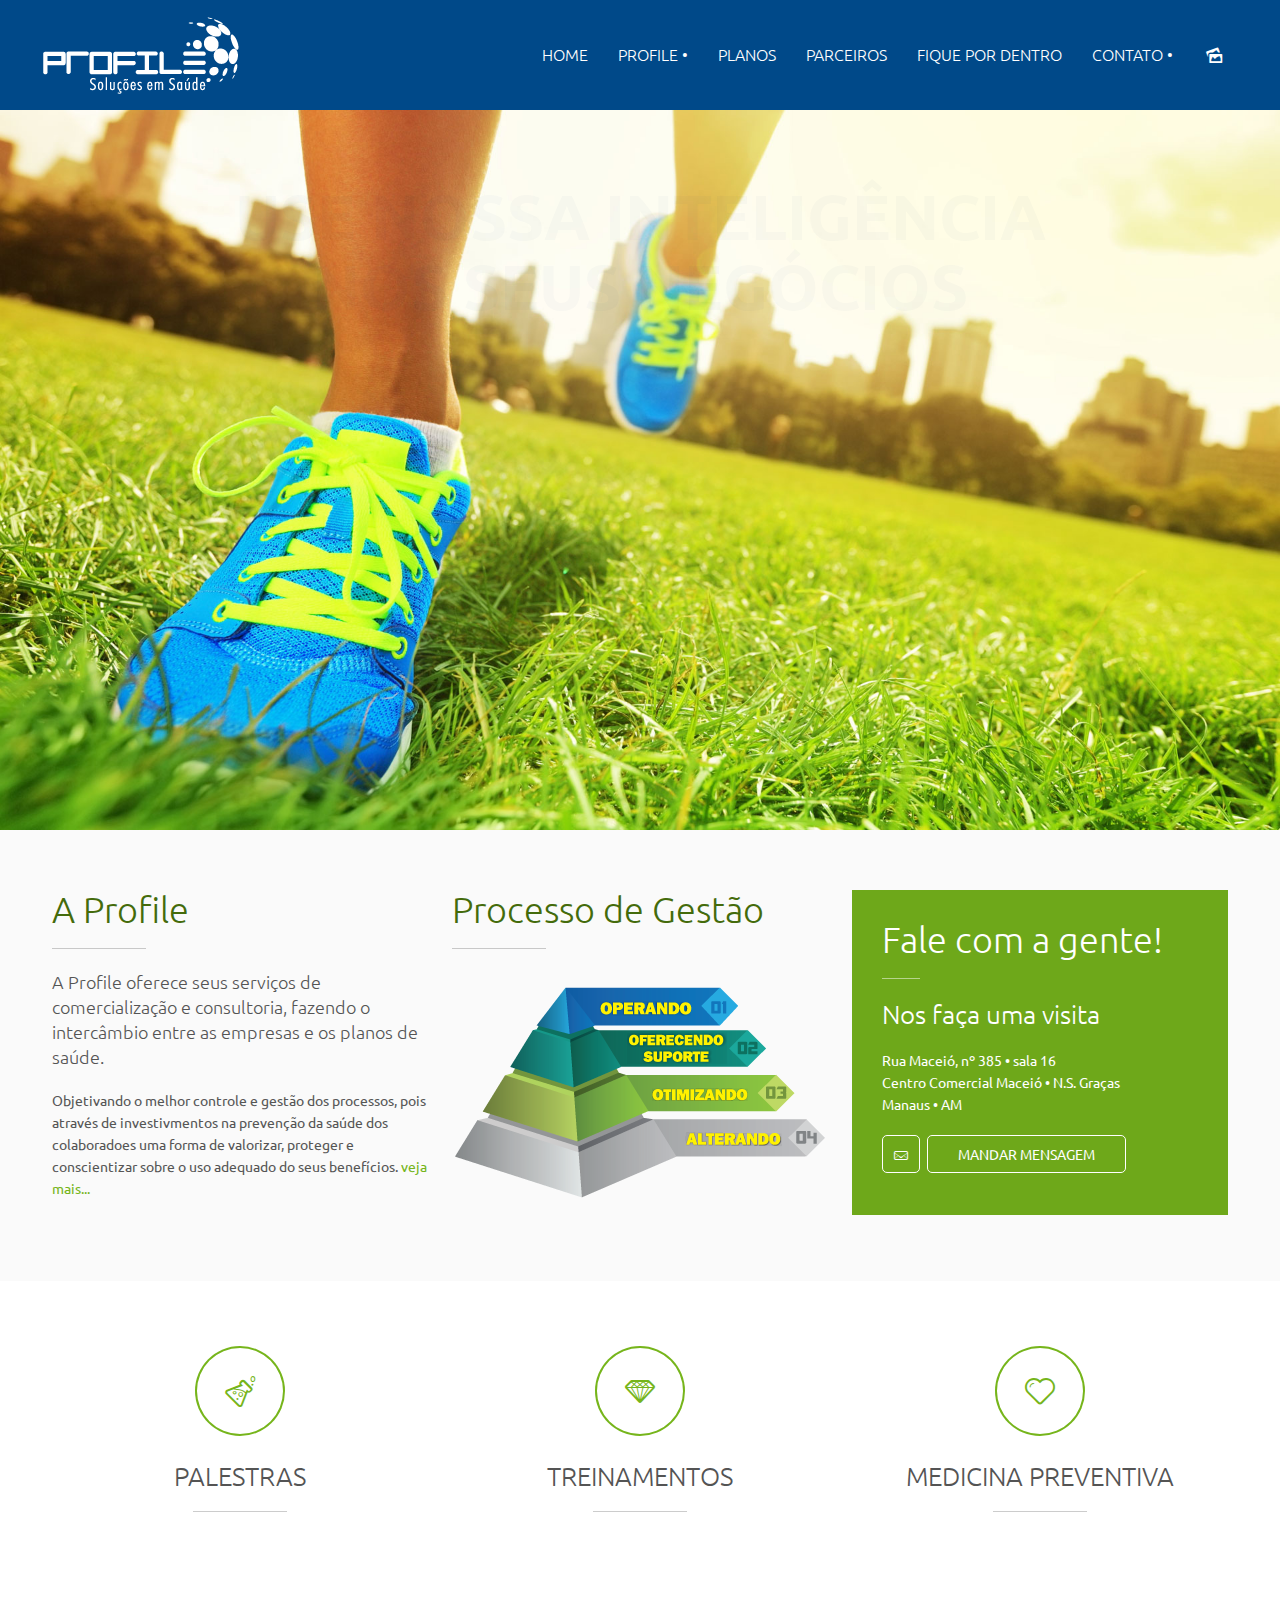
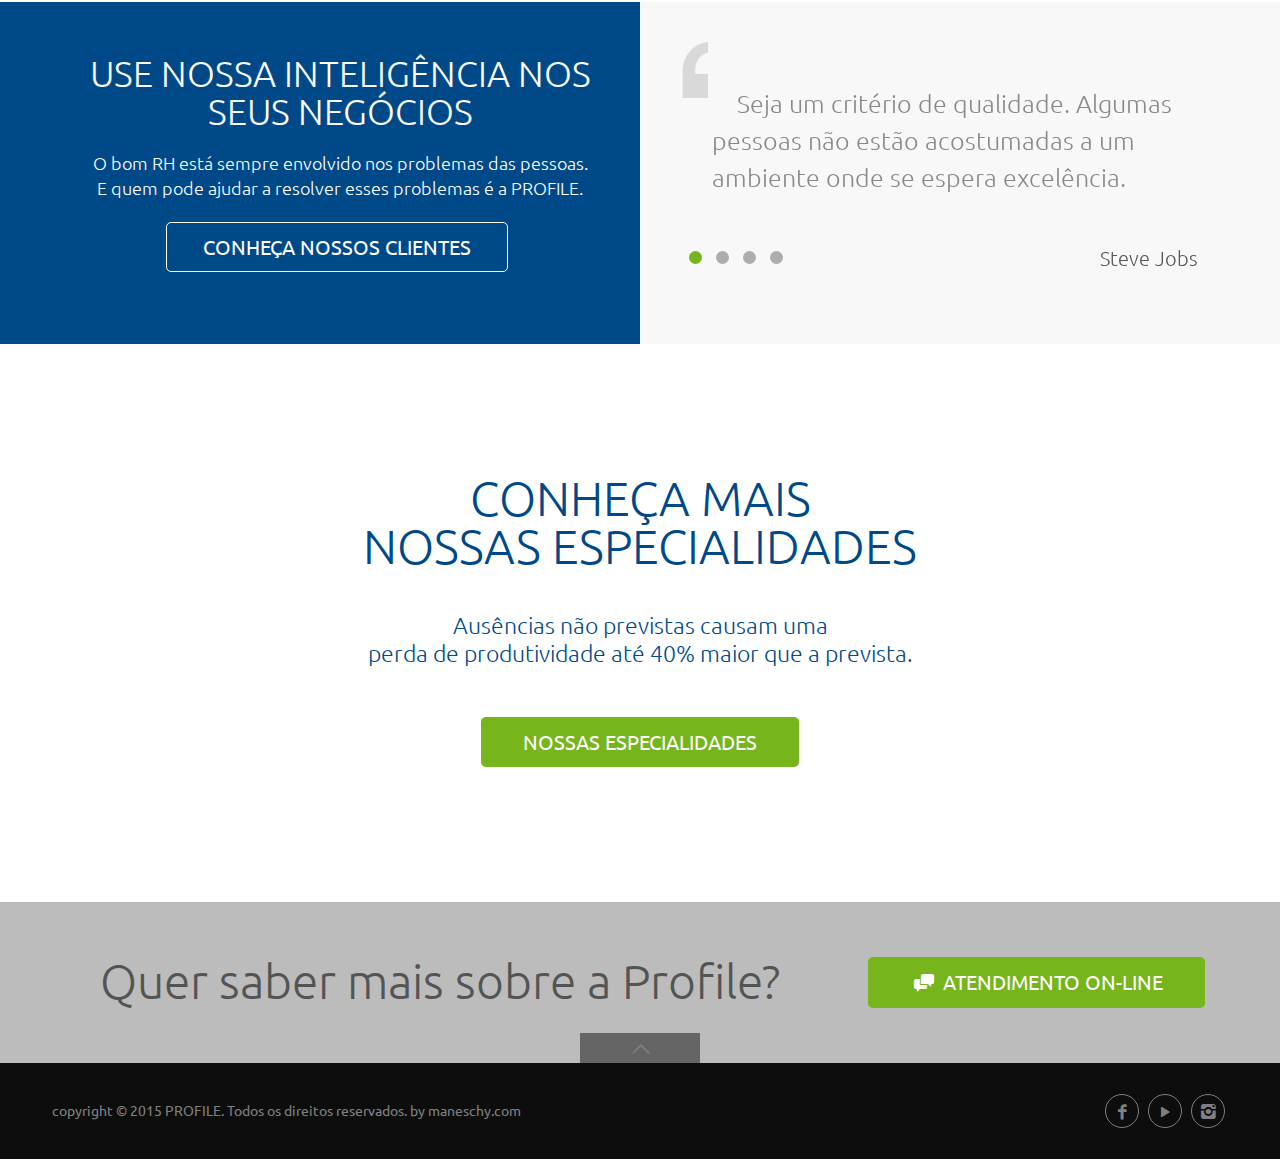
<file: index.html>
<!DOCTYPE html>
<!--[if lt IE 7 ]><html class="ie ie6" lang="en"> <![endif]-->
<!--[if IE 7 ]><html class="ie ie7" lang="en"> <![endif]-->
<!--[if IE 8 ]><html class="ie ie8" lang="en"> <![endif]-->
<!--[if (gte IE 9)|!(IE)]><!-->
<html lang="en-US"> <!--<![endif]-->
<head>
<!-- head -->

<!-- meta -->
<meta http-equiv="content-type" content="text/html;charset=UTF-8" />
<meta charset="UTF-8" />
<meta name="viewport" content="width=device-width, initial-scale=1, maximum-scale=1">
<title>PROFILE • Soluções em Saúde</title>


<link rel="shortcut icon" href="images/favicon.jpg" type="image/x-icon" />	

<link rel='stylesheet' id='contact-form-7-css'  href='css/cform.css' type='text/css' media='all' />
<link rel='stylesheet' id='tp_twitter_plugin_css-css'  href='css/tp_twitter_plugin.css' type='text/css' media='screen' />
<link rel='stylesheet' id='rs-plugin-settings-css'  href='rs-plugin/css/settings.css' type='text/css' media='all' />

<link rel='stylesheet' id='select2-css'  href='css/select.css' type='text/css' media='all' />
<link rel='stylesheet' id='woocommerce-layout-css'  href='css/woocommerce-layout.css' type='text/css' media='all' />
<link rel='stylesheet' id='woocommerce-smallscreen-css'  href='css/woocommerce-smallscreen.css' type='text/css' media='only screen and (max-width: 768px)' />
<link rel='stylesheet' id='woocommerce-general-css'  href='css/woocommerce.css' type='text/css' media='all' />
<link rel='stylesheet' id='style-css'  href='css/style.css' type='text/css' media='all' />
<link rel='stylesheet' id='prettyPhoto-css'  href='css/prettyPhoto.css' type='text/css' media='all' />
<link rel='stylesheet' id='owl-carousel-css'  href='js/owl-carousel/owl.carousel.css' type='text/css' media='all' />
<link rel='stylesheet' id='owl-theme-css'  href='js/owl-carousel/owl.theme.css' type='text/css' media='all' />
<link rel='stylesheet' id='jplayer-css'  href='css/blue.monday/jplayer.blue.monday.css' type='text/css' media='all' />
<link rel='stylesheet' id='jquery-ui-css'  href='css/ui/jquery.ui.all.css' type='text/css' media='all' />
<link rel='stylesheet' id='responsive-css'  href='css/responsive.css' type='text/css' media='all' />
<link rel='stylesheet' id='images-green-css'  href='css/skins/green/images.css' type='text/css' media='all' />
<link rel='stylesheet' id='style-colors-php-css'  href='css/style-colors.css' type='text/css' media='all' />
<link rel='stylesheet' id='style-php-css'  href='css/style-2.css' type='text/css' media='all' />
<link rel='stylesheet' id='mfn-woo-css'  href='css/woocommerce.css' type='text/css' media='all' />
<link rel="stylesheet" href="css/fonts/mfn-icons.css" media="all" />
<link rel="stylesheet" href="css/custom.css" media="all" />

<link rel='stylesheet' id='Ubuntu-css'  href='http://fonts.googleapis.com/css?family=Ubuntu%3A100%2C300%2C400%2C400italic%2C700&amp;ver=4.2' type='text/css' media='all' />



<!--[if lt IE 9]>
<script src="http://html5shiv.googlecode.com/svn/trunk/html5.js"></script>
<![endif]-->


</head>

<!-- body -->
<body class="home page page-id-4311 page-parent page-template-default template-slider color-custom layout-full-width header-dark header-alpha sticky-header">
<!-- #Wrapper -->
<div id="Wrapper">
	<!-- #Action_bar -->
	<!--<div id="Action_bar">
		<ul id="menu-action-menu" class="top-bar-menu">
			<li class="menu-item  current-menu-item page_item current_page_item "><a href="#">home</a></li>
			<li class="menu-item  "><a href="#">Help Center</a></li>
			<li class="menu-item  "><a href="#">About us</a></li>
			<li class="menu-item  "><a href="#">Contact</a></li>
			<li class="menu-item  menu-item-10792"><a href="#">Buy it</a></li>
		</ul>
		<div class="contact_info">
			<p class="phone">
				<i class="icon-phone"></i><a href="#">+61 (0) 3 8376 6284</a>
			</p>
			<p class="mail">
				<i class="icon-mail-line"></i><a href="#">thiago@maneschy.com</a>
			</p>
		</div>
	</div>
	 #Header -->
	<header id="Header">
	<!-- .header_placeholder 4sticky  -->
	<div class="header_placeholder">
	</div>
	<div id="Top_bar">
		<div class="container">
			<div class="column one">
				<!-- .logo -->
				<div class="logo">
					<h1><a id="logo" href="#" title="Profile"><img class="scale-with-grid" src="images/profile-logo.png" alt="Profile"/></a></h1>
				</div>
				<!-- .menu_wrapper -->
				<div class="menu_wrapper">
					<!-- #searchform -->
					<!--<form method="get" id="searchform" action="#">
						<a class="icon_search icon" href="#"><i class="icon-search-line"></i></a>
						<a class="icon_close icon" href="#"><i class="icon-cancel"></i></a>
						<input type="text" class="field" name="s"  placeholder="Enter your search"/>
						<input type="submit" class="submit" value="" />
					</form>-->

					<!-- #menu -->
					<nav id="menu" class="menu-main-menu-container">
					<ul id="menu-main-menu" class="menu">
					
						<li class="menu-item  current-menu-item page_item page-item-4311 current_page_item current-menu-ancestor current-menu-parent current_page_parent current_page_ancestor menu-item-has-children"><a href="#"><span style="text-transform: uppercase;">Home</span></a></li>
						
						<li class="menu-item  menu-item-has-children"><a href="#"><span style="text-transform: uppercase;">PROFILE •</span></a>
						<ul class="sub-menu ">
							<li class="menu-item "><a href="#"><span>missão • visão</span></a></li>
						</ul>
						</li>
						
						<li class="menu-item  menu-item-has-children"><a href="#"><span style="text-transform: uppercase;">PLANOS</span></a></li>
						<li class="menu-item  menu-item-has-children"><a href="#"><span style="text-transform: uppercase;">PARCEIROS</span></a></li>
						<li class="menu-item  menu-item-has-children"><a href="#"><span style="text-transform: uppercase;">FIQUE POR DENTRO</span></a></li>
						<li class="menu-item  menu-item-has-children"><a href="#"><span style="text-transform: uppercase;">CONTATO •</span></a>
						<ul class="sub-menu ">
							<li class="menu-item "><a href="#"><span>cadastre-se</span></a></li>
						</ul></li>
						<li class="menu-item "><a href="#"><span><i class="icon-picture"></i></span></a></li>
					</ul>
					</nav>
					<a class="responsive-menu-toggle" href="#"><i class='icon-menu'></i></a>
				</div>
			</div>
		</div>
	</div>

	<div id="mfn-rev-slider">
		<div id="rev_slider_1_1_wrapper" class="rev_slider_wrapper fullwidthbanner-container">
			<!-- START REVOLUTION SLIDER 4.6.9 fullwidth mode -->
			<div id="rev_slider_1_1" class="rev_slider fullwidthabanner">
			
				<ul>
				
					<!-- SLIDE  -->
					<li data-transition="fade" data-slotamount="7" data-masterspeed="100" data-saveperformance="on">
					<!-- MAIN IMAGE -->
					<img src="images/banner-profile02.jpg" alt="banner1" data-bgposition="center top" data-bgfit="cover" data-bgrepeat="no-repeat">
					<!-- LAYERS -->
					<!-- LAYER NR. 2 -->
					<div style="color:#004989;" class="tp-caption large_light sft tp-resizeme" data-x="center" data-hoffset="0" data-y="120" data-speed="900" data-start="500" data-easing="Power3.easeInOut" data-splitin="none" data-splitout="none" data-elementdelay="0.1" data-endelementdelay="0.1" data-endspeed="900" >
						USE NOSSA INTELIGÊNCIA<br/> NOS SEUS NEGÓCIOS
					</div>
					
					</li>
					
					<!-- SLIDE  -->
					<li data-transition="slide" data-slotamount="7" data-masterspeed="100" data-saveperformance="on">
					<!-- MAIN IMAGE -->
					<img src="images/banner-profile01.jpg" alt="banner2" data-bgposition="center top" data-bgfit="cover" data-bgrepeat="no-repeat">
					<!-- LAYERS -->
					<!-- LAYER NR. 2 -->
					<div style="color:#004989;" class="tp-caption large_light sft tp-resizeme" data-x="center" data-hoffset="0" data-y="120" data-speed="900" data-start="500" data-easing="Power3.easeInOut" data-splitin="none" data-splitout="none" data-elementdelay="0.1" data-endelementdelay="0.1" data-endspeed="900" >
						SUA EMPRESA MERECE<br/>ESTE INVESTIMENTO
					</div>
                    
					</li>
					
					
					<!-- SLIDE  -->
					<li data-transition="slide" data-slotamount="7" data-masterspeed="100" data-saveperformance="on">
					<!-- MAIN IMAGE -->
					<img src="images/banner-profile03.jpg" alt="banner3" data-bgposition="center top" data-bgfit="cover" data-bgrepeat="no-repeat">
					<!-- LAYERS -->
					<!-- LAYER NR. 1 -->
					<div class="tp-caption tp-fade fullscreenvideo tp-videolayer" data-x="0" data-y="0" data-speed="300" data-start="1000" data-easing="Power3.easeInOut" data-elementdelay="0.1" data-endelementdelay="0.1"  data-endspeed="300" data-nextslideatend="true">
					</div>
					<!-- LAYER NR. 3 -->
					<div style="color:#004989;" class="tp-caption large_light skewfromleft tp-resizeme" data-x="166" data-y="154" data-speed="800" data-start="800" data-easing="Power4.easeInOut" data-splitin="none" data-splitout="none" data-elementdelay="0.1" data-endelementdelay="0.1" data-endspeed="600">
						INOVAÇÃO NA RELAÇÃO <br/>CLIENTE/OPERADORA
					</div>
					</li>
					
					
				</ul>
				<div class="tp-bannertimer tp-bottom">
				</div>
			</div>
		</div>
		<!-- END REVOLUTION SLIDER -->
	</div>
	</header>


	<!-- #Content -->
	<div id="Content">
		<div class="content_wrapper clearfix">
			<!-- .sections_group -->
			<div class="sections_group">
			
			
				<!-- About, latest, contact -->
				<div class="section aboutcorporate">
					<div class="section_wrapper clearfix">
						<div class="items_group clearfix">
                        
							<div class="column one-third column_column">
								<h3>A Profile</h3>
								<hr class="hr_left">
								<h6>A Profile oferece seus serviços de comercialização e consultoria, fazendo o intercâmbio entre as empresas e os planos de saúde.</h6>
								<p>
									Objetivando o melhor controle e gestão dos processos, pois através de investivmentos na prevenção da saúde dos colaboradoes uma forma de valorizar, proteger e conscientizar sobre o uso adequado do seus benefícios.
								<a href="#">veja mais...</a>
							</div>
                            
							<div class="column one-third column_column">
								<h3>Processo de Gestão</h3>
								<hr class="hr_left">
								<a href="#"><img class="scale-with-grid" src="images/piramide.png" alt=""/></a>
							</div>
                            
                            
							<div class="column one-third column_contact_box">
								<div class="contact_box contact_box_modern dark">
									<div class="contact_box_wrapper">
										<h3>Fale com a gente!</h3>
										<hr class="hr_narrow hr_left">
										<div class="inside">
											<h4>Nos faça uma visita</h4>
											 Rua Maceió, nº 385 • sala 16<br>
											 Centro Comercial Maceió • N.S. Graças<br>
											 Manaus • AM
										</div>
										<div class="options">
											<a href="#" class="button button_icon"><i class="icon-mail-line"></i></a><a href="#" class="button">mandar mensagem</a>
										</div>
									</div>
								</div>
							</div>
						</div>
					</div>
				</div>
				
			

				<div class="section homeservices">
					<div class="section_wrapper clearfix">
						<div class="items_group clearfix">
							<div class="column one-third column_icon_box">
								<div class="icon_box icon_position_top">
									<a href="#">
									<div class="icon_wrapper">
										<i class="icon-beaker-line"></i>
									</div>
									<div class="desc_wrapper">
										<h4 class="title">PALESTRAS</h4>
										<hr/>
										<!-- <div class="desc">
											O bom RH está sempre envolvido nos problemas das pessoas. <br/> E quem pode ajudar a resolver esses problemas é a PROFILE.
										</div>-->
									</div>
									</a>
								</div>
							</div>
							<div class="column one-third column_icon_box">
								<div class="icon_box icon_position_top">
									<div class="icon_wrapper">
										<i class="icon-diamond-line"></i>
									</div>
									<div class="desc_wrapper">
										<h4 class="title">TREINAMENTOS</h4>
										<hr/>
										<!-- <div class="desc">
											O bom RH está sempre envolvido nos problemas das pessoas. <br/> E quem pode ajudar a resolver esses problemas é a PROFILE.
										</div>-->
									</div>
								</div>
							</div>
							<div class="column one-third column_icon_box">
								<div class="icon_box icon_position_top">
									<a href="#">
									<div class="icon_wrapper">
										<i class="icon-heart-line"></i>
									</div>
									<div class="desc_wrapper">
										<h4 class="title">MEDICINA PREVENTIVA</h4>
										<hr/>
										<!-- <div class="desc">
											O bom RH está sempre envolvido nos problemas das pessoas. <br/> E quem pode ajudar a resolver esses problemas é a PROFILE.
										</div>-->
									</div>
									</a>
								</div>
							</div>
						</div>
					</div>
				</div>

				

				<!-- Video Section -->
				<div class="section highlight-left homevideosection">
					<div class="section_wrapper clearfix">
						<div class="items_group clearfix">
							<div class="column one-second column_video_box">
								<div class="video_box">
									<div class="desc_wrapper">
										<h3>USE NOSSA INTELIGÊNCIA NOS SEUS NEGÓCIOS</h3>
										<h6>O bom RH está sempre envolvido nos problemas das pessoas. <br/> E quem pode ajudar a resolver esses problemas é a PROFILE.</h6><br/>
                                        
									<a class="button button_large" href="#" target="_blank">CONHEÇA NOSSOS CLIENTES</a>
									</div>
								</div>
							</div>

							<div class="column one-second column_testimonials">
								<div class="testimonials">
									<ul class="testimonials-slider">
										<li>
										<blockquote>
											Seja um critério de qualidade. Algumas pessoas não estão acostumadas a um ambiente onde se espera excelência.
										</blockquote>
										<div class="author">
											<a target="_blank" href="http://en.wikipedia.org/wiki/Steve_Jobs">Steve Jobs</a>
										</div>
										</li>
										<li>
										<blockquote>
											Somente duas coisas são infinitas, o universo ea estupidez humana, e eu não estou certo sobre o primeiro.
										</blockquote>
										<div class="author">
											<a target="_blank" href="http://en.wikipedia.org/wiki/Albert_Einstein">Albert Einstein</a>
										</div>
										</li>
										<li>
										<blockquote>
											Obstáculos são aquelas coisas assustadoras que você vê quando tira os olhos de seu objetivo.
										</blockquote>
										<div class="author">
											Henry Ford
										</div>
										</li>
										<li>
										<blockquote>
											Cada problema que eu resolvi se tornou uma regra que serviu mais tarde para resolver outros problemas.
										</blockquote>
										<div class="author">
											Rene Descartes
										</div>
										</li>
									</ul>
								</div>
							</div>
						</div>
					</div>
				</div>
				<!-- End Video Section -->

				
				
				<!-- Parallax -->
				<div class="section dark homeparallaxsection" data-stellar-background-ratio="0.5">
					<div class="section_wrapper clearfix">
						<div class="items_group clearfix">
							<div class="column one column_column">
								<div class="textcenter">
									<h2 style="color:#004989;">CONHEÇA MAIS<br/>NOSSAS ESPECIALIDADES</h2>
									<hr class="hr_narrow"/>
									<h5 class="mb50" style="color:#004989;">Ausências não previstas causam uma <br/>perda de produtividade até 40% maior que a prevista.</h5>
									<a class="button button_large button_filled" href="#">nossas especialidades</a>
								</div>
							</div>
						</div>
					</div>
				</div>

				<!-- buy it -->
				<div class="section center buyit">
					<div class="section_wrapper clearfix">
						<div class="items_group clearfix">
							<div class="column two-third column_column">
								<h2 class="mb0">Quer saber mais sobre a Profile?</h2>
							</div>
							<div class="column one-third column_column">
								<a href="#" class="button button_large button_filled"><i class="icon-chat"></i> ATENDIMENTO ON-LINE</a>
							</div>
						</div>
					</div>
				</div>
				
				
			</div>
			<!-- .four-columns - sidebar -->
		</div>
	</div>

	<!-- #Footer -->
	<footer id="Footer" class="clearfix">

	
	

	<div class="footer_copy">
		<div class="container">
			<div class="column one">
				<a id="back_to_top" href="#"><i class="icon-up-open-big"></i></a>
				<!-- Copyrights -->
				<div class="copyright">
					copyright &copy; 2015 PROFILE. Todos os direitos reservados. by <a target="_blank" rel="nofollow" href="#">maneschy.com</a>
				</div>
				<!-- Social -->
				<div class="social">
					<ul>
						<li class="facebook"><a target="_blank" href="#" title="Facebook"><i class="icon-facebook"></i></a></li>
						<li class="youtube"><a target="_blank" href="#" title="YouTube"><i class="icon-play"></i></a></li>
						<li class="pinterest"><a target="_blank" href="#" title="Pinterest"><i class="icon-instagram"></i></a></li>
					</ul>
				</div>
			</div>
		</div>
	</div>
	</footer>
</div>





<script type='text/javascript' src='js/jquery/jquery.js'></script>
<script type='text/javascript' src='js/jquery/jquery-migrate.min.js'></script>
<script type='text/javascript' src='rs-plugin/js/jquery.themepunch.tools.min.js'></script>
<script type='text/javascript' src='rs-plugin/js/jquery.themepunch.revolution.min.js'></script>

<script>
//<![CDATA[
jQuery(window).load(function(){
var retina = window.devicePixelRatio > 1 ? true : false;if(retina){var retinaEl = jQuery("#logo img");var retinaLogoW = retinaEl.width();var retinaLogoH = retinaEl.height();retinaEl.attr("src","upload/logo_retina.png").width(retinaLogoW).height(retinaLogoH)}});
//]]>
</script>
	



<script type="text/javascript">

	/******************************************
		-	PREPARE PLACEHOLDER FOR SLIDER	-
	******************************************/
	

	var setREVStartSize = function() {
		var	tpopt = new Object();
			tpopt.startwidth = 1200;
			tpopt.startheight = 720;
			tpopt.container = jQuery('#rev_slider_1_1');
			tpopt.fullScreen = "off";
			tpopt.forceFullWidth="off";

		tpopt.container.closest(".rev_slider_wrapper").css({height:tpopt.container.height()});tpopt.width=parseInt(tpopt.container.width(),0);tpopt.height=parseInt(tpopt.container.height(),0);tpopt.bw=tpopt.width/tpopt.startwidth;tpopt.bh=tpopt.height/tpopt.startheight;if(tpopt.bh>tpopt.bw)tpopt.bh=tpopt.bw;if(tpopt.bh<tpopt.bw)tpopt.bw=tpopt.bh;if(tpopt.bw<tpopt.bh)tpopt.bh=tpopt.bw;if(tpopt.bh>1){tpopt.bw=1;tpopt.bh=1}if(tpopt.bw>1){tpopt.bw=1;tpopt.bh=1}tpopt.height=Math.round(tpopt.startheight*(tpopt.width/tpopt.startwidth));if(tpopt.height>tpopt.startheight&&tpopt.autoHeight!="on")tpopt.height=tpopt.startheight;if(tpopt.fullScreen=="on"){tpopt.height=tpopt.bw*tpopt.startheight;var cow=tpopt.container.parent().width();var coh=jQuery(window).height();if(tpopt.fullScreenOffsetContainer!=undefined){try{var offcontainers=tpopt.fullScreenOffsetContainer.split(",");jQuery.each(offcontainers,function(e,t){coh=coh-jQuery(t).outerHeight(true);if(coh<tpopt.minFullScreenHeight)coh=tpopt.minFullScreenHeight})}catch(e){}}tpopt.container.parent().height(coh);tpopt.container.height(coh);tpopt.container.closest(".rev_slider_wrapper").height(coh);tpopt.container.closest(".forcefullwidth_wrapper_tp_banner").find(".tp-fullwidth-forcer").height(coh);tpopt.container.css({height:"100%"});tpopt.height=coh;}else{tpopt.container.height(tpopt.height);tpopt.container.closest(".rev_slider_wrapper").height(tpopt.height);tpopt.container.closest(".forcefullwidth_wrapper_tp_banner").find(".tp-fullwidth-forcer").height(tpopt.height);}
	};

	/* CALL PLACEHOLDER */
	setREVStartSize();


	var tpj=jQuery;
	tpj.noConflict();
	var revapi1;

	tpj(document).ready(function() {

	if(tpj('#rev_slider_1_1').revolution == undefined){
		revslider_showDoubleJqueryError('#rev_slider_1_1');
	}else{
	   revapi1 = tpj('#rev_slider_1_1').show().revolution(
		{	
									dottedOverlay:"none",
			delay:6000,
			startwidth:1200,
			startheight:720,
			hideThumbs:200,

			thumbWidth:100,
			thumbHeight:50,
			thumbAmount:3,
			
									
			simplifyAll:"off",

			navigationType:"none",
			navigationArrows:"solo",
			navigationStyle:"round",

			touchenabled:"on",
			onHoverStop:"on",
			nextSlideOnWindowFocus:"off",

			swipe_threshold: 0.7,
			swipe_min_touches: 1,
			drag_block_vertical: false,
			
									
									
			keyboardNavigation:"off",

			navigationHAlign:"center",
			navigationVAlign:"bottom",
			navigationHOffset:0,
			navigationVOffset:20,

			soloArrowLeftHalign:"left",
			soloArrowLeftValign:"center",
			soloArrowLeftHOffset:40,
			soloArrowLeftVOffset:0,

			soloArrowRightHalign:"right",
			soloArrowRightValign:"center",
			soloArrowRightHOffset:40,
			soloArrowRightVOffset:0,

			shadow:0,
			fullWidth:"on",
			fullScreen:"off",

									spinner:"spinner0",
									
			stopLoop:"off",
			stopAfterLoops:-1,
			stopAtSlide:-1,

			shuffle:"off",

			autoHeight:"off",
			forceFullWidth:"off",
			
			
			hideTimerBar:"on",
			hideThumbsOnMobile:"off",
			hideNavDelayOnMobile:1500,
			hideBulletsOnMobile:"off",
			hideArrowsOnMobile:"on",
			hideThumbsUnderResolution:0,

									hideSliderAtLimit:0,
			hideCaptionAtLimit:0,
			hideAllCaptionAtLilmit:0,
			startWithSlide:0					});



						}
	});	/*ready*/

</script>

<script type='text/javascript' src='js/jquery.form.min.js'></script>

<script type='text/javascript' src='js/frontend/add-to-cart.min.js'></script>
<script type='text/javascript' src='js/select2/select2.min.js'></script>
<script type='text/javascript' src='js/jquery-blockui/jquery.blockUI.min.js'></script>
<script type='text/javascript' src='js/frontend/woocommerce.min.js'></script>
<script type='text/javascript' src='js/jquery-cookie/jquery.cookie.min.js'></script>

<script type='text/javascript' src='js/frontend/cart-fragments.min.js'></script>
<script type='text/javascript' src='js/jquery/ui/core.min.js'></script>
<script type='text/javascript' src='js/jquery/ui/widget.min.js'></script>
<script type='text/javascript' src='js/jquery/ui/mouse.min.js'></script>
<script type='text/javascript' src='js/jquery/ui/sortable.min.js'></script>
<script type='text/javascript' src='js/jquery/ui/tabs.min.js'></script>
<script type='text/javascript' src='js/jquery/ui/accordion.min.js'></script>
<script type='text/javascript' src='js/owl-carousel/owl.carousel.min.js'></script>
<script type='text/javascript' src='js/jquery.jplayer.min.js'></script>
<script type='text/javascript' src='js/jquery.plugins.js'></script>
<script type='text/javascript' src='js/mfn.menu.js'></script>
<script type='text/javascript' src='js/scripts.js'></script>



</body>
</html>
</file>
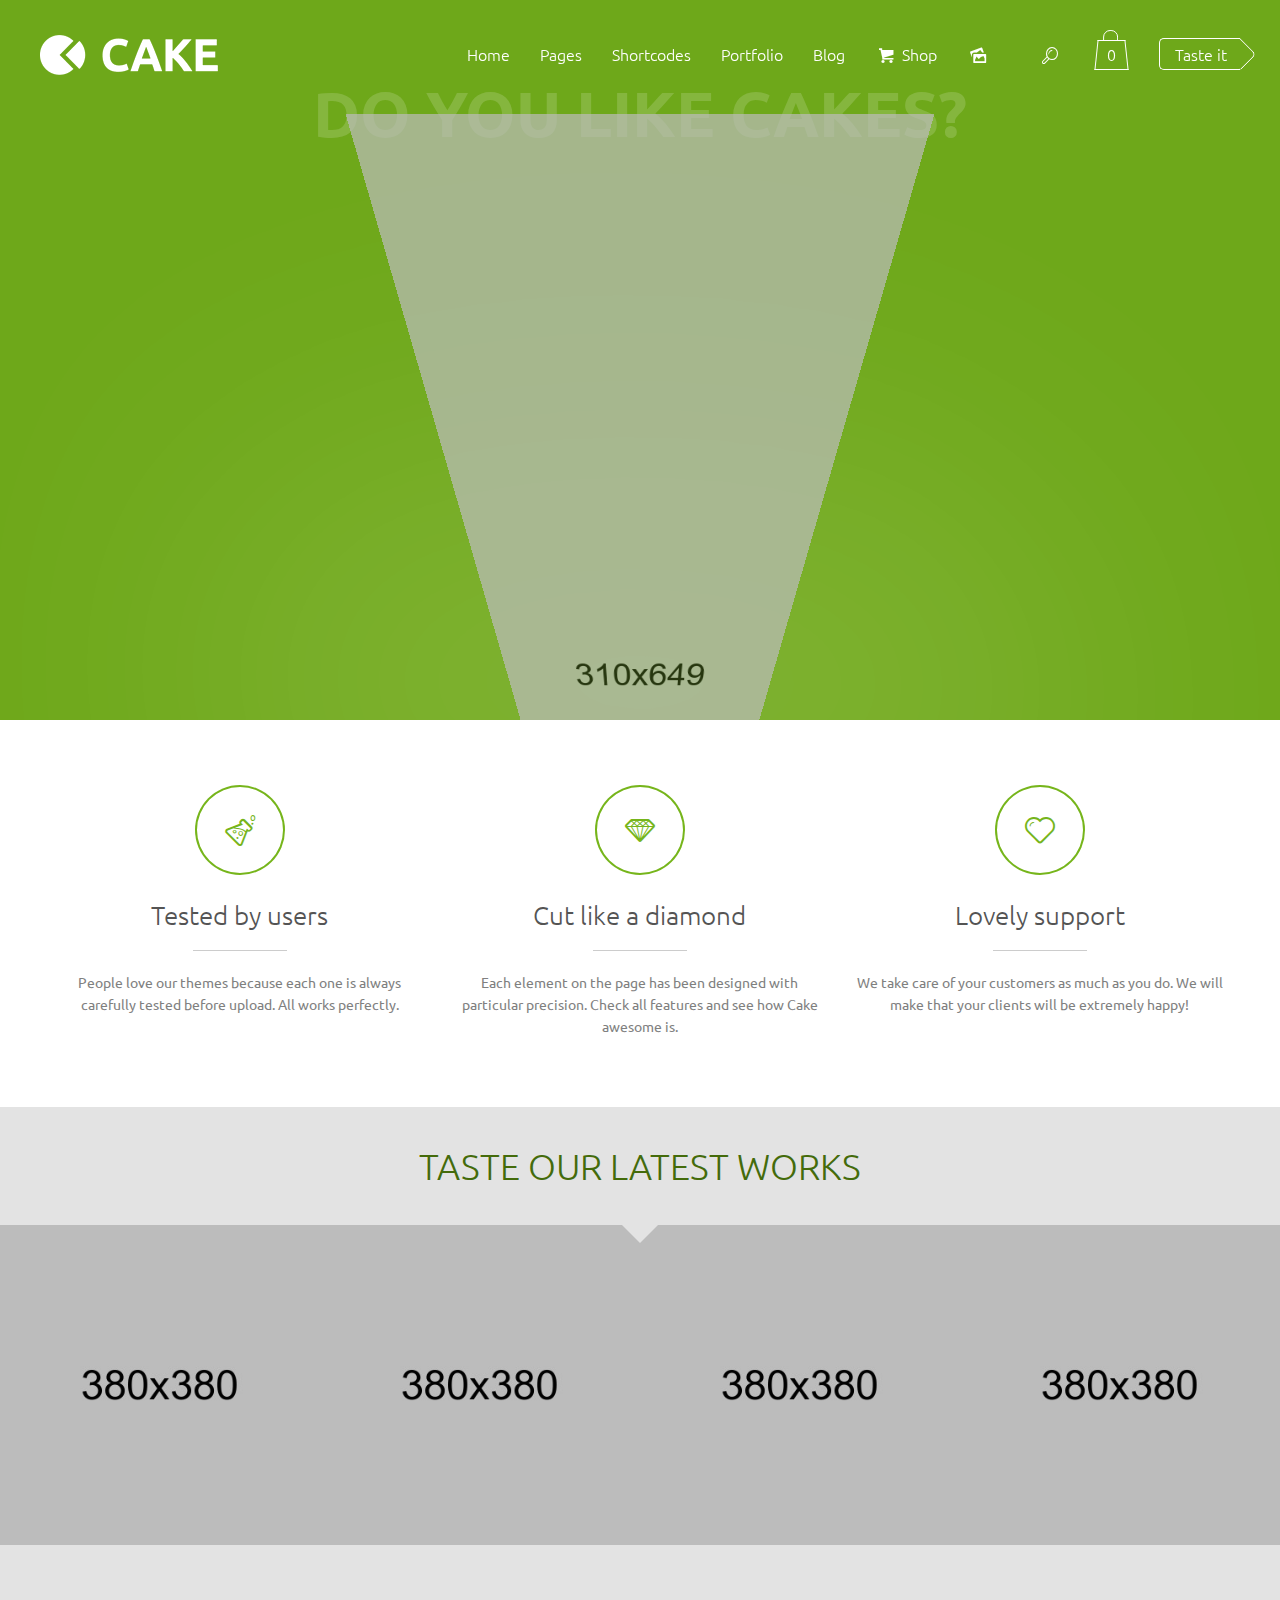
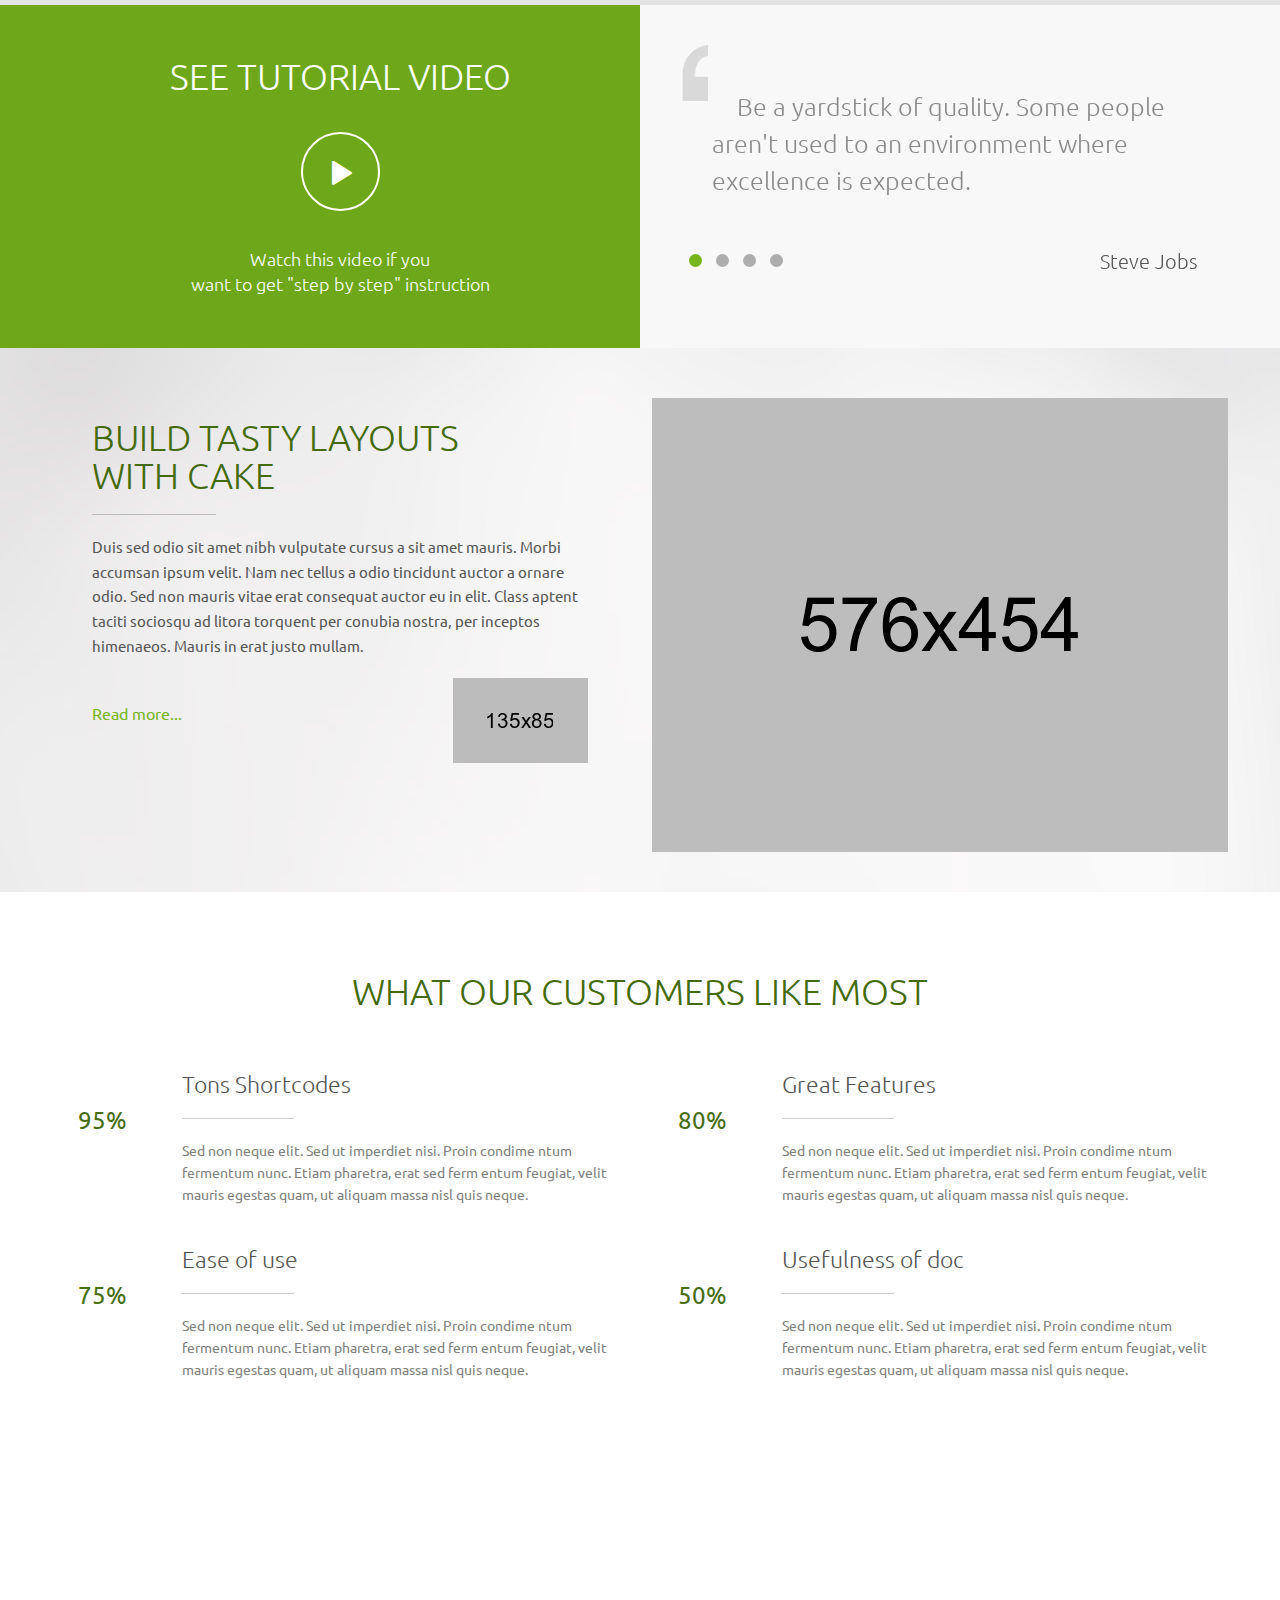
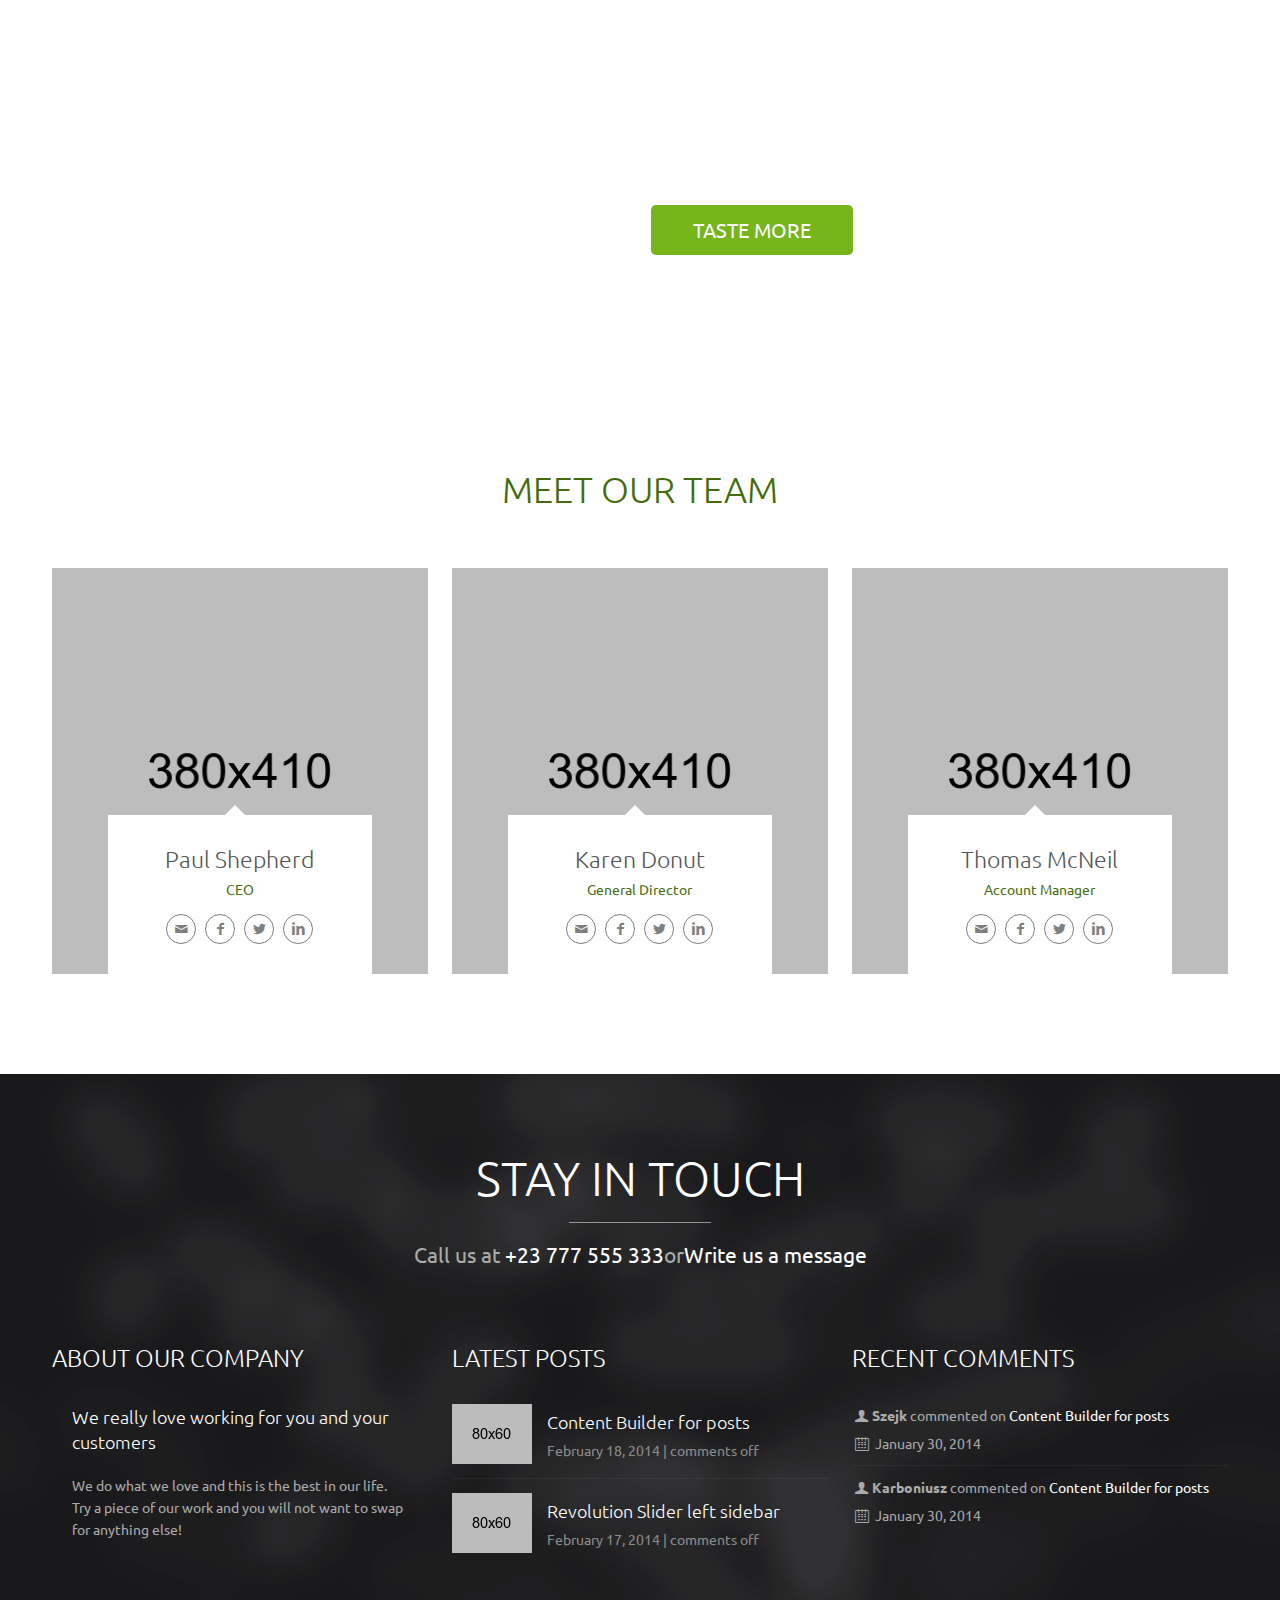
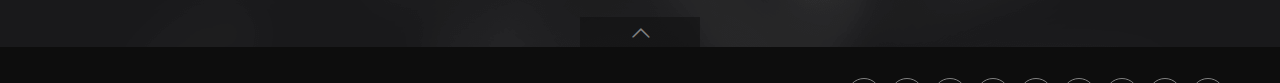
<file: themeforest-11616816-cake-responsive-multipurpose-html-theme/cake/index.html>
<!DOCTYPE html>
<!--[if lt IE 7 ]><html class="ie ie6" lang="en"> <![endif]-->
<!--[if IE 7 ]><html class="ie ie7" lang="en"> <![endif]-->
<!--[if IE 8 ]><html class="ie ie8" lang="en"> <![endif]-->
<!--[if (gte IE 9)|!(IE)]><!-->
<html lang="en-US"> <!--<![endif]-->
<head>
<!-- head -->

<!-- meta -->
<meta http-equiv="content-type" content="text/html;charset=UTF-8" />
<meta charset="UTF-8" />
<meta name="viewport" content="width=device-width, initial-scale=1, maximum-scale=1">
<title>Cake</title>


<link rel="shortcut icon" href="images/favicon.ico" type="image/x-icon" />	

<link rel='stylesheet' id='contact-form-7-css'  href='css/cform.css' type='text/css' media='all' />
<link rel='stylesheet' id='tp_twitter_plugin_css-css'  href='css/tp_twitter_plugin.css' type='text/css' media='screen' />
<link rel='stylesheet' id='rs-plugin-settings-css'  href='rs-plugin/css/settings.css' type='text/css' media='all' />

<link rel='stylesheet' id='select2-css'  href='css/select.css' type='text/css' media='all' />
<link rel='stylesheet' id='woocommerce-layout-css'  href='css/woocommerce-layout.css' type='text/css' media='all' />
<link rel='stylesheet' id='woocommerce-smallscreen-css'  href='css/woocommerce-smallscreen.css' type='text/css' media='only screen and (max-width: 768px)' />
<link rel='stylesheet' id='woocommerce-general-css'  href='css/woocommerce.css' type='text/css' media='all' />
<link rel='stylesheet' id='style-css'  href='css/style.css' type='text/css' media='all' />
<link rel='stylesheet' id='prettyPhoto-css'  href='css/prettyPhoto.css' type='text/css' media='all' />
<link rel='stylesheet' id='owl-carousel-css'  href='js/owl-carousel/owl.carousel.css' type='text/css' media='all' />
<link rel='stylesheet' id='owl-theme-css'  href='js/owl-carousel/owl.theme.css' type='text/css' media='all' />
<link rel='stylesheet' id='jplayer-css'  href='css/blue.monday/jplayer.blue.monday.css' type='text/css' media='all' />
<link rel='stylesheet' id='jquery-ui-css'  href='css/ui/jquery.ui.all.css' type='text/css' media='all' />
<link rel='stylesheet' id='responsive-css'  href='css/responsive.css' type='text/css' media='all' />
<link rel='stylesheet' id='images-green-css'  href='css/skins/green/images.css' type='text/css' media='all' />
<link rel='stylesheet' id='style-colors-php-css'  href='css/style-colors.css' type='text/css' media='all' />
<link rel='stylesheet' id='style-php-css'  href='css/style-2.css' type='text/css' media='all' />
<link rel='stylesheet' id='mfn-woo-css'  href='css/woocommerce.css' type='text/css' media='all' />
<link rel="stylesheet" href="css/fonts/mfn-icons.css" media="all" />
<link rel="stylesheet" href="css/custom.css" media="all" />

<link rel='stylesheet' id='Ubuntu-css'  href='http://fonts.googleapis.com/css?family=Ubuntu%3A100%2C300%2C400%2C400italic%2C700&amp;ver=4.2' type='text/css' media='all' />



<!--[if lt IE 9]>
<script src="http://html5shiv.googlecode.com/svn/trunk/html5.js"></script>
<![endif]-->


</head>

<!-- body -->
<body class="home page page-id-4311 page-parent page-template-default template-slider color-custom layout-full-width header-dark header-alpha sticky-header">
<!-- #Wrapper -->
<div id="Wrapper">
	<!-- #Action_bar -->
	<div id="Action_bar">
		<ul id="menu-action-menu" class="top-bar-menu">
			<li class="menu-item  current-menu-item page_item current_page_item "><a href="index.html">Home</a></li>
			<li class="menu-item  "><a href="help.html">Help Center</a></li>
			<li class="menu-item  "><a href="about-us.html">About us</a></li>
			<li class="menu-item  "><a href="contact.html">Contact</a></li>
			<li class="menu-item  menu-item-10792"><a href="#">Buy it</a></li>
		</ul>
		<div class="contact_info">
			<p class="phone">
				<i class="icon-phone"></i><a href="#">+61 (0) 3 8376 6284</a>
			</p>
			<p class="mail">
				<i class="icon-mail-line"></i><a href="#">noreply@envato.com</a>
			</p>
		</div>
	</div>
	<!-- #Header -->
	<header id="Header">
	<!-- .header_placeholder 4sticky  -->
	<div class="header_placeholder">
	</div>
	<div id="Top_bar">
		<div class="container">
			<div class="column one">
				<!-- .logo -->
				<div class="logo">
					<h1><a id="logo" href="index.html" title="Cake"><img class="scale-with-grid" src="upload/logo.png" alt="Cake"/></a></h1>
				</div>
				<!-- .menu_wrapper -->
				<div class="menu_wrapper">
					<!-- .header_action_button -->
					<a id="header_action_button" href="#">Taste it</a>
					<!-- .header_cart -->
					<a id="header_cart" href="#"><span>0</span><em></em></a>
					<!-- #searchform -->
					<form method="get" id="searchform" action="#">
						<a class="icon_search icon" href="#"><i class="icon-search-line"></i></a>
						<a class="icon_close icon" href="#"><i class="icon-cancel"></i></a>
						<input type="text" class="field" name="s"  placeholder="Enter your search"/>
						<input type="submit" class="submit" value="" />
					</form>

					<!-- #menu -->
					<nav id="menu" class="menu-main-menu-container">
					<ul id="menu-main-menu" class="menu">
						<li class="menu-item  current-menu-item page_item page-item-4311 current_page_item current-menu-ancestor current-menu-parent current_page_parent current_page_ancestor menu-item-has-children"><a href="index.html"><span>Home</span></a>
						<ul class="sub-menu ">
							<li class="menu-item  current-menu-item page_item current_page_item"><a href="index.html"><span>Home &#8211; Default</span></a></li>
							<li class="menu-item  menu-item-has-children"><a href="home-parallax.html"><span>Home &#8211; Parallax</span></a>
								<ul class="sub-menu ">
									<li class="scroll menu-item "><a href="home-parallax.html?#boxes"><span>Boxes</span></a></li>
									<li class="scroll menu-item "><a href="home-parallax.html?#video"><span>Video</span></a></li>
									<li class="scroll menu-item "><a href="home-parallax.html?#customizable"><span>Customizable</span></a></li>
									<li class="scroll menu-item "><a href="home-parallax.html?#awesome"><span>Awesome</span></a></li>
									<li class="scroll menu-item "><a href="home-parallax.html?#gallery"><span>Gallery</span></a></li>
									<li class="scroll menu-item "><a href="home-parallax.html?#clients"><span>Clients</span></a></li>
								</ul>
							</li>
							<li class="menu-item "><a href="home-corporate.html"><span>Home &#8211; Corporate</span></a></li>
							<li class="menu-item "><a href="home-business.html"><span>Home &#8211; Business</span></a></li>
							<li class="menu-item "><a href="home-blog.html"><span>Home &#8211; Blog</span></a></li>
							<li class="menu-item "><a href="home-portfolio.html"><span>Home &#8211; Portfolio</span></a></li>
							<li class="menu-item "><a href="home-hd-video.html"><span>Home &#8211; HD Video</span></a></li>
						</ul>
						</li>
						<li class="menu-item  menu-item-has-children"><a href="about-us.html"><span>Pages</span></a>
						<ul class="sub-menu ">
							<li class="menu-item "><a href="contact.html"><span><i class="icon-quote"></i> Contact</span></a></li>
							<li class="menu-item "><a href="about-us.html"><span><i class="icon-users"></i> About us</span></a></li>
							<li class="menu-item "><a href="help.html"><span><i class="icon-info"></i> Help Center</span></a></li>
							<li class="menu-item  menu-item-has-children"><a href="left-sidebar.html"><span><i class="icon-list-add"></i> Sidebars</span></a>
								<ul class="sub-menu ">
									<li class="menu-item "><a href="left-sidebar.html"><span><i class="icon-left"></i> Left sidebar</span></a></li>
									<li class="menu-item "><a href="right-sidebar.html"><span><i class="icon-right"></i> Right sidebar</span></a></li>
								</ul>
							</li>
							<li class="menu-item "><a href="gallery.html"><span><i class="icon-picture"></i> Gallery</span></a></li>
							<li class="menu-item "><a href="error.html"><span><i class="icon-flag"></i> Error 404</span></a></li>
						</ul>
						</li>
						<li class="menu-item  menu-item-has-children"><a href="accordion.html"><span>Shortcodes</span></a>
						<ul class="sub-menu mfn-megamenu mfn-megamenu-5">
							<li class="menu-item  menu-item-has-children mfn-megamenu-cols-5"><a class="mfn-megamenu-title" href="#"><span>&#8211;</span></a>
							<ul class="sub-menu mfn-megamenu mfn-megamenu-5">
								<li class="menu-item "><a href="accordion.html"><span>Accordion &#038; FAQ</span></a></li>
								<li class="menu-item "><a href="article-box.html"><span>Article box</span></a></li>
								<li class="menu-item "><a href="blockquote.html"><span>Blockquote</span></a></li>
								<li class="menu-item "><a href="blog.html"><span>Blog</span></a></li>
								<li class="menu-item "><a href="buttons.html"><span>Buttons</span></a></li>
								<li class="menu-item "><a href="chart.html"><span>Chart</span></a></li>
								<li class="menu-item "><a href="clients.html"><span>Clients</span></a></li>
							</ul>
							</li>
							<li class="menu-item  menu-item-has-children mfn-megamenu-cols-5"><a class="mfn-megamenu-title" href="#"><span>&#8211;</span></a>
							<ul class="sub-menu mfn-megamenu mfn-megamenu-5">
								<li class="menu-item "><a href="full-width.html"><span>Columns full width</span></a></li>
								<li class="menu-item "><a href="with-sidebar.html"><span>Columns with sidebar</span></a></li>
								<li class="menu-item "><a href="contact-box.html"><span>Contact box</span></a></li>
								<li class="menu-item "><a href="contact-form.html"><span>Contact form</span></a></li>
								<li class="menu-item "><a href="counter.html"><span>Counter</span></a></li>
								<li class="menu-item "><a href="dropcap.html"><span>Dropcap <i class="icon-star"></i></span></a></li>
								<li class="menu-item "><a href="fancy-heading.html"><span>Fancy heading</span></a></li>
							</ul>
							</li>
							<li class="menu-item  menu-item-has-children mfn-megamenu-cols-5"><a class="mfn-megamenu-title" href="#"><span>&#8211;</span></a>
							<ul class="sub-menu mfn-megamenu mfn-megamenu-5">
								<li class="menu-item "><a href="google-maps.html"><span>Google Maps</span></a></li>
								<li class="menu-item "><a href="headings.html"><span>Headings</span></a></li>
								<li class="menu-item "><a href="highlight.html"><span>Highlight</span></a></li>
								<li class="menu-item "><a href="icon-box.html"><span>Icon box</span></a></li>
								<li class="menu-item "><a href="icons.html"><span>Icons</span></a></li>
								<li class="menu-item "><a href="image-frames.html"><span>Images frames</span></a></li>
								<li class="menu-item "><a href="lists.html"><span>Lists</span></a></li>
							</ul>
							</li>
							<li class="menu-item  menu-item-has-children mfn-megamenu-cols-5"><a class="mfn-megamenu-title" href="#"><span>&#8211;</span></a>
							<ul class="sub-menu mfn-megamenu mfn-megamenu-5">
								<li class="menu-item "><a href="our-team.html"><span>Our team</span></a></li>
								<li class="menu-item "><a href="pricing-table.html"><span>Pricing table</span></a></li>
								<li class="menu-item "><a href="progress-bars.html"><span>Progress bars</span></a></li>
								<li class="menu-item "><a href="progress-box.html"><span>Progress box</span></a></li>
								<li class="menu-item "><a href="singleprod.html"><span>Single Product</span></a></li>
								<li class="menu-item "><a href="table.html"><span>Table</span></a></li>
								<li class="menu-item "><a href="tabs.html"><span>Tabs</span></a></li>
							</ul>
							</li>
							<li class="menu-item  menu-item-has-children mfn-megamenu-cols-5"><a class="mfn-megamenu-title" href="#"><span>&#8211;</span></a>
							<ul class="sub-menu mfn-megamenu mfn-megamenu-5">
								<li class="menu-item "><a href="testimonials.html"><span>Testimonials</span></a></li>
								<li class="menu-item "><a href="timeline.html"><span>Timeline</span></a></li>
								<li class="menu-item "><a href="tooltip.html"><span>Tooltip <i class="icon-star"></i></span></a></li>
								<li class="menu-item "><a href="video.html"><span>Video</span></a></li>
								<li class="menu-item "><a href="video-box.html"><span>Video box</span></a></li>
								<li class="menu-item "><a href="media.html"><span>Media</span></a></li>
							</ul>
							</li>
						</ul>
						</li>
						<li class="menu-item  menu-item-has-children"><a href="portfolio.html"><span>Portfolio</span></a>
						<ul class="sub-menu ">
							<li class="menu-item "><a href="portfolio-list.html"><span>List</span></a></li>
							<li class="menu-item "><a href="portfolio-twocolumn.html"><span>Two columns</span></a></li>
							<li class="menu-item "><a href="portfolio-threcolumn.html"><span>Three columns</span></a></li>
							<li class="menu-item "><a href="portfolio-fourcolumn.html"><span>Four columns</span></a></li>
							<li class="menu-item "><a href="portfolio-filter.html"><span>jQuery filtering</span></a></li>
							<li class="menu-item "><a href="portfolio-full-width.html"><span>Full width</span></a></li>
							<li class="menu-item  menu-item-has-children"><a href="portfolio-sidebar.html"><span>With Sidebar</span></a>
								<ul class="sub-menu ">
									<li class="menu-item "><a href="portfoliofull-list.html"><span>List</span></a></li>
									<li class="menu-item "><a href="portfoliofull-two.html"><span>Two columns</span></a></li>
									<li class="menu-item "><a href="portfoliofull-three.html"><span>Three columns</span></a></li>
									<li class="menu-item "><a href="portfoliofull-four.html"><span>Four columns</span></a></li>
									<li class="menu-item "><a href="portfoliofull-filter.html"><span>jQuery filtering</span></a></li>
								</ul>
							</li>
							<li class="menu-item  menu-item-has-children"><a href="content-builder.html"><span>Single Item</span></a>
							<ul class="sub-menu ">
								<li class="menu-item menu-item-object-portfolio"><a href="content-builder.html"><span>Content Builder for portfolio</span></a></li>
								<li class="menu-item menu-item-object-portfolio"><a href="revolution-slider.html"><span>Revolution slider right sidebar</span></a></li>
								<li class="menu-item menu-item-object-portfolio"><a href="video-with-left-sidebar.html"><span>Video with left sidebar</span></a></li>
							</ul>
							</li>
						</ul>
						</li>
						<li class="menu-item  menu-item-has-children"><a href="blog.html"><span>Blog</span></a>
						<ul class="sub-menu ">
							<li class="menu-item "><a href="blog-classic.html"><span>Classic</span></a></li>
							<li class="menu-item "><a href="blog-modern.html"><span>Modern</span></a></li>
							<li class="menu-item "><a href="blog-masonry.html"><span>Masonry</span></a></li>
							<li class="menu-item  menu-item-has-children"><a href="blogfullwidth.html"><span>Full Width</span></a>
							<ul class="sub-menu ">
								<li class="menu-item "><a href="blogfull-classic.html"><span>Classic</span></a></li>
								<li class="menu-item "><a href="blogfull-modern.html"><span>Modern</span></a></li>
								<li class="menu-item "><a href="blogfull-masonry.html"><span>Masonry</span></a></li>
							</ul>
							</li>
							<li class="menu-item  menu-item-has-children"><a href="single-post.html"><span>Single Post</span></a>
							<ul class="sub-menu ">
								<li class="menu-item menu-item-object-post"><a href="blogcontent-builder.html"><span>Content Builder for posts</span></a></li>
								<li class="menu-item menu-item-object-post"><a href="post-with-right-sidebar.html"><span>Vimeo with right sidebar</span></a></li>
								<li class="menu-item menu-item-object-post"><a href="blogrevolution-slider.html"><span>Revolution Slider left sidebar</span></a></li>
								<li class="menu-item menu-item-object-post"><a href="vimeo-youtube.html"><span>Vimeo &#038; YouTube video post</span></a></li>
							</ul>
							</li>
						</ul>
						</li>
						<li class="menu-item "><a href="shop.html"><span><i class="icon-basket"></i> Shop</span></a></li>
						<li class="menu-item "><a href="showcase.html"><span><i class="icon-picture"></i></span></a></li>
					</ul>
					</nav>
					<a class="responsive-menu-toggle" href="#"><i class='icon-menu'></i></a>
				</div>
			</div>
		</div>
	</div>

	<div id="mfn-rev-slider">
		<div id="rev_slider_1_1_wrapper" class="rev_slider_wrapper fullwidthbanner-container">
			<!-- START REVOLUTION SLIDER 4.6.9 fullwidth mode -->
			<div id="rev_slider_1_1" class="rev_slider fullwidthabanner">
				<ul>
					<!-- SLIDE  -->
					<li data-transition="notransition" data-slotamount="7" data-masterspeed="100" data-delay="6000" data-saveperformance="off">
					<!-- MAIN IMAGE -->
					<img src="images/transparent.png" alt="home_slide_1" data-bgposition="center top" data-bgfit="cover" data-bgrepeat="no-repeat">
					<!-- LAYERS -->
					<!-- LAYER NR. 1 -->
					<div class="tp-caption tp-fade fadeout" data-x="center" data-hoffset="0" data-y="bottom" data-voffset="800" data-speed="1500" data-start="1100" data-easing="Power3.easeInOut" data-elementdelay="0.1" data-endelementdelay="0.1" data-endspeed="600" data-endeasing="Power3.easeInOut">
						<img src="upload/revslider/slider1/light_glow.png" alt="">
					</div>
					<!-- LAYER NR. 2 -->
					<div class="tp-caption large_light sft tp-resizeme" data-x="center" data-hoffset="0" data-y="120" data-speed="900" data-start="500" data-easing="Power3.easeInOut" data-splitin="none" data-splitout="none" data-elementdelay="0.1" data-endelementdelay="0.1" data-endspeed="900" >
						DO YOU LIKE CAKES?
					</div>
					<!-- LAYER NR. 3 -->
					<div class="tp-caption medium_light tp-fade tp-resizeme" data-x="center" data-hoffset="0" data-y="210" data-speed="800" data-start="800" data-easing="Power3.easeInOut" data-splitin="none" data-splitout="none" data-elementdelay="0.1" data-endelementdelay="0.1" data-endspeed="800">
						....If yes, we designed a delicious theme<br/>especially for you. Have a bite and bon appetit!
					</div>
					<!-- LAYER NR. 4 -->
					<div class="tp-caption customin stb" data-x="center" data-hoffset="0" data-y="320" data-customin="x:0;y:100;z:0;rotationX:-50;rotationY:0;rotationZ:0;scaleX:0.5;scaleY:0.5;skewX:0;skewY:0;opacity:0;transformPerspective:-500;transformOrigin:50% 50%;" data-speed="1500" data-start="0" data-easing="Power3.easeInOut" data-elementdelay="0.1" data-endelementdelay="0.1" data-endspeed="1000" data-endeasing="Power3.easeInOut">
						<img src="upload/revslider/slider1/phone.gif" alt="">
					</div>
					</li>
					<!-- SLIDE  -->
					<li data-transition="notransition" data-slotamount="7" data-masterspeed="100" data-delay="5000" data-saveperformance="off">
					<!-- MAIN IMAGE -->
					<img src="upload/revslider/slider1/unlimited-possibilities_bgd.jpg" alt="unlimited-possibilities_bgd" data-bgposition="center center" data-bgfit="cover" data-bgrepeat="no-repeat">
					<!-- LAYERS -->
					<!-- LAYER NR. 1 -->
					<div class="tp-caption large_light lft tp-resizeme" data-x="center" data-hoffset="0" data-y="120" data-speed="1000" data-start="500" data-easing="Power3.easeInOut" data-splitin="none" data-splitout="none" data-elementdelay="0" data-endelementdelay="0" data-end="4700" data-endspeed="300" >
						ONE THEME<br/>
						UNLIMITED POSSIBILITIES
					</div>
					<!-- LAYER NR. 2 -->
					<div class="tp-caption sfb" data-x="center" data-hoffset="0" data-y="310" data-speed="1000" data-start="100" data-easing="Power3.easeInOut" data-elementdelay="0" data-endelementdelay="0" data-end="5700" data-endspeed="300">
						<img src="upload/revslider/slider1/unlimited-possibilities.png" alt="">
					</div>
					</li>
					<!-- SLIDE  -->
					<li data-transition="notransition" data-slotamount="7" data-masterspeed="100" data-saveperformance="off">
					<!-- MAIN IMAGE -->
					<img src="images/transparent.png" alt="wp-content" data-bgposition="center top" data-bgfit="cover" data-bgrepeat="no-repeat">
					<!-- LAYERS -->
					<!-- LAYER NR. 1 -->
					<div class="tp-caption tp-fade fullscreenvideo tp-videolayer" data-x="0" data-y="0" data-speed="300" data-start="1000" data-easing="Power3.easeInOut" data-elementdelay="0.1" data-endelementdelay="0.1" data-videowidth="100%" data-videoheight="100%" data-videocontrols="none" data-videomp4="upload/Sequence-01_1.mp4" data-videopreload="auto" data-videoloop="none" data-dottedoverlay="twoxtwo" data-forcecover="1" data-aspectratio="16:9" data-endspeed="300" data-autoplay="true" data-autoplayonlyfirsttime="false" data-nextslideatend="true" data-volume="mute">
					</div>
					<!-- LAYER NR. 2 -->
					<div class="tp-caption tp-fade" data-x="center" data-hoffset="180" data-y="center" data-voffset="330" data-speed="2000" data-start="800" data-easing="Power3.easeInOut" data-elementdelay="0.1" data-endelementdelay="0.1" data-endspeed="2000">
						<img src="upload/revslider/slider1/light_glow.png" alt="">
					</div>
					<!-- LAYER NR. 3 -->
					<div class="tp-caption large_light skewfromleft tp-resizeme" data-x="166" data-y="154" data-speed="800" data-start="800" data-easing="Power4.easeInOut" data-splitin="none" data-splitout="none" data-elementdelay="0.1" data-endelementdelay="0.1" data-endspeed="600">
						WHAT ABOUT <br>
						 BACKGROUND <br>
						 VIDEOS?
					</div>
					<!-- LAYER NR. 4 -->
					<div class="tp-caption sfb" data-x="right" data-hoffset="-95" data-y="125" data-speed="1000" data-start="800" data-easing="Power3.easeInOut" data-elementdelay="0.1" data-endelementdelay="0.1" data-endspeed="1200">
						<img src="upload/revslider/slider1/iphone_with_hand.png" alt="">
					</div>
					</li>
				</ul>
				<div class="tp-bannertimer tp-bottom">
				</div>
			</div>
		</div>
		<!-- END REVOLUTION SLIDER -->
	</div>
	</header>


	<!-- #Content -->
	<div id="Content">
		<div class="content_wrapper clearfix">
			<!-- .sections_group -->
			<div class="sections_group">

				<div class="section homeservices">
					<div class="section_wrapper clearfix">
						<div class="items_group clearfix">
							<div class="column one-third column_icon_box">
								<div class="icon_box icon_position_top">
									<a href="#">
									<div class="icon_wrapper">
										<i class="icon-beaker-line"></i>
									</div>
									<div class="desc_wrapper">
										<h4 class="title">Tested by users</h4>
										<hr/>
										<div class="desc">
											People love our themes because each one is always carefully tested before upload. All works perfectly.
										</div>
									</div>
									</a>
								</div>
							</div>
							<div class="column one-third column_icon_box">
								<div class="icon_box icon_position_top">
									<div class="icon_wrapper">
										<i class="icon-diamond-line"></i>
									</div>
									<div class="desc_wrapper">
										<h4 class="title">Cut like a diamond</h4>
										<hr/>
										<div class="desc">
											Each element on the page has been designed with particular precision. Check all features and see how Cake awesome is.
										</div>
									</div>
								</div>
							</div>
							<div class="column one-third column_icon_box">
								<div class="icon_box icon_position_top">
									<a href="#">
									<div class="icon_wrapper">
										<i class="icon-heart-line"></i>
									</div>
									<div class="desc_wrapper">
										<h4 class="title">Lovely support</h4>
										<hr/>
										<div class="desc">
											We take care of your customers as much as you do. We will make that your clients will be extremely happy!
										</div>
									</div>
									</a>
								</div>
							</div>
						</div>
					</div>
				</div>

				<!-- Portfolio -->
				<div class="section full-width homeportfolio">
					<div class="section_wrapper clearfix">
						<div class="items_group clearfix">
							<div class="column one column_fancy_heading">
								<div class="fancy_heading fancy_heading_color no_icon">
									<h3>TASTE OUR LATEST WORKS</h3>
								</div>
							</div>
							<div class="column one column_portfolio_slider">
								<div class="portfolio_slider">
									<ul class="portfolio_slider_ul">
										<li><a class="photo-wrapper" href="#"><img width="380" height="380" src="upload/1-380x380.jpg" class="scale-with-grid wp-post-image" alt="1"/></a>
										<div class="hover-box">
											<h5>Content Builder for portfolio</h5>
											<a class="hover-button zoom prettyphoto" href="upload/1.jpg"><i class="icon-search"></i></a><a class="hover-button link" href="#"><i class="icon-link"></i></a>
										</div>
										</li>
										<li><a class="photo-wrapper" href="#"><img width="380" height="380" src="upload/2-380x380.jpg" class="scale-with-grid wp-post-image" alt="2"/></a>
										<div class="hover-box">
											<h5>Revolution slider right sidebar</h5>
											<a class="hover-button zoom prettyphoto" href="upload/2.jpg"><i class="icon-search"></i></a><a class="hover-button link" href="#"><i class="icon-link"></i></a>
										</div>
										</li>
										<li><a class="photo-wrapper" href="#"><img width="380" height="380" src="upload/3-380x380.jpg" class="scale-with-grid wp-post-image" alt="3"/></a>
										<div class="hover-box">
											<h5>Video with left sidebar</h5>
											<a class="hover-button zoom prettyphoto" href="upload/3.jpg"><i class="icon-search"></i></a><a class="hover-button link" href="#"><i class="icon-link"></i></a>
										</div>
										</li>
										<li><a class="photo-wrapper" href="#"><img width="380" height="380" src="upload/4-380x380.jpg" class="scale-with-grid wp-post-image" alt="4"/></a>
										<div class="hover-box">
											<h5>Mattis consectetur</h5>
											<a class="hover-button zoom prettyphoto" href="upload/4.jpg"><i class="icon-search"></i></a><a class="hover-button link" href="#"><i class="icon-link"></i></a>
										</div>
										</li>
										<li><a class="photo-wrapper" href="#"><img width="380" height="380" src="upload/8-380x380.jpg" class="scale-with-grid wp-post-image" alt="8"/></a>
										<div class="hover-box">
											<h5>Faucibus orci luctus</h5>
											<a class="hover-button zoom prettyphoto" href="upload/8.jpg"><i class="icon-search"></i></a><a class="hover-button link" href="#"><i class="icon-link"></i></a>
										</div>
										</li>
										<li><a class="photo-wrapper" href="#"><img width="380" height="380" src="upload/6-380x380.jpg" class="scale-with-grid wp-post-image" alt="6"/></a>
										<div class="hover-box">
											<h5>Aenean accumsan</h5>
											<a class="hover-button zoom prettyphoto" href="upload/6.jpg"><i class="icon-search"></i></a><a class="hover-button link" href="#"><i class="icon-link"></i></a>
										</div>
										</li>
										<li><a class="photo-wrapper" href="#"><img width="380" height="380" src="upload/7-380x380.jpg" class="scale-with-grid wp-post-image" alt="7"/></a>
										<div class="hover-box">
											<h5>Vestibulum ante ipsum</h5>
											<a class="hover-button zoom prettyphoto" href="upload/7.jpg"><i class="icon-search"></i></a><a class="hover-button link" href="#"><i class="icon-link"></i></a>
										</div>
										</li>
										<li><a class="photo-wrapper" href="#"><img width="380" height="380" src="upload/5-380x380.jpg" class="scale-with-grid wp-post-image" alt="5"/></a>
										<div class="hover-box">
											<h5>Maecenas tempus</h5>
											<a class="hover-button zoom prettyphoto" href="upload/5.jpg"><i class="icon-search"></i></a><a class="hover-button link" href="#"><i class="icon-link"></i></a>
										</div>
										</li>
									</ul>
								</div>
							</div>
						</div>
					</div>
				</div>
				<!-- End Portfolio -->

				<!-- Video Section -->
				<div class="section highlight-left homevideosection">
					<div class="section_wrapper clearfix">
						<div class="items_group clearfix">
							<div class="column one-second column_video_box">
								<div class="video_box">
									<div class="desc_wrapper">
										<h3>SEE TUTORIAL VIDEO</h3>
										<a href="#" class="icon"><i class="icon-play"></i></a>
										<h6>Watch this video if you<br/>
										want to get "step by step" instruction</h6>
									</div>
									<div class="player_wrapper">
										<div id="jp_container_264" class="jp-video mfn-jcontainer">
											<div class="jp-type-single">
												<div id="jquery_jplayer_264" class="jp-jplayer mfn-jplayer" data-m4v="upload/Sequence-01_1.mp4" data-img="" data-swf="#">
												</div>
												<div class="jp-gui">
													<div class="jp-video-play">
														<a href="javascript:;" class="jp-video-play-icon" tabindex="1">play</a>
													</div>
													<div class="jp-interface">
														<div class="jp-progress">
															<div class="jp-seek-bar">
																<div class="jp-play-bar">
																</div>
															</div>
														</div>
														<div class="jp-current-time">
														</div>
														<div class="jp-duration">
														</div>
														<div class="jp-controls-holder">
															<ul class="jp-controls">
																<li><a href="javascript:;" class="jp-play" tabindex="1">play</a></li>
																<li><a href="javascript:;" class="jp-pause" tabindex="1">pause</a></li>
																<li><a href="javascript:;" class="jp-stop" tabindex="1">stop</a></li>
																<li><a href="javascript:;" class="jp-mute" tabindex="1" title="mute">mute</a></li>
																<li><a href="javascript:;" class="jp-unmute" tabindex="1" title="unmute">unmute</a></li>
																<li><a href="javascript:;" class="jp-volume-max" tabindex="1" title="max volume">max volume</a></li>
															</ul>
															<div class="jp-volume-bar">
																<div class="jp-volume-bar-value">
																</div>
															</div>
															<ul class="jp-toggles">
																<li><a href="javascript:;" class="jp-full-screen" tabindex="1" title="full screen">full screen</a></li>
																<li><a href="javascript:;" class="jp-restore-screen" tabindex="1" title="restore screen">restore screen</a></li>
																<li><a href="javascript:;" class="jp-repeat" tabindex="1" title="repeat">repeat</a></li>
																<li><a href="javascript:;" class="jp-repeat-off" tabindex="1" title="repeat off">repeat off</a></li>
															</ul>
														</div>
														<div class="jp-title">
															<ul>
																<li>jPlayer Video Title</li>
															</ul>
														</div>
													</div>
												</div>
												<div class="jp-no-solution">
													<span>Update Required</span>To play the media you will need to either update your browser to a recent version or update your <a href="http://get.adobe.com/flashplayer/" target="_blank">Flash plugin</a>
												</div>
											</div>
										</div>
									</div>
								</div>
							</div>

							<div class="column one-second column_testimonials">
								<div class="testimonials">
									<ul class="testimonials-slider">
										<li>
										<blockquote>
											Be a yardstick of quality. Some people aren't used to an environment where excellence is expected.
										</blockquote>
										<div class="author">
											<a target="_blank" href="http://en.wikipedia.org/wiki/Steve_Jobs">Steve Jobs</a>
										</div>
										</li>
										<li>
										<blockquote>
											Only two things are infinite, the universe and human stupidity, and I'm not sure about the former.
										</blockquote>
										<div class="author">
											<a target="_blank" href="http://en.wikipedia.org/wiki/Albert_Einstein">Albert Einstein</a>
										</div>
										</li>
										<li>
										<blockquote>
											Obstacles are those frightful things you see when you take your eyes off your goal.
										</blockquote>
										<div class="author">
											Henry Ford
										</div>
										</li>
										<li>
										<blockquote>
											Each problem that I solved became a rule which served afterwards to solve other problems.
										</blockquote>
										<div class="author">
											Rene Descartes
										</div>
										</li>
									</ul>
								</div>
							</div>
						</div>
					</div>
				</div>
				<!-- End Video Section -->

				<div class="section homebuild">
					<div class="section_wrapper clearfix">
						<div class="items_group clearfix">
							<div class="column one-second column_column">
								<div class="pad20">
									<h3>BUILD TASTY LAYOUTS<br/>WITH CAKE</h3>
									<hr class="hr_left"/>
									<p>
										Duis sed odio sit amet nibh vulputate cursus a sit amet mauris. Morbi accumsan ipsum velit. Nam nec tellus a odio tincidunt auctor a ornare odio. Sed non mauris vitae erat consequat auctor eu in elit. Class aptent taciti sociosqu ad litora torquent per conubia nostra, per inceptos himenaeos. Mauris in erat justo mullam.
									</p>
									<div>
										<a href="#">Read more...</a>
										<img class="fright" src="upload/signature.gif" alt=""/>
									</div>
								</div>
							</div>
							<div class="column one-second column_image">
								<div class="scale-with-grid aligncenter wp-caption no-hover">
									<div class="photo">
										<img class="scale-with-grid" src="upload/build_themes.png" alt=""/>
									</div>
								</div>
							</div>
						</div>
					</div>
				</div>

				<!--  Features -->
				<div class="section homefeatures">
					<div class="section_wrapper clearfix">
						<div class="items_group clearfix">
							<div class="column one column_column">
								<h3 class="textcenter">WHAT OUR CUSTOMERS LIKE MOST</h3>
							</div>
							<div class="column one-second column_chart">
								<div class="chart_box chart_position_left">
									<div class="chart" data-percent="95">
										<span class="num">95%</span>
									</div>
									<div class="desc_wrapper">
										<h5>Tons Shortcodes</h5>
										<hr class="hr_left">
										<div class="desc">
											Sed non neque elit. Sed ut imperdiet nisi. Proin condime ntum fermentum nunc. Etiam pharetra, erat sed ferm entum feugiat, velit mauris egestas quam, ut aliquam massa nisl quis neque.
										</div>
									</div>
								</div>
							</div>
							<div class="column one-second column_chart">
								<div class="chart_box chart_position_left">
									<div class="chart" data-percent="80">
										<span class="num">80%</span>
									</div>
									<div class="desc_wrapper">
										<h5>Great Features</h5>
										<hr class="hr_left">
										<div class="desc">
											Sed non neque elit. Sed ut imperdiet nisi. Proin condime ntum fermentum nunc. Etiam pharetra, erat sed ferm entum feugiat, velit mauris egestas quam, ut aliquam massa nisl quis neque.
										</div>
									</div>
								</div>
							</div>
							<div class="column one-second column_chart">
								<div class="chart_box chart_position_left">
									<div class="chart" data-percent="75">
										<span class="num">75%</span>
									</div>
									<div class="desc_wrapper">
										<h5>Ease of use</h5>
										<hr class="hr_left">
										<div class="desc">
											Sed non neque elit. Sed ut imperdiet nisi. Proin condime ntum fermentum nunc. Etiam pharetra, erat sed ferm entum feugiat, velit mauris egestas quam, ut aliquam massa nisl quis neque.
										</div>
									</div>
								</div>
							</div>
							<div class="column one-second column_chart">
								<div class="chart_box chart_position_left">
									<div class="chart" data-percent="50">
										<span class="num">50%</span>
									</div>
									<div class="desc_wrapper">
										<h5>Usefulness of doc</h5>
										<hr class="hr_left">
										<div class="desc">
											Sed non neque elit. Sed ut imperdiet nisi. Proin condime ntum fermentum nunc. Etiam pharetra, erat sed ferm entum feugiat, velit mauris egestas quam, ut aliquam massa nisl quis neque.
										</div>
									</div>
								</div>
							</div>
						</div>
					</div>
				</div>

				<!-- Parallax -->
				<div class="section dark homeparallaxsection" data-stellar-background-ratio="0.5">
					<div class="section_wrapper clearfix">
						<div class="items_group clearfix">
							<div class="column one column_column">
								<div class="textcenter">
									<h2>HAVE YOU FALL IN LOVE?</h2>
									<hr class="hr_narrow"/>
									<h5 class="mb50">We hope you do. We also give you best framework, lifetime updates,<br/>...and many features that you have never seen before.</h5>
									<a class="button button_large" href="#" target="_blank">Bite it now</a>
									<a class="button button_large button_filled" href="#">Taste more</a>
								</div>
							</div>
						</div>
					</div>
				</div>

				<!-- Team -->
				<div class="section homefeatures">
					<div class="section_wrapper clearfix">
						<div class="items_group clearfix">
							<div class="column one column_column">
								<h3 class="textcenter">MEET OUR TEAM</h3>
							</div>
							<div class="column one-third column_our_team">
								<div class="team team_style_modern">
									<div class="photo">
										<img class="scale-with-grid" src="upload/our_team_1.png" alt="Paul Shepherd"/>
									</div>
									<div class="desc">
										<div class="inside">
											<h5>Paul Shepherd</h5>
											<p class="subtitle">
												CEO
											</p>
											<div class="links">
												<a class="link" href="mailto:noreply@envato.com"><i class="icon-mail"></i></a>
												<a target="_blank" class="link" href="https://www.facebook.com/"><i class="icon-facebook"></i></a>
												<a target="_blank" class="link" href="https://twitter.com/"><i class="icon-twitter"></i></a>
												<a target="_blank" class="link" href="https://www.linkedin.com/"><i class="icon-linkedin"></i></a>
											</div>
										</div>
									</div>
								</div>
							</div>
							<div class="column one-third column_our_team">
								<div class="team team_style_modern">
									<div class="photo">
										<img class="scale-with-grid" src="upload/our_team_2.png" alt="Karen Donut"/>
									</div>
									<div class="desc">
										<div class="inside">
											<h5>Karen Donut</h5>
											<p class="subtitle">
												General Director
											</p>
											<div class="links">
												<a class="link" href="mailto:noreply@envato.com"><i class="icon-mail"></i></a>
												<a target="_blank" class="link" href="https://www.facebook.com/"><i class="icon-facebook"></i></a>
												<a target="_blank" class="link" href="https://twitter.com/"><i class="icon-twitter"></i></a>
												<a target="_blank" class="link" href="https://www.linkedin.com/"><i class="icon-linkedin"></i></a>
											</div>
										</div>
									</div>
								</div>
							</div>
							<div class="column one-third column_our_team">
								<div class="team team_style_modern">
									<div class="photo">
										<img class="scale-with-grid" src="upload/our_team_3.png" alt="Thomas McNeil"/>
									</div>
									<div class="desc">
										<div class="inside">
											<h5>Thomas McNeil</h5>
											<p class="subtitle">
												Account Manager
											</p>
											<div class="links">
												<a class="link" href="mailto:noreply@envato.com"><i class="icon-mail"></i></a>
												<a target="_blank" class="link" href="https://www.facebook.com/"><i class="icon-facebook"></i></a>
												<a target="_blank" class="link" href="https://twitter.com/"><i class="icon-twitter"></i></a>
												<a target="_blank" class="link" href="https://www.linkedin.com/"><i class="icon-linkedin"></i></a>
											</div>
										</div>
									</div>
								</div>
							</div>
						</div>
					</div>
				</div>
			</div>
			<!-- .four-columns - sidebar -->
		</div>
	</div>

	<!-- #Footer -->
	<footer id="Footer" class="clearfix">

	<div class="footer_action">
		<div class="container">
			<div class="column one column_column">
				<aside id="text-2" class="widget widget_text">
				<h2>STAY IN TOUCH</h2>
				<hr class="hr_narrow">
				<div class="textwidget">
					Call us at <a href="#">+23 777 555 333</a><span>or</span><a href="contact.html">Write us a message</a>
				</div>
				</aside>
			</div>
		</div>
	</div>

	<div class="widgets_wrapper">
		<div class="container">

			<div class="one-third column">
				<aside id="text-5" class="widget widget_text">
				<h4>About our company</h4>
				<div class="textwidget">
					<h6>We really love working for you and your customers</h6>
					<p>
						We do what we love and this is the best in our life. Try a piece of our work and you will not want to swap for anything else!
					</p>
				</div>
				</aside>
			</div>

			<div class="one-third column">
				<aside id="widget_mfn_recent_posts-2" class="widget widget_mfn_recent_posts">
				<h4>Latest posts</h4>
				<div class="Recent_posts">
					<ul>
						<li class="post-519 post type-post status-publish format-standard has-post-thumbnail hentry category-motion tag-css3 tag-framework tag-wordpress">
						<div class="photo">
							<img width="80" height="60" src="upload/1-80x60.jpg" class="scale-with-grid wp-post-image" alt="1"/>
						</div>
						<div class="desc ">
							<h6><a class="title" href="#">Content Builder for posts</a></h6>
							<p>
								<span class="date">February 18, 2014</span> | <span class="comments">comments off</span>
							</p>
						</div>
						</li>
						<li class="post-507 post type-post status-publish format-standard has-post-thumbnail hentry category-jquery tag-themeforest">
						<div class="photo">
							<img width="80" height="60" src="upload/3-80x60.jpg" class="scale-with-grid wp-post-image" alt="3"/>
						</div>
						<div class="desc ">
							<h6><a class="title" href="#">Revolution Slider left sidebar</a></h6>
							<p>
								<span class="date">February 17, 2014</span> | <span class="comments">comments off</span>
							</p>
						</div>
						</li>
					</ul>
				</div>
				</aside>
			</div>

			<div class="one-third column">
				<aside id="widget_mfn_recent_comments-2" class="widget widget_mfn_recent_comments">
				<h4>Recent comments</h4>
				<div class="Recent_comments">
					<ul>
						<li>
						<p>
							<i class="icon-user"></i><strong>Szejk</strong> commented on <a href="#" title="Szejk | Content Builder for posts">Content Builder for posts</a>
						</p>
						<span class="date"><i class="icon-calendar-line"></i> January 30, 2014</span></li>
						<li>
						<p>
							<i class="icon-user"></i><strong>Karboniusz</strong> commented on <a href="#" title="Karboniusz | Content Builder for posts">Content Builder for posts</a>
						</p>
						<span class="date"><i class="icon-calendar-line"></i> January 30, 2014</span></li>
					</ul>
				</div>
				</aside>
			</div>
		</div>
	</div>

	<div class="footer_copy">
		<div class="container">
			<div class="column one">
				<a id="back_to_top" href="#"><i class="icon-up-open-big"></i></a>
				<!-- Copyrights -->
				<div class="copyright">
					 &copy; 2015 Cake. All Rights Reserved. <a target="_blank" rel="nofollow" href="#">Max Themes</a>
				</div>
				<!-- Social -->
				<div class="social">
					<ul>
						<li class="facebook"><a target="_blank" href="#" title="Facebook"><i class="icon-facebook"></i></a></li>
						<li class="googleplus"><a target="_blank" href="#" title="Google+"><i class="icon-gplus"></i></a></li>
						<li class="twitter"><a target="_blank" href="#" title="Twitter"><i class="icon-twitter"></i></a></li>
						<li class="vimeo"><a target="_blank" href="#" title="Vimeo"><i class="icon-vimeo"></i></a></li>
						<li class="youtube"><a target="_blank" href="#" title="YouTube"><i class="icon-play"></i></a></li>
						<li class="flickr"><a target="_blank" href="#" title="Flickr"><i class="icon-flickr"></i></a></li>
						<li class="linked_in"><a target="_blank" href="#" title="LinkedIn"><i class="icon-linkedin"></i></a></li>
						<li class="pinterest"><a target="_blank" href="#" title="Pinterest"><i class="icon-pinterest"></i></a></li>
						<li class="dribbble"><a target="_blank" href="#" title="Dribbble"><i class="icon-dribbble"></i></a></li>
					</ul>
				</div>
			</div>
		</div>
	</div>
	</footer>
</div>





<script type='text/javascript' src='js/jquery/jquery.js'></script>
<script type='text/javascript' src='js/jquery/jquery-migrate.min.js'></script>
<script type='text/javascript' src='rs-plugin/js/jquery.themepunch.tools.min.js'></script>
<script type='text/javascript' src='rs-plugin/js/jquery.themepunch.revolution.min.js'></script>

<script>
//<![CDATA[
jQuery(window).load(function(){
var retina = window.devicePixelRatio > 1 ? true : false;if(retina){var retinaEl = jQuery("#logo img");var retinaLogoW = retinaEl.width();var retinaLogoH = retinaEl.height();retinaEl.attr("src","upload/logo_retina.png").width(retinaLogoW).height(retinaLogoH)}});
//]]>
</script>
	



<script type="text/javascript">

	/******************************************
		-	PREPARE PLACEHOLDER FOR SLIDER	-
	******************************************/
	

	var setREVStartSize = function() {
		var	tpopt = new Object();
			tpopt.startwidth = 1200;
			tpopt.startheight = 720;
			tpopt.container = jQuery('#rev_slider_1_1');
			tpopt.fullScreen = "off";
			tpopt.forceFullWidth="off";

		tpopt.container.closest(".rev_slider_wrapper").css({height:tpopt.container.height()});tpopt.width=parseInt(tpopt.container.width(),0);tpopt.height=parseInt(tpopt.container.height(),0);tpopt.bw=tpopt.width/tpopt.startwidth;tpopt.bh=tpopt.height/tpopt.startheight;if(tpopt.bh>tpopt.bw)tpopt.bh=tpopt.bw;if(tpopt.bh<tpopt.bw)tpopt.bw=tpopt.bh;if(tpopt.bw<tpopt.bh)tpopt.bh=tpopt.bw;if(tpopt.bh>1){tpopt.bw=1;tpopt.bh=1}if(tpopt.bw>1){tpopt.bw=1;tpopt.bh=1}tpopt.height=Math.round(tpopt.startheight*(tpopt.width/tpopt.startwidth));if(tpopt.height>tpopt.startheight&&tpopt.autoHeight!="on")tpopt.height=tpopt.startheight;if(tpopt.fullScreen=="on"){tpopt.height=tpopt.bw*tpopt.startheight;var cow=tpopt.container.parent().width();var coh=jQuery(window).height();if(tpopt.fullScreenOffsetContainer!=undefined){try{var offcontainers=tpopt.fullScreenOffsetContainer.split(",");jQuery.each(offcontainers,function(e,t){coh=coh-jQuery(t).outerHeight(true);if(coh<tpopt.minFullScreenHeight)coh=tpopt.minFullScreenHeight})}catch(e){}}tpopt.container.parent().height(coh);tpopt.container.height(coh);tpopt.container.closest(".rev_slider_wrapper").height(coh);tpopt.container.closest(".forcefullwidth_wrapper_tp_banner").find(".tp-fullwidth-forcer").height(coh);tpopt.container.css({height:"100%"});tpopt.height=coh;}else{tpopt.container.height(tpopt.height);tpopt.container.closest(".rev_slider_wrapper").height(tpopt.height);tpopt.container.closest(".forcefullwidth_wrapper_tp_banner").find(".tp-fullwidth-forcer").height(tpopt.height);}
	};

	/* CALL PLACEHOLDER */
	setREVStartSize();


	var tpj=jQuery;
	tpj.noConflict();
	var revapi1;

	tpj(document).ready(function() {

	if(tpj('#rev_slider_1_1').revolution == undefined){
		revslider_showDoubleJqueryError('#rev_slider_1_1');
	}else{
	   revapi1 = tpj('#rev_slider_1_1').show().revolution(
		{	
									dottedOverlay:"none",
			delay:6000,
			startwidth:1200,
			startheight:720,
			hideThumbs:200,

			thumbWidth:100,
			thumbHeight:50,
			thumbAmount:3,
			
									
			simplifyAll:"off",

			navigationType:"none",
			navigationArrows:"solo",
			navigationStyle:"round",

			touchenabled:"on",
			onHoverStop:"on",
			nextSlideOnWindowFocus:"off",

			swipe_threshold: 0.7,
			swipe_min_touches: 1,
			drag_block_vertical: false,
			
									
									
			keyboardNavigation:"off",

			navigationHAlign:"center",
			navigationVAlign:"bottom",
			navigationHOffset:0,
			navigationVOffset:20,

			soloArrowLeftHalign:"left",
			soloArrowLeftValign:"center",
			soloArrowLeftHOffset:40,
			soloArrowLeftVOffset:0,

			soloArrowRightHalign:"right",
			soloArrowRightValign:"center",
			soloArrowRightHOffset:40,
			soloArrowRightVOffset:0,

			shadow:0,
			fullWidth:"on",
			fullScreen:"off",

									spinner:"spinner0",
									
			stopLoop:"off",
			stopAfterLoops:-1,
			stopAtSlide:-1,

			shuffle:"off",

			autoHeight:"off",
			forceFullWidth:"off",
			
			
			hideTimerBar:"on",
			hideThumbsOnMobile:"off",
			hideNavDelayOnMobile:1500,
			hideBulletsOnMobile:"off",
			hideArrowsOnMobile:"on",
			hideThumbsUnderResolution:0,

									hideSliderAtLimit:0,
			hideCaptionAtLimit:0,
			hideAllCaptionAtLilmit:0,
			startWithSlide:0					});



						}
	});	/*ready*/

</script>

<script type='text/javascript' src='js/jquery.form.min.js'></script>

<script type='text/javascript' src='js/frontend/add-to-cart.min.js'></script>
<script type='text/javascript' src='js/select2/select2.min.js'></script>
<script type='text/javascript' src='js/jquery-blockui/jquery.blockUI.min.js'></script>
<script type='text/javascript' src='js/frontend/woocommerce.min.js'></script>
<script type='text/javascript' src='js/jquery-cookie/jquery.cookie.min.js'></script>

<script type='text/javascript' src='js/frontend/cart-fragments.min.js'></script>
<script type='text/javascript' src='js/jquery/ui/core.min.js'></script>
<script type='text/javascript' src='js/jquery/ui/widget.min.js'></script>
<script type='text/javascript' src='js/jquery/ui/mouse.min.js'></script>
<script type='text/javascript' src='js/jquery/ui/sortable.min.js'></script>
<script type='text/javascript' src='js/jquery/ui/tabs.min.js'></script>
<script type='text/javascript' src='js/jquery/ui/accordion.min.js'></script>
<script type='text/javascript' src='js/owl-carousel/owl.carousel.min.js'></script>
<script type='text/javascript' src='js/jquery.jplayer.min.js'></script>
<script type='text/javascript' src='js/jquery.plugins.js'></script>
<script type='text/javascript' src='js/mfn.menu.js'></script>
<script type='text/javascript' src='js/scripts.js'></script>



</body>
</html>
</file>
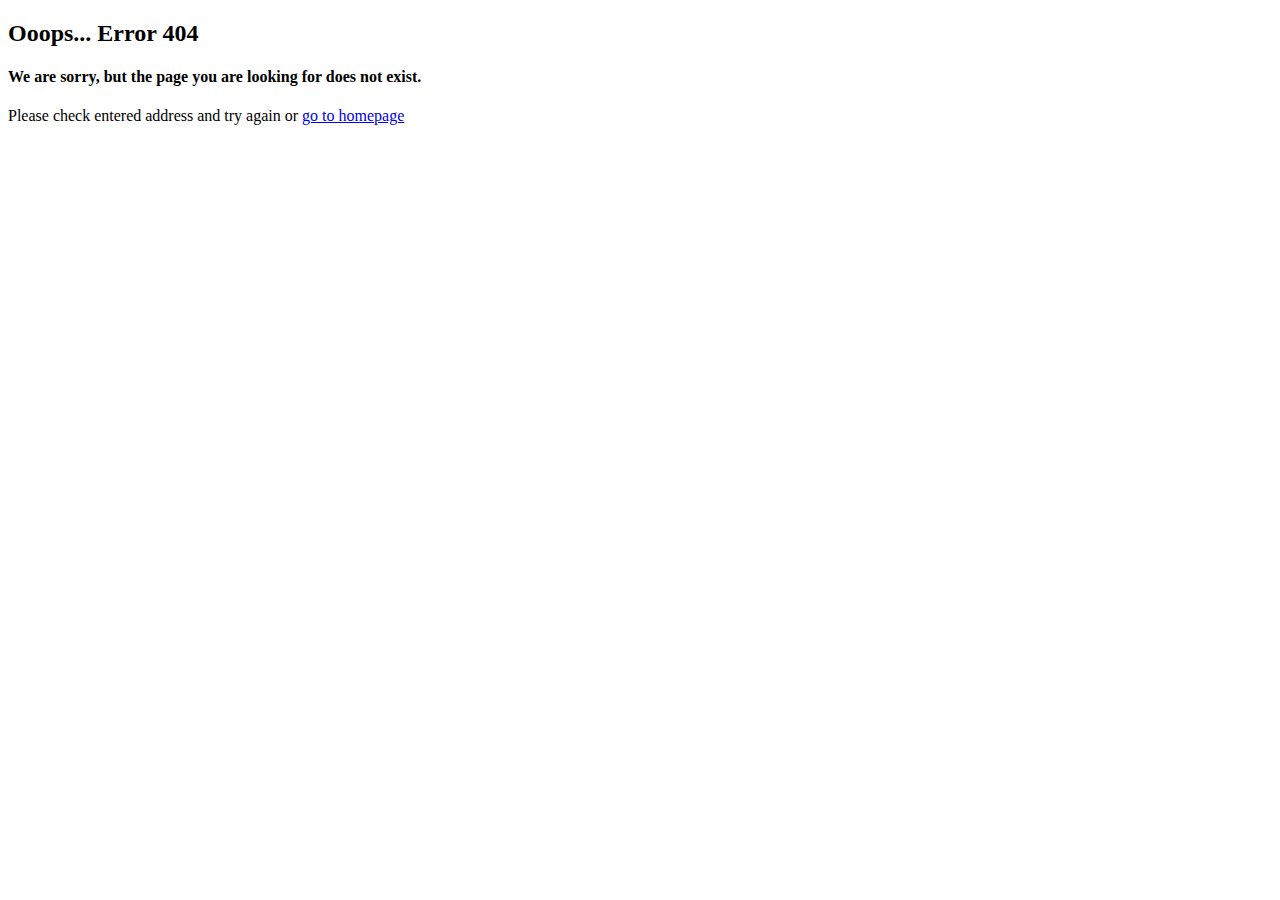
<file: images/arrow_bottom@2x.html>
<!DOCTYPE html>
<!--[if lt IE 7 ]><html class="ie ie6" lang="en"> <![endif]-->
<!--[if IE 7 ]><html class="ie ie7" lang="en"> <![endif]-->
<!--[if IE 8 ]><html class="ie ie8" lang="en"> <![endif]-->
<!--[if (gte IE 9)|!(IE)]><!--><html lang="en-US"> <!--<![endif]-->

<!-- head -->
<head>

<!-- meta -->
<meta charset="UTF-8" />
<meta http-equiv="X-UA-Compatible" content="IE=9" />
<meta name="viewport" content="width=device-width, initial-scale=1, maximum-scale=1">
<title>Page not found | Cake</title>

<script type="text/javascript">

var _gaq = _gaq || [];
_gaq.push(['_setAccount', 'UA-31305350-1']);
_gaq.push(['_setDomainName', 'muffingroup.com']);
_gaq.push(['_trackPageview']);

(function() {
var ga = document.createElement('script'); ga.type = 'text/javascript'; ga.async = true;
ga.src = ('https:' == document.location.protocol ? 'https://ssl' : 'http://www') + '.google-analytics.com/ga.js';
var s = document.getElementsByTagName('script')[0]; s.parentNode.insertBefore(ga, s);
})();

</script>
<link rel="shortcut icon" href="http://themes.muffingroup.com/cake/wp-content/themes/cake/images/favicon.ico" type="image/x-icon" />	

<!-- wp_head() -->
<script>
//<![CDATA[
window.mfn_ajax = "http://themes.muffingroup.com/cake/wp-admin/admin-ajax.php"
//]]>
</script>
<script>
//<![CDATA[
window.mfn_slider_vertical	= { autoplay:0 	};
window.mfn_slider_portfolio 	= { autoPlay:0 };
//]]>
</script>
<link rel="alternate" type="application/rss+xml" title="Cake &raquo; Feed" href="http://themes.muffingroup.com/cake/feed" />
<link rel="alternate" type="application/rss+xml" title="Cake &raquo; Comments Feed" href="http://themes.muffingroup.com/cake/comments/feed" />
		<script type="text/javascript">
			window._wpemojiSettings = {"baseUrl":"http:\/\/s.w.org\/images\/core\/emoji\/72x72\/","ext":".png","source":{"concatemoji":"http:\/\/themes.muffingroup.com\/cake\/wp-includes\/js\/wp-emoji-release.min.js?ver=4.2"}};
			!function(a,b,c){function d(a){var c=b.createElement("canvas"),d=c.getContext&&c.getContext("2d");return d&&d.fillText?(d.textBaseline="top",d.font="600 32px Arial","flag"===a?(d.fillText(String.fromCharCode(55356,56812,55356,56807),0,0),c.toDataURL().length>3e3):(d.fillText(String.fromCharCode(55357,56835),0,0),0!==d.getImageData(16,16,1,1).data[0])):!1}function e(a){var c=b.createElement("script");c.src=a,c.type="text/javascript",b.getElementsByTagName("head")[0].appendChild(c)}var f;c.supports={simple:d("simple"),flag:d("flag")},c.supports.simple&&c.supports.flag||(f=c.source||{},f.concatemoji?e(f.concatemoji):f.wpemoji&&f.twemoji&&(e(f.twemoji),e(f.wpemoji)))}(window,document,window._wpemojiSettings);
		</script>
		<style type="text/css">
img.wp-smiley,
img.emoji {
	display: inline !important;
	border: none !important;
	box-shadow: none !important;
	height: 1em !important;
	width: 1em !important;
	margin: 0 .07em !important;
	vertical-align: -0.1em !important;
	background: none !important;
	padding: 0 !important;
}
</style>
<link rel='stylesheet' id='contact-form-7-css'  href='http://themes.muffingroup.com/cake/wp-content/plugins/contact-form-7/includes/css/styles.css?ver=4.1.2' type='text/css' media='all' />
<link rel='stylesheet' id='tp_twitter_plugin_css-css'  href='http://themes.muffingroup.com/cake/wp-content/plugins/recent-tweets-widget/tp_twitter_plugin.css?ver=1.0' type='text/css' media='screen' />
<link rel='stylesheet' id='rs-plugin-settings-css'  href='http://themes.muffingroup.com/cake/wp-content/plugins/revslider/rs-plugin/css/settings.css?ver=4.6.9' type='text/css' media='all' />
<style id='rs-plugin-settings-inline-css' type='text/css'>
@import url(http://fonts.googleapis.com/css?family=Open+Sans:400,800,300,700);.tp-caption a{-webkit-transition:all 0.2s ease-out;-moz-transition:all 0.2s ease-out;-o-transition:all 0.2s ease-out;-ms-transition:all 0.2s ease-out}
</style>
<link rel='stylesheet' id='woocommerce-layout-css'  href='//themes.muffingroup.com/cake/wp-content/plugins/woocommerce/assets/css/woocommerce-layout.css?ver=2.3.8' type='text/css' media='all' />
<link rel='stylesheet' id='woocommerce-smallscreen-css'  href='//themes.muffingroup.com/cake/wp-content/plugins/woocommerce/assets/css/woocommerce-smallscreen.css?ver=2.3.8' type='text/css' media='only screen and (max-width: 768px)' />
<link rel='stylesheet' id='woocommerce-general-css'  href='//themes.muffingroup.com/cake/wp-content/plugins/woocommerce/assets/css/woocommerce.css?ver=2.3.8' type='text/css' media='all' />
<link rel='stylesheet' id='style-css'  href='http://themes.muffingroup.com/cake/wp-content/themes/cake/style.css?ver=1.3.4' type='text/css' media='all' />
<link rel='stylesheet' id='prettyPhoto-css'  href='http://themes.muffingroup.com/cake/wp-content/themes/cake/css/prettyPhoto.css?ver=1.3.4' type='text/css' media='all' />
<link rel='stylesheet' id='owl-carousel-css'  href='http://themes.muffingroup.com/cake/wp-content/themes/cake/js/owl-carousel/owl.carousel.css?ver=1.3.4' type='text/css' media='all' />
<link rel='stylesheet' id='owl-theme-css'  href='http://themes.muffingroup.com/cake/wp-content/themes/cake/js/owl-carousel/owl.theme.css?ver=1.3.4' type='text/css' media='all' />
<link rel='stylesheet' id='jplayer-css'  href='http://themes.muffingroup.com/cake/wp-content/themes/cake/css/blue.monday/jplayer.blue.monday.css?ver=1.3.4' type='text/css' media='all' />
<link rel='stylesheet' id='jquery-ui-css'  href='http://themes.muffingroup.com/cake/wp-content/themes/cake/css/ui/jquery.ui.all.css?ver=1.3.4' type='text/css' media='all' />
<link rel='stylesheet' id='responsive-css'  href='http://themes.muffingroup.com/cake/wp-content/themes/cake/css/responsive.css?ver=1.3.4' type='text/css' media='all' />
<link rel='stylesheet' id='images-green-css'  href='http://themes.muffingroup.com/cake/wp-content/themes/cake/css/skins/green/images.css?ver=1.3.4' type='text/css' media='all' />
<link rel='stylesheet' id='style-colors-php-css'  href='http://themes.muffingroup.com/cake/wp-content/themes/cake/style-colors.php?ver=1.3.4' type='text/css' media='all' />
<link rel='stylesheet' id='style-php-css'  href='http://themes.muffingroup.com/cake/wp-content/themes/cake/style.php?ver=1.3.4' type='text/css' media='all' />
<link rel='stylesheet' id='Ubuntu-css'  href='http://fonts.googleapis.com/css?family=Ubuntu%3A100%2C300%2C400%2C400italic%2C700&#038;ver=4.2' type='text/css' media='all' />
<link rel='stylesheet' id='mfn-woo-css'  href='http://themes.muffingroup.com/cake/wp-content/themes/cake/css/woocommerce.css?ver=1.3.4' type='text/css' media='all' />
<script type='text/javascript' src='http://themes.muffingroup.com/cake/wp-includes/js/jquery/jquery.js?ver=1.11.2'></script>
<script type='text/javascript' src='http://themes.muffingroup.com/cake/wp-includes/js/jquery/jquery-migrate.min.js?ver=1.2.1'></script>
<script type='text/javascript' src='http://themes.muffingroup.com/cake/wp-content/plugins/revslider/rs-plugin/js/jquery.themepunch.tools.min.js?ver=4.6.9'></script>
<script type='text/javascript' src='http://themes.muffingroup.com/cake/wp-content/plugins/revslider/rs-plugin/js/jquery.themepunch.revolution.min.js?ver=4.6.9'></script>
<link rel="EditURI" type="application/rsd+xml" title="RSD" href="http://themes.muffingroup.com/cake/xmlrpc.php?rsd" />
<link rel="wlwmanifest" type="application/wlwmanifest+xml" href="http://themes.muffingroup.com/cake/wp-includes/wlwmanifest.xml" /> 
<meta name="generator" content="WordPress 4.2" />
<meta name="generator" content="WooCommerce 2.3.8" />
		<script type="text/javascript">
			jQuery(document).ready(function() {
				// CUSTOM AJAX CONTENT LOADING FUNCTION
				var ajaxRevslider = function(obj) {
				
					// obj.type : Post Type
					// obj.id : ID of Content to Load
					// obj.aspectratio : The Aspect Ratio of the Container / Media
					// obj.selector : The Container Selector where the Content of Ajax will be injected. It is done via the Essential Grid on Return of Content
					
					var content = "";

					data = {};
					
					data.action = 'revslider_ajax_call_front';
					data.client_action = 'get_slider_html';
					data.token = '72c2122e4d';
					data.type = obj.type;
					data.id = obj.id;
					data.aspectratio = obj.aspectratio;
					
					// SYNC AJAX REQUEST
					jQuery.ajax({
						type:"post",
						url:"http://themes.muffingroup.com/cake/wp-admin/admin-ajax.php",
						dataType: 'json',
						data:data,
						async:false,
						success: function(ret, textStatus, XMLHttpRequest) {
							if(ret.success == true)
								content = ret.data;								
						},
						error: function(e) {
							console.log(e);
						}
					});
					
					 // FIRST RETURN THE CONTENT WHEN IT IS LOADED !!
					 return content;						 
				};
				
				// CUSTOM AJAX FUNCTION TO REMOVE THE SLIDER
				var ajaxRemoveRevslider = function(obj) {
					return jQuery(obj.selector+" .rev_slider").revkill();
				};

				// EXTEND THE AJAX CONTENT LOADING TYPES WITH TYPE AND FUNCTION
				var extendessential = setInterval(function() {
					if (jQuery.fn.tpessential != undefined) {
						clearInterval(extendessential);
						if(typeof(jQuery.fn.tpessential.defaults) !== 'undefined') {
							jQuery.fn.tpessential.defaults.ajaxTypes.push({type:"revslider",func:ajaxRevslider,killfunc:ajaxRemoveRevslider,openAnimationSpeed:0.3});   
							// type:  Name of the Post to load via Ajax into the Essential Grid Ajax Container
							// func: the Function Name which is Called once the Item with the Post Type has been clicked
							// killfunc: function to kill in case the Ajax Window going to be removed (before Remove function !
							// openAnimationSpeed: how quick the Ajax Content window should be animated (default is 0.3)
						}
					}
				},30);
			});
		</script>
		<link rel="stylesheet" href="http://themes.muffingroup.com/cake/wp-content/themes/cake/css/custom.css?ver=1.3.4" media="all" />
<style>
.page-id-3716 h2 { word-wrap: break-word; }
.page-id-4311 .icon_box .desc_wrapper .desc { padding: 0 40px; }
.page-id-10459 .icon_box h4.title { word-wrap: break-word; }
.page-id-10756 #Footer { display:none;}
.page-id-10772 #Content { padding-top:0 !important;}
#Top_bar.is-sticky #logo img { max-height:40px; width:auto !important;}
</style>

<!--[if lt IE 9]>
<script src="http://html5shiv.googlecode.com/svn/trunk/html5.js"></script>
<![endif]-->
<script>
//<![CDATA[
jQuery(window).load(function(){
var retina = window.devicePixelRatio > 1 ? true : false;if(retina){var retinaEl = jQuery("#logo img");var retinaLogoW = retinaEl.width();var retinaLogoH = retinaEl.height();retinaEl.attr("src","http://themes.muffingroup.com/cake/wp-content/uploads/2014/02/logo_dark_retina.png").width(retinaLogoW).height(retinaLogoH)}});
//]]>
</script>
</head>

<!-- body -->
<body class="error404  color-custom layout-full-width header-white header-bg sticky-header">
	
	<div id="Error_404">
		<div class="container">
			<div class="column one">
				<div class="error_pic">
					<i class="icon-traffic-cone"></i>
				</div>
				<div class="error_desk">
					<h2>Ooops... Error 404</h2>
					<h4>We are sorry, but the page you are looking for does not exist.</h4>
					<p><span class="check">Please check entered address and try again or</span> <a class="button button_filled" href="http://themes.muffingroup.com/cake">go to homepage</a></p>
				</div>				
			</div>
		</div>
	</div>

	<!-- wp_footer() -->
	<script type='text/javascript' src='http://themes.muffingroup.com/cake/wp-content/plugins/contact-form-7/includes/js/jquery.form.min.js?ver=3.51.0-2014.06.20'></script>
<script type='text/javascript'>
/* <![CDATA[ */
var _wpcf7 = {"loaderUrl":"http:\/\/themes.muffingroup.com\/cake\/wp-content\/plugins\/contact-form-7\/images\/ajax-loader.gif","sending":"Sending ...","cached":"1"};
/* ]]> */
</script>
<script type='text/javascript' src='http://themes.muffingroup.com/cake/wp-content/plugins/contact-form-7/includes/js/scripts.js?ver=4.1.2'></script>
<script type='text/javascript'>
/* <![CDATA[ */
var wc_add_to_cart_params = {"ajax_url":"\/cake\/wp-admin\/admin-ajax.php","i18n_view_cart":"View Cart","cart_url":"http:\/\/themes.muffingroup.com\/cake\/cart","is_cart":"","cart_redirect_after_add":"no"};
/* ]]> */
</script>
<script type='text/javascript' src='//themes.muffingroup.com/cake/wp-content/plugins/woocommerce/assets/js/frontend/add-to-cart.min.js?ver=2.3.8'></script>
<script type='text/javascript' src='//themes.muffingroup.com/cake/wp-content/plugins/woocommerce/assets/js/jquery-blockui/jquery.blockUI.min.js?ver=2.60'></script>
<script type='text/javascript'>
/* <![CDATA[ */
var woocommerce_params = {"ajax_url":"\/cake\/wp-admin\/admin-ajax.php"};
/* ]]> */
</script>
<script type='text/javascript' src='//themes.muffingroup.com/cake/wp-content/plugins/woocommerce/assets/js/frontend/woocommerce.min.js?ver=2.3.8'></script>
<script type='text/javascript' src='//themes.muffingroup.com/cake/wp-content/plugins/woocommerce/assets/js/jquery-cookie/jquery.cookie.min.js?ver=1.4.1'></script>
<script type='text/javascript'>
/* <![CDATA[ */
var wc_cart_fragments_params = {"ajax_url":"\/cake\/wp-admin\/admin-ajax.php","fragment_name":"wc_fragments"};
/* ]]> */
</script>
<script type='text/javascript' src='//themes.muffingroup.com/cake/wp-content/plugins/woocommerce/assets/js/frontend/cart-fragments.min.js?ver=2.3.8'></script>
<script type='text/javascript' src='http://themes.muffingroup.com/cake/wp-includes/js/jquery/ui/core.min.js?ver=1.11.4'></script>
<script type='text/javascript' src='http://themes.muffingroup.com/cake/wp-includes/js/jquery/ui/widget.min.js?ver=1.11.4'></script>
<script type='text/javascript' src='http://themes.muffingroup.com/cake/wp-includes/js/jquery/ui/mouse.min.js?ver=1.11.4'></script>
<script type='text/javascript' src='http://themes.muffingroup.com/cake/wp-includes/js/jquery/ui/sortable.min.js?ver=1.11.4'></script>
<script type='text/javascript' src='http://themes.muffingroup.com/cake/wp-includes/js/jquery/ui/tabs.min.js?ver=1.11.4'></script>
<script type='text/javascript' src='http://themes.muffingroup.com/cake/wp-includes/js/jquery/ui/accordion.min.js?ver=1.11.4'></script>
<script type='text/javascript' src='http://themes.muffingroup.com/cake/wp-content/themes/cake/js/owl-carousel/owl.carousel.min.js?ver=1.3.4'></script>
<script type='text/javascript' src='http://themes.muffingroup.com/cake/wp-content/themes/cake/js/jquery.jplayer.min.js?ver=1.3.4'></script>
<script type='text/javascript' src='http://themes.muffingroup.com/cake/wp-content/themes/cake/js/jquery.plugins.js?ver=1.3.4'></script>
<script type='text/javascript' src='http://themes.muffingroup.com/cake/wp-content/themes/cake/js/mfn.menu.js?ver=1.3.4'></script>
<script type='text/javascript' src='http://themes.muffingroup.com/cake/wp-content/themes/cake/js/scripts.js?ver=1.3.4'></script>

</body>
</html>
<!-- Performance optimized by W3 Total Cache. Learn more: http://www.w3-edge.com/wordpress-plugins/

Minified using disk
Page Caching using disk: enhanced
Database Caching 6/10 queries in 0.003 seconds using disk
Object Caching 440/444 objects using disk

 Served from: themes.muffingroup.com @ 2015-05-05 09:10:49 by W3 Total Cache -->
</file>
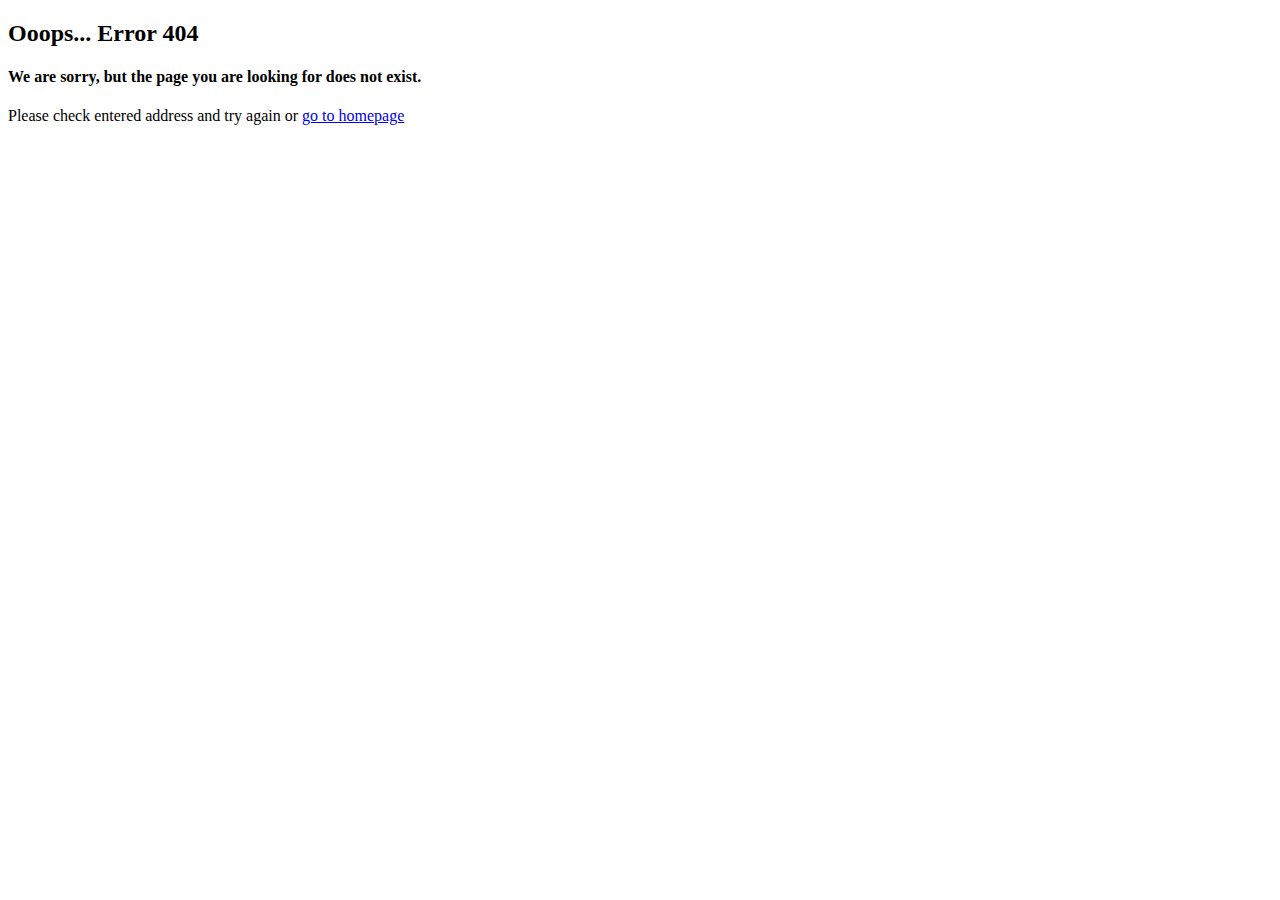
<file: images/pattern_slashes_6.html>
<!DOCTYPE html>
<!--[if lt IE 7 ]><html class="ie ie6" lang="en"> <![endif]-->
<!--[if IE 7 ]><html class="ie ie7" lang="en"> <![endif]-->
<!--[if IE 8 ]><html class="ie ie8" lang="en"> <![endif]-->
<!--[if (gte IE 9)|!(IE)]><!--><html lang="en-US"> <!--<![endif]-->

<!-- head -->
<head>

<!-- meta -->
<meta charset="UTF-8" />
<meta http-equiv="X-UA-Compatible" content="IE=9" />
<meta name="viewport" content="width=device-width, initial-scale=1, maximum-scale=1">
<title>Page not found | Cake</title>

<script type="text/javascript">

var _gaq = _gaq || [];
_gaq.push(['_setAccount', 'UA-31305350-1']);
_gaq.push(['_setDomainName', 'muffingroup.com']);
_gaq.push(['_trackPageview']);

(function() {
var ga = document.createElement('script'); ga.type = 'text/javascript'; ga.async = true;
ga.src = ('https:' == document.location.protocol ? 'https://ssl' : 'http://www') + '.google-analytics.com/ga.js';
var s = document.getElementsByTagName('script')[0]; s.parentNode.insertBefore(ga, s);
})();

</script>
<link rel="shortcut icon" href="http://themes.muffingroup.com/cake/wp-content/themes/cake/images/favicon.ico" type="image/x-icon" />	

<!-- wp_head() -->
<script>
//<![CDATA[
window.mfn_ajax = "http://themes.muffingroup.com/cake/wp-admin/admin-ajax.php"
//]]>
</script>
<script>
//<![CDATA[
window.mfn_slider_vertical	= { autoplay:0 	};
window.mfn_slider_portfolio 	= { autoPlay:0 };
//]]>
</script>
<link rel="alternate" type="application/rss+xml" title="Cake &raquo; Feed" href="http://themes.muffingroup.com/cake/feed" />
<link rel="alternate" type="application/rss+xml" title="Cake &raquo; Comments Feed" href="http://themes.muffingroup.com/cake/comments/feed" />
		<script type="text/javascript">
			window._wpemojiSettings = {"baseUrl":"http:\/\/s.w.org\/images\/core\/emoji\/72x72\/","ext":".png","source":{"concatemoji":"http:\/\/themes.muffingroup.com\/cake\/wp-includes\/js\/wp-emoji-release.min.js?ver=4.2"}};
			!function(a,b,c){function d(a){var c=b.createElement("canvas"),d=c.getContext&&c.getContext("2d");return d&&d.fillText?(d.textBaseline="top",d.font="600 32px Arial","flag"===a?(d.fillText(String.fromCharCode(55356,56812,55356,56807),0,0),c.toDataURL().length>3e3):(d.fillText(String.fromCharCode(55357,56835),0,0),0!==d.getImageData(16,16,1,1).data[0])):!1}function e(a){var c=b.createElement("script");c.src=a,c.type="text/javascript",b.getElementsByTagName("head")[0].appendChild(c)}var f;c.supports={simple:d("simple"),flag:d("flag")},c.supports.simple&&c.supports.flag||(f=c.source||{},f.concatemoji?e(f.concatemoji):f.wpemoji&&f.twemoji&&(e(f.twemoji),e(f.wpemoji)))}(window,document,window._wpemojiSettings);
		</script>
		<style type="text/css">
img.wp-smiley,
img.emoji {
	display: inline !important;
	border: none !important;
	box-shadow: none !important;
	height: 1em !important;
	width: 1em !important;
	margin: 0 .07em !important;
	vertical-align: -0.1em !important;
	background: none !important;
	padding: 0 !important;
}
</style>
<link rel='stylesheet' id='contact-form-7-css'  href='http://themes.muffingroup.com/cake/wp-content/plugins/contact-form-7/includes/css/styles.css?ver=4.1.2' type='text/css' media='all' />
<link rel='stylesheet' id='tp_twitter_plugin_css-css'  href='http://themes.muffingroup.com/cake/wp-content/plugins/recent-tweets-widget/tp_twitter_plugin.css?ver=1.0' type='text/css' media='screen' />
<link rel='stylesheet' id='rs-plugin-settings-css'  href='http://themes.muffingroup.com/cake/wp-content/plugins/revslider/rs-plugin/css/settings.css?ver=4.6.9' type='text/css' media='all' />
<style id='rs-plugin-settings-inline-css' type='text/css'>
@import url(http://fonts.googleapis.com/css?family=Open+Sans:400,800,300,700);.tp-caption a{-webkit-transition:all 0.2s ease-out;-moz-transition:all 0.2s ease-out;-o-transition:all 0.2s ease-out;-ms-transition:all 0.2s ease-out}
</style>
<link rel='stylesheet' id='woocommerce-layout-css'  href='//themes.muffingroup.com/cake/wp-content/plugins/woocommerce/assets/css/woocommerce-layout.css?ver=2.3.8' type='text/css' media='all' />
<link rel='stylesheet' id='woocommerce-smallscreen-css'  href='//themes.muffingroup.com/cake/wp-content/plugins/woocommerce/assets/css/woocommerce-smallscreen.css?ver=2.3.8' type='text/css' media='only screen and (max-width: 768px)' />
<link rel='stylesheet' id='woocommerce-general-css'  href='//themes.muffingroup.com/cake/wp-content/plugins/woocommerce/assets/css/woocommerce.css?ver=2.3.8' type='text/css' media='all' />
<link rel='stylesheet' id='style-css'  href='http://themes.muffingroup.com/cake/wp-content/themes/cake/style.css?ver=1.3.4' type='text/css' media='all' />
<link rel='stylesheet' id='prettyPhoto-css'  href='http://themes.muffingroup.com/cake/wp-content/themes/cake/css/prettyPhoto.css?ver=1.3.4' type='text/css' media='all' />
<link rel='stylesheet' id='owl-carousel-css'  href='http://themes.muffingroup.com/cake/wp-content/themes/cake/js/owl-carousel/owl.carousel.css?ver=1.3.4' type='text/css' media='all' />
<link rel='stylesheet' id='owl-theme-css'  href='http://themes.muffingroup.com/cake/wp-content/themes/cake/js/owl-carousel/owl.theme.css?ver=1.3.4' type='text/css' media='all' />
<link rel='stylesheet' id='jplayer-css'  href='http://themes.muffingroup.com/cake/wp-content/themes/cake/css/blue.monday/jplayer.blue.monday.css?ver=1.3.4' type='text/css' media='all' />
<link rel='stylesheet' id='jquery-ui-css'  href='http://themes.muffingroup.com/cake/wp-content/themes/cake/css/ui/jquery.ui.all.css?ver=1.3.4' type='text/css' media='all' />
<link rel='stylesheet' id='responsive-css'  href='http://themes.muffingroup.com/cake/wp-content/themes/cake/css/responsive.css?ver=1.3.4' type='text/css' media='all' />
<link rel='stylesheet' id='images-green-css'  href='http://themes.muffingroup.com/cake/wp-content/themes/cake/css/skins/green/images.css?ver=1.3.4' type='text/css' media='all' />
<link rel='stylesheet' id='style-colors-php-css'  href='http://themes.muffingroup.com/cake/wp-content/themes/cake/style-colors.php?ver=1.3.4' type='text/css' media='all' />
<link rel='stylesheet' id='style-php-css'  href='http://themes.muffingroup.com/cake/wp-content/themes/cake/style.php?ver=1.3.4' type='text/css' media='all' />
<link rel='stylesheet' id='Ubuntu-css'  href='http://fonts.googleapis.com/css?family=Ubuntu%3A100%2C300%2C400%2C400italic%2C700&#038;ver=4.2' type='text/css' media='all' />
<link rel='stylesheet' id='mfn-woo-css'  href='http://themes.muffingroup.com/cake/wp-content/themes/cake/css/woocommerce.css?ver=1.3.4' type='text/css' media='all' />
<script type='text/javascript' src='http://themes.muffingroup.com/cake/wp-includes/js/jquery/jquery.js?ver=1.11.2'></script>
<script type='text/javascript' src='http://themes.muffingroup.com/cake/wp-includes/js/jquery/jquery-migrate.min.js?ver=1.2.1'></script>
<script type='text/javascript' src='http://themes.muffingroup.com/cake/wp-content/plugins/revslider/rs-plugin/js/jquery.themepunch.tools.min.js?ver=4.6.9'></script>
<script type='text/javascript' src='http://themes.muffingroup.com/cake/wp-content/plugins/revslider/rs-plugin/js/jquery.themepunch.revolution.min.js?ver=4.6.9'></script>
<link rel="EditURI" type="application/rsd+xml" title="RSD" href="http://themes.muffingroup.com/cake/xmlrpc.php?rsd" />
<link rel="wlwmanifest" type="application/wlwmanifest+xml" href="http://themes.muffingroup.com/cake/wp-includes/wlwmanifest.xml" /> 
<meta name="generator" content="WordPress 4.2" />
<meta name="generator" content="WooCommerce 2.3.8" />
		<script type="text/javascript">
			jQuery(document).ready(function() {
				// CUSTOM AJAX CONTENT LOADING FUNCTION
				var ajaxRevslider = function(obj) {
				
					// obj.type : Post Type
					// obj.id : ID of Content to Load
					// obj.aspectratio : The Aspect Ratio of the Container / Media
					// obj.selector : The Container Selector where the Content of Ajax will be injected. It is done via the Essential Grid on Return of Content
					
					var content = "";

					data = {};
					
					data.action = 'revslider_ajax_call_front';
					data.client_action = 'get_slider_html';
					data.token = '72c2122e4d';
					data.type = obj.type;
					data.id = obj.id;
					data.aspectratio = obj.aspectratio;
					
					// SYNC AJAX REQUEST
					jQuery.ajax({
						type:"post",
						url:"http://themes.muffingroup.com/cake/wp-admin/admin-ajax.php",
						dataType: 'json',
						data:data,
						async:false,
						success: function(ret, textStatus, XMLHttpRequest) {
							if(ret.success == true)
								content = ret.data;								
						},
						error: function(e) {
							console.log(e);
						}
					});
					
					 // FIRST RETURN THE CONTENT WHEN IT IS LOADED !!
					 return content;						 
				};
				
				// CUSTOM AJAX FUNCTION TO REMOVE THE SLIDER
				var ajaxRemoveRevslider = function(obj) {
					return jQuery(obj.selector+" .rev_slider").revkill();
				};

				// EXTEND THE AJAX CONTENT LOADING TYPES WITH TYPE AND FUNCTION
				var extendessential = setInterval(function() {
					if (jQuery.fn.tpessential != undefined) {
						clearInterval(extendessential);
						if(typeof(jQuery.fn.tpessential.defaults) !== 'undefined') {
							jQuery.fn.tpessential.defaults.ajaxTypes.push({type:"revslider",func:ajaxRevslider,killfunc:ajaxRemoveRevslider,openAnimationSpeed:0.3});   
							// type:  Name of the Post to load via Ajax into the Essential Grid Ajax Container
							// func: the Function Name which is Called once the Item with the Post Type has been clicked
							// killfunc: function to kill in case the Ajax Window going to be removed (before Remove function !
							// openAnimationSpeed: how quick the Ajax Content window should be animated (default is 0.3)
						}
					}
				},30);
			});
		</script>
		<link rel="stylesheet" href="http://themes.muffingroup.com/cake/wp-content/themes/cake/css/custom.css?ver=1.3.4" media="all" />
<style>
.page-id-3716 h2 { word-wrap: break-word; }
.page-id-4311 .icon_box .desc_wrapper .desc { padding: 0 40px; }
.page-id-10459 .icon_box h4.title { word-wrap: break-word; }
.page-id-10756 #Footer { display:none;}
.page-id-10772 #Content { padding-top:0 !important;}
#Top_bar.is-sticky #logo img { max-height:40px; width:auto !important;}
</style>

<!--[if lt IE 9]>
<script src="http://html5shiv.googlecode.com/svn/trunk/html5.js"></script>
<![endif]-->
<script>
//<![CDATA[
jQuery(window).load(function(){
var retina = window.devicePixelRatio > 1 ? true : false;if(retina){var retinaEl = jQuery("#logo img");var retinaLogoW = retinaEl.width();var retinaLogoH = retinaEl.height();retinaEl.attr("src","http://themes.muffingroup.com/cake/wp-content/uploads/2014/02/logo_dark_retina.png").width(retinaLogoW).height(retinaLogoH)}});
//]]>
</script>
</head>

<!-- body -->
<body class="error404  color-custom layout-full-width header-white header-bg sticky-header">
	
	<div id="Error_404">
		<div class="container">
			<div class="column one">
				<div class="error_pic">
					<i class="icon-traffic-cone"></i>
				</div>
				<div class="error_desk">
					<h2>Ooops... Error 404</h2>
					<h4>We are sorry, but the page you are looking for does not exist.</h4>
					<p><span class="check">Please check entered address and try again or</span> <a class="button button_filled" href="http://themes.muffingroup.com/cake">go to homepage</a></p>
				</div>				
			</div>
		</div>
	</div>

	<!-- wp_footer() -->
	<script type='text/javascript' src='http://themes.muffingroup.com/cake/wp-content/plugins/contact-form-7/includes/js/jquery.form.min.js?ver=3.51.0-2014.06.20'></script>
<script type='text/javascript'>
/* <![CDATA[ */
var _wpcf7 = {"loaderUrl":"http:\/\/themes.muffingroup.com\/cake\/wp-content\/plugins\/contact-form-7\/images\/ajax-loader.gif","sending":"Sending ...","cached":"1"};
/* ]]> */
</script>
<script type='text/javascript' src='http://themes.muffingroup.com/cake/wp-content/plugins/contact-form-7/includes/js/scripts.js?ver=4.1.2'></script>
<script type='text/javascript'>
/* <![CDATA[ */
var wc_add_to_cart_params = {"ajax_url":"\/cake\/wp-admin\/admin-ajax.php","i18n_view_cart":"View Cart","cart_url":"http:\/\/themes.muffingroup.com\/cake\/cart","is_cart":"","cart_redirect_after_add":"no"};
/* ]]> */
</script>
<script type='text/javascript' src='//themes.muffingroup.com/cake/wp-content/plugins/woocommerce/assets/js/frontend/add-to-cart.min.js?ver=2.3.8'></script>
<script type='text/javascript' src='//themes.muffingroup.com/cake/wp-content/plugins/woocommerce/assets/js/jquery-blockui/jquery.blockUI.min.js?ver=2.60'></script>
<script type='text/javascript'>
/* <![CDATA[ */
var woocommerce_params = {"ajax_url":"\/cake\/wp-admin\/admin-ajax.php"};
/* ]]> */
</script>
<script type='text/javascript' src='//themes.muffingroup.com/cake/wp-content/plugins/woocommerce/assets/js/frontend/woocommerce.min.js?ver=2.3.8'></script>
<script type='text/javascript' src='//themes.muffingroup.com/cake/wp-content/plugins/woocommerce/assets/js/jquery-cookie/jquery.cookie.min.js?ver=1.4.1'></script>
<script type='text/javascript'>
/* <![CDATA[ */
var wc_cart_fragments_params = {"ajax_url":"\/cake\/wp-admin\/admin-ajax.php","fragment_name":"wc_fragments"};
/* ]]> */
</script>
<script type='text/javascript' src='//themes.muffingroup.com/cake/wp-content/plugins/woocommerce/assets/js/frontend/cart-fragments.min.js?ver=2.3.8'></script>
<script type='text/javascript' src='http://themes.muffingroup.com/cake/wp-includes/js/jquery/ui/core.min.js?ver=1.11.4'></script>
<script type='text/javascript' src='http://themes.muffingroup.com/cake/wp-includes/js/jquery/ui/widget.min.js?ver=1.11.4'></script>
<script type='text/javascript' src='http://themes.muffingroup.com/cake/wp-includes/js/jquery/ui/mouse.min.js?ver=1.11.4'></script>
<script type='text/javascript' src='http://themes.muffingroup.com/cake/wp-includes/js/jquery/ui/sortable.min.js?ver=1.11.4'></script>
<script type='text/javascript' src='http://themes.muffingroup.com/cake/wp-includes/js/jquery/ui/tabs.min.js?ver=1.11.4'></script>
<script type='text/javascript' src='http://themes.muffingroup.com/cake/wp-includes/js/jquery/ui/accordion.min.js?ver=1.11.4'></script>
<script type='text/javascript' src='http://themes.muffingroup.com/cake/wp-content/themes/cake/js/owl-carousel/owl.carousel.min.js?ver=1.3.4'></script>
<script type='text/javascript' src='http://themes.muffingroup.com/cake/wp-content/themes/cake/js/jquery.jplayer.min.js?ver=1.3.4'></script>
<script type='text/javascript' src='http://themes.muffingroup.com/cake/wp-content/themes/cake/js/jquery.plugins.js?ver=1.3.4'></script>
<script type='text/javascript' src='http://themes.muffingroup.com/cake/wp-content/themes/cake/js/mfn.menu.js?ver=1.3.4'></script>
<script type='text/javascript' src='http://themes.muffingroup.com/cake/wp-content/themes/cake/js/scripts.js?ver=1.3.4'></script>

</body>
</html>
<!-- Performance optimized by W3 Total Cache. Learn more: http://www.w3-edge.com/wordpress-plugins/

Minified using disk
Page Caching using disk: enhanced
Database Caching 6/10 queries in 0.003 seconds using disk
Object Caching 440/444 objects using disk

 Served from: themes.muffingroup.com @ 2015-05-05 09:10:50 by W3 Total Cache -->
</file>
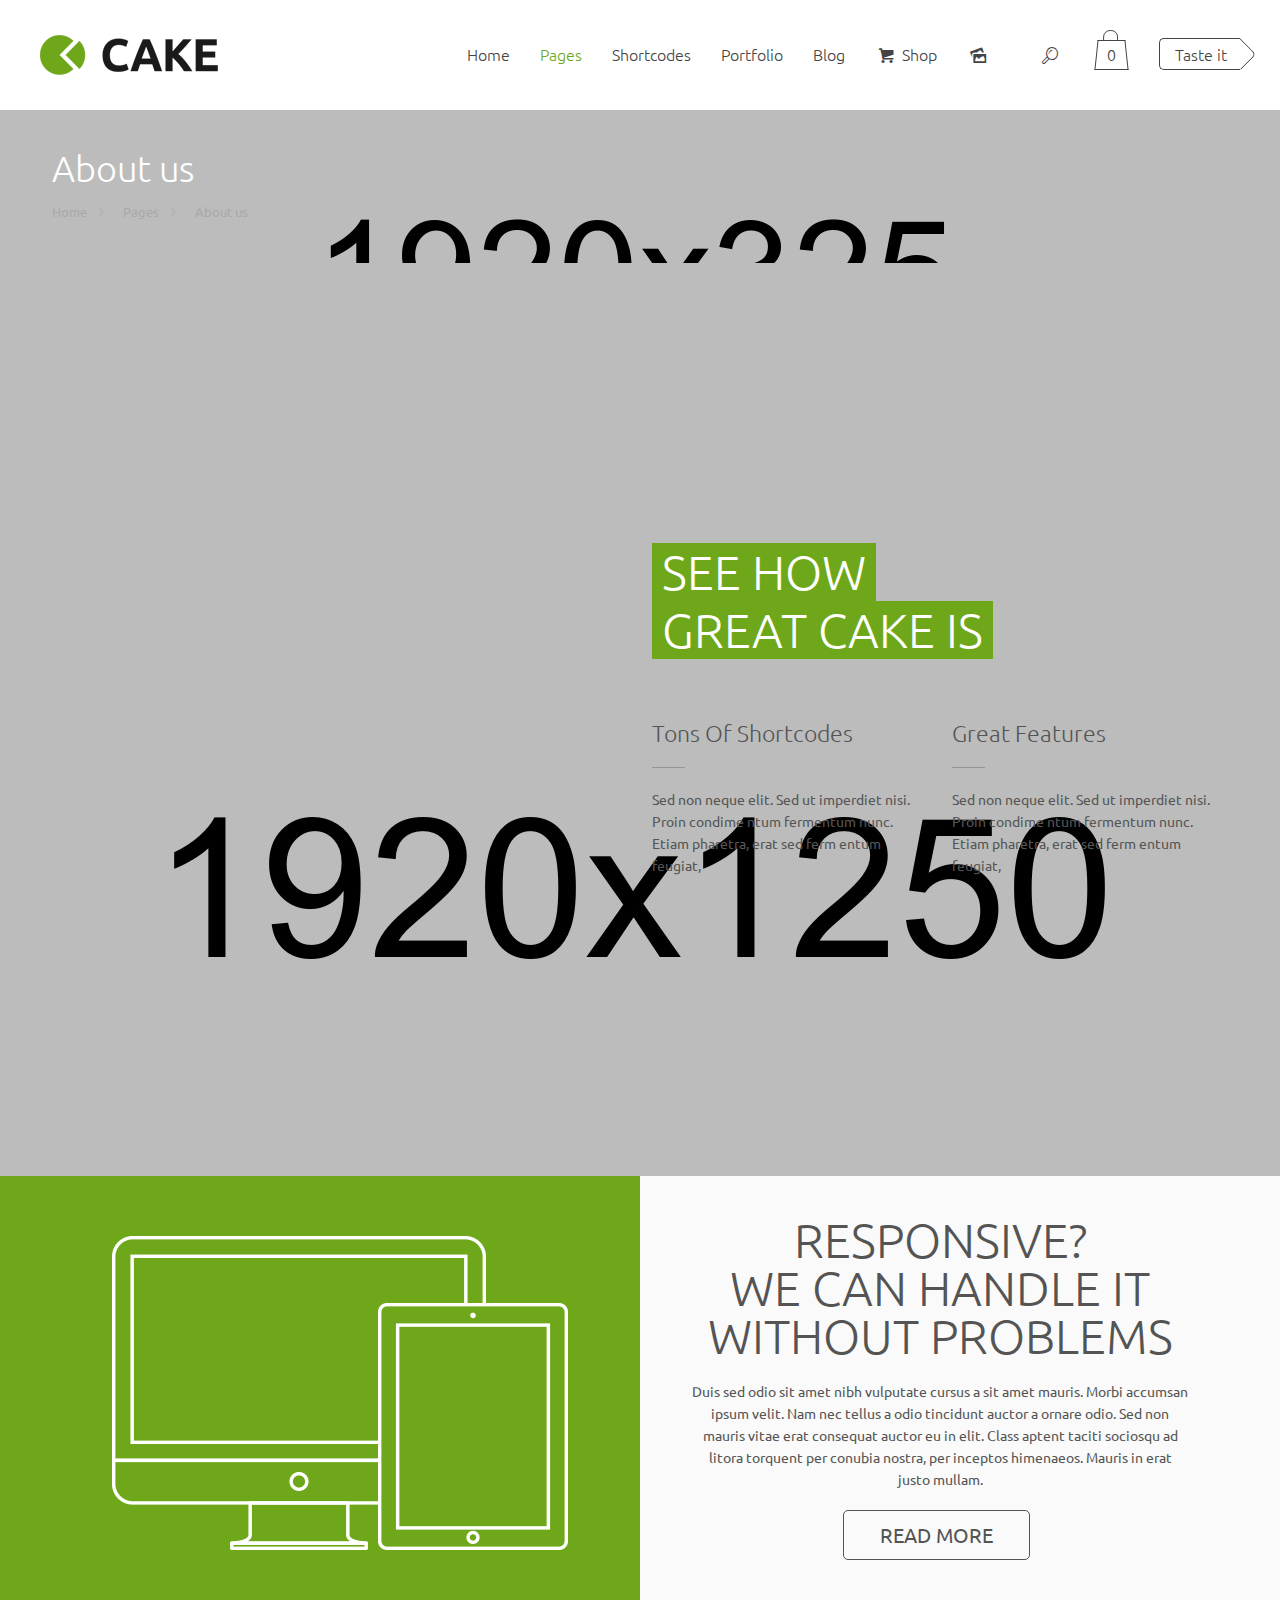
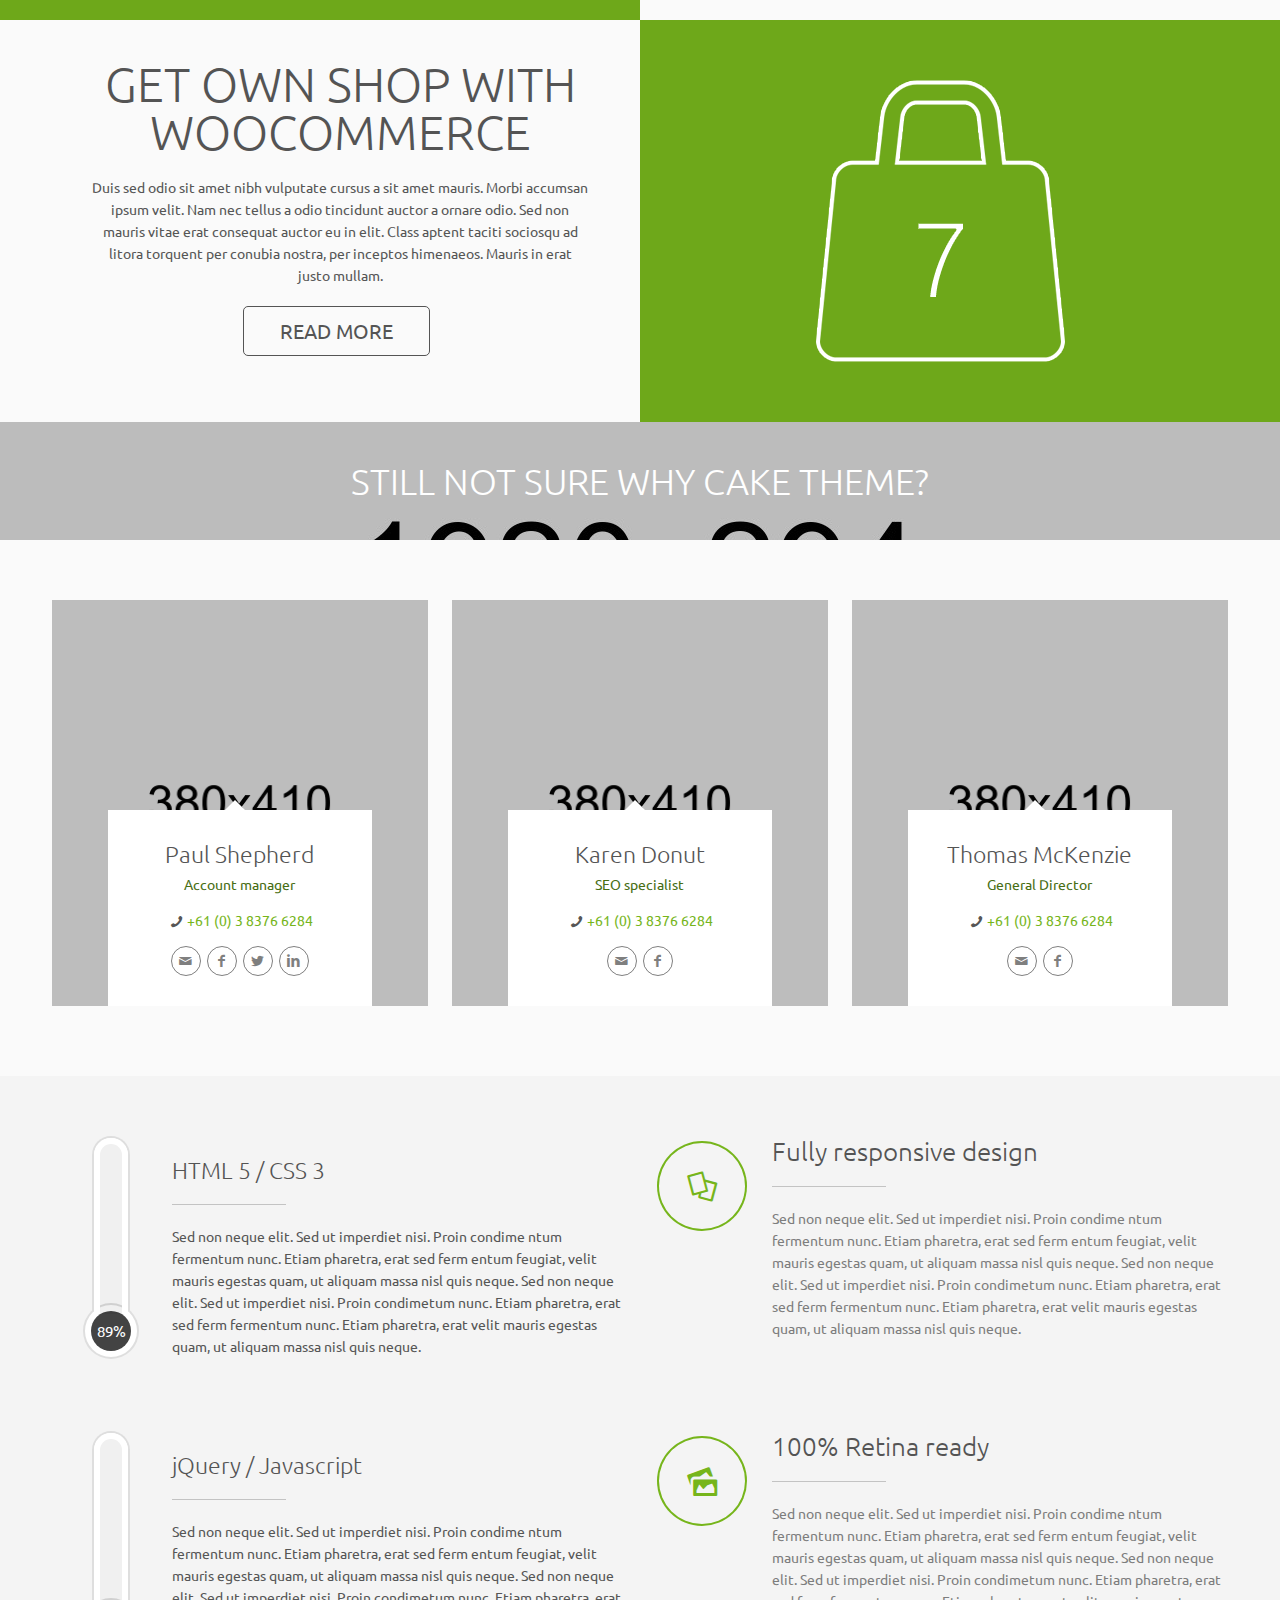
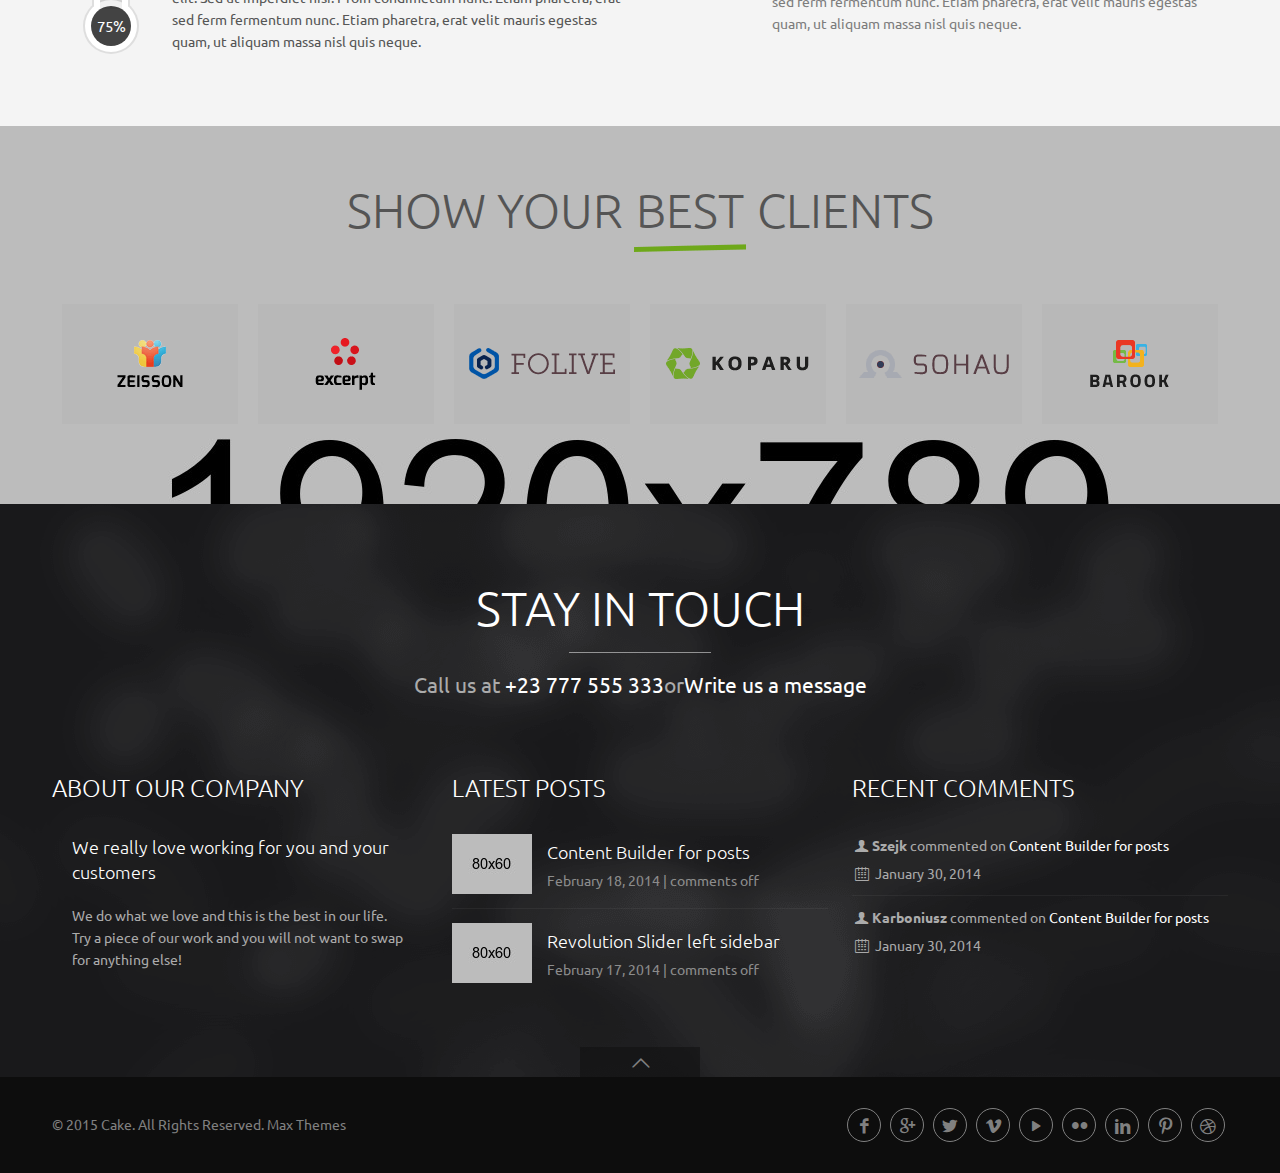
<file: themeforest-11616816-cake-responsive-multipurpose-html-theme/cake/about-us.html>
<!DOCTYPE html>
<!--[if lt IE 7 ]><html class="ie ie6" lang="en"> <![endif]-->
<!--[if IE 7 ]><html class="ie ie7" lang="en"> <![endif]-->
<!--[if IE 8 ]><html class="ie ie8" lang="en"> <![endif]-->
<!--[if (gte IE 9)|!(IE)]><!--><html lang="en-US"> <!--<![endif]-->

<!-- head --><head>
<meta http-equiv="content-type" content="text/html;charset=UTF-8" />

<!-- meta -->
<meta charset="UTF-8" />
<meta name="viewport" content="width=device-width, initial-scale=1, maximum-scale=1">
<title>Cake</title>

<meta name="description" content="Cake works with every business. No matter if you are cooker, blogger, designer or an astronaut - this wordpress theme is for everyone!" />
<meta name="keywords" content="cake, wordpress, muffingroup, muffin builder, muffin options, page builder, theme, template, parallax, contact form 7, mega menu" />

<link rel="shortcut icon" href="images/favicon.ico" type="image/x-icon" />	


<script>
//<![CDATA[
window.mfn_slider_vertical	= { autoplay:0 	};
window.mfn_slider_portfolio 	= { autoPlay:0 };
//]]>
</script>


<link rel='stylesheet' id='contact-form-7-css'  href='css/cform.css' type='text/css' media='all' />
<link rel='stylesheet' id='tp_twitter_plugin_css-css'  href='css/tp_twitter_plugin.css' type='text/css' media='screen' />
<link rel='stylesheet' id='rs-plugin-settings-css'  href='rs-plugin/css/settings.css' type='text/css' media='all' />

<link rel='stylesheet' id='select2-css'  href='css/select.css' type='text/css' media='all' />
<link rel='stylesheet' id='woocommerce-layout-css'  href='css/woocommerce-layout.css' type='text/css' media='all' />
<link rel='stylesheet' id='woocommerce-smallscreen-css'  href='css/woocommerce-smallscreen.css' type='text/css' media='only screen and (max-width: 768px)' />
<link rel='stylesheet' id='woocommerce-general-css'  href='css/woocommerce.css' type='text/css' media='all' />
<link rel='stylesheet' id='style-css'  href='css/style.css' type='text/css' media='all' />
<link rel='stylesheet' id='prettyPhoto-css'  href='css/prettyPhoto.css' type='text/css' media='all' />
<link rel='stylesheet' id='owl-carousel-css'  href='js/owl-carousel/owl.carousel.css' type='text/css' media='all' />
<link rel='stylesheet' id='owl-theme-css'  href='js/owl-carousel/owl.theme.css' type='text/css' media='all' />
<link rel='stylesheet' id='jplayer-css'  href='css/blue.monday/jplayer.blue.monday.css' type='text/css' media='all' />
<link rel='stylesheet' id='jquery-ui-css'  href='css/ui/jquery.ui.all.css' type='text/css' media='all' />
<link rel='stylesheet' id='responsive-css'  href='css/responsive.css' type='text/css' media='all' />
<link rel='stylesheet' id='images-green-css'  href='css/skins/green/images.css' type='text/css' media='all' />
<link rel='stylesheet' id='style-colors-php-css'  href='css/style-colors.css' type='text/css' media='all' />
<link rel='stylesheet' id='style-php-css'  href='css/style-2.css' type='text/css' media='all' />
<link rel='stylesheet' id='mfn-woo-css'  href='css/woocommerce.css' type='text/css' media='all' />
<link rel="stylesheet" href="css/fonts/mfn-icons.css" media="all" />
<link rel="stylesheet" href="css/custom.css" media="all" />

<link rel='stylesheet' id='Ubuntu-css'  href='http://fonts.googleapis.com/css?family=Ubuntu%3A100%2C300%2C400%2C400italic%2C700&amp;ver=4.2' type='text/css' media='all' />


	
<style>
.page-id-3716 h2 { word-wrap: break-word; }
.page-id-4311 .icon_box .desc_wrapper .desc { padding: 0 40px; }
.page-id-10459 .icon_box h4.title { word-wrap: break-word; }
.page-id-10756 #Footer { display:none;}
.page-id-10772 #Content { padding-top:0 !important;}
#Top_bar.is-sticky #logo img { max-height:40px; width:auto !important;}
</style>

<!--[if lt IE 9]>
<script src="http://html5shiv.googlecode.com/svn/trunk/html5.js"></script>
<![endif]-->


</head>

<!-- body -->
<body class="page page-id-3716 page-child parent-pageid-131 page-template-default  color-custom layout-full-width header-white header-bg sticky-header">

<!-- #Wrapper -->
<div id="Wrapper">
	<!-- #Action_bar -->
	<div id="Action_bar">
		<ul id="menu-action-menu" class="top-bar-menu">
			<li class="menu-item  current-menu-item page_item current_page_item "><a href="index.html">Home</a></li>
			<li class="menu-item  "><a href="help.html">Help Center</a></li>
			<li class="menu-item  "><a href="about-us.html">About us</a></li>
			<li class="menu-item  "><a href="contact.html">Contact</a></li>
			<li class="menu-item  menu-item-10792"><a href="#">Buy it</a></li>
		</ul>
		<div class="contact_info">
			<p class="phone">
				<i class="icon-phone"></i><a href="#">+61 (0) 3 8376 6284</a>
			</p>
			<p class="mail">
				<i class="icon-mail-line"></i><a href="#">noreply@envato.com</a>
			</p>
		</div>
	</div>
	<!-- #Header -->
	<header id="Header">
	<!-- .header_placeholder 4sticky  -->
	<div class="header_placeholder">
	</div>
	<div id="Top_bar">
		<div class="container">
			<div class="column one">
				<!-- .logo -->
				<div class="logo">
					<h1><a id="logo" href="index.html" title="Cake"><img class="scale-with-grid" src="upload/logo_dark.png" alt="Cake"/></a></h1>
				</div>
				<!-- .menu_wrapper -->
				<div class="menu_wrapper">
					<!-- .header_action_button -->
					<a id="header_action_button" href="#">Taste it</a>
					<!-- .header_cart -->
					<a id="header_cart" href="#"><span>0</span><em></em></a>
					<!-- #searchform -->
					<form method="get" id="searchform" action="#">
						<a class="icon_search icon" href="#"><i class="icon-search-line"></i></a>
						<a class="icon_close icon" href="#"><i class="icon-cancel"></i></a>
						<input type="text" class="field" name="s"  placeholder="Enter your search"/>
						<input type="submit" class="submit" value="" />
					</form>

					<!-- #menu -->
					<nav id="menu" class="menu-main-menu-container">
					<ul id="menu-main-menu" class="menu">
						<li class="menu-item  menu-item-has-children"><a href="index.html"><span>Home</span></a>
						<ul class="sub-menu ">
							<li class="menu-item  current-menu-item page_item current_page_item"><a href="index.html"><span>Home &#8211; Default</span></a></li>
							<li class="menu-item  menu-item-has-children"><a href="home-parallax.html"><span>Home &#8211; Parallax</span></a>
								<ul class="sub-menu ">
									<li class="scroll menu-item "><a href="home-parallax.html?#boxes"><span>Boxes</span></a></li>
									<li class="scroll menu-item "><a href="home-parallax.html?#video"><span>Video</span></a></li>
									<li class="scroll menu-item "><a href="home-parallax.html?#customizable"><span>Customizable</span></a></li>
									<li class="scroll menu-item "><a href="home-parallax.html?#awesome"><span>Awesome</span></a></li>
									<li class="scroll menu-item "><a href="home-parallax.html?#gallery"><span>Gallery</span></a></li>
									<li class="scroll menu-item "><a href="home-parallax.html?#clients"><span>Clients</span></a></li>
								</ul>
							</li>
							<li class="menu-item "><a href="home-corporate.html"><span>Home &#8211; Corporate</span></a></li>
							<li class="menu-item "><a href="home-business.html"><span>Home &#8211; Business</span></a></li>
							<li class="menu-item "><a href="home-blog.html"><span>Home &#8211; Blog</span></a></li>
							<li class="menu-item "><a href="home-portfolio.html"><span>Home &#8211; Portfolio</span></a></li>
							<li class="menu-item "><a href="home-hd-video.html"><span>Home &#8211; HD Video</span></a></li>
						</ul>
						</li>
						<li class="menu-item  current-menu-item current_page_item current-menu-ancestor current-menu-parent current_page_parent current_page_ancestor menu-item-has-children"><a href="about-us.html"><span>Pages</span></a>
						<ul class="sub-menu ">
							<li class="menu-item "><a href="contact.html"><span><i class="icon-quote"></i> Contact</span></a></li>
							<li class="menu-item "><a href="about-us.html"><span><i class="icon-users"></i> About us</span></a></li>
							<li class="menu-item "><a href="help.html"><span><i class="icon-info"></i> Help Center</span></a></li>
							<li class="menu-item  menu-item-has-children"><a href="left-sidebar.html"><span><i class="icon-list-add"></i> Sidebars</span></a>
								<ul class="sub-menu ">
									<li class="menu-item "><a href="left-sidebar.html"><span><i class="icon-left"></i> Left sidebar</span></a></li>
									<li class="menu-item "><a href="right-sidebar.html"><span><i class="icon-right"></i> Right sidebar</span></a></li>
								</ul>
							</li>
							<li class="menu-item "><a href="gallery.html"><span><i class="icon-picture"></i> Gallery</span></a></li>
							<li class="menu-item "><a href="error.html"><span><i class="icon-flag"></i> Error 404</span></a></li>
						</ul>
						</li>
						<li class="menu-item  menu-item-has-children"><a href="accordion.html"><span>Shortcodes</span></a>
						<ul class="sub-menu mfn-megamenu mfn-megamenu-5">
							<li class="menu-item  menu-item-has-children mfn-megamenu-cols-5"><a class="mfn-megamenu-title" href="#"><span>&#8211;</span></a>
							<ul class="sub-menu mfn-megamenu mfn-megamenu-5">
								<li class="menu-item "><a href="accordion.html"><span>Accordion &#038; FAQ</span></a></li>
								<li class="menu-item "><a href="article-box.html"><span>Article box</span></a></li>
								<li class="menu-item "><a href="blockquote.html"><span>Blockquote</span></a></li>
								<li class="menu-item "><a href="blog.html"><span>Blog</span></a></li>
								<li class="menu-item "><a href="buttons.html"><span>Buttons</span></a></li>
								<li class="menu-item "><a href="chart.html"><span>Chart</span></a></li>
								<li class="menu-item "><a href="clients.html"><span>Clients</span></a></li>
							</ul>
							</li>
							<li class="menu-item  menu-item-has-children mfn-megamenu-cols-5"><a class="mfn-megamenu-title" href="#"><span>&#8211;</span></a>
							<ul class="sub-menu mfn-megamenu mfn-megamenu-5">
								<li class="menu-item "><a href="full-width.html"><span>Columns full width</span></a></li>
								<li class="menu-item "><a href="with-sidebar.html"><span>Columns with sidebar</span></a></li>
								<li class="menu-item "><a href="contact-box.html"><span>Contact box</span></a></li>
								<li class="menu-item "><a href="contact-form.html"><span>Contact form</span></a></li>
								<li class="menu-item "><a href="counter.html"><span>Counter</span></a></li>
								<li class="menu-item "><a href="dropcap.html"><span>Dropcap <i class="icon-star"></i></span></a></li>
								<li class="menu-item "><a href="fancy-heading.html"><span>Fancy heading</span></a></li>
							</ul>
							</li>
							<li class="menu-item  menu-item-has-children mfn-megamenu-cols-5"><a class="mfn-megamenu-title" href="#"><span>&#8211;</span></a>
							<ul class="sub-menu mfn-megamenu mfn-megamenu-5">
								<li class="menu-item "><a href="google-maps.html"><span>Google Maps</span></a></li>
								<li class="menu-item "><a href="headings.html"><span>Headings</span></a></li>
								<li class="menu-item "><a href="highlight.html"><span>Highlight</span></a></li>
								<li class="menu-item "><a href="icon-box.html"><span>Icon box</span></a></li>
								<li class="menu-item "><a href="icons.html"><span>Icons</span></a></li>
								<li class="menu-item "><a href="image-frames.html"><span>Images frames</span></a></li>
								<li class="menu-item "><a href="lists.html"><span>Lists</span></a></li>
							</ul>
							</li>
							<li class="menu-item  menu-item-has-children mfn-megamenu-cols-5"><a class="mfn-megamenu-title" href="#"><span>&#8211;</span></a>
							<ul class="sub-menu mfn-megamenu mfn-megamenu-5">
								<li class="menu-item "><a href="our-team.html"><span>Our team</span></a></li>
								<li class="menu-item "><a href="pricing-table.html"><span>Pricing table</span></a></li>
								<li class="menu-item "><a href="progress-bars.html"><span>Progress bars</span></a></li>
								<li class="menu-item "><a href="progress-box.html"><span>Progress box</span></a></li>
								<li class="menu-item "><a href="singleprod.html"><span>Single Product</span></a></li>
								<li class="menu-item "><a href="table.html"><span>Table</span></a></li>
								<li class="menu-item "><a href="tabs.html"><span>Tabs</span></a></li>
							</ul>
							</li>
							<li class="menu-item  menu-item-has-children mfn-megamenu-cols-5"><a class="mfn-megamenu-title" href="#"><span>&#8211;</span></a>
							<ul class="sub-menu mfn-megamenu mfn-megamenu-5">
								<li class="menu-item "><a href="testimonials.html"><span>Testimonials</span></a></li>
								<li class="menu-item "><a href="timeline.html"><span>Timeline</span></a></li>
								<li class="menu-item "><a href="tooltip.html"><span>Tooltip <i class="icon-star"></i></span></a></li>
								<li class="menu-item "><a href="video.html"><span>Video</span></a></li>
								<li class="menu-item "><a href="video-box.html"><span>Video box</span></a></li>
								<li class="menu-item "><a href="media.html"><span>Media</span></a></li>
							</ul>
							</li>
						</ul>
						</li>
						<li class="menu-item  menu-item-has-children"><a href="portfolio.html"><span>Portfolio</span></a>
						<ul class="sub-menu ">
							<li class="menu-item "><a href="portfolio-list.html"><span>List</span></a></li>
							<li class="menu-item "><a href="portfolio-twocolumn.html"><span>Two columns</span></a></li>
							<li class="menu-item "><a href="portfolio-threcolumn.html"><span>Three columns</span></a></li>
							<li class="menu-item "><a href="portfolio-fourcolumn.html"><span>Four columns</span></a></li>
							<li class="menu-item "><a href="portfolio-filter.html"><span>jQuery filtering</span></a></li>
							<li class="menu-item "><a href="portfolio-full-width.html"><span>Full width</span></a></li>
							<li class="menu-item  menu-item-has-children"><a href="portfolio-sidebar.html"><span>With Sidebar</span></a>
								<ul class="sub-menu ">
									<li class="menu-item "><a href="portfoliofull-list.html"><span>List</span></a></li>
									<li class="menu-item "><a href="portfoliofull-two.html"><span>Two columns</span></a></li>
									<li class="menu-item "><a href="portfoliofull-three.html"><span>Three columns</span></a></li>
									<li class="menu-item "><a href="portfoliofull-four.html"><span>Four columns</span></a></li>
									<li class="menu-item "><a href="portfoliofull-filter.html"><span>jQuery filtering</span></a></li>
								</ul>
							</li>
							<li class="menu-item  menu-item-has-children"><a href="content-builder.html"><span>Single Item</span></a>
							<ul class="sub-menu ">
								<li class="menu-item menu-item-object-portfolio"><a href="content-builder.html"><span>Content Builder for portfolio</span></a></li>
								<li class="menu-item menu-item-object-portfolio"><a href="revolution-slider.html"><span>Revolution slider right sidebar</span></a></li>
								<li class="menu-item menu-item-object-portfolio"><a href="video-with-left-sidebar.html"><span>Video with left sidebar</span></a></li>
							</ul>
							</li>
						</ul>
						</li>
						<li class="menu-item  menu-item-has-children"><a href="blog.html"><span>Blog</span></a>
						<ul class="sub-menu ">
							<li class="menu-item "><a href="blog-classic.html"><span>Classic</span></a></li>
							<li class="menu-item "><a href="blog-modern.html"><span>Modern</span></a></li>
							<li class="menu-item "><a href="blog-masonry.html"><span>Masonry</span></a></li>
							<li class="menu-item  menu-item-has-children"><a href="blogfullwidth.html"><span>Full Width</span></a>
							<ul class="sub-menu ">
								<li class="menu-item "><a href="blogfull-classic.html"><span>Classic</span></a></li>
								<li class="menu-item "><a href="blogfull-modern.html"><span>Modern</span></a></li>
								<li class="menu-item "><a href="blogfull-masonry.html"><span>Masonry</span></a></li>
							</ul>
							</li>
							<li class="menu-item  menu-item-has-children"><a href="single-post.html"><span>Single Post</span></a>
							<ul class="sub-menu ">
								<li class="menu-item menu-item-object-post"><a href="blogcontent-builder.html"><span>Content Builder for posts</span></a></li>
								<li class="menu-item menu-item-object-post"><a href="post-with-right-sidebar.html"><span>Vimeo with right sidebar</span></a></li>
								<li class="menu-item menu-item-object-post"><a href="blogrevolution-slider.html"><span>Revolution Slider left sidebar</span></a></li>
								<li class="menu-item menu-item-object-post"><a href="vimeo-youtube.html"><span>Vimeo &#038; YouTube video post</span></a></li>
							</ul>
							</li>
						</ul>
						</li>
						<li class="menu-item "><a href="shop.html"><span><i class="icon-basket"></i> Shop</span></a></li>
						<li class="menu-item "><a href="showcase.html"><span><i class="icon-picture"></i></span></a></li>
					</ul>
					</nav><a class="responsive-menu-toggle" href="#"><i class='icon-menu'></i></a>
				</div>
			</div>
		</div>
	</div>

	<div id="Subheader" class="aboutbreadcrumb">
		<div class="container">
			<div class="column one">
				<h1 class="title">About us</h1>
				<ul class="breadcrumbs">
					<li class="home"><a href="index.html">Home</a><span><i class="icon-right-open"></i></span></li>
					<li><a href="#">Pages</a><span><i class="icon-right-open"></i></span></li>
					<li><a href="about-us.html">About us</a></li>
				</ul>
			</div>
		</div>
	</div>

	</header>

	<!-- #Content -->
	<div id="Content">
		<div class="content_wrapper clearfix">
			<!-- .sections_group -->
			<div class="sections_group">

				<div class="section aboutsections" >
					<div class="section_wrapper clearfix">
						<div class="items_group clearfix">
							<div class="column one-second column_column">
							</div>
							<div class="column one-second column_column">
								<h2 style="background: #6ea81a; color: #fff; margin: 0; padding: 5px 10px; display: inline-block;">SEE HOW</h2>
								<br/>
								<h2 style="background: #6ea81a; color: #fff; padding: 5px 10px; display: inline-block;">GREAT CAKE IS</h2>
							</div>
							<div class="column one-second column_column">
							</div>
							<div class="column one-fourth column_column">
								<h5>Tons Of Shortcodes</h5>
								<hr class="hr_left hr_narrow"/>
								<p>
									Sed non neque elit. Sed ut imperdiet nisi. Proin condime ntum fermentum nunc. Etiam pharetra, erat sed ferm entum feugiat,
								</p>
							</div>
							<div class="column one-fourth column_column">
								<h5>Great Features</h5>
								<hr class="hr_left hr_narrow"/>
								<p>
									Sed non neque elit. Sed ut imperdiet nisi. Proin condime ntum fermentum nunc. Etiam pharetra, erat sed ferm entum feugiat,
								</p>
							</div>
						</div>
					</div>
				</div>

				<div class="section highlight-left center pad40">
					<div class="section_wrapper clearfix">
						<div class="items_group clearfix">
							<div class="column one-second column_image">
								<div class="scale-with-grid aligncenter wp-caption no-hover">
									<div class="photo">
										<img class="scale-with-grid" src="upload/apple_icon.png" alt=""/>
									</div>
								</div>
							</div>
							<div class="column one-second column_column">
								<div style="padding: 0 40px;">
									<h2>RESPONSIVE?<br/>WE CAN HANDLE IT WITHOUT PROBLEMS</h2>
									<p>
										Duis sed odio sit amet nibh vulputate cursus a sit amet mauris. Morbi accumsan ipsum velit. Nam nec tellus a odio tincidunt auctor a ornare odio. Sed non mauris vitae erat consequat auctor eu in elit. Class aptent taciti sociosqu ad litora torquent per conubia nostra, per inceptos himenaeos. Mauris in erat justo mullam.
									</p>
									<a href="#" class="button button_large">Read more</a>
								</div>
							</div>
						</div>
					</div>
				</div>

				<div class="section highlight-right center pad40">
					<div class="section_wrapper clearfix">
						<div class="items_group clearfix">
							<div class="column one-second column_column">
								<div style="padding: 0 40px;">
									<h2>GET OWN SHOP WITH WOOCOMMERCE</h2>
									<p>
										Duis sed odio sit amet nibh vulputate cursus a sit amet mauris. Morbi accumsan ipsum velit. Nam nec tellus a odio tincidunt auctor a ornare odio. Sed non mauris vitae erat consequat auctor eu in elit. Class aptent taciti sociosqu ad litora torquent per conubia nostra, per inceptos himenaeos. Mauris in erat justo mullam.
									</p>
									<a href="#" class="button button_large">Read more</a>
								</div>
							</div>
							<div class="column one-second column_image">
								<div class="scale-with-grid aligncenter wp-caption no-hover">
									<div class="photo">
										<img class="scale-with-grid" src="upload/basket_icon.png" alt=""/>
									</div>
								</div>
							</div>
						</div>
					</div>
				</div>

				<div class="section full-width pad0" >
					<div class="section_wrapper clearfix">
						<div class="items_group clearfix">
							<div class="column one column_fancy_heading">
								<div class="fancy_heading fancy_heading_image dark no_icon">
									<h3>STILL NOT SURE WHY CAKE THEME?</h3>
								</div>
							</div>
						</div>
					</div>
				</div>

				<div class="section pad60">
					<div class="section_wrapper clearfix">
						<div class="items_group clearfix">
							<div class="column one-third column_our_team">
								<div class="team team_style_modern">
									<div class="photo">
										<img class="scale-with-grid" src="upload/our_team_1.png" alt="Paul Shepherd"/>
									</div>
									<div class="desc">
										<div class="inside">
											<h5>Paul Shepherd</h5>
											<p class="subtitle">
												Account manager
											</p>
											<p class="phone">
												<i class="icon-phone"></i><a href="#">+61 (0) 3 8376 6284</a>
											</p>
											<div class="links">
												<a class="link" href="mailto:noreply@envato.com"><i class="icon-mail"></i></a><a target="_blank" class="link" href="http://facebook.com/"><i class="icon-facebook"></i></a><a target="_blank" class="link" href="http://twitter.com/"><i class="icon-twitter"></i></a><a target="_blank" class="link" href="http://www.linkedin.com/"><i class="icon-linkedin"></i></a>
											</div>
										</div>
									</div>
								</div>
							</div>
							<div class="column one-third column_our_team">
								<div class="team team_style_modern">
									<div class="photo">
										<img class="scale-with-grid" src="upload/our_team_2.png" alt="Karen Donut"/>
									</div>
									<div class="desc">
										<div class="inside">
											<h5>Karen Donut</h5>
											<p class="subtitle">
												SEO specialist
											</p>
											<p class="phone">
												<i class="icon-phone"></i><a href="#">+61 (0) 3 8376 6284</a>
											</p>
											<div class="links">
												<a class="link" href="mailto:noreply@envato.com"><i class="icon-mail"></i></a><a target="_blank" class="link" href="http://facebook.com/"><i class="icon-facebook"></i></a>
											</div>
										</div>
									</div>
								</div>
							</div>
							<div class="column one-third column_our_team">
								<div class="team team_style_modern">
									<div class="photo">
										<img class="scale-with-grid" src="upload/our_team_3.png" alt="Thomas McKenzie"/>
									</div>
									<div class="desc">
										<div class="inside">
											<h5>Thomas McKenzie</h5>
											<p class="subtitle">
												General Director
											</p>
											<p class="phone">
												<i class="icon-phone"></i><a href="#">+61 (0) 3 8376 6284</a>
											</p>
											<div class="links">
												<a class="link" href="mailto:noreply@envato.com"><i class="icon-mail"></i></a><a target="_blank" class="link" href="http://facebook.com/"><i class="icon-facebook"></i></a>
											</div>
										</div>
									</div>
								</div>
							</div>
						</div>
					</div>
				</div>

				<div class="section pad60" style="background-color:#f4f4f4">
					<div class="section_wrapper clearfix">
						<div class="items_group clearfix">
							<div class="column one-second column_progress_box">
								<div class="progress_box">
									<div class="bar_wrapper">
										<div class="bar">
											<span style="height:89%;" class="progress"></span>
										</div>
										<div class="label_wrapper">
											<span class="label">89%</span>
										</div>
									</div>
									<div class="desc_wrapper">
										<h5>HTML 5 / CSS 3</h5>
										<hr class="hr_left"/>
										<div class="desc">
											Sed non neque elit. Sed ut imperdiet nisi. Proin condime ntum fermentum nunc. Etiam pharetra, erat sed ferm entum feugiat, velit mauris egestas quam, ut aliquam massa nisl quis neque. Sed non neque elit. Sed ut imperdiet nisi. Proin condimetum nunc. Etiam pharetra, erat sed ferm fermentum nunc. Etiam pharetra, erat velit mauris egestas quam, ut aliquam massa nisl quis neque.
										</div>
									</div>
								</div>
							</div>
							<div class="column one-second column_icon_box">
								<div class="icon_box icon_position_left">
									<div class="icon_wrapper">
										<i class="icon-docs"></i>
									</div>
									<div class="desc_wrapper">
										<h4 class="title">Fully responsive design</h4>
										<hr/>
										<div class="desc">
											Sed non neque elit. Sed ut imperdiet nisi. Proin condime ntum fermentum nunc. Etiam pharetra, erat sed ferm entum feugiat, velit mauris egestas quam, ut aliquam massa nisl quis neque. Sed non neque elit. Sed ut imperdiet nisi. Proin condimetum nunc. Etiam pharetra, erat sed ferm fermentum nunc. Etiam pharetra, erat velit mauris egestas quam, ut aliquam massa nisl quis neque.
										</div>
									</div>
								</div>
							</div>
							<div class="column one column_divider">
								<hr />
							</div>
							<div class="column one-second column_progress_box">
								<div class="progress_box">
									<div class="bar_wrapper">
										<div class="bar">
											<span style="height:75%;" class="progress"></span>
										</div>
										<div class="label_wrapper">
											<span class="label">75%</span>
										</div>
									</div>
									<div class="desc_wrapper">
										<h5>jQuery / Javascript</h5>
										<hr class="hr_left"/>
										<div class="desc">
											Sed non neque elit. Sed ut imperdiet nisi. Proin condime ntum fermentum nunc. Etiam pharetra, erat sed ferm entum feugiat, velit mauris egestas quam, ut aliquam massa nisl quis neque. Sed non neque elit. Sed ut imperdiet nisi. Proin condimetum nunc. Etiam pharetra, erat sed ferm fermentum nunc. Etiam pharetra, erat velit mauris egestas quam, ut aliquam massa nisl quis neque.
										</div>
									</div>
								</div>
							</div>
							<div class="column one-second column_icon_box">
								<div class="icon_box icon_position_left">
									<div class="icon_wrapper">
										<i class="icon-picture"></i>
									</div>
									<div class="desc_wrapper">
										<h4 class="title">100% Retina ready</h4>
										<hr/>
										<div class="desc">
											Sed non neque elit. Sed ut imperdiet nisi. Proin condime ntum fermentum nunc. Etiam pharetra, erat sed ferm entum feugiat, velit mauris egestas quam, ut aliquam massa nisl quis neque. Sed non neque elit. Sed ut imperdiet nisi. Proin condimetum nunc. Etiam pharetra, erat sed ferm fermentum nunc. Etiam pharetra, erat velit mauris egestas quam, ut aliquam massa nisl quis neque.
										</div>
									</div>
								</div>
							</div>
						</div>
					</div>
				</div>
				
				<div class="section center aboutclients">
					<div class="section_wrapper clearfix">
						<div class="items_group clearfix">
							<div class="column one column_column">
								<h2>SHOW YOUR <span class="highlight highlight_image">BEST</span> CLIENTS</h2>
							</div>
							<div class="column one column_clients">
								<div class="clients">
									<ul>
										<li class=" last_row">
										<div class="client_wrapper">
											<a target="_blank" href="#" title="Client 1"><img width="155" height="80" src="upload/client_1.png" class="scale-with-grid wp-post-image" alt="client_1"/></a>
										</div>
										</li>
										<li class=" last_row">
										<div class="client_wrapper">
											<img width="155" height="80" src="upload/client_2.png" class="scale-with-grid wp-post-image" alt="client_2"/>
										</div>
										</li>
										<li class=" last_row">
										<div class="client_wrapper">
											<a target="_blank" href="#" title="Client 3"><img width="155" height="80" src="upload/client_3.png" class="scale-with-grid wp-post-image" alt="client_3"/></a>
										</div>
										</li>
										<li class=" last_row">
										<div class="client_wrapper">
											<a target="_blank" href="#" title="Client 4"><img width="155" height="80" src="upload/client_4.png" class="scale-with-grid wp-post-image" alt="client_4"/></a>
										</div>
										</li>
										<li class=" last_row last_row_mobile">
										<div class="client_wrapper">
											<a target="_blank" href="#" title="Client 5"><img width="155" height="80" src="upload/client_5.png" class="scale-with-grid wp-post-image" alt="client_5"/></a>
										</div>
										</li>
										<li class="last_in_row last_row last_row_mobile">
										<div class="client_wrapper">
											<a target="_blank" href="#" title="Client 6"><img width="155" height="80" src="upload/client_6.png" class="scale-with-grid wp-post-image" alt="client_6"/></a>
										</div>
										</li>
									</ul>
								</div>
							</div>
						</div>
					</div>
				</div>
				<div class="section the_content">
					<div class="section_wrapper">
						<div class="the_content_wrapper">
						</div>
					</div>
				</div>
			</div>
			<!-- .four-columns - sidebar -->
		</div>
	</div>


	<!-- #Footer -->
	<footer id="Footer" class="clearfix">

	<div class="footer_action">
		<div class="container">
			<div class="column one column_column">
				<aside id="text-2" class="widget widget_text">
				<h2>STAY IN TOUCH</h2>
				<hr class="hr_narrow">
				<div class="textwidget">
					Call us at <a href="#">+23 777 555 333</a><span>or</span><a href="contact.html">Write us a message</a>
				</div>
				</aside>
			</div>
		</div>
	</div>

	<div class="widgets_wrapper">
		<div class="container">

			<div class="one-third column">
				<aside id="text-5" class="widget widget_text">
				<h4>About our company</h4>
				<div class="textwidget">
					<h6>We really love working for you and your customers</h6>
					<p>
						We do what we love and this is the best in our life. Try a piece of our work and you will not want to swap for anything else!
					</p>
				</div>
				</aside>
			</div>

			<div class="one-third column">
				<aside id="widget_mfn_recent_posts-2" class="widget widget_mfn_recent_posts">
				<h4>Latest posts</h4>
				<div class="Recent_posts">
					<ul>
						<li class="post-519 post type-post status-publish format-standard has-post-thumbnail hentry category-motion tag-css3 tag-framework tag-wordpress">
						<div class="photo">
							<img width="80" height="60" src="upload/1-80x60.jpg" class="scale-with-grid wp-post-image" alt="1"/>
						</div>
						<div class="desc ">
							<h6><a class="title" href="#">Content Builder for posts</a></h6>
							<p>
								<span class="date">February 18, 2014</span> | <span class="comments">comments off</span>
							</p>
						</div>
						</li>
						<li class="post-507 post type-post status-publish format-standard has-post-thumbnail hentry category-jquery tag-themeforest">
						<div class="photo">
							<img width="80" height="60" src="upload/3-80x60.jpg" class="scale-with-grid wp-post-image" alt="3"/>
						</div>
						<div class="desc ">
							<h6><a class="title" href="#">Revolution Slider left sidebar</a></h6>
							<p>
								<span class="date">February 17, 2014</span> | <span class="comments">comments off</span>
							</p>
						</div>
						</li>
					</ul>
				</div>
				</aside>
			</div>

			<div class="one-third column">
				<aside id="widget_mfn_recent_comments-2" class="widget widget_mfn_recent_comments">
				<h4>Recent comments</h4>
				<div class="Recent_comments">
					<ul>
						<li>
						<p>
							<i class="icon-user"></i><strong>Szejk</strong> commented on <a href="#" title="Szejk | Content Builder for posts">Content Builder for posts</a>
						</p>
						<span class="date"><i class="icon-calendar-line"></i> January 30, 2014</span></li>
						<li>
						<p>
							<i class="icon-user"></i><strong>Karboniusz</strong> commented on <a href="#" title="Karboniusz | Content Builder for posts">Content Builder for posts</a>
						</p>
						<span class="date"><i class="icon-calendar-line"></i> January 30, 2014</span></li>
					</ul>
				</div>
				</aside>
			</div>
		</div>
	</div>

	<div class="footer_copy">
		<div class="container">
			<div class="column one">
				<a id="back_to_top" href="#"><i class="icon-up-open-big"></i></a>
				<!-- Copyrights -->
				<div class="copyright">
					 &copy; 2015 Cake. All Rights Reserved. <a target="_blank" rel="nofollow" href="#">Max Themes</a>
				</div>
				<!-- Social -->
				<div class="social">
					<ul>
						<li class="facebook"><a target="_blank" href="#" title="Facebook"><i class="icon-facebook"></i></a></li>
						<li class="googleplus"><a target="_blank" href="#" title="Google+"><i class="icon-gplus"></i></a></li>
						<li class="twitter"><a target="_blank" href="#" title="Twitter"><i class="icon-twitter"></i></a></li>
						<li class="vimeo"><a target="_blank" href="#" title="Vimeo"><i class="icon-vimeo"></i></a></li>
						<li class="youtube"><a target="_blank" href="#" title="YouTube"><i class="icon-play"></i></a></li>
						<li class="flickr"><a target="_blank" href="#" title="Flickr"><i class="icon-flickr"></i></a></li>
						<li class="linked_in"><a target="_blank" href="#" title="LinkedIn"><i class="icon-linkedin"></i></a></li>
						<li class="pinterest"><a target="_blank" href="#" title="Pinterest"><i class="icon-pinterest"></i></a></li>
						<li class="dribbble"><a target="_blank" href="#" title="Dribbble"><i class="icon-dribbble"></i></a></li>
					</ul>
				</div>
			</div>
		</div>
	</div>
	</footer>
</div>




<script type='text/javascript' src='js/jquery/jquery.js'></script>
<script type='text/javascript' src='js/jquery/jquery-migrate.min.js'></script>
<script type='text/javascript' src='rs-plugin/js/jquery.themepunch.tools.min.js'></script>
<script type='text/javascript' src='rs-plugin/js/jquery.themepunch.revolution.min.js'></script>


<script type='text/javascript' src='js/jquery.form.min.js'></script>

<script type='text/javascript' src='js/frontend/add-to-cart.min.js'></script>
<script type='text/javascript' src='js/select2/select2.min.js'></script>
<script type='text/javascript' src='js/jquery-blockui/jquery.blockUI.min.js'></script>
<script type='text/javascript' src='js/frontend/woocommerce.min.js'></script>
<script type='text/javascript' src='js/jquery-cookie/jquery.cookie.min.js'></script>

<script type='text/javascript' src='js/frontend/cart-fragments.min.js'></script>
<script type='text/javascript' src='js/jquery/ui/core.min.js'></script>
<script type='text/javascript' src='js/jquery/ui/widget.min.js'></script>
<script type='text/javascript' src='js/jquery/ui/mouse.min.js'></script>
<script type='text/javascript' src='js/jquery/ui/sortable.min.js'></script>
<script type='text/javascript' src='js/jquery/ui/tabs.min.js'></script>
<script type='text/javascript' src='js/jquery/ui/accordion.min.js'></script>
<script type='text/javascript' src='js/owl-carousel/owl.carousel.min.js'></script>
<script type='text/javascript' src='js/jquery.jplayer.min.js'></script>
<script type='text/javascript' src='js/jquery.plugins.js'></script>
<script type='text/javascript' src='js/mfn.menu.js'></script>
<script type='text/javascript' src='js/scripts.js'></script>

<script>
//<![CDATA[
jQuery(window).load(function(){
var retina = window.devicePixelRatio > 1 ? true : false;if(retina){var retinaEl = jQuery("#logo img");var retinaLogoW = retinaEl.width();var retinaLogoH = retinaEl.height();retinaEl.attr("src","upload/logo_retina.png").width(retinaLogoW).height(retinaLogoH)}});
//]]>
</script>




</body>
</html>
</file>
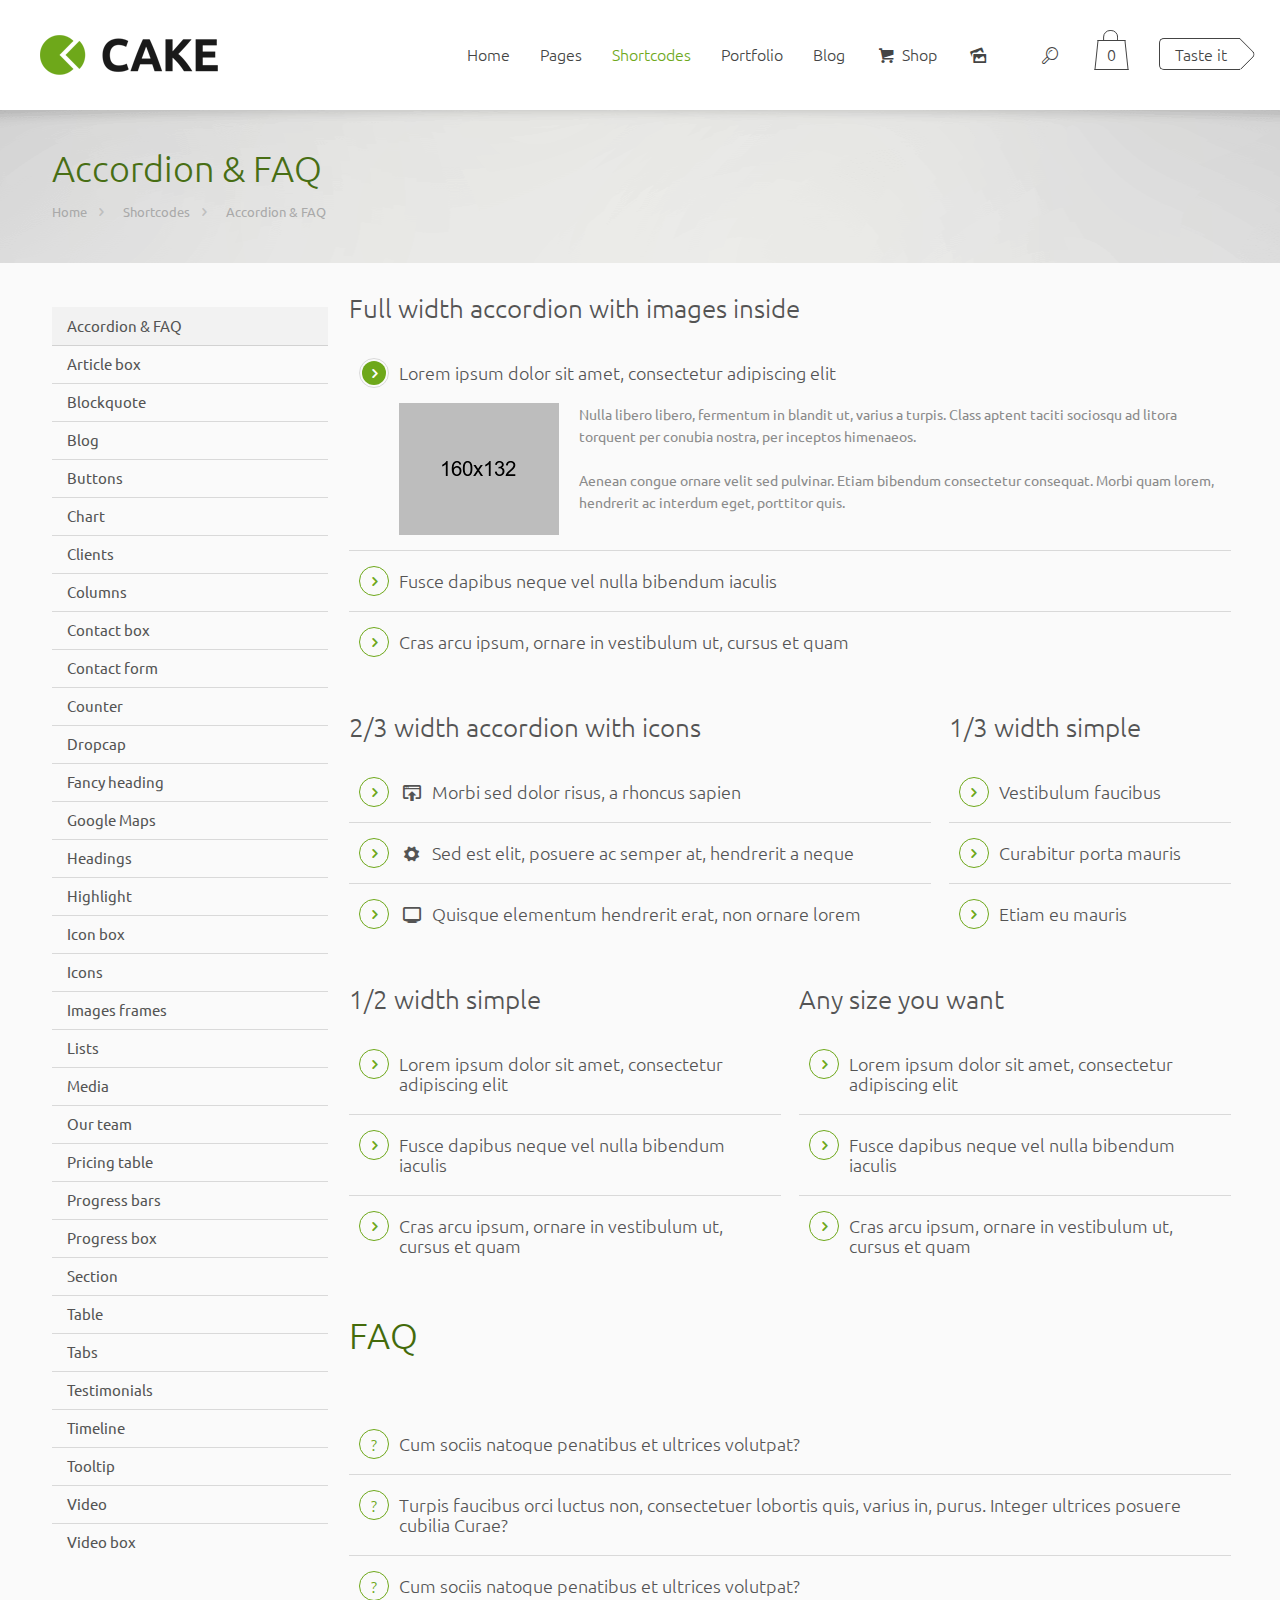
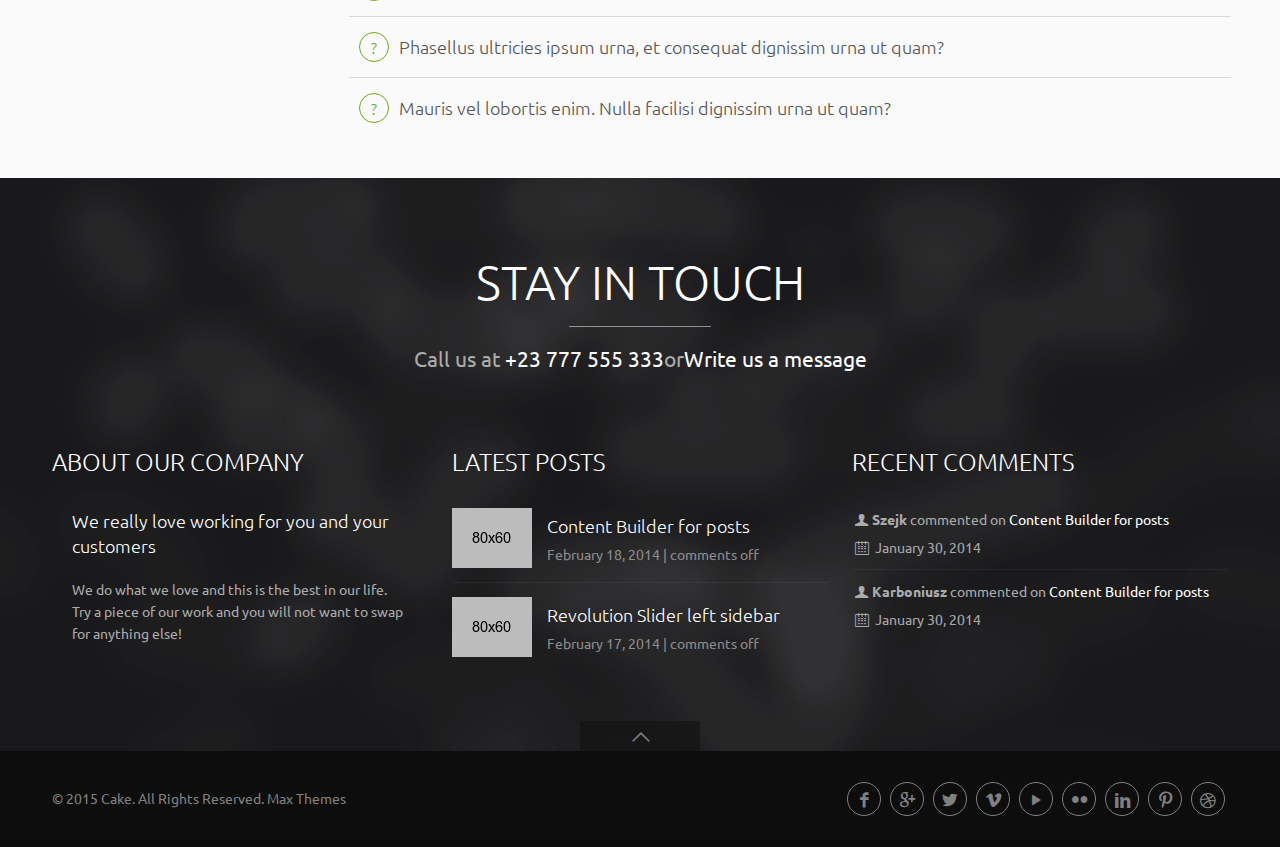
<file: themeforest-11616816-cake-responsive-multipurpose-html-theme/cake/accordion.html>
<!DOCTYPE html>
<!--[if lt IE 7 ]><html class="ie ie6" lang="en"> <![endif]-->
<!--[if IE 7 ]><html class="ie ie7" lang="en"> <![endif]-->
<!--[if IE 8 ]><html class="ie ie8" lang="en"> <![endif]-->
<!--[if (gte IE 9)|!(IE)]><!--><html lang="en-US"> <!--<![endif]-->

<!-- head --><head>
<meta http-equiv="content-type" content="text/html;charset=UTF-8" />

<!-- meta -->
<meta charset="UTF-8" />
<meta name="viewport" content="width=device-width, initial-scale=1, maximum-scale=1">
<title>Cake</title>

<meta name="description" content="Cake works with every business. No matter if you are cooker, blogger, designer or an astronaut - this wordpress theme is for everyone!" />
<meta name="keywords" content="cake, wordpress, muffingroup, muffin builder, muffin options, page builder, theme, template, parallax, contact form 7, mega menu" />

<link rel="shortcut icon" href="images/favicon.ico" type="image/x-icon" />	


<link rel='stylesheet' id='contact-form-7-css'  href='css/cform.css' type='text/css' media='all' />
<link rel='stylesheet' id='tp_twitter_plugin_css-css'  href='css/tp_twitter_plugin.css' type='text/css' media='screen' />
<link rel='stylesheet' id='rs-plugin-settings-css'  href='rs-plugin/css/settings.css' type='text/css' media='all' />

<link rel='stylesheet' id='select2-css'  href='css/select.css' type='text/css' media='all' />
<link rel='stylesheet' id='woocommerce-layout-css'  href='css/woocommerce-layout.css' type='text/css' media='all' />
<link rel='stylesheet' id='woocommerce-smallscreen-css'  href='css/woocommerce-smallscreen.css' type='text/css' media='only screen and (max-width: 768px)' />
<link rel='stylesheet' id='woocommerce-general-css'  href='css/woocommerce.css' type='text/css' media='all' />
<link rel='stylesheet' id='style-css'  href='css/style.css' type='text/css' media='all' />
<link rel='stylesheet' id='prettyPhoto-css'  href='css/prettyPhoto.css' type='text/css' media='all' />
<link rel='stylesheet' id='owl-carousel-css'  href='js/owl-carousel/owl.carousel.css' type='text/css' media='all' />
<link rel='stylesheet' id='owl-theme-css'  href='js/owl-carousel/owl.theme.css' type='text/css' media='all' />
<link rel='stylesheet' id='jplayer-css'  href='css/blue.monday/jplayer.blue.monday.css' type='text/css' media='all' />
<link rel='stylesheet' id='jquery-ui-css'  href='css/ui/jquery.ui.all.css' type='text/css' media='all' />
<link rel='stylesheet' id='responsive-css'  href='css/responsive.css' type='text/css' media='all' />
<link rel='stylesheet' id='images-green-css'  href='css/skins/green/images.css' type='text/css' media='all' />
<link rel='stylesheet' id='style-colors-php-css'  href='css/style-colors.css' type='text/css' media='all' />
<link rel='stylesheet' id='style-php-css'  href='css/style-2.css' type='text/css' media='all' />
<link rel='stylesheet' id='mfn-woo-css'  href='css/woocommerce.css' type='text/css' media='all' />
<link rel="stylesheet" href="css/fonts/mfn-icons.css" media="all" />
<link rel="stylesheet" href="css/custom.css" media="all" />

<link rel='stylesheet' id='Ubuntu-css'  href='http://fonts.googleapis.com/css?family=Ubuntu%3A100%2C300%2C400%2C400italic%2C700&amp;ver=4.2' type='text/css' media='all' />


<!--[if lt IE 9]>
<script src="http://html5shiv.googlecode.com/svn/trunk/html5.js"></script>
<![endif]-->


</head>

<!-- body -->
<body class="page page-id-289 page-child parent-pageid-131 page-template-default  with_aside aside_left color-custom layout-full-width header-white header-bg sticky-header">

<!-- #Wrapper -->
<div id="Wrapper">
	<!-- #Action_bar -->
	<div id="Action_bar">
		<ul id="menu-action-menu" class="top-bar-menu">
			<li class="menu-item  current-menu-item page_item current_page_item "><a href="index.html">Home</a></li>
			<li class="menu-item  "><a href="help.html">Help Center</a></li>
			<li class="menu-item  "><a href="about-us.html">About us</a></li>
			<li class="menu-item  "><a href="contact.html">Contact</a></li>
			<li class="menu-item  menu-item-10792"><a href="#">Buy it</a></li>
		</ul>
		<div class="contact_info">
			<p class="phone">
				<i class="icon-phone"></i><a href="#">+61 (0) 3 8376 6284</a>
			</p>
			<p class="mail">
				<i class="icon-mail-line"></i><a href="#">noreply@envato.com</a>
			</p>
		</div>
	</div>
	<!-- #Header -->
	<header id="Header">
	<!-- .header_placeholder 4sticky  -->
	<div class="header_placeholder">
	</div>
	<div id="Top_bar">
		<div class="container">
			<div class="column one">
				<!-- .logo -->
				<div class="logo">
					<h1><a id="logo" href="index.html" title="Cake"><img class="scale-with-grid" src="upload/logo_dark.png" alt="Cake"/></a></h1>
				</div>
				<!-- .menu_wrapper -->
				<div class="menu_wrapper">
					<!-- .header_action_button -->
					<a id="header_action_button" href="#">Taste it</a>
					<!-- .header_cart -->
					<a id="header_cart" href="#"><span>0</span><em></em></a>
					<!-- #searchform -->
					<form method="get" id="searchform" action="#">
						<a class="icon_search icon" href="#"><i class="icon-search-line"></i></a>
						<a class="icon_close icon" href="#"><i class="icon-cancel"></i></a>
						<input type="text" class="field" name="s"  placeholder="Enter your search"/>
						<input type="submit" class="submit" value="" />
					</form>

					<!-- #menu -->
					<nav id="menu" class="menu-main-menu-container">
					<ul id="menu-main-menu" class="menu">
						<li class="menu-item  menu-item-has-children"><a href="index.html"><span>Home</span></a>
						<ul class="sub-menu ">
							<li class="menu-item  current-menu-item page_item current_page_item"><a href="index.html"><span>Home &#8211; Default</span></a></li>
							<li class="menu-item  menu-item-has-children"><a href="home-parallax.html"><span>Home &#8211; Parallax</span></a>
								<ul class="sub-menu ">
									<li class="scroll menu-item "><a href="home-parallax.html?#boxes"><span>Boxes</span></a></li>
									<li class="scroll menu-item "><a href="home-parallax.html?#video"><span>Video</span></a></li>
									<li class="scroll menu-item "><a href="home-parallax.html?#customizable"><span>Customizable</span></a></li>
									<li class="scroll menu-item "><a href="home-parallax.html?#awesome"><span>Awesome</span></a></li>
									<li class="scroll menu-item "><a href="home-parallax.html?#gallery"><span>Gallery</span></a></li>
									<li class="scroll menu-item "><a href="home-parallax.html?#clients"><span>Clients</span></a></li>
								</ul>
							</li>
							<li class="menu-item "><a href="home-corporate.html"><span>Home &#8211; Corporate</span></a></li>
							<li class="menu-item "><a href="home-business.html"><span>Home &#8211; Business</span></a></li>
							<li class="menu-item "><a href="home-blog.html"><span>Home &#8211; Blog</span></a></li>
							<li class="menu-item "><a href="home-portfolio.html"><span>Home &#8211; Portfolio</span></a></li>
							<li class="menu-item "><a href="home-hd-video.html"><span>Home &#8211; HD Video</span></a></li>
						</ul>
						</li>
						<li class="menu-item  menu-item-has-children"><a href="about-us.html"><span>Pages</span></a>
						<ul class="sub-menu ">
							<li class="menu-item "><a href="contact.html"><span><i class="icon-quote"></i> Contact</span></a></li>
							<li class="menu-item "><a href="about-us.html"><span><i class="icon-users"></i> About us</span></a></li>
							<li class="menu-item "><a href="help.html"><span><i class="icon-info"></i> Help Center</span></a></li>
							<li class="menu-item  menu-item-has-children"><a href="left-sidebar.html"><span><i class="icon-list-add"></i> Sidebars</span></a>
								<ul class="sub-menu ">
									<li class="menu-item "><a href="left-sidebar.html"><span><i class="icon-left"></i> Left sidebar</span></a></li>
									<li class="menu-item "><a href="right-sidebar.html"><span><i class="icon-right"></i> Right sidebar</span></a></li>
								</ul>
							</li>
							<li class="menu-item "><a href="gallery.html"><span><i class="icon-picture"></i> Gallery</span></a></li>
							<li class="menu-item "><a href="error.html"><span><i class="icon-flag"></i> Error 404</span></a></li>
						</ul>
						</li>
						<li class="menu-item  current-menu-item current_page_item current-menu-ancestor current-menu-parent current_page_parent current_page_ancestor menu-item-has-children"><a href="accordion.html"><span>Shortcodes</span></a>
						<ul class="sub-menu mfn-megamenu mfn-megamenu-5">
							<li class="menu-item  menu-item-has-children mfn-megamenu-cols-5"><a class="mfn-megamenu-title" href="#"><span>&#8211;</span></a>
							<ul class="sub-menu mfn-megamenu mfn-megamenu-5">
								<li class="menu-item "><a href="accordion.html"><span>Accordion &#038; FAQ</span></a></li>
								<li class="menu-item "><a href="article-box.html"><span>Article box</span></a></li>
								<li class="menu-item "><a href="blockquote.html"><span>Blockquote</span></a></li>
								<li class="menu-item "><a href="blog.html"><span>Blog</span></a></li>
								<li class="menu-item "><a href="buttons.html"><span>Buttons</span></a></li>
								<li class="menu-item "><a href="chart.html"><span>Chart</span></a></li>
								<li class="menu-item "><a href="clients.html"><span>Clients</span></a></li>
							</ul>
							</li>
							<li class="menu-item  menu-item-has-children mfn-megamenu-cols-5"><a class="mfn-megamenu-title" href="#"><span>&#8211;</span></a>
							<ul class="sub-menu mfn-megamenu mfn-megamenu-5">
								<li class="menu-item "><a href="full-width.html"><span>Columns full width</span></a></li>
								<li class="menu-item "><a href="with-sidebar.html"><span>Columns with sidebar</span></a></li>
								<li class="menu-item "><a href="contact-box.html"><span>Contact box</span></a></li>
								<li class="menu-item "><a href="contact-form.html"><span>Contact form</span></a></li>
								<li class="menu-item "><a href="counter.html"><span>Counter</span></a></li>
								<li class="menu-item "><a href="dropcap.html"><span>Dropcap <i class="icon-star"></i></span></a></li>
								<li class="menu-item "><a href="fancy-heading.html"><span>Fancy heading</span></a></li>
							</ul>
							</li>
							<li class="menu-item  menu-item-has-children mfn-megamenu-cols-5"><a class="mfn-megamenu-title" href="#"><span>&#8211;</span></a>
							<ul class="sub-menu mfn-megamenu mfn-megamenu-5">
								<li class="menu-item "><a href="google-maps.html"><span>Google Maps</span></a></li>
								<li class="menu-item "><a href="headings.html"><span>Headings</span></a></li>
								<li class="menu-item "><a href="highlight.html"><span>Highlight</span></a></li>
								<li class="menu-item "><a href="icon-box.html"><span>Icon box</span></a></li>
								<li class="menu-item "><a href="icons.html"><span>Icons</span></a></li>
								<li class="menu-item "><a href="image-frames.html"><span>Images frames</span></a></li>
								<li class="menu-item "><a href="lists.html"><span>Lists</span></a></li>
							</ul>
							</li>
							<li class="menu-item  menu-item-has-children mfn-megamenu-cols-5"><a class="mfn-megamenu-title" href="#"><span>&#8211;</span></a>
							<ul class="sub-menu mfn-megamenu mfn-megamenu-5">
								<li class="menu-item "><a href="our-team.html"><span>Our team</span></a></li>
								<li class="menu-item "><a href="pricing-table.html"><span>Pricing table</span></a></li>
								<li class="menu-item "><a href="progress-bars.html"><span>Progress bars</span></a></li>
								<li class="menu-item "><a href="progress-box.html"><span>Progress box</span></a></li>
								<li class="menu-item "><a href="singleprod.html"><span>Single Product</span></a></li>
								<li class="menu-item "><a href="table.html"><span>Table</span></a></li>
								<li class="menu-item "><a href="tabs.html"><span>Tabs</span></a></li>
							</ul>
							</li>
							<li class="menu-item  menu-item-has-children mfn-megamenu-cols-5"><a class="mfn-megamenu-title" href="#"><span>&#8211;</span></a>
							<ul class="sub-menu mfn-megamenu mfn-megamenu-5">
								<li class="menu-item "><a href="testimonials.html"><span>Testimonials</span></a></li>
								<li class="menu-item "><a href="timeline.html"><span>Timeline</span></a></li>
								<li class="menu-item "><a href="tooltip.html"><span>Tooltip <i class="icon-star"></i></span></a></li>
								<li class="menu-item "><a href="video.html"><span>Video</span></a></li>
								<li class="menu-item "><a href="video-box.html"><span>Video box</span></a></li>
								<li class="menu-item "><a href="media.html"><span>Media</span></a></li>
							</ul>
							</li>
						</ul>
						</li>
						<li class="menu-item  menu-item-has-children"><a href="portfolio.html"><span>Portfolio</span></a>
						<ul class="sub-menu ">
							<li class="menu-item "><a href="portfolio-list.html"><span>List</span></a></li>
							<li class="menu-item "><a href="portfolio-twocolumn.html"><span>Two columns</span></a></li>
							<li class="menu-item "><a href="portfolio-threcolumn.html"><span>Three columns</span></a></li>
							<li class="menu-item "><a href="portfolio-fourcolumn.html"><span>Four columns</span></a></li>
							<li class="menu-item "><a href="portfolio-filter.html"><span>jQuery filtering</span></a></li>
							<li class="menu-item "><a href="portfolio-full-width.html"><span>Full width</span></a></li>
							<li class="menu-item  menu-item-has-children"><a href="portfolio-sidebar.html"><span>With Sidebar</span></a>
								<ul class="sub-menu ">
									<li class="menu-item "><a href="portfoliofull-list.html"><span>List</span></a></li>
									<li class="menu-item "><a href="portfoliofull-two.html"><span>Two columns</span></a></li>
									<li class="menu-item "><a href="portfoliofull-three.html"><span>Three columns</span></a></li>
									<li class="menu-item "><a href="portfoliofull-four.html"><span>Four columns</span></a></li>
									<li class="menu-item "><a href="portfoliofull-filter.html"><span>jQuery filtering</span></a></li>
								</ul>
							</li>
							<li class="menu-item  menu-item-has-children"><a href="content-builder.html"><span>Single Item</span></a>
							<ul class="sub-menu ">
								<li class="menu-item menu-item-object-portfolio"><a href="content-builder.html"><span>Content Builder for portfolio</span></a></li>
								<li class="menu-item menu-item-object-portfolio"><a href="revolution-slider.html"><span>Revolution slider right sidebar</span></a></li>
								<li class="menu-item menu-item-object-portfolio"><a href="video-with-left-sidebar.html"><span>Video with left sidebar</span></a></li>
							</ul>
							</li>
						</ul>
						</li>
						<li class="menu-item  menu-item-has-children"><a href="blog.html"><span>Blog</span></a>
						<ul class="sub-menu ">
							<li class="menu-item "><a href="blog-classic.html"><span>Classic</span></a></li>
							<li class="menu-item "><a href="blog-modern.html"><span>Modern</span></a></li>
							<li class="menu-item "><a href="blog-masonry.html"><span>Masonry</span></a></li>
							<li class="menu-item  menu-item-has-children"><a href="blogfullwidth.html"><span>Full Width</span></a>
							<ul class="sub-menu ">
								<li class="menu-item "><a href="blogfull-classic.html"><span>Classic</span></a></li>
								<li class="menu-item "><a href="blogfull-modern.html"><span>Modern</span></a></li>
								<li class="menu-item "><a href="blogfull-masonry.html"><span>Masonry</span></a></li>
							</ul>
							</li>
							<li class="menu-item  menu-item-has-children"><a href="single-post.html"><span>Single Post</span></a>
							<ul class="sub-menu ">
								<li class="menu-item menu-item-object-post"><a href="blogcontent-builder.html"><span>Content Builder for posts</span></a></li>
								<li class="menu-item menu-item-object-post"><a href="post-with-right-sidebar.html"><span>Vimeo with right sidebar</span></a></li>
								<li class="menu-item menu-item-object-post"><a href="blogrevolution-slider.html"><span>Revolution Slider left sidebar</span></a></li>
								<li class="menu-item menu-item-object-post"><a href="vimeo-youtube.html"><span>Vimeo &#038; YouTube video post</span></a></li>
							</ul>
							</li>
						</ul>
						</li>
						<li class="menu-item "><a href="shop.html"><span><i class="icon-basket"></i> Shop</span></a></li>
						<li class="menu-item "><a href="showcase.html"><span><i class="icon-picture"></i></span></a></li>
					</ul>
					</nav><a class="responsive-menu-toggle" href="#"><i class='icon-menu'></i></a>
				</div>
			</div>
		</div>
	</div>

	<div id="Subheader">
		<div class="container">
			<div class="column one">
				<h1 class="title">Accordion & FAQ</h1>
				<ul class="breadcrumbs">
					<li class="home"><a href="index.html">Home</a><span><i class="icon-right-open"></i></span></li>
					<li><a href="#">Shortcodes</a><span><i class="icon-right-open"></i></span></li>
					<li><a href="#">Accordion &#038; FAQ</a></li>
				</ul>
			</div>
		</div>
	</div>

	</header>

	<!-- #Content -->
	<div id="Content">
		<div class="content_wrapper clearfix">
			<!-- .sections_group -->
			<div class="sections_group">

				<div class="section pad0" >
					<div class="section_wrapper clearfix">
						<div class="items_group clearfix">
							<div class="column one column_accordion">
								<div class="accordion">
									<h4 class="title">Full width accordion with images inside</h4>
									<div class="mfn-acc accordion_wrapper open1st">
										<div class="question">
											<h5><span class="icon"><i class="icon-right-open"></i></span>Lorem ipsum dolor sit amet, consectetur adipiscing elit</h5>
											<div class="answer">
												<img src="upload/pic_about_cake_small.png" alt="">
												Nulla libero libero, fermentum in blandit ut, varius a turpis. Class aptent taciti sociosqu ad litora torquent per conubia nostra, per inceptos himenaeos. <br/><br/>
												Aenean congue ornare velit sed pulvinar. Etiam bibendum consectetur consequat. Morbi quam lorem, hendrerit ac interdum eget, porttitor quis.
											</div>
										</div>
										<div class="question">
											<h5><span class="icon"><i class="icon-right-open"></i></span>Fusce dapibus neque vel nulla bibendum iaculis</h5>
											<div class="answer">
												Fusce lacus tellus, accumsan at vehicula et, vulputate non quam. Pellentesque egestas, velit a tristique tristique, ligula mi viverra enim, sagittis accumsan sapien odio vel arcu. <br/><br/>
												Mauris adipiscing massa eget mauris accumsan non posuere dolor semper. In hac habitasse platea dictumst. In interdum placerat iaculis. Mauris arcu ligula, convallis non semper sed, imperdiet non est.
											</div>
										</div>
										<div class="question">
											<h5><span class="icon"><i class="icon-right-open"></i></span>Cras arcu ipsum, ornare in vestibulum ut, cursus et quam</h5>
											<div class="answer">
												Cras arcu ipsum, ornare in vestibulum ut, cursus et quam. Nulla hendrerit fringilla mattis. Lorem ipsum dolor sit amet, consectetur adipiscing elit. Vivamus non risus leo, at vestibulum ante. <br/><br/>
												Suspendisse euismod convallis mi, vitae scelerisque tortor porttitor fermentum. Nam aliquet aliquet elit ut elementum. Nam posuere, nunc vitae placerat tristique, orci dui volutpat lacus, ac aliquam enim est gravida urna.
											</div>
										</div>
									</div>
								</div>
							</div>
						</div>
					</div>
				</div>

				<div class="section pad0" >
					<div class="section_wrapper clearfix">
						<div class="items_group clearfix">
							<div class="column two-third column_accordion">
								<div class="accordion">
									<h4 class="title">2/3 width accordion with icons</h4>
									<div class="mfn-acc accordion_wrapper ">
										<div class="question">
											<h5><span class="icon"><i class="icon-right-open"></i></span><i class="icon-publish"></i>&nbsp;&nbsp;Morbi sed dolor risus, a rhoncus sapien</h5>
											<div class="answer">
												<h6>Nulla libero libero, fermentum in blandit ut, varius a turpis. Mauris elementum elementum nunc eu fermentum.</h6>
												<p>
													Aenean congue ornare velit sed pulvinar. Etiam bibendum consectetur consequat. Morbi quam lorem, hendrerit ac interdum eget, porttitor quis erat. Mauris elementum elementum nunc eu fermentum. Ut eu sapien odio, sit amet accumsan odio.
												</p>
											</div>
										</div>
										<div class="question">
											<h5><span class="icon"><i class="icon-right-open"></i></span><i class=" icon-cog"></i>&nbsp;&nbsp;Sed est elit, posuere ac semper at, hendrerit a neque</h5>
											<div class="answer">
												<p>
													Morbi sed dolor risus, a rhoncus sapien. Sed est elit, posuere ac semper at, hendrerit a neque. Quisque elementum hendrerit erat, non ornare lorem venenatis eu. Nulla eros dui, eleifend et porttitor nec, tempor sed turpis. Donec ultrices risus ac lectus sodales egestas. Sed tincidunt sapien in leo tincidunt sodales.
												</p>
											</div>
										</div>
										<div class="question">
											<h5><span class="icon"><i class="icon-right-open"></i></span><i class="icon-monitor"></i>&nbsp;&nbsp;Quisque elementum hendrerit erat, non ornare lorem</h5>
											<div class="answer">
												Nulla libero libero, fermentum in blandit ut, varius a turpis. Class aptent taciti sociosqu ad litora torquent per conubia nostra, per inceptos himenaeos. <br/><br/>
												Aenean congue ornare velit sed pulvinar. Etiam bibendum consectetur consequat. Morbi quam lorem, hendrerit ac interdum eget, porttitor quis erat. Mauris elementum elementum nunc eu fermentum. Ut eu sapien odio, sit amet accumsan odio.
											</div>
										</div>
									</div>
								</div>
							</div>
							<div class="column one-third column_accordion">
								<div class="accordion">
									<h4 class="title">1/3 width simple</h4>
									<div class="mfn-acc accordion_wrapper ">
										<div class="question">
											<h5><span class="icon"><i class="icon-right-open"></i></span>Vestibulum faucibus</h5>
											<div class="answer">
												Vestibulum accumsan suscipit leo, sed aliquam dui suscipit non. Mauris porta ultricies risus consectetur egestas. Pellentesque elementum massa in tellus laoreet feugiat. Pellentesque euismod ante ut eros posuere congue.
											</div>
										</div>
										<div class="question">
											<h5><span class="icon"><i class="icon-right-open"></i></span>Curabitur porta mauris</h5>
											<div class="answer">
												Curabitur porta mauris tempus quam sollicitudin quis viverra dolor facilisis. Nullam semper nisl eget nisi imperdiet quis accumsan dui pharetra. Etiam a nulla nec mauris sodales dapibus.
											</div>
										</div>
										<div class="question">
											<h5><span class="icon"><i class="icon-right-open"></i></span>Etiam eu mauris</h5>
											<div class="answer">
												Curabitur eget elit at ante facilisis consequat non vel justo. Phasellus lorem erat, condimentum a sagittis lobortis, tristique eget felis. Cras ultricies nunc vitae libero sodales imperdiet posuere ac risus.
											</div>
										</div>
									</div>
								</div>
							</div>
						</div>
					</div>
				</div>

				<div class="section pad0" >
					<div class="section_wrapper clearfix">
						<div class="items_group clearfix">
							<div class="column one-second column_accordion">
								<div class="accordion">
									<h4 class="title">1/2 width simple</h4>
									<div class="mfn-acc accordion_wrapper ">
										<div class="question">
											<h5><span class="icon"><i class="icon-right-open"></i></span>Lorem ipsum dolor sit amet, consectetur adipiscing elit</h5>
											<div class="answer">
												Nulla libero libero, fermentum in blandit ut, varius a turpis. Class aptent taciti sociosqu ad litora torquent per conubia nostra, per inceptos. <br/><br/>
												Aenean congue ornare velit sed pulvinar. Etiam bibendum consectetur consequat. Morbi quam lorem, hendrerit ac interdum eget, porttitor quis.
											</div>
										</div>
										<div class="question">
											<h5><span class="icon"><i class="icon-right-open"></i></span>Fusce dapibus neque vel nulla bibendum iaculis</h5>
											<div class="answer">
												Fusce lacus tellus, accumsan at vehicula et, vulputate non quam. Pellentesque egestas, velit a tristique tristique, ligula mi viverra enim, sagittis accumsan sapien odio vel arcu. <br/><br/>
												Mauris adipiscing massa eget mauris accumsan non posuere dolor semper. In hac habitasse platea dictumst. In interdum placerat iaculis. Mauris arcu ligula, convallis non semper sed, imperdiet non est.
											</div>
										</div>
										<div class="question">
											<h5><span class="icon"><i class="icon-right-open"></i></span>Cras arcu ipsum, ornare in vestibulum ut, cursus et quam</h5>
											<div class="answer">
												Cras arcu ipsum, ornare in vestibulum ut, cursus et quam. Nulla hendrerit fringilla mattis. Lorem ipsum dolor sit amet, consectetur adipiscing elit. Vivamus non risus leo, at vestibulum ante. <br/><br/>
												Suspendisse euismod convallis mi, vitae scelerisque tortor porttitor fermentum. Nam aliquet aliquet elit ut elementum. Nam posuere, nunc vitae placerat tristique, orci dui volutpat lacus, ac aliquam enim est gravida urna.
											</div>
										</div>
									</div>
								</div>
							</div>
							<div class="column one-second column_accordion">
								<div class="accordion">
									<h4 class="title">Any size you want</h4>
									<div class="mfn-acc accordion_wrapper ">
										<div class="question">
											<h5><span class="icon"><i class="icon-right-open"></i></span>Lorem ipsum dolor sit amet, consectetur adipiscing elit</h5>
											<div class="answer">
												Nulla libero libero, fermentum in blandit ut, varius a turpis. Class aptent taciti sociosqu ad litora torquent per conubia nostra, per inceptos himenaeos. <br/><br/>
												Aenean congue ornare velit sed pulvinar. Etiam bibendum consectetur consequat. Morbi quam lorem, hendrerit ac interdum eget, porttitor quis.
											</div>
										</div>
										<div class="question">
											<h5><span class="icon"><i class="icon-right-open"></i></span>Fusce dapibus neque vel nulla bibendum iaculis</h5>
											<div class="answer">
												Fusce lacus tellus, accumsan at vehicula et, vulputate non quam. Pellentesque egestas, velit a tristique tristique, ligula mi viverra enim, sagittis accumsan sapien odio vel arcu. <br/><br/>
												Mauris adipiscing massa eget mauris accumsan non posuere dolor semper. In hac habitasse platea dictumst. In interdum placerat iaculis. Mauris arcu ligula, convallis non semper sed, imperdiet non est.
											</div>
										</div>
										<div class="question">
											<h5><span class="icon"><i class="icon-right-open"></i></span>Cras arcu ipsum, ornare in vestibulum ut, cursus et quam</h5>
											<div class="answer">
												Cras arcu ipsum, ornare in vestibulum ut, cursus et quam. Nulla hendrerit fringilla mattis. Lorem ipsum dolor sit amet, consectetur adipiscing elit. Vivamus non risus leo, at vestibulum ante. <br/><br/>
												Suspendisse euismod convallis mi, vitae scelerisque tortor porttitor fermentum. Nam aliquet aliquet elit ut elementum. Nam posuere, nunc vitae placerat tristique, orci dui volutpat lacus, ac aliquam enim est gravida urna.
											</div>
										</div>
									</div>
								</div>
							</div>
						</div>
					</div>
				</div>

				<div class="section pad0" >
					<div class="section_wrapper clearfix">
						<div class="items_group clearfix">
							<div class="column one column_column">
								<h3 class="m0">FAQ</h3>
							</div>
							<div class="column one column_faq">
								<div class="faq">
									<div class="mfn-acc faq_wrapper ">
										<div class="question">
											<h5><span class="icon">?</span>Cum sociis natoque penatibus et ultrices volutpat?</h5>
											<div class="answer">
												 Quisque lorem tortor fringilla sed, vestibulum id, eleifend justo vel bibendum sapien massa ac turpis faucibus orci luctus non, consectetuer lobortis quis, varius in, purus.
											</div>
										</div>
										<div class="question">
											<h5><span class="icon">?</span>Turpis faucibus orci luctus non, consectetuer lobortis quis, varius in, purus. Integer ultrices posuere cubilia Curae?</h5>
											<div class="answer">
												Integer aliquam purus. Quisque lorem tortor fringilla sed, vestibulum id, eleifend justo vel bibendum sapien massa ac turpis faucibus orci luctus non, consectetuer lobortis quis, varius in, purus.
											</div>
										</div>
										<div class="question">
											<h5><span class="icon">?</span>Cum sociis natoque penatibus et ultrices volutpat?</h5>
											<div class="answer">
												Quisque ac ipsum et orci accumsan dignissim. Cras dignissim urna ut quam facilisis iaculis. Nullam a lacinia sem. Praesent eu viverra mauris. Nullam ut lectus posuere, egestas lorem eget, commodo purus. Vivamus vitae sollicitudin quam. Mauris vel lobortis enim. Nulla facilisi.
											</div>
										</div>
										<div class="question">
											<h5><span class="icon">?</span>Phasellus ultricies ipsum urna, et consequat dignissim urna ut quam?</h5>
											<div class="answer">
												Quisque ac ipsum et orci accumsan dignissim. Cras dignissim urna ut quam facilisis iaculis. Nullam a lacinia sem. Praesent eu viverra mauris. Nullam ut lectus posuere, egestas lorem eget, commodo purus. Vivamus vitae sollicitudin quam. Mauris vel lobortis enim. Nulla facilisi.
											</div>
										</div>
										<div class="question">
											<h5><span class="icon">?</span>Mauris vel lobortis enim. Nulla facilisi dignissim urna ut quam?</h5>
											<div class="answer">
												Ut vestibulum bibendum magna eget varius. Phasellus et urna in justo vestibulum fermentum in non enim. Vestibulum ante ipsum primis in faucibus orci luctus et ultrices posuere cubilia Curae; Proin a felis pharetra, aliquam purus vitae, tristique mauris. Ut consectetur nibh posuere dolor sagittis,
											</div>
										</div>
									</div>
								</div>
							</div>
						</div>
					</div>
				</div>
				<div class="section the_content">
					<div class="section_wrapper">
						<div class="the_content_wrapper">
						</div>
					</div>
				</div>
			</div>
			<!-- .four-columns - sidebar -->
			
			<div class="four columns">
				<div class="widget-area clearfix">
					<aside id="widget_mfn_menu-2" class="widget widget_mfn_menu">
					<ul class="menu">
						<li class="page_item page-item-116 current_page_item"><a href="accordion.html">Accordion &#038; FAQ</a></li>
						<li class="page_item page-item-10453"><a href="article-box.html">Article box</a></li>
						<li class="page_item page-item-38"><a href="blockquote.html">Blockquote</a></li>
						<li class="page_item page-item-10456"><a href="blog.html">Blog</a></li>
						<li class="page_item page-item-73"><a href="buttons.html">Buttons</a></li>
						<li class="page_item page-item-10467"><a href="chart.html">Chart</a></li>
						<li class="page_item page-item-10470"><a href="clients.html">Clients</a></li>
						<li class="page_item page-item-722 page_item_has_children"><a href="columns-2.html">Columns</a></li>
						<li class="page_item page-item-5680"><a href="contact-box.html">Contact box</a></li>
						<li class="page_item page-item-5721"><a href="contact-form.html">Contact form</a></li>
						<li class="page_item page-item-10482"><a href="counter.html">Counter</a></li>
						<li class="page_item page-item-10779"><a href="dropcap.html">Dropcap</a></li>
						<li class="page_item page-item-9508"><a href="fancy-heading.html">Fancy heading</a></li>
						<li class="page_item page-item-4998"><a href="google-maps.html">Google Maps</a></li>
						<li class="page_item page-item-34"><a href="headings.html">Headings</a></li>
						<li class="page_item page-item-8487"><a href="highlight.html">Highlight</a></li>
						<li class="page_item page-item-10491"><a href="icon-box.html">Icon box</a></li>
						<li class="page_item page-item-3445"><a href="icons.html">Icons</a></li>
						<li class="page_item page-item-87"><a href="image-frames.html">Images frames</a></li>
						<li class="page_item page-item-93"><a href="lists.html">Lists</a></li>
						<li class="page_item page-item-6555"><a href="media.html">Media</a></li>
						<li class="page_item page-item-5175"><a href="our-team.html">Our team</a></li>
						<li class="page_item page-item-121"><a href="pricing-table.html">Pricing table</a></li>
						<li class="page_item page-item-9400"><a href="progress-bars.html">Progress bars</a></li>
						<li class="page_item page-item-10503"><a href="progress-box.html">Progress box</a></li>
						<li class="page_item page-item-9511"><a href="section.html">Section</a></li>
						<li class="page_item page-item-8448"><a href="table.html">Table</a></li>
						<li class="page_item page-item-95"><a href="tabs.html">Tabs</a></li>
						<li class="page_item page-item-7006"><a href="testimonials.html">Testimonials</a></li>
						<li class="page_item page-item-9228"><a href="timeline.html">Timeline</a></li>
						<li class="page_item page-item-10781"><a href="tooltip.html">Tooltip</a></li>
						<li class="page_item page-item-99"><a href="video.html">Video</a></li>
						<li class="page_item page-item-10507"><a href="video-box.html">Video box</a></li>
					</ul>
					</aside>
				</div>
			</div>
		</div>
	</div>

	<!-- #Footer -->
	<footer id="Footer" class="clearfix">

	<div class="footer_action">
		<div class="container">
			<div class="column one column_column">
				<aside id="text-2" class="widget widget_text">
				<h2>STAY IN TOUCH</h2>
				<hr class="hr_narrow">
				<div class="textwidget">
					Call us at <a href="#">+23 777 555 333</a><span>or</span><a href="contact.html">Write us a message</a>
				</div>
				</aside>
			</div>
		</div>
	</div>

	<div class="widgets_wrapper">
		<div class="container">

			<div class="one-third column">
				<aside id="text-5" class="widget widget_text">
				<h4>About our company</h4>
				<div class="textwidget">
					<h6>We really love working for you and your customers</h6>
					<p>
						We do what we love and this is the best in our life. Try a piece of our work and you will not want to swap for anything else!
					</p>
				</div>
				</aside>
			</div>

			<div class="one-third column">
				<aside id="widget_mfn_recent_posts-2" class="widget widget_mfn_recent_posts">
				<h4>Latest posts</h4>
				<div class="Recent_posts">
					<ul>
						<li class="post-519 post type-post status-publish format-standard has-post-thumbnail hentry category-motion tag-css3 tag-framework tag-wordpress">
						<div class="photo">
							<img width="80" height="60" src="upload/1-80x60.jpg" class="scale-with-grid wp-post-image" alt="1"/>
						</div>
						<div class="desc ">
							<h6><a class="title" href="#">Content Builder for posts</a></h6>
							<p>
								<span class="date">February 18, 2014</span> | <span class="comments">comments off</span>
							</p>
						</div>
						</li>
						<li class="post-507 post type-post status-publish format-standard has-post-thumbnail hentry category-jquery tag-themeforest">
						<div class="photo">
							<img width="80" height="60" src="upload/3-80x60.jpg" class="scale-with-grid wp-post-image" alt="3"/>
						</div>
						<div class="desc ">
							<h6><a class="title" href="#">Revolution Slider left sidebar</a></h6>
							<p>
								<span class="date">February 17, 2014</span> | <span class="comments">comments off</span>
							</p>
						</div>
						</li>
					</ul>
				</div>
				</aside>
			</div>

			<div class="one-third column">
				<aside id="widget_mfn_recent_comments-2" class="widget widget_mfn_recent_comments">
				<h4>Recent comments</h4>
				<div class="Recent_comments">
					<ul>
						<li>
						<p>
							<i class="icon-user"></i><strong>Szejk</strong> commented on <a href="#" title="Szejk | Content Builder for posts">Content Builder for posts</a>
						</p>
						<span class="date"><i class="icon-calendar-line"></i> January 30, 2014</span></li>
						<li>
						<p>
							<i class="icon-user"></i><strong>Karboniusz</strong> commented on <a href="#" title="Karboniusz | Content Builder for posts">Content Builder for posts</a>
						</p>
						<span class="date"><i class="icon-calendar-line"></i> January 30, 2014</span></li>
					</ul>
				</div>
				</aside>
			</div>
		</div>
	</div>

	<div class="footer_copy">
		<div class="container">
			<div class="column one">
				<a id="back_to_top" href="#"><i class="icon-up-open-big"></i></a>
				<!-- Copyrights -->
				<div class="copyright">
					 &copy; 2015 Cake. All Rights Reserved. <a target="_blank" rel="nofollow" href="#">Max Themes</a>
				</div>
				<!-- Social -->
				<div class="social">
					<ul>
						<li class="facebook"><a target="_blank" href="#" title="Facebook"><i class="icon-facebook"></i></a></li>
						<li class="googleplus"><a target="_blank" href="#" title="Google+"><i class="icon-gplus"></i></a></li>
						<li class="twitter"><a target="_blank" href="#" title="Twitter"><i class="icon-twitter"></i></a></li>
						<li class="vimeo"><a target="_blank" href="#" title="Vimeo"><i class="icon-vimeo"></i></a></li>
						<li class="youtube"><a target="_blank" href="#" title="YouTube"><i class="icon-play"></i></a></li>
						<li class="flickr"><a target="_blank" href="#" title="Flickr"><i class="icon-flickr"></i></a></li>
						<li class="linked_in"><a target="_blank" href="#" title="LinkedIn"><i class="icon-linkedin"></i></a></li>
						<li class="pinterest"><a target="_blank" href="#" title="Pinterest"><i class="icon-pinterest"></i></a></li>
						<li class="dribbble"><a target="_blank" href="#" title="Dribbble"><i class="icon-dribbble"></i></a></li>
					</ul>
				</div>
			</div>
		</div>
	</div>
	</footer>
</div>




<script type='text/javascript' src='js/jquery/jquery.js'></script>
<script type='text/javascript' src='js/jquery/jquery-migrate.min.js'></script>
<script type='text/javascript' src='rs-plugin/js/jquery.themepunch.tools.min.js'></script>
<script type='text/javascript' src='rs-plugin/js/jquery.themepunch.revolution.min.js'></script>


<script type='text/javascript' src='js/jquery.form.min.js'></script>

<script type='text/javascript' src='js/frontend/add-to-cart.min.js'></script>
<script type='text/javascript' src='js/select2/select2.min.js'></script>
<script type='text/javascript' src='js/jquery-blockui/jquery.blockUI.min.js'></script>
<script type='text/javascript' src='js/frontend/woocommerce.min.js'></script>
<script type='text/javascript' src='js/jquery-cookie/jquery.cookie.min.js'></script>
<script type='text/javascript' src='http://maps.google.com/maps/api/js?sensor=false&amp;ver=1.3.4'></script>

<script type='text/javascript' src='js/frontend/cart-fragments.min.js'></script>
<script type='text/javascript' src='js/jquery/ui/core.min.js'></script>
<script type='text/javascript' src='js/jquery/ui/widget.min.js'></script>
<script type='text/javascript' src='js/jquery/ui/mouse.min.js'></script>
<script type='text/javascript' src='js/jquery/ui/sortable.min.js'></script>
<script type='text/javascript' src='js/jquery/ui/tabs.min.js'></script>
<script type='text/javascript' src='js/jquery/ui/accordion.min.js'></script>
<script type='text/javascript' src='js/owl-carousel/owl.carousel.min.js'></script>
<script type='text/javascript' src='js/jquery.jplayer.min.js'></script>
<script type='text/javascript' src='js/jquery.plugins.js'></script>
<script type='text/javascript' src='js/mfn.menu.js'></script>
<script type='text/javascript' src='js/scripts.js'></script>

<script>
//<![CDATA[
jQuery(window).load(function(){
var retina = window.devicePixelRatio > 1 ? true : false;if(retina){var retinaEl = jQuery("#logo img");var retinaLogoW = retinaEl.width();var retinaLogoH = retinaEl.height();retinaEl.attr("src","upload/logo_retina.png").width(retinaLogoW).height(retinaLogoH)}});
//]]>
</script>




</body>
</html>
</file>
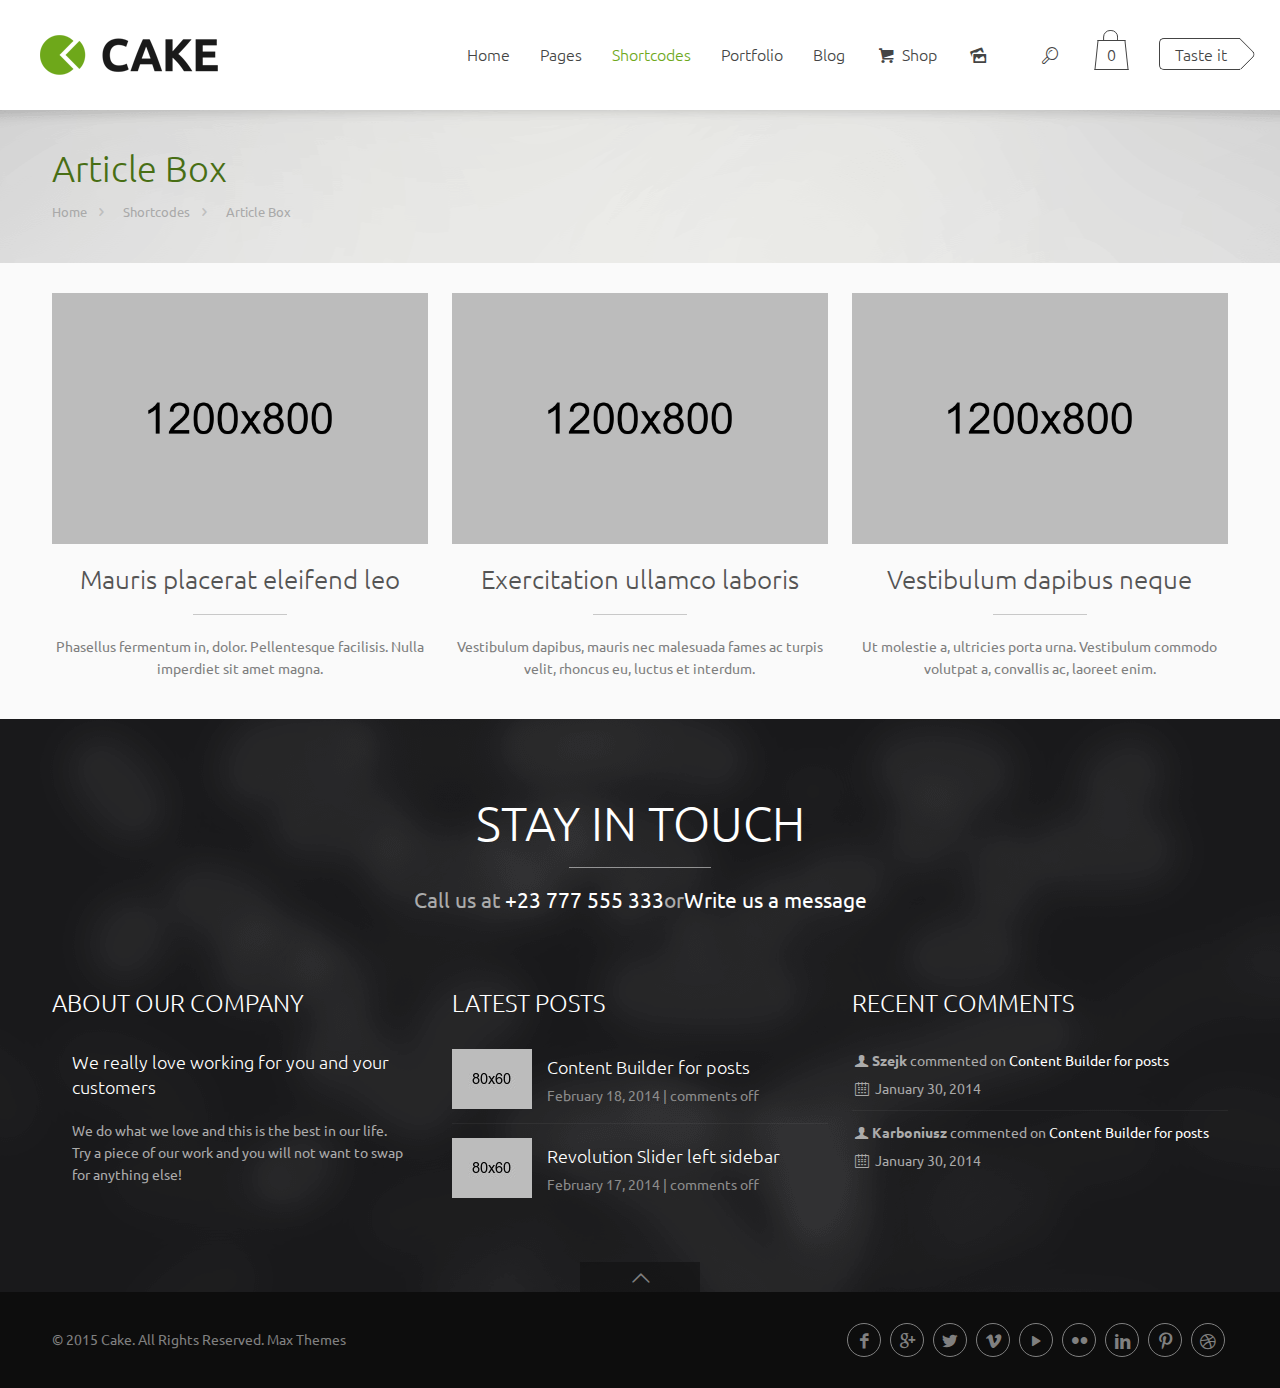
<file: themeforest-11616816-cake-responsive-multipurpose-html-theme/cake/article-box.html>
<!DOCTYPE html>
<!--[if lt IE 7 ]><html class="ie ie6" lang="en"> <![endif]-->
<!--[if IE 7 ]><html class="ie ie7" lang="en"> <![endif]-->
<!--[if IE 8 ]><html class="ie ie8" lang="en"> <![endif]-->
<!--[if (gte IE 9)|!(IE)]><!--> <!--<![endif]-->
<html lang="en-US"> 

<!-- head -->
<head>
<meta http-equiv="content-type" content="text/html;charset=UTF-8" />

<!-- meta -->
<meta charset="UTF-8" />
<meta name="viewport" content="width=device-width, initial-scale=1, maximum-scale=1">
<title>Cake</title>


<link rel="shortcut icon" href="images/favicon.ico" type="image/x-icon" />	


<link rel='stylesheet' id='contact-form-7-css'  href='css/cform.css' type='text/css' media='all' />
<link rel='stylesheet' id='tp_twitter_plugin_css-css'  href='css/tp_twitter_plugin.css' type='text/css' media='screen' />
<link rel='stylesheet' id='rs-plugin-settings-css'  href='rs-plugin/css/settings.css' type='text/css' media='all' />

<link rel='stylesheet' id='select2-css'  href='css/select.css' type='text/css' media='all' />
<link rel='stylesheet' id='woocommerce-layout-css'  href='css/woocommerce-layout.css' type='text/css' media='all' />
<link rel='stylesheet' id='woocommerce-smallscreen-css'  href='css/woocommerce-smallscreen.css' type='text/css' media='only screen and (max-width: 768px)' />
<link rel='stylesheet' id='woocommerce-general-css'  href='css/woocommerce.css' type='text/css' media='all' />
<link rel='stylesheet' id='style-css'  href='css/style.css' type='text/css' media='all' />
<link rel='stylesheet' id='prettyPhoto-css'  href='css/prettyPhoto.css' type='text/css' media='all' />
<link rel='stylesheet' id='owl-carousel-css'  href='js/owl-carousel/owl.carousel.css' type='text/css' media='all' />
<link rel='stylesheet' id='owl-theme-css'  href='js/owl-carousel/owl.theme.css' type='text/css' media='all' />
<link rel='stylesheet' id='jplayer-css'  href='css/blue.monday/jplayer.blue.monday.css' type='text/css' media='all' />
<link rel='stylesheet' id='jquery-ui-css'  href='css/ui/jquery.ui.all.css' type='text/css' media='all' />
<link rel='stylesheet' id='responsive-css'  href='css/responsive.css' type='text/css' media='all' />
<link rel='stylesheet' id='images-green-css'  href='css/skins/green/images.css' type='text/css' media='all' />
<link rel='stylesheet' id='style-colors-php-css'  href='css/style-colors.css' type='text/css' media='all' />
<link rel='stylesheet' id='style-php-css'  href='css/style-2.css' type='text/css' media='all' />
<link rel='stylesheet' id='mfn-woo-css'  href='css/woocommerce.css' type='text/css' media='all' />
<link rel="stylesheet" href="css/fonts/mfn-icons.css" media="all" />
<link rel="stylesheet" href="css/custom.css" media="all" />

<link rel='stylesheet' id='Ubuntu-css'  href='http://fonts.googleapis.com/css?family=Ubuntu%3A100%2C300%2C400%2C400italic%2C700&amp;ver=4.2' type='text/css' media='all' />


<!--[if lt IE 9]>
<script src="http://html5shiv.googlecode.com/svn/trunk/html5.js"></script>
<![endif]-->


</head>

<!-- body -->
<body class="page page-child page-template-default color-custom layout-full-width header-white header-bg sticky-header">

<!-- #Wrapper -->
<div id="Wrapper">
	<!-- #Action_bar -->
	<div id="Action_bar">
		<ul id="menu-action-menu" class="top-bar-menu">
			<li class="menu-item  current-menu-item page_item current_page_item "><a href="index.html">Home</a></li>
			<li class="menu-item  "><a href="help.html">Help Center</a></li>
			<li class="menu-item  "><a href="about-us.html">About us</a></li>
			<li class="menu-item  "><a href="contact.html">Contact</a></li>
			<li class="menu-item  menu-item-10792"><a href="#">Buy it</a></li>
		</ul>
		<div class="contact_info">
			<p class="phone">
				<i class="icon-phone"></i><a href="#">+61 (0) 3 8376 6284</a>
			</p>
			<p class="mail">
				<i class="icon-mail-line"></i><a href="#">noreply@envato.com</a>
			</p>
		</div>
	</div>
	<!-- #Header -->
	<header id="Header">
	<!-- .header_placeholder 4sticky  -->
	<div class="header_placeholder">
	</div>
	<div id="Top_bar">
		<div class="container">
			<div class="column one">
				<!-- .logo -->
				<div class="logo">
					<h1><a id="logo" href="index.html" title="Cake"><img class="scale-with-grid" src="upload/logo_dark.png" alt="Cake"/></a></h1>
				</div>
				<!-- .menu_wrapper -->
				<div class="menu_wrapper">
					<!-- .header_action_button -->
					<a id="header_action_button" href="#">Taste it</a>
					<!-- .header_cart -->
					<a id="header_cart" href="#"><span>0</span><em></em></a>
					<!-- #searchform -->
					<form method="get" id="searchform" action="#">
						<a class="icon_search icon" href="#"><i class="icon-search-line"></i></a>
						<a class="icon_close icon" href="#"><i class="icon-cancel"></i></a>
						<input type="text" class="field" name="s"  placeholder="Enter your search"/>
						<input type="submit" class="submit" value="" />
					</form>

					<!-- #menu -->
					<nav id="menu" class="menu-main-menu-container">
					<ul id="menu-main-menu" class="menu">
						<li class="menu-item  menu-item-has-children"><a href="index.html"><span>Home</span></a>
						<ul class="sub-menu ">
							<li class="menu-item  current-menu-item page_item current_page_item"><a href="index.html"><span>Home &#8211; Default</span></a></li>
							<li class="menu-item  menu-item-has-children"><a href="home-parallax.html"><span>Home &#8211; Parallax</span></a>
								<ul class="sub-menu ">
									<li class="scroll menu-item "><a href="home-parallax.html?#boxes"><span>Boxes</span></a></li>
									<li class="scroll menu-item "><a href="home-parallax.html?#video"><span>Video</span></a></li>
									<li class="scroll menu-item "><a href="home-parallax.html?#customizable"><span>Customizable</span></a></li>
									<li class="scroll menu-item "><a href="home-parallax.html?#awesome"><span>Awesome</span></a></li>
									<li class="scroll menu-item "><a href="home-parallax.html?#gallery"><span>Gallery</span></a></li>
									<li class="scroll menu-item "><a href="home-parallax.html?#clients"><span>Clients</span></a></li>
								</ul>
							</li>
							<li class="menu-item "><a href="home-corporate.html"><span>Home &#8211; Corporate</span></a></li>
							<li class="menu-item "><a href="home-business.html"><span>Home &#8211; Business</span></a></li>
							<li class="menu-item "><a href="home-blog.html"><span>Home &#8211; Blog</span></a></li>
							<li class="menu-item "><a href="home-portfolio.html"><span>Home &#8211; Portfolio</span></a></li>
							<li class="menu-item "><a href="home-hd-video.html"><span>Home &#8211; HD Video</span></a></li>
						</ul>
						</li>
						<li class="menu-item  menu-item-has-children"><a href="about-us.html"><span>Pages</span></a>
						<ul class="sub-menu ">
							<li class="menu-item "><a href="contact.html"><span><i class="icon-quote"></i> Contact</span></a></li>
							<li class="menu-item "><a href="about-us.html"><span><i class="icon-users"></i> About us</span></a></li>
							<li class="menu-item "><a href="help.html"><span><i class="icon-info"></i> Help Center</span></a></li>
							<li class="menu-item  menu-item-has-children"><a href="left-sidebar.html"><span><i class="icon-list-add"></i> Sidebars</span></a>
								<ul class="sub-menu ">
									<li class="menu-item "><a href="left-sidebar.html"><span><i class="icon-left"></i> Left sidebar</span></a></li>
									<li class="menu-item "><a href="right-sidebar.html"><span><i class="icon-right"></i> Right sidebar</span></a></li>
								</ul>
							</li>
							<li class="menu-item "><a href="gallery.html"><span><i class="icon-picture"></i> Gallery</span></a></li>
							<li class="menu-item "><a href="error.html"><span><i class="icon-flag"></i> Error 404</span></a></li>
						</ul>
						</li>
						<li class="menu-item  current-menu-item current_page_item current-menu-ancestor current-menu-parent current_page_parent current_page_ancestor menu-item-has-children"><a href="accordion.html"><span>Shortcodes</span></a>
						<ul class="sub-menu mfn-megamenu mfn-megamenu-5">
							<li class="menu-item  menu-item-has-children mfn-megamenu-cols-5"><a class="mfn-megamenu-title" href="#"><span>&#8211;</span></a>
							<ul class="sub-menu mfn-megamenu mfn-megamenu-5">
								<li class="menu-item "><a href="accordion.html"><span>Accordion &#038; FAQ</span></a></li>
								<li class="menu-item "><a href="article-box.html"><span>Article box</span></a></li>
								<li class="menu-item "><a href="blockquote.html"><span>Blockquote</span></a></li>
								<li class="menu-item "><a href="blog.html"><span>Blog</span></a></li>
								<li class="menu-item "><a href="buttons.html"><span>Buttons</span></a></li>
								<li class="menu-item "><a href="chart.html"><span>Chart</span></a></li>
								<li class="menu-item "><a href="clients.html"><span>Clients</span></a></li>
							</ul>
							</li>
							<li class="menu-item  menu-item-has-children mfn-megamenu-cols-5"><a class="mfn-megamenu-title" href="#"><span>&#8211;</span></a>
							<ul class="sub-menu mfn-megamenu mfn-megamenu-5">
								<li class="menu-item "><a href="full-width.html"><span>Columns full width</span></a></li>
								<li class="menu-item "><a href="with-sidebar.html"><span>Columns with sidebar</span></a></li>
								<li class="menu-item "><a href="contact-box.html"><span>Contact box</span></a></li>
								<li class="menu-item "><a href="contact-form.html"><span>Contact form</span></a></li>
								<li class="menu-item "><a href="counter.html"><span>Counter</span></a></li>
								<li class="menu-item "><a href="dropcap.html"><span>Dropcap <i class="icon-star"></i></span></a></li>
								<li class="menu-item "><a href="fancy-heading.html"><span>Fancy heading</span></a></li>
							</ul>
							</li>
							<li class="menu-item  menu-item-has-children mfn-megamenu-cols-5"><a class="mfn-megamenu-title" href="#"><span>&#8211;</span></a>
							<ul class="sub-menu mfn-megamenu mfn-megamenu-5">
								<li class="menu-item "><a href="google-maps.html"><span>Google Maps</span></a></li>
								<li class="menu-item "><a href="headings.html"><span>Headings</span></a></li>
								<li class="menu-item "><a href="highlight.html"><span>Highlight</span></a></li>
								<li class="menu-item "><a href="icon-box.html"><span>Icon box</span></a></li>
								<li class="menu-item "><a href="icons.html"><span>Icons</span></a></li>
								<li class="menu-item "><a href="image-frames.html"><span>Images frames</span></a></li>
								<li class="menu-item "><a href="lists.html"><span>Lists</span></a></li>
							</ul>
							</li>
							<li class="menu-item  menu-item-has-children mfn-megamenu-cols-5"><a class="mfn-megamenu-title" href="#"><span>&#8211;</span></a>
							<ul class="sub-menu mfn-megamenu mfn-megamenu-5">
								<li class="menu-item "><a href="our-team.html"><span>Our team</span></a></li>
								<li class="menu-item "><a href="pricing-table.html"><span>Pricing table</span></a></li>
								<li class="menu-item "><a href="progress-bars.html"><span>Progress bars</span></a></li>
								<li class="menu-item "><a href="progress-box.html"><span>Progress box</span></a></li>
								<li class="menu-item "><a href="singleprod.html"><span>Single Product</span></a></li>
								<li class="menu-item "><a href="table.html"><span>Table</span></a></li>
								<li class="menu-item "><a href="tabs.html"><span>Tabs</span></a></li>
							</ul>
							</li>
							<li class="menu-item  menu-item-has-children mfn-megamenu-cols-5"><a class="mfn-megamenu-title" href="#"><span>&#8211;</span></a>
							<ul class="sub-menu mfn-megamenu mfn-megamenu-5">
								<li class="menu-item "><a href="testimonials.html"><span>Testimonials</span></a></li>
								<li class="menu-item "><a href="timeline.html"><span>Timeline</span></a></li>
								<li class="menu-item "><a href="tooltip.html"><span>Tooltip <i class="icon-star"></i></span></a></li>
								<li class="menu-item "><a href="video.html"><span>Video</span></a></li>
								<li class="menu-item "><a href="video-box.html"><span>Video box</span></a></li>
								<li class="menu-item "><a href="media.html"><span>Media</span></a></li>
							</ul>
							</li>
						</ul>
						</li>
						<li class="menu-item  menu-item-has-children"><a href="portfolio.html"><span>Portfolio</span></a>
						<ul class="sub-menu ">
							<li class="menu-item "><a href="portfolio-list.html"><span>List</span></a></li>
							<li class="menu-item "><a href="portfolio-twocolumn.html"><span>Two columns</span></a></li>
							<li class="menu-item "><a href="portfolio-threcolumn.html"><span>Three columns</span></a></li>
							<li class="menu-item "><a href="portfolio-fourcolumn.html"><span>Four columns</span></a></li>
							<li class="menu-item "><a href="portfolio-filter.html"><span>jQuery filtering</span></a></li>
							<li class="menu-item "><a href="portfolio-full-width.html"><span>Full width</span></a></li>
							<li class="menu-item  menu-item-has-children"><a href="portfolio-sidebar.html"><span>With Sidebar</span></a>
								<ul class="sub-menu ">
									<li class="menu-item "><a href="portfoliofull-list.html"><span>List</span></a></li>
									<li class="menu-item "><a href="portfoliofull-two.html"><span>Two columns</span></a></li>
									<li class="menu-item "><a href="portfoliofull-three.html"><span>Three columns</span></a></li>
									<li class="menu-item "><a href="portfoliofull-four.html"><span>Four columns</span></a></li>
									<li class="menu-item "><a href="portfoliofull-filter.html"><span>jQuery filtering</span></a></li>
								</ul>
							</li>
							<li class="menu-item  menu-item-has-children"><a href="content-builder.html"><span>Single Item</span></a>
							<ul class="sub-menu ">
								<li class="menu-item menu-item-object-portfolio"><a href="content-builder.html"><span>Content Builder for portfolio</span></a></li>
								<li class="menu-item menu-item-object-portfolio"><a href="revolution-slider.html"><span>Revolution slider right sidebar</span></a></li>
								<li class="menu-item menu-item-object-portfolio"><a href="video-with-left-sidebar.html"><span>Video with left sidebar</span></a></li>
							</ul>
							</li>
						</ul>
						</li>
						<li class="menu-item  menu-item-has-children"><a href="blog.html"><span>Blog</span></a>
						<ul class="sub-menu ">
							<li class="menu-item "><a href="blog-classic.html"><span>Classic</span></a></li>
							<li class="menu-item "><a href="blog-modern.html"><span>Modern</span></a></li>
							<li class="menu-item "><a href="blog-masonry.html"><span>Masonry</span></a></li>
							<li class="menu-item  menu-item-has-children"><a href="blogfullwidth.html"><span>Full Width</span></a>
							<ul class="sub-menu ">
								<li class="menu-item "><a href="blogfull-classic.html"><span>Classic</span></a></li>
								<li class="menu-item "><a href="blogfull-modern.html"><span>Modern</span></a></li>
								<li class="menu-item "><a href="blogfull-masonry.html"><span>Masonry</span></a></li>
							</ul>
							</li>
							<li class="menu-item  menu-item-has-children"><a href="single-post.html"><span>Single Post</span></a>
							<ul class="sub-menu ">
								<li class="menu-item menu-item-object-post"><a href="blogcontent-builder.html"><span>Content Builder for posts</span></a></li>
								<li class="menu-item menu-item-object-post"><a href="post-with-right-sidebar.html"><span>Vimeo with right sidebar</span></a></li>
								<li class="menu-item menu-item-object-post"><a href="blogrevolution-slider.html"><span>Revolution Slider left sidebar</span></a></li>
								<li class="menu-item menu-item-object-post"><a href="vimeo-youtube.html"><span>Vimeo &#038; YouTube video post</span></a></li>
							</ul>
							</li>
						</ul>
						</li>
						<li class="menu-item "><a href="shop.html"><span><i class="icon-basket"></i> Shop</span></a></li>
						<li class="menu-item "><a href="showcase.html"><span><i class="icon-picture"></i></span></a></li>
					</ul>
					</nav><a class="responsive-menu-toggle" href="#"><i class='icon-menu'></i></a>
				</div>
			</div>
		</div>
	</div>

	<div id="Subheader">
		<div class="container">
			<div class="column one">
				<h1 class="title">Article Box</h1>
				<ul class="breadcrumbs">
					<li class="home"><a href="index.html">Home</a><span><i class="icon-right-open"></i></span></li>
					<li><a href="#">Shortcodes</a><span><i class="icon-right-open"></i></span></li>
					<li><a href="#">Article Box</a></li>
				</ul>
			</div>
		</div>
	</div>

	</header>

	<!-- #Content -->
	<div id="Content">
		<div class="content_wrapper clearfix">
			<!-- .sections_group -->
			<div class="sections_group">
				<div class="section pad0" >
					<div class="section_wrapper clearfix">
						<div class="items_group clearfix">
							<div class="column one-third column_article_box">
								<div class="article_box">
									<a class="has_hover" href="#">
									<div class="photo_mask">
										<img class="scale-with-grid" src="upload/9.jpg" alt="Mauris placerat eleifend leo"/>
										<div class="mask">
										</div>
										<span class="button_image more"><i class="icon-link"></i></span>
									</div>
									<div class="desc_wrapper">
										<h4 class="title">Mauris placerat eleifend leo</h4>
										<hr>
										<div class="desc">
											Phasellus fermentum in, dolor. Pellentesque facilisis. Nulla imperdiet sit amet magna.
										</div>
									</div>
									</a>
								</div>
							</div>
							<div class="column one-third column_article_box">
								<div class="article_box">
									<a class="has_hover" href="#">
									<div class="photo_mask">
										<img class="scale-with-grid" src="upload/6.jpg" alt="Exercitation ullamco laboris"/>
										<div class="mask">
										</div>
										<span class="button_image more"><i class="icon-link"></i></span>
									</div>
									<div class="desc_wrapper">
										<h4 class="title">Exercitation ullamco laboris</h4>
										<hr>
										<div class="desc">
											Vestibulum dapibus, mauris nec malesuada fames ac turpis velit, rhoncus eu, luctus et interdum.
										</div>
									</div>
									</a>
								</div>
							</div>
							<div class="column one-third column_article_box">
								<div class="article_box">
									<a class="has_hover" href="#">
									<div class="photo_mask">
										<img class="scale-with-grid" src="upload/7.jpg" alt="Vestibulum dapibus neque"/>
										<div class="mask">
										</div>
										<span class="button_image more"><i class="icon-link"></i></span>
									</div>
									<div class="desc_wrapper">
										<h4 class="title">Vestibulum dapibus neque</h4>
										<hr>
										<div class="desc">
											Ut molestie a, ultricies porta urna. Vestibulum commodo volutpat a, convallis ac, laoreet enim.
										</div>
									</div>
									</a>
								</div>
							</div>
						</div>
					</div>
				</div>
				<div class="section the_content">
					<div class="section_wrapper">
						<div class="the_content_wrapper">
						</div>
					</div>
				</div>
			</div>
			<!-- .four-columns - sidebar -->
		</div>
	</div>

	<!-- #Footer -->
	<footer id="Footer" class="clearfix">

	<div class="footer_action">
		<div class="container">
			<div class="column one column_column">
				<aside id="text-2" class="widget widget_text">
				<h2>STAY IN TOUCH</h2>
				<hr class="hr_narrow">
				<div class="textwidget">
					Call us at <a href="#">+23 777 555 333</a><span>or</span><a href="contact.html">Write us a message</a>
				</div>
				</aside>
			</div>
		</div>
	</div>

	<div class="widgets_wrapper">
		<div class="container">

			<div class="one-third column">
				<aside id="text-5" class="widget widget_text">
				<h4>About our company</h4>
				<div class="textwidget">
					<h6>We really love working for you and your customers</h6>
					<p>
						We do what we love and this is the best in our life. Try a piece of our work and you will not want to swap for anything else!
					</p>
				</div>
				</aside>
			</div>

			<div class="one-third column">
				<aside id="widget_mfn_recent_posts-2" class="widget widget_mfn_recent_posts">
				<h4>Latest posts</h4>
				<div class="Recent_posts">
					<ul>
						<li class="post-519 post type-post status-publish format-standard has-post-thumbnail hentry category-motion tag-css3 tag-framework tag-wordpress">
						<div class="photo">
							<img width="80" height="60" src="upload/1-80x60.jpg" class="scale-with-grid wp-post-image" alt="1"/>
						</div>
						<div class="desc ">
							<h6><a class="title" href="#">Content Builder for posts</a></h6>
							<p>
								<span class="date">February 18, 2014</span> | <span class="comments">comments off</span>
							</p>
						</div>
						</li>
						<li class="post-507 post type-post status-publish format-standard has-post-thumbnail hentry category-jquery tag-themeforest">
						<div class="photo">
							<img width="80" height="60" src="upload/3-80x60.jpg" class="scale-with-grid wp-post-image" alt="3"/>
						</div>
						<div class="desc ">
							<h6><a class="title" href="#">Revolution Slider left sidebar</a></h6>
							<p>
								<span class="date">February 17, 2014</span> | <span class="comments">comments off</span>
							</p>
						</div>
						</li>
					</ul>
				</div>
				</aside>
			</div>

			<div class="one-third column">
				<aside id="widget_mfn_recent_comments-2" class="widget widget_mfn_recent_comments">
				<h4>Recent comments</h4>
				<div class="Recent_comments">
					<ul>
						<li>
						<p>
							<i class="icon-user"></i><strong>Szejk</strong> commented on <a href="#" title="Szejk | Content Builder for posts">Content Builder for posts</a>
						</p>
						<span class="date"><i class="icon-calendar-line"></i> January 30, 2014</span></li>
						<li>
						<p>
							<i class="icon-user"></i><strong>Karboniusz</strong> commented on <a href="#" title="Karboniusz | Content Builder for posts">Content Builder for posts</a>
						</p>
						<span class="date"><i class="icon-calendar-line"></i> January 30, 2014</span></li>
					</ul>
				</div>
				</aside>
			</div>
		</div>
	</div>

	<div class="footer_copy">
		<div class="container">
			<div class="column one">
				<a id="back_to_top" href="#"><i class="icon-up-open-big"></i></a>
				<!-- Copyrights -->
				<div class="copyright">
					 &copy; 2015 Cake. All Rights Reserved. <a target="_blank" rel="nofollow" href="#">Max Themes</a>
				</div>
				<!-- Social -->
				<div class="social">
					<ul>
						<li class="facebook"><a target="_blank" href="#" title="Facebook"><i class="icon-facebook"></i></a></li>
						<li class="googleplus"><a target="_blank" href="#" title="Google+"><i class="icon-gplus"></i></a></li>
						<li class="twitter"><a target="_blank" href="#" title="Twitter"><i class="icon-twitter"></i></a></li>
						<li class="vimeo"><a target="_blank" href="#" title="Vimeo"><i class="icon-vimeo"></i></a></li>
						<li class="youtube"><a target="_blank" href="#" title="YouTube"><i class="icon-play"></i></a></li>
						<li class="flickr"><a target="_blank" href="#" title="Flickr"><i class="icon-flickr"></i></a></li>
						<li class="linked_in"><a target="_blank" href="#" title="LinkedIn"><i class="icon-linkedin"></i></a></li>
						<li class="pinterest"><a target="_blank" href="#" title="Pinterest"><i class="icon-pinterest"></i></a></li>
						<li class="dribbble"><a target="_blank" href="#" title="Dribbble"><i class="icon-dribbble"></i></a></li>
					</ul>
				</div>
			</div>
		</div>
	</div>
	</footer>
</div>




<script type='text/javascript' src='js/jquery/jquery.js'></script>
<script type='text/javascript' src='js/jquery/jquery-migrate.min.js'></script>
<script type='text/javascript' src='rs-plugin/js/jquery.themepunch.tools.min.js'></script>
<script type='text/javascript' src='rs-plugin/js/jquery.themepunch.revolution.min.js'></script>


<script type='text/javascript' src='js/jquery.form.min.js'></script>

<script type='text/javascript' src='js/frontend/add-to-cart.min.js'></script>
<script type='text/javascript' src='js/select2/select2.min.js'></script>
<script type='text/javascript' src='js/jquery-blockui/jquery.blockUI.min.js'></script>
<script type='text/javascript' src='js/frontend/woocommerce.min.js'></script>
<script type='text/javascript' src='js/jquery-cookie/jquery.cookie.min.js'></script>
<script type='text/javascript' src='http://maps.google.com/maps/api/js?sensor=false&amp;ver=1.3.4'></script>

<script type='text/javascript' src='js/frontend/cart-fragments.min.js'></script>
<script type='text/javascript' src='js/jquery/ui/core.min.js'></script>
<script type='text/javascript' src='js/jquery/ui/widget.min.js'></script>
<script type='text/javascript' src='js/jquery/ui/mouse.min.js'></script>
<script type='text/javascript' src='js/jquery/ui/sortable.min.js'></script>
<script type='text/javascript' src='js/jquery/ui/tabs.min.js'></script>
<script type='text/javascript' src='js/jquery/ui/accordion.min.js'></script>
<script type='text/javascript' src='js/owl-carousel/owl.carousel.min.js'></script>
<script type='text/javascript' src='js/jquery.jplayer.min.js'></script>
<script type='text/javascript' src='js/jquery.plugins.js'></script>
<script type='text/javascript' src='js/mfn.menu.js'></script>
<script type='text/javascript' src='js/scripts.js'></script>

<script>
//<![CDATA[
jQuery(window).load(function(){
var retina = window.devicePixelRatio > 1 ? true : false;if(retina){var retinaEl = jQuery("#logo img");var retinaLogoW = retinaEl.width();var retinaLogoH = retinaEl.height();retinaEl.attr("src","upload/logo_retina.png").width(retinaLogoW).height(retinaLogoH)}});
//]]>
</script>




</body>
</html>
</file>
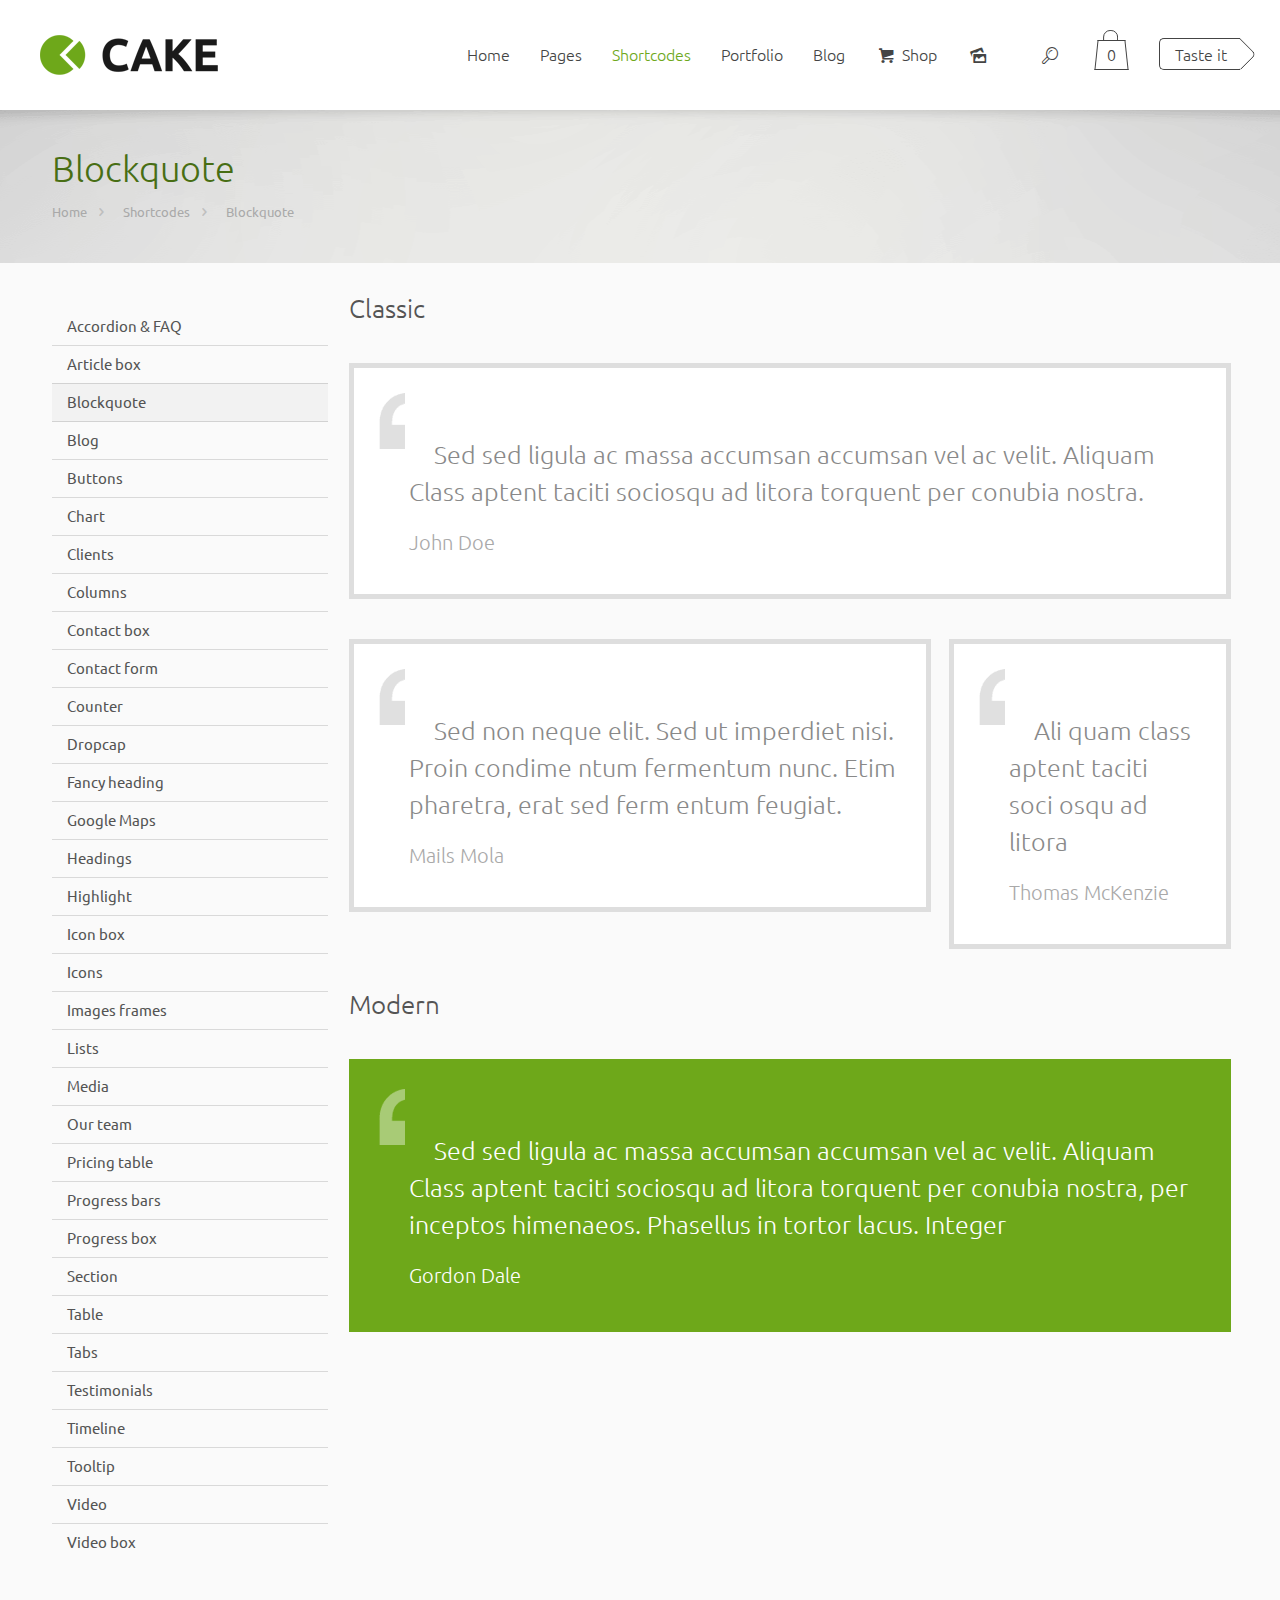
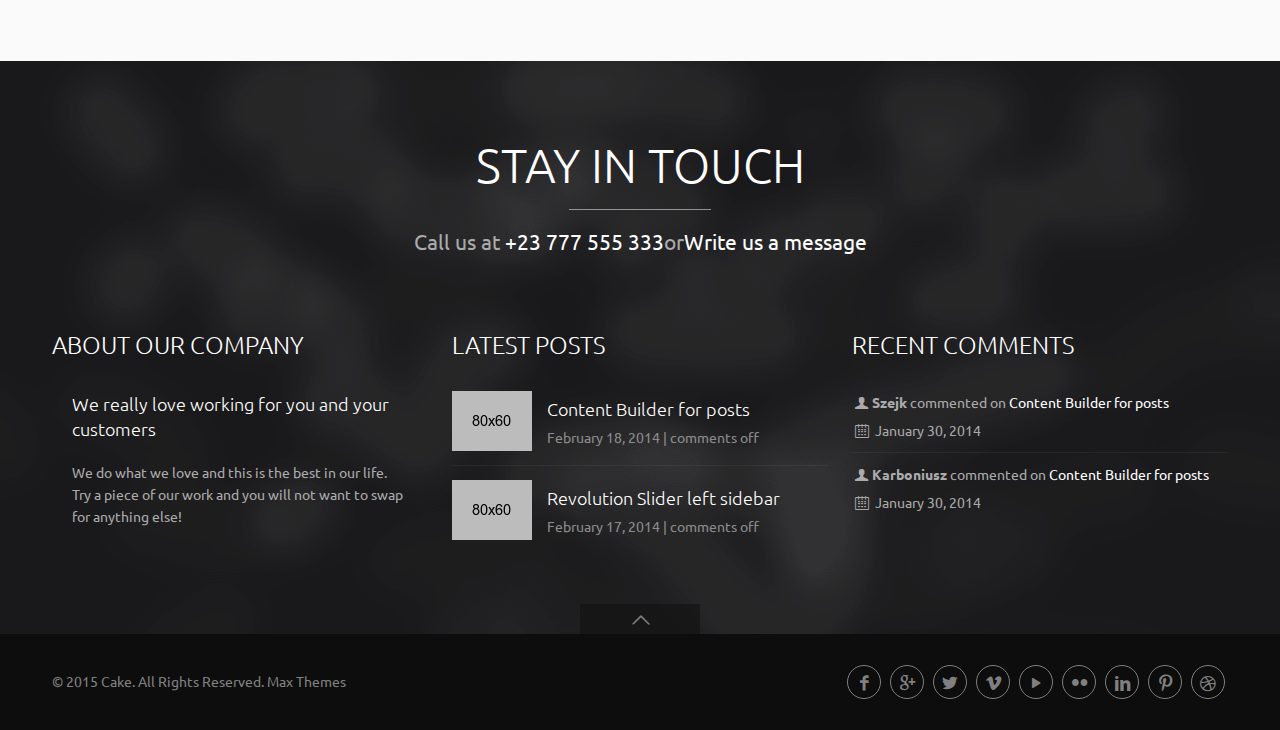
<file: themeforest-11616816-cake-responsive-multipurpose-html-theme/cake/blockquote.html>
<!DOCTYPE html>
<!--[if lt IE 7 ]><html class="ie ie6" lang="en"> <![endif]-->
<!--[if IE 7 ]><html class="ie ie7" lang="en"> <![endif]-->
<!--[if IE 8 ]><html class="ie ie8" lang="en"> <![endif]-->
<!--[if (gte IE 9)|!(IE)]><!-->

<html lang="en-US"> <!--<![endif]-->

<!-- head -->
<head>
<meta http-equiv="content-type" content="text/html;charset=UTF-8" />

<!-- meta -->
<meta charset="UTF-8" />
<meta name="viewport" content="width=device-width, initial-scale=1, maximum-scale=1">
<title>Cake</title>


<link rel="shortcut icon" href="images/favicon.ico" type="image/x-icon" />	


<link rel='stylesheet' id='contact-form-7-css'  href='css/cform.css' type='text/css' media='all' />
<link rel='stylesheet' id='tp_twitter_plugin_css-css'  href='css/tp_twitter_plugin.css' type='text/css' media='screen' />
<link rel='stylesheet' id='rs-plugin-settings-css'  href='rs-plugin/css/settings.css' type='text/css' media='all' />

<link rel='stylesheet' id='select2-css'  href='css/select.css' type='text/css' media='all' />
<link rel='stylesheet' id='woocommerce-layout-css'  href='css/woocommerce-layout.css' type='text/css' media='all' />
<link rel='stylesheet' id='woocommerce-smallscreen-css'  href='css/woocommerce-smallscreen.css' type='text/css' media='only screen and (max-width: 768px)' />
<link rel='stylesheet' id='woocommerce-general-css'  href='css/woocommerce.css' type='text/css' media='all' />
<link rel='stylesheet' id='style-css'  href='css/style.css' type='text/css' media='all' />
<link rel='stylesheet' id='prettyPhoto-css'  href='css/prettyPhoto.css' type='text/css' media='all' />
<link rel='stylesheet' id='owl-carousel-css'  href='js/owl-carousel/owl.carousel.css' type='text/css' media='all' />
<link rel='stylesheet' id='owl-theme-css'  href='js/owl-carousel/owl.theme.css' type='text/css' media='all' />
<link rel='stylesheet' id='jplayer-css'  href='css/blue.monday/jplayer.blue.monday.css' type='text/css' media='all' />
<link rel='stylesheet' id='jquery-ui-css'  href='css/ui/jquery.ui.all.css' type='text/css' media='all' />
<link rel='stylesheet' id='responsive-css'  href='css/responsive.css' type='text/css' media='all' />
<link rel='stylesheet' id='images-green-css'  href='css/skins/green/images.css' type='text/css' media='all' />
<link rel='stylesheet' id='style-colors-php-css'  href='css/style-colors.css' type='text/css' media='all' />
<link rel='stylesheet' id='style-php-css'  href='css/style-2.css' type='text/css' media='all' />
<link rel='stylesheet' id='mfn-woo-css'  href='css/woocommerce.css' type='text/css' media='all' />
<link rel="stylesheet" href="css/fonts/mfn-icons.css" media="all" />
<link rel="stylesheet" href="css/custom.css" media="all" />

<link rel='stylesheet' id='Ubuntu-css'  href='http://fonts.googleapis.com/css?family=Ubuntu%3A100%2C300%2C400%2C400italic%2C700&amp;ver=4.2' type='text/css' media='all' />


<!--[if lt IE 9]>
<script src="http://html5shiv.googlecode.com/svn/trunk/html5.js"></script>
<![endif]-->


</head>

<!-- body -->
<body class="page page-child page-template-default color-custom with_aside aside_left layout-full-width header-white header-bg sticky-header">

<!-- #Wrapper -->
<div id="Wrapper">
	<!-- #Action_bar -->
	<div id="Action_bar">
		<ul id="menu-action-menu" class="top-bar-menu">
			<li class="menu-item  current-menu-item page_item current_page_item "><a href="index.html">Home</a></li>
			<li class="menu-item  "><a href="help.html">Help Center</a></li>
			<li class="menu-item  "><a href="about-us.html">About us</a></li>
			<li class="menu-item  "><a href="contact.html">Contact</a></li>
			<li class="menu-item  menu-item-10792"><a href="#">Buy it</a></li>
		</ul>
		<div class="contact_info">
			<p class="phone">
				<i class="icon-phone"></i><a href="#">+61 (0) 3 8376 6284</a>
			</p>
			<p class="mail">
				<i class="icon-mail-line"></i><a href="#">noreply@envato.com</a>
			</p>
		</div>
	</div>
	<!-- #Header -->
	<header id="Header">
	<!-- .header_placeholder 4sticky  -->
	<div class="header_placeholder">
	</div>
	<div id="Top_bar">
		<div class="container">
			<div class="column one">
				<!-- .logo -->
				<div class="logo">
					<h1><a id="logo" href="index.html" title="Cake"><img class="scale-with-grid" src="upload/logo_dark.png" alt="Cake"/></a></h1>
				</div>
				<!-- .menu_wrapper -->
				<div class="menu_wrapper">
					<!-- .header_action_button -->
					<a id="header_action_button" href="#">Taste it</a>
					<!-- .header_cart -->
					<a id="header_cart" href="#"><span>0</span><em></em></a>
					<!-- #searchform -->
					<form method="get" id="searchform" action="#">
						<a class="icon_search icon" href="#"><i class="icon-search-line"></i></a>
						<a class="icon_close icon" href="#"><i class="icon-cancel"></i></a>
						<input type="text" class="field" name="s"  placeholder="Enter your search"/>
						<input type="submit" class="submit" value="" />
					</form>

					<!-- #menu -->
					<nav id="menu" class="menu-main-menu-container">
					<ul id="menu-main-menu" class="menu">
						<li class="menu-item  menu-item-has-children"><a href="index.html"><span>Home</span></a>
						<ul class="sub-menu ">
							<li class="menu-item  current-menu-item page_item current_page_item"><a href="index.html"><span>Home &#8211; Default</span></a></li>
							<li class="menu-item  menu-item-has-children"><a href="home-parallax.html"><span>Home &#8211; Parallax</span></a>
								<ul class="sub-menu ">
									<li class="scroll menu-item "><a href="home-parallax.html?#boxes"><span>Boxes</span></a></li>
									<li class="scroll menu-item "><a href="home-parallax.html?#video"><span>Video</span></a></li>
									<li class="scroll menu-item "><a href="home-parallax.html?#customizable"><span>Customizable</span></a></li>
									<li class="scroll menu-item "><a href="home-parallax.html?#awesome"><span>Awesome</span></a></li>
									<li class="scroll menu-item "><a href="home-parallax.html?#gallery"><span>Gallery</span></a></li>
									<li class="scroll menu-item "><a href="home-parallax.html?#clients"><span>Clients</span></a></li>
								</ul>
							</li>
							<li class="menu-item "><a href="home-corporate.html"><span>Home &#8211; Corporate</span></a></li>
							<li class="menu-item "><a href="home-business.html"><span>Home &#8211; Business</span></a></li>
							<li class="menu-item "><a href="home-blog.html"><span>Home &#8211; Blog</span></a></li>
							<li class="menu-item "><a href="home-portfolio.html"><span>Home &#8211; Portfolio</span></a></li>
							<li class="menu-item "><a href="home-hd-video.html"><span>Home &#8211; HD Video</span></a></li>
						</ul>
						</li>
						<li class="menu-item  menu-item-has-children"><a href="about-us.html"><span>Pages</span></a>
						<ul class="sub-menu ">
							<li class="menu-item "><a href="contact.html"><span><i class="icon-quote"></i> Contact</span></a></li>
							<li class="menu-item "><a href="about-us.html"><span><i class="icon-users"></i> About us</span></a></li>
							<li class="menu-item "><a href="help.html"><span><i class="icon-info"></i> Help Center</span></a></li>
							<li class="menu-item  menu-item-has-children"><a href="left-sidebar.html"><span><i class="icon-list-add"></i> Sidebars</span></a>
								<ul class="sub-menu ">
									<li class="menu-item "><a href="left-sidebar.html"><span><i class="icon-left"></i> Left sidebar</span></a></li>
									<li class="menu-item "><a href="right-sidebar.html"><span><i class="icon-right"></i> Right sidebar</span></a></li>
								</ul>
							</li>
							<li class="menu-item "><a href="gallery.html"><span><i class="icon-picture"></i> Gallery</span></a></li>
							<li class="menu-item "><a href="error.html"><span><i class="icon-flag"></i> Error 404</span></a></li>
						</ul>
						</li>
						<li class="menu-item  current-menu-item current_page_item current-menu-ancestor current-menu-parent current_page_parent current_page_ancestor menu-item-has-children"><a href="accordion.html"><span>Shortcodes</span></a>
						<ul class="sub-menu mfn-megamenu mfn-megamenu-5">
							<li class="menu-item  menu-item-has-children mfn-megamenu-cols-5"><a class="mfn-megamenu-title" href="#"><span>&#8211;</span></a>
							<ul class="sub-menu mfn-megamenu mfn-megamenu-5">
								<li class="menu-item "><a href="accordion.html"><span>Accordion &#038; FAQ</span></a></li>
								<li class="menu-item "><a href="article-box.html"><span>Article box</span></a></li>
								<li class="menu-item "><a href="blockquote.html"><span>Blockquote</span></a></li>
								<li class="menu-item "><a href="blog.html"><span>Blog</span></a></li>
								<li class="menu-item "><a href="buttons.html"><span>Buttons</span></a></li>
								<li class="menu-item "><a href="chart.html"><span>Chart</span></a></li>
								<li class="menu-item "><a href="clients.html"><span>Clients</span></a></li>
							</ul>
							</li>
							<li class="menu-item  menu-item-has-children mfn-megamenu-cols-5"><a class="mfn-megamenu-title" href="#"><span>&#8211;</span></a>
							<ul class="sub-menu mfn-megamenu mfn-megamenu-5">
								<li class="menu-item "><a href="full-width.html"><span>Columns full width</span></a></li>
								<li class="menu-item "><a href="with-sidebar.html"><span>Columns with sidebar</span></a></li>
								<li class="menu-item "><a href="contact-box.html"><span>Contact box</span></a></li>
								<li class="menu-item "><a href="contact-form.html"><span>Contact form</span></a></li>
								<li class="menu-item "><a href="counter.html"><span>Counter</span></a></li>
								<li class="menu-item "><a href="dropcap.html"><span>Dropcap <i class="icon-star"></i></span></a></li>
								<li class="menu-item "><a href="fancy-heading.html"><span>Fancy heading</span></a></li>
							</ul>
							</li>
							<li class="menu-item  menu-item-has-children mfn-megamenu-cols-5"><a class="mfn-megamenu-title" href="#"><span>&#8211;</span></a>
							<ul class="sub-menu mfn-megamenu mfn-megamenu-5">
								<li class="menu-item "><a href="google-maps.html"><span>Google Maps</span></a></li>
								<li class="menu-item "><a href="headings.html"><span>Headings</span></a></li>
								<li class="menu-item "><a href="highlight.html"><span>Highlight</span></a></li>
								<li class="menu-item "><a href="icon-box.html"><span>Icon box</span></a></li>
								<li class="menu-item "><a href="icons.html"><span>Icons</span></a></li>
								<li class="menu-item "><a href="image-frames.html"><span>Images frames</span></a></li>
								<li class="menu-item "><a href="lists.html"><span>Lists</span></a></li>
							</ul>
							</li>
							<li class="menu-item  menu-item-has-children mfn-megamenu-cols-5"><a class="mfn-megamenu-title" href="#"><span>&#8211;</span></a>
							<ul class="sub-menu mfn-megamenu mfn-megamenu-5">
								<li class="menu-item "><a href="our-team.html"><span>Our team</span></a></li>
								<li class="menu-item "><a href="pricing-table.html"><span>Pricing table</span></a></li>
								<li class="menu-item "><a href="progress-bars.html"><span>Progress bars</span></a></li>
								<li class="menu-item "><a href="progress-box.html"><span>Progress box</span></a></li>
								<li class="menu-item "><a href="singleprod.html"><span>Single Product</span></a></li>
								<li class="menu-item "><a href="table.html"><span>Table</span></a></li>
								<li class="menu-item "><a href="tabs.html"><span>Tabs</span></a></li>
							</ul>
							</li>
							<li class="menu-item  menu-item-has-children mfn-megamenu-cols-5"><a class="mfn-megamenu-title" href="#"><span>&#8211;</span></a>
							<ul class="sub-menu mfn-megamenu mfn-megamenu-5">
								<li class="menu-item "><a href="testimonials.html"><span>Testimonials</span></a></li>
								<li class="menu-item "><a href="timeline.html"><span>Timeline</span></a></li>
								<li class="menu-item "><a href="tooltip.html"><span>Tooltip <i class="icon-star"></i></span></a></li>
								<li class="menu-item "><a href="video.html"><span>Video</span></a></li>
								<li class="menu-item "><a href="video-box.html"><span>Video box</span></a></li>
								<li class="menu-item "><a href="media.html"><span>Media</span></a></li>
							</ul>
							</li>
						</ul>
						</li>
						<li class="menu-item  menu-item-has-children"><a href="portfolio.html"><span>Portfolio</span></a>
						<ul class="sub-menu ">
							<li class="menu-item "><a href="portfolio-list.html"><span>List</span></a></li>
							<li class="menu-item "><a href="portfolio-twocolumn.html"><span>Two columns</span></a></li>
							<li class="menu-item "><a href="portfolio-threcolumn.html"><span>Three columns</span></a></li>
							<li class="menu-item "><a href="portfolio-fourcolumn.html"><span>Four columns</span></a></li>
							<li class="menu-item "><a href="portfolio-filter.html"><span>jQuery filtering</span></a></li>
							<li class="menu-item "><a href="portfolio-full-width.html"><span>Full width</span></a></li>
							<li class="menu-item  menu-item-has-children"><a href="portfolio-sidebar.html"><span>With Sidebar</span></a>
								<ul class="sub-menu ">
									<li class="menu-item "><a href="portfoliofull-list.html"><span>List</span></a></li>
									<li class="menu-item "><a href="portfoliofull-two.html"><span>Two columns</span></a></li>
									<li class="menu-item "><a href="portfoliofull-three.html"><span>Three columns</span></a></li>
									<li class="menu-item "><a href="portfoliofull-four.html"><span>Four columns</span></a></li>
									<li class="menu-item "><a href="portfoliofull-filter.html"><span>jQuery filtering</span></a></li>
								</ul>
							</li>
							<li class="menu-item  menu-item-has-children"><a href="content-builder.html"><span>Single Item</span></a>
							<ul class="sub-menu ">
								<li class="menu-item menu-item-object-portfolio"><a href="content-builder.html"><span>Content Builder for portfolio</span></a></li>
								<li class="menu-item menu-item-object-portfolio"><a href="revolution-slider.html"><span>Revolution slider right sidebar</span></a></li>
								<li class="menu-item menu-item-object-portfolio"><a href="video-with-left-sidebar.html"><span>Video with left sidebar</span></a></li>
							</ul>
							</li>
						</ul>
						</li>
						<li class="menu-item  menu-item-has-children"><a href="blog.html"><span>Blog</span></a>
						<ul class="sub-menu ">
							<li class="menu-item "><a href="blog-classic.html"><span>Classic</span></a></li>
							<li class="menu-item "><a href="blog-modern.html"><span>Modern</span></a></li>
							<li class="menu-item "><a href="blog-masonry.html"><span>Masonry</span></a></li>
							<li class="menu-item  menu-item-has-children"><a href="blogfullwidth.html"><span>Full Width</span></a>
							<ul class="sub-menu ">
								<li class="menu-item "><a href="blogfull-classic.html"><span>Classic</span></a></li>
								<li class="menu-item "><a href="blogfull-modern.html"><span>Modern</span></a></li>
								<li class="menu-item "><a href="blogfull-masonry.html"><span>Masonry</span></a></li>
							</ul>
							</li>
							<li class="menu-item  menu-item-has-children"><a href="single-post.html"><span>Single Post</span></a>
							<ul class="sub-menu ">
								<li class="menu-item menu-item-object-post"><a href="blogcontent-builder.html"><span>Content Builder for posts</span></a></li>
								<li class="menu-item menu-item-object-post"><a href="post-with-right-sidebar.html"><span>Vimeo with right sidebar</span></a></li>
								<li class="menu-item menu-item-object-post"><a href="blogrevolution-slider.html"><span>Revolution Slider left sidebar</span></a></li>
								<li class="menu-item menu-item-object-post"><a href="vimeo-youtube.html"><span>Vimeo &#038; YouTube video post</span></a></li>
							</ul>
							</li>
						</ul>
						</li>
						<li class="menu-item "><a href="shop.html"><span><i class="icon-basket"></i> Shop</span></a></li>
						<li class="menu-item "><a href="showcase.html"><span><i class="icon-picture"></i></span></a></li>
					</ul>
					</nav><a class="responsive-menu-toggle" href="#"><i class='icon-menu'></i></a>
				</div>
			</div>
		</div>
	</div>

	<div id="Subheader">
		<div class="container">
			<div class="column one">
				<h1 class="title">Blockquote</h1>
				<ul class="breadcrumbs">
					<li class="home"><a href="index.html">Home</a><span><i class="icon-right-open"></i></span></li>
					<li><a href="#">Shortcodes</a><span><i class="icon-right-open"></i></span></li>
					<li><a href="#">Blockquote</a></li>
				</ul>
			</div>
		</div>
	</div>

	</header>


	<!-- #Content -->
	<div id="Content">
		<div class="content_wrapper clearfix">
			<!-- .sections_group -->
			<div class="sections_group">
				<div class="section pad0" >
					<div class="section_wrapper clearfix">
						<div class="items_group clearfix">
							<div class="column one column_column">
								<h4 style="margin-bottom: 0;">Classic</h4>
							</div>
							<div class="column one column_blockquote">
								<div class="blockquote blockquote_classic">
									<div class="blockquote_wrapper">
										<blockquote>
											Sed sed ligula ac massa accumsan accumsan vel ac velit. Aliquam Class aptent taciti sociosqu ad litora torquent per conubia nostra.
										</blockquote>
										<div class="author">
											<a href="#">John Doe</a>
										</div>
									</div>
								</div>
							</div>
							<div class="column two-third column_blockquote">
								<div class="blockquote blockquote_classic">
									<div class="blockquote_wrapper">
										<blockquote>
											Sed non neque elit. Sed ut imperdiet nisi. Proin condime ntum fermentum nunc. Etim pharetra, erat sed ferm entum feugiat.
										</blockquote>
										<div class="author">
											<a href="#">Mails Mola</a>
										</div>
									</div>
								</div>
							</div>
							<div class="column one-third column_blockquote">
								<div class="blockquote blockquote_classic">
									<div class="blockquote_wrapper">
										<blockquote>
											 Ali quam class aptent taciti soci osqu ad litora
										</blockquote>
										<div class="author">
											<a href="#">Thomas McKenzie</a>
										</div>
									</div>
								</div>
							</div>
							<div class="column one column_column">
								<h4 style="margin-bottom: 0;">Modern</h4>
							</div>
							<div class="column one column_blockquote">
								<div class="blockquote blockquote_modern">
									<div class="blockquote_wrapper">
										<blockquote>
											Sed sed ligula ac massa accumsan accumsan vel ac velit. Aliquam Class aptent taciti sociosqu ad litora torquent per conubia nostra, per inceptos himenaeos. Phasellus in tortor lacus. Integer
										</blockquote>
										<div class="author">
											<a href="#">Gordon Dale</a>
										</div>
									</div>
								</div>
							</div>
						</div>
					</div>
				</div>
				<div class="section the_content">
					<div class="section_wrapper">
						<div class="the_content_wrapper">
						</div>
					</div>
				</div>
			</div>
			<!-- .four-columns - sidebar -->
			<div class="four columns">
				<div class="widget-area clearfix">
					<aside id="widget_mfn_menu-2" class="widget widget_mfn_menu">
					<ul class="menu">
						<li class="page_item page-item-116"><a href="accordion.html">Accordion &#038; FAQ</a></li>
						<li class="page_item page-item-10453"><a href="article-box.html">Article box</a></li>
						<li class="page_item page-item-38 current_page_item"><a href="blockquote.html">Blockquote</a></li>
						<li class="page_item page-item-10456"><a href="blog.html">Blog</a></li>
						<li class="page_item page-item-73"><a href="buttons.html">Buttons</a></li>
						<li class="page_item page-item-10467"><a href="chart.html">Chart</a></li>
						<li class="page_item page-item-10470"><a href="clients.html">Clients</a></li>
						<li class="page_item page-item-722 page_item_has_children"><a href="columns-2.html">Columns</a></li>
						<li class="page_item page-item-5680"><a href="contact-box.html">Contact box</a></li>
						<li class="page_item page-item-5721"><a href="contact-form.html">Contact form</a></li>
						<li class="page_item page-item-10482"><a href="counter.html">Counter</a></li>
						<li class="page_item page-item-10779"><a href="dropcap.html">Dropcap</a></li>
						<li class="page_item page-item-9508"><a href="fancy-heading.html">Fancy heading</a></li>
						<li class="page_item page-item-4998"><a href="google-maps.html">Google Maps</a></li>
						<li class="page_item page-item-34"><a href="headings.html">Headings</a></li>
						<li class="page_item page-item-8487"><a href="highlight.html">Highlight</a></li>
						<li class="page_item page-item-10491"><a href="icon-box.html">Icon box</a></li>
						<li class="page_item page-item-3445"><a href="icons.html">Icons</a></li>
						<li class="page_item page-item-87"><a href="image-frames.html">Images frames</a></li>
						<li class="page_item page-item-93"><a href="lists.html">Lists</a></li>
						<li class="page_item page-item-6555"><a href="media.html">Media</a></li>
						<li class="page_item page-item-5175"><a href="our-team.html">Our team</a></li>
						<li class="page_item page-item-121"><a href="pricing-table.html">Pricing table</a></li>
						<li class="page_item page-item-9400"><a href="progress-bars.html">Progress bars</a></li>
						<li class="page_item page-item-10503"><a href="progress-box.html">Progress box</a></li>
						<li class="page_item page-item-9511"><a href="section.html">Section</a></li>
						<li class="page_item page-item-8448"><a href="table.html">Table</a></li>
						<li class="page_item page-item-95"><a href="tabs.html">Tabs</a></li>
						<li class="page_item page-item-7006"><a href="testimonials.html">Testimonials</a></li>
						<li class="page_item page-item-9228"><a href="timeline.html">Timeline</a></li>
						<li class="page_item page-item-10781"><a href="tooltip.html">Tooltip</a></li>
						<li class="page_item page-item-99"><a href="video.html">Video</a></li>
						<li class="page_item page-item-10507"><a href="video-box.html">Video box</a></li>
					</ul>
					</aside>
				</div>
			</div>
		</div>
	</div>

	<!-- #Footer -->
	<footer id="Footer" class="clearfix">

	<div class="footer_action">
		<div class="container">
			<div class="column one column_column">
				<aside id="text-2" class="widget widget_text">
				<h2>STAY IN TOUCH</h2>
				<hr class="hr_narrow">
				<div class="textwidget">
					Call us at <a href="#">+23 777 555 333</a><span>or</span><a href="contact.html">Write us a message</a>
				</div>
				</aside>
			</div>
		</div>
	</div>

	<div class="widgets_wrapper">
		<div class="container">

			<div class="one-third column">
				<aside id="text-5" class="widget widget_text">
				<h4>About our company</h4>
				<div class="textwidget">
					<h6>We really love working for you and your customers</h6>
					<p>
						We do what we love and this is the best in our life. Try a piece of our work and you will not want to swap for anything else!
					</p>
				</div>
				</aside>
			</div>

			<div class="one-third column">
				<aside id="widget_mfn_recent_posts-2" class="widget widget_mfn_recent_posts">
				<h4>Latest posts</h4>
				<div class="Recent_posts">
					<ul>
						<li class="post-519 post type-post status-publish format-standard has-post-thumbnail hentry category-motion tag-css3 tag-framework tag-wordpress">
						<div class="photo">
							<img width="80" height="60" src="upload/1-80x60.jpg" class="scale-with-grid wp-post-image" alt="1"/>
						</div>
						<div class="desc ">
							<h6><a class="title" href="#">Content Builder for posts</a></h6>
							<p>
								<span class="date">February 18, 2014</span> | <span class="comments">comments off</span>
							</p>
						</div>
						</li>
						<li class="post-507 post type-post status-publish format-standard has-post-thumbnail hentry category-jquery tag-themeforest">
						<div class="photo">
							<img width="80" height="60" src="upload/3-80x60.jpg" class="scale-with-grid wp-post-image" alt="3"/>
						</div>
						<div class="desc ">
							<h6><a class="title" href="#">Revolution Slider left sidebar</a></h6>
							<p>
								<span class="date">February 17, 2014</span> | <span class="comments">comments off</span>
							</p>
						</div>
						</li>
					</ul>
				</div>
				</aside>
			</div>

			<div class="one-third column">
				<aside id="widget_mfn_recent_comments-2" class="widget widget_mfn_recent_comments">
				<h4>Recent comments</h4>
				<div class="Recent_comments">
					<ul>
						<li>
						<p>
							<i class="icon-user"></i><strong>Szejk</strong> commented on <a href="#" title="Szejk | Content Builder for posts">Content Builder for posts</a>
						</p>
						<span class="date"><i class="icon-calendar-line"></i> January 30, 2014</span></li>
						<li>
						<p>
							<i class="icon-user"></i><strong>Karboniusz</strong> commented on <a href="#" title="Karboniusz | Content Builder for posts">Content Builder for posts</a>
						</p>
						<span class="date"><i class="icon-calendar-line"></i> January 30, 2014</span></li>
					</ul>
				</div>
				</aside>
			</div>
		</div>
	</div>

	<div class="footer_copy">
		<div class="container">
			<div class="column one">
				<a id="back_to_top" href="#"><i class="icon-up-open-big"></i></a>
				<!-- Copyrights -->
				<div class="copyright">
					 &copy; 2015 Cake. All Rights Reserved. <a target="_blank" rel="nofollow" href="#">Max Themes</a>
				</div>
				<!-- Social -->
				<div class="social">
					<ul>
						<li class="facebook"><a target="_blank" href="#" title="Facebook"><i class="icon-facebook"></i></a></li>
						<li class="googleplus"><a target="_blank" href="#" title="Google+"><i class="icon-gplus"></i></a></li>
						<li class="twitter"><a target="_blank" href="#" title="Twitter"><i class="icon-twitter"></i></a></li>
						<li class="vimeo"><a target="_blank" href="#" title="Vimeo"><i class="icon-vimeo"></i></a></li>
						<li class="youtube"><a target="_blank" href="#" title="YouTube"><i class="icon-play"></i></a></li>
						<li class="flickr"><a target="_blank" href="#" title="Flickr"><i class="icon-flickr"></i></a></li>
						<li class="linked_in"><a target="_blank" href="#" title="LinkedIn"><i class="icon-linkedin"></i></a></li>
						<li class="pinterest"><a target="_blank" href="#" title="Pinterest"><i class="icon-pinterest"></i></a></li>
						<li class="dribbble"><a target="_blank" href="#" title="Dribbble"><i class="icon-dribbble"></i></a></li>
					</ul>
				</div>
			</div>
		</div>
	</div>
	</footer>
</div>




<script type='text/javascript' src='js/jquery/jquery.js'></script>
<script type='text/javascript' src='js/jquery/jquery-migrate.min.js'></script>
<script type='text/javascript' src='rs-plugin/js/jquery.themepunch.tools.min.js'></script>
<script type='text/javascript' src='rs-plugin/js/jquery.themepunch.revolution.min.js'></script>


<script type='text/javascript' src='js/jquery.form.min.js'></script>

<script type='text/javascript' src='js/frontend/add-to-cart.min.js'></script>
<script type='text/javascript' src='js/select2/select2.min.js'></script>
<script type='text/javascript' src='js/jquery-blockui/jquery.blockUI.min.js'></script>
<script type='text/javascript' src='js/frontend/woocommerce.min.js'></script>
<script type='text/javascript' src='js/jquery-cookie/jquery.cookie.min.js'></script>
<script type='text/javascript' src='http://maps.google.com/maps/api/js?sensor=false&amp;ver=1.3.4'></script>

<script type='text/javascript' src='js/frontend/cart-fragments.min.js'></script>
<script type='text/javascript' src='js/jquery/ui/core.min.js'></script>
<script type='text/javascript' src='js/jquery/ui/widget.min.js'></script>
<script type='text/javascript' src='js/jquery/ui/mouse.min.js'></script>
<script type='text/javascript' src='js/jquery/ui/sortable.min.js'></script>
<script type='text/javascript' src='js/jquery/ui/tabs.min.js'></script>
<script type='text/javascript' src='js/jquery/ui/accordion.min.js'></script>
<script type='text/javascript' src='js/owl-carousel/owl.carousel.min.js'></script>
<script type='text/javascript' src='js/jquery.jplayer.min.js'></script>
<script type='text/javascript' src='js/jquery.plugins.js'></script>
<script type='text/javascript' src='js/mfn.menu.js'></script>
<script type='text/javascript' src='js/scripts.js'></script>

<script>
//<![CDATA[
jQuery(window).load(function(){
var retina = window.devicePixelRatio > 1 ? true : false;if(retina){var retinaEl = jQuery("#logo img");var retinaLogoW = retinaEl.width();var retinaLogoH = retinaEl.height();retinaEl.attr("src","upload/logo_retina.png").width(retinaLogoW).height(retinaLogoH)}});
//]]>
</script>




</body>
</html>
</file>
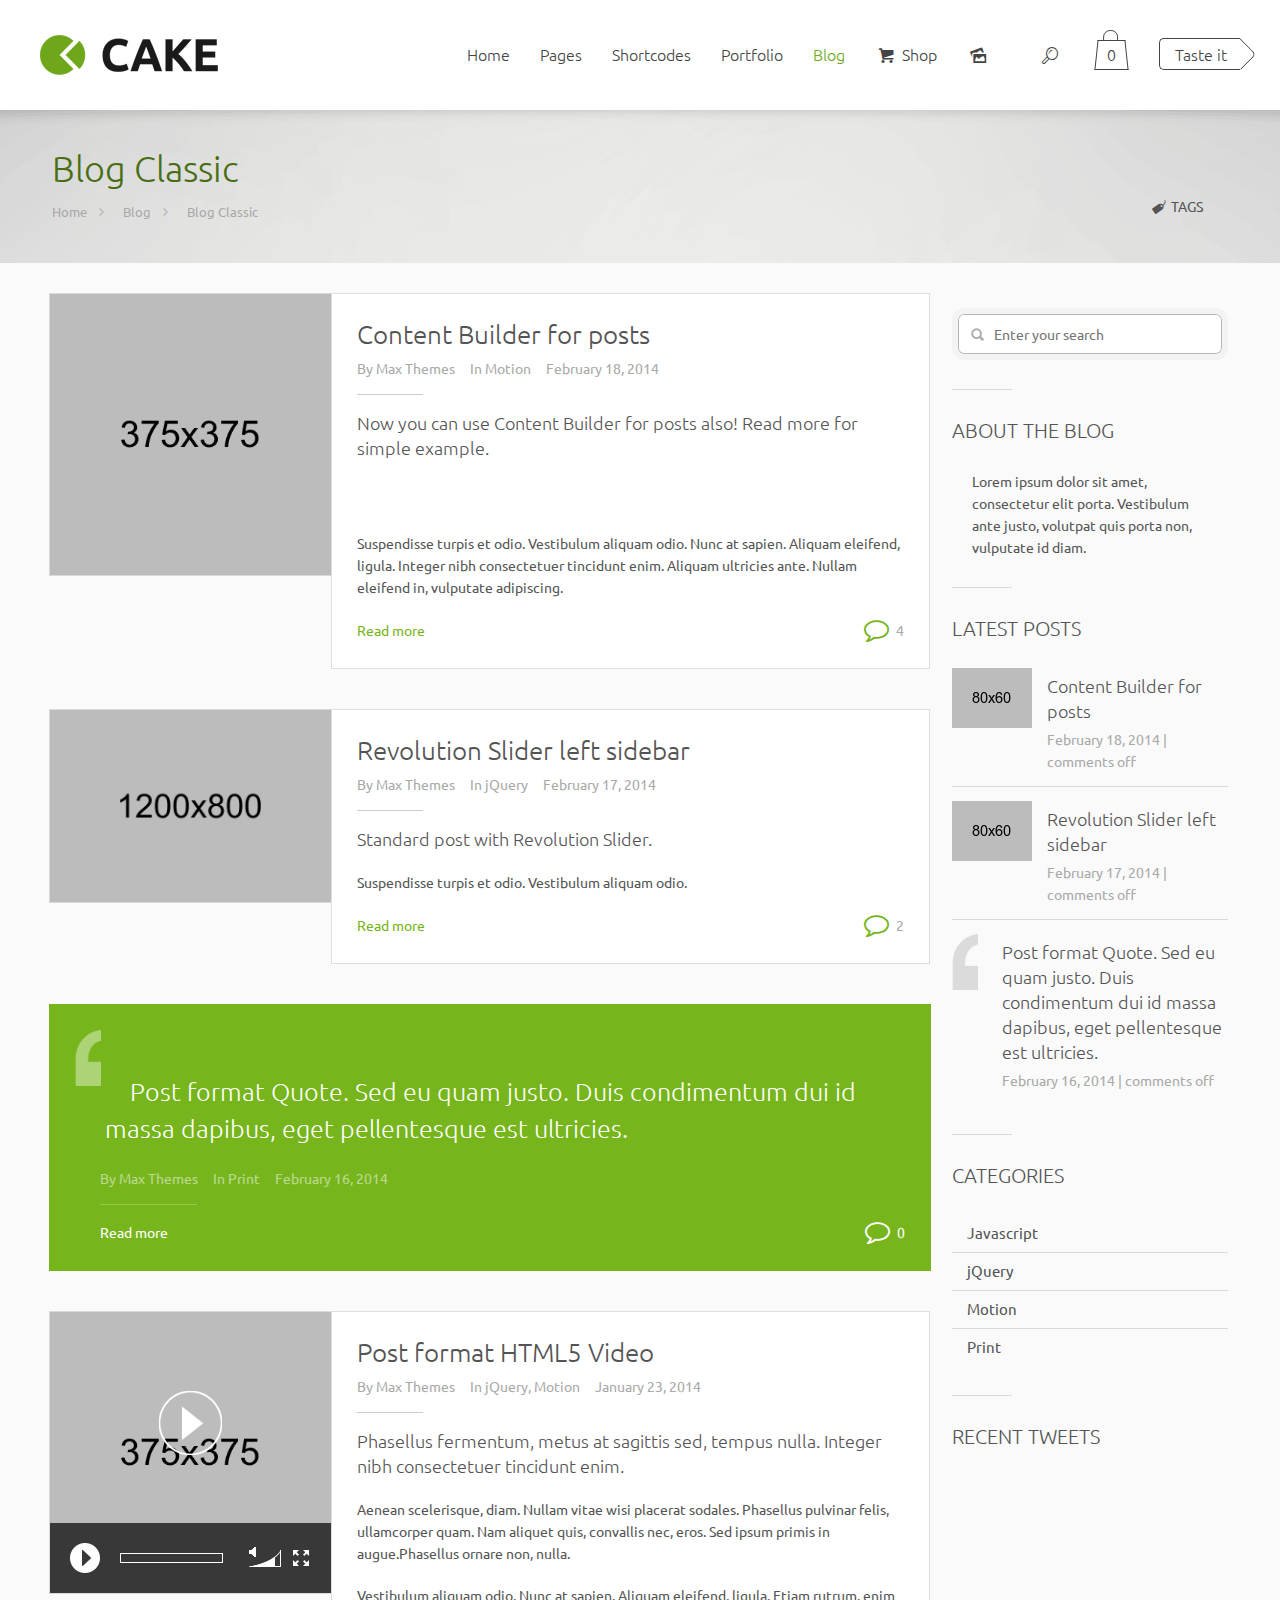
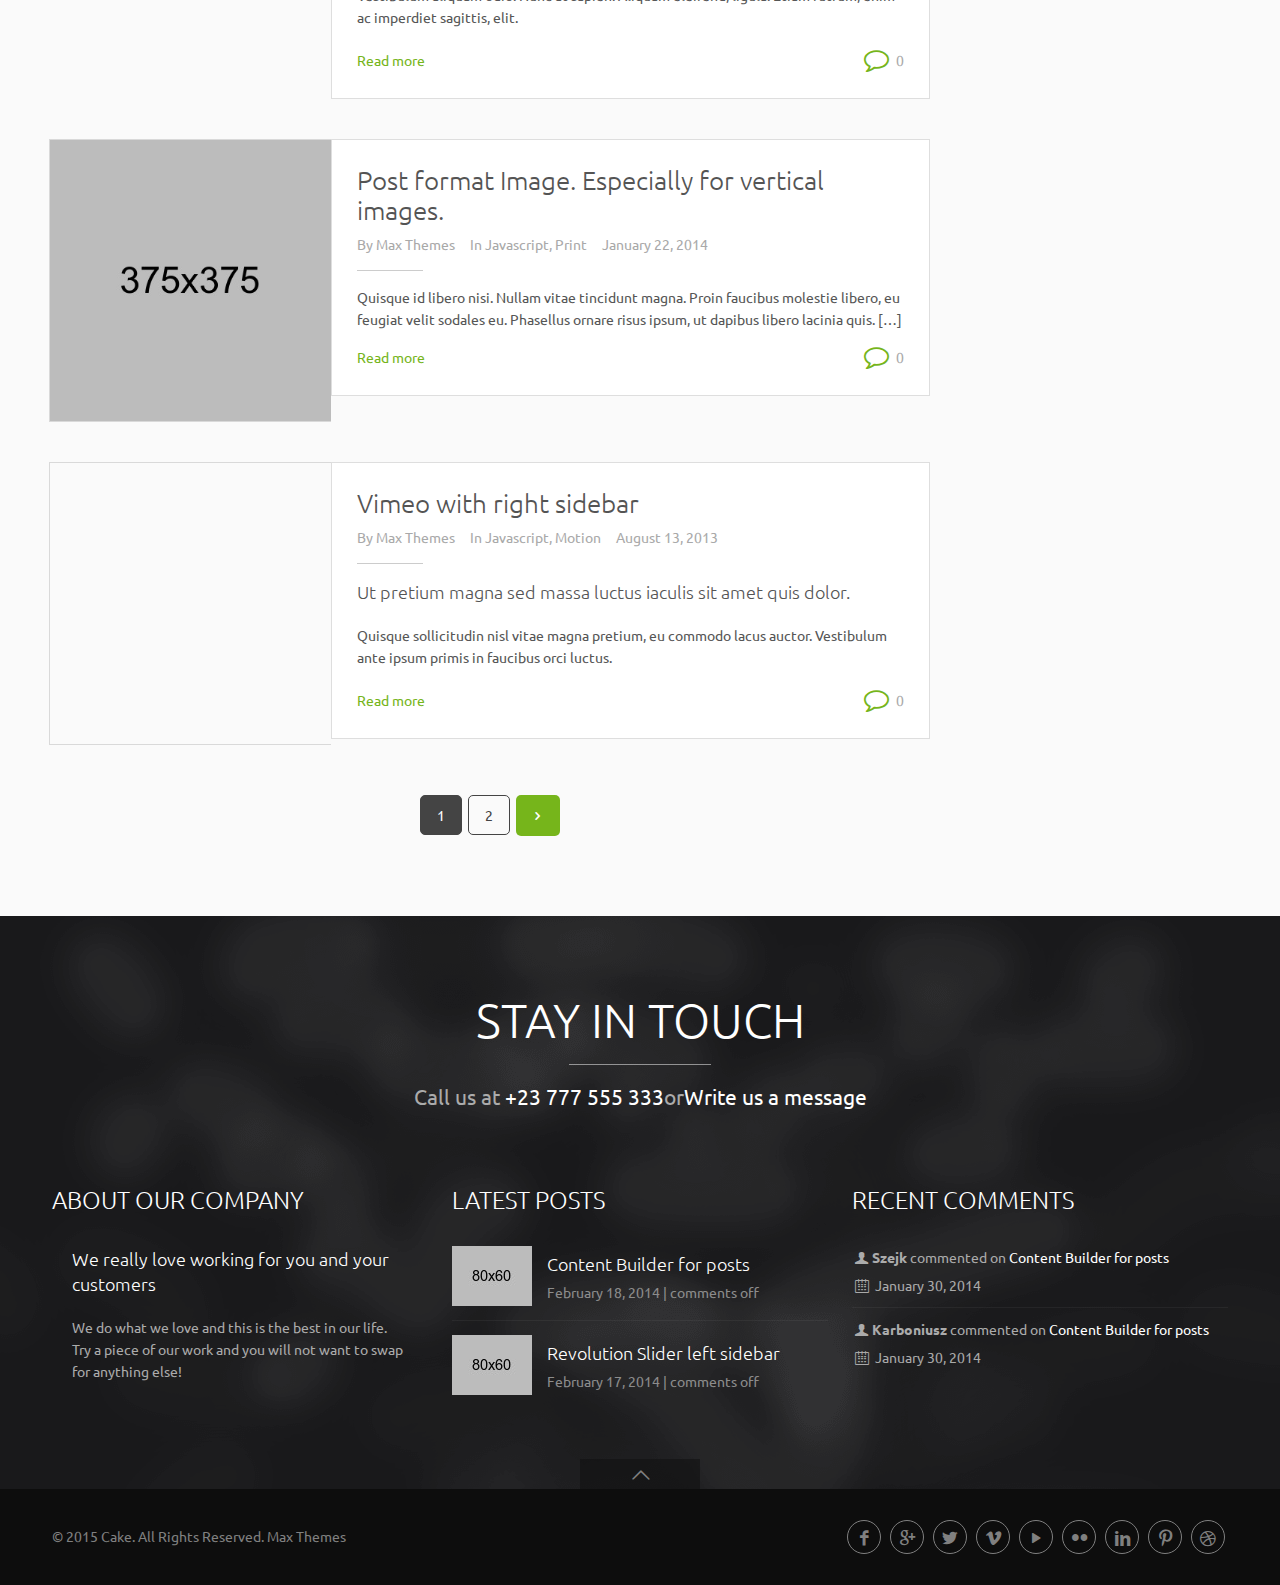
<file: themeforest-11616816-cake-responsive-multipurpose-html-theme/cake/blog-classic.html>
<!DOCTYPE html>
<!--[if lt IE 7 ]><html class="ie ie6" lang="en"> <![endif]-->
<!--[if IE 7 ]><html class="ie ie7" lang="en"> <![endif]-->
<!--[if IE 8 ]><html class="ie ie8" lang="en"> <![endif]-->
<!--[if (gte IE 9)|!(IE)]><!-->
<html lang="en-US"> <!--<![endif]-->

<!-- head -->
<head>
<meta http-equiv="content-type" content="text/html;charset=UTF-8" />

<!-- meta -->
<meta charset="UTF-8" />
<meta name="viewport" content="width=device-width, initial-scale=1, maximum-scale=1">
<title>Cake</title>


<link rel="shortcut icon" href="images/favicon.ico" type="image/x-icon" />	


<link rel='stylesheet' id='contact-form-7-css'  href='css/cform.css' type='text/css' media='all' />
<link rel='stylesheet' id='tp_twitter_plugin_css-css'  href='css/tp_twitter_plugin.css' type='text/css' media='screen' />
<link rel='stylesheet' id='rs-plugin-settings-css'  href='rs-plugin/css/settings.css' type='text/css' media='all' />

<link rel='stylesheet' id='select2-css'  href='css/select.css' type='text/css' media='all' />
<link rel='stylesheet' id='woocommerce-layout-css'  href='css/woocommerce-layout.css' type='text/css' media='all' />
<link rel='stylesheet' id='woocommerce-smallscreen-css'  href='css/woocommerce-smallscreen.css' type='text/css' media='only screen and (max-width: 768px)' />
<link rel='stylesheet' id='woocommerce-general-css'  href='css/woocommerce.css' type='text/css' media='all' />
<link rel='stylesheet' id='style-css'  href='css/style.css' type='text/css' media='all' />
<link rel='stylesheet' id='prettyPhoto-css'  href='css/prettyPhoto.css' type='text/css' media='all' />
<link rel='stylesheet' id='owl-carousel-css'  href='js/owl-carousel/owl.carousel.css' type='text/css' media='all' />
<link rel='stylesheet' id='owl-theme-css'  href='js/owl-carousel/owl.theme.css' type='text/css' media='all' />
<link rel='stylesheet' id='jplayer-css'  href='css/blue.monday/jplayer.blue.monday.css' type='text/css' media='all' />
<link rel='stylesheet' id='jquery-ui-css'  href='css/ui/jquery.ui.all.css' type='text/css' media='all' />
<link rel='stylesheet' id='responsive-css'  href='css/responsive.css' type='text/css' media='all' />
<link rel='stylesheet' id='images-green-css'  href='css/skins/green/images.css' type='text/css' media='all' />
<link rel='stylesheet' id='mediaelement-css'  href='js/mediaelement/mediaelementplayer.min.css' type='text/css' media='all' />
<link rel='stylesheet' id='wp-mediaelement-css'  href='js/mediaelement/wp-mediaelement.css' type='text/css' media='all' />
<link rel='stylesheet' id='style-colors-php-css'  href='css/style-colors.css' type='text/css' media='all' />
<link rel='stylesheet' id='style-php-css'  href='css/style-2.css' type='text/css' media='all' />
<link rel='stylesheet' id='mfn-woo-css'  href='css/woocommerce.css' type='text/css' media='all' />
<link rel="stylesheet" href="css/fonts/mfn-icons.css" media="all" />
<link rel="stylesheet" href="css/custom.css" media="all" />

<link rel='stylesheet' id='Ubuntu-css'  href='http://fonts.googleapis.com/css?family=Ubuntu%3A100%2C300%2C400%2C400italic%2C700&amp;ver=4.2' type='text/css' media='all' />


<!--[if lt IE 9]>
<script src="http://html5shiv.googlecode.com/svn/trunk/html5.js"></script>
<![endif]-->


</head>

<!-- body -->
<body class="page page-child page-template-default color-custom layout-full-width header-white header-bg sticky-header  with_aside aside_right">

<!-- #Wrapper -->
<div id="Wrapper">
	<!-- #Action_bar -->
	<div id="Action_bar">
		<ul id="menu-action-menu" class="top-bar-menu">
			<li class="menu-item  current-menu-item page_item current_page_item "><a href="index.html">Home</a></li>
			<li class="menu-item  "><a href="help.html">Help Center</a></li>
			<li class="menu-item  "><a href="about-us.html">About us</a></li>
			<li class="menu-item  "><a href="contact.html">Contact</a></li>
			<li class="menu-item  menu-item-10792"><a href="#">Buy it</a></li>
		</ul>
		<div class="contact_info">
			<p class="phone">
				<i class="icon-phone"></i><a href="#">+61 (0) 3 8376 6284</a>
			</p>
			<p class="mail">
				<i class="icon-mail-line"></i><a href="#">noreply@envato.com</a>
			</p>
		</div>
	</div>
	<!-- #Header -->
	<header id="Header">
	<!-- .header_placeholder 4sticky  -->
	<div class="header_placeholder">
	</div>
	<div id="Top_bar">
		<div class="container">
			<div class="column one">
				<!-- .logo -->
				<div class="logo">
					<h1><a id="logo" href="index.html" title="Cake"><img class="scale-with-grid" src="upload/logo_dark.png" alt="Cake"/></a></h1>
				</div>
				<!-- .menu_wrapper -->
				<div class="menu_wrapper">
					<!-- .header_action_button -->
					<a id="header_action_button" href="#">Taste it</a>
					<!-- .header_cart -->
					<a id="header_cart" href="#"><span>0</span><em></em></a>
					<!-- #searchform -->
					<form method="get" id="searchform" action="#">
						<a class="icon_search icon" href="#"><i class="icon-search-line"></i></a>
						<a class="icon_close icon" href="#"><i class="icon-cancel"></i></a>
						<input type="text" class="field" name="s"  placeholder="Enter your search"/>
						<input type="submit" class="submit" value="" />
					</form>

					<!-- #menu -->
					<nav id="menu" class="menu-main-menu-container">
					<ul id="menu-main-menu" class="menu">
						<li class="menu-item  menu-item-has-children"><a href="index.html"><span>Home</span></a>
						<ul class="sub-menu ">
							<li class="menu-item  current-menu-item page_item current_page_item"><a href="index.html"><span>Home &#8211; Default</span></a></li>
							<li class="menu-item  menu-item-has-children"><a href="home-parallax.html"><span>Home &#8211; Parallax</span></a>
								<ul class="sub-menu ">
									<li class="scroll menu-item "><a href="home-parallax.html?#boxes"><span>Boxes</span></a></li>
									<li class="scroll menu-item "><a href="home-parallax.html?#video"><span>Video</span></a></li>
									<li class="scroll menu-item "><a href="home-parallax.html?#customizable"><span>Customizable</span></a></li>
									<li class="scroll menu-item "><a href="home-parallax.html?#awesome"><span>Awesome</span></a></li>
									<li class="scroll menu-item "><a href="home-parallax.html?#gallery"><span>Gallery</span></a></li>
									<li class="scroll menu-item "><a href="home-parallax.html?#clients"><span>Clients</span></a></li>
								</ul>
							</li>
							<li class="menu-item "><a href="home-corporate.html"><span>Home &#8211; Corporate</span></a></li>
							<li class="menu-item "><a href="home-business.html"><span>Home &#8211; Business</span></a></li>
							<li class="menu-item "><a href="home-blog.html"><span>Home &#8211; Blog</span></a></li>
							<li class="menu-item "><a href="home-portfolio.html"><span>Home &#8211; Portfolio</span></a></li>
							<li class="menu-item "><a href="home-hd-video.html"><span>Home &#8211; HD Video</span></a></li>
						</ul>
						</li>
						<li class="menu-item  menu-item-has-children"><a href="about-us.html"><span>Pages</span></a>
						<ul class="sub-menu ">
							<li class="menu-item "><a href="contact.html"><span><i class="icon-quote"></i> Contact</span></a></li>
							<li class="menu-item "><a href="about-us.html"><span><i class="icon-users"></i> About us</span></a></li>
							<li class="menu-item "><a href="help.html"><span><i class="icon-info"></i> Help Center</span></a></li>
							<li class="menu-item  menu-item-has-children"><a href="left-sidebar.html"><span><i class="icon-list-add"></i> Sidebars</span></a>
								<ul class="sub-menu ">
									<li class="menu-item "><a href="left-sidebar.html"><span><i class="icon-left"></i> Left sidebar</span></a></li>
									<li class="menu-item "><a href="right-sidebar.html"><span><i class="icon-right"></i> Right sidebar</span></a></li>
								</ul>
							</li>
							<li class="menu-item "><a href="gallery.html"><span><i class="icon-picture"></i> Gallery</span></a></li>
							<li class="menu-item "><a href="error.html"><span><i class="icon-flag"></i> Error 404</span></a></li>
						</ul>
						</li>
						<li class="menu-item  menu-item-has-children"><a href="accordion.html"><span>Shortcodes</span></a>
						<ul class="sub-menu mfn-megamenu mfn-megamenu-5">
							<li class="menu-item  menu-item-has-children mfn-megamenu-cols-5"><a class="mfn-megamenu-title" href="#"><span>&#8211;</span></a>
							<ul class="sub-menu mfn-megamenu mfn-megamenu-5">
								<li class="menu-item "><a href="accordion.html"><span>Accordion &#038; FAQ</span></a></li>
								<li class="menu-item "><a href="article-box.html"><span>Article box</span></a></li>
								<li class="menu-item "><a href="blockquote.html"><span>Blockquote</span></a></li>
								<li class="menu-item "><a href="blog.html"><span>Blog</span></a></li>
								<li class="menu-item "><a href="buttons.html"><span>Buttons</span></a></li>
								<li class="menu-item "><a href="chart.html"><span>Chart</span></a></li>
								<li class="menu-item "><a href="clients.html"><span>Clients</span></a></li>
							</ul>
							</li>
							<li class="menu-item  menu-item-has-children mfn-megamenu-cols-5"><a class="mfn-megamenu-title" href="#"><span>&#8211;</span></a>
							<ul class="sub-menu mfn-megamenu mfn-megamenu-5">
								<li class="menu-item "><a href="full-width.html"><span>Columns full width</span></a></li>
								<li class="menu-item "><a href="with-sidebar.html"><span>Columns with sidebar</span></a></li>
								<li class="menu-item "><a href="contact-box.html"><span>Contact box</span></a></li>
								<li class="menu-item "><a href="contact-form.html"><span>Contact form</span></a></li>
								<li class="menu-item "><a href="counter.html"><span>Counter</span></a></li>
								<li class="menu-item "><a href="dropcap.html"><span>Dropcap <i class="icon-star"></i></span></a></li>
								<li class="menu-item "><a href="fancy-heading.html"><span>Fancy heading</span></a></li>
							</ul>
							</li>
							<li class="menu-item  menu-item-has-children mfn-megamenu-cols-5"><a class="mfn-megamenu-title" href="#"><span>&#8211;</span></a>
							<ul class="sub-menu mfn-megamenu mfn-megamenu-5">
								<li class="menu-item "><a href="google-maps.html"><span>Google Maps</span></a></li>
								<li class="menu-item "><a href="headings.html"><span>Headings</span></a></li>
								<li class="menu-item "><a href="highlight.html"><span>Highlight</span></a></li>
								<li class="menu-item "><a href="icon-box.html"><span>Icon box</span></a></li>
								<li class="menu-item "><a href="icons.html"><span>Icons</span></a></li>
								<li class="menu-item "><a href="image-frames.html"><span>Images frames</span></a></li>
								<li class="menu-item "><a href="lists.html"><span>Lists</span></a></li>
							</ul>
							</li>
							<li class="menu-item  menu-item-has-children mfn-megamenu-cols-5"><a class="mfn-megamenu-title" href="#"><span>&#8211;</span></a>
							<ul class="sub-menu mfn-megamenu mfn-megamenu-5">
								<li class="menu-item "><a href="our-team.html"><span>Our team</span></a></li>
								<li class="menu-item "><a href="pricing-table.html"><span>Pricing table</span></a></li>
								<li class="menu-item "><a href="progress-bars.html"><span>Progress bars</span></a></li>
								<li class="menu-item "><a href="progress-box.html"><span>Progress box</span></a></li>
								<li class="menu-item "><a href="singleprod.html"><span>Single Product</span></a></li>
								<li class="menu-item "><a href="table.html"><span>Table</span></a></li>
								<li class="menu-item "><a href="tabs.html"><span>Tabs</span></a></li>
							</ul>
							</li>
							<li class="menu-item  menu-item-has-children mfn-megamenu-cols-5"><a class="mfn-megamenu-title" href="#"><span>&#8211;</span></a>
							<ul class="sub-menu mfn-megamenu mfn-megamenu-5">
								<li class="menu-item "><a href="testimonials.html"><span>Testimonials</span></a></li>
								<li class="menu-item "><a href="timeline.html"><span>Timeline</span></a></li>
								<li class="menu-item "><a href="tooltip.html"><span>Tooltip <i class="icon-star"></i></span></a></li>
								<li class="menu-item "><a href="video.html"><span>Video</span></a></li>
								<li class="menu-item "><a href="video-box.html"><span>Video box</span></a></li>
								<li class="menu-item "><a href="media.html"><span>Media</span></a></li>
							</ul>
							</li>
						</ul>
						</li>
						<li class="menu-item  menu-item-has-children"><a href="portfolio.html"><span>Portfolio</span></a>
						<ul class="sub-menu ">
							<li class="menu-item "><a href="portfolio-list.html"><span>List</span></a></li>
							<li class="menu-item "><a href="portfolio-twocolumn.html"><span>Two columns</span></a></li>
							<li class="menu-item "><a href="portfolio-threcolumn.html"><span>Three columns</span></a></li>
							<li class="menu-item "><a href="portfolio-fourcolumn.html"><span>Four columns</span></a></li>
							<li class="menu-item "><a href="portfolio-filter.html"><span>jQuery filtering</span></a></li>
							<li class="menu-item "><a href="portfolio-full-width.html"><span>Full width</span></a></li>
							<li class="menu-item  menu-item-has-children"><a href="portfolio-sidebar.html"><span>With Sidebar</span></a>
								<ul class="sub-menu ">
									<li class="menu-item "><a href="portfoliofull-list.html"><span>List</span></a></li>
									<li class="menu-item "><a href="portfoliofull-two.html"><span>Two columns</span></a></li>
									<li class="menu-item "><a href="portfoliofull-three.html"><span>Three columns</span></a></li>
									<li class="menu-item "><a href="portfoliofull-four.html"><span>Four columns</span></a></li>
									<li class="menu-item "><a href="portfoliofull-filter.html"><span>jQuery filtering</span></a></li>
								</ul>
							</li>
							<li class="menu-item  menu-item-has-children"><a href="content-builder.html"><span>Single Item</span></a>
							<ul class="sub-menu ">
								<li class="menu-item menu-item-object-portfolio"><a href="content-builder.html"><span>Content Builder for portfolio</span></a></li>
								<li class="menu-item menu-item-object-portfolio"><a href="revolution-slider.html"><span>Revolution slider right sidebar</span></a></li>
								<li class="menu-item menu-item-object-portfolio"><a href="video-with-left-sidebar.html"><span>Video with left sidebar</span></a></li>
							</ul>
							</li>
						</ul>
						</li>
						<li class="menu-item  current-menu-item current_page_item current-menu-ancestor current-menu-parent current_page_parent current_page_ancestor menu-item-has-children"><a href="blog.html"><span>Blog</span></a>
						<ul class="sub-menu ">
							<li class="menu-item "><a href="blog-classic.html"><span>Classic</span></a></li>
							<li class="menu-item "><a href="blog-modern.html"><span>Modern</span></a></li>
							<li class="menu-item "><a href="blog-masonry.html"><span>Masonry</span></a></li>
							<li class="menu-item  menu-item-has-children"><a href="blogfullwidth.html"><span>Full Width</span></a>
							<ul class="sub-menu ">
								<li class="menu-item "><a href="blogfull-classic.html"><span>Classic</span></a></li>
								<li class="menu-item "><a href="blogfull-modern.html"><span>Modern</span></a></li>
								<li class="menu-item "><a href="blogfull-masonry.html"><span>Masonry</span></a></li>
							</ul>
							</li>
							<li class="menu-item  menu-item-has-children"><a href="single-post.html"><span>Single Post</span></a>
							<ul class="sub-menu ">
								<li class="menu-item menu-item-object-post"><a href="blogcontent-builder.html"><span>Content Builder for posts</span></a></li>
								<li class="menu-item menu-item-object-post"><a href="post-with-right-sidebar.html"><span>Vimeo with right sidebar</span></a></li>
								<li class="menu-item menu-item-object-post"><a href="blogrevolution-slider.html"><span>Revolution Slider left sidebar</span></a></li>
								<li class="menu-item menu-item-object-post"><a href="vimeo-youtube.html"><span>Vimeo &#038; YouTube video post</span></a></li>
							</ul>
							</li>
						</ul>
						</li>
						<li class="menu-item "><a href="shop.html"><span><i class="icon-basket"></i> Shop</span></a></li>
						<li class="menu-item "><a href="showcase.html"><span><i class="icon-picture"></i></span></a></li>
					</ul>
					</nav><a class="responsive-menu-toggle" href="#"><i class='icon-menu'></i></a>
				</div>
			</div>
		</div>
	</div>

	<div id="Subheader">
		<div class="container">
			<div class="column one">
				<h1 class="title">Blog Classic</h1>
				<ul class="breadcrumbs">
					<li class="home"><a href="index.html">Home</a><span><i class="icon-right-open"></i></span></li>
					<li><a href="#">Blog</a><span><i class="icon-right-open"></i></span></li>
					<li><a href="#">Blog Classic</a></li>
				</ul>
			</div>
		</div>
	</div>

	</header>

	<!-- #Filters -->
	<div id="Filters" >
		<div class="container">
			<div class="column one">
			
				<ul class="filters_buttons">
					<li class="tags"><a class="button open" href="#"> <i class="icon-tag"></i> Tags</a></li>
				</ul>
				
				<div class="filters_wrapper">
					<ul class="tags">
						<li><a data-rel=".tag-css3" href="#">css3</a></li>
						<li><a data-rel=".tag-framework" href="#">framework</a></li>
						<li><a data-rel=".tag-grid" href="#">grid</a></li>
						<li><a data-rel=".tag-html5" href="#">html5</a></li>
						<li><a data-rel=".tag-mysql" href="#">mysql</a></li>
						<li><a data-rel=".tag-themeforest" href="#">themeforest</a></li>
						<li><a data-rel=".tag-wordpress" href="#">wordpress</a></li>
						<li><a data-rel=".tag-zend" href="#">zend</a></li>
						<li class="close"><a href="#"><i class="icon-cancel"></i></a></li>
					</ul>
					
				</div>
				
			</div>
		</div>
	</div>

	<!-- #Content -->
	<div id="Content">
		<div class="content_wrapper clearfix">

			<!-- .sections_group -->
			<div class="sections_group">
				<div class="section">
					<div class="section_wrapper clearfix">
						<div class="column one column_blog">
							<div class="blog_wrapper isotope_wrapper classic">
								<div class="posts_group">

									<!-- Blog Post -->
									<div class="post-item isotope-item clearfix post-519 post type-post status-publish format-standard has-post-thumbnail hentry category-motion tag-css3 tag-framework tag-wordpress">
										<div class="post-meta-modern">
											<div class="date">
												<span class="day">18</span><span class="month">February</span><span class="year">2014</span>
											</div>
											<div class="button-comments">
												<a href="#"><span class="icons-wrapper"><i class="icon-comment-empty-fa"></i><i class="icon-comment-fa"></i></span><span class="label">4</span></a>
											</div>
											
										</div>
										<div class="post-photo-wrapper">
											<div class="post-photo">
												<img width="375" height="375" src="upload/1-375x375.jpg" class="scale-with-grid wp-post-image" alt="1"/>
											</div>
										</div>
										<div class="post-desc-wrapper">
											<div class="post-desc">
												<div class="post-title">
													<h4><a href="#">Content Builder for posts</a></h4>
												</div>
												<div class="post-meta">
													<div class="author">
														By <a href="#">Max Themes</a>
													</div>
													<div class="category">
														In <a href="#" rel="category tag">Motion</a>
													</div>
													<div class="date">
														February 18, 2014
													</div>
													<hr class="hr_narrow hr_left"/>
												</div>
												<div class="post-excerpt">
													<h6>Now you can use Content Builder for posts also! Read more for simple example.</h6>
													<!--[if lt IE 9]><script>document.createElement('audio');</script><![endif]-->
													<audio class="wp-audio-shortcode" id="audio-519-1" preload="none" style="width: 100%; visibility: hidden;" controls="controls"><source type="audio/mpeg" src="upload/audio230a.mp3?_=1"/><a href="upload/audio.mp3">upload/audio.mp3</a></audio>
													<br/>
													<p>
														Suspendisse turpis et odio. Vestibulum aliquam odio. Nunc at sapien. Aliquam eleifend, ligula. Integer nibh consectetuer tincidunt enim. Aliquam ultricies ante. Nullam eleifend in, vulputate adipiscing.
													</p>
												</div>
												<div class="post-footer">
													<a href="#" class="post-more">Read more</a>
													<div class="button-comments">
														<a href="#"><span class="icons-wrapper"><i class="icon-comment-empty-fa"></i><i class="icon-comment-fa"></i></span><span class="label">4</span></a>
													</div>
													
												</div>
											</div>
										</div>
									</div>
								
									<!-- Blog Post -->
									<div class="post-item isotope-item clearfix post-507 post type-post status-publish format-standard has-post-thumbnail hentry category-jquery tag-themeforest">
										<div class="post-meta-modern">
											<div class="date">
												<span class="day">17</span><span class="month">February</span><span class="year">2014</span>
											</div>
											<div class="button-comments">
												<a href="#"><span class="icons-wrapper"><i class="icon-comment-empty-fa"></i><i class="icon-comment-fa"></i></span><span class="label">2</span></a>
											</div>
											
										</div>
										<div class="post-photo-wrapper">
											<div class="post-photo">
												<div id="rev_slider_9_2_wrapper" class="rev_slider_wrapper fullwidthbanner-container" style="margin:0px auto;background-color:#E9E9E9;padding:0px;margin-top:0px;margin-bottom:0px;max-height:818px;">
													<!-- START REVOLUTION SLIDER 4.6.9 fullwidth mode -->
													<div id="rev_slider_9_2" class="rev_slider fullwidthabanner" style="display:none;max-height:818px;height:818px;">
														<ul>
															<!-- SLIDE  -->
															<li data-transition="slidehorizontal" data-slotamount="7" data-masterspeed="300" data-saveperformance="off">
															<!-- MAIN IMAGE -->
															<img src="upload/3.jpg" alt="3" data-bgposition="center top" data-bgfit="cover" data-bgrepeat="no-repeat">
															<!-- LAYERS -->
															</li>
															<!-- SLIDE  -->
															<li data-transition="slidehorizontal" data-slotamount="7" data-masterspeed="300" data-saveperformance="off">
															<!-- MAIN IMAGE -->
															<img src="upload/heart_motion.jpg" alt="heart_motion" data-bgposition="center top" data-bgfit="cover" data-bgrepeat="no-repeat">
															<!-- LAYERS -->
															</li>
														</ul>
														<div class="tp-bannertimer tp-bottom" >
														</div>
													</div>
												</div>
												<!-- END REVOLUTION SLIDER -->
											</div>
										</div>
										<div class="post-desc-wrapper">
											<div class="post-desc">
												<div class="post-title">
													<h4><a href="#">Revolution Slider left sidebar</a></h4>
												</div>
												<div class="post-meta">
													<div class="author">
														By <a href="#">Max Themes</a>
													</div>
													<div class="category">
														In <a href="#" rel="category tag">jQuery</a>
													</div>
													<div class="date">
														February 17, 2014
													</div>
													<hr class="hr_narrow hr_left"/>
												</div>
												<div class="post-excerpt">
													<h6>Standard post with Revolution Slider.</h6>
													<p>
														Suspendisse turpis et odio. Vestibulum aliquam odio.
													</p>
												</div>
												<div class="post-footer">
													<a href="#" class="post-more">Read more</a>
													<div class="button-comments">
														<a href="#"><span class="icons-wrapper"><i class="icon-comment-empty-fa"></i><i class="icon-comment-fa"></i></span><span class="label">2</span></a>
													</div>
													
												</div>
											</div>
										</div>
									</div>
								
									<!-- Blog Post -->
									<div class="post-item isotope-item clearfix no-img post-10268 post type-post status-publish format-quote hentry category-print post_format-post-format-quote">
										<div class="post-meta-modern">
											<div class="date">
												<span class="day">16</span><span class="month">February</span><span class="year">2014</span>
											</div>
											<div class="button-comments">
												<a href="#"><span class="icons-wrapper"><i class="icon-comment-empty-fa"></i><i class="icon-comment-fa"></i></span><span class="label">0</span></a>
											</div>
											
										</div>
										<div class="post-photo-wrapper">
											<div class="post-photo">
											</div>
										</div>
										<div class="post-desc-wrapper">
											<div class="post-desc">
												<div class="post-title">
													<blockquote>
														<a href="#">Post format Quote. Sed eu quam justo. Duis condimentum dui id massa dapibus, eget pellentesque est ultricies.</a>
													</blockquote>
												</div>
												<div class="post-meta">
													<div class="author">
														By <a href="#">Max Themes</a>
													</div>
													<div class="category">
														In <a href="#" rel="category tag">Print</a>
													</div>
													<div class="date">
														February 16, 2014
													</div>
													<hr class="hr_narrow hr_left"/>
												</div>
												<div class="post-excerpt">
													Proin ullamcorper iaculis elit vel faucibus. Suspendisse condimentum quis lectus nec consectetur. Aliquam erat volutpat. Maecenas nec iaculis turpis, eget congue massa. Ut ultrices consectetur eleifend. [&hellip;]
												</div>
												<div class="post-footer">
													<a href="#" class="post-more">Read more</a>
													<div class="button-comments">
														<a href="#"><span class="icons-wrapper"><i class="icon-comment-empty-fa"></i><i class="icon-comment-fa"></i></span><span class="label">0</span></a>
													</div>
													
												</div>
											</div>
										</div>
									</div>
								
									<!-- Blog Post -->
									<div class="post-item isotope-item clearfix post-10284 post type-post status-publish format-video has-post-thumbnail hentry category-jquery category-motion post_format-post-format-video">
										<div class="post-meta-modern">
											<div class="date">
												<span class="day">23</span><span class="month">January</span><span class="year">2014</span>
											</div>
											<div class="button-comments">
												<a href="#"><span class="icons-wrapper"><i class="icon-comment-empty-fa"></i><i class="icon-comment-fa"></i></span><span class="label">0</span></a>
											</div>
											
										</div>
										<div class="post-photo-wrapper">
											<div class="post-photo">
												<div id="jp_container_173" class="jp-video mfn-jcontainer">
													<div class="jp-type-single">
														<div id="jquery_jplayer_173" class="jp-jplayer mfn-jplayer" data-m4v="upload/Sequence-01_1.mp4" data-img="upload/6-375x375.jpg" data-swf="#">
														</div>
														<div class="jp-gui">
															<div class="jp-video-play">
																<a href="javascript:;" class="jp-video-play-icon" tabindex="1">play</a>
															</div>
															<div class="jp-interface">
																<div class="jp-progress">
																	<div class="jp-seek-bar">
																		<div class="jp-play-bar">
																		</div>
																	</div>
																</div>
																<div class="jp-current-time">
																</div>
																<div class="jp-duration">
																</div>
																<div class="jp-controls-holder">
																	<ul class="jp-controls">
																		<li><a href="javascript:;" class="jp-play" tabindex="1">play</a></li>
																		<li><a href="javascript:;" class="jp-pause" tabindex="1">pause</a></li>
																		<li><a href="javascript:;" class="jp-stop" tabindex="1">stop</a></li>
																		<li><a href="javascript:;" class="jp-mute" tabindex="1" title="mute">mute</a></li>
																		<li><a href="javascript:;" class="jp-unmute" tabindex="1" title="unmute">unmute</a></li>
																		<li><a href="javascript:;" class="jp-volume-max" tabindex="1" title="max volume">max volume</a></li>
																	</ul>
																	<div class="jp-volume-bar">
																		<div class="jp-volume-bar-value">
																		</div>
																	</div>
																	<ul class="jp-toggles">
																		<li><a href="javascript:;" class="jp-full-screen" tabindex="1" title="full screen">full screen</a></li>
																		<li><a href="javascript:;" class="jp-restore-screen" tabindex="1" title="restore screen">restore screen</a></li>
																		<li><a href="javascript:;" class="jp-repeat" tabindex="1" title="repeat">repeat</a></li>
																		<li><a href="javascript:;" class="jp-repeat-off" tabindex="1" title="repeat off">repeat off</a></li>
																	</ul>
																</div>
																<div class="jp-title">
																	<ul>
																		<li>jPlayer Video Title</li>
																	</ul>
																</div>
															</div>
														</div>
														<div class="jp-no-solution">
															<span>Update Required</span>To play the media you will need to either update your browser to a recent version or update your <a href="http://get.adobe.com/flashplayer/" target="_blank">Flash plugin</a>
														</div>
													</div>
												</div>
											</div>
										</div>
										<div class="post-desc-wrapper">
											<div class="post-desc">
												<div class="post-title">
													<h4><a href="#">Post format HTML5 Video</a></h4>
												</div>
												<div class="post-meta">
													<div class="author">
														By <a href="#">Max Themes</a>
													</div>
													<div class="category">
														In <a href="#" rel="category tag">jQuery</a>, <a href="#" rel="category tag">Motion</a>
													</div>
													<div class="date">
														January 23, 2014
													</div>
													<hr class="hr_narrow hr_left"/>
												</div>
												<div class="post-excerpt">
													<h6>Phasellus fermentum, metus at sagittis sed, tempus nulla. Integer nibh consectetuer tincidunt enim.</h6>
													<p>
														Aenean scelerisque, diam. Nullam vitae wisi placerat sodales. Phasellus pulvinar felis, ullamcorper quam. Nam aliquet quis, convallis nec, eros. Sed ipsum primis in augue.Phasellus ornare non, nulla.
													</p>
													<p>
														Vestibulum aliquam odio. Nunc at sapien. Aliquam eleifend, ligula. Etiam rutrum, enim ac imperdiet sagittis, elit.
													</p>
												</div>
												<div class="post-footer">
													<a href="#" class="post-more">Read more</a>
													<div class="button-comments">
														<a href="#"><span class="icons-wrapper"><i class="icon-comment-empty-fa"></i><i class="icon-comment-fa"></i></span><span class="label">0</span></a>
													</div>
													
												</div>
											</div>
										</div>
									</div>
								
									<!-- Blog Post -->
									<div class="post-item isotope-item clearfix post-10270 post type-post status-publish format-image has-post-thumbnail hentry category-javascript category-print post_format-post-format-image">
										<div class="post-meta-modern">
											<div class="date">
												<span class="day">22</span><span class="month">January</span><span class="year">2014</span>
											</div>
											<div class="button-comments">
												<a href="#"><span class="icons-wrapper"><i class="icon-comment-empty-fa"></i><i class="icon-comment-fa"></i></span><span class="label">0</span></a>
											</div>
											
										</div>
										<div class="post-photo-wrapper">
											<div class="post-photo">
												<img width="375" height="375" src="upload/8-375x375.jpg" class="scale-with-grid wp-post-image" alt="8"/>
											</div>
										</div>
										<div class="post-desc-wrapper">
											<div class="post-desc">
												<div class="post-title">
													<h4><a href="#">Post format Image. Especially for vertical images.</a></h4>
												</div>
												<div class="post-meta">
													<div class="author">
														By <a href="#">Max Themes</a>
													</div>
													<div class="category">
														In <a href="#" rel="category tag">Javascript</a>, <a href="#" rel="category tag">Print</a>
													</div>
													<div class="date">
														January 22, 2014
													</div>
													<hr class="hr_narrow hr_left"/>
												</div>
												<div class="post-excerpt">
													Quisque id libero nisi. Nullam vitae tincidunt magna. Proin faucibus molestie libero, eu feugiat velit sodales eu. Phasellus ornare risus ipsum, ut dapibus libero lacinia quis. [&hellip;]
												</div>
												<div class="post-footer">
													<a href="#" class="post-more">Read more</a>
													<div class="button-comments">
														<a href="#"><span class="icons-wrapper"><i class="icon-comment-empty-fa"></i><i class="icon-comment-fa"></i></span><span class="label">0</span></a>
													</div>
													
												</div>
											</div>
										</div>
									</div>
								
									<!-- Blog Post -->
									<div class="post-item isotope-item clearfix post-379 post type-post status-publish format-video has-post-thumbnail hentry category-javascript category-motion tag-mysql post_format-post-format-video">
										<div class="post-meta-modern">
											<div class="date">
												<span class="day">13</span><span class="month">August</span><span class="year">2013</span>
											</div>
											<div class="button-comments">
												<a href="#"><span class="icons-wrapper"><i class="icon-comment-empty-fa"></i><i class="icon-comment-fa"></i></span><span class="label">0</span></a>
											</div>
											
										</div>
										<div class="post-photo-wrapper">
											<div class="post-photo">
												<iframe class="scale-with-grid" src="http://player.vimeo.com/video/62954028" allowfullscreen>
												</iframe>
											</div>
										</div>
										<div class="post-desc-wrapper">
											<div class="post-desc">
												<div class="post-title">
													<h4><a href="#">Vimeo with right sidebar</a></h4>
												</div>
												<div class="post-meta">
													<div class="author">
														By <a href="#">Max Themes</a>
													</div>
													<div class="category">
														In <a href="#" rel="category tag">Javascript</a>, <a href="#" rel="category tag">Motion</a>
													</div>
													<div class="date">
														August 13, 2013
													</div>
													<hr class="hr_narrow hr_left"/>
												</div>
												<div class="post-excerpt">
													<h6>Ut pretium magna sed massa luctus iaculis sit amet quis dolor.</h6>
													<p>
														Quisque sollicitudin nisl vitae magna pretium, eu commodo lacus auctor. Vestibulum ante ipsum primis in faucibus orci luctus.
													</p>
												</div>
												<div class="post-footer">
													<a href="#" class="post-more">Read more</a>
													<div class="button-comments">
														<a href="#"><span class="icons-wrapper"><i class="icon-comment-empty-fa"></i><i class="icon-comment-fa"></i></span><span class="label">0</span></a>
													</div>
													
												</div>
											</div>
										</div>
									</div>
								</div>
								<div class="column one pager_wrapper">
									<div class="pager">
										<a href="#" class="page active">1</a><a href="#" class="page">2</a><a class="next_page" href="#"><i class="icon-right-open"></i></a>
									</div>
								</div>
							</div>
						</div>
					</div>
				</div>
			</div>

			<!-- .four-columns - sidebar -->
			<div class="four columns">
				<div class="widget-area clearfix">
					<aside id="search-2" class="widget widget_search">
					<form method="get"  action="#">
						<input type="text" class="field" name="s"  placeholder="Enter your search"/>
						<input type="submit" class="submit" value="Search"/>
					</form>
					</aside>
					<aside id="text-4" class="widget widget_text">
					<h3>About the blog</h3>
					<div class="textwidget">
						Lorem ipsum dolor sit amet, consectetur elit porta. Vestibulum ante justo, volutpat quis porta non, vulputate id diam.
					</div>
					</aside>
					<aside id="widget_mfn_recent_posts-3" class="widget widget_mfn_recent_posts">
					<h3>Latest posts</h3>
					<div class="Recent_posts">
						<ul>
							<li class="post-519 post type-post status-publish format-standard has-post-thumbnail hentry category-motion tag-css3 tag-framework tag-wordpress">
							<div class="photo">
								<img width="80" height="60" src="upload/1-80x60.jpg" class="scale-with-grid wp-post-image" alt="1"/>
							</div>
							<div class="desc ">
								<h6><a class="title" href="#">Content Builder for posts</a></h6>
								<p>
									<span class="date">February 18, 2014</span> | <span class="comments">comments off</span>
								</p>
							</div>
							</li>
							<li class="post-507 post type-post status-publish format-standard has-post-thumbnail hentry category-jquery tag-themeforest">
							<div class="photo">
								<img width="80" height="60" src="upload/3-80x60.jpg" class="scale-with-grid wp-post-image" alt="3"/>
							</div>
							<div class="desc ">
								<h6><a class="title" href="j#">Revolution Slider left sidebar</a></h6>
								<p>
									<span class="date">February 17, 2014</span> | <span class="comments">comments off</span>
								</p>
							</div>
							</li>
							<li class="post-10268 post type-post status-publish format-quote hentry category-print post_format-post-format-quote">
							<div class="desc no_img">
								<h6><a class="title" href="#">Post format Quote. Sed eu quam justo. Duis condimentum dui id massa dapibus, eget pellentesque est ultricies.</a></h6>
								<p>
									<span class="date">February 16, 2014</span> | <span class="comments">comments off</span>
								</p>
							</div>
							</li>
						</ul>
					</div>
					</aside>
					<aside id="categories-2" class="widget widget_categories">
					<h3>Categories</h3>
					<ul>
						<li class="cat-item cat-item-13"><a href="#">Javascript</a>
						</li>
						<li class="cat-item cat-item-14"><a href="#">jQuery</a>
						</li>
						<li class="cat-item cat-item-15"><a href="#">Motion</a>
						</li>
						<li class="cat-item cat-item-16"><a href="#">Print</a>
						</li>
					</ul>
					</aside><aside id="tp_widget_recent_tweets-2" class="widget widget_tp_widget_recent_tweets">
					<h3>Recent Tweets</h3>
					<div class="tp_recent_tweets">
						<div id="example2"></div>
					</div>
					</aside>
				</div>
			</div>
		</div>
	</div>

	<!-- #Footer -->
	<footer id="Footer" class="clearfix">

	<div class="footer_action">
		<div class="container">
			<div class="column one column_column">
				<aside id="text-2" class="widget widget_text">
				<h2>STAY IN TOUCH</h2>
				<hr class="hr_narrow">
				<div class="textwidget">
					Call us at <a href="#">+23 777 555 333</a><span>or</span><a href="contact.html">Write us a message</a>
				</div>
				</aside>
			</div>
		</div>
	</div>

	<div class="widgets_wrapper">
		<div class="container">

			<div class="one-third column">
				<aside id="text-5" class="widget widget_text">
				<h4>About our company</h4>
				<div class="textwidget">
					<h6>We really love working for you and your customers</h6>
					<p>
						We do what we love and this is the best in our life. Try a piece of our work and you will not want to swap for anything else!
					</p>
				</div>
				</aside>
			</div>

			<div class="one-third column">
				<aside id="widget_mfn_recent_posts-2" class="widget widget_mfn_recent_posts">
				<h4>Latest posts</h4>
				<div class="Recent_posts">
					<ul>
						<li class="post-519 post type-post status-publish format-standard has-post-thumbnail hentry category-motion tag-css3 tag-framework tag-wordpress">
						<div class="photo">
							<img width="80" height="60" src="upload/1-80x60.jpg" class="scale-with-grid wp-post-image" alt="1"/>
						</div>
						<div class="desc ">
							<h6><a class="title" href="#">Content Builder for posts</a></h6>
							<p>
								<span class="date">February 18, 2014</span> | <span class="comments">comments off</span>
							</p>
						</div>
						</li>
						<li class="post-507 post type-post status-publish format-standard has-post-thumbnail hentry category-jquery tag-themeforest">
						<div class="photo">
							<img width="80" height="60" src="upload/3-80x60.jpg" class="scale-with-grid wp-post-image" alt="3"/>
						</div>
						<div class="desc ">
							<h6><a class="title" href="#">Revolution Slider left sidebar</a></h6>
							<p>
								<span class="date">February 17, 2014</span> | <span class="comments">comments off</span>
							</p>
						</div>
						</li>
					</ul>
				</div>
				</aside>
			</div>

			<div class="one-third column">
				<aside id="widget_mfn_recent_comments-2" class="widget widget_mfn_recent_comments">
				<h4>Recent comments</h4>
				<div class="Recent_comments">
					<ul>
						<li>
						<p>
							<i class="icon-user"></i><strong>Szejk</strong> commented on <a href="#" title="Szejk | Content Builder for posts">Content Builder for posts</a>
						</p>
						<span class="date"><i class="icon-calendar-line"></i> January 30, 2014</span></li>
						<li>
						<p>
							<i class="icon-user"></i><strong>Karboniusz</strong> commented on <a href="#" title="Karboniusz | Content Builder for posts">Content Builder for posts</a>
						</p>
						<span class="date"><i class="icon-calendar-line"></i> January 30, 2014</span></li>
					</ul>
				</div>
				</aside>
			</div>
		</div>
	</div>

	<div class="footer_copy">
		<div class="container">
			<div class="column one">
				<a id="back_to_top" href="#"><i class="icon-up-open-big"></i></a>
				<!-- Copyrights -->
				<div class="copyright">
					 &copy; 2015 Cake. All Rights Reserved. <a target="_blank" rel="nofollow" href="#">Max Themes</a>
				</div>
				<!-- Social -->
				<div class="social">
					<ul>
						<li class="facebook"><a target="_blank" href="#" title="Facebook"><i class="icon-facebook"></i></a></li>
						<li class="googleplus"><a target="_blank" href="#" title="Google+"><i class="icon-gplus"></i></a></li>
						<li class="twitter"><a target="_blank" href="#" title="Twitter"><i class="icon-twitter"></i></a></li>
						<li class="vimeo"><a target="_blank" href="#" title="Vimeo"><i class="icon-vimeo"></i></a></li>
						<li class="youtube"><a target="_blank" href="#" title="YouTube"><i class="icon-play"></i></a></li>
						<li class="flickr"><a target="_blank" href="#" title="Flickr"><i class="icon-flickr"></i></a></li>
						<li class="linked_in"><a target="_blank" href="#" title="LinkedIn"><i class="icon-linkedin"></i></a></li>
						<li class="pinterest"><a target="_blank" href="#" title="Pinterest"><i class="icon-pinterest"></i></a></li>
						<li class="dribbble"><a target="_blank" href="#" title="Dribbble"><i class="icon-dribbble"></i></a></li>
					</ul>
				</div>
			</div>
		</div>
	</div>
	</footer>
</div>




<script type='text/javascript' src='js/jquery/jquery.js'></script>
<script type='text/javascript' src='js/jquery/jquery-migrate.min.js'></script>
<script type='text/javascript' src='rs-plugin/js/jquery.themepunch.tools.min.js'></script>
<script type='text/javascript' src='rs-plugin/js/jquery.themepunch.revolution.min.js'></script>

<script type='text/javascript'>
/* <![CDATA[ */
var mejsL10n = {"language":"en-US","strings":{"Close":"Close","Fullscreen":"Fullscreen","Download File":"Download File","Download Video":"Download Video","Play\/Pause":"Play\/Pause","Mute Toggle":"Mute Toggle","None":"None","Turn off Fullscreen":"Turn off Fullscreen","Go Fullscreen":"Go Fullscreen","Unmute":"Unmute","Mute":"Mute","Captions\/Subtitles":"Captions\/Subtitles"}};
var _wpmejsSettings = {"pluginPath":"/js\/mediaelement\/"};
/* ]]> */
</script>
<script type='text/javascript' src='js/mediaelement/mediaelement-and-player.min.js'></script>
<script type='text/javascript' src='js/mediaelement/wp-mediaelement.js'></script>

	<script type="text/javascript">
		/******************************************
			-	PREPARE PLACEHOLDER FOR SLIDER	-
		******************************************/
		var setREVStartSize = function() {
			var	tpopt = new Object();
				tpopt.startwidth = 1200;
				tpopt.startheight = 818;
				tpopt.container = jQuery('#rev_slider_9_2');
				tpopt.fullScreen = "off";
				tpopt.forceFullWidth="off";
			tpopt.container.closest(".rev_slider_wrapper").css({height:tpopt.container.height()});tpopt.width=parseInt(tpopt.container.width(),0);tpopt.height=parseInt(tpopt.container.height(),0);tpopt.bw=tpopt.width/tpopt.startwidth;tpopt.bh=tpopt.height/tpopt.startheight;if(tpopt.bh>tpopt.bw)tpopt.bh=tpopt.bw;if(tpopt.bh<tpopt.bw)tpopt.bw=tpopt.bh;if(tpopt.bw<tpopt.bh)tpopt.bh=tpopt.bw;if(tpopt.bh>1){tpopt.bw=1;tpopt.bh=1}if(tpopt.bw>1){tpopt.bw=1;tpopt.bh=1}tpopt.height=Math.round(tpopt.startheight*(tpopt.width/tpopt.startwidth));if(tpopt.height>tpopt.startheight&&tpopt.autoHeight!="on")tpopt.height=tpopt.startheight;if(tpopt.fullScreen=="on"){tpopt.height=tpopt.bw*tpopt.startheight;var cow=tpopt.container.parent().width();var coh=jQuery(window).height();if(tpopt.fullScreenOffsetContainer!=undefined){try{var offcontainers=tpopt.fullScreenOffsetContainer.split(",");jQuery.each(offcontainers,function(e,t){coh=coh-jQuery(t).outerHeight(true);if(coh<tpopt.minFullScreenHeight)coh=tpopt.minFullScreenHeight})}catch(e){}}tpopt.container.parent().height(coh);tpopt.container.height(coh);tpopt.container.closest(".rev_slider_wrapper").height(coh);tpopt.container.closest(".forcefullwidth_wrapper_tp_banner").find(".tp-fullwidth-forcer").height(coh);tpopt.container.css({height:"100%"});tpopt.height=coh;}else{tpopt.container.height(tpopt.height);tpopt.container.closest(".rev_slider_wrapper").height(tpopt.height);tpopt.container.closest(".forcefullwidth_wrapper_tp_banner").find(".tp-fullwidth-forcer").height(tpopt.height);}
		};
		/* CALL PLACEHOLDER */
		setREVStartSize();
		var tpj=jQuery;
		tpj.noConflict();
		var revapi9;
		tpj(document).ready(function() {
		if(tpj('#rev_slider_9_2').revolution == undefined){
			revslider_showDoubleJqueryError('#rev_slider_9_2');
		}else{
		   revapi9 = tpj('#rev_slider_9_2').show().revolution(
			{	
										dottedOverlay:"none",
				delay:9000,
				startwidth:1200,
				startheight:818,
				hideThumbs:200,
				thumbWidth:100,
				thumbHeight:50,
				thumbAmount:2,
				simplifyAll:"off",
				navigationType:"none",
				navigationArrows:"solo",
				navigationStyle:"round",
				touchenabled:"on",
				onHoverStop:"on",
				nextSlideOnWindowFocus:"off",
				swipe_threshold: 0.7,
				swipe_min_touches: 1,
				drag_block_vertical: false,
				keyboardNavigation:"off",
				navigationHAlign:"center",
				navigationVAlign:"bottom",
				navigationHOffset:0,
				navigationVOffset:20,
				soloArrowLeftHalign:"left",
				soloArrowLeftValign:"center",
				soloArrowLeftHOffset:10,
				soloArrowLeftVOffset:0,
				soloArrowRightHalign:"right",
				soloArrowRightValign:"center",
				soloArrowRightHOffset:10,
				soloArrowRightVOffset:0,
				shadow:0,
				fullWidth:"on",
				fullScreen:"off",
										spinner:"spinner0",
				stopLoop:"off",
				stopAfterLoops:-1,
				stopAtSlide:-1,
				shuffle:"off",
				autoHeight:"off",
				forceFullWidth:"off",
				hideTimerBar:"on",
				hideThumbsOnMobile:"off",
				hideNavDelayOnMobile:1500,
				hideBulletsOnMobile:"off",
				hideArrowsOnMobile:"off",
				hideThumbsUnderResolution:0,
										hideSliderAtLimit:0,
				hideCaptionAtLimit:0,
				hideAllCaptionAtLilmit:0,
				startWithSlide:0					});
							}
		});	/*ready*/
	</script>

<script type='text/javascript' src='js/jquery.form.min.js'></script>

<script type='text/javascript' src='js/frontend/add-to-cart.min.js'></script>
<script type='text/javascript' src='js/select2/select2.min.js'></script>
<script type='text/javascript' src='js/jquery-blockui/jquery.blockUI.min.js'></script>
<script type='text/javascript' src='js/frontend/woocommerce.min.js'></script>
<script type='text/javascript' src='js/jquery-cookie/jquery.cookie.min.js'></script>
<script type='text/javascript' src='http://maps.google.com/maps/api/js?sensor=false&amp;ver=1.3.4'></script>

<script type='text/javascript' src='js/frontend/cart-fragments.min.js'></script>
<script type='text/javascript' src='js/jquery/ui/core.min.js'></script>
<script type='text/javascript' src='js/jquery/ui/widget.min.js'></script>
<script type='text/javascript' src='js/jquery/ui/mouse.min.js'></script>
<script type='text/javascript' src='js/jquery/ui/sortable.min.js'></script>
<script type='text/javascript' src='js/jquery/ui/tabs.min.js'></script>
<script type='text/javascript' src='js/jquery/ui/accordion.min.js'></script>
<script type='text/javascript' src='js/owl-carousel/owl.carousel.min.js'></script>
<script type='text/javascript' src='js/jquery.jplayer.min.js'></script>
<script type='text/javascript' src='js/jquery.plugins.js'></script>
<script type='text/javascript' src='js/mfn.menu.js'></script>
<script type='text/javascript' src='js/scripts.js'></script>
<script type='text/javascript' src='js/twitter.js'></script>

<script>
//<![CDATA[
jQuery(window).load(function(){
var retina = window.devicePixelRatio > 1 ? true : false;if(retina){var retinaEl = jQuery("#logo img");var retinaLogoW = retinaEl.width();var retinaLogoH = retinaEl.height();retinaEl.attr("src","upload/logo_retina.png").width(retinaLogoW).height(retinaLogoH)}});
//]]>
</script>




</body>
</html>
</file>
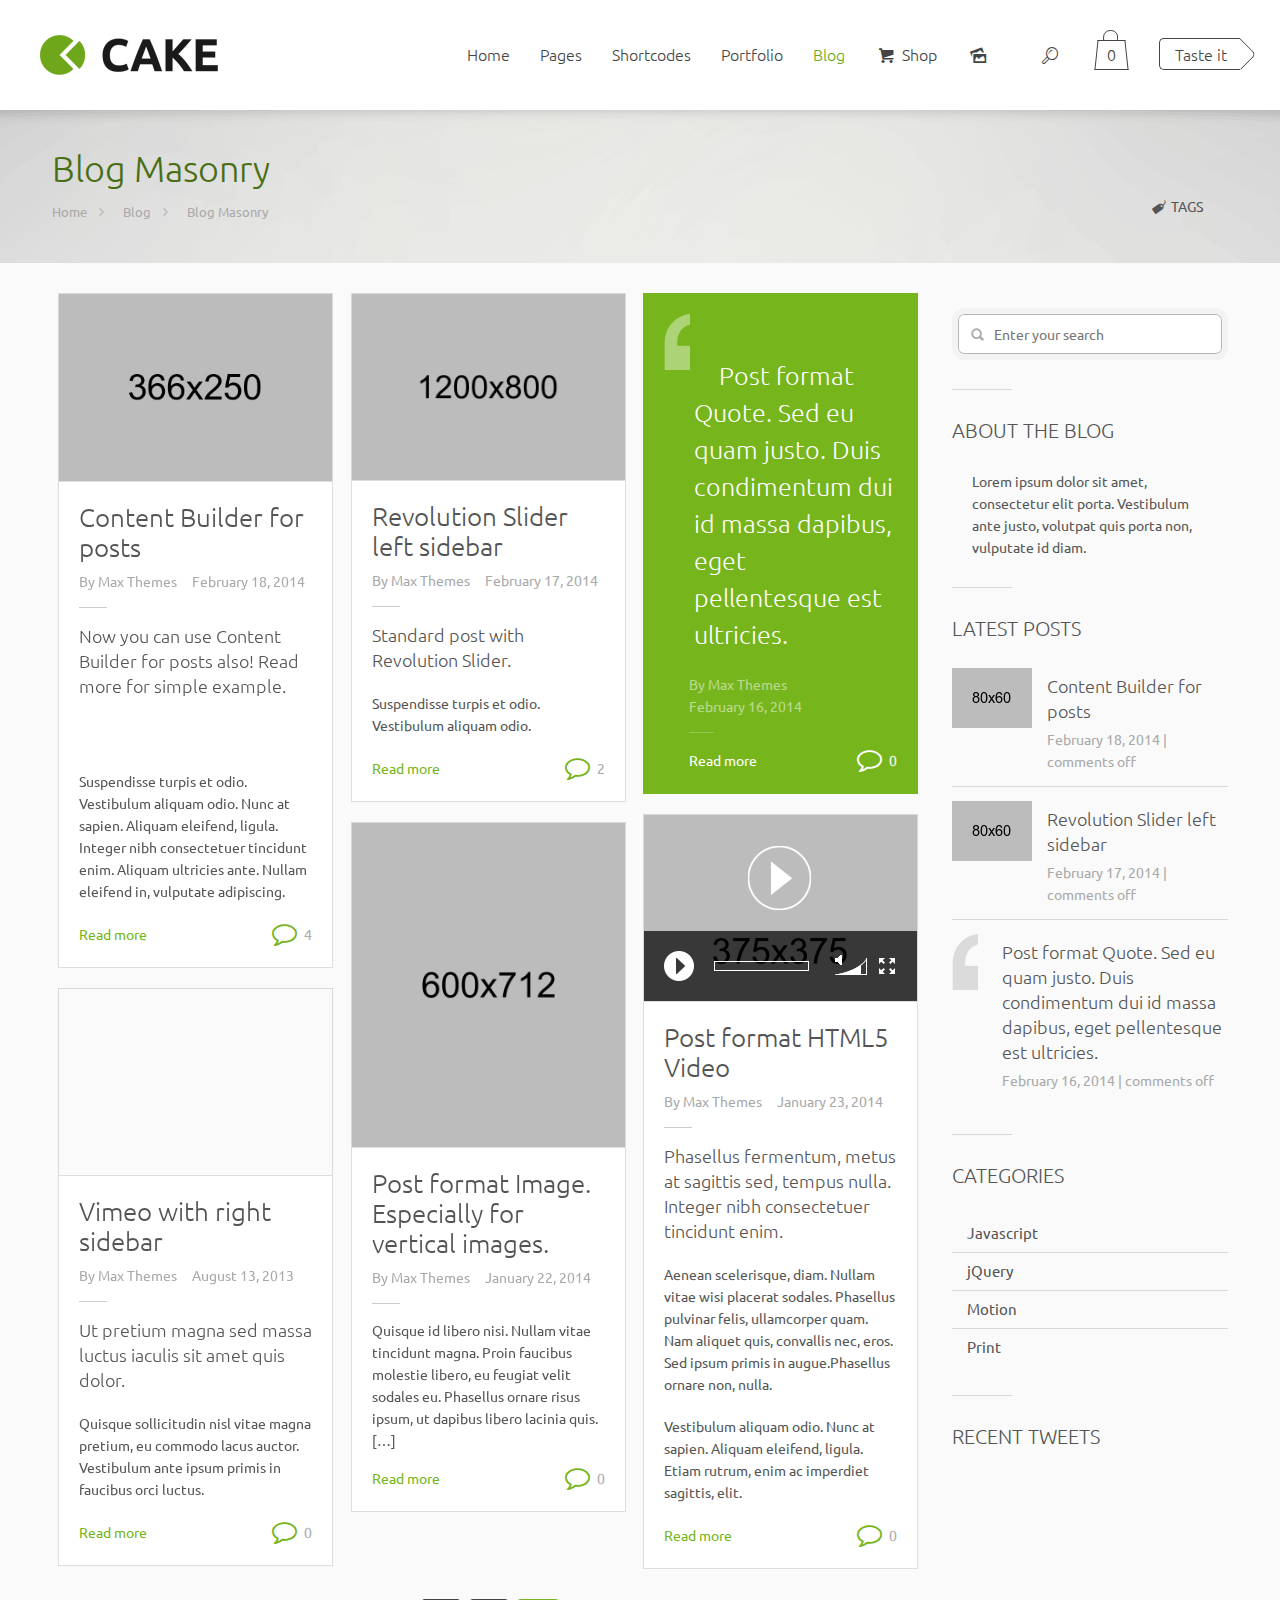
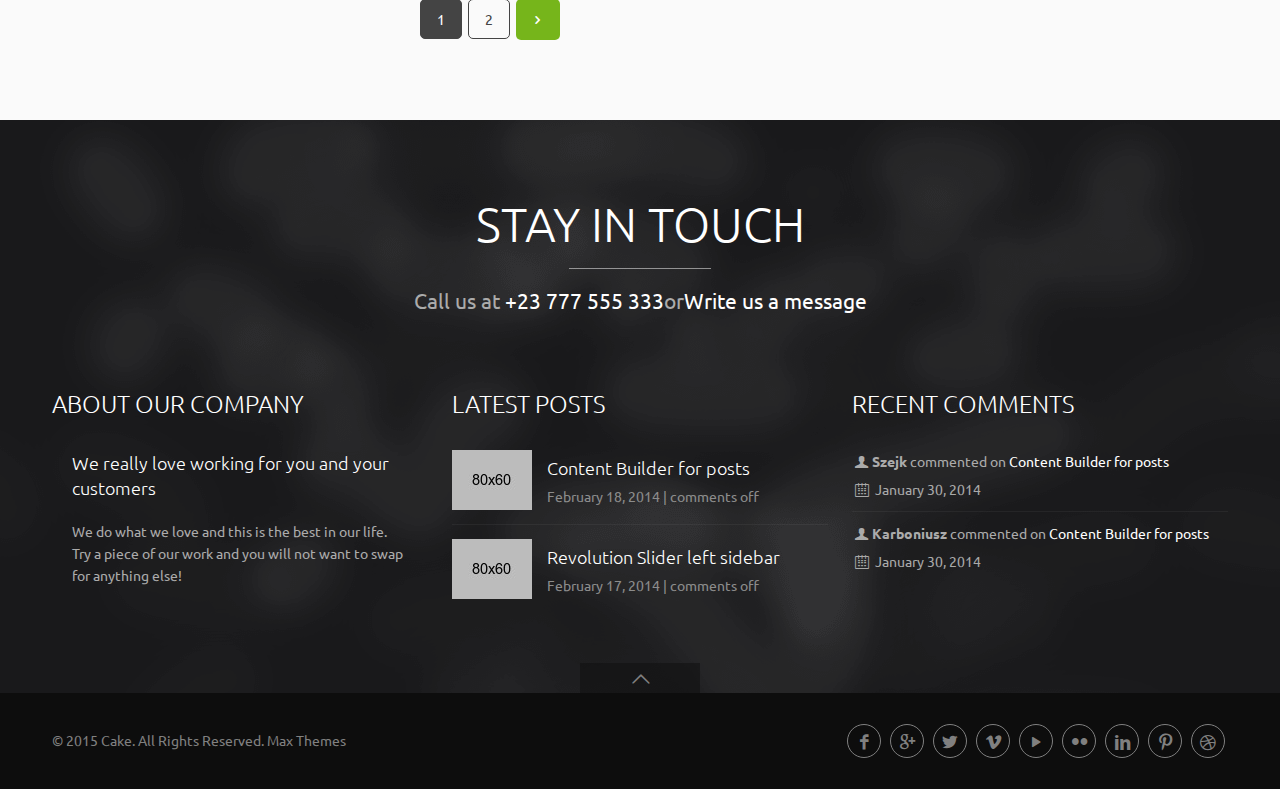
<file: themeforest-11616816-cake-responsive-multipurpose-html-theme/cake/blog-masonry.html>
<!DOCTYPE html>
<!--[if lt IE 7 ]><html class="ie ie6" lang="en"> <![endif]-->
<!--[if IE 7 ]><html class="ie ie7" lang="en"> <![endif]-->
<!--[if IE 8 ]><html class="ie ie8" lang="en"> <![endif]-->
<!--[if (gte IE 9)|!(IE)]><!-->
<html lang="en-US"> <!--<![endif]-->

<!-- head -->
<head>
<meta http-equiv="content-type" content="text/html;charset=UTF-8" />

<!-- meta -->
<meta charset="UTF-8" />
<meta name="viewport" content="width=device-width, initial-scale=1, maximum-scale=1">
<title>Cake</title>


<link rel="shortcut icon" href="images/favicon.ico" type="image/x-icon" />	


<link rel='stylesheet' id='contact-form-7-css'  href='css/cform.css' type='text/css' media='all' />
<link rel='stylesheet' id='tp_twitter_plugin_css-css'  href='css/tp_twitter_plugin.css' type='text/css' media='screen' />
<link rel='stylesheet' id='rs-plugin-settings-css'  href='rs-plugin/css/settings.css' type='text/css' media='all' />

<link rel='stylesheet' id='select2-css'  href='css/select.css' type='text/css' media='all' />
<link rel='stylesheet' id='woocommerce-layout-css'  href='css/woocommerce-layout.css' type='text/css' media='all' />
<link rel='stylesheet' id='woocommerce-smallscreen-css'  href='css/woocommerce-smallscreen.css' type='text/css' media='only screen and (max-width: 768px)' />
<link rel='stylesheet' id='woocommerce-general-css'  href='css/woocommerce.css' type='text/css' media='all' />
<link rel='stylesheet' id='style-css'  href='css/style.css' type='text/css' media='all' />
<link rel='stylesheet' id='prettyPhoto-css'  href='css/prettyPhoto.css' type='text/css' media='all' />
<link rel='stylesheet' id='owl-carousel-css'  href='js/owl-carousel/owl.carousel.css' type='text/css' media='all' />
<link rel='stylesheet' id='owl-theme-css'  href='js/owl-carousel/owl.theme.css' type='text/css' media='all' />
<link rel='stylesheet' id='jplayer-css'  href='css/blue.monday/jplayer.blue.monday.css' type='text/css' media='all' />
<link rel='stylesheet' id='jquery-ui-css'  href='css/ui/jquery.ui.all.css' type='text/css' media='all' />
<link rel='stylesheet' id='responsive-css'  href='css/responsive.css' type='text/css' media='all' />
<link rel='stylesheet' id='images-green-css'  href='css/skins/green/images.css' type='text/css' media='all' />
<link rel='stylesheet' id='mediaelement-css'  href='js/mediaelement/mediaelementplayer.min.css' type='text/css' media='all' />
<link rel='stylesheet' id='wp-mediaelement-css'  href='js/mediaelement/wp-mediaelement.css' type='text/css' media='all' />
<link rel='stylesheet' id='style-colors-php-css'  href='css/style-colors.css' type='text/css' media='all' />
<link rel='stylesheet' id='style-php-css'  href='css/style-2.css' type='text/css' media='all' />
<link rel='stylesheet' id='mfn-woo-css'  href='css/woocommerce.css' type='text/css' media='all' />
<link rel="stylesheet" href="css/fonts/mfn-icons.css" media="all" />
<link rel="stylesheet" href="css/custom.css" media="all" />

<link rel='stylesheet' id='Ubuntu-css'  href='http://fonts.googleapis.com/css?family=Ubuntu%3A100%2C300%2C400%2C400italic%2C700&amp;ver=4.2' type='text/css' media='all' />


<!--[if lt IE 9]>
<script src="http://html5shiv.googlecode.com/svn/trunk/html5.js"></script>
<![endif]-->


</head>

<!-- body -->
<body class="page page-child page-template-default color-custom layout-full-width header-white header-bg sticky-header  with_aside aside_right">

<!-- #Wrapper -->
<div id="Wrapper">
	<!-- #Action_bar -->
	<div id="Action_bar">
		<ul id="menu-action-menu" class="top-bar-menu">
			<li class="menu-item  current-menu-item page_item current_page_item "><a href="index.html">Home</a></li>
			<li class="menu-item  "><a href="help.html">Help Center</a></li>
			<li class="menu-item  "><a href="about-us.html">About us</a></li>
			<li class="menu-item  "><a href="contact.html">Contact</a></li>
			<li class="menu-item  menu-item-10792"><a href="#">Buy it</a></li>
		</ul>
		<div class="contact_info">
			<p class="phone">
				<i class="icon-phone"></i><a href="#">+61 (0) 3 8376 6284</a>
			</p>
			<p class="mail">
				<i class="icon-mail-line"></i><a href="#">noreply@envato.com</a>
			</p>
		</div>
	</div>
	<!-- #Header -->
	<header id="Header">
	<!-- .header_placeholder 4sticky  -->
	<div class="header_placeholder">
	</div>
	<div id="Top_bar">
		<div class="container">
			<div class="column one">
				<!-- .logo -->
				<div class="logo">
					<h1><a id="logo" href="index.html" title="Cake"><img class="scale-with-grid" src="upload/logo_dark.png" alt="Cake"/></a></h1>
				</div>
				<!-- .menu_wrapper -->
				<div class="menu_wrapper">
					<!-- .header_action_button -->
					<a id="header_action_button" href="#">Taste it</a>
					<!-- .header_cart -->
					<a id="header_cart" href="#"><span>0</span><em></em></a>
					<!-- #searchform -->
					<form method="get" id="searchform" action="#">
						<a class="icon_search icon" href="#"><i class="icon-search-line"></i></a>
						<a class="icon_close icon" href="#"><i class="icon-cancel"></i></a>
						<input type="text" class="field" name="s"  placeholder="Enter your search"/>
						<input type="submit" class="submit" value="" />
					</form>

					<!-- #menu -->
					<nav id="menu" class="menu-main-menu-container">
					<ul id="menu-main-menu" class="menu">
						<li class="menu-item  menu-item-has-children"><a href="index.html"><span>Home</span></a>
						<ul class="sub-menu ">
							<li class="menu-item  current-menu-item page_item current_page_item"><a href="index.html"><span>Home &#8211; Default</span></a></li>
							<li class="menu-item  menu-item-has-children"><a href="home-parallax.html"><span>Home &#8211; Parallax</span></a>
								<ul class="sub-menu ">
									<li class="scroll menu-item "><a href="home-parallax.html?#boxes"><span>Boxes</span></a></li>
									<li class="scroll menu-item "><a href="home-parallax.html?#video"><span>Video</span></a></li>
									<li class="scroll menu-item "><a href="home-parallax.html?#customizable"><span>Customizable</span></a></li>
									<li class="scroll menu-item "><a href="home-parallax.html?#awesome"><span>Awesome</span></a></li>
									<li class="scroll menu-item "><a href="home-parallax.html?#gallery"><span>Gallery</span></a></li>
									<li class="scroll menu-item "><a href="home-parallax.html?#clients"><span>Clients</span></a></li>
								</ul>
							</li>
							<li class="menu-item "><a href="home-corporate.html"><span>Home &#8211; Corporate</span></a></li>
							<li class="menu-item "><a href="home-business.html"><span>Home &#8211; Business</span></a></li>
							<li class="menu-item "><a href="home-blog.html"><span>Home &#8211; Blog</span></a></li>
							<li class="menu-item "><a href="home-portfolio.html"><span>Home &#8211; Portfolio</span></a></li>
							<li class="menu-item "><a href="home-hd-video.html"><span>Home &#8211; HD Video</span></a></li>
						</ul>
						</li>
						<li class="menu-item  menu-item-has-children"><a href="about-us.html"><span>Pages</span></a>
						<ul class="sub-menu ">
							<li class="menu-item "><a href="contact.html"><span><i class="icon-quote"></i> Contact</span></a></li>
							<li class="menu-item "><a href="about-us.html"><span><i class="icon-users"></i> About us</span></a></li>
							<li class="menu-item "><a href="help.html"><span><i class="icon-info"></i> Help Center</span></a></li>
							<li class="menu-item  menu-item-has-children"><a href="left-sidebar.html"><span><i class="icon-list-add"></i> Sidebars</span></a>
								<ul class="sub-menu ">
									<li class="menu-item "><a href="left-sidebar.html"><span><i class="icon-left"></i> Left sidebar</span></a></li>
									<li class="menu-item "><a href="right-sidebar.html"><span><i class="icon-right"></i> Right sidebar</span></a></li>
								</ul>
							</li>
							<li class="menu-item "><a href="gallery.html"><span><i class="icon-picture"></i> Gallery</span></a></li>
							<li class="menu-item "><a href="error.html"><span><i class="icon-flag"></i> Error 404</span></a></li>
						</ul>
						</li>
						<li class="menu-item  menu-item-has-children"><a href="accordion.html"><span>Shortcodes</span></a>
						<ul class="sub-menu mfn-megamenu mfn-megamenu-5">
							<li class="menu-item  menu-item-has-children mfn-megamenu-cols-5"><a class="mfn-megamenu-title" href="#"><span>&#8211;</span></a>
							<ul class="sub-menu mfn-megamenu mfn-megamenu-5">
								<li class="menu-item "><a href="accordion.html"><span>Accordion &#038; FAQ</span></a></li>
								<li class="menu-item "><a href="article-box.html"><span>Article box</span></a></li>
								<li class="menu-item "><a href="blockquote.html"><span>Blockquote</span></a></li>
								<li class="menu-item "><a href="blog.html"><span>Blog</span></a></li>
								<li class="menu-item "><a href="buttons.html"><span>Buttons</span></a></li>
								<li class="menu-item "><a href="chart.html"><span>Chart</span></a></li>
								<li class="menu-item "><a href="clients.html"><span>Clients</span></a></li>
							</ul>
							</li>
							<li class="menu-item  menu-item-has-children mfn-megamenu-cols-5"><a class="mfn-megamenu-title" href="#"><span>&#8211;</span></a>
							<ul class="sub-menu mfn-megamenu mfn-megamenu-5">
								<li class="menu-item "><a href="full-width.html"><span>Columns full width</span></a></li>
								<li class="menu-item "><a href="with-sidebar.html"><span>Columns with sidebar</span></a></li>
								<li class="menu-item "><a href="contact-box.html"><span>Contact box</span></a></li>
								<li class="menu-item "><a href="contact-form.html"><span>Contact form</span></a></li>
								<li class="menu-item "><a href="counter.html"><span>Counter</span></a></li>
								<li class="menu-item "><a href="dropcap.html"><span>Dropcap <i class="icon-star"></i></span></a></li>
								<li class="menu-item "><a href="fancy-heading.html"><span>Fancy heading</span></a></li>
							</ul>
							</li>
							<li class="menu-item  menu-item-has-children mfn-megamenu-cols-5"><a class="mfn-megamenu-title" href="#"><span>&#8211;</span></a>
							<ul class="sub-menu mfn-megamenu mfn-megamenu-5">
								<li class="menu-item "><a href="google-maps.html"><span>Google Maps</span></a></li>
								<li class="menu-item "><a href="headings.html"><span>Headings</span></a></li>
								<li class="menu-item "><a href="highlight.html"><span>Highlight</span></a></li>
								<li class="menu-item "><a href="icon-box.html"><span>Icon box</span></a></li>
								<li class="menu-item "><a href="icons.html"><span>Icons</span></a></li>
								<li class="menu-item "><a href="image-frames.html"><span>Images frames</span></a></li>
								<li class="menu-item "><a href="lists.html"><span>Lists</span></a></li>
							</ul>
							</li>
							<li class="menu-item  menu-item-has-children mfn-megamenu-cols-5"><a class="mfn-megamenu-title" href="#"><span>&#8211;</span></a>
							<ul class="sub-menu mfn-megamenu mfn-megamenu-5">
								<li class="menu-item "><a href="our-team.html"><span>Our team</span></a></li>
								<li class="menu-item "><a href="pricing-table.html"><span>Pricing table</span></a></li>
								<li class="menu-item "><a href="progress-bars.html"><span>Progress bars</span></a></li>
								<li class="menu-item "><a href="progress-box.html"><span>Progress box</span></a></li>
								<li class="menu-item "><a href="singleprod.html"><span>Single Product</span></a></li>
								<li class="menu-item "><a href="table.html"><span>Table</span></a></li>
								<li class="menu-item "><a href="tabs.html"><span>Tabs</span></a></li>
							</ul>
							</li>
							<li class="menu-item  menu-item-has-children mfn-megamenu-cols-5"><a class="mfn-megamenu-title" href="#"><span>&#8211;</span></a>
							<ul class="sub-menu mfn-megamenu mfn-megamenu-5">
								<li class="menu-item "><a href="testimonials.html"><span>Testimonials</span></a></li>
								<li class="menu-item "><a href="timeline.html"><span>Timeline</span></a></li>
								<li class="menu-item "><a href="tooltip.html"><span>Tooltip <i class="icon-star"></i></span></a></li>
								<li class="menu-item "><a href="video.html"><span>Video</span></a></li>
								<li class="menu-item "><a href="video-box.html"><span>Video box</span></a></li>
								<li class="menu-item "><a href="media.html"><span>Media</span></a></li>
							</ul>
							</li>
						</ul>
						</li>
						<li class="menu-item  menu-item-has-children"><a href="portfolio.html"><span>Portfolio</span></a>
						<ul class="sub-menu ">
							<li class="menu-item "><a href="portfolio-list.html"><span>List</span></a></li>
							<li class="menu-item "><a href="portfolio-twocolumn.html"><span>Two columns</span></a></li>
							<li class="menu-item "><a href="portfolio-threcolumn.html"><span>Three columns</span></a></li>
							<li class="menu-item "><a href="portfolio-fourcolumn.html"><span>Four columns</span></a></li>
							<li class="menu-item "><a href="portfolio-filter.html"><span>jQuery filtering</span></a></li>
							<li class="menu-item "><a href="portfolio-full-width.html"><span>Full width</span></a></li>
							<li class="menu-item  menu-item-has-children"><a href="portfolio-sidebar.html"><span>With Sidebar</span></a>
								<ul class="sub-menu ">
									<li class="menu-item "><a href="portfoliofull-list.html"><span>List</span></a></li>
									<li class="menu-item "><a href="portfoliofull-two.html"><span>Two columns</span></a></li>
									<li class="menu-item "><a href="portfoliofull-three.html"><span>Three columns</span></a></li>
									<li class="menu-item "><a href="portfoliofull-four.html"><span>Four columns</span></a></li>
									<li class="menu-item "><a href="portfoliofull-filter.html"><span>jQuery filtering</span></a></li>
								</ul>
							</li>
							<li class="menu-item  menu-item-has-children"><a href="content-builder.html"><span>Single Item</span></a>
							<ul class="sub-menu ">
								<li class="menu-item menu-item-object-portfolio"><a href="content-builder.html"><span>Content Builder for portfolio</span></a></li>
								<li class="menu-item menu-item-object-portfolio"><a href="revolution-slider.html"><span>Revolution slider right sidebar</span></a></li>
								<li class="menu-item menu-item-object-portfolio"><a href="video-with-left-sidebar.html"><span>Video with left sidebar</span></a></li>
							</ul>
							</li>
						</ul>
						</li>
						<li class="menu-item  current-menu-item current_page_item current-menu-ancestor current-menu-parent current_page_parent current_page_ancestor menu-item-has-children"><a href="blog.html"><span>Blog</span></a>
						<ul class="sub-menu ">
							<li class="menu-item "><a href="blog-classic.html"><span>Classic</span></a></li>
							<li class="menu-item "><a href="blog-modern.html"><span>Modern</span></a></li>
							<li class="menu-item "><a href="blog-masonry.html"><span>Masonry</span></a></li>
							<li class="menu-item  menu-item-has-children"><a href="blogfullwidth.html"><span>Full Width</span></a>
							<ul class="sub-menu ">
								<li class="menu-item "><a href="blogfull-classic.html"><span>Classic</span></a></li>
								<li class="menu-item "><a href="blogfull-modern.html"><span>Modern</span></a></li>
								<li class="menu-item "><a href="blogfull-masonry.html"><span>Masonry</span></a></li>
							</ul>
							</li>
							<li class="menu-item  menu-item-has-children"><a href="single-post.html"><span>Single Post</span></a>
							<ul class="sub-menu ">
								<li class="menu-item menu-item-object-post"><a href="blogcontent-builder.html"><span>Content Builder for posts</span></a></li>
								<li class="menu-item menu-item-object-post"><a href="post-with-right-sidebar.html"><span>Vimeo with right sidebar</span></a></li>
								<li class="menu-item menu-item-object-post"><a href="blogrevolution-slider.html"><span>Revolution Slider left sidebar</span></a></li>
								<li class="menu-item menu-item-object-post"><a href="vimeo-youtube.html"><span>Vimeo &#038; YouTube video post</span></a></li>
							</ul>
							</li>
						</ul>
						</li>
						<li class="menu-item "><a href="shop.html"><span><i class="icon-basket"></i> Shop</span></a></li>
						<li class="menu-item "><a href="showcase.html"><span><i class="icon-picture"></i></span></a></li>
					</ul>
					</nav><a class="responsive-menu-toggle" href="#"><i class='icon-menu'></i></a>
				</div>
			</div>
		</div>
	</div>

	<div id="Subheader">
		<div class="container">
			<div class="column one">
				<h1 class="title">Blog Masonry</h1>
				<ul class="breadcrumbs">
					<li class="home"><a href="index.html">Home</a><span><i class="icon-right-open"></i></span></li>
					<li><a href="#">Blog</a><span><i class="icon-right-open"></i></span></li>
					<li><a href="#">Blog Masonry</a></li>
				</ul>
			</div>
		</div>
	</div>

	</header>

	<!-- #Filters -->
	<div id="Filters" >
		<div class="container">
			<div class="column one">
			
				<ul class="filters_buttons">
					<li class="tags"><a class="button open" href="#"> <i class="icon-tag"></i> Tags</a></li>
				</ul>
				
				<div class="filters_wrapper">
					<ul class="tags">
						<li><a data-rel=".tag-css3" href="#">css3</a></li>
						<li><a data-rel=".tag-framework" href="#">framework</a></li>
						<li><a data-rel=".tag-grid" href="#">grid</a></li>
						<li><a data-rel=".tag-html5" href="#">html5</a></li>
						<li><a data-rel=".tag-mysql" href="#">mysql</a></li>
						<li><a data-rel=".tag-themeforest" href="#">themeforest</a></li>
						<li><a data-rel=".tag-wordpress" href="#">wordpress</a></li>
						<li><a data-rel=".tag-zend" href="#">zend</a></li>
						<li class="close"><a href="#"><i class="icon-cancel"></i></a></li>
					</ul>
					
				</div>
				
			</div>
		</div>
	</div>

	<!-- #Content -->
	<div id="Content">
		<div class="content_wrapper clearfix">

			<!-- .sections_group -->
			<div class="sections_group">
				<div class="section">
					<div class="section_wrapper clearfix">
						<div class="column one column_blog">
							<div class="blog_wrapper isotope_wrapper masonry">
								<div class="posts_group isotope">

									<!-- blog Post -->
									<div class="post-item isotope-item clearfix post-519 post type-post status-publish format-standard has-post-thumbnail hentry category-motion tag-css3 tag-framework tag-wordpress">
										<div class="post-meta-modern">
											<div class="date">
												<span class="day">18</span><span class="month">February</span><span class="year">2014</span>
											</div>
											<div class="button-comments">
												<a href="#"><span class="icons-wrapper"><i class="icon-comment-empty-fa"></i><i class="icon-comment-fa"></i></span><span class="label">4</span></a>
											</div>
											
										</div>
										<div class="post-photo-wrapper">
											<div class="post-photo">
												<img width="366" height="250" src="upload/1-366x250.jpg" class="scale-with-grid wp-post-image" alt="1"/>
											</div>
										</div>
										<div class="post-desc-wrapper">
											<div class="post-desc">
												<div class="post-title">
													<h4><a href="#">Content Builder for posts</a></h4>
												</div>
												<div class="post-meta">
													<div class="author">
														By <a href="#">Max Themes</a>
													</div>
													<div class="category">
														In <a href="#" rel="category tag">Motion</a>
													</div>
													<div class="date">
														February 18, 2014
													</div>
													<hr class="hr_narrow hr_left"/>
												</div>
												<div class="post-excerpt">
													<h6>Now you can use Content Builder for posts also! Read more for simple example.</h6>
													<!--[if lt IE 9]><script>document.createElement('audio');</script><![endif]-->
													<audio class="wp-audio-shortcode" id="audio-519-1" preload="none" style="width: 100%; visibility: hidden;" controls="controls"><source type="audio/mpeg" src="upload/audio230a.mp3?_=1"/><a href="upload/audio.mp3">upload/audio.mp3</a></audio>
													<br/>
													<p>
														Suspendisse turpis et odio. Vestibulum aliquam odio. Nunc at sapien. Aliquam eleifend, ligula. Integer nibh consectetuer tincidunt enim. Aliquam ultricies ante. Nullam eleifend in, vulputate adipiscing.
													</p>
												</div>
												<div class="post-footer">
													<a href="#" class="post-more">Read more</a>
													<div class="button-comments">
														<a href="#"><span class="icons-wrapper"><i class="icon-comment-empty-fa"></i><i class="icon-comment-fa"></i></span><span class="label">4</span></a>
													</div>
													
												</div>
											</div>
										</div>
									</div>

									<!-- blog Post -->
									<div class="post-item isotope-item clearfix post-507 post type-post status-publish format-standard has-post-thumbnail hentry category-jquery tag-themeforest">
										<div class="post-meta-modern">
											<div class="date">
												<span class="day">17</span><span class="month">February</span><span class="year">2014</span>
											</div>
											<div class="button-comments">
												<a href="#"><span class="icons-wrapper"><i class="icon-comment-empty-fa"></i><i class="icon-comment-fa"></i></span><span class="label">2</span></a>
											</div>
											
										</div>
										<div class="post-photo-wrapper">
											<div class="post-photo">
												<div id="rev_slider_9_2_wrapper" class="rev_slider_wrapper fullwidthbanner-container" style="margin:0px auto;background-color:#E9E9E9;padding:0px;margin-top:0px;margin-bottom:0px;max-height:818px;">
													<!-- START REVOLUTION SLIDER 4.6.9 fullwidth mode -->
													<div id="rev_slider_9_2" class="rev_slider fullwidthabanner" style="display:none;max-height:818px;height:818px;">
														<ul>
															<!-- SLIDE  -->
															<li data-transition="slidehorizontal" data-slotamount="7" data-masterspeed="300" data-saveperformance="off">
															<!-- MAIN IMAGE -->
															<img src="upload/3.jpg" alt="3" data-bgposition="center top" data-bgfit="cover" data-bgrepeat="no-repeat">
															<!-- LAYERS -->
															</li>
															<!-- SLIDE  -->
															<li data-transition="slidehorizontal" data-slotamount="7" data-masterspeed="300" data-saveperformance="off">
															<!-- MAIN IMAGE -->
															<img src="upload/heart_motion.jpg" alt="heart_motion" data-bgposition="center top" data-bgfit="cover" data-bgrepeat="no-repeat">
															<!-- LAYERS -->
															</li>
														</ul>
														<div class="tp-bannertimer tp-bottom" >
														</div>
													</div>

												</div>
												<!-- END REVOLUTION SLIDER -->
											</div>
										</div>
										<div class="post-desc-wrapper">
											<div class="post-desc">
												<div class="post-title">
													<h4><a href="#">Revolution Slider left sidebar</a></h4>
												</div>
												<div class="post-meta">
													<div class="author">
														By <a href="#">Max Themes</a>
													</div>
													<div class="category">
														In <a href="#" rel="category tag">jQuery</a>
													</div>
													<div class="date">
														February 17, 2014
													</div>
													<hr class="hr_narrow hr_left"/>
												</div>
												<div class="post-excerpt">
													<h6>Standard post with Revolution Slider.</h6>
													<p>
														Suspendisse turpis et odio. Vestibulum aliquam odio.
													</p>
												</div>
												<div class="post-footer">
													<a href="#" class="post-more">Read more</a>
													<div class="button-comments">
														<a href="#"><span class="icons-wrapper"><i class="icon-comment-empty-fa"></i><i class="icon-comment-fa"></i></span><span class="label">2</span></a>
													</div>
													
												</div>
											</div>
										</div>
									</div>

									<!-- blog Post -->
									<div class="post-item isotope-item clearfix no-img post-10268 post type-post status-publish format-quote hentry category-print post_format-post-format-quote">
										<div class="post-meta-modern">
											<div class="date">
												<span class="day">16</span><span class="month">February</span><span class="year">2014</span>
											</div>
											<div class="button-comments">
												<a href="#"><span class="icons-wrapper"><i class="icon-comment-empty-fa"></i><i class="icon-comment-fa"></i></span><span class="label">0</span></a>
											</div>
											
										</div>
										<div class="post-photo-wrapper">
											<div class="post-photo">
											</div>
										</div>
										<div class="post-desc-wrapper">
											<div class="post-desc">
												<div class="post-title">
													<blockquote>
														<a href="#">Post format Quote. Sed eu quam justo. Duis condimentum dui id massa dapibus, eget pellentesque est ultricies.</a>
													</blockquote>
												</div>
												<div class="post-meta">
													<div class="author">
														By <a href="#">Max Themes</a>
													</div>
													<div class="category">
														In <a href="#" rel="category tag">Print</a>
													</div>
													<div class="date">
														February 16, 2014
													</div>
													<hr class="hr_narrow hr_left"/>
												</div>
												<div class="post-excerpt">
													Proin ullamcorper iaculis elit vel faucibus. Suspendisse condimentum quis lectus nec consectetur. Aliquam erat volutpat. Maecenas nec iaculis turpis, eget congue massa. Ut ultrices consectetur eleifend. [&hellip;]
												</div>
												<div class="post-footer">
													<a href="#" class="post-more">Read more</a>
													<div class="button-comments">
														<a href="#"><span class="icons-wrapper"><i class="icon-comment-empty-fa"></i><i class="icon-comment-fa"></i></span><span class="label">0</span></a>
													</div>
													
												</div>
											</div>
										</div>
									</div>
									<div class="post-item isotope-item clearfix post-10284 post type-post status-publish format-video has-post-thumbnail hentry category-jquery category-motion post_format-post-format-video">
										<div class="post-meta-modern">
											<div class="date">
												<span class="day">23</span><span class="month">January</span><span class="year">2014</span>
											</div>
											<div class="button-comments">
												<a href="#"><span class="icons-wrapper"><i class="icon-comment-empty-fa"></i><i class="icon-comment-fa"></i></span><span class="label">0</span></a>
											</div>
											
										</div>
										<div class="post-photo-wrapper">
											<div class="post-photo">
												<div id="jp_container_476" class="jp-video mfn-jcontainer">
													<div class="jp-type-single">
														<div id="jquery_jplayer_476" class="jp-jplayer mfn-jplayer" data-m4v="upload/Sequence-01_1.mp4" data-img="upload/6-375x375.jpg" data-swf="#">
														</div>
														<div class="jp-gui">
															<div class="jp-video-play">
																<a href="javascript:;" class="jp-video-play-icon" tabindex="1">play</a>
															</div>
															<div class="jp-interface">
																<div class="jp-progress">
																	<div class="jp-seek-bar">
																		<div class="jp-play-bar">
																		</div>
																	</div>
																</div>
																<div class="jp-current-time">
																</div>
																<div class="jp-duration">
																</div>
																<div class="jp-controls-holder">
																	<ul class="jp-controls">
																		<li><a href="javascript:;" class="jp-play" tabindex="1">play</a></li>
																		<li><a href="javascript:;" class="jp-pause" tabindex="1">pause</a></li>
																		<li><a href="javascript:;" class="jp-stop" tabindex="1">stop</a></li>
																		<li><a href="javascript:;" class="jp-mute" tabindex="1" title="mute">mute</a></li>
																		<li><a href="javascript:;" class="jp-unmute" tabindex="1" title="unmute">unmute</a></li>
																		<li><a href="javascript:;" class="jp-volume-max" tabindex="1" title="max volume">max volume</a></li>
																	</ul>
																	<div class="jp-volume-bar">
																		<div class="jp-volume-bar-value">
																		</div>
																	</div>
																	<ul class="jp-toggles">
																		<li><a href="javascript:;" class="jp-full-screen" tabindex="1" title="full screen">full screen</a></li>
																		<li><a href="javascript:;" class="jp-restore-screen" tabindex="1" title="restore screen">restore screen</a></li>
																		<li><a href="javascript:;" class="jp-repeat" tabindex="1" title="repeat">repeat</a></li>
																		<li><a href="javascript:;" class="jp-repeat-off" tabindex="1" title="repeat off">repeat off</a></li>
																	</ul>
																</div>
																<div class="jp-title">
																	<ul>
																		<li>jPlayer Video Title</li>
																	</ul>
																</div>
															</div>
														</div>
														<div class="jp-no-solution">
															<span>Update Required</span>To play the media you will need to either update your browser to a recent version or update your <a href="http://get.adobe.com/flashplayer/" target="_blank">Flash plugin</a>
														</div>
													</div>
												</div>
											</div>
										</div>
										<div class="post-desc-wrapper">
											<div class="post-desc">
												<div class="post-title">
													<h4><a href="#">Post format HTML5 Video</a></h4>
												</div>
												<div class="post-meta">
													<div class="author">
														By <a href="#">Max Themes</a>
													</div>
													<div class="category">
														In <a href="#" rel="category tag">jQuery</a>, <a href="#" rel="category tag">Motion</a>
													</div>
													<div class="date">
														January 23, 2014
													</div>
													<hr class="hr_narrow hr_left"/>
												</div>
												<div class="post-excerpt">
													<h6>Phasellus fermentum, metus at sagittis sed, tempus nulla. Integer nibh consectetuer tincidunt enim.</h6>
													<p>
														Aenean scelerisque, diam. Nullam vitae wisi placerat sodales. Phasellus pulvinar felis, ullamcorper quam. Nam aliquet quis, convallis nec, eros. Sed ipsum primis in augue.Phasellus ornare non, nulla.
													</p>
													<p>
														Vestibulum aliquam odio. Nunc at sapien. Aliquam eleifend, ligula. Etiam rutrum, enim ac imperdiet sagittis, elit.
													</p>
												</div>
												<div class="post-footer">
													<a href="#" class="post-more">Read more</a>
													<div class="button-comments">
														<a href="#"><span class="icons-wrapper"><i class="icon-comment-empty-fa"></i><i class="icon-comment-fa"></i></span><span class="label">0</span></a>
													</div>
													
												</div>
											</div>
										</div>
									</div>

									<!-- blog Post -->
									<div class="post-item isotope-item clearfix post-10270 post type-post status-publish format-image has-post-thumbnail hentry category-javascript category-print post_format-post-format-image">
										<div class="post-meta-modern">
											<div class="date">
												<span class="day">22</span><span class="month">January</span><span class="year">2014</span>
											</div>
											<div class="button-comments">
												<a href="#"><span class="icons-wrapper"><i class="icon-comment-empty-fa"></i><i class="icon-comment-fa"></i></span><span class="label">0</span></a>
											</div>
											
										</div>
										<div class="post-photo-wrapper">
											<div class="post-photo">
												<img width="600" height="712" src="upload/8-600x712.jpg" class="scale-with-grid wp-post-image" alt="8"/>
											</div>
										</div>
										<div class="post-desc-wrapper">
											<div class="post-desc">
												<div class="post-title">
													<h4><a href="#">Post format Image. Especially for vertical images.</a></h4>
												</div>
												<div class="post-meta">
													<div class="author">
														By <a href="#">Max Themes</a>
													</div>
													<div class="category">
														In <a href="#" rel="category tag">Javascript</a>, <a href="#" rel="category tag">Print</a>
													</div>
													<div class="date">
														January 22, 2014
													</div>
													<hr class="hr_narrow hr_left"/>
												</div>
												<div class="post-excerpt">
													Quisque id libero nisi. Nullam vitae tincidunt magna. Proin faucibus molestie libero, eu feugiat velit sodales eu. Phasellus ornare risus ipsum, ut dapibus libero lacinia quis. [&hellip;]
												</div>
												<div class="post-footer">
													<a href="#" class="post-more">Read more</a>
													<div class="button-comments">
														<a href="#"><span class="icons-wrapper"><i class="icon-comment-empty-fa"></i><i class="icon-comment-fa"></i></span><span class="label">0</span></a>
													</div>
													
												</div>
											</div>
										</div>
									</div>

									<!-- blog Post -->
									<div class="post-item isotope-item clearfix post-379 post type-post status-publish format-video has-post-thumbnail hentry category-javascript category-motion tag-mysql post_format-post-format-video">
										<div class="post-meta-modern">
											<div class="date">
												<span class="day">13</span><span class="month">August</span><span class="year">2013</span>
											</div>
											<div class="button-comments">
												<a href="#"><span class="icons-wrapper"><i class="icon-comment-empty-fa"></i><i class="icon-comment-fa"></i></span><span class="label">0</span></a>
											</div>
											
										</div>
										<div class="post-photo-wrapper">
											<div class="post-photo">
												<iframe class="scale-with-grid" src="http://player.vimeo.com/video/62954028" allowfullscreen>
												</iframe>
											</div>
										</div>
										<div class="post-desc-wrapper">
											<div class="post-desc">
												<div class="post-title">
													<h4><a href="#">Vimeo with right sidebar</a></h4>
												</div>
												<div class="post-meta">
													<div class="author">
														By <a href="#">Max Themes</a>
													</div>
													<div class="category">
														In <a href="#" rel="category tag">Javascript</a>, <a href="#" rel="category tag">Motion</a>
													</div>
													<div class="date">
														August 13, 2013
													</div>
													<hr class="hr_narrow hr_left"/>
												</div>
												<div class="post-excerpt">
													<h6>Ut pretium magna sed massa luctus iaculis sit amet quis dolor.</h6>
													<p>
														Quisque sollicitudin nisl vitae magna pretium, eu commodo lacus auctor. Vestibulum ante ipsum primis in faucibus orci luctus.
													</p>
												</div>
												<div class="post-footer">
													<a href="#" class="post-more">Read more</a>
													<div class="button-comments">
														<a href="#"><span class="icons-wrapper"><i class="icon-comment-empty-fa"></i><i class="icon-comment-fa"></i></span><span class="label">0</span></a>
													</div>
													
												</div>
											</div>
										</div>
									</div>
								</div>
								<div class="column one pager_wrapper">
									<div class="pager">
										<a href="#" class="page active">1</a><a href="#" class="page">2</a><a class="next_page" href="#"><i class="icon-right-open"></i></a>
									</div>
								</div>
							</div>
						</div>
					</div>
				</div>
			</div>

			<!-- .four-columns - sidebar -->
			<div class="four columns">
				<div class="widget-area clearfix">
					<aside id="search-2" class="widget widget_search">
					<form method="get"  action="#">
						<input type="text" class="field" name="s"  placeholder="Enter your search"/>
						<input type="submit" class="submit" value="Search"/>
					</form>
					</aside>
					<aside id="text-4" class="widget widget_text">
					<h3>About the blog</h3>
					<div class="textwidget">
						Lorem ipsum dolor sit amet, consectetur elit porta. Vestibulum ante justo, volutpat quis porta non, vulputate id diam.
					</div>
					</aside>
					<aside id="widget_mfn_recent_posts-3" class="widget widget_mfn_recent_posts">
					<h3>Latest posts</h3>
					<div class="Recent_posts">
						<ul>
							<li class="post-519 post type-post status-publish format-standard has-post-thumbnail hentry category-motion tag-css3 tag-framework tag-wordpress">
							<div class="photo">
								<img width="80" height="60" src="upload/1-80x60.jpg" class="scale-with-grid wp-post-image" alt="1"/>
							</div>
							<div class="desc ">
								<h6><a class="title" href="#">Content Builder for posts</a></h6>
								<p>
									<span class="date">February 18, 2014</span> | <span class="comments">comments off</span>
								</p>
							</div>
							</li>
							<li class="post-507 post type-post status-publish format-standard has-post-thumbnail hentry category-jquery tag-themeforest">
							<div class="photo">
								<img width="80" height="60" src="upload/3-80x60.jpg" class="scale-with-grid wp-post-image" alt="3"/>
							</div>
							<div class="desc ">
								<h6><a class="title" href="j#">Revolution Slider left sidebar</a></h6>
								<p>
									<span class="date">February 17, 2014</span> | <span class="comments">comments off</span>
								</p>
							</div>
							</li>
							<li class="post-10268 post type-post status-publish format-quote hentry category-print post_format-post-format-quote">
							<div class="desc no_img">
								<h6><a class="title" href="#">Post format Quote. Sed eu quam justo. Duis condimentum dui id massa dapibus, eget pellentesque est ultricies.</a></h6>
								<p>
									<span class="date">February 16, 2014</span> | <span class="comments">comments off</span>
								</p>
							</div>
							</li>
						</ul>
					</div>
					</aside>
					<aside id="categories-2" class="widget widget_categories">
					<h3>Categories</h3>
					<ul>
						<li class="cat-item cat-item-13"><a href="#">Javascript</a>
						</li>
						<li class="cat-item cat-item-14"><a href="#">jQuery</a>
						</li>
						<li class="cat-item cat-item-15"><a href="#">Motion</a>
						</li>
						<li class="cat-item cat-item-16"><a href="#">Print</a>
						</li>
					</ul>
					</aside><aside id="tp_widget_recent_tweets-2" class="widget widget_tp_widget_recent_tweets">
					<h3>Recent Tweets</h3>
					<div class="tp_recent_tweets">
						<div id="example2"></div>
					</div>
					</aside>
				</div>
			</div>
		</div>
	</div>

	<!-- #Footer -->
	<footer id="Footer" class="clearfix">

	<div class="footer_action">
		<div class="container">
			<div class="column one column_column">
				<aside id="text-2" class="widget widget_text">
				<h2>STAY IN TOUCH</h2>
				<hr class="hr_narrow">
				<div class="textwidget">
					Call us at <a href="#">+23 777 555 333</a><span>or</span><a href="contact.html">Write us a message</a>
				</div>
				</aside>
			</div>
		</div>
	</div>

	<div class="widgets_wrapper">
		<div class="container">

			<div class="one-third column">
				<aside id="text-5" class="widget widget_text">
				<h4>About our company</h4>
				<div class="textwidget">
					<h6>We really love working for you and your customers</h6>
					<p>
						We do what we love and this is the best in our life. Try a piece of our work and you will not want to swap for anything else!
					</p>
				</div>
				</aside>
			</div>

			<div class="one-third column">
				<aside id="widget_mfn_recent_posts-2" class="widget widget_mfn_recent_posts">
				<h4>Latest posts</h4>
				<div class="Recent_posts">
					<ul>
						<li class="post-519 post type-post status-publish format-standard has-post-thumbnail hentry category-motion tag-css3 tag-framework tag-wordpress">
						<div class="photo">
							<img width="80" height="60" src="upload/1-80x60.jpg" class="scale-with-grid wp-post-image" alt="1"/>
						</div>
						<div class="desc ">
							<h6><a class="title" href="#">Content Builder for posts</a></h6>
							<p>
								<span class="date">February 18, 2014</span> | <span class="comments">comments off</span>
							</p>
						</div>
						</li>
						<li class="post-507 post type-post status-publish format-standard has-post-thumbnail hentry category-jquery tag-themeforest">
						<div class="photo">
							<img width="80" height="60" src="upload/3-80x60.jpg" class="scale-with-grid wp-post-image" alt="3"/>
						</div>
						<div class="desc ">
							<h6><a class="title" href="#">Revolution Slider left sidebar</a></h6>
							<p>
								<span class="date">February 17, 2014</span> | <span class="comments">comments off</span>
							</p>
						</div>
						</li>
					</ul>
				</div>
				</aside>
			</div>

			<div class="one-third column">
				<aside id="widget_mfn_recent_comments-2" class="widget widget_mfn_recent_comments">
				<h4>Recent comments</h4>
				<div class="Recent_comments">
					<ul>
						<li>
						<p>
							<i class="icon-user"></i><strong>Szejk</strong> commented on <a href="#" title="Szejk | Content Builder for posts">Content Builder for posts</a>
						</p>
						<span class="date"><i class="icon-calendar-line"></i> January 30, 2014</span></li>
						<li>
						<p>
							<i class="icon-user"></i><strong>Karboniusz</strong> commented on <a href="#" title="Karboniusz | Content Builder for posts">Content Builder for posts</a>
						</p>
						<span class="date"><i class="icon-calendar-line"></i> January 30, 2014</span></li>
					</ul>
				</div>
				</aside>
			</div>
		</div>
	</div>

	<div class="footer_copy">
		<div class="container">
			<div class="column one">
				<a id="back_to_top" href="#"><i class="icon-up-open-big"></i></a>
				<!-- Copyrights -->
				<div class="copyright">
					 &copy; 2015 Cake. All Rights Reserved. <a target="_blank" rel="nofollow" href="#">Max Themes</a>
				</div>
				<!-- Social -->
				<div class="social">
					<ul>
						<li class="facebook"><a target="_blank" href="#" title="Facebook"><i class="icon-facebook"></i></a></li>
						<li class="googleplus"><a target="_blank" href="#" title="Google+"><i class="icon-gplus"></i></a></li>
						<li class="twitter"><a target="_blank" href="#" title="Twitter"><i class="icon-twitter"></i></a></li>
						<li class="vimeo"><a target="_blank" href="#" title="Vimeo"><i class="icon-vimeo"></i></a></li>
						<li class="youtube"><a target="_blank" href="#" title="YouTube"><i class="icon-play"></i></a></li>
						<li class="flickr"><a target="_blank" href="#" title="Flickr"><i class="icon-flickr"></i></a></li>
						<li class="linked_in"><a target="_blank" href="#" title="LinkedIn"><i class="icon-linkedin"></i></a></li>
						<li class="pinterest"><a target="_blank" href="#" title="Pinterest"><i class="icon-pinterest"></i></a></li>
						<li class="dribbble"><a target="_blank" href="#" title="Dribbble"><i class="icon-dribbble"></i></a></li>
					</ul>
				</div>
			</div>
		</div>
	</div>
	</footer>
</div>




<script type='text/javascript' src='js/jquery/jquery.js'></script>
<script type='text/javascript' src='js/jquery/jquery-migrate.min.js'></script>
<script type='text/javascript' src='rs-plugin/js/jquery.themepunch.tools.min.js'></script>
<script type='text/javascript' src='rs-plugin/js/jquery.themepunch.revolution.min.js'></script>

<script type='text/javascript'>
/* <![CDATA[ */
var mejsL10n = {"language":"en-US","strings":{"Close":"Close","Fullscreen":"Fullscreen","Download File":"Download File","Download Video":"Download Video","Play\/Pause":"Play\/Pause","Mute Toggle":"Mute Toggle","None":"None","Turn off Fullscreen":"Turn off Fullscreen","Go Fullscreen":"Go Fullscreen","Unmute":"Unmute","Mute":"Mute","Captions\/Subtitles":"Captions\/Subtitles"}};
var _wpmejsSettings = {"pluginPath":"/js\/mediaelement\/"};
/* ]]> */
</script>
<script type='text/javascript' src='js/mediaelement/mediaelement-and-player.min.js'></script>
<script type='text/javascript' src='js/mediaelement/wp-mediaelement.js'></script>
	<script type="text/javascript">
		/******************************************
			-	PREPARE PLACEHOLDER FOR SLIDER	-
		******************************************/
		var setREVStartSize = function() {
			var	tpopt = new Object();
				tpopt.startwidth = 1200;
				tpopt.startheight = 818;
				tpopt.container = jQuery('#rev_slider_9_2');
				tpopt.fullScreen = "off";
				tpopt.forceFullWidth="off";
			tpopt.container.closest(".rev_slider_wrapper").css({height:tpopt.container.height()});tpopt.width=parseInt(tpopt.container.width(),0);tpopt.height=parseInt(tpopt.container.height(),0);tpopt.bw=tpopt.width/tpopt.startwidth;tpopt.bh=tpopt.height/tpopt.startheight;if(tpopt.bh>tpopt.bw)tpopt.bh=tpopt.bw;if(tpopt.bh<tpopt.bw)tpopt.bw=tpopt.bh;if(tpopt.bw<tpopt.bh)tpopt.bh=tpopt.bw;if(tpopt.bh>1){tpopt.bw=1;tpopt.bh=1}if(tpopt.bw>1){tpopt.bw=1;tpopt.bh=1}tpopt.height=Math.round(tpopt.startheight*(tpopt.width/tpopt.startwidth));if(tpopt.height>tpopt.startheight&&tpopt.autoHeight!="on")tpopt.height=tpopt.startheight;if(tpopt.fullScreen=="on"){tpopt.height=tpopt.bw*tpopt.startheight;var cow=tpopt.container.parent().width();var coh=jQuery(window).height();if(tpopt.fullScreenOffsetContainer!=undefined){try{var offcontainers=tpopt.fullScreenOffsetContainer.split(",");jQuery.each(offcontainers,function(e,t){coh=coh-jQuery(t).outerHeight(true);if(coh<tpopt.minFullScreenHeight)coh=tpopt.minFullScreenHeight})}catch(e){}}tpopt.container.parent().height(coh);tpopt.container.height(coh);tpopt.container.closest(".rev_slider_wrapper").height(coh);tpopt.container.closest(".forcefullwidth_wrapper_tp_banner").find(".tp-fullwidth-forcer").height(coh);tpopt.container.css({height:"100%"});tpopt.height=coh;}else{tpopt.container.height(tpopt.height);tpopt.container.closest(".rev_slider_wrapper").height(tpopt.height);tpopt.container.closest(".forcefullwidth_wrapper_tp_banner").find(".tp-fullwidth-forcer").height(tpopt.height);}
		};
		/* CALL PLACEHOLDER */
		setREVStartSize();
		var tpj=jQuery;
		tpj.noConflict();
		var revapi9;
		tpj(document).ready(function() {
		if(tpj('#rev_slider_9_2').revolution == undefined){
			revslider_showDoubleJqueryError('#rev_slider_9_2');
		}else{
		   revapi9 = tpj('#rev_slider_9_2').show().revolution(
			{	
										dottedOverlay:"none",
				delay:9000,
				startwidth:1200,
				startheight:818,
				hideThumbs:200,
				thumbWidth:100,
				thumbHeight:50,
				thumbAmount:2,
				simplifyAll:"off",
				navigationType:"none",
				navigationArrows:"solo",
				navigationStyle:"round",
				touchenabled:"on",
				onHoverStop:"on",
				nextSlideOnWindowFocus:"off",
				swipe_threshold: 0.7,
				swipe_min_touches: 1,
				drag_block_vertical: false,
				keyboardNavigation:"off",
				navigationHAlign:"center",
				navigationVAlign:"bottom",
				navigationHOffset:0,
				navigationVOffset:20,
				soloArrowLeftHalign:"left",
				soloArrowLeftValign:"center",
				soloArrowLeftHOffset:10,
				soloArrowLeftVOffset:0,
				soloArrowRightHalign:"right",
				soloArrowRightValign:"center",
				soloArrowRightHOffset:10,
				soloArrowRightVOffset:0,
				shadow:0,
				fullWidth:"on",
				fullScreen:"off",
										spinner:"spinner0",
				stopLoop:"off",
				stopAfterLoops:-1,
				stopAtSlide:-1,
				shuffle:"off",
				autoHeight:"off",
				forceFullWidth:"off",
				hideTimerBar:"on",
				hideThumbsOnMobile:"off",
				hideNavDelayOnMobile:1500,
				hideBulletsOnMobile:"off",
				hideArrowsOnMobile:"off",
				hideThumbsUnderResolution:0,
										hideSliderAtLimit:0,
				hideCaptionAtLimit:0,
				hideAllCaptionAtLilmit:0,
				startWithSlide:0					});
							}
		});	/*ready*/
	</script>

<script type='text/javascript' src='js/jquery.form.min.js'></script>

<script type='text/javascript' src='js/frontend/add-to-cart.min.js'></script>
<script type='text/javascript' src='js/select2/select2.min.js'></script>
<script type='text/javascript' src='js/jquery-blockui/jquery.blockUI.min.js'></script>
<script type='text/javascript' src='js/frontend/woocommerce.min.js'></script>
<script type='text/javascript' src='js/jquery-cookie/jquery.cookie.min.js'></script>
<script type='text/javascript' src='http://maps.google.com/maps/api/js?sensor=false&amp;ver=1.3.4'></script>

<script type='text/javascript' src='js/frontend/cart-fragments.min.js'></script>
<script type='text/javascript' src='js/jquery/ui/core.min.js'></script>
<script type='text/javascript' src='js/jquery/ui/widget.min.js'></script>
<script type='text/javascript' src='js/jquery/ui/mouse.min.js'></script>
<script type='text/javascript' src='js/jquery/ui/sortable.min.js'></script>
<script type='text/javascript' src='js/jquery/ui/tabs.min.js'></script>
<script type='text/javascript' src='js/jquery/ui/accordion.min.js'></script>
<script type='text/javascript' src='js/owl-carousel/owl.carousel.min.js'></script>
<script type='text/javascript' src='js/jquery.jplayer.min.js'></script>
<script type='text/javascript' src='js/jquery.plugins.js'></script>
<script type='text/javascript' src='js/mfn.menu.js'></script>
<script type='text/javascript' src='js/scripts.js'></script>
<script type='text/javascript' src='js/twitter.js'></script>

<script>
//<![CDATA[
jQuery(window).load(function(){
var retina = window.devicePixelRatio > 1 ? true : false;if(retina){var retinaEl = jQuery("#logo img");var retinaLogoW = retinaEl.width();var retinaLogoH = retinaEl.height();retinaEl.attr("src","upload/logo_retina.png").width(retinaLogoW).height(retinaLogoH)}});
//]]>
</script>




</body>
</html>
</file>
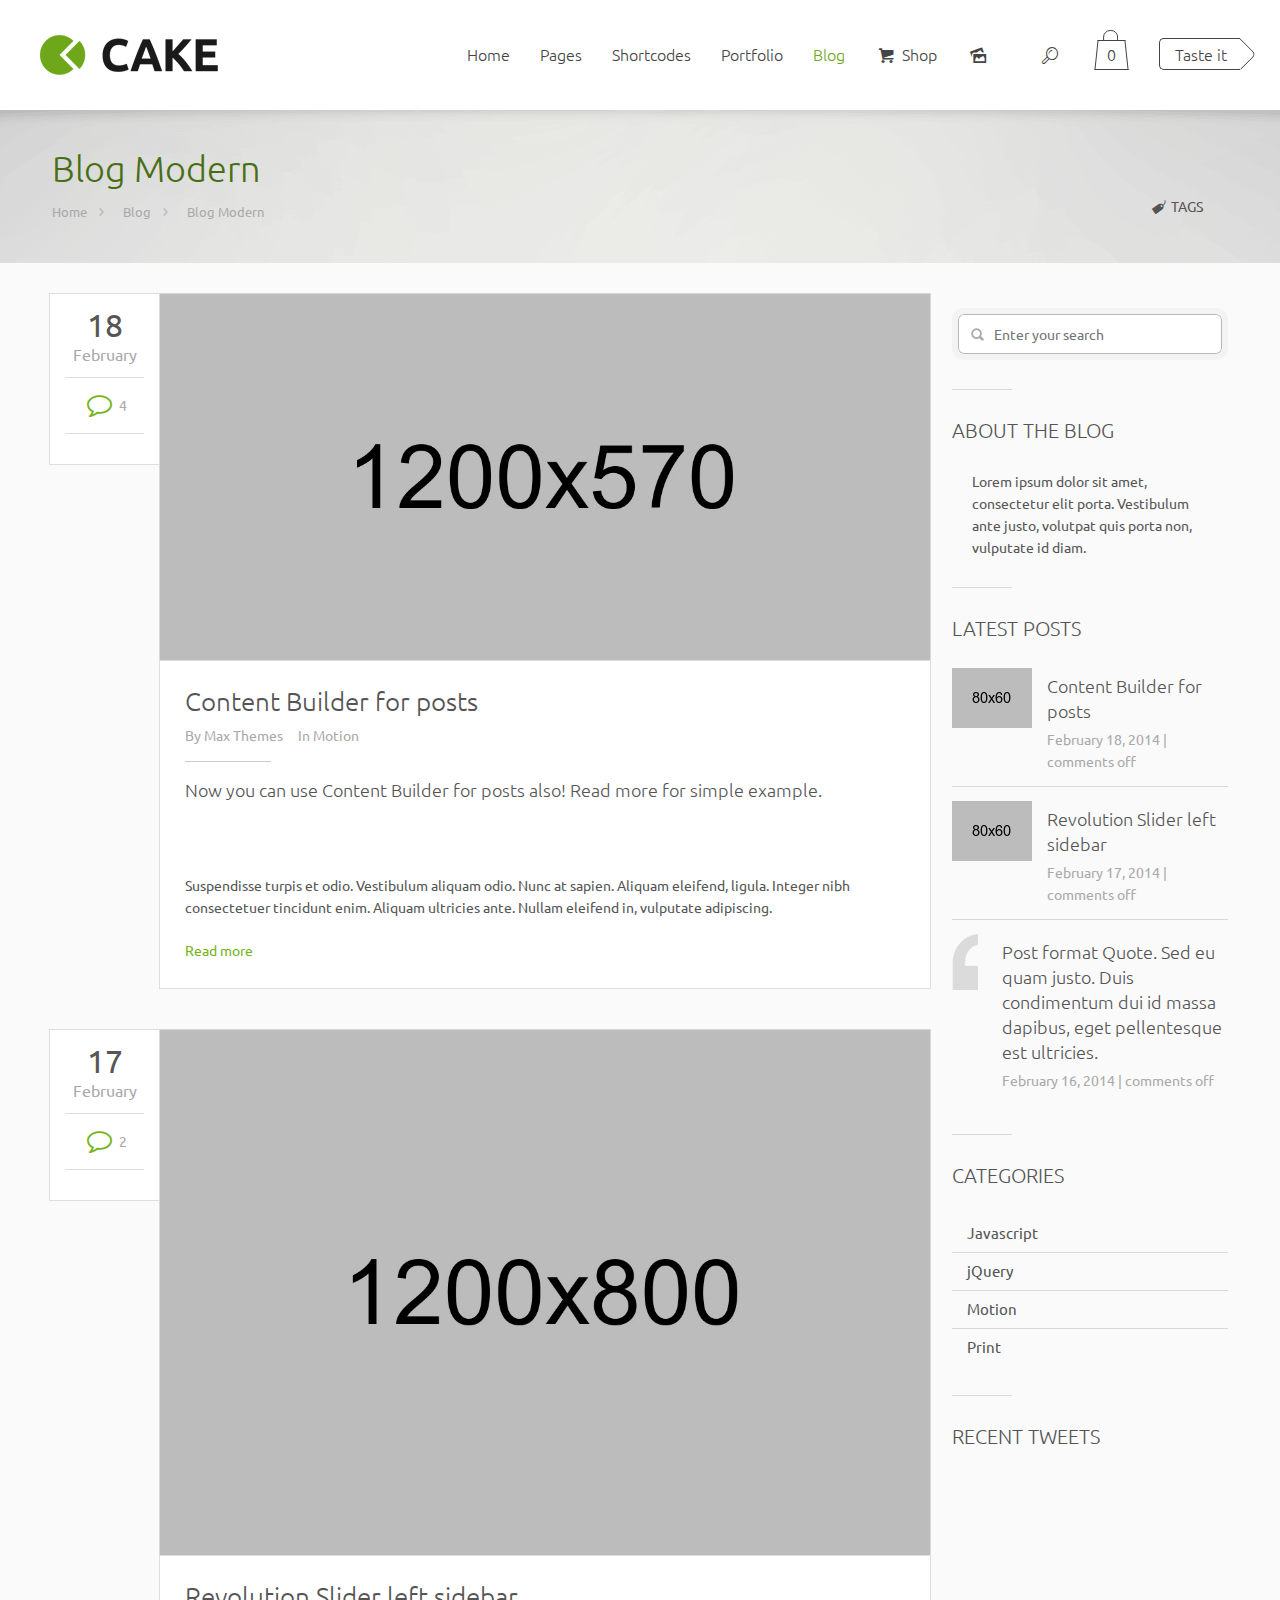
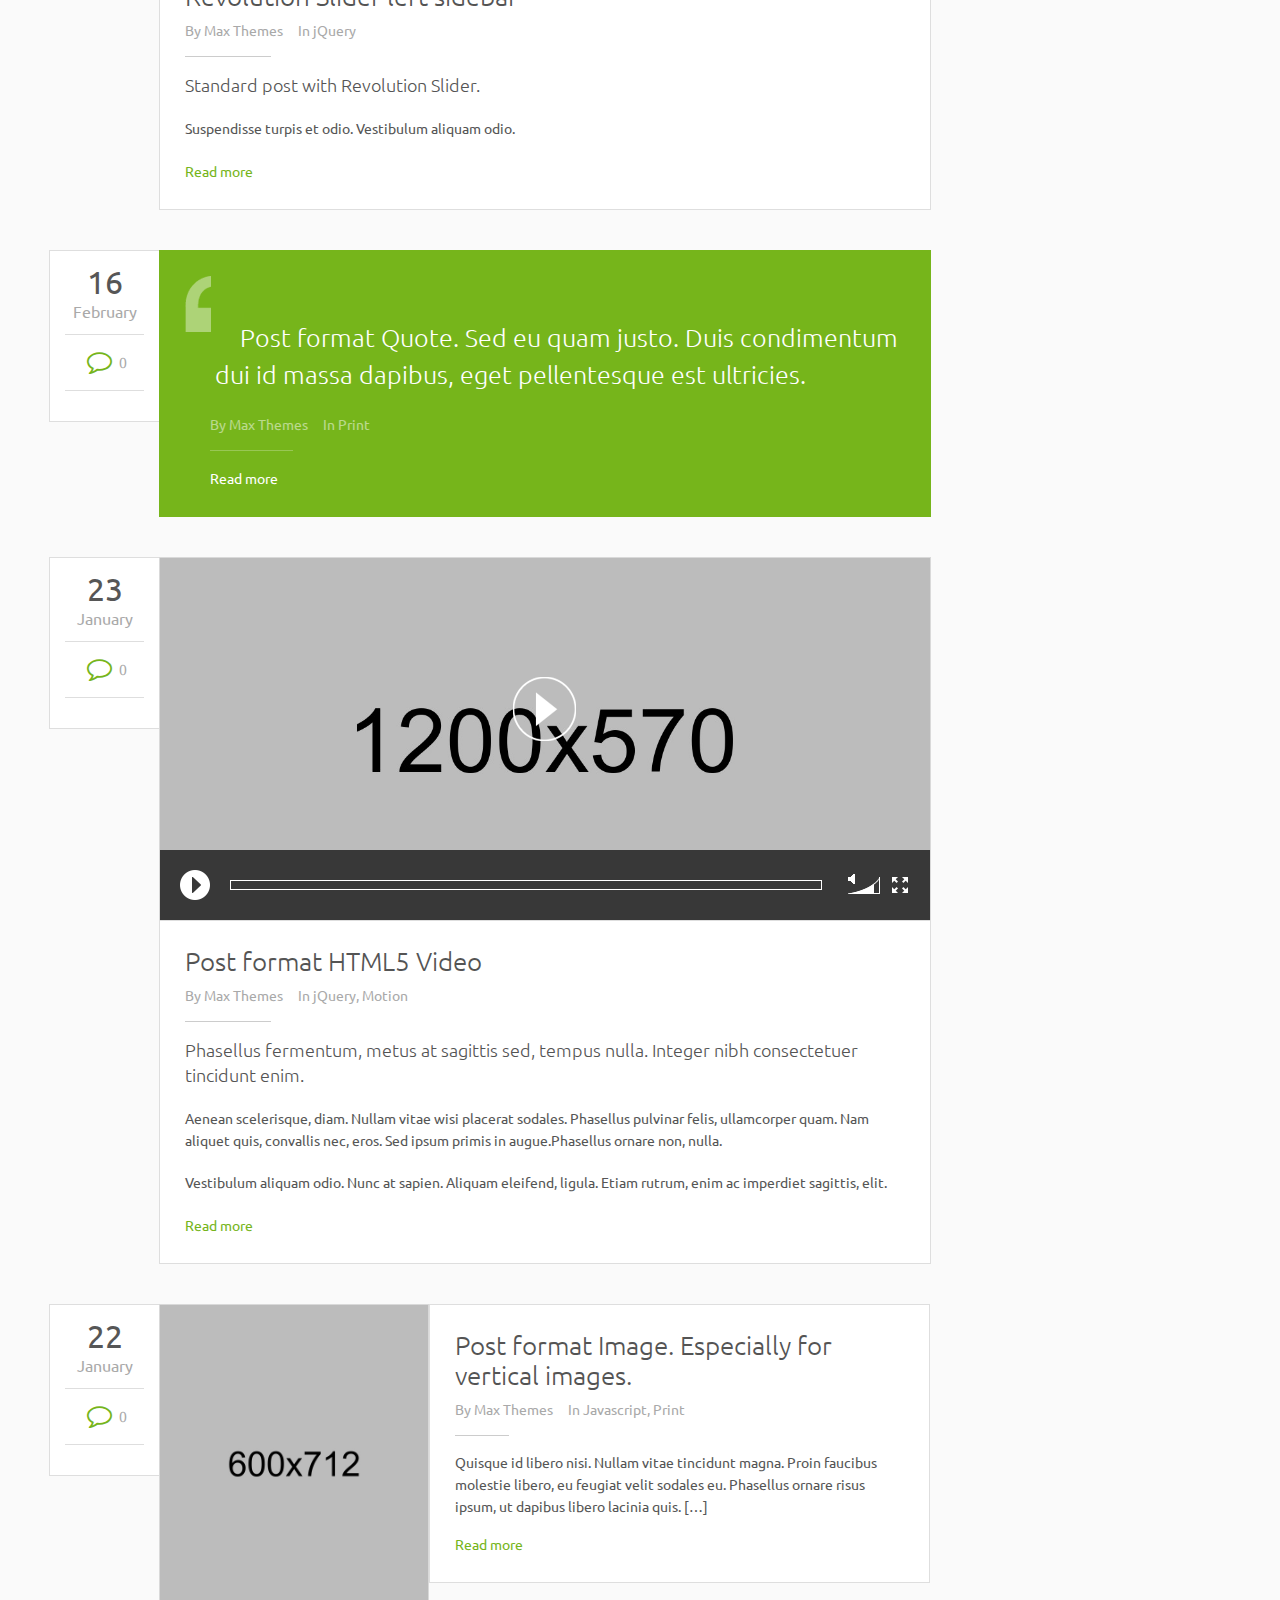
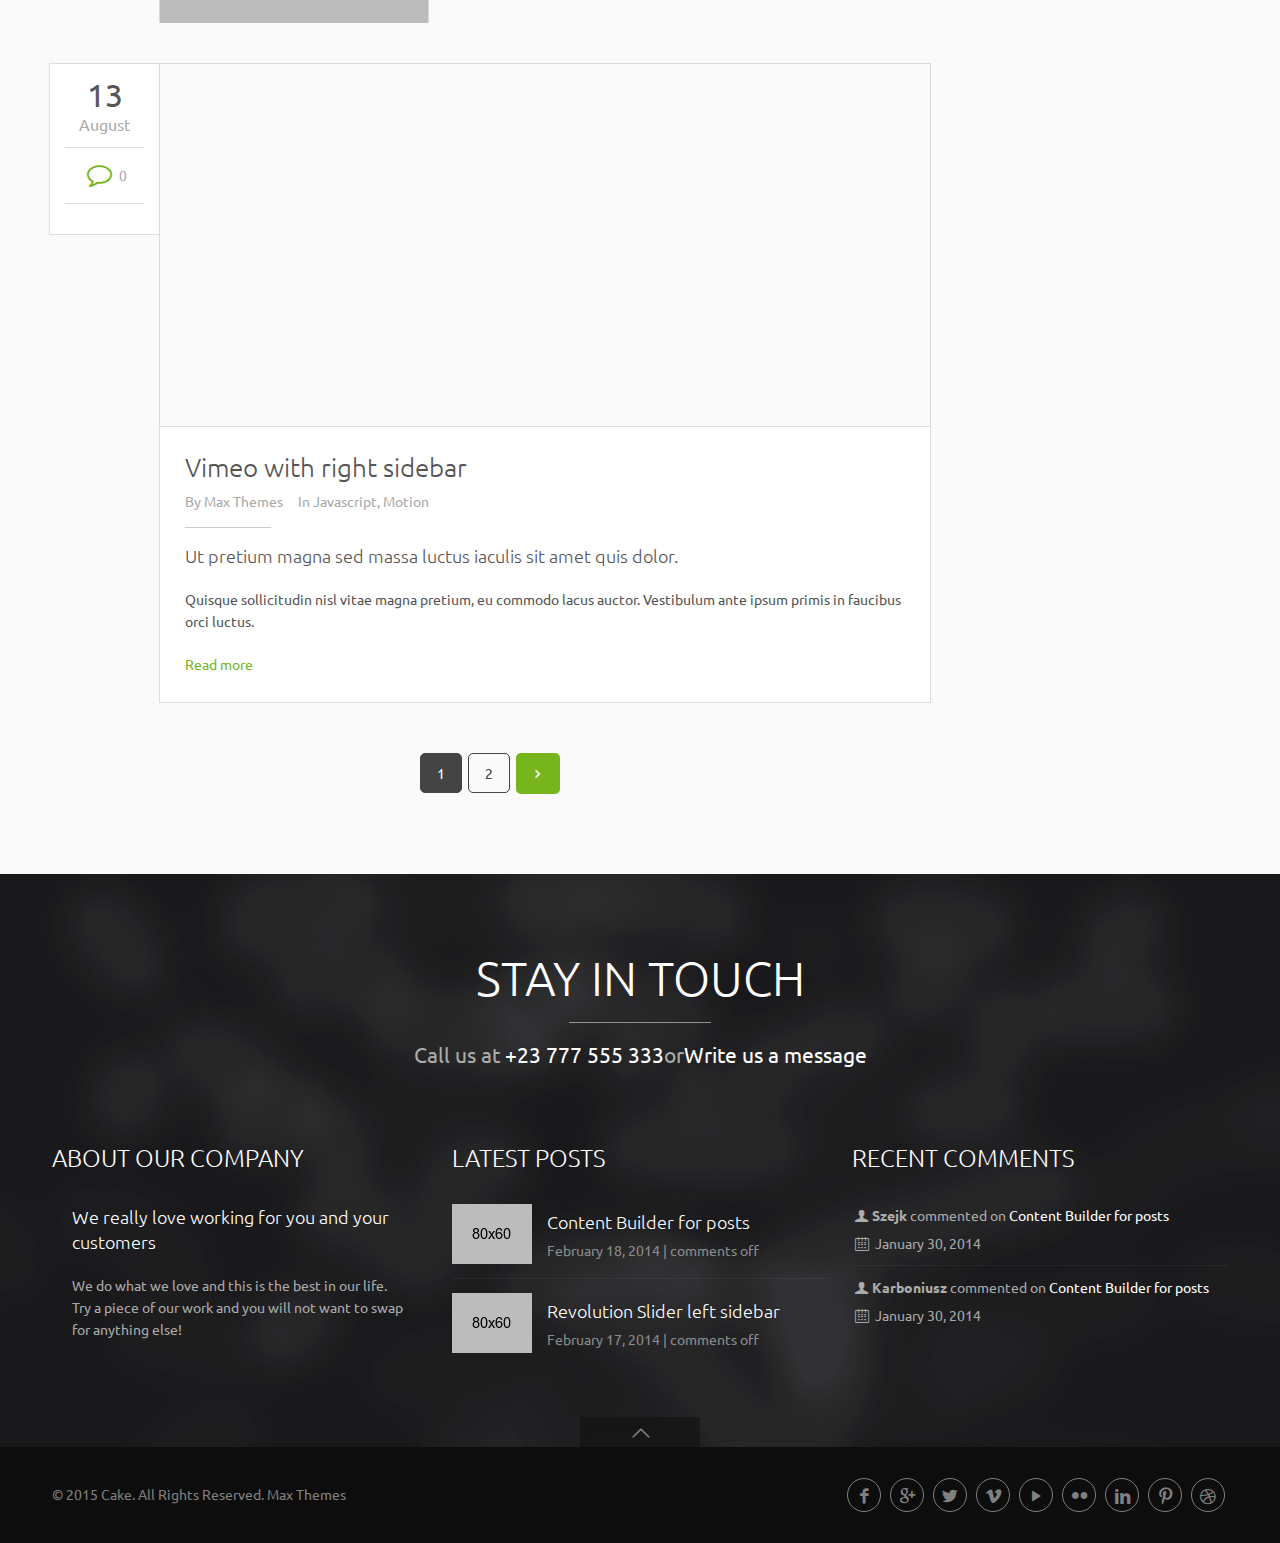
<file: themeforest-11616816-cake-responsive-multipurpose-html-theme/cake/blog-modern.html>
<!DOCTYPE html>
<!--[if lt IE 7 ]><html class="ie ie6" lang="en"> <![endif]-->
<!--[if IE 7 ]><html class="ie ie7" lang="en"> <![endif]-->
<!--[if IE 8 ]><html class="ie ie8" lang="en"> <![endif]-->
<!--[if (gte IE 9)|!(IE)]><!-->
<html lang="en-US"> <!--<![endif]-->

<!-- head -->
<head>
<meta http-equiv="content-type" content="text/html;charset=UTF-8" />

<!-- meta -->
<meta charset="UTF-8" />
<meta name="viewport" content="width=device-width, initial-scale=1, maximum-scale=1">
<title>Cake</title>


<link rel="shortcut icon" href="images/favicon.ico" type="image/x-icon" />	


<link rel='stylesheet' id='contact-form-7-css'  href='css/cform.css' type='text/css' media='all' />
<link rel='stylesheet' id='tp_twitter_plugin_css-css'  href='css/tp_twitter_plugin.css' type='text/css' media='screen' />
<link rel='stylesheet' id='rs-plugin-settings-css'  href='rs-plugin/css/settings.css' type='text/css' media='all' />

<link rel='stylesheet' id='select2-css'  href='css/select.css' type='text/css' media='all' />
<link rel='stylesheet' id='woocommerce-layout-css'  href='css/woocommerce-layout.css' type='text/css' media='all' />
<link rel='stylesheet' id='woocommerce-smallscreen-css'  href='css/woocommerce-smallscreen.css' type='text/css' media='only screen and (max-width: 768px)' />
<link rel='stylesheet' id='woocommerce-general-css'  href='css/woocommerce.css' type='text/css' media='all' />
<link rel='stylesheet' id='style-css'  href='css/style.css' type='text/css' media='all' />
<link rel='stylesheet' id='prettyPhoto-css'  href='css/prettyPhoto.css' type='text/css' media='all' />
<link rel='stylesheet' id='owl-carousel-css'  href='js/owl-carousel/owl.carousel.css' type='text/css' media='all' />
<link rel='stylesheet' id='owl-theme-css'  href='js/owl-carousel/owl.theme.css' type='text/css' media='all' />
<link rel='stylesheet' id='jplayer-css'  href='css/blue.monday/jplayer.blue.monday.css' type='text/css' media='all' />
<link rel='stylesheet' id='jquery-ui-css'  href='css/ui/jquery.ui.all.css' type='text/css' media='all' />
<link rel='stylesheet' id='responsive-css'  href='css/responsive.css' type='text/css' media='all' />
<link rel='stylesheet' id='images-green-css'  href='css/skins/green/images.css' type='text/css' media='all' />
<link rel='stylesheet' id='mediaelement-css'  href='js/mediaelement/mediaelementplayer.min.css' type='text/css' media='all' />
<link rel='stylesheet' id='wp-mediaelement-css'  href='js/mediaelement/wp-mediaelement.css' type='text/css' media='all' />
<link rel='stylesheet' id='style-colors-php-css'  href='css/style-colors.css' type='text/css' media='all' />
<link rel='stylesheet' id='style-php-css'  href='css/style-2.css' type='text/css' media='all' />
<link rel='stylesheet' id='mfn-woo-css'  href='css/woocommerce.css' type='text/css' media='all' />
<link rel="stylesheet" href="css/fonts/mfn-icons.css" media="all" />
<link rel="stylesheet" href="css/custom.css" media="all" />

<link rel='stylesheet' id='Ubuntu-css'  href='http://fonts.googleapis.com/css?family=Ubuntu%3A100%2C300%2C400%2C400italic%2C700&amp;ver=4.2' type='text/css' media='all' />


<!--[if lt IE 9]>
<script src="http://html5shiv.googlecode.com/svn/trunk/html5.js"></script>
<![endif]-->


</head>

<!-- body -->
<body class="page page-child page-template-default color-custom layout-full-width header-white header-bg sticky-header  with_aside aside_right">

<!-- #Wrapper -->
<div id="Wrapper">
	<!-- #Action_bar -->
	<div id="Action_bar">
		<ul id="menu-action-menu" class="top-bar-menu">
			<li class="menu-item  current-menu-item page_item current_page_item "><a href="index.html">Home</a></li>
			<li class="menu-item  "><a href="help.html">Help Center</a></li>
			<li class="menu-item  "><a href="about-us.html">About us</a></li>
			<li class="menu-item  "><a href="contact.html">Contact</a></li>
			<li class="menu-item  menu-item-10792"><a href="#">Buy it</a></li>
		</ul>
		<div class="contact_info">
			<p class="phone">
				<i class="icon-phone"></i><a href="#">+61 (0) 3 8376 6284</a>
			</p>
			<p class="mail">
				<i class="icon-mail-line"></i><a href="#">noreply@envato.com</a>
			</p>
		</div>
	</div>
	<!-- #Header -->
	<header id="Header">
	<!-- .header_placeholder 4sticky  -->
	<div class="header_placeholder">
	</div>
	<div id="Top_bar">
		<div class="container">
			<div class="column one">
				<!-- .logo -->
				<div class="logo">
					<h1><a id="logo" href="index.html" title="Cake"><img class="scale-with-grid" src="upload/logo_dark.png" alt="Cake"/></a></h1>
				</div>
				<!-- .menu_wrapper -->
				<div class="menu_wrapper">
					<!-- .header_action_button -->
					<a id="header_action_button" href="#">Taste it</a>
					<!-- .header_cart -->
					<a id="header_cart" href="#"><span>0</span><em></em></a>
					<!-- #searchform -->
					<form method="get" id="searchform" action="#">
						<a class="icon_search icon" href="#"><i class="icon-search-line"></i></a>
						<a class="icon_close icon" href="#"><i class="icon-cancel"></i></a>
						<input type="text" class="field" name="s"  placeholder="Enter your search"/>
						<input type="submit" class="submit" value="" />
					</form>

					<!-- #menu -->
					<nav id="menu" class="menu-main-menu-container">
					<ul id="menu-main-menu" class="menu">
						<li class="menu-item  menu-item-has-children"><a href="index.html"><span>Home</span></a>
						<ul class="sub-menu ">
							<li class="menu-item  current-menu-item page_item current_page_item"><a href="index.html"><span>Home &#8211; Default</span></a></li>
							<li class="menu-item  menu-item-has-children"><a href="home-parallax.html"><span>Home &#8211; Parallax</span></a>
								<ul class="sub-menu ">
									<li class="scroll menu-item "><a href="home-parallax.html?#boxes"><span>Boxes</span></a></li>
									<li class="scroll menu-item "><a href="home-parallax.html?#video"><span>Video</span></a></li>
									<li class="scroll menu-item "><a href="home-parallax.html?#customizable"><span>Customizable</span></a></li>
									<li class="scroll menu-item "><a href="home-parallax.html?#awesome"><span>Awesome</span></a></li>
									<li class="scroll menu-item "><a href="home-parallax.html?#gallery"><span>Gallery</span></a></li>
									<li class="scroll menu-item "><a href="home-parallax.html?#clients"><span>Clients</span></a></li>
								</ul>
							</li>
							<li class="menu-item "><a href="home-corporate.html"><span>Home &#8211; Corporate</span></a></li>
							<li class="menu-item "><a href="home-business.html"><span>Home &#8211; Business</span></a></li>
							<li class="menu-item "><a href="home-blog.html"><span>Home &#8211; Blog</span></a></li>
							<li class="menu-item "><a href="home-portfolio.html"><span>Home &#8211; Portfolio</span></a></li>
							<li class="menu-item "><a href="home-hd-video.html"><span>Home &#8211; HD Video</span></a></li>
						</ul>
						</li>
						<li class="menu-item  menu-item-has-children"><a href="about-us.html"><span>Pages</span></a>
						<ul class="sub-menu ">
							<li class="menu-item "><a href="contact.html"><span><i class="icon-quote"></i> Contact</span></a></li>
							<li class="menu-item "><a href="about-us.html"><span><i class="icon-users"></i> About us</span></a></li>
							<li class="menu-item "><a href="help.html"><span><i class="icon-info"></i> Help Center</span></a></li>
							<li class="menu-item  menu-item-has-children"><a href="left-sidebar.html"><span><i class="icon-list-add"></i> Sidebars</span></a>
								<ul class="sub-menu ">
									<li class="menu-item "><a href="left-sidebar.html"><span><i class="icon-left"></i> Left sidebar</span></a></li>
									<li class="menu-item "><a href="right-sidebar.html"><span><i class="icon-right"></i> Right sidebar</span></a></li>
								</ul>
							</li>
							<li class="menu-item "><a href="gallery.html"><span><i class="icon-picture"></i> Gallery</span></a></li>
							<li class="menu-item "><a href="error.html"><span><i class="icon-flag"></i> Error 404</span></a></li>
						</ul>
						</li>
						<li class="menu-item  menu-item-has-children"><a href="accordion.html"><span>Shortcodes</span></a>
						<ul class="sub-menu mfn-megamenu mfn-megamenu-5">
							<li class="menu-item  menu-item-has-children mfn-megamenu-cols-5"><a class="mfn-megamenu-title" href="#"><span>&#8211;</span></a>
							<ul class="sub-menu mfn-megamenu mfn-megamenu-5">
								<li class="menu-item "><a href="accordion.html"><span>Accordion &#038; FAQ</span></a></li>
								<li class="menu-item "><a href="article-box.html"><span>Article box</span></a></li>
								<li class="menu-item "><a href="blockquote.html"><span>Blockquote</span></a></li>
								<li class="menu-item "><a href="blog.html"><span>Blog</span></a></li>
								<li class="menu-item "><a href="buttons.html"><span>Buttons</span></a></li>
								<li class="menu-item "><a href="chart.html"><span>Chart</span></a></li>
								<li class="menu-item "><a href="clients.html"><span>Clients</span></a></li>
							</ul>
							</li>
							<li class="menu-item  menu-item-has-children mfn-megamenu-cols-5"><a class="mfn-megamenu-title" href="#"><span>&#8211;</span></a>
							<ul class="sub-menu mfn-megamenu mfn-megamenu-5">
								<li class="menu-item "><a href="full-width.html"><span>Columns full width</span></a></li>
								<li class="menu-item "><a href="with-sidebar.html"><span>Columns with sidebar</span></a></li>
								<li class="menu-item "><a href="contact-box.html"><span>Contact box</span></a></li>
								<li class="menu-item "><a href="contact-form.html"><span>Contact form</span></a></li>
								<li class="menu-item "><a href="counter.html"><span>Counter</span></a></li>
								<li class="menu-item "><a href="dropcap.html"><span>Dropcap <i class="icon-star"></i></span></a></li>
								<li class="menu-item "><a href="fancy-heading.html"><span>Fancy heading</span></a></li>
							</ul>
							</li>
							<li class="menu-item  menu-item-has-children mfn-megamenu-cols-5"><a class="mfn-megamenu-title" href="#"><span>&#8211;</span></a>
							<ul class="sub-menu mfn-megamenu mfn-megamenu-5">
								<li class="menu-item "><a href="google-maps.html"><span>Google Maps</span></a></li>
								<li class="menu-item "><a href="headings.html"><span>Headings</span></a></li>
								<li class="menu-item "><a href="highlight.html"><span>Highlight</span></a></li>
								<li class="menu-item "><a href="icon-box.html"><span>Icon box</span></a></li>
								<li class="menu-item "><a href="icons.html"><span>Icons</span></a></li>
								<li class="menu-item "><a href="image-frames.html"><span>Images frames</span></a></li>
								<li class="menu-item "><a href="lists.html"><span>Lists</span></a></li>
							</ul>
							</li>
							<li class="menu-item  menu-item-has-children mfn-megamenu-cols-5"><a class="mfn-megamenu-title" href="#"><span>&#8211;</span></a>
							<ul class="sub-menu mfn-megamenu mfn-megamenu-5">
								<li class="menu-item "><a href="our-team.html"><span>Our team</span></a></li>
								<li class="menu-item "><a href="pricing-table.html"><span>Pricing table</span></a></li>
								<li class="menu-item "><a href="progress-bars.html"><span>Progress bars</span></a></li>
								<li class="menu-item "><a href="progress-box.html"><span>Progress box</span></a></li>
								<li class="menu-item "><a href="singleprod.html"><span>Single Product</span></a></li>
								<li class="menu-item "><a href="table.html"><span>Table</span></a></li>
								<li class="menu-item "><a href="tabs.html"><span>Tabs</span></a></li>
							</ul>
							</li>
							<li class="menu-item  menu-item-has-children mfn-megamenu-cols-5"><a class="mfn-megamenu-title" href="#"><span>&#8211;</span></a>
							<ul class="sub-menu mfn-megamenu mfn-megamenu-5">
								<li class="menu-item "><a href="testimonials.html"><span>Testimonials</span></a></li>
								<li class="menu-item "><a href="timeline.html"><span>Timeline</span></a></li>
								<li class="menu-item "><a href="tooltip.html"><span>Tooltip <i class="icon-star"></i></span></a></li>
								<li class="menu-item "><a href="video.html"><span>Video</span></a></li>
								<li class="menu-item "><a href="video-box.html"><span>Video box</span></a></li>
								<li class="menu-item "><a href="media.html"><span>Media</span></a></li>
							</ul>
							</li>
						</ul>
						</li>
						<li class="menu-item  menu-item-has-children"><a href="portfolio.html"><span>Portfolio</span></a>
						<ul class="sub-menu ">
							<li class="menu-item "><a href="portfolio-list.html"><span>List</span></a></li>
							<li class="menu-item "><a href="portfolio-twocolumn.html"><span>Two columns</span></a></li>
							<li class="menu-item "><a href="portfolio-threcolumn.html"><span>Three columns</span></a></li>
							<li class="menu-item "><a href="portfolio-fourcolumn.html"><span>Four columns</span></a></li>
							<li class="menu-item "><a href="portfolio-filter.html"><span>jQuery filtering</span></a></li>
							<li class="menu-item "><a href="portfolio-full-width.html"><span>Full width</span></a></li>
							<li class="menu-item  menu-item-has-children"><a href="portfolio-sidebar.html"><span>With Sidebar</span></a>
								<ul class="sub-menu ">
									<li class="menu-item "><a href="portfoliofull-list.html"><span>List</span></a></li>
									<li class="menu-item "><a href="portfoliofull-two.html"><span>Two columns</span></a></li>
									<li class="menu-item "><a href="portfoliofull-three.html"><span>Three columns</span></a></li>
									<li class="menu-item "><a href="portfoliofull-four.html"><span>Four columns</span></a></li>
									<li class="menu-item "><a href="portfoliofull-filter.html"><span>jQuery filtering</span></a></li>
								</ul>
							</li>
							<li class="menu-item  menu-item-has-children"><a href="content-builder.html"><span>Single Item</span></a>
							<ul class="sub-menu ">
								<li class="menu-item menu-item-object-portfolio"><a href="content-builder.html"><span>Content Builder for portfolio</span></a></li>
								<li class="menu-item menu-item-object-portfolio"><a href="revolution-slider.html"><span>Revolution slider right sidebar</span></a></li>
								<li class="menu-item menu-item-object-portfolio"><a href="video-with-left-sidebar.html"><span>Video with left sidebar</span></a></li>
							</ul>
							</li>
						</ul>
						</li>
						<li class="menu-item  current-menu-item current_page_item current-menu-ancestor current-menu-parent current_page_parent current_page_ancestor menu-item-has-children"><a href="blog.html"><span>Blog</span></a>
						<ul class="sub-menu ">
							<li class="menu-item "><a href="blog-classic.html"><span>Classic</span></a></li>
							<li class="menu-item "><a href="blog-modern.html"><span>Modern</span></a></li>
							<li class="menu-item "><a href="blog-masonry.html"><span>Masonry</span></a></li>
							<li class="menu-item  menu-item-has-children"><a href="blogfullwidth.html"><span>Full Width</span></a>
							<ul class="sub-menu ">
								<li class="menu-item "><a href="blogfull-classic.html"><span>Classic</span></a></li>
								<li class="menu-item "><a href="blogfull-modern.html"><span>Modern</span></a></li>
								<li class="menu-item "><a href="blogfull-masonry.html"><span>Masonry</span></a></li>
							</ul>
							</li>
							<li class="menu-item  menu-item-has-children"><a href="single-post.html"><span>Single Post</span></a>
							<ul class="sub-menu ">
								<li class="menu-item menu-item-object-post"><a href="blogcontent-builder.html"><span>Content Builder for posts</span></a></li>
								<li class="menu-item menu-item-object-post"><a href="post-with-right-sidebar.html"><span>Vimeo with right sidebar</span></a></li>
								<li class="menu-item menu-item-object-post"><a href="blogrevolution-slider.html"><span>Revolution Slider left sidebar</span></a></li>
								<li class="menu-item menu-item-object-post"><a href="vimeo-youtube.html"><span>Vimeo &#038; YouTube video post</span></a></li>
							</ul>
							</li>
						</ul>
						</li>
						<li class="menu-item "><a href="shop.html"><span><i class="icon-basket"></i> Shop</span></a></li>
						<li class="menu-item "><a href="showcase.html"><span><i class="icon-picture"></i></span></a></li>
					</ul>
					</nav><a class="responsive-menu-toggle" href="#"><i class='icon-menu'></i></a>
				</div>
			</div>
		</div>
	</div>

	<div id="Subheader">
		<div class="container">
			<div class="column one">
				<h1 class="title">Blog Modern</h1>
				<ul class="breadcrumbs">
					<li class="home"><a href="index.html">Home</a><span><i class="icon-right-open"></i></span></li>
					<li><a href="#">Blog</a><span><i class="icon-right-open"></i></span></li>
					<li><a href="#">Blog Modern</a></li>
				</ul>
			</div>
		</div>
	</div>

	</header>

	<!-- #Filters -->
	<div id="Filters" >
		<div class="container">
			<div class="column one">
			
				<ul class="filters_buttons">
					<li class="tags"><a class="button open" href="#"> <i class="icon-tag"></i> Tags</a></li>
				</ul>
				
				<div class="filters_wrapper">
					<ul class="tags">
						<li><a data-rel=".tag-css3" href="#">css3</a></li>
						<li><a data-rel=".tag-framework" href="#">framework</a></li>
						<li><a data-rel=".tag-grid" href="#">grid</a></li>
						<li><a data-rel=".tag-html5" href="#">html5</a></li>
						<li><a data-rel=".tag-mysql" href="#">mysql</a></li>
						<li><a data-rel=".tag-themeforest" href="#">themeforest</a></li>
						<li><a data-rel=".tag-wordpress" href="#">wordpress</a></li>
						<li><a data-rel=".tag-zend" href="#">zend</a></li>
						<li class="close"><a href="#"><i class="icon-cancel"></i></a></li>
					</ul>
					
				</div>
				
			</div>
		</div>
	</div>

	<!-- #Content -->
	<div id="Content">
		<div class="content_wrapper clearfix">

			<!-- .sections_group -->
			<div class="sections_group">
				<div class="section">
					<div class="section_wrapper clearfix">
						<div class="column one column_blog">
							<div class="blog_wrapper isotope_wrapper modern">
								<div class="posts_group">

									<!-- blog Item -->
									<div class="post-item isotope-item clearfix post-519 post type-post status-publish format-standard has-post-thumbnail hentry category-motion tag-css3 tag-framework tag-wordpress">
										<div class="post-meta-modern">
											<div class="date">
												<span class="day">18</span><span class="month">February</span><span class="year">2014</span>
											</div>
											<div class="button-comments">
												<a href="#"><span class="icons-wrapper"><i class="icon-comment-empty-fa"></i><i class="icon-comment-fa"></i></span><span class="label">4</span></a>
											</div>
											
										</div>
										<div class="post-photo-wrapper">
											<div class="post-photo">
												<img width="1200" height="570" src="upload/1-1200x570.jpg" class="scale-with-grid wp-post-image" alt="1"/>
											</div>
										</div>
										<div class="post-desc-wrapper">
											<div class="post-desc">
												<div class="post-title">
													<h4><a href="#">Content Builder for posts</a></h4>
												</div>
												<div class="post-meta">
													<div class="author">
														By <a href="#">Max Themes</a>
													</div>
													<div class="category">
														In <a href="#" rel="category tag">Motion</a>
													</div>
													<div class="date">
														February 18, 2014
													</div>
													<hr class="hr_narrow hr_left"/>
												</div>
												<div class="post-excerpt">
													<h6>Now you can use Content Builder for posts also! Read more for simple example.</h6>
													<!--[if lt IE 9]><script>document.createElement('audio');</script><![endif]-->
													<audio class="wp-audio-shortcode" id="audio-519-1" preload="none" style="width: 100%; visibility: hidden;" controls="controls"><source type="audio/mpeg" src="upload/audio230a.mp3?_=1"/><a href="upload/audio.mp3">http://themes.muffingroup.com/cake/upload/audio.mp3</a></audio>
													<br/>
													<p>
														Suspendisse turpis et odio. Vestibulum aliquam odio. Nunc at sapien. Aliquam eleifend, ligula. Integer nibh consectetuer tincidunt enim. Aliquam ultricies ante. Nullam eleifend in, vulputate adipiscing.
													</p>
												</div>
												<div class="post-footer">
													<a href="#" class="post-more">Read more</a>
													<div class="button-comments">
														<a href="#"><span class="icons-wrapper"><i class="icon-comment-empty-fa"></i><i class="icon-comment-fa"></i></span><span class="label">4</span></a>
													</div>
													
												</div>
											</div>
										</div>
									</div>

									<!-- blog Item -->
									<div class="post-item isotope-item clearfix post-507 post type-post status-publish format-standard has-post-thumbnail hentry category-jquery tag-themeforest">
										<div class="post-meta-modern">
											<div class="date">
												<span class="day">17</span><span class="month">February</span><span class="year">2014</span>
											</div>
											<div class="button-comments">
												<a href="#"><span class="icons-wrapper"><i class="icon-comment-empty-fa"></i><i class="icon-comment-fa"></i></span><span class="label">2</span></a>
											</div>
											
										</div>
										<div class="post-photo-wrapper">
											<div class="post-photo">
												<div id="rev_slider_9_2_wrapper" class="rev_slider_wrapper fullwidthbanner-container" style="margin:0px auto;background-color:#E9E9E9;padding:0px;margin-top:0px;margin-bottom:0px;max-height:818px;">
													<!-- START REVOLUTION SLIDER 4.6.9 fullwidth mode -->
													<div id="rev_slider_9_2" class="rev_slider fullwidthabanner" style="display:none;max-height:818px;height:818px;">
														<ul>
															<!-- SLIDE  -->
															<li data-transition="slidehorizontal" data-slotamount="7" data-masterspeed="300" data-saveperformance="off">
															<!-- MAIN IMAGE -->
															<img src="upload/3.jpg" alt="3" data-bgposition="center top" data-bgfit="cover" data-bgrepeat="no-repeat">
															<!-- LAYERS -->
															</li>
															<!-- SLIDE  -->
															<li data-transition="slidehorizontal" data-slotamount="7" data-masterspeed="300" data-saveperformance="off">
															<!-- MAIN IMAGE -->
															<img src="upload/heart_motion.jpg" alt="heart_motion" data-bgposition="center top" data-bgfit="cover" data-bgrepeat="no-repeat">
															<!-- LAYERS -->
															</li>
														</ul>
														<div class="tp-bannertimer tp-bottom" >
														</div>
													</div>
												</div>
												<!-- END REVOLUTION SLIDER -->
											</div>
										</div>
										<div class="post-desc-wrapper">
											<div class="post-desc">
												<div class="post-title">
													<h4><a href="#">Revolution Slider left sidebar</a></h4>
												</div>
												<div class="post-meta">
													<div class="author">
														By <a href="#">Max Themes</a>
													</div>
													<div class="category">
														In <a href="#" rel="category tag">jQuery</a>
													</div>
													<div class="date">
														February 17, 2014
													</div>
													<hr class="hr_narrow hr_left"/>
												</div>
												<div class="post-excerpt">
													<h6>Standard post with Revolution Slider.</h6>
													<p>
														Suspendisse turpis et odio. Vestibulum aliquam odio.
													</p>
												</div>
												<div class="post-footer">
													<a href="#" class="post-more">Read more</a>
													<div class="button-comments">
														<a href="#"><span class="icons-wrapper"><i class="icon-comment-empty-fa"></i><i class="icon-comment-fa"></i></span><span class="label">2</span></a>
													</div>
													
												</div>
											</div>
										</div>
									</div>

									<!-- blog Item -->
									<div class="post-item isotope-item clearfix no-img post-10268 post type-post status-publish format-quote hentry category-print post_format-post-format-quote">
										<div class="post-meta-modern">
											<div class="date">
												<span class="day">16</span><span class="month">February</span><span class="year">2014</span>
											</div>
											<div class="button-comments">
												<a href="#"><span class="icons-wrapper"><i class="icon-comment-empty-fa"></i><i class="icon-comment-fa"></i></span><span class="label">0</span></a>
											</div>
											
										</div>
										<div class="post-photo-wrapper">
											<div class="post-photo">
											</div>
										</div>
										<div class="post-desc-wrapper">
											<div class="post-desc">
												<div class="post-title">
													<blockquote>
														<a href="#">Post format Quote. Sed eu quam justo. Duis condimentum dui id massa dapibus, eget pellentesque est ultricies.</a>
													</blockquote>
												</div>
												<div class="post-meta">
													<div class="author">
														By <a href="#">Max Themes</a>
													</div>
													<div class="category">
														In <a href="#" rel="category tag">Print</a>
													</div>
													<div class="date">
														February 16, 2014
													</div>
													<hr class="hr_narrow hr_left"/>
												</div>
												<div class="post-excerpt">
													Proin ullamcorper iaculis elit vel faucibus. Suspendisse condimentum quis lectus nec consectetur. Aliquam erat volutpat. Maecenas nec iaculis turpis, eget congue massa. Ut ultrices consectetur eleifend. [&hellip;]
												</div>
												<div class="post-footer">
													<a href="#" class="post-more">Read more</a>
													<div class="button-comments">
														<a href="#"><span class="icons-wrapper"><i class="icon-comment-empty-fa"></i><i class="icon-comment-fa"></i></span><span class="label">0</span></a>
													</div>
													
												</div>
											</div>
										</div>
									</div>

									<!-- blog Item -->
									<div class="post-item isotope-item clearfix post-10284 post type-post status-publish format-video has-post-thumbnail hentry category-jquery category-motion post_format-post-format-video">
										<div class="post-meta-modern">
											<div class="date">
												<span class="day">23</span><span class="month">January</span><span class="year">2014</span>
											</div>
											<div class="button-comments">
												<a href="#"><span class="icons-wrapper"><i class="icon-comment-empty-fa"></i><i class="icon-comment-fa"></i></span><span class="label">0</span></a>
											</div>
											
										</div>
										<div class="post-photo-wrapper">
											<div class="post-photo">
												<div id="jp_container_620" class="jp-video mfn-jcontainer">
													<div class="jp-type-single">
														<div id="jquery_jplayer_620" class="jp-jplayer mfn-jplayer" data-m4v="upload/Sequence-01_1.mp4" data-img="upload/6-1200x570.jpg" data-swf="#">
														</div>
														<div class="jp-gui">
															<div class="jp-video-play">
																<a href="javascript:;" class="jp-video-play-icon" tabindex="1">play</a>
															</div>
															<div class="jp-interface">
																<div class="jp-progress">
																	<div class="jp-seek-bar">
																		<div class="jp-play-bar">
																		</div>
																	</div>
																</div>
																<div class="jp-current-time">
																</div>
																<div class="jp-duration">
																</div>
																<div class="jp-controls-holder">
																	<ul class="jp-controls">
																		<li><a href="javascript:;" class="jp-play" tabindex="1">play</a></li>
																		<li><a href="javascript:;" class="jp-pause" tabindex="1">pause</a></li>
																		<li><a href="javascript:;" class="jp-stop" tabindex="1">stop</a></li>
																		<li><a href="javascript:;" class="jp-mute" tabindex="1" title="mute">mute</a></li>
																		<li><a href="javascript:;" class="jp-unmute" tabindex="1" title="unmute">unmute</a></li>
																		<li><a href="javascript:;" class="jp-volume-max" tabindex="1" title="max volume">max volume</a></li>
																	</ul>
																	<div class="jp-volume-bar">
																		<div class="jp-volume-bar-value">
																		</div>
																	</div>
																	<ul class="jp-toggles">
																		<li><a href="javascript:;" class="jp-full-screen" tabindex="1" title="full screen">full screen</a></li>
																		<li><a href="javascript:;" class="jp-restore-screen" tabindex="1" title="restore screen">restore screen</a></li>
																		<li><a href="javascript:;" class="jp-repeat" tabindex="1" title="repeat">repeat</a></li>
																		<li><a href="javascript:;" class="jp-repeat-off" tabindex="1" title="repeat off">repeat off</a></li>
																	</ul>
																</div>
																<div class="jp-title">
																	<ul>
																		<li>jPlayer Video Title</li>
																	</ul>
																</div>
															</div>
														</div>
														<div class="jp-no-solution">
															<span>Update Required</span>To play the media you will need to either update your browser to a recent version or update your <a href="http://get.adobe.com/flashplayer/" target="_blank">Flash plugin</a>
														</div>
													</div>
												</div>
											</div>
										</div>
										<div class="post-desc-wrapper">
											<div class="post-desc">
												<div class="post-title">
													<h4><a href="#">Post format HTML5 Video</a></h4>
												</div>
												<div class="post-meta">
													<div class="author">
														By <a href="#">Max Themes</a>
													</div>
													<div class="category">
														In <a href="#" rel="category tag">jQuery</a>, <a href="#" rel="category tag">Motion</a>
													</div>
													<div class="date">
														January 23, 2014
													</div>
													<hr class="hr_narrow hr_left"/>
												</div>
												<div class="post-excerpt">
													<h6>Phasellus fermentum, metus at sagittis sed, tempus nulla. Integer nibh consectetuer tincidunt enim.</h6>
													<p>
														Aenean scelerisque, diam. Nullam vitae wisi placerat sodales. Phasellus pulvinar felis, ullamcorper quam. Nam aliquet quis, convallis nec, eros. Sed ipsum primis in augue.Phasellus ornare non, nulla.
													</p>
													<p>
														Vestibulum aliquam odio. Nunc at sapien. Aliquam eleifend, ligula. Etiam rutrum, enim ac imperdiet sagittis, elit.
													</p>
												</div>
												<div class="post-footer">
													<a href="#" class="post-more">Read more</a>
													<div class="button-comments">
														<a href="#"><span class="icons-wrapper"><i class="icon-comment-empty-fa"></i><i class="icon-comment-fa"></i></span><span class="label">0</span></a>
													</div>
													
												</div>
											</div>
										</div>
									</div>

									<!-- blog Item -->
									<div class="post-item isotope-item clearfix post-10270 post type-post status-publish format-image has-post-thumbnail hentry category-javascript category-print post_format-post-format-image">
										<div class="post-meta-modern">
											<div class="date">
												<span class="day">22</span><span class="month">January</span><span class="year">2014</span>
											</div>
											<div class="button-comments">
												<a href="#"><span class="icons-wrapper"><i class="icon-comment-empty-fa"></i><i class="icon-comment-fa"></i></span><span class="label">0</span></a>
											</div>
											
										</div>
										<div class="post-photo-wrapper">
											<div class="post-photo">
												<img width="600" height="712" src="upload/8-600x712.jpg" class="scale-with-grid wp-post-image" alt="8"/>
											</div>
										</div>
										<div class="post-desc-wrapper">
											<div class="post-desc">
												<div class="post-title">
													<h4><a href="#">Post format Image. Especially for vertical images.</a></h4>
												</div>
												<div class="post-meta">
													<div class="author">
														By <a href="#">Max Themes</a>
													</div>
													<div class="category">
														In <a href="#" rel="category tag">Javascript</a>, <a href="#" rel="category tag">Print</a>
													</div>
													<div class="date">
														January 22, 2014
													</div>
													<hr class="hr_narrow hr_left"/>
												</div>
												<div class="post-excerpt">
													Quisque id libero nisi. Nullam vitae tincidunt magna. Proin faucibus molestie libero, eu feugiat velit sodales eu. Phasellus ornare risus ipsum, ut dapibus libero lacinia quis. [&hellip;]
												</div>
												<div class="post-footer">
													<a href="#" class="post-more">Read more</a>
													<div class="button-comments">
														<a href="#"><span class="icons-wrapper"><i class="icon-comment-empty-fa"></i><i class="icon-comment-fa"></i></span><span class="label">0</span></a>
													</div>
													
												</div>
											</div>
										</div>
									</div>
									
									<!-- blog Item -->
									<div class=" post-item isotope-item clearfix post-379 post type-post status-publish format-video has-post-thumbnail hentry category-javascript category-motion tag-mysql post_format-post-format-video">
										<div class="post-meta-modern">
											<div class="date">
												<span class="day">13</span><span class="month">August</span><span class="year">2013</span>
											</div>
											<div class="button-comments">
												<a href="#"><span class="icons-wrapper"><i class="icon-comment-empty-fa"></i><i class="icon-comment-fa"></i></span><span class="label">0</span></a>
											</div>
											
										</div>
										<div class="post-photo-wrapper">
											<div class="post-photo">
												<iframe class="scale-with-grid" src="http://player.vimeo.com/video/62954028" allowfullscreen>
												</iframe>
											</div>
										</div>
										<div class="post-desc-wrapper">
											<div class="post-desc">
												<div class="post-title">
													<h4><a href="#">Vimeo with right sidebar</a></h4>
												</div>
												<div class="post-meta">
													<div class="author">
														By <a href="#">Max Themes</a>
													</div>
													<div class="category">
														In <a href="#" rel="category tag">Javascript</a>, <a href="#" rel="category tag">Motion</a>
													</div>
													<div class="date">
														August 13, 2013
													</div>
													<hr class="hr_narrow hr_left"/>
												</div>
												<div class="post-excerpt">
													<h6>Ut pretium magna sed massa luctus iaculis sit amet quis dolor.</h6>
													<p>
														Quisque sollicitudin nisl vitae magna pretium, eu commodo lacus auctor. Vestibulum ante ipsum primis in faucibus orci luctus.
													</p>
												</div>
												<div class="post-footer">
													<a href="#" class="post-more">Read more</a>
													<div class="button-comments">
														<a href="#"><span class="icons-wrapper"><i class="icon-comment-empty-fa"></i><i class="icon-comment-fa"></i></span><span class="label">0</span></a>
													</div>
													<div class="button-love"></div>
												</div>
											</div>
										</div>
									</div>
								</div>
								<div class="column one pager_wrapper">
									<div class="pager">
										<a href="#" class="page active">1</a><a href="#" class="page">2</a><a class="next_page" href="#"><i class="icon-right-open"></i></a>
									</div>
								</div>
							</div>
						</div>
					</div>
				</div>
			</div>

			<!-- .four-columns - sidebar -->
			<div class="four columns">
				<div class="widget-area clearfix">
					<aside id="search-2" class="widget widget_search">
					<form method="get"  action="#">
						<input type="text" class="field" name="s"  placeholder="Enter your search"/>
						<input type="submit" class="submit" value="Search"/>
					</form>
					</aside>
					<aside id="text-4" class="widget widget_text">
					<h3>About the blog</h3>
					<div class="textwidget">
						Lorem ipsum dolor sit amet, consectetur elit porta. Vestibulum ante justo, volutpat quis porta non, vulputate id diam.
					</div>
					</aside>
					<aside id="widget_mfn_recent_posts-3" class="widget widget_mfn_recent_posts">
					<h3>Latest posts</h3>
					<div class="Recent_posts">
						<ul>
							<li class="post-519 post type-post status-publish format-standard has-post-thumbnail hentry category-motion tag-css3 tag-framework tag-wordpress">
							<div class="photo">
								<img width="80" height="60" src="upload/1-80x60.jpg" class="scale-with-grid wp-post-image" alt="1"/>
							</div>
							<div class="desc ">
								<h6><a class="title" href="#">Content Builder for posts</a></h6>
								<p>
									<span class="date">February 18, 2014</span> | <span class="comments">comments off</span>
								</p>
							</div>
							</li>
							<li class="post-507 post type-post status-publish format-standard has-post-thumbnail hentry category-jquery tag-themeforest">
							<div class="photo">
								<img width="80" height="60" src="upload/3-80x60.jpg" class="scale-with-grid wp-post-image" alt="3"/>
							</div>
							<div class="desc ">
								<h6><a class="title" href="j#">Revolution Slider left sidebar</a></h6>
								<p>
									<span class="date">February 17, 2014</span> | <span class="comments">comments off</span>
								</p>
							</div>
							</li>
							<li class="post-10268 post type-post status-publish format-quote hentry category-print post_format-post-format-quote">
							<div class="desc no_img">
								<h6><a class="title" href="#">Post format Quote. Sed eu quam justo. Duis condimentum dui id massa dapibus, eget pellentesque est ultricies.</a></h6>
								<p>
									<span class="date">February 16, 2014</span> | <span class="comments">comments off</span>
								</p>
							</div>
							</li>
						</ul>
					</div>
					</aside>
					<aside id="categories-2" class="widget widget_categories">
					<h3>Categories</h3>
					<ul>
						<li class="cat-item cat-item-13"><a href="#">Javascript</a>
						</li>
						<li class="cat-item cat-item-14"><a href="#">jQuery</a>
						</li>
						<li class="cat-item cat-item-15"><a href="#">Motion</a>
						</li>
						<li class="cat-item cat-item-16"><a href="#">Print</a>
						</li>
					</ul>
					</aside><aside id="tp_widget_recent_tweets-2" class="widget widget_tp_widget_recent_tweets">
					<h3>Recent Tweets</h3>
					<div class="tp_recent_tweets">
						<div id="example2"></div>
					</div>
					</aside>
				</div>
			</div>
		</div>
	</div>

	<!-- #Footer -->
	<footer id="Footer" class="clearfix">

	<div class="footer_action">
		<div class="container">
			<div class="column one column_column">
				<aside id="text-2" class="widget widget_text">
				<h2>STAY IN TOUCH</h2>
				<hr class="hr_narrow">
				<div class="textwidget">
					Call us at <a href="#">+23 777 555 333</a><span>or</span><a href="contact.html">Write us a message</a>
				</div>
				</aside>
			</div>
		</div>
	</div>

	<div class="widgets_wrapper">
		<div class="container">

			<div class="one-third column">
				<aside id="text-5" class="widget widget_text">
				<h4>About our company</h4>
				<div class="textwidget">
					<h6>We really love working for you and your customers</h6>
					<p>
						We do what we love and this is the best in our life. Try a piece of our work and you will not want to swap for anything else!
					</p>
				</div>
				</aside>
			</div>

			<div class="one-third column">
				<aside id="widget_mfn_recent_posts-2" class="widget widget_mfn_recent_posts">
				<h4>Latest posts</h4>
				<div class="Recent_posts">
					<ul>
						<li class="post-519 post type-post status-publish format-standard has-post-thumbnail hentry category-motion tag-css3 tag-framework tag-wordpress">
						<div class="photo">
							<img width="80" height="60" src="upload/1-80x60.jpg" class="scale-with-grid wp-post-image" alt="1"/>
						</div>
						<div class="desc ">
							<h6><a class="title" href="#">Content Builder for posts</a></h6>
							<p>
								<span class="date">February 18, 2014</span> | <span class="comments">comments off</span>
							</p>
						</div>
						</li>
						<li class="post-507 post type-post status-publish format-standard has-post-thumbnail hentry category-jquery tag-themeforest">
						<div class="photo">
							<img width="80" height="60" src="upload/3-80x60.jpg" class="scale-with-grid wp-post-image" alt="3"/>
						</div>
						<div class="desc ">
							<h6><a class="title" href="#">Revolution Slider left sidebar</a></h6>
							<p>
								<span class="date">February 17, 2014</span> | <span class="comments">comments off</span>
							</p>
						</div>
						</li>
					</ul>
				</div>
				</aside>
			</div>

			<div class="one-third column">
				<aside id="widget_mfn_recent_comments-2" class="widget widget_mfn_recent_comments">
				<h4>Recent comments</h4>
				<div class="Recent_comments">
					<ul>
						<li>
						<p>
							<i class="icon-user"></i><strong>Szejk</strong> commented on <a href="#" title="Szejk | Content Builder for posts">Content Builder for posts</a>
						</p>
						<span class="date"><i class="icon-calendar-line"></i> January 30, 2014</span></li>
						<li>
						<p>
							<i class="icon-user"></i><strong>Karboniusz</strong> commented on <a href="#" title="Karboniusz | Content Builder for posts">Content Builder for posts</a>
						</p>
						<span class="date"><i class="icon-calendar-line"></i> January 30, 2014</span></li>
					</ul>
				</div>
				</aside>
			</div>
		</div>
	</div>

	<div class="footer_copy">
		<div class="container">
			<div class="column one">
				<a id="back_to_top" href="#"><i class="icon-up-open-big"></i></a>
				<!-- Copyrights -->
				<div class="copyright">
					 &copy; 2015 Cake. All Rights Reserved. <a target="_blank" rel="nofollow" href="#">Max Themes</a>
				</div>
				<!-- Social -->
				<div class="social">
					<ul>
						<li class="facebook"><a target="_blank" href="#" title="Facebook"><i class="icon-facebook"></i></a></li>
						<li class="googleplus"><a target="_blank" href="#" title="Google+"><i class="icon-gplus"></i></a></li>
						<li class="twitter"><a target="_blank" href="#" title="Twitter"><i class="icon-twitter"></i></a></li>
						<li class="vimeo"><a target="_blank" href="#" title="Vimeo"><i class="icon-vimeo"></i></a></li>
						<li class="youtube"><a target="_blank" href="#" title="YouTube"><i class="icon-play"></i></a></li>
						<li class="flickr"><a target="_blank" href="#" title="Flickr"><i class="icon-flickr"></i></a></li>
						<li class="linked_in"><a target="_blank" href="#" title="LinkedIn"><i class="icon-linkedin"></i></a></li>
						<li class="pinterest"><a target="_blank" href="#" title="Pinterest"><i class="icon-pinterest"></i></a></li>
						<li class="dribbble"><a target="_blank" href="#" title="Dribbble"><i class="icon-dribbble"></i></a></li>
					</ul>
				</div>
			</div>
		</div>
	</div>
	</footer>
</div>




<script type='text/javascript' src='js/jquery/jquery.js'></script>
<script type='text/javascript' src='js/jquery/jquery-migrate.min.js'></script>
<script type='text/javascript' src='rs-plugin/js/jquery.themepunch.tools.min.js'></script>
<script type='text/javascript' src='rs-plugin/js/jquery.themepunch.revolution.min.js'></script>

<script type='text/javascript'>
/* <![CDATA[ */
var mejsL10n = {"language":"en-US","strings":{"Close":"Close","Fullscreen":"Fullscreen","Download File":"Download File","Download Video":"Download Video","Play\/Pause":"Play\/Pause","Mute Toggle":"Mute Toggle","None":"None","Turn off Fullscreen":"Turn off Fullscreen","Go Fullscreen":"Go Fullscreen","Unmute":"Unmute","Mute":"Mute","Captions\/Subtitles":"Captions\/Subtitles"}};
var _wpmejsSettings = {"pluginPath":"/js\/mediaelement\/"};
/* ]]> */
</script>
<script type='text/javascript' src='js/mediaelement/mediaelement-and-player.min.js'></script>
<script type='text/javascript' src='js/mediaelement/wp-mediaelement.js'></script>

	<script type="text/javascript">
		/******************************************
			-	PREPARE PLACEHOLDER FOR SLIDER	-
		******************************************/
		var setREVStartSize = function() {
			var	tpopt = new Object();
				tpopt.startwidth = 1200;
				tpopt.startheight = 818;
				tpopt.container = jQuery('#rev_slider_9_2');
				tpopt.fullScreen = "off";
				tpopt.forceFullWidth="off";
			tpopt.container.closest(".rev_slider_wrapper").css({height:tpopt.container.height()});tpopt.width=parseInt(tpopt.container.width(),0);tpopt.height=parseInt(tpopt.container.height(),0);tpopt.bw=tpopt.width/tpopt.startwidth;tpopt.bh=tpopt.height/tpopt.startheight;if(tpopt.bh>tpopt.bw)tpopt.bh=tpopt.bw;if(tpopt.bh<tpopt.bw)tpopt.bw=tpopt.bh;if(tpopt.bw<tpopt.bh)tpopt.bh=tpopt.bw;if(tpopt.bh>1){tpopt.bw=1;tpopt.bh=1}if(tpopt.bw>1){tpopt.bw=1;tpopt.bh=1}tpopt.height=Math.round(tpopt.startheight*(tpopt.width/tpopt.startwidth));if(tpopt.height>tpopt.startheight&&tpopt.autoHeight!="on")tpopt.height=tpopt.startheight;if(tpopt.fullScreen=="on"){tpopt.height=tpopt.bw*tpopt.startheight;var cow=tpopt.container.parent().width();var coh=jQuery(window).height();if(tpopt.fullScreenOffsetContainer!=undefined){try{var offcontainers=tpopt.fullScreenOffsetContainer.split(",");jQuery.each(offcontainers,function(e,t){coh=coh-jQuery(t).outerHeight(true);if(coh<tpopt.minFullScreenHeight)coh=tpopt.minFullScreenHeight})}catch(e){}}tpopt.container.parent().height(coh);tpopt.container.height(coh);tpopt.container.closest(".rev_slider_wrapper").height(coh);tpopt.container.closest(".forcefullwidth_wrapper_tp_banner").find(".tp-fullwidth-forcer").height(coh);tpopt.container.css({height:"100%"});tpopt.height=coh;}else{tpopt.container.height(tpopt.height);tpopt.container.closest(".rev_slider_wrapper").height(tpopt.height);tpopt.container.closest(".forcefullwidth_wrapper_tp_banner").find(".tp-fullwidth-forcer").height(tpopt.height);}
		};
		/* CALL PLACEHOLDER */
		setREVStartSize();
		var tpj=jQuery;
		tpj.noConflict();
		var revapi9;
		tpj(document).ready(function() {
		if(tpj('#rev_slider_9_2').revolution == undefined){
			revslider_showDoubleJqueryError('#rev_slider_9_2');
		}else{
		   revapi9 = tpj('#rev_slider_9_2').show().revolution(
			{	
										dottedOverlay:"none",
				delay:9000,
				startwidth:1200,
				startheight:818,
				hideThumbs:200,
				thumbWidth:100,
				thumbHeight:50,
				thumbAmount:2,
				simplifyAll:"off",
				navigationType:"none",
				navigationArrows:"solo",
				navigationStyle:"round",
				touchenabled:"on",
				onHoverStop:"on",
				nextSlideOnWindowFocus:"off",
				swipe_threshold: 0.7,
				swipe_min_touches: 1,
				drag_block_vertical: false,
				keyboardNavigation:"off",
				navigationHAlign:"center",
				navigationVAlign:"bottom",
				navigationHOffset:0,
				navigationVOffset:20,
				soloArrowLeftHalign:"left",
				soloArrowLeftValign:"center",
				soloArrowLeftHOffset:10,
				soloArrowLeftVOffset:0,
				soloArrowRightHalign:"right",
				soloArrowRightValign:"center",
				soloArrowRightHOffset:10,
				soloArrowRightVOffset:0,
				shadow:0,
				fullWidth:"on",
				fullScreen:"off",
										spinner:"spinner0",
				stopLoop:"off",
				stopAfterLoops:-1,
				stopAtSlide:-1,
				shuffle:"off",
				autoHeight:"off",
				forceFullWidth:"off",
				hideTimerBar:"on",
				hideThumbsOnMobile:"off",
				hideNavDelayOnMobile:1500,
				hideBulletsOnMobile:"off",
				hideArrowsOnMobile:"off",
				hideThumbsUnderResolution:0,
										hideSliderAtLimit:0,
				hideCaptionAtLimit:0,
				hideAllCaptionAtLilmit:0,
				startWithSlide:0					});
							}
		});	/*ready*/
	</script>

<script type='text/javascript' src='js/jquery.form.min.js'></script>

<script type='text/javascript' src='js/frontend/add-to-cart.min.js'></script>
<script type='text/javascript' src='js/select2/select2.min.js'></script>
<script type='text/javascript' src='js/jquery-blockui/jquery.blockUI.min.js'></script>
<script type='text/javascript' src='js/frontend/woocommerce.min.js'></script>
<script type='text/javascript' src='js/jquery-cookie/jquery.cookie.min.js'></script>
<script type='text/javascript' src='http://maps.google.com/maps/api/js?sensor=false&amp;ver=1.3.4'></script>

<script type='text/javascript' src='js/frontend/cart-fragments.min.js'></script>
<script type='text/javascript' src='js/jquery/ui/core.min.js'></script>
<script type='text/javascript' src='js/jquery/ui/widget.min.js'></script>
<script type='text/javascript' src='js/jquery/ui/mouse.min.js'></script>
<script type='text/javascript' src='js/jquery/ui/sortable.min.js'></script>
<script type='text/javascript' src='js/jquery/ui/tabs.min.js'></script>
<script type='text/javascript' src='js/jquery/ui/accordion.min.js'></script>
<script type='text/javascript' src='js/owl-carousel/owl.carousel.min.js'></script>
<script type='text/javascript' src='js/jquery.jplayer.min.js'></script>
<script type='text/javascript' src='js/jquery.plugins.js'></script>
<script type='text/javascript' src='js/mfn.menu.js'></script>
<script type='text/javascript' src='js/scripts.js'></script>
<script type='text/javascript' src='js/twitter.js'></script>

<script>
//<![CDATA[
jQuery(window).load(function(){
var retina = window.devicePixelRatio > 1 ? true : false;if(retina){var retinaEl = jQuery("#logo img");var retinaLogoW = retinaEl.width();var retinaLogoH = retinaEl.height();retinaEl.attr("src","upload/logo_retina.png").width(retinaLogoW).height(retinaLogoH)}});
//]]>
</script>




</body>
</html>
</file>
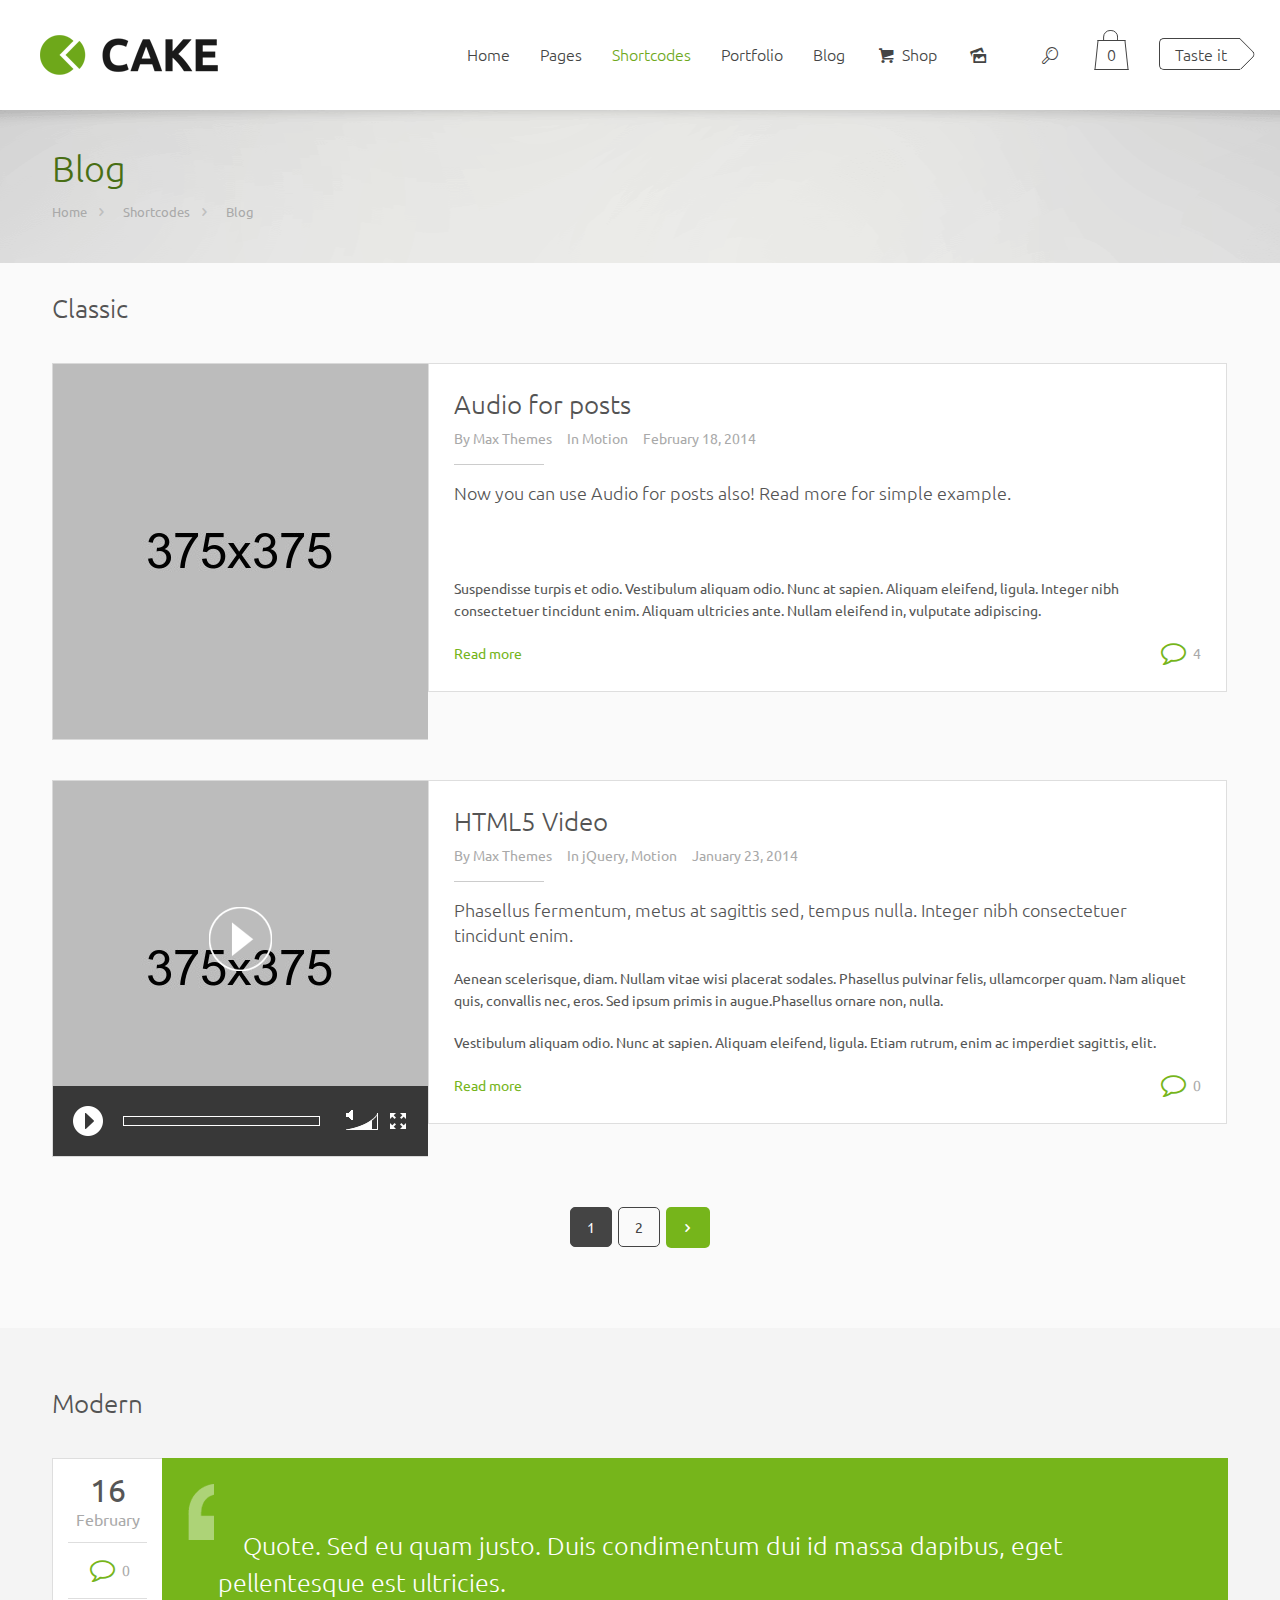
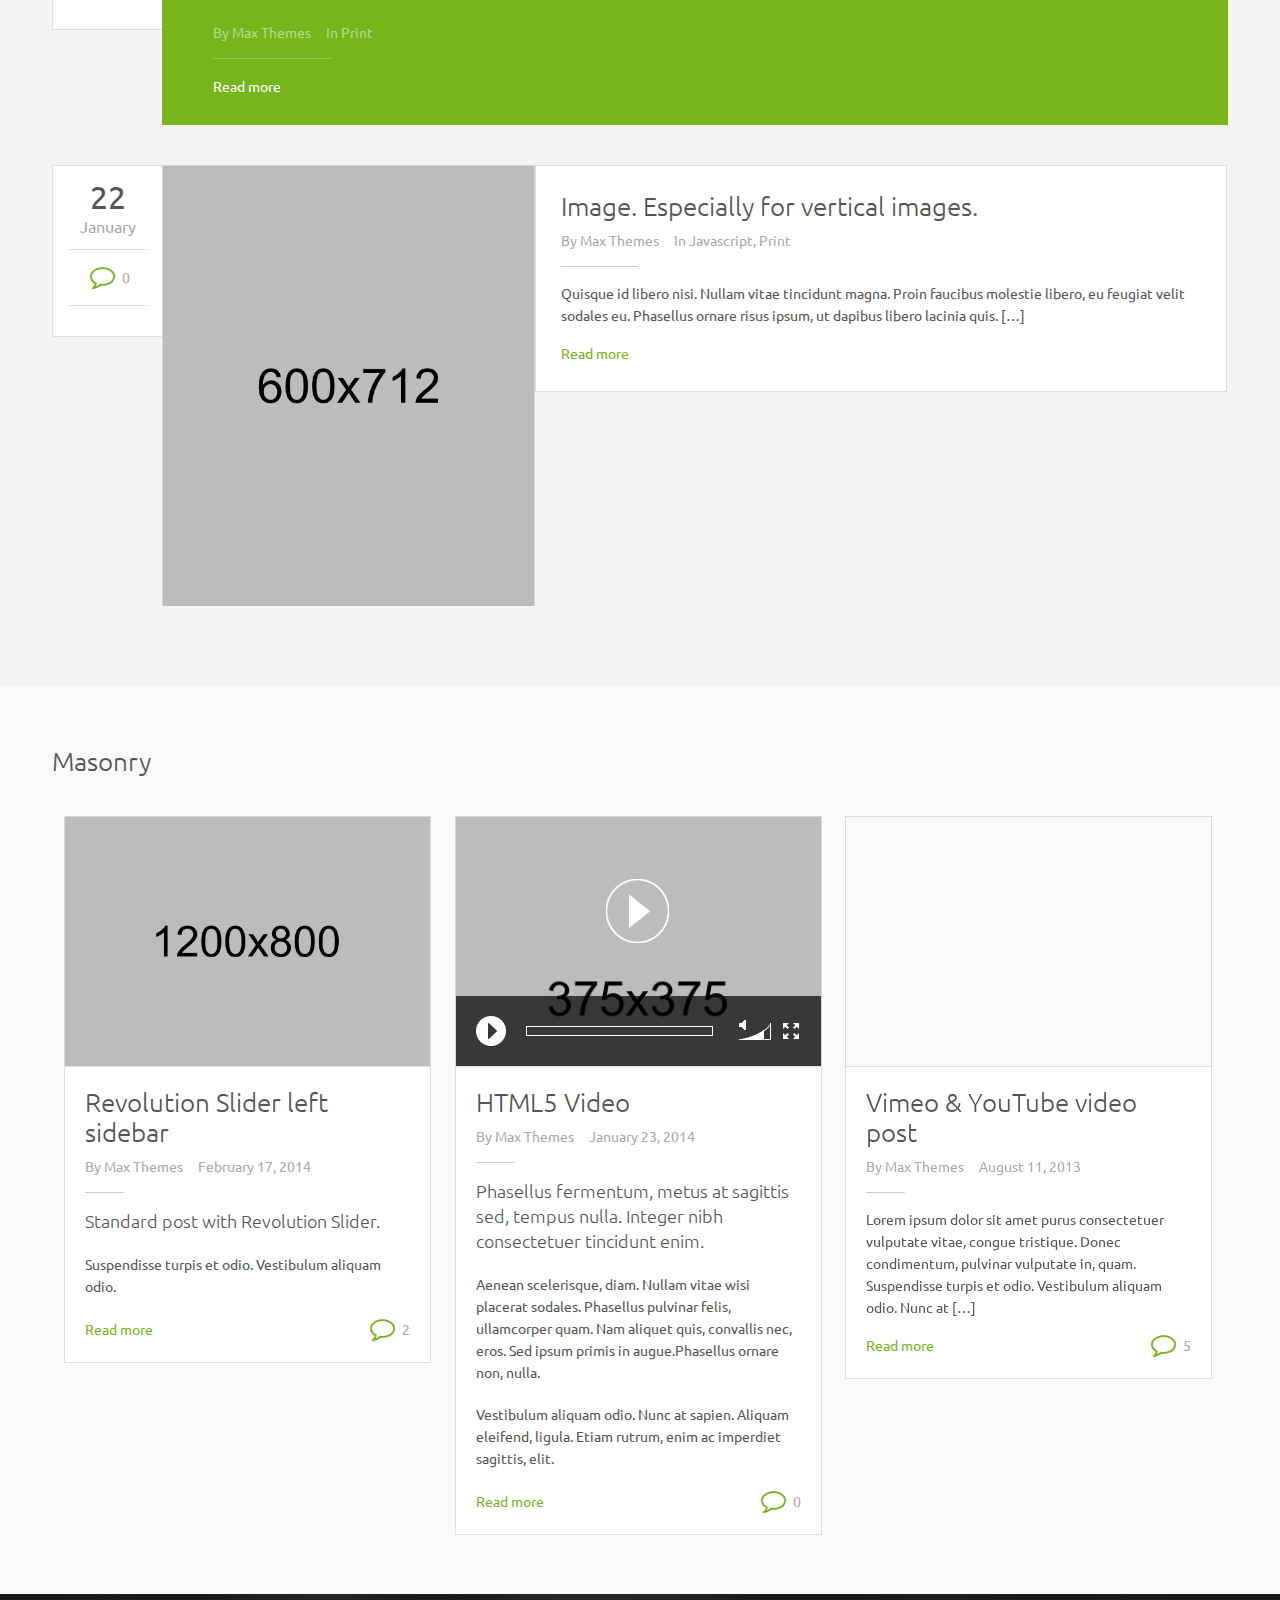
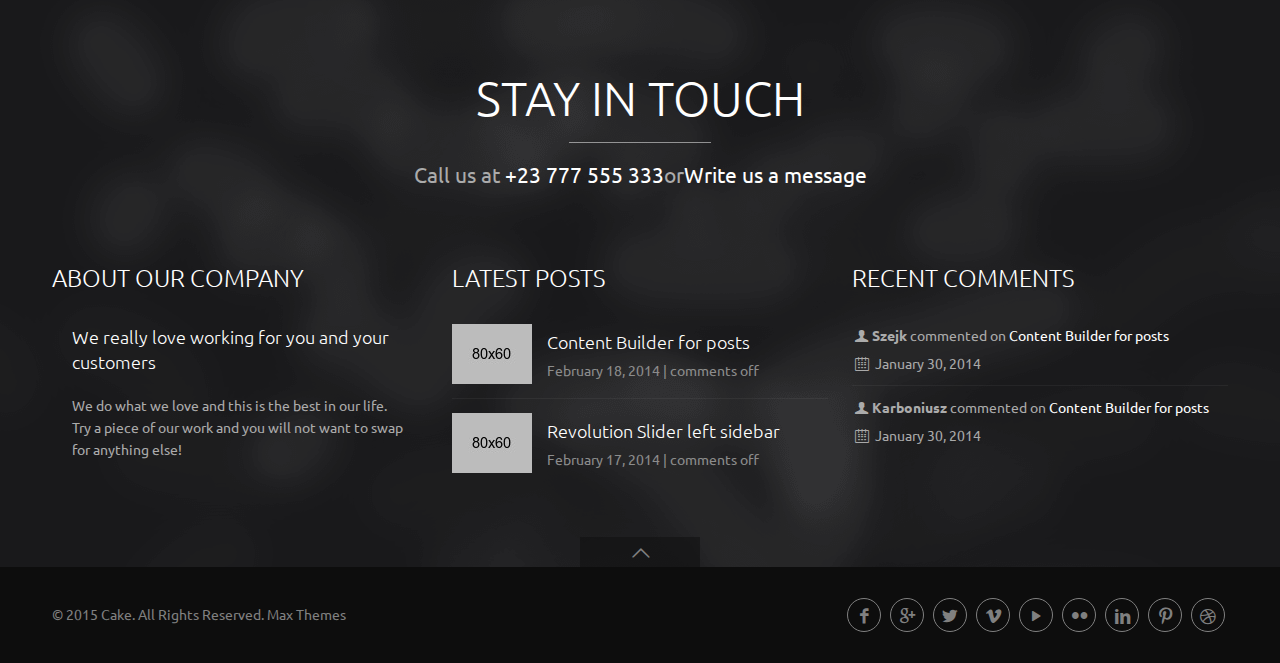
<file: themeforest-11616816-cake-responsive-multipurpose-html-theme/cake/blog.html>
<!DOCTYPE html>
<!--[if lt IE 7 ]><html class="ie ie6" lang="en"> <![endif]-->
<!--[if IE 7 ]><html class="ie ie7" lang="en"> <![endif]-->
<!--[if IE 8 ]><html class="ie ie8" lang="en"> <![endif]-->
<!--[if (gte IE 9)|!(IE)]><!--><html lang="en-US"> <!--<![endif]-->

<!-- head --><head>
<meta http-equiv="content-type" content="text/html;charset=UTF-8" />

<!-- meta -->
<meta charset="UTF-8" />
<meta name="viewport" content="width=device-width, initial-scale=1, maximum-scale=1">
<title>Cake</title>

<meta name="description" content="Cake works with every business. No matter if you are cooker, blogger, designer or an astronaut - this wordpress theme is for everyone!" />
<meta name="keywords" content="cake, wordpress, muffingroup, muffin builder, muffin options, page builder, theme, template, parallax, contact form 7, mega menu" />

<link rel="shortcut icon" href="images/favicon.ico" type="image/x-icon" />	


<link rel='stylesheet' id='contact-form-7-css'  href='css/cform.css' type='text/css' media='all' />
<link rel='stylesheet' id='tp_twitter_plugin_css-css'  href='css/tp_twitter_plugin.css' type='text/css' media='screen' />
<link rel='stylesheet' id='rs-plugin-settings-css'  href='rs-plugin/css/settings.css' type='text/css' media='all' />

<link rel='stylesheet' id='select2-css'  href='css/select.css' type='text/css' media='all' />
<link rel='stylesheet' id='woocommerce-layout-css'  href='css/woocommerce-layout.css' type='text/css' media='all' />
<link rel='stylesheet' id='woocommerce-smallscreen-css'  href='css/woocommerce-smallscreen.css' type='text/css' media='only screen and (max-width: 768px)' />
<link rel='stylesheet' id='woocommerce-general-css'  href='css/woocommerce.css' type='text/css' media='all' />
<link rel='stylesheet' id='style-css'  href='css/style.css' type='text/css' media='all' />
<link rel='stylesheet' id='prettyPhoto-css'  href='css/prettyPhoto.css' type='text/css' media='all' />
<link rel='stylesheet' id='owl-carousel-css'  href='js/owl-carousel/owl.carousel.css' type='text/css' media='all' />
<link rel='stylesheet' id='owl-theme-css'  href='js/owl-carousel/owl.theme.css' type='text/css' media='all' />
<link rel='stylesheet' id='jplayer-css'  href='css/blue.monday/jplayer.blue.monday.css' type='text/css' media='all' />
<link rel='stylesheet' id='jquery-ui-css'  href='css/ui/jquery.ui.all.css' type='text/css' media='all' />
<link rel='stylesheet' id='responsive-css'  href='css/responsive.css' type='text/css' media='all' />
<link rel='stylesheet' id='mediaelement-css'  href='js/mediaelement/mediaelementplayer.min.css' type='text/css' media='all' />
<link rel='stylesheet' id='wp-mediaelement-css'  href='js/mediaelement/wp-mediaelement.css' type='text/css' media='all' />
<link rel='stylesheet' id='images-green-css'  href='css/skins/green/images.css' type='text/css' media='all' />
<link rel='stylesheet' id='style-colors-php-css'  href='css/style-colors.css' type='text/css' media='all' />
<link rel='stylesheet' id='style-php-css'  href='css/style-2.css' type='text/css' media='all' />
<link rel='stylesheet' id='mfn-woo-css'  href='css/woocommerce.css' type='text/css' media='all' />
<link rel="stylesheet" href="css/fonts/mfn-icons.css" media="all" />
<link rel="stylesheet" href="css/custom.css" media="all" />

<link rel='stylesheet' id='Ubuntu-css'  href='http://fonts.googleapis.com/css?family=Ubuntu%3A100%2C300%2C400%2C400italic%2C700&amp;ver=4.2' type='text/css' media='all' />


<!--[if lt IE 9]>
<script src="http://html5shiv.googlecode.com/svn/trunk/html5.js"></script>
<![endif]-->


</head>

<!-- body -->
<body class="page page-child page-template-default color-custom layout-full-width header-white header-bg sticky-header">

<!-- #Wrapper -->
<div id="Wrapper">
	<!-- #Action_bar -->
	<div id="Action_bar">
		<ul id="menu-action-menu" class="top-bar-menu">
			<li class="menu-item  current-menu-item page_item current_page_item "><a href="index.html">Home</a></li>
			<li class="menu-item  "><a href="help.html">Help Center</a></li>
			<li class="menu-item  "><a href="about-us.html">About us</a></li>
			<li class="menu-item  "><a href="contact.html">Contact</a></li>
			<li class="menu-item  menu-item-10792"><a href="#">Buy it</a></li>
		</ul>
		<div class="contact_info">
			<p class="phone">
				<i class="icon-phone"></i><a href="#">+61 (0) 3 8376 6284</a>
			</p>
			<p class="mail">
				<i class="icon-mail-line"></i><a href="#">noreply@envato.com</a>
			</p>
		</div>
	</div>
	<!-- #Header -->
	<header id="Header">
	<!-- .header_placeholder 4sticky  -->
	<div class="header_placeholder">
	</div>
	<div id="Top_bar">
		<div class="container">
			<div class="column one">
				<!-- .logo -->
				<div class="logo">
					<h1><a id="logo" href="index.html" title="Cake"><img class="scale-with-grid" src="upload/logo_dark.png" alt="Cake"/></a></h1>
				</div>
				<!-- .menu_wrapper -->
				<div class="menu_wrapper">
					<!-- .header_action_button -->
					<a id="header_action_button" href="#">Taste it</a>
					<!-- .header_cart -->
					<a id="header_cart" href="#"><span>0</span><em></em></a>
					<!-- #searchform -->
					<form method="get" id="searchform" action="#">
						<a class="icon_search icon" href="#"><i class="icon-search-line"></i></a>
						<a class="icon_close icon" href="#"><i class="icon-cancel"></i></a>
						<input type="text" class="field" name="s"  placeholder="Enter your search"/>
						<input type="submit" class="submit" value="" />
					</form>

					<!-- #menu -->
					<nav id="menu" class="menu-main-menu-container">
					<ul id="menu-main-menu" class="menu">
						<li class="menu-item  menu-item-has-children"><a href="index.html"><span>Home</span></a>
						<ul class="sub-menu ">
							<li class="menu-item  current-menu-item page_item current_page_item"><a href="index.html"><span>Home &#8211; Default</span></a></li>
							<li class="menu-item  menu-item-has-children"><a href="home-parallax.html"><span>Home &#8211; Parallax</span></a>
								<ul class="sub-menu ">
									<li class="scroll menu-item "><a href="home-parallax.html?#boxes"><span>Boxes</span></a></li>
									<li class="scroll menu-item "><a href="home-parallax.html?#video"><span>Video</span></a></li>
									<li class="scroll menu-item "><a href="home-parallax.html?#customizable"><span>Customizable</span></a></li>
									<li class="scroll menu-item "><a href="home-parallax.html?#awesome"><span>Awesome</span></a></li>
									<li class="scroll menu-item "><a href="home-parallax.html?#gallery"><span>Gallery</span></a></li>
									<li class="scroll menu-item "><a href="home-parallax.html?#clients"><span>Clients</span></a></li>
								</ul>
							</li>
							<li class="menu-item "><a href="home-corporate.html"><span>Home &#8211; Corporate</span></a></li>
							<li class="menu-item "><a href="home-business.html"><span>Home &#8211; Business</span></a></li>
							<li class="menu-item "><a href="home-blog.html"><span>Home &#8211; Blog</span></a></li>
							<li class="menu-item "><a href="home-portfolio.html"><span>Home &#8211; Portfolio</span></a></li>
							<li class="menu-item "><a href="home-hd-video.html"><span>Home &#8211; HD Video</span></a></li>
						</ul>
						</li>
						<li class="menu-item  menu-item-has-children"><a href="about-us.html"><span>Pages</span></a>
						<ul class="sub-menu ">
							<li class="menu-item "><a href="contact.html"><span><i class="icon-quote"></i> Contact</span></a></li>
							<li class="menu-item "><a href="about-us.html"><span><i class="icon-users"></i> About us</span></a></li>
							<li class="menu-item "><a href="help.html"><span><i class="icon-info"></i> Help Center</span></a></li>
							<li class="menu-item  menu-item-has-children"><a href="left-sidebar.html"><span><i class="icon-list-add"></i> Sidebars</span></a>
								<ul class="sub-menu ">
									<li class="menu-item "><a href="left-sidebar.html"><span><i class="icon-left"></i> Left sidebar</span></a></li>
									<li class="menu-item "><a href="right-sidebar.html"><span><i class="icon-right"></i> Right sidebar</span></a></li>
								</ul>
							</li>
							<li class="menu-item "><a href="gallery.html"><span><i class="icon-picture"></i> Gallery</span></a></li>
							<li class="menu-item "><a href="error.html"><span><i class="icon-flag"></i> Error 404</span></a></li>
						</ul>
						</li>
						<li class="menu-item  current-menu-item current_page_item current-menu-ancestor current-menu-parent current_page_parent current_page_ancestor menu-item-has-children"><a href="accordion.html"><span>Shortcodes</span></a>
						<ul class="sub-menu mfn-megamenu mfn-megamenu-5">
							<li class="menu-item  menu-item-has-children mfn-megamenu-cols-5"><a class="mfn-megamenu-title" href="#"><span>&#8211;</span></a>
							<ul class="sub-menu mfn-megamenu mfn-megamenu-5">
								<li class="menu-item "><a href="accordion.html"><span>Accordion &#038; FAQ</span></a></li>
								<li class="menu-item "><a href="article-box.html"><span>Article box</span></a></li>
								<li class="menu-item "><a href="blockquote.html"><span>Blockquote</span></a></li>
								<li class="menu-item "><a href="blog.html"><span>Blog</span></a></li>
								<li class="menu-item "><a href="buttons.html"><span>Buttons</span></a></li>
								<li class="menu-item "><a href="chart.html"><span>Chart</span></a></li>
								<li class="menu-item "><a href="clients.html"><span>Clients</span></a></li>
							</ul>
							</li>
							<li class="menu-item  menu-item-has-children mfn-megamenu-cols-5"><a class="mfn-megamenu-title" href="#"><span>&#8211;</span></a>
							<ul class="sub-menu mfn-megamenu mfn-megamenu-5">
								<li class="menu-item "><a href="full-width.html"><span>Columns full width</span></a></li>
								<li class="menu-item "><a href="with-sidebar.html"><span>Columns with sidebar</span></a></li>
								<li class="menu-item "><a href="contact-box.html"><span>Contact box</span></a></li>
								<li class="menu-item "><a href="contact-form.html"><span>Contact form</span></a></li>
								<li class="menu-item "><a href="counter.html"><span>Counter</span></a></li>
								<li class="menu-item "><a href="dropcap.html"><span>Dropcap <i class="icon-star"></i></span></a></li>
								<li class="menu-item "><a href="fancy-heading.html"><span>Fancy heading</span></a></li>
							</ul>
							</li>
							<li class="menu-item  menu-item-has-children mfn-megamenu-cols-5"><a class="mfn-megamenu-title" href="#"><span>&#8211;</span></a>
							<ul class="sub-menu mfn-megamenu mfn-megamenu-5">
								<li class="menu-item "><a href="google-maps.html"><span>Google Maps</span></a></li>
								<li class="menu-item "><a href="headings.html"><span>Headings</span></a></li>
								<li class="menu-item "><a href="highlight.html"><span>Highlight</span></a></li>
								<li class="menu-item "><a href="icon-box.html"><span>Icon box</span></a></li>
								<li class="menu-item "><a href="icons.html"><span>Icons</span></a></li>
								<li class="menu-item "><a href="image-frames.html"><span>Images frames</span></a></li>
								<li class="menu-item "><a href="lists.html"><span>Lists</span></a></li>
							</ul>
							</li>
							<li class="menu-item  menu-item-has-children mfn-megamenu-cols-5"><a class="mfn-megamenu-title" href="#"><span>&#8211;</span></a>
							<ul class="sub-menu mfn-megamenu mfn-megamenu-5">
								<li class="menu-item "><a href="our-team.html"><span>Our team</span></a></li>
								<li class="menu-item "><a href="pricing-table.html"><span>Pricing table</span></a></li>
								<li class="menu-item "><a href="progress-bars.html"><span>Progress bars</span></a></li>
								<li class="menu-item "><a href="progress-box.html"><span>Progress box</span></a></li>
								<li class="menu-item "><a href="singleprod.html"><span>Single Product</span></a></li>
								<li class="menu-item "><a href="table.html"><span>Table</span></a></li>
								<li class="menu-item "><a href="tabs.html"><span>Tabs</span></a></li>
							</ul>
							</li>
							<li class="menu-item  menu-item-has-children mfn-megamenu-cols-5"><a class="mfn-megamenu-title" href="#"><span>&#8211;</span></a>
							<ul class="sub-menu mfn-megamenu mfn-megamenu-5">
								<li class="menu-item "><a href="testimonials.html"><span>Testimonials</span></a></li>
								<li class="menu-item "><a href="timeline.html"><span>Timeline</span></a></li>
								<li class="menu-item "><a href="tooltip.html"><span>Tooltip <i class="icon-star"></i></span></a></li>
								<li class="menu-item "><a href="video.html"><span>Video</span></a></li>
								<li class="menu-item "><a href="video-box.html"><span>Video box</span></a></li>
								<li class="menu-item "><a href="media.html"><span>Media</span></a></li>
							</ul>
							</li>
						</ul>
						</li>
						<li class="menu-item  menu-item-has-children"><a href="portfolio.html"><span>Portfolio</span></a>
						<ul class="sub-menu ">
							<li class="menu-item "><a href="portfolio-list.html"><span>List</span></a></li>
							<li class="menu-item "><a href="portfolio-twocolumn.html"><span>Two columns</span></a></li>
							<li class="menu-item "><a href="portfolio-threcolumn.html"><span>Three columns</span></a></li>
							<li class="menu-item "><a href="portfolio-fourcolumn.html"><span>Four columns</span></a></li>
							<li class="menu-item "><a href="portfolio-filter.html"><span>jQuery filtering</span></a></li>
							<li class="menu-item "><a href="portfolio-full-width.html"><span>Full width</span></a></li>
							<li class="menu-item  menu-item-has-children"><a href="portfolio-sidebar.html"><span>With Sidebar</span></a>
								<ul class="sub-menu ">
									<li class="menu-item "><a href="portfoliofull-list.html"><span>List</span></a></li>
									<li class="menu-item "><a href="portfoliofull-two.html"><span>Two columns</span></a></li>
									<li class="menu-item "><a href="portfoliofull-three.html"><span>Three columns</span></a></li>
									<li class="menu-item "><a href="portfoliofull-four.html"><span>Four columns</span></a></li>
									<li class="menu-item "><a href="portfoliofull-filter.html"><span>jQuery filtering</span></a></li>
								</ul>
							</li>
							<li class="menu-item  menu-item-has-children"><a href="content-builder.html"><span>Single Item</span></a>
							<ul class="sub-menu ">
								<li class="menu-item menu-item-object-portfolio"><a href="content-builder.html"><span>Content Builder for portfolio</span></a></li>
								<li class="menu-item menu-item-object-portfolio"><a href="revolution-slider.html"><span>Revolution slider right sidebar</span></a></li>
								<li class="menu-item menu-item-object-portfolio"><a href="video-with-left-sidebar.html"><span>Video with left sidebar</span></a></li>
							</ul>
							</li>
						</ul>
						</li>
						<li class="menu-item  menu-item-has-children"><a href="blog.html"><span>Blog</span></a>
						<ul class="sub-menu ">
							<li class="menu-item "><a href="blog-classic.html"><span>Classic</span></a></li>
							<li class="menu-item "><a href="blog-modern.html"><span>Modern</span></a></li>
							<li class="menu-item "><a href="blog-masonry.html"><span>Masonry</span></a></li>
							<li class="menu-item  menu-item-has-children"><a href="blogfullwidth.html"><span>Full Width</span></a>
							<ul class="sub-menu ">
								<li class="menu-item "><a href="blogfull-classic.html"><span>Classic</span></a></li>
								<li class="menu-item "><a href="blogfull-modern.html"><span>Modern</span></a></li>
								<li class="menu-item "><a href="blogfull-masonry.html"><span>Masonry</span></a></li>
							</ul>
							</li>
							<li class="menu-item  menu-item-has-children"><a href="single-post.html"><span>Single Post</span></a>
							<ul class="sub-menu ">
								<li class="menu-item menu-item-object-post"><a href="blogcontent-builder.html"><span>Content Builder for posts</span></a></li>
								<li class="menu-item menu-item-object-post"><a href="post-with-right-sidebar.html"><span>Vimeo with right sidebar</span></a></li>
								<li class="menu-item menu-item-object-post"><a href="blogrevolution-slider.html"><span>Revolution Slider left sidebar</span></a></li>
								<li class="menu-item menu-item-object-post"><a href="vimeo-youtube.html"><span>Vimeo &#038; YouTube video post</span></a></li>
							</ul>
							</li>
						</ul>
						</li>
						<li class="menu-item "><a href="shop.html"><span><i class="icon-basket"></i> Shop</span></a></li>
						<li class="menu-item "><a href="showcase.html"><span><i class="icon-picture"></i></span></a></li>
					</ul>
					</nav><a class="responsive-menu-toggle" href="#"><i class='icon-menu'></i></a>
				</div>
			</div>
		</div>
	</div>

	<div id="Subheader">
		<div class="container">
			<div class="column one">
				<h1 class="title">Blog</h1>
				<ul class="breadcrumbs">
					<li class="home"><a href="index.html">Home</a><span><i class="icon-right-open"></i></span></li>
					<li><a href="#">Shortcodes</a><span><i class="icon-right-open"></i></span></li>
					<li><a href="#">Blog</a></li>
				</ul>
			</div>
		</div>
	</div>

	</header>

	<!-- #Content -->
	<div id="Content">
		<div class="content_wrapper clearfix">
			<!-- .sections_group -->
			<div class="sections_group">
				<div class="section pad0" >
					<div class="section_wrapper clearfix">
						<div class="items_group clearfix">
							<div class="column one column_column">
								<h4 style="margin-bottom: 0;">Classic</h4>
							</div>
							<div class="column one column_blog">
								<div class="blog_wrapper isotope_wrapper classic">
									<div class="posts_group ">
										<!-- Blog item -->
										<div class="post-item isotope-item clearfix post-519 post type-post status-publish format-standard has-post-thumbnail hentry category-motion tag-css3 tag-framework tag-wordpress">
											<div class="post-meta-modern">
												<div class="date">
													<span class="day">18</span><span class="month">February</span><span class="year">2014</span>
												</div>
												<div class="button-comments">
													<a href="#"><span class="icons-wrapper"><i class="icon-comment-empty-fa"></i><i class="icon-comment-fa"></i></span><span class="label">4</span></a>
												</div>
												
											</div>
											<div class="post-photo-wrapper">
												<div class="post-photo">
													<img width="375" height="375" src="upload/1-375x375.jpg" class="scale-with-grid wp-post-image" alt="1"/>
												</div>
											</div>
											<div class="post-desc-wrapper">
												<div class="post-desc">
													<div class="post-title">
														<h4><a href="#">Audio for posts</a></h4>
													</div>
													<div class="post-meta">
														<div class="author">
															By <a href="#">Max Themes</a>
														</div>
														<div class="category">
															In <a href="#" rel="category tag">Motion</a>
														</div>
														<div class="date">
															February 18, 2014
														</div>
														<hr class="hr_narrow hr_left"/>
													</div>
													<div class="post-excerpt">
														<h6>Now you can use Audio for posts also! Read more for simple example.</h6>
														<!--[if lt IE 9]><script>document.createElement('audio');</script><![endif]-->
														<audio class="wp-audio-shortcode" id="audio-519-1" preload="none" style="width: 100%; visibility: hidden;" controls="controls"><source type="audio/mpeg" src="upload/audio230a.mp3?_=1"/><a href="upload/audio.mp3">upload/audio.mp3</a></audio>
														<br/>
														<p>
															Suspendisse turpis et odio. Vestibulum aliquam odio. Nunc at sapien. Aliquam eleifend, ligula. Integer nibh consectetuer tincidunt enim. Aliquam ultricies ante. Nullam eleifend in, vulputate adipiscing.
														</p>
													</div>
													<div class="post-footer">
														<a href="#" class="post-more">Read more</a>
														<div class="button-comments">
															<a href="#"><span class="icons-wrapper"><i class="icon-comment-empty-fa"></i><i class="icon-comment-fa"></i></span><span class="label">4</span></a>
														</div>
														
													</div>
												</div>
											</div>
										</div>

										<!-- Blog item -->
										<div class="post-item isotope-item clearfix post-10284 post type-post status-publish format-video has-post-thumbnail hentry category-jquery category-motion post_format-post-format-video">
											<div class="post-meta-modern">
												<div class="date">
													<span class="day">23</span><span class="month">January</span><span class="year">2014</span>
												</div>
												<div class="button-comments">
													<a href="#"><span class="icons-wrapper"><i class="icon-comment-empty-fa"></i><i class="icon-comment-fa"></i></span><span class="label">0</span></a>
												</div>
												
											</div>
											<div class="post-photo-wrapper">
												<div class="post-photo">
													<div id="jp_container_802" class="jp-video mfn-jcontainer">
														<div class="jp-type-single">
															<div id="jquery_jplayer_802" class="jp-jplayer mfn-jplayer" data-m4v="upload/Sequence-01_1.mp4" data-img="upload/6-375x375.jpg" data-swf="#">
															</div>
															<div class="jp-gui">
																<div class="jp-video-play">
																	<a href="javascript:;" class="jp-video-play-icon" tabindex="1">play</a>
																</div>
																<div class="jp-interface">
																	<div class="jp-progress">
																		<div class="jp-seek-bar">
																			<div class="jp-play-bar">
																			</div>
																		</div>
																	</div>
																	<div class="jp-current-time">
																	</div>
																	<div class="jp-duration">
																	</div>
																	<div class="jp-controls-holder">
																		<ul class="jp-controls">
																			<li><a href="javascript:;" class="jp-play" tabindex="1">play</a></li>
																			<li><a href="javascript:;" class="jp-pause" tabindex="1">pause</a></li>
																			<li><a href="javascript:;" class="jp-stop" tabindex="1">stop</a></li>
																			<li><a href="javascript:;" class="jp-mute" tabindex="1" title="mute">mute</a></li>
																			<li><a href="javascript:;" class="jp-unmute" tabindex="1" title="unmute">unmute</a></li>
																			<li><a href="javascript:;" class="jp-volume-max" tabindex="1" title="max volume">max volume</a></li>
																		</ul>
																		<div class="jp-volume-bar">
																			<div class="jp-volume-bar-value">
																			</div>
																		</div>
																		<ul class="jp-toggles">
																			<li><a href="javascript:;" class="jp-full-screen" tabindex="1" title="full screen">full screen</a></li>
																			<li><a href="javascript:;" class="jp-restore-screen" tabindex="1" title="restore screen">restore screen</a></li>
																			<li><a href="javascript:;" class="jp-repeat" tabindex="1" title="repeat">repeat</a></li>
																			<li><a href="javascript:;" class="jp-repeat-off" tabindex="1" title="repeat off">repeat off</a></li>
																		</ul>
																	</div>
																	<div class="jp-title">
																		<ul>
																			<li>jPlayer Video Title</li>
																		</ul>
																	</div>
																</div>
															</div>
															<div class="jp-no-solution">
																<span>Update Required</span>To play the media you will need to either update your browser to a recent version or update your <a href="http://get.adobe.com/flashplayer/" target="_blank">Flash plugin</a>
															</div>
														</div>
													</div>
												</div>
											</div>
											<div class="post-desc-wrapper">
												<div class="post-desc">
													<div class="post-title">
														<h4><a href="#">HTML5 Video</a></h4>
													</div>
													<div class="post-meta">
														<div class="author">
															By <a href="#">Max Themes</a>
														</div>
														<div class="category">
															In <a href="#" rel="category tag">jQuery</a>, <a href="#" rel="category tag">Motion</a>
														</div>
														<div class="date">
															January 23, 2014
														</div>
														<hr class="hr_narrow hr_left"/>
													</div>
													<div class="post-excerpt">
														<h6>Phasellus fermentum, metus at sagittis sed, tempus nulla. Integer nibh consectetuer tincidunt enim.</h6>
														<p>
															Aenean scelerisque, diam. Nullam vitae wisi placerat sodales. Phasellus pulvinar felis, ullamcorper quam. Nam aliquet quis, convallis nec, eros. Sed ipsum primis in augue.Phasellus ornare non, nulla.
														</p>
														<p>
															Vestibulum aliquam odio. Nunc at sapien. Aliquam eleifend, ligula. Etiam rutrum, enim ac imperdiet sagittis, elit.
														</p>
													</div>
													<div class="post-footer">
														<a href="#" class="post-more">Read more</a>
														<div class="button-comments">
															<a href="#"><span class="icons-wrapper"><i class="icon-comment-empty-fa"></i><i class="icon-comment-fa"></i></span><span class="label">0</span></a>
														</div>
														
													</div>
												</div>
											</div>
										</div>
									</div>
									<div class="column one pager_wrapper">
										<div class="pager">
											<a href="#" class="page active">1</a><a href="#" class="page">2</a><a class="next_page" href="#"><i class="icon-right-open"></i></a>
										</div>
									</div>
								</div>
							</div>
						</div>
					</div>
				</div>


				<div class="section " style="padding-top:60px; padding-bottom:0px; background-color:#F4F4F4">
					<div class="section_wrapper clearfix">
						<div class="items_group clearfix">
							<div class="column one column_column">
								<h4 style="margin-bottom: 0;">Modern</h4>
							</div>
							<div class="column one column_blog">
								<div class="blog_wrapper isotope_wrapper modern">
									<div class="posts_group ">
										<div class="post-item isotope-item clearfix no-img post-10268 post type-post status-publish format-quote hentry category-print post_format-post-format-quote">
											<div class="post-meta-modern">
												<div class="date">
													<span class="day">16</span><span class="month">February</span><span class="year">2014</span>
												</div>
												<div class="button-comments">
													<a href="#"><span class="icons-wrapper"><i class="icon-comment-empty-fa"></i><i class="icon-comment-fa"></i></span><span class="label">0</span></a>
												</div>
												
											</div>
											<div class="post-photo-wrapper">
												<div class="post-photo">
												</div>
											</div>
											<div class="post-desc-wrapper">
												<div class="post-desc">
													<div class="post-title">
														<blockquote>
															<a href="#">Quote. Sed eu quam justo. Duis condimentum dui id massa dapibus, eget pellentesque est ultricies.</a>
														</blockquote>
													</div>
													<div class="post-meta">
														<div class="author">
															By <a href="#">Max Themes</a>
														</div>
														<div class="category">
															In <a href="#" rel="category tag">Print</a>
														</div>
														<div class="date">
															February 16, 2014
														</div>
														<hr class="hr_narrow hr_left"/>
													</div>
													<div class="post-excerpt">
														Proin ullamcorper iaculis elit vel faucibus. Suspendisse condimentum quis lectus nec consectetur. Aliquam erat volutpat. Maecenas nec iaculis turpis, eget congue massa. Ut ultrices consectetur eleifend. [&hellip;]
													</div>
													<div class="post-footer">
														<a href="#" class="post-more">Read more</a>
														<div class="button-comments">
															<a href="#"><span class="icons-wrapper"><i class="icon-comment-empty-fa"></i><i class="icon-comment-fa"></i></span><span class="label">0</span></a>
														</div>
														
													</div>
												</div>
											</div>
										</div>
										<!-- Blog item -->
										<div class="post-item isotope-item clearfix post-10270 post type-post status-publish format-image has-post-thumbnail hentry category-javascript category-print post_format-post-format-image">
											<div class="post-meta-modern">
												<div class="date">
													<span class="day">22</span><span class="month">January</span><span class="year">2014</span>
												</div>
												<div class="button-comments">
													<a href="#"><span class="icons-wrapper"><i class="icon-comment-empty-fa"></i><i class="icon-comment-fa"></i></span><span class="label">0</span></a>
												</div>
												
											</div>
											<div class="post-photo-wrapper">
												<div class="post-photo">
													<img width="600" height="712" src="upload/8-600x712.jpg" class="scale-with-grid wp-post-image" alt="8"/>
												</div>
											</div>
											<div class="post-desc-wrapper">
												<div class="post-desc">
													<div class="post-title">
														<h4><a href="#">Image. Especially for vertical images.</a></h4>
													</div>
													<div class="post-meta">
														<div class="author">
															By <a href="#">Max Themes</a>
														</div>
														<div class="category">
															In <a href="#" rel="category tag">Javascript</a>, <a href="#" rel="category tag">Print</a>
														</div>
														<div class="date">
															January 22, 2014
														</div>
														<hr class="hr_narrow hr_left"/>
													</div>
													<div class="post-excerpt">
														Quisque id libero nisi. Nullam vitae tincidunt magna. Proin faucibus molestie libero, eu feugiat velit sodales eu. Phasellus ornare risus ipsum, ut dapibus libero lacinia quis. [&hellip;]
													</div>
													<div class="post-footer">
														<a href="#" class="post-more">Read more</a>
														<div class="button-comments">
															<a href="#"><span class="icons-wrapper"><i class="icon-comment-empty-fa"></i><i class="icon-comment-fa"></i></span><span class="label">0</span></a>
														</div>
														
													</div>
												</div>
											</div>
										</div>
									</div>
								</div>
							</div>
						</div>
					</div>
				</div>


				<div class="section " style="padding-top:60px; padding-bottom:0px; background-color:">
					<div class="section_wrapper clearfix">
						<div class="items_group clearfix">
							<div class="column one column_column">
								<h4 style="margin-bottom: 0;">Masonry</h4>
							</div>
							<div class="column one column_blog">
								<div class="blog_wrapper isotope_wrapper masonry">
									<div class="posts_group isotope">
										<div class="post-item isotope-item clearfix post-507 post type-post status-publish format-standard has-post-thumbnail hentry category-jquery tag-themeforest">
											<div class="post-meta-modern">
												<div class="date">
													<span class="day">17</span><span class="month">February</span><span class="year">2014</span>
												</div>
												<div class="button-comments">
													<a href="#"><span class="icons-wrapper"><i class="icon-comment-empty-fa"></i><i class="icon-comment-fa"></i></span><span class="label">2</span></a>
												</div>
												
											</div>
											<div class="post-photo-wrapper">
												<div class="post-photo">
													<div id="rev_slider_9_2_wrapper" class="rev_slider_wrapper fullwidthbanner-container" style="margin:0px auto;background-color:#E9E9E9;padding:0px;margin-top:0px;margin-bottom:0px;max-height:818px;">
														<!-- START REVOLUTION SLIDER 4.6.9 fullwidth mode -->
														<div id="rev_slider_9_2" class="rev_slider fullwidthabanner" style="display:none;max-height:818px;height:818px;">
															<ul>
																<!-- SLIDE  -->
																<li data-transition="slidehorizontal" data-slotamount="7" data-masterspeed="300" data-saveperformance="off">
																<!-- MAIN IMAGE -->
																<img src="upload/3.jpg" alt="3" data-bgposition="center top" data-bgfit="cover" data-bgrepeat="no-repeat">
																<!-- LAYERS -->
																</li>
																<!-- SLIDE  -->
																<li data-transition="slidehorizontal" data-slotamount="7" data-masterspeed="300" data-saveperformance="off">
																<!-- MAIN IMAGE -->
																<img src="upload/heart_motion.jpg" alt="heart_motion" data-bgposition="center top" data-bgfit="cover" data-bgrepeat="no-repeat">
																<!-- LAYERS -->
																</li>
															</ul>
															<div class="tp-bannertimer tp-bottom" >
															</div>
														</div>
													</div>
													<!-- END REVOLUTION SLIDER -->
												</div>
											</div>
											<div class="post-desc-wrapper">
												<div class="post-desc">
													<div class="post-title">
														<h4><a href="#">Revolution Slider left sidebar</a></h4>
													</div>
													<div class="post-meta">
														<div class="author">
															By <a href="#">Max Themes</a>
														</div>
														<div class="category">
															In <a href="#" rel="category tag">jQuery</a>
														</div>
														<div class="date">
															February 17, 2014
														</div>
														<hr class="hr_narrow hr_left"/>
													</div>
													<div class="post-excerpt">
														<h6>Standard post with Revolution Slider.</h6>
														<p>
															Suspendisse turpis et odio. Vestibulum aliquam odio.
														</p>
													</div>
													<div class="post-footer">
														<a href="#" class="post-more">Read more</a>
														<div class="button-comments">
															<a href="#"><span class="icons-wrapper"><i class="icon-comment-empty-fa"></i><i class="icon-comment-fa"></i></span><span class="label">2</span></a>
														</div>
														
													</div>
												</div>
											</div>
										</div>
										<!-- Blog item -->
										<div class="post-item isotope-item clearfix post-10284 post type-post status-publish format-video has-post-thumbnail hentry category-jquery category-motion post_format-post-format-video">
											<div class="post-meta-modern">
												<div class="date">
													<span class="day">23</span><span class="month">January</span><span class="year">2014</span>
												</div>
												<div class="button-comments">
													<a href="#"><span class="icons-wrapper"><i class="icon-comment-empty-fa"></i><i class="icon-comment-fa"></i></span><span class="label">0</span></a>
												</div>
												
											</div>
											<div class="post-photo-wrapper">
												<div class="post-photo">
													<div id="jp_container_152" class="jp-video mfn-jcontainer">
														<div class="jp-type-single">
															<div id="jquery_jplayer_152" class="jp-jplayer mfn-jplayer" data-m4v="upload/Sequence-01_1.mp4" data-img="upload/6-375x375.jpg" data-swf="http://themes.muffingroup.com/cake/wp-content/themes/cake/js">
															</div>
															<div class="jp-gui">
																<div class="jp-video-play">
																	<a href="javascript:;" class="jp-video-play-icon" tabindex="1">play</a>
																</div>
																<div class="jp-interface">
																	<div class="jp-progress">
																		<div class="jp-seek-bar">
																			<div class="jp-play-bar">
																			</div>
																		</div>
																	</div>
																	<div class="jp-current-time">
																	</div>
																	<div class="jp-duration">
																	</div>
																	<div class="jp-controls-holder">
																		<ul class="jp-controls">
																			<li><a href="javascript:;" class="jp-play" tabindex="1">play</a></li>
																			<li><a href="javascript:;" class="jp-pause" tabindex="1">pause</a></li>
																			<li><a href="javascript:;" class="jp-stop" tabindex="1">stop</a></li>
																			<li><a href="javascript:;" class="jp-mute" tabindex="1" title="mute">mute</a></li>
																			<li><a href="javascript:;" class="jp-unmute" tabindex="1" title="unmute">unmute</a></li>
																			<li><a href="javascript:;" class="jp-volume-max" tabindex="1" title="max volume">max volume</a></li>
																		</ul>
																		<div class="jp-volume-bar">
																			<div class="jp-volume-bar-value">
																			</div>
																		</div>
																		<ul class="jp-toggles">
																			<li><a href="javascript:;" class="jp-full-screen" tabindex="1" title="full screen">full screen</a></li>
																			<li><a href="javascript:;" class="jp-restore-screen" tabindex="1" title="restore screen">restore screen</a></li>
																			<li><a href="javascript:;" class="jp-repeat" tabindex="1" title="repeat">repeat</a></li>
																			<li><a href="javascript:;" class="jp-repeat-off" tabindex="1" title="repeat off">repeat off</a></li>
																		</ul>
																	</div>
																	<div class="jp-title">
																		<ul>
																			<li>jPlayer Video Title</li>
																		</ul>
																	</div>
																</div>
															</div>
															<div class="jp-no-solution">
																<span>Update Required</span>To play the media you will need to either update your browser to a recent version or update your <a href="http://get.adobe.com/flashplayer/" target="_blank">Flash plugin</a>
															</div>
														</div>
													</div>
												</div>
											</div>
											<div class="post-desc-wrapper">
												<div class="post-desc">
													<div class="post-title">
														<h4><a href="#">HTML5 Video</a></h4>
													</div>
													<div class="post-meta">
														<div class="author">
															By <a href="#">Max Themes</a>
														</div>
														<div class="category">
															In <a href="#" rel="category tag">jQuery</a>, <a href="#" rel="category tag">Motion</a>
														</div>
														<div class="date">
															January 23, 2014
														</div>
														<hr class="hr_narrow hr_left"/>
													</div>
													<div class="post-excerpt">
														<h6>Phasellus fermentum, metus at sagittis sed, tempus nulla. Integer nibh consectetuer tincidunt enim.</h6>
														<p>
															Aenean scelerisque, diam. Nullam vitae wisi placerat sodales. Phasellus pulvinar felis, ullamcorper quam. Nam aliquet quis, convallis nec, eros. Sed ipsum primis in augue.Phasellus ornare non, nulla.
														</p>
														<p>
															Vestibulum aliquam odio. Nunc at sapien. Aliquam eleifend, ligula. Etiam rutrum, enim ac imperdiet sagittis, elit.
														</p>
													</div>
													<div class="post-footer">
														<a href="#" class="post-more">Read more</a>
														<div class="button-comments">
															<a href="#"><span class="icons-wrapper"><i class="icon-comment-empty-fa"></i><i class="icon-comment-fa"></i></span><span class="label">0</span></a>
														</div>
														
													</div>
												</div>
											</div>
										</div>
										<!-- Blog item -->
										<div class="post-item isotope-item clearfix post-535 post type-post status-publish format-video has-post-thumbnail hentry category-jquery category-print tag-css3 tag-grid tag-html5 tag-zend post_format-post-format-video">
											<div class="post-meta-modern">
												<div class="date">
													<span class="day">11</span><span class="month">August</span><span class="year">2013</span>
												</div>
												<div class="button-comments">
													<a href="#"><span class="icons-wrapper"><i class="icon-comment-empty-fa"></i><i class="icon-comment-fa"></i></span><span class="label">5</span></a>
												</div>
												
											</div>
											<div class="post-photo-wrapper">
												<div class="post-photo">
													<iframe class="scale-with-grid" src="http://www.youtube.com/embed/WoJhnRczeNg?wmode=opaque" allowfullscreen>
													</iframe>
												</div>
											</div>
											<div class="post-desc-wrapper">
												<div class="post-desc">
													<div class="post-title">
														<h4><a href="#">Vimeo &#038; YouTube video post</a></h4>
													</div>
													<div class="post-meta">
														<div class="author">
															By <a href="#">Max Themes</a>
														</div>
														<div class="category">
															In <a href="#" rel="category tag">jQuery</a>, <a href="#" rel="category tag">Print</a>
														</div>
														<div class="date">
															August 11, 2013
														</div>
														<hr class="hr_narrow hr_left"/>
													</div>
													<div class="post-excerpt">
														Lorem ipsum dolor sit amet purus consectetuer vulputate vitae, congue tristique. Donec condimentum, pulvinar vulputate in, quam. Suspendisse turpis et odio. Vestibulum aliquam odio. Nunc at [&hellip;]
													</div>
													<div class="post-footer">
														<a href="#" class="post-more">Read more</a>
														<div class="button-comments">
															<a href="#"><span class="icons-wrapper"><i class="icon-comment-empty-fa"></i><i class="icon-comment-fa"></i></span><span class="label">5</span></a>
														</div>
														
													</div>
												</div>
											</div>
										</div>
									</div>
								</div>
							</div>
						</div>
					</div>
				</div>
				<div class="section the_content">
					<div class="section_wrapper">
						<div class="the_content_wrapper">
						</div>
					</div>
				</div>
			</div>
			<!-- .four-columns - sidebar -->
		</div>
	</div>

	<!-- #Footer -->
	<footer id="Footer" class="clearfix">

	<div class="footer_action">
		<div class="container">
			<div class="column one column_column">
				<aside id="text-2" class="widget widget_text">
				<h2>STAY IN TOUCH</h2>
				<hr class="hr_narrow">
				<div class="textwidget">
					Call us at <a href="#">+23 777 555 333</a><span>or</span><a href="contact.html">Write us a message</a>
				</div>
				</aside>
			</div>
		</div>
	</div>

	<div class="widgets_wrapper">
		<div class="container">

			<div class="one-third column">
				<aside id="text-5" class="widget widget_text">
				<h4>About our company</h4>
				<div class="textwidget">
					<h6>We really love working for you and your customers</h6>
					<p>
						We do what we love and this is the best in our life. Try a piece of our work and you will not want to swap for anything else!
					</p>
				</div>
				</aside>
			</div>

			<div class="one-third column">
				<aside id="widget_mfn_recent_posts-2" class="widget widget_mfn_recent_posts">
				<h4>Latest posts</h4>
				<div class="Recent_posts">
					<ul>
						<li class="post-519 post type-post status-publish format-standard has-post-thumbnail hentry category-motion tag-css3 tag-framework tag-wordpress">
						<div class="photo">
							<img width="80" height="60" src="upload/1-80x60.jpg" class="scale-with-grid wp-post-image" alt="1"/>
						</div>
						<div class="desc ">
							<h6><a class="title" href="#">Content Builder for posts</a></h6>
							<p>
								<span class="date">February 18, 2014</span> | <span class="comments">comments off</span>
							</p>
						</div>
						</li>
						<li class="post-507 post type-post status-publish format-standard has-post-thumbnail hentry category-jquery tag-themeforest">
						<div class="photo">
							<img width="80" height="60" src="upload/3-80x60.jpg" class="scale-with-grid wp-post-image" alt="3"/>
						</div>
						<div class="desc ">
							<h6><a class="title" href="#">Revolution Slider left sidebar</a></h6>
							<p>
								<span class="date">February 17, 2014</span> | <span class="comments">comments off</span>
							</p>
						</div>
						</li>
					</ul>
				</div>
				</aside>
			</div>

			<div class="one-third column">
				<aside id="widget_mfn_recent_comments-2" class="widget widget_mfn_recent_comments">
				<h4>Recent comments</h4>
				<div class="Recent_comments">
					<ul>
						<li>
						<p>
							<i class="icon-user"></i><strong>Szejk</strong> commented on <a href="#" title="Szejk | Content Builder for posts">Content Builder for posts</a>
						</p>
						<span class="date"><i class="icon-calendar-line"></i> January 30, 2014</span></li>
						<li>
						<p>
							<i class="icon-user"></i><strong>Karboniusz</strong> commented on <a href="#" title="Karboniusz | Content Builder for posts">Content Builder for posts</a>
						</p>
						<span class="date"><i class="icon-calendar-line"></i> January 30, 2014</span></li>
					</ul>
				</div>
				</aside>
			</div>
		</div>
	</div>

	<div class="footer_copy">
		<div class="container">
			<div class="column one">
				<a id="back_to_top" href="#"><i class="icon-up-open-big"></i></a>
				<!-- Copyrights -->
				<div class="copyright">
					 &copy; 2015 Cake. All Rights Reserved. <a target="_blank" rel="nofollow" href="#">Max Themes</a>
				</div>
				<!-- Social -->
				<div class="social">
					<ul>
						<li class="facebook"><a target="_blank" href="#" title="Facebook"><i class="icon-facebook"></i></a></li>
						<li class="googleplus"><a target="_blank" href="#" title="Google+"><i class="icon-gplus"></i></a></li>
						<li class="twitter"><a target="_blank" href="#" title="Twitter"><i class="icon-twitter"></i></a></li>
						<li class="vimeo"><a target="_blank" href="#" title="Vimeo"><i class="icon-vimeo"></i></a></li>
						<li class="youtube"><a target="_blank" href="#" title="YouTube"><i class="icon-play"></i></a></li>
						<li class="flickr"><a target="_blank" href="#" title="Flickr"><i class="icon-flickr"></i></a></li>
						<li class="linked_in"><a target="_blank" href="#" title="LinkedIn"><i class="icon-linkedin"></i></a></li>
						<li class="pinterest"><a target="_blank" href="#" title="Pinterest"><i class="icon-pinterest"></i></a></li>
						<li class="dribbble"><a target="_blank" href="#" title="Dribbble"><i class="icon-dribbble"></i></a></li>
					</ul>
				</div>
			</div>
		</div>
	</div>
	</footer>
</div>




<script type='text/javascript' src='js/jquery/jquery.js'></script>
<script type='text/javascript' src='js/jquery/jquery-migrate.min.js'></script>
<script type='text/javascript' src='rs-plugin/js/jquery.themepunch.tools.min.js'></script>
<script type='text/javascript' src='rs-plugin/js/jquery.themepunch.revolution.min.js'></script>


<script type='text/javascript'>
/* <![CDATA[ */
var mejsL10n = {"language":"en-US","strings":{"Close":"Close","Fullscreen":"Fullscreen","Download File":"Download File","Download Video":"Download Video","Play\/Pause":"Play\/Pause","Mute Toggle":"Mute Toggle","None":"None","Turn off Fullscreen":"Turn off Fullscreen","Go Fullscreen":"Go Fullscreen","Unmute":"Unmute","Mute":"Mute","Captions\/Subtitles":"Captions\/Subtitles"}};
var _wpmejsSettings = {"pluginPath":"/js\/mediaelement\/"};
/* ]]> */
</script>
<script type='text/javascript' src='js/mediaelement/mediaelement-and-player.min.js'></script>
<script type='text/javascript' src='js/mediaelement/wp-mediaelement.js'></script>

<script type="text/javascript">
	/******************************************
		-	PREPARE PLACEHOLDER FOR SLIDER	-
	******************************************/
	var setREVStartSize = function() {
		var	tpopt = new Object();
			tpopt.startwidth = 1200;
			tpopt.startheight = 818;
			tpopt.container = jQuery('#rev_slider_9_2');
			tpopt.fullScreen = "off";
			tpopt.forceFullWidth="off";
		tpopt.container.closest(".rev_slider_wrapper").css({height:tpopt.container.height()});tpopt.width=parseInt(tpopt.container.width(),0);tpopt.height=parseInt(tpopt.container.height(),0);tpopt.bw=tpopt.width/tpopt.startwidth;tpopt.bh=tpopt.height/tpopt.startheight;if(tpopt.bh>tpopt.bw)tpopt.bh=tpopt.bw;if(tpopt.bh<tpopt.bw)tpopt.bw=tpopt.bh;if(tpopt.bw<tpopt.bh)tpopt.bh=tpopt.bw;if(tpopt.bh>1){tpopt.bw=1;tpopt.bh=1}if(tpopt.bw>1){tpopt.bw=1;tpopt.bh=1}tpopt.height=Math.round(tpopt.startheight*(tpopt.width/tpopt.startwidth));if(tpopt.height>tpopt.startheight&&tpopt.autoHeight!="on")tpopt.height=tpopt.startheight;if(tpopt.fullScreen=="on"){tpopt.height=tpopt.bw*tpopt.startheight;var cow=tpopt.container.parent().width();var coh=jQuery(window).height();if(tpopt.fullScreenOffsetContainer!=undefined){try{var offcontainers=tpopt.fullScreenOffsetContainer.split(",");jQuery.each(offcontainers,function(e,t){coh=coh-jQuery(t).outerHeight(true);if(coh<tpopt.minFullScreenHeight)coh=tpopt.minFullScreenHeight})}catch(e){}}tpopt.container.parent().height(coh);tpopt.container.height(coh);tpopt.container.closest(".rev_slider_wrapper").height(coh);tpopt.container.closest(".forcefullwidth_wrapper_tp_banner").find(".tp-fullwidth-forcer").height(coh);tpopt.container.css({height:"100%"});tpopt.height=coh;}else{tpopt.container.height(tpopt.height);tpopt.container.closest(".rev_slider_wrapper").height(tpopt.height);tpopt.container.closest(".forcefullwidth_wrapper_tp_banner").find(".tp-fullwidth-forcer").height(tpopt.height);}
	};
	/* CALL PLACEHOLDER */
	setREVStartSize();
	var tpj=jQuery;
	tpj.noConflict();
	var revapi9;
	tpj(document).ready(function() {
	if(tpj('#rev_slider_9_2').revolution == undefined){
		revslider_showDoubleJqueryError('#rev_slider_9_2');
	}else{
	   revapi9 = tpj('#rev_slider_9_2').show().revolution(
		{	
									dottedOverlay:"none",
			delay:9000,
			startwidth:1200,
			startheight:818,
			hideThumbs:200,
			thumbWidth:100,
			thumbHeight:50,
			thumbAmount:2,
			simplifyAll:"off",
			navigationType:"none",
			navigationArrows:"solo",
			navigationStyle:"round",
			touchenabled:"on",
			onHoverStop:"on",
			nextSlideOnWindowFocus:"off",
			swipe_threshold: 0.7,
			swipe_min_touches: 1,
			drag_block_vertical: false,
			keyboardNavigation:"off",
			navigationHAlign:"center",
			navigationVAlign:"bottom",
			navigationHOffset:0,
			navigationVOffset:20,
			soloArrowLeftHalign:"left",
			soloArrowLeftValign:"center",
			soloArrowLeftHOffset:10,
			soloArrowLeftVOffset:0,
			soloArrowRightHalign:"right",
			soloArrowRightValign:"center",
			soloArrowRightHOffset:10,
			soloArrowRightVOffset:0,
			shadow:0,
			fullWidth:"on",
			fullScreen:"off",
									spinner:"spinner0",
			stopLoop:"off",
			stopAfterLoops:-1,
			stopAtSlide:-1,
			shuffle:"off",
			autoHeight:"off",
			forceFullWidth:"off",
			hideTimerBar:"on",
			hideThumbsOnMobile:"off",
			hideNavDelayOnMobile:1500,
			hideBulletsOnMobile:"off",
			hideArrowsOnMobile:"off",
			hideThumbsUnderResolution:0,
									hideSliderAtLimit:0,
			hideCaptionAtLimit:0,
			hideAllCaptionAtLilmit:0,
			startWithSlide:0					});
						}
	});	/*ready*/
</script>

<script type='text/javascript' src='js/jquery.form.min.js'></script>

<script type='text/javascript' src='js/frontend/add-to-cart.min.js'></script>
<script type='text/javascript' src='js/select2/select2.min.js'></script>
<script type='text/javascript' src='js/jquery-blockui/jquery.blockUI.min.js'></script>
<script type='text/javascript' src='js/frontend/woocommerce.min.js'></script>
<script type='text/javascript' src='js/jquery-cookie/jquery.cookie.min.js'></script>
<script type='text/javascript' src='http://maps.google.com/maps/api/js?sensor=false&amp;ver=1.3.4'></script>

<script type='text/javascript' src='js/frontend/cart-fragments.min.js'></script>
<script type='text/javascript' src='js/jquery/ui/core.min.js'></script>
<script type='text/javascript' src='js/jquery/ui/widget.min.js'></script>
<script type='text/javascript' src='js/jquery/ui/mouse.min.js'></script>
<script type='text/javascript' src='js/jquery/ui/sortable.min.js'></script>
<script type='text/javascript' src='js/jquery/ui/tabs.min.js'></script>
<script type='text/javascript' src='js/jquery/ui/accordion.min.js'></script>
<script type='text/javascript' src='js/owl-carousel/owl.carousel.min.js'></script>
<script type='text/javascript' src='js/jquery.jplayer.min.js'></script>
<script type='text/javascript' src='js/jquery.plugins.js'></script>
<script type='text/javascript' src='js/mfn.menu.js'></script>
<script type='text/javascript' src='js/scripts.js'></script>

<script>
//<![CDATA[
jQuery(window).load(function(){
var retina = window.devicePixelRatio > 1 ? true : false;if(retina){var retinaEl = jQuery("#logo img");var retinaLogoW = retinaEl.width();var retinaLogoH = retinaEl.height();retinaEl.attr("src","upload/logo_retina.png").width(retinaLogoW).height(retinaLogoH)}});
//]]>
</script>




</body>
</html>
</file>
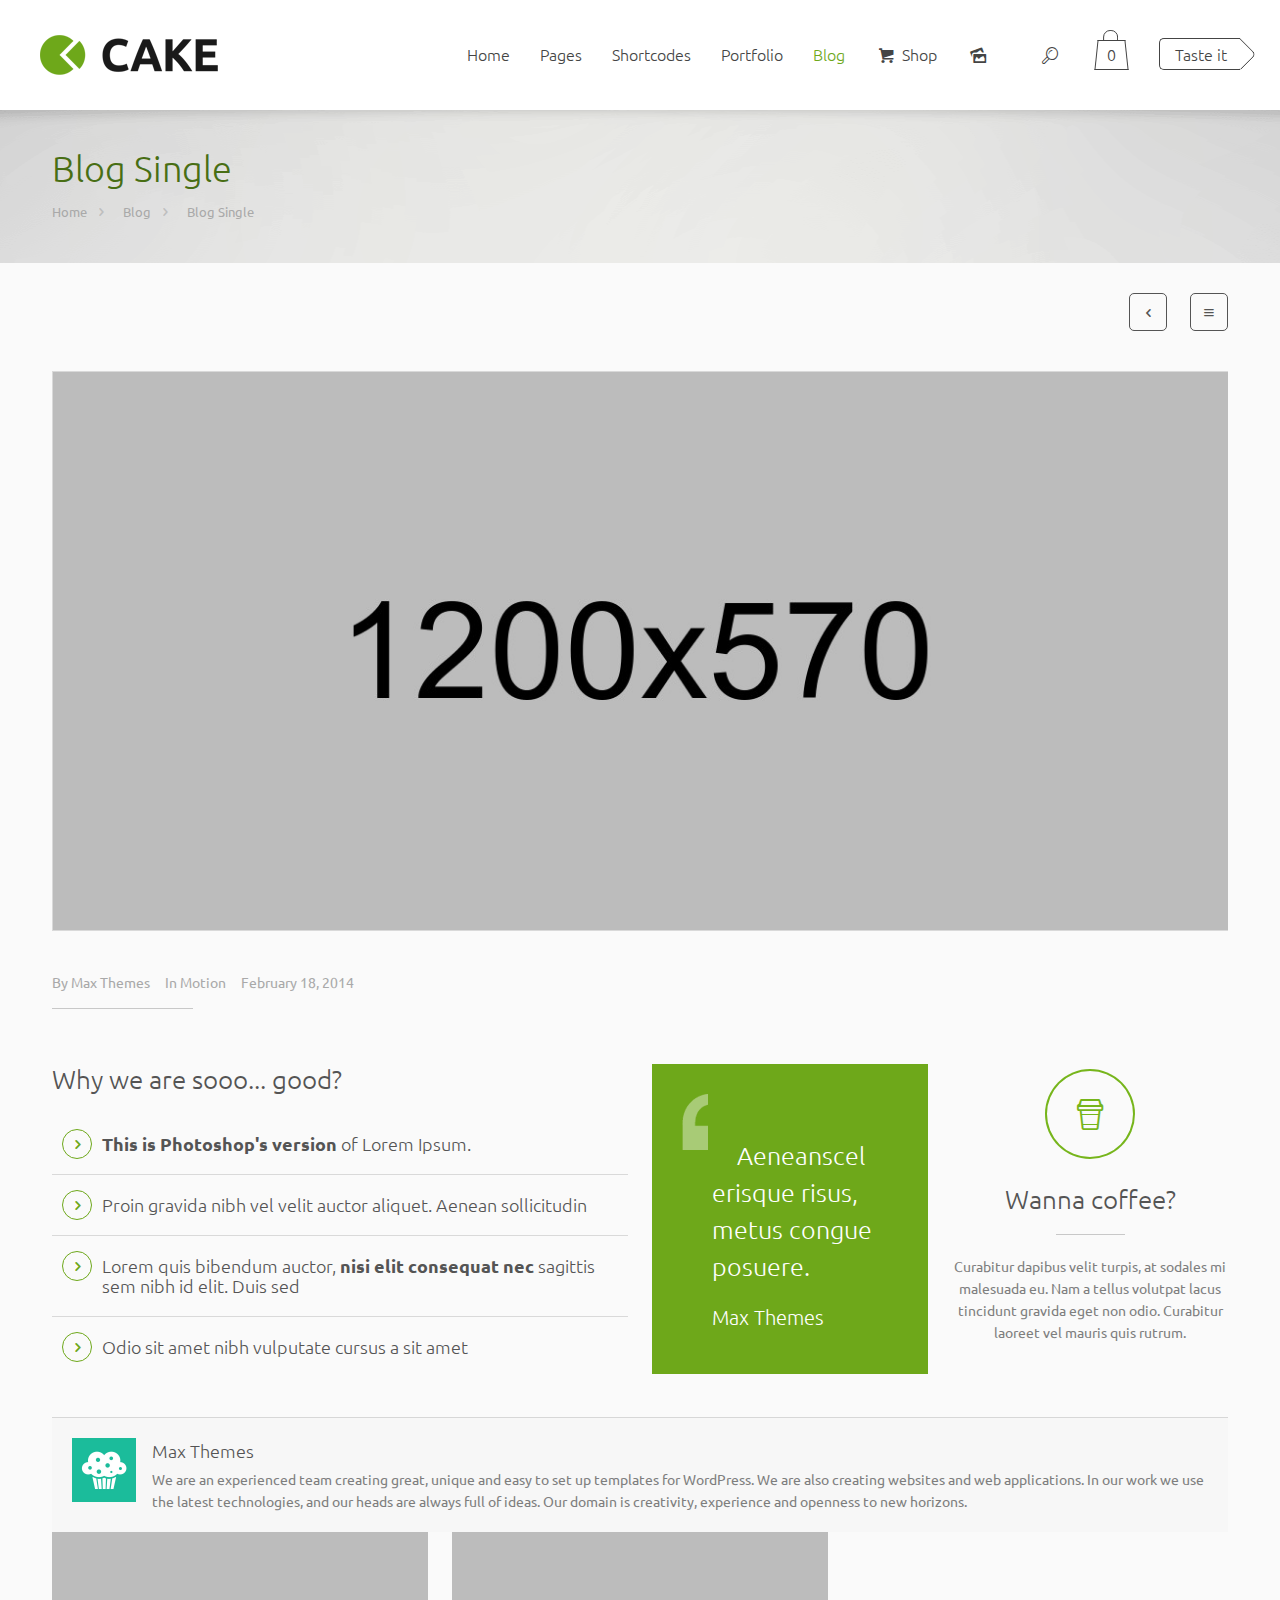
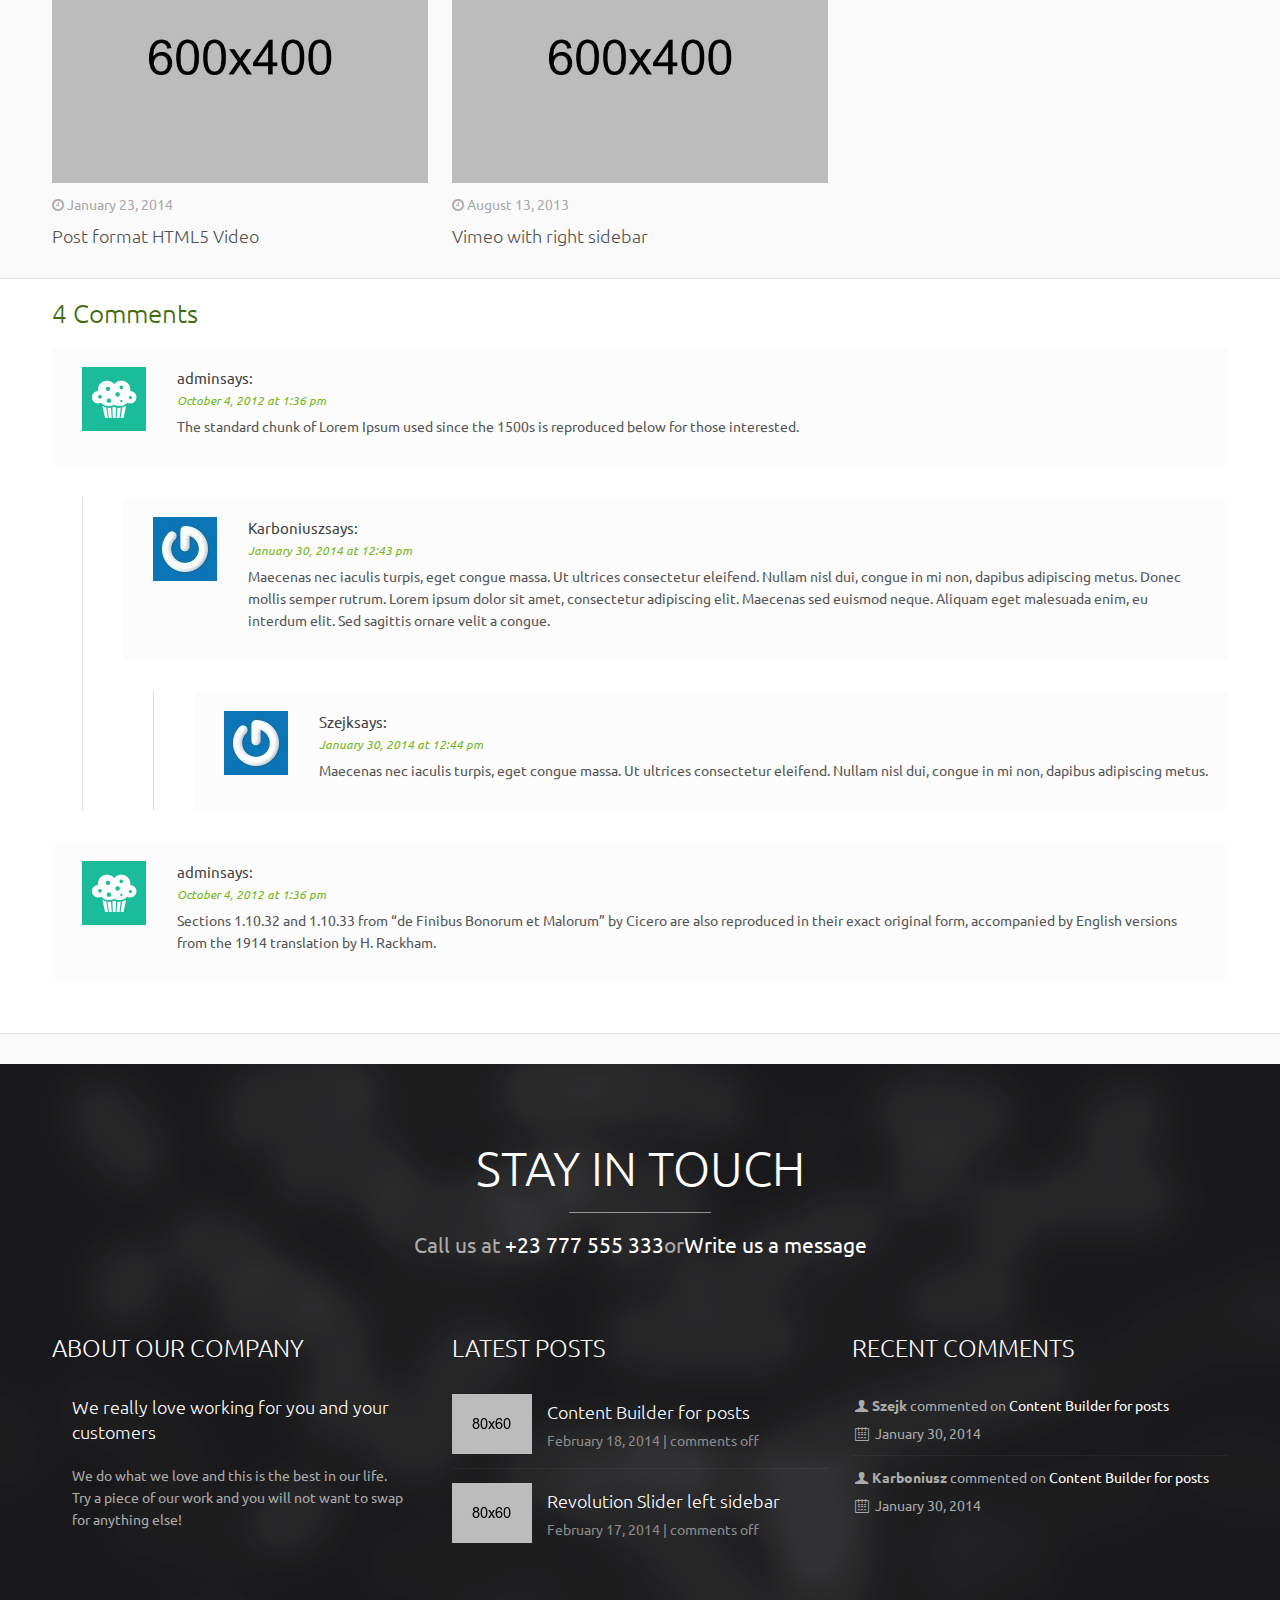
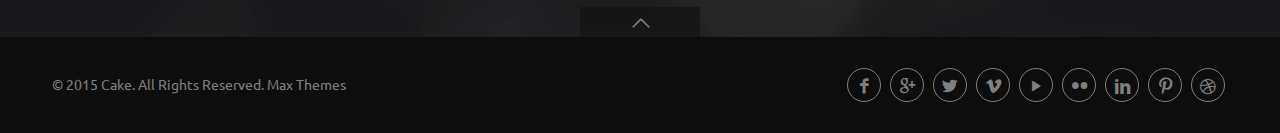
<file: themeforest-11616816-cake-responsive-multipurpose-html-theme/cake/blogcontent-builder.html>
<!DOCTYPE html>
<!--[if lt IE 7 ]><html class="ie ie6" lang="en"> <![endif]-->
<!--[if IE 7 ]><html class="ie ie7" lang="en"> <![endif]-->
<!--[if IE 8 ]><html class="ie ie8" lang="en"> <![endif]-->
<!--[if (gte IE 9)|!(IE)]><!-->
<html lang="en-US"> <!--<![endif]-->

<!-- head -->
<head>
<meta http-equiv="content-type" content="text/html;charset=UTF-8" />

<!-- meta -->
<meta charset="UTF-8" />
<meta name="viewport" content="width=device-width, initial-scale=1, maximum-scale=1">
<title>Cake</title>


<link rel="shortcut icon" href="images/favicon.ico" type="image/x-icon" />	


<link rel='stylesheet' id='contact-form-7-css'  href='css/cform.css' type='text/css' media='all' />
<link rel='stylesheet' id='tp_twitter_plugin_css-css'  href='css/tp_twitter_plugin.css' type='text/css' media='screen' />
<link rel='stylesheet' id='rs-plugin-settings-css'  href='rs-plugin/css/settings.css' type='text/css' media='all' />

<link rel='stylesheet' id='select2-css'  href='css/select.css' type='text/css' media='all' />
<link rel='stylesheet' id='woocommerce-layout-css'  href='css/woocommerce-layout.css' type='text/css' media='all' />
<link rel='stylesheet' id='woocommerce-smallscreen-css'  href='css/woocommerce-smallscreen.css' type='text/css' media='only screen and (max-width: 768px)' />
<link rel='stylesheet' id='woocommerce-general-css'  href='css/woocommerce.css' type='text/css' media='all' />
<link rel='stylesheet' id='style-css'  href='css/style.css' type='text/css' media='all' />
<link rel='stylesheet' id='prettyPhoto-css'  href='css/prettyPhoto.css' type='text/css' media='all' />
<link rel='stylesheet' id='owl-carousel-css'  href='js/owl-carousel/owl.carousel.css' type='text/css' media='all' />
<link rel='stylesheet' id='owl-theme-css'  href='js/owl-carousel/owl.theme.css' type='text/css' media='all' />
<link rel='stylesheet' id='jplayer-css'  href='css/blue.monday/jplayer.blue.monday.css' type='text/css' media='all' />
<link rel='stylesheet' id='jquery-ui-css'  href='css/ui/jquery.ui.all.css' type='text/css' media='all' />
<link rel='stylesheet' id='responsive-css'  href='css/responsive.css' type='text/css' media='all' />
<link rel='stylesheet' id='images-green-css'  href='css/skins/green/images.css' type='text/css' media='all' />
<link rel='stylesheet' id='mediaelement-css'  href='js/mediaelement/mediaelementplayer.min.css' type='text/css' media='all' />
<link rel='stylesheet' id='wp-mediaelement-css'  href='js/mediaelement/wp-mediaelement.css' type='text/css' media='all' />
<link rel='stylesheet' id='style-colors-php-css'  href='css/style-colors.css' type='text/css' media='all' />
<link rel='stylesheet' id='style-php-css'  href='css/style-2.css' type='text/css' media='all' />
<link rel='stylesheet' id='mfn-woo-css'  href='css/woocommerce.css' type='text/css' media='all' />
<link rel="stylesheet" href="css/fonts/mfn-icons.css" media="all" />
<link rel="stylesheet" href="css/custom.css" media="all" />

<link rel='stylesheet' id='Ubuntu-css'  href='http://fonts.googleapis.com/css?family=Ubuntu%3A100%2C300%2C400%2C400italic%2C700&amp;ver=4.2' type='text/css' media='all' />


<!--[if lt IE 9]>
<script src="http://html5shiv.googlecode.com/svn/trunk/html5.js"></script>
<![endif]-->


</head>

<!-- body -->
<body class="page page-child page-template-default color-custom layout-full-width header-white header-bg sticky-header ">

<!-- #Wrapper -->
<div id="Wrapper">
	<!-- #Action_bar -->
	<div id="Action_bar">
		<ul id="menu-action-menu" class="top-bar-menu">
			<li class="menu-item  current-menu-item page_item current_page_item "><a href="index.html">Home</a></li>
			<li class="menu-item  "><a href="help.html">Help Center</a></li>
			<li class="menu-item  "><a href="about-us.html">About us</a></li>
			<li class="menu-item  "><a href="contact.html">Contact</a></li>
			<li class="menu-item  menu-item-10792"><a href="#">Buy it</a></li>
		</ul>
		<div class="contact_info">
			<p class="phone">
				<i class="icon-phone"></i><a href="#">+61 (0) 3 8376 6284</a>
			</p>
			<p class="mail">
				<i class="icon-mail-line"></i><a href="#">noreply@envato.com</a>
			</p>
		</div>
	</div>
	<!-- #Header -->
	<header id="Header">
	<!-- .header_placeholder 4sticky  -->
	<div class="header_placeholder">
	</div>
	<div id="Top_bar">
		<div class="container">
			<div class="column one">
				<!-- .logo -->
				<div class="logo">
					<h1><a id="logo" href="index.html" title="Cake"><img class="scale-with-grid" src="upload/logo_dark.png" alt="Cake"/></a></h1>
				</div>
				<!-- .menu_wrapper -->
				<div class="menu_wrapper">
					<!-- .header_action_button -->
					<a id="header_action_button" href="#">Taste it</a>
					<!-- .header_cart -->
					<a id="header_cart" href="#"><span>0</span><em></em></a>
					<!-- #searchform -->
					<form method="get" id="searchform" action="#">
						<a class="icon_search icon" href="#"><i class="icon-search-line"></i></a>
						<a class="icon_close icon" href="#"><i class="icon-cancel"></i></a>
						<input type="text" class="field" name="s"  placeholder="Enter your search"/>
						<input type="submit" class="submit" value="" />
					</form>

					<!-- #menu -->
					<nav id="menu" class="menu-main-menu-container">
					<ul id="menu-main-menu" class="menu">
						<li class="menu-item  menu-item-has-children"><a href="index.html"><span>Home</span></a>
						<ul class="sub-menu ">
							<li class="menu-item  current-menu-item page_item current_page_item"><a href="index.html"><span>Home &#8211; Default</span></a></li>
							<li class="menu-item  menu-item-has-children"><a href="home-parallax.html"><span>Home &#8211; Parallax</span></a>
								<ul class="sub-menu ">
									<li class="scroll menu-item "><a href="home-parallax.html?#boxes"><span>Boxes</span></a></li>
									<li class="scroll menu-item "><a href="home-parallax.html?#video"><span>Video</span></a></li>
									<li class="scroll menu-item "><a href="home-parallax.html?#customizable"><span>Customizable</span></a></li>
									<li class="scroll menu-item "><a href="home-parallax.html?#awesome"><span>Awesome</span></a></li>
									<li class="scroll menu-item "><a href="home-parallax.html?#gallery"><span>Gallery</span></a></li>
									<li class="scroll menu-item "><a href="home-parallax.html?#clients"><span>Clients</span></a></li>
								</ul>
							</li>
							<li class="menu-item "><a href="home-corporate.html"><span>Home &#8211; Corporate</span></a></li>
							<li class="menu-item "><a href="home-business.html"><span>Home &#8211; Business</span></a></li>
							<li class="menu-item "><a href="home-blog.html"><span>Home &#8211; Blog</span></a></li>
							<li class="menu-item "><a href="home-portfolio.html"><span>Home &#8211; Portfolio</span></a></li>
							<li class="menu-item "><a href="home-hd-video.html"><span>Home &#8211; HD Video</span></a></li>
						</ul>
						</li>
						<li class="menu-item  menu-item-has-children"><a href="about-us.html"><span>Pages</span></a>
						<ul class="sub-menu ">
							<li class="menu-item "><a href="contact.html"><span><i class="icon-quote"></i> Contact</span></a></li>
							<li class="menu-item "><a href="about-us.html"><span><i class="icon-users"></i> About us</span></a></li>
							<li class="menu-item "><a href="help.html"><span><i class="icon-info"></i> Help Center</span></a></li>
							<li class="menu-item  menu-item-has-children"><a href="left-sidebar.html"><span><i class="icon-list-add"></i> Sidebars</span></a>
								<ul class="sub-menu ">
									<li class="menu-item "><a href="left-sidebar.html"><span><i class="icon-left"></i> Left sidebar</span></a></li>
									<li class="menu-item "><a href="right-sidebar.html"><span><i class="icon-right"></i> Right sidebar</span></a></li>
								</ul>
							</li>
							<li class="menu-item "><a href="gallery.html"><span><i class="icon-picture"></i> Gallery</span></a></li>
							<li class="menu-item "><a href="error.html"><span><i class="icon-flag"></i> Error 404</span></a></li>
						</ul>
						</li>
						<li class="menu-item  menu-item-has-children"><a href="accordion.html"><span>Shortcodes</span></a>
						<ul class="sub-menu mfn-megamenu mfn-megamenu-5">
							<li class="menu-item  menu-item-has-children mfn-megamenu-cols-5"><a class="mfn-megamenu-title" href="#"><span>&#8211;</span></a>
							<ul class="sub-menu mfn-megamenu mfn-megamenu-5">
								<li class="menu-item "><a href="accordion.html"><span>Accordion &#038; FAQ</span></a></li>
								<li class="menu-item "><a href="article-box.html"><span>Article box</span></a></li>
								<li class="menu-item "><a href="blockquote.html"><span>Blockquote</span></a></li>
								<li class="menu-item "><a href="blog.html"><span>Blog</span></a></li>
								<li class="menu-item "><a href="buttons.html"><span>Buttons</span></a></li>
								<li class="menu-item "><a href="chart.html"><span>Chart</span></a></li>
								<li class="menu-item "><a href="clients.html"><span>Clients</span></a></li>
							</ul>
							</li>
							<li class="menu-item  menu-item-has-children mfn-megamenu-cols-5"><a class="mfn-megamenu-title" href="#"><span>&#8211;</span></a>
							<ul class="sub-menu mfn-megamenu mfn-megamenu-5">
								<li class="menu-item "><a href="full-width.html"><span>Columns full width</span></a></li>
								<li class="menu-item "><a href="with-sidebar.html"><span>Columns with sidebar</span></a></li>
								<li class="menu-item "><a href="contact-box.html"><span>Contact box</span></a></li>
								<li class="menu-item "><a href="contact-form.html"><span>Contact form</span></a></li>
								<li class="menu-item "><a href="counter.html"><span>Counter</span></a></li>
								<li class="menu-item "><a href="dropcap.html"><span>Dropcap <i class="icon-star"></i></span></a></li>
								<li class="menu-item "><a href="fancy-heading.html"><span>Fancy heading</span></a></li>
							</ul>
							</li>
							<li class="menu-item  menu-item-has-children mfn-megamenu-cols-5"><a class="mfn-megamenu-title" href="#"><span>&#8211;</span></a>
							<ul class="sub-menu mfn-megamenu mfn-megamenu-5">
								<li class="menu-item "><a href="google-maps.html"><span>Google Maps</span></a></li>
								<li class="menu-item "><a href="headings.html"><span>Headings</span></a></li>
								<li class="menu-item "><a href="highlight.html"><span>Highlight</span></a></li>
								<li class="menu-item "><a href="icon-box.html"><span>Icon box</span></a></li>
								<li class="menu-item "><a href="icons.html"><span>Icons</span></a></li>
								<li class="menu-item "><a href="image-frames.html"><span>Images frames</span></a></li>
								<li class="menu-item "><a href="lists.html"><span>Lists</span></a></li>
							</ul>
							</li>
							<li class="menu-item  menu-item-has-children mfn-megamenu-cols-5"><a class="mfn-megamenu-title" href="#"><span>&#8211;</span></a>
							<ul class="sub-menu mfn-megamenu mfn-megamenu-5">
								<li class="menu-item "><a href="our-team.html"><span>Our team</span></a></li>
								<li class="menu-item "><a href="pricing-table.html"><span>Pricing table</span></a></li>
								<li class="menu-item "><a href="progress-bars.html"><span>Progress bars</span></a></li>
								<li class="menu-item "><a href="progress-box.html"><span>Progress box</span></a></li>
								<li class="menu-item "><a href="singleprod.html"><span>Single Product</span></a></li>
								<li class="menu-item "><a href="table.html"><span>Table</span></a></li>
								<li class="menu-item "><a href="tabs.html"><span>Tabs</span></a></li>
							</ul>
							</li>
							<li class="menu-item  menu-item-has-children mfn-megamenu-cols-5"><a class="mfn-megamenu-title" href="#"><span>&#8211;</span></a>
							<ul class="sub-menu mfn-megamenu mfn-megamenu-5">
								<li class="menu-item "><a href="testimonials.html"><span>Testimonials</span></a></li>
								<li class="menu-item "><a href="timeline.html"><span>Timeline</span></a></li>
								<li class="menu-item "><a href="tooltip.html"><span>Tooltip <i class="icon-star"></i></span></a></li>
								<li class="menu-item "><a href="video.html"><span>Video</span></a></li>
								<li class="menu-item "><a href="video-box.html"><span>Video box</span></a></li>
								<li class="menu-item "><a href="media.html"><span>Media</span></a></li>
							</ul>
							</li>
						</ul>
						</li>
						<li class="menu-item  menu-item-has-children"><a href="portfolio.html"><span>Portfolio</span></a>
						<ul class="sub-menu ">
							<li class="menu-item "><a href="portfolio-list.html"><span>List</span></a></li>
							<li class="menu-item "><a href="portfolio-twocolumn.html"><span>Two columns</span></a></li>
							<li class="menu-item "><a href="portfolio-threcolumn.html"><span>Three columns</span></a></li>
							<li class="menu-item "><a href="portfolio-fourcolumn.html"><span>Four columns</span></a></li>
							<li class="menu-item "><a href="portfolio-filter.html"><span>jQuery filtering</span></a></li>
							<li class="menu-item "><a href="portfolio-full-width.html"><span>Full width</span></a></li>
							<li class="menu-item  menu-item-has-children"><a href="portfolio-sidebar.html"><span>With Sidebar</span></a>
								<ul class="sub-menu ">
									<li class="menu-item "><a href="portfoliofull-list.html"><span>List</span></a></li>
									<li class="menu-item "><a href="portfoliofull-two.html"><span>Two columns</span></a></li>
									<li class="menu-item "><a href="portfoliofull-three.html"><span>Three columns</span></a></li>
									<li class="menu-item "><a href="portfoliofull-four.html"><span>Four columns</span></a></li>
									<li class="menu-item "><a href="portfoliofull-filter.html"><span>jQuery filtering</span></a></li>
								</ul>
							</li>
							<li class="menu-item  menu-item-has-children"><a href="content-builder.html"><span>Single Item</span></a>
							<ul class="sub-menu ">
								<li class="menu-item menu-item-object-portfolio"><a href="content-builder.html"><span>Content Builder for portfolio</span></a></li>
								<li class="menu-item menu-item-object-portfolio"><a href="revolution-slider.html"><span>Revolution slider right sidebar</span></a></li>
								<li class="menu-item menu-item-object-portfolio"><a href="video-with-left-sidebar.html"><span>Video with left sidebar</span></a></li>
							</ul>
							</li>
						</ul>
						</li>
						<li class="menu-item  current-menu-item current_page_item current-menu-ancestor current-menu-parent current_page_parent current_page_ancestor menu-item-has-children"><a href="blog.html"><span>Blog</span></a>
						<ul class="sub-menu ">
							<li class="menu-item "><a href="blog-classic.html"><span>Classic</span></a></li>
							<li class="menu-item "><a href="blog-modern.html"><span>Modern</span></a></li>
							<li class="menu-item "><a href="blog-masonry.html"><span>Masonry</span></a></li>
							<li class="menu-item  menu-item-has-children"><a href="blogfullwidth.html"><span>Full Width</span></a>
							<ul class="sub-menu ">
								<li class="menu-item "><a href="blogfull-classic.html"><span>Classic</span></a></li>
								<li class="menu-item "><a href="blogfull-modern.html"><span>Modern</span></a></li>
								<li class="menu-item "><a href="blogfull-masonry.html"><span>Masonry</span></a></li>
							</ul>
							</li>
							<li class="menu-item  menu-item-has-children"><a href="single-post.html"><span>Single Post</span></a>
							<ul class="sub-menu ">
								<li class="menu-item menu-item-object-post"><a href="blogcontent-builder.html"><span>Content Builder for posts</span></a></li>
								<li class="menu-item menu-item-object-post"><a href="post-with-right-sidebar.html"><span>Vimeo with right sidebar</span></a></li>
								<li class="menu-item menu-item-object-post"><a href="blogrevolution-slider.html"><span>Revolution Slider left sidebar</span></a></li>
								<li class="menu-item menu-item-object-post"><a href="vimeo-youtube.html"><span>Vimeo &#038; YouTube video post</span></a></li>
							</ul>
							</li>
						</ul>
						</li>
						<li class="menu-item "><a href="shop.html"><span><i class="icon-basket"></i> Shop</span></a></li>
						<li class="menu-item "><a href="showcase.html"><span><i class="icon-picture"></i></span></a></li>
					</ul>
					</nav><a class="responsive-menu-toggle" href="#"><i class='icon-menu'></i></a>
				</div>
			</div>
		</div>
	</div>

	<div id="Subheader">
		<div class="container">
			<div class="column one">
				<h1 class="title">Blog Single</h1>
				<ul class="breadcrumbs">
					<li class="home"><a href="index.html">Home</a><span><i class="icon-right-open"></i></span></li>
					<li><a href="#">Blog</a><span><i class="icon-right-open"></i></span></li>
					<li><a href="#">Blog Single</a></li>
				</ul>
			</div>
		</div>
	</div>

	</header>
	
	<div id="Content">
		<div class="content_wrapper clearfix">
			<!-- .sections_group -->
			<div class="sections_group">
				<div id="post-519" class="post-519 post type-post status-publish format-standard has-post-thumbnail hentry category-motion tag-css3 tag-framework tag-wordpress">
					<div class="section section-post-header">
						<div class="section_wrapper clearfix">
							<div class="column one portfolio-meta">

								<ul class="next-prev-nav">
									<li class="prev"><a class="button button_icon" href="#"><i class="icon-left-open"></i></a></li>
									<li class="list"><a class="button button_icon" href="#"><i class="icon-menu"></i></a></li>
								</ul>
							</div>
							<div class="column one post-photo-wrapper">
								<div class="post-photo">
									<img width="1200" height="570" src="upload/1-1200x570.jpg" class="scale-with-grid wp-post-image" alt="1">
								</div>
							</div>
						</div>
					</div>
					<div class="post-wrapper-content">
						<div class="section section-post-meta">
							<div class="section_wrapper clearfix">
								<div class="column one post-meta">
									<div class="author">
										By <a href="#">Max Themes</a>
									</div>
									<div class="category">
										In <a href="#" rel="category tag">Motion</a>
									</div>
									<div class="date">
										February 18, 2014
									</div>
									<hr class="hr_narrow hr_left">
								</div>
							</div>
						</div>
						<div class="section pad0" >
							<div class="section_wrapper clearfix">
								<div class="items_group clearfix">
									<div class="column one-second column_accordion">
										<div class="accordion">
											<h4 class="title">Why we are sooo... good?</h4>
											<div class="mfn-acc accordion_wrapper ">
												<div class="question">
													<h5><span class="icon"><i class="icon-right-open"></i></span><strong>This is Photoshop's version</strong> of Lorem Ipsum.</h5>
													<div class="answer">
														Lorem ipsum dolor sit amet enim. Etiam ullamcorper. Suspendisse a pellentesque dui, non felis. Maecenas malesuada elit lectus felis, malesuada ultricies. Curabitur et ligula. Ut molestie a, ultricies porta urna.
													</div>
												</div>
												<div class="question">
													<h5><span class="icon"><i class="icon-right-open"></i></span>Proin gravida nibh vel velit auctor aliquet. Aenean sollicitudin</h5>
													<div class="answer">
														Vestibulum commodo volutpat a, convallis ac, laoreet enim. Phasellus fermentum in, dolor. Pellentesque facilisis. Nulla imperdiet sit amet magna. Vestibulum dapibus, mauris nec malesuada fames ac turpis velit
													</div>
												</div>
												<div class="question">
													<h5><span class="icon"><i class="icon-right-open"></i></span>Lorem quis bibendum auctor, <strong>nisi elit consequat nec</strong> sagittis sem nibh id elit. Duis sed</h5>
													<div class="answer">
														Aliquam erat ac ipsum. Integer aliquam purus. Quisque lorem tortor fringilla sed, vestibulum id, eleifend justo vel bibendum sapien massa ac turpis faucibus orci luctus non, consectetuer lobortis quis, varius in, purus. Integer ultrices
													</div>
												</div>
												<div class="question">
													<h5><span class="icon"><i class="icon-right-open"></i></span>Odio sit amet nibh vulputate cursus a sit amet</h5>
													<div class="answer">
														Nulla ipsum dolor lacus, suscipit adipiscing. Cum sociis natoque penatibus et ultrices volutpat. Nullam wisi ultricies a, gravida vitae, dapibus risus ante sodales lectus blandit eu, tempor diam pede cursus vitae, ultricies eu
													</div>
												</div>
											</div>
										</div>
									</div>
									<div class="column one-fourth column_blockquote">
										<div class="blockquote blockquote_modern">
											<div class="blockquote_wrapper">
												<blockquote>
													Aeneanscel erisque risus, metus congue posuere.
												</blockquote>
												<div class="author">
													<a href="#">Max Themes</a>
												</div>
											</div>
										</div>
									</div>
									<div class="column one-fourth column_icon_box">
										<div class="icon_box icon_position_top">
											<a href="#">
											<div class="icon_wrapper">
												<i class="icon-cup-line"></i>
											</div>
											<div class="desc_wrapper">
												<h4 class="title">Wanna coffee?</h4>
												<hr>
												<div class="desc">
													Curabitur dapibus velit turpis, at sodales mi malesuada eu. Nam a tellus volutpat lacus tincidunt gravida eget non odio. Curabitur laoreet vel mauris quis rutrum.
												</div>
											</div>
											</a>
										</div>
									</div>
								</div>
							</div>
						</div>
						<div class="section section-post-footer">
							<div class="section_wrapper clearfix">
								<div class="column one post-pager">
								</div>
							</div>
						</div>
						<div class="section section-post-about">
							<div class="section_wrapper clearfix">
								<div class="column one author-box">
									<div class="author-box-wrapper">
										<div class="avatar-wrapper">
											<img alt="Max Themes" src="upload/gravatar.png"  class="avatar avatar-64 photo" height="64" width="64">
										</div>
										<div class="desc-wrapper">
											<h6><a href="#">Max Themes</a></h6>
											<div class="desc">
												We are an experienced team creating great, unique and easy to set up templates for WordPress. We are also creating websites and web applications. In our work we use the latest technologies, and our heads are always full of ideas. Our domain is creativity, experience and openness to new horizons.
											</div>
										</div>
									</div>
								</div>
							</div>
						</div>
					</div>
					<div class="section section-post-related">
						<div class="section_wrapper clearfix">
							<div class="section-related-adjustment">
								<div class="column one-third post-related post-10284 post type-post status-publish format-video has-post-thumbnail hentry category-jquery category-motion post_format-post-format-video">
									<a class="photo_mask" href="#">
									<div class="mask">
									</div>
									<span class="button_image more"><i class="icon-link"></i></span><img width="600" height="400" src="upload/6-600x400.jpg" class="scale-with-grid wp-post-image" alt="6"></a>
									<div class="desc">
										<span class="date"><i class="fa fa-clock-o"></i> January 23, 2014</span>
										<h6><a href="#">Post format HTML5 Video</a></h6>
									</div>
								</div>
								<div class="column one-third post-related post-379 post type-post status-publish format-video has-post-thumbnail hentry category-javascript category-motion tag-mysql post_format-post-format-video">
									<a class="photo_mask" href="#">
									<div class="mask">
									</div>
									<span class="button_image more"><i class="icon-link"></i></span><img width="600" height="400" src="upload/1-600x400.jpg" class="scale-with-grid wp-post-image" alt="1"></a>
									<div class="desc">
										<span class="date"><i class="fa fa-clock-o"></i> August 13, 2013</span>
										<h6><a href="#">Vimeo with right sidebar</a></h6>
									</div>
								</div>
							</div>
						</div>
					</div>
					<div class="section section-post-comments">
						<div class="section_wrapper clearfix">
							<div class="column one comments">
								<div id="comments">
									<h3 id="comments-title">
									4 Comments </h3>
									<ol class="commentlist">
										<li class="comment byuser comment-author-admin bypostauthor even thread-even depth-1 parent" id="comment-12">
										<div id="div-comment-12" class="comment-body">
											<div class="comment-author vcard">
												<img alt="" src="upload/gravatar.png"  class="avatar avatar-64 photo" height="64" width="64"><cite class="fn">admin</cite><span class="says">says:</span>
											</div>
											<div class="comment-meta commentmetadata">
												<a href="#">
												October 4, 2012 at 1:36 pm</a>
											</div>
											<p>
												The standard chunk of Lorem Ipsum used since the 1500s is reproduced below for those interested.
											</p>
										</div>
										<ul class="children">
											<li class="comment odd alt depth-2 parent" id="comment-14">
											<div id="div-comment-14" class="comment-body">
												<div class="comment-author vcard">
													<img alt="" src="upload/gravatar2.png" class="avatar avatar-64 photo" height="64" width="64"><cite class="fn">Karboniusz</cite><span class="says">says:</span>
												</div>
												<div class="comment-meta commentmetadata">
													<a href="#">
													January 30, 2014 at 12:43 pm</a>
												</div>
												<p>
													Maecenas nec iaculis turpis, eget congue massa. Ut ultrices consectetur eleifend. Nullam nisl dui, congue in mi non, dapibus adipiscing metus. Donec mollis semper rutrum. Lorem ipsum dolor sit amet, consectetur adipiscing elit. Maecenas sed euismod neque. Aliquam eget malesuada enim, eu interdum elit. Sed sagittis ornare velit a congue.
												</p>
											</div>
											<ul class="children">
												<li class="comment even depth-3" id="comment-15">
												<div id="div-comment-15" class="comment-body">
													<div class="comment-author vcard">
														<img alt="" src="upload/gravatar2.png" class="avatar avatar-64 photo" height="64" width="64"><cite class="fn">Szejk</cite><span class="says">says:</span>
													</div>
													<div class="comment-meta commentmetadata">
														<a href="#">
														January 30, 2014 at 12:44 pm</a>
													</div>
													<p>
														Maecenas nec iaculis turpis, eget congue massa. Ut ultrices consectetur eleifend. Nullam nisl dui, congue in mi non, dapibus adipiscing metus.
													</p>
												</div>
												</li>
												<!-- #comment-## -->
											</ul>
											<!-- .children -->
											</li>
											<!-- #comment-## -->
										</ul>
										<!-- .children -->
										</li>
										<!-- #comment-## -->
										<li class="comment byuser comment-author-admin bypostauthor odd alt thread-odd thread-alt depth-1" id="comment-13">
										<div id="div-comment-13" class="comment-body">
											<div class="comment-author vcard">
												<img alt="" src="upload/gravatar.png"  class="avatar avatar-64 photo" height="64" width="64"><cite class="fn">admin</cite><span class="says">says:</span>
											</div>
											<div class="comment-meta commentmetadata">
												<a href="#">
												October 4, 2012 at 1:36 pm</a>
											</div>
											<p>
												Sections 1.10.32 and 1.10.33 from “de Finibus Bonorum et Malorum” by Cicero are also reproduced in their exact original form, accompanied by English versions from the 1914 translation by H. Rackham.
											</p>
										</div>
										</li>
										<!-- #comment-## -->
									</ol>
								</div>
								<!-- #comments -->
							</div>
						</div>
					</div>
				</div>
			</div>
			<!-- .four-columns - sidebar -->
		</div>
	</div>

	<!-- #Footer -->
	<footer id="Footer" class="clearfix">

	<div class="footer_action">
		<div class="container">
			<div class="column one column_column">
				<aside id="text-2" class="widget widget_text">
				<h2>STAY IN TOUCH</h2>
				<hr class="hr_narrow">
				<div class="textwidget">
					Call us at <a href="#">+23 777 555 333</a><span>or</span><a href="contact.html">Write us a message</a>
				</div>
				</aside>
			</div>
		</div>
	</div>

	<div class="widgets_wrapper">
		<div class="container">

			<div class="one-third column">
				<aside id="text-5" class="widget widget_text">
				<h4>About our company</h4>
				<div class="textwidget">
					<h6>We really love working for you and your customers</h6>
					<p>
						We do what we love and this is the best in our life. Try a piece of our work and you will not want to swap for anything else!
					</p>
				</div>
				</aside>
			</div>

			<div class="one-third column">
				<aside id="widget_mfn_recent_posts-2" class="widget widget_mfn_recent_posts">
				<h4>Latest posts</h4>
				<div class="Recent_posts">
					<ul>
						<li class="post-519 post type-post status-publish format-standard has-post-thumbnail hentry category-motion tag-css3 tag-framework tag-wordpress">
						<div class="photo">
							<img width="80" height="60" src="upload/1-80x60.jpg" class="scale-with-grid wp-post-image" alt="1"/>
						</div>
						<div class="desc ">
							<h6><a class="title" href="#">Content Builder for posts</a></h6>
							<p>
								<span class="date">February 18, 2014</span> | <span class="comments">comments off</span>
							</p>
						</div>
						</li>
						<li class="post-507 post type-post status-publish format-standard has-post-thumbnail hentry category-jquery tag-themeforest">
						<div class="photo">
							<img width="80" height="60" src="upload/3-80x60.jpg" class="scale-with-grid wp-post-image" alt="3"/>
						</div>
						<div class="desc ">
							<h6><a class="title" href="#">Revolution Slider left sidebar</a></h6>
							<p>
								<span class="date">February 17, 2014</span> | <span class="comments">comments off</span>
							</p>
						</div>
						</li>
					</ul>
				</div>
				</aside>
			</div>

			<div class="one-third column">
				<aside id="widget_mfn_recent_comments-2" class="widget widget_mfn_recent_comments">
				<h4>Recent comments</h4>
				<div class="Recent_comments">
					<ul>
						<li>
						<p>
							<i class="icon-user"></i><strong>Szejk</strong> commented on <a href="#" title="Szejk | Content Builder for posts">Content Builder for posts</a>
						</p>
						<span class="date"><i class="icon-calendar-line"></i> January 30, 2014</span></li>
						<li>
						<p>
							<i class="icon-user"></i><strong>Karboniusz</strong> commented on <a href="#" title="Karboniusz | Content Builder for posts">Content Builder for posts</a>
						</p>
						<span class="date"><i class="icon-calendar-line"></i> January 30, 2014</span></li>
					</ul>
				</div>
				</aside>
			</div>
		</div>
	</div>

	<div class="footer_copy">
		<div class="container">
			<div class="column one">
				<a id="back_to_top" href="#"><i class="icon-up-open-big"></i></a>
				<!-- Copyrights -->
				<div class="copyright">
					 &copy; 2015 Cake. All Rights Reserved. <a target="_blank" rel="nofollow" href="#">Max Themes</a>
				</div>
				<!-- Social -->
				<div class="social">
					<ul>
						<li class="facebook"><a target="_blank" href="#" title="Facebook"><i class="icon-facebook"></i></a></li>
						<li class="googleplus"><a target="_blank" href="#" title="Google+"><i class="icon-gplus"></i></a></li>
						<li class="twitter"><a target="_blank" href="#" title="Twitter"><i class="icon-twitter"></i></a></li>
						<li class="vimeo"><a target="_blank" href="#" title="Vimeo"><i class="icon-vimeo"></i></a></li>
						<li class="youtube"><a target="_blank" href="#" title="YouTube"><i class="icon-play"></i></a></li>
						<li class="flickr"><a target="_blank" href="#" title="Flickr"><i class="icon-flickr"></i></a></li>
						<li class="linked_in"><a target="_blank" href="#" title="LinkedIn"><i class="icon-linkedin"></i></a></li>
						<li class="pinterest"><a target="_blank" href="#" title="Pinterest"><i class="icon-pinterest"></i></a></li>
						<li class="dribbble"><a target="_blank" href="#" title="Dribbble"><i class="icon-dribbble"></i></a></li>
					</ul>
				</div>
			</div>
		</div>
	</div>
	</footer>
</div>




<script type='text/javascript' src='js/jquery/jquery.js'></script>
<script type='text/javascript' src='js/jquery/jquery-migrate.min.js'></script>
<script type='text/javascript' src='rs-plugin/js/jquery.themepunch.tools.min.js'></script>
<script type='text/javascript' src='rs-plugin/js/jquery.themepunch.revolution.min.js'></script>

<script type='text/javascript'>
/* <![CDATA[ */
var mejsL10n = {"language":"en-US","strings":{"Close":"Close","Fullscreen":"Fullscreen","Download File":"Download File","Download Video":"Download Video","Play\/Pause":"Play\/Pause","Mute Toggle":"Mute Toggle","None":"None","Turn off Fullscreen":"Turn off Fullscreen","Go Fullscreen":"Go Fullscreen","Unmute":"Unmute","Mute":"Mute","Captions\/Subtitles":"Captions\/Subtitles"}};
var _wpmejsSettings = {"pluginPath":"/js\/mediaelement\/"};
/* ]]> */
</script>
<script type='text/javascript' src='js/mediaelement/mediaelement-and-player.min.js'></script>
<script type='text/javascript' src='js/mediaelement/wp-mediaelement.js'></script>

<script type='text/javascript' src='js/jquery.form.min.js'></script>

<script type='text/javascript' src='js/frontend/add-to-cart.min.js'></script>
<script type='text/javascript' src='js/select2/select2.min.js'></script>
<script type='text/javascript' src='js/jquery-blockui/jquery.blockUI.min.js'></script>
<script type='text/javascript' src='js/frontend/woocommerce.min.js'></script>
<script type='text/javascript' src='js/jquery-cookie/jquery.cookie.min.js'></script>
<script type='text/javascript' src='http://maps.google.com/maps/api/js?sensor=false&amp;ver=1.3.4'></script>

<script type='text/javascript' src='js/frontend/cart-fragments.min.js'></script>
<script type='text/javascript' src='js/jquery/ui/core.min.js'></script>
<script type='text/javascript' src='js/jquery/ui/widget.min.js'></script>
<script type='text/javascript' src='js/jquery/ui/mouse.min.js'></script>
<script type='text/javascript' src='js/jquery/ui/sortable.min.js'></script>
<script type='text/javascript' src='js/jquery/ui/tabs.min.js'></script>
<script type='text/javascript' src='js/jquery/ui/accordion.min.js'></script>
<script type='text/javascript' src='js/owl-carousel/owl.carousel.min.js'></script>
<script type='text/javascript' src='js/jquery.jplayer.min.js'></script>
<script type='text/javascript' src='js/jquery.plugins.js'></script>
<script type='text/javascript' src='js/mfn.menu.js'></script>
<script type='text/javascript' src='js/scripts.js'></script>

<script>
//<![CDATA[
jQuery(window).load(function(){
var retina = window.devicePixelRatio > 1 ? true : false;if(retina){var retinaEl = jQuery("#logo img");var retinaLogoW = retinaEl.width();var retinaLogoH = retinaEl.height();retinaEl.attr("src","upload/logo_retina.png").width(retinaLogoW).height(retinaLogoH)}});
//]]>
</script>




</body>
</html>
</file>
<file: css/cform.css>
div.wpcf7 {
	margin: 0;
	padding: 0;
}

div.wpcf7-response-output {
	margin: 2em 0.5em 1em;
	padding: 0.2em 1em;
}

div.wpcf7 .screen-reader-response {
	position: absolute;
	overflow: hidden;
	clip: rect(1px, 1px, 1px, 1px);
	height: 1px;
	width: 1px;
	margin: 0;
	padding: 0;
	border: 0;
}

div.wpcf7-mail-sent-ok {
	border: 2px solid #398f14;
}

div.wpcf7-mail-sent-ng {
	border: 2px solid #ff0000;
}

div.wpcf7-spam-blocked {
	border: 2px solid #ffa500;
}

div.wpcf7-validation-errors {
	border: 2px solid #f7e700;
}

span.wpcf7-form-control-wrap {
	position: relative;
}

span.wpcf7-not-valid-tip {
	color: #f00;
	font-size: 1em;
	display: block;
}

.use-floating-validation-tip span.wpcf7-not-valid-tip { 
	position: absolute;
	top: 20%;
	left: 20%;
	z-index: 100;
	border: 1px solid #ff0000;
	background: #fff;
	padding: .2em .8em;
}

span.wpcf7-list-item {
	margin-left: 0.5em;
}

.wpcf7-display-none {
	display: none;
}

div.wpcf7 img.ajax-loader {
	border: none;
	vertical-align: middle;
	margin-left: 4px;
}

div.wpcf7 div.ajax-error {
	display: none;
}

div.wpcf7 .placeheld {
	color: #888;
}
</file>
<file: css/tp_twitter_plugin.css>
.tp_recent_tweets {
	float: left;
	clear: left;

}

.tp_recent_tweets  li {
	background-image: url('assets/tweet.png');
	background-repeat: no-repeat;	
	background-position: 0px 4px;
	padding-left: 30px;
	padding-bottom: 20px;
	float: left;
	clear: left;
	line-height: 20px;
	list-style-type: none;
}

.tp_recent_tweets  li a {
	font-weight: bold;	
}

.tp_recent_tweets .twitter_time {
	color: #999;
	font-size: 12px;
	font-style: italic;	
	font-weight: normal;
}
</file>
<file: rs-plugin/css/settings.css>
/*-----------------------------------------------------------------------------

	-	Revolution Slider 4.1 Captions -

		Screen Stylesheet

version:   	1.4.5
date:      	27/11/13
author:		themepunch
email:     	info@themepunch.com
website:   	http://www.themepunch.com
-----------------------------------------------------------------------------*/


@font-face {
  font-family: 'revicons';
  src: url('../font/revicons90c6.eot?5510888');
  src: url('../font/revicons90c6.eot?5510888#iefix') format('embedded-opentype'),
       url('../font/revicons90c6.woff?5510888') format('woff'),
       url('../font/revicons90c6.ttf?5510888') format('truetype'),
       url('../font/revicons90c6.svg?5510888#revicons') format('svg');
  font-weight: normal;
  font-style: normal;
}
/* Chrome hack: SVG is rendered more smooth in Windozze. 100% magic, uncomment if you need it. */
/* Note, that will break hinting! In other OS-es font will be not as sharp as it could be */
/*
@media screen and (-webkit-min-device-pixel-ratio:0) {
  @font-face {
    font-family: 'revicons';
    src: url('../font/revicons.svg?5510888#revicons') format('svg');
  }
}
*/

 [class^="revicon-"]:before, [class*=" revicon-"]:before {
  font-family: "revicons";
  font-style: normal;
  font-weight: normal;
  speak: none;

  display: inline-block;
  text-decoration: inherit;
  width: 1em;
  margin-right: .2em;
  text-align: center;
  /* opacity: .8; */

  /* For safety - reset parent styles, that can break glyph codes*/
  font-variant: normal;
  text-transform: none;

  /* fix buttons height, for twitter bootstrap */
  line-height: 1em;

  /* Animation center compensation - margins should be symmetric */
  /* remove if not needed */
  margin-left: .2em;

  /* you can be more comfortable with increased icons size */
  /* font-size: 120%; */

  /* Uncomment for 3D effect */
  /* text-shadow: 1px 1px 1px rgba(127, 127, 127, 0.3); */
}

.revicon-search-1:before { content: '\e802'; } /* '' */
.revicon-pencil-1:before { content: '\e831'; } /* '' */
.revicon-picture-1:before { content: '\e803'; } /* '' */
.revicon-cancel:before { content: '\e80a'; } /* '' */
.revicon-info-circled:before { content: '\e80f'; } /* '' */
.revicon-trash:before { content: '\e801'; } /* '' */
.revicon-left-dir:before { content: '\e817'; } /* '' */
.revicon-right-dir:before { content: '\e818'; } /* '' */
.revicon-down-open:before { content: '\e83b'; } /* '' */
.revicon-left-open:before { content: '\e819'; } /* '' */
.revicon-right-open:before { content: '\e81a'; } /* '' */
.revicon-angle-left:before { content: '\e820'; } /* '' */
.revicon-angle-right:before { content: '\e81d'; } /* '' */
.revicon-left-big:before { content: '\e81f'; } /* '' */
.revicon-right-big:before { content: '\e81e'; } /* '' */
.revicon-magic:before { content: '\e807'; } /* '' */
.revicon-picture:before { content: '\e800'; } /* '' */
.revicon-export:before { content: '\e80b'; } /* '' */
.revicon-cog:before { content: '\e832'; } /* '' */
.revicon-login:before { content: '\e833'; } /* '' */
.revicon-logout:before { content: '\e834'; } /* '' */
.revicon-video:before { content: '\e805'; } /* '' */
.revicon-arrow-combo:before { content: '\e827'; } /* '' */
.revicon-left-open-1:before { content: '\e82a'; } /* '' */
.revicon-right-open-1:before { content: '\e82b'; } /* '' */
.revicon-left-open-mini:before { content: '\e822'; } /* '' */
.revicon-right-open-mini:before { content: '\e823'; } /* '' */
.revicon-left-open-big:before { content: '\e824'; } /* '' */
.revicon-right-open-big:before { content: '\e825'; } /* '' */
.revicon-left:before { content: '\e836'; } /* '' */
.revicon-right:before { content: '\e826'; } /* '' */
.revicon-ccw:before { content: '\e808'; } /* '' */
.revicon-arrows-ccw:before { content: '\e806'; } /* '' */
.revicon-palette:before { content: '\e829'; } /* '' */
.revicon-list-add:before { content: '\e80c'; } /* '' */
.revicon-doc:before { content: '\e809'; } /* '' */
.revicon-left-open-outline:before { content: '\e82e'; } /* '' */
.revicon-left-open-2:before { content: '\e82c'; } /* '' */
.revicon-right-open-outline:before { content: '\e82f'; } /* '' */
.revicon-right-open-2:before { content: '\e82d'; } /* '' */
.revicon-equalizer:before { content: '\e83a'; } /* '' */
.revicon-layers-alt:before { content: '\e804'; } /* '' */
.revicon-popup:before { content: '\e828'; } /* '' */


/*********************************
	-	SPECIAL TP CAPTIONS -
**********************************/

.tp-static-layers				{	position:absolute; z-index:505; top:0px;left:0px}


.tp-caption .frontcorner		{
										width: 0;
										height: 0;
										border-left: 40px solid transparent;
										border-right: 0px solid transparent;
										border-top: 40px solid #00A8FF;
										position: absolute;left:-40px;top:0px;
									}

.tp-caption .backcorner		{
										width: 0;
										height: 0;
										border-left: 0px solid transparent;
										border-right: 40px solid transparent;
										border-bottom: 40px solid #00A8FF;
										position: absolute;right:0px;top:0px;
									}

.tp-caption .frontcornertop		{
										width: 0;
										height: 0;
										border-left: 40px solid transparent;
										border-right: 0px solid transparent;
										border-bottom: 40px solid #00A8FF;
										position: absolute;left:-40px;top:0px;
									}

.tp-caption .backcornertop		{
										width: 0;
										height: 0;
										border-left: 0px solid transparent;
										border-right: 40px solid transparent;
										border-top: 40px solid #00A8FF;
										position: absolute;right:0px;top:0px;
									}
									
.tp-layer-inner-rotation			{	position: relative !important;}		


/***********************************************
	-	SPECIAL ALTERNATIVE IMAGE SETTINGS	-
***********************************************/

img.tp-slider-alternative-image	{	width:100%; height:auto;}


							

/******************************
	-	WRAPPER STYLES		-
******************************/



.rev_slider_wrapper{
	position:relative;
}

.rev_slider_wrapper >ul	{
	visibility:hidden;
}

.rev_slider{
	position:relative;
	overflow:visible;
}


.rev_slider img{
	max-width:none !important;
	-moz-transition: none 0;
	-webkit-transition: none 0;
	-o-transition: none 0;
	transition: none 0;
	margin:0px;
	padding:0px;
	border-width:0px;
	border:none;

}

.rev_slider .no-slides-text{
	font-weight:bold;
	text-align:center;
	padding-top:80px;
}

.rev_slider >ul{
	margin:0px;
	padding:0px;
	list-style: none !important;
	list-style-type: none;
	background-position:0px 0px;
}

.rev_slider >ul >li,
.rev_slider >ul >li:before{

	list-style:none !important;
	position:absolute;
	visibility:hidden;
	margin:0px !important;
	padding:0px !important;
	overflow-x: visible;
	overflow-y: visible;
	list-style-type: none !important;
	background-image:none;
	background-position:0px 0px;
	text-indent: 0em;
}

.tp-revslider-slidesli,
.tp-revslider-mainul	{	padding:0 !important; margin:0 !important; list-style:none !important;}

.tp-simpleresponsive >ul,
.tp-simpleresponsive >ul >li,
.tp-simpleresponsive >ul >li:before {
	list-style:none;
	padding:0 !important;
	margin:0 !important;
	list-style:none !important;
	overflow-x: visible;
	overflow-y: visible;
	background-image:none
}


.tp-simpleresponsive >ul li{
	list-style:none;
	position:absolute;
	visibility:hidden;
}


.rev_slider .tp-caption,
.rev_slider .caption { position:absolute;  visibility:hidden; white-space: nowrap}

.tp-simpleresponsive img	{	max-width:none}

/* ADDED FOR SLIDELINK MANAGEMENT */
.tp-caption { z-index:1}



.tp_inner_padding	{	box-sizing:border-box;
						-webkit-box-sizing:border-box;
						-moz-box-sizing:border-box;
						max-height:none !important;	}


.tp-hide-revslider,.tp-caption.tp-hidden-caption	{	visibility:hidden !important; display:none !important}

.rev_slider embed,
.rev_slider iframe,
.rev_slider object,
.rev_slider video {max-width: none !important}

/******************************
	-	WRAPPER STYLES END	-
******************************/

/******************************
	-	IE8 HACKS	-
*******************************/
.noFilterClass {
	filter:none !important;
}
/******************************
	-	IE8 HACKS ENDS	-
*******************************/

/********************************
	-	FULLSCREEN VIDEO	-
*********************************/

.tp-caption.coverscreenvideo	{	width:100%;height:100%;top:0px;left:0px;position:absolute;}
.caption.fullscreenvideo {	left:0px; top:0px; position:absolute;width:100%;height:100%}
.caption.fullscreenvideo iframe,
.caption.fullscreenvideo video	{ width:100% !important; height:100% !important; display: none}

.tp-caption.fullscreenvideo	{	left:0px; top:0px; position:absolute;width:100%;height:100%}


.tp-caption.fullscreenvideo iframe,
.tp-caption.fullscreenvideo iframe video	{ width:100% !important; height:100% !important; display: none}


.fullcoveredvideo video,
.fullscreenvideo video					{	background: #000}

.fullcoveredvideo .tp-poster		{	background-position: center center;background-size: cover;width:100%;height:100%;top:0px;left:0px}

.html5vid.videoisplaying .tp-poster	{	display: none}

.tp-video-play-button		{	background:#000;
								background:rgba(0,0,0,0.3);
								padding:5px;
								border-radius:5px;-moz-border-radius:5px;-webkit-border-radius:5px;
								position: absolute;
								top: 50%;
								left: 50%;
								font-size: 40px;
								color: #FFF;
								z-index: 3;
								margin-top: -27px;
								margin-left: -28px;
								text-align: center;
								cursor: pointer;
								
							}
.tp-caption:hover .tp-video-play-button	{	opacity: 1;}
.html5vid .tp-revstop							{	width:15px;height:20px; border-left:5px solid #fff; border-right:5px solid #fff; position: relative;margin:10px 20px; box-sizing:border-box;-moz-box-sizing:border-box;-webkit-box-sizing:border-box;}
.html5vid .tp-revstop							{	display:none}
.html5vid.videoisplaying .revicon-right-dir		{	display:none}
.html5vid.videoisplaying .tp-revstop			{	display:block}

.html5vid.videoisplaying .tp-video-play-button	{	display:none}
.html5vid:hover .tp-video-play-button 			{ display:block}

.fullcoveredvideo .tp-video-play-button	{	display:none !important}

.tp-video-controls {
	position: absolute;
	bottom: 0;
	left: 0;
	right: 0;
	padding: 5px;
	opacity: 0;
	-webkit-transition: opacity .3s;
	-moz-transition: opacity .3s;
	-o-transition: opacity .3s;
	-ms-transition: opacity .3s;
	transition: opacity .3s;
	background-image: linear-gradient(bottom, rgb(0,0,0) 13%, rgb(50,50,50) 100%);
	background-image: -o-linear-gradient(bottom, rgb(0,0,0) 13%, rgb(50,50,50) 100%);
	background-image: -moz-linear-gradient(bottom, rgb(0,0,0) 13%, rgb(50,50,50) 100%);
	background-image: -webkit-linear-gradient(bottom, rgb(0,0,0) 13%, rgb(50,50,50) 100%);
	background-image: -ms-linear-gradient(bottom, rgb(0,0,0) 13%, rgb(50,50,50) 100%);

	background-image: -webkit-gradient(
		linear,
		left bottom,
		left top,
		color-stop(0.13, rgb(0,0,0)),
		color-stop(1, rgb(50,50,50))
	);
	
	display:table;max-width:100%; overflow:hidden;box-sizing:border-box;-moz-box-sizing:border-box;-webkit-box-sizing:border-box;
}

.tp-caption:hover .tp-video-controls {
	opacity: .9;
}

.tp-video-button {
	background: rgba(0,0,0,.5);
	border: 0;
	color: #EEE;
	-webkit-border-radius: 3px;
	-moz-border-radius: 3px;
	-o-border-radius: 3px;
	border-radius: 3px;
	cursor:pointer;
	line-height:12px;
	font-size:12px;
	color:#fff;
	padding:0px;
	margin:0px;
	outline: none;
	}
.tp-video-button:hover {
	cursor: pointer;
}


.tp-video-button-wrap,
.tp-video-seek-bar-wrap,
.tp-video-vol-bar-wrap 	{ padding:0px 5px;display:table-cell; }

.tp-video-seek-bar-wrap	{	width:80%}
.tp-video-vol-bar-wrap	{	width:20%}

.tp-volume-bar,
.tp-seek-bar		{	width:100%; cursor: pointer;  outline:none; line-height:12px;margin:0; padding:0;}


/********************************
	-	FULLSCREEN VIDEO ENDS	-
*********************************/



/********************************
	-	DOTTED OVERLAYS	-
*********************************/
.tp-dottedoverlay						{	background-repeat:repeat;width:100%;height:100%;position:absolute;top:0px;left:0px;z-index:3}
.tp-dottedoverlay.twoxtwo				{	background:url(../assets/gridtile.png)}
.tp-dottedoverlay.twoxtwowhite			{	background:url(../assets/gridtile_white.png)}
.tp-dottedoverlay.threexthree			{	background:url(../assets/gridtile_3x3.png)}
.tp-dottedoverlay.threexthreewhite		{	background:url(../assets/gridtile_3x3_white.png)}

/********************************
	-	DOTTED OVERLAYS ENDS	-
*********************************/



/**********************************************
	-	FULLSCREEN AND FULLWIDHT CONTAINERS	-
**********************************************/

.fullscreen-container {
		width:100%;
		position:relative;
		padding:0;
}



.fullwidthbanner-container{
	width:100%;
	position:relative;
	padding:0;
	overflow:hidden;
}

.fullwidthbanner-container .fullwidthabanner{
	width:100%;
	position:relative;
}


/****************************************************************

	-	SET THE ANIMATION EVEN MORE SMOOTHER ON ANDROID   -

******************************************************************/

.tp-simpleresponsive .slotholder *,
.tp-simpleresponsive img			{ 	/*-webkit-transform: translateZ(0);
										  -webkit-backface-visibility: hidden;
										  -webkit-perspective: 1000;*/
									}


/************************************************
	  - SOME CAPTION MODIFICATION AT START  -
*************************************************/
.tp-simpleresponsive .caption,
.tp-simpleresponsive .tp-caption {
	/*-ms-filter: "progid:DXImageTransform.Microsoft.Alpha(Opacity=0)";		-moz-opacity: 0;	-khtml-opacity: 0;	opacity: 0; */
	position:absolute;
	-webkit-font-smoothing: antialiased !important;
}


/******************************
	-	SHADOWS		-
******************************/
.tp-bannershadow  {
		position:absolute;

		margin-left:auto;
		margin-right:auto;
		-moz-user-select: none;
        -khtml-user-select: none;
        -webkit-user-select: none;
        -o-user-select: none;
	}

.tp-bannershadow.tp-shadow1 {	background:url(../assets/shadow1.png) no-repeat; background-size:100% 100%; width:890px; height:30px; bottom:-30px}
.tp-bannershadow.tp-shadow2 {	background:url(../assets/shadow2.png) no-repeat; background-size:100% 100%; width:890px; height:60px;bottom:-60px}
.tp-bannershadow.tp-shadow3 {	background:url(../assets/shadow3.png) no-repeat; background-size:100% 100%; width:890px; height:60px;bottom:-60px}


/******************************
	-	BUTTONS	-
*******************************/

.tp-button{
			padding:6px 13px 5px;
			border-radius: 3px;
			-moz-border-radius: 3px;
			-webkit-border-radius: 3px;
			height:30px;
			cursor:pointer;
			color:#fff !important; text-shadow:0px 1px 1px rgba(0, 0, 0, 0.6) !important; font-size:15px; line-height:45px !important;
			background:url(../images/gradient/g30.png) repeat-x top; font-family: arial, sans-serif; font-weight: bold; letter-spacing: -1px;
			text-decoration:none;
		}

.tp-button.big			{	color:#fff; text-shadow:0px 1px 1px rgba(0, 0, 0, 0.6); font-weight:bold; padding:9px 20px; font-size:19px;  line-height:57px !important; background:url(../images/gradient/g40.png) repeat-x top}


.purchase:hover,
.tp-button:hover,
.tp-button.big:hover		{	background-position:bottom, 15px 11px}


	/*@media only screen and (min-width: 480px) and (max-width: 767px) {
		.tp-button	{	padding:4px 8px 3px; line-height:25px !important; font-size:11px !important;font-weight:normal;	}
		a.tp-button { -webkit-transition: none; -moz-transition: none; -o-transition: none; -ms-transition: none;	 }
	}

    @media only screen and (min-width: 0px) and (max-width: 479px) {
		.tp-button	{	padding:2px 5px 2px; line-height:20px !important; font-size:10px !important}
		a.tp-button { -webkit-transition: none; -moz-transition: none; -o-transition: none; -ms-transition: none;	 }
	}*/


/*	BUTTON COLORS	*/

.tp-button.green, .tp-button:hover.green,
.purchase.green, .purchase:hover.green			{ background-color:#21a117; -webkit-box-shadow:  0px 3px 0px 0px #104d0b;        -moz-box-shadow:   0px 3px 0px 0px #104d0b;        box-shadow:   0px 3px 0px 0px #104d0b;  }


.tp-button.blue, .tp-button:hover.blue,
.purchase.blue, .purchase:hover.blue			{ background-color:#1d78cb; -webkit-box-shadow:  0px 3px 0px 0px #0f3e68;        -moz-box-shadow:   0px 3px 0px 0px #0f3e68;        box-shadow:   0px 3px 0px 0px #0f3e68}


.tp-button.red, .tp-button:hover.red,
.purchase.red, .purchase:hover.red				{ background-color:#cb1d1d; -webkit-box-shadow:  0px 3px 0px 0px #7c1212;        -moz-box-shadow:   0px 3px 0px 0px #7c1212;        box-shadow:   0px 3px 0px 0px #7c1212}

.tp-button.orange, .tp-button:hover.orange,
.purchase.orange, .purchase:hover.orange		{ background-color:#ff7700; -webkit-box-shadow:  0px 3px 0px 0px #a34c00;        -moz-box-shadow:   0px 3px 0px 0px #a34c00;        box-shadow:   0px 3px 0px 0px #a34c00}

.tp-button.darkgrey,.tp-button.grey,
.tp-button:hover.darkgrey,.tp-button:hover.grey,
.purchase.darkgrey, .purchase:hover.darkgrey	{ background-color:#555; -webkit-box-shadow:  0px 3px 0px 0px #222;        -moz-box-shadow:   0px 3px 0px 0px #222;        box-shadow:   0px 3px 0px 0px #222}

.tp-button.lightgrey, .tp-button:hover.lightgrey,
.purchase.lightgrey, .purchase:hover.lightgrey	{ background-color:#888; -webkit-box-shadow:  0px 3px 0px 0px #555;        -moz-box-shadow:   0px 3px 0px 0px #555;        box-shadow:   0px 3px 0px 0px #555}



/************************
	-	NAVIGATION	-
*************************/

/** BULLETS **/

.tpclear								{	clear:both}


.tp-bullets								{	z-index:1000; position:absolute;
												-ms-filter: "progid:DXImageTransform.Microsoft.Alpha(Opacity=100)";
												-moz-opacity: 1;
												-khtml-opacity: 1;
												opacity: 1;
												-webkit-transition: opacity 0.2s ease-out; -moz-transition: opacity 0.2s ease-out; -o-transition: opacity 0.2s ease-out; -ms-transition: opacity 0.2s ease-out;
												-webkit-transform: translateZ(5px);
										}
.tp-bullets.hidebullets					{
												-ms-filter: "progid:DXImageTransform.Microsoft.Alpha(Opacity=0)";
												-moz-opacity: 0;
												-khtml-opacity: 0;
												opacity: 0;
										}


.tp-bullets.simplebullets.navbar						{ 	border:1px solid #666; border-bottom:1px solid #444; background:url(../assets/boxed_bgtile.png); height:40px; padding:0px 10px; -webkit-border-radius: 5px; -moz-border-radius: 5px; border-radius: 5px }

.tp-bullets.simplebullets.navbar-old					{ 	 background:url(../assets/navigdots_bgtile.png); height:35px; padding:0px 10px; -webkit-border-radius: 5px; -moz-border-radius: 5px; border-radius: 5px }


.tp-bullets.simplebullets.round .bullet					{	cursor:pointer; position:relative;	background:url(../assets/bullet.png) no-repeat top left;	width:20px;	height:20px;  margin-right:0px; float:left; margin-top:0px; margin-left:3px}
.tp-bullets.simplebullets.round .bullet.last			{	margin-right:3px}

.tp-bullets.simplebullets.round-old .bullet				{	cursor:pointer; position:relative;	background:url(../assets/bullets.png) no-repeat bottom left;	width:23px;	height:23px;  margin-right:0px; float:left; margin-top:0px}
.tp-bullets.simplebullets.round-old .bullet.last		{	margin-right:0px}


/**	SQUARE BULLETS **/
.tp-bullets.simplebullets.square .bullet				{	cursor:pointer; position:relative;	background:url(../assets/bullets2.png) no-repeat bottom left;	width:19px;	height:19px;  margin-right:0px; float:left; margin-top:0px}
.tp-bullets.simplebullets.square .bullet.last			{	margin-right:0px}


/**	SQUARE BULLETS **/
.tp-bullets.simplebullets.square-old .bullet			{	cursor:pointer; position:relative;	background:url(../assets/bullets2.png) no-repeat bottom left;	width:19px;	height:19px;  margin-right:0px; float:left; margin-top:0px}
.tp-bullets.simplebullets.square-old .bullet.last		{	margin-right:0px}


/** navbar NAVIGATION VERSION **/
.tp-bullets.simplebullets.navbar .bullet				{	cursor:pointer; position:relative;	background:url(../assets/bullet_boxed.png) no-repeat top left;	width:18px;	height:19px;   margin-right:5px; float:left; margin-top:10px}

.tp-bullets.simplebullets.navbar .bullet.first			{	margin-left:0px !important}
.tp-bullets.simplebullets.navbar .bullet.last			{	margin-right:0px !important}



/** navbar NAVIGATION VERSION **/
.tp-bullets.simplebullets.navbar-old .bullet			{	cursor:pointer; position:relative;	background:url(../assets/navigdots.png) no-repeat bottom left;	width:15px;	height:15px;  margin-left:5px !important; margin-right:5px !important;float:left; margin-top:10px}
.tp-bullets.simplebullets.navbar-old .bullet.first		{	margin-left:0px !important}
.tp-bullets.simplebullets.navbar-old .bullet.last		{	margin-right:0px !important}


.tp-bullets.simplebullets .bullet:hover,
.tp-bullets.simplebullets .bullet.selected				{	background-position:top left; }

.tp-bullets.simplebullets.round .bullet:hover,
.tp-bullets.simplebullets.round .bullet.selected,
.tp-bullets.simplebullets.navbar .bullet:hover,
.tp-bullets.simplebullets.navbar .bullet.selected		{	background-position:bottom left; }



/*************************************
	-	TP ARROWS 	-
**************************************/
.tparrows												{	-ms-filter: "progid:DXImageTransform.Microsoft.Alpha(Opacity=100)";
															-moz-opacity: 1;
															-khtml-opacity: 1;
															opacity: 1;
															-webkit-transition: opacity 0.2s ease-out; -moz-transition: opacity 0.2s ease-out; -o-transition: opacity 0.2s ease-out; -ms-transition: opacity 0.2s ease-out;
															-webkit-transform: translateZ(1000px);
															-webkit-transform-style: preserve-3d;

														}


.tparrows .tp-arr-imgholder								{ display: none}
.tparrows .tp-arr-titleholder							{ display: none}

.tparrows.hidearrows									{
															-ms-filter: "progid:DXImageTransform.Microsoft.Alpha(Opacity=0)";
															-moz-opacity: 0;
															-khtml-opacity: 0;
															opacity: 0;
														}
.tp-leftarrow											{	z-index:100;cursor:pointer; position:relative;	background:url(../assets/large_left.png) no-repeat top left;	width:40px;	height:40px;   }
.tp-rightarrow											{	z-index:100;cursor:pointer; position:relative;	background:url(../assets/large_right.png) no-repeat top left;	width:40px;	height:40px;   }


.tp-leftarrow.round										{	z-index:100;cursor:pointer; position:relative;	background:url(../assets/small_left.png) no-repeat top left;	width:19px;	height:14px;  margin-right:0px; float:left; margin-top:0px;	}
.tp-rightarrow.round									{	z-index:100;cursor:pointer; position:relative;	background:url(../assets/small_right.png) no-repeat top left;	width:19px;	height:14px;  margin-right:0px; float:left;	margin-top:0px}


.tp-leftarrow.round-old									{	z-index:100;cursor:pointer; position:relative;	background:url(../assets/arrow_left.png) no-repeat top left;	width:26px;	height:26px;  margin-right:0px; float:left; margin-top:0px;	}
.tp-rightarrow.round-old								{	z-index:100;cursor:pointer; position:relative;	background:url(../assets/arrow_right.png) no-repeat top left;	width:26px;	height:26px;  margin-right:0px; float:left;	margin-top:0px}


.tp-leftarrow.navbar									{	z-index:100;cursor:pointer; position:relative;	background:url(../assets/small_left_boxed.png) no-repeat top left;	width:20px;	height:15px;   float:left;	margin-right:6px; margin-top:12px}
.tp-rightarrow.navbar									{	z-index:100;cursor:pointer; position:relative;	background:url(../assets/small_right_boxed.png) no-repeat top left;	width:20px;	height:15px;   float:left;	margin-left:6px; margin-top:12px}


.tp-leftarrow.navbar-old								{	z-index:100;cursor:pointer; position:relative;	background:url(../assets/arrowleft.png) no-repeat top left;		width:9px;	height:16px;   float:left;	margin-right:6px; margin-top:10px}
.tp-rightarrow.navbar-old								{	z-index:100;cursor:pointer; position:relative;	background:url(../assets/arrowright.png) no-repeat top left;	width:9px;	height:16px;   float:left;	margin-left:6px; margin-top:10px}

.tp-leftarrow.navbar-old.thumbswitharrow				{	margin-right:10px; }
.tp-rightarrow.navbar-old.thumbswitharrow				{	margin-left:0px; }

.tp-leftarrow.square									{	z-index:100;cursor:pointer; position:relative;	background:url(../assets/arrow_left2.png) no-repeat top left;	width:12px;	height:17px;   float:left;	margin-right:0px; margin-top:0px}
.tp-rightarrow.square									{	z-index:100;cursor:pointer; position:relative;	background:url(../assets/arrow_right2.png) no-repeat top left;	width:12px;	height:17px;   float:left;	margin-left:0px; margin-top:0px}


.tp-leftarrow.square-old								{	z-index:100;cursor:pointer; position:relative;	background:url(../assets/arrow_left2.png) no-repeat top left;	width:12px;	height:17px;   float:left;	margin-right:0px; margin-top:0px}
.tp-rightarrow.square-old								{	z-index:100;cursor:pointer; position:relative;	background:url(../assets/arrow_right2.png) no-repeat top left;	width:12px;	height:17px;   float:left;	margin-left:0px; margin-top:0px}


.tp-leftarrow.default									{	z-index:100;cursor:pointer; position:relative;	background:url(../assets/large_left.png) no-repeat 0 0;	width:40px;	height:40px;

														}
.tp-rightarrow.default									{	z-index:100;cursor:pointer; position:relative;	background:url(../assets/large_right.png) no-repeat 0 0;	width:40px;	height:40px;

														}




.tp-leftarrow:hover,
.tp-rightarrow:hover 									{	background-position:bottom left; }






/****************************************************************************************************
	-	TP THUMBS 	-
*****************************************************************************************************

 - tp-thumbs & tp-mask Width is the width of the basic Thumb Container (500px basic settings)

 - .bullet width & height is the dimension of a simple Thumbnail (basic 100px x 50px)

 *****************************************************************************************************/


.tp-bullets.tp-thumbs						{	z-index:1000; position:absolute; padding:3px;background-color:#fff;
												width:500px;height:50px; 			/* THE DIMENSIONS OF THE THUMB CONTAINER */
												margin-top:-50px;
												vertical-align: top;
											}
.tp-bullets.tp-thumbs img					{	vertical-align: top}


.fullwidthbanner-container .tp-thumbs		{  padding:3px}

.tp-bullets.tp-thumbs .tp-mask				{	width:500px; height:50px;  			/* THE DIMENSIONS OF THE THUMB CONTAINER */
												overflow:hidden; position:relative}


.tp-bullets.tp-thumbs .tp-mask .tp-thumbcontainer	{	width:5000px; position:absolute}

.tp-bullets.tp-thumbs .bullet				{   width:100px; height:50px; 			/* THE DIMENSION OF A SINGLE THUMB */
												cursor:pointer; overflow:hidden;background:none;margin:0;float:left;
												-ms-filter: "progid:DXImageTransform.Microsoft.Alpha(Opacity=50)";
												/*filter: alpha(opacity=50);	*/
												-moz-opacity: 0.5;
												-khtml-opacity: 0.5;
												opacity: 0.5;

												-webkit-transition: all 0.2s ease-out; -moz-transition: all 0.2s ease-out; -o-transition: all 0.2s ease-out; -ms-transition: all 0.2s ease-out;
											}


.tp-bullets.tp-thumbs .bullet:hover,
.tp-bullets.tp-thumbs .bullet.selected		{ 	-ms-filter: "progid:DXImageTransform.Microsoft.Alpha(Opacity=100)";
												-moz-opacity: 1;
												-khtml-opacity: 1;
												opacity: 1;
											}
.tp-thumbs img								{	width:100%; }




/************************************
		-	TP BANNER TIMER		-
*************************************/
.tp-bannertimer								{	visibility: hidden; width:100%; height:5px; /*background:url(../assets/timer.png);*/ background: #fff; background: rgba(0,0,0,0.15); position:absolute; z-index:200; top:0px}
.tp-bannertimer.tp-bottom					{	top:auto; bottom:0px !important;height:5px}





/*****************************************
	-	NAVIGATION FANCY EXAMPLES	-
*****************************************/

/* NAVIGATION PREVIEW 1 */
.tparrows.preview1 							{	width:100px;height:100px;-webkit-transform-style: preserve-3d; -webkit-perspective: 1000; -moz-perspective: 1000; -webkit-backface-visibility: hidden; -moz-backface-visibility: hidden;background: transparent}
.tparrows.preview1:after					{	position:absolute; left:0px;top:0px; font-family: "revicons"; color:#fff; font-size:30px; width:100px;height:100px;text-align: center; background:#fff;background:rgba(0,0,0,0.15);z-index:2;line-height:100px; -webkit-transition: background 0.3s, color 0.3s; -moz-transition: background 0.3s, color 0.3s; transition: background 0.3s, color 0.3s}
.tp-rightarrow.preview1:after				{	content: '\e825';  }
.tp-leftarrow.preview1:after				{	content: '\e824';  }

.tparrows.preview1:hover:after 				{	background:rgba(255,255,255,1); color:#aaa; }

.tparrows.preview1 .tp-arr-imgholder 		{	background-size:cover; background-position:center center; display:block;width:100%;height:100%;position:absolute;top:0px;
												-webkit-transition: -webkit-transform 0.3s;
												transition: transform 0.3s;
												-webkit-backface-visibility: hidden;
												backface-visibility: hidden;
											}
.tparrows.preview1 .tp-arr-iwrapper			{	  -webkit-transition: all 0.3s;transition: all 0.3s;
												-ms-filter:"progid:DXImageTransform.Microsoft.Alpha(Opacity=0)";filter: alpha(opacity=0);-moz-opacity: 0.0;-khtml-opacity: 0.0;opacity: 0.0}
.tparrows.preview1:hover .tp-arr-iwrapper	{	  -ms-filter:"progid:DXImageTransform.Microsoft.Alpha(Opacity=100)";filter: alpha(opacity=100);-moz-opacity: 1;-khtml-opacity: 1;opacity: 1}


.tp-rightarrow.preview1 .tp-arr-imgholder	{	right:100%;
												-webkit-transform: rotateY(-90deg);
												transform: rotateY(-90deg);
												-webkit-transform-origin: 100% 50%;
												transform-origin: 100% 50%;
												  -ms-filter:"progid:DXImageTransform.Microsoft.Alpha(Opacity=0)";filter: alpha(opacity=0);-moz-opacity: 0.0;-khtml-opacity: 0.0;opacity: 0.0;



											}
.tp-leftarrow.preview1 .tp-arr-imgholder	{	left:100%;
												-webkit-transform: rotateY(90deg);
												transform: rotateY(90deg);
												-webkit-transform-origin: 0% 50%;
												transform-origin: 0% 50%;
												  -ms-filter:"progid:DXImageTransform.Microsoft.Alpha(Opacity=0)";filter: alpha(opacity=0);-moz-opacity: 0.0;-khtml-opacity: 0.0;opacity: 0.0;



											}


.tparrows.preview1:hover .tp-arr-imgholder	{	-webkit-transform: rotateY(0deg);
												transform: rotateY(0deg);
												  -ms-filter:"progid:DXImageTransform.Microsoft.Alpha(Opacity=100)";filter: alpha(opacity=100);-moz-opacity: 1;-khtml-opacity: 1;opacity: 1;

											}


	@media only screen and (min-width: 768px) and (max-width: 979px) {
		.tparrows.preview1,
		.tparrows.preview1:after	{	width:80px; height:80px;line-height:80px; font-size:24px}

	}

    @media only screen and (min-width: 480px) and (max-width: 767px) {
		.tparrows.preview1,
		.tparrows.preview1:after	{	width:60px; height:60px;line-height:60px;font-size:20px}

	}



    @media only screen and (min-width: 0px) and (max-width: 479px) {
		.tparrows.preview1,
		.tparrows.preview1:after	{	width:40px; height:40px;line-height:40px; font-size:12px}
    }

/* PREVIEW 1 BULLETS */

.tp-bullets.preview1 						{ 	height: 21px; }
.tp-bullets.preview1 .bullet 				{	cursor: pointer;
											    position: relative !important;
											    background: rgba(0, 0, 0, 0.15) !important;
											    /*-webkit-border-radius: 10px;
											    border-radius: 10px;*/
											    -webkit-box-shadow: none;
											    -moz-box-shadow: none;
											    box-shadow: none;
											    width: 5px !important;
											    height: 5px !important;
											    border: 8px solid rgba(0, 0, 0, 0) !important;
											    display: inline-block;
											    margin-right: 5px !important;
											    margin-bottom: 0px !important;
											    -webkit-transition: background-color 0.2s, border-color 0.2s;
											    -moz-transition: background-color 0.2s, border-color 0.2s;
											    -o-transition: background-color 0.2s, border-color 0.2s;
											    -ms-transition: background-color 0.2s, border-color 0.2s;
											    transition: background-color 0.2s, border-color 0.2s;
											    float:none !important;
											    box-sizing:content-box;
												-moz-box-sizing:content-box;
												-webkit-box-sizing:content-box;
}
.tp-bullets.preview1 .bullet.last 			{	margin-right: 0px; }
.tp-bullets.preview1 .bullet:hover,
.tp-bullets.preview1 .bullet.selected 		{	-webkit-box-shadow: none;
											    -moz-box-shadow: none;
											    box-shadow: none;
												background: #aaa !important;
												width: 5px !important;
											    height: 5px !important;
											    border: 8px solid rgba(255, 255, 255, 1) !important;
}




/* NAVIGATION PREVIEW 2 */
.tparrows.preview2 							{	min-width:60px; min-height:60px; background:#fff; ;

												border-radius:30px;-moz-border-radius:30px;-webkit-border-radius:30px;
												overflow:hidden;
												-webkit-transition: -webkit-transform 1.3s;
												-webkit-transition: width 0.3s, background-color 0.3s, opacity 0.3s;
												transition: width 0.3s, background-color 0.3s, opacity 0.3s;
												backface-visibility: hidden;
}
.tparrows.preview2:after					{	position:absolute; top:50%; font-family: "revicons"; color:#aaa; font-size:25px; margin-top: -12px; -webkit-transition: color 0.3s; -moz-transition: color 0.3s; transition: color 0.3s }
.tp-rightarrow.preview2:after				{	content: '\e81e';  right:18px; }
.tp-leftarrow.preview2:after				{	content: '\e81f';  left:18px; }


.tparrows.preview2 .tp-arr-titleholder 		{	background-size:cover; background-position:center center; display:block; visibility:hidden;position:relative;top:0px;
												-webkit-transition: -webkit-transform 0.3s;
												transition: transform 0.3s;
												-webkit-backface-visibility: hidden;
												backface-visibility: hidden;
												white-space: nowrap;
												color: #000;
												text-transform: uppercase;
												font-weight: 400;
												font-size: 14px;
												line-height: 60px;
												padding:0px 10px;
											}

.tp-rightarrow.preview2 .tp-arr-titleholder	{	 right:50px;
												-webkit-transform: translateX(-100%);
												transform: translateX(-100%);
											}
.tp-leftarrow.preview2 .tp-arr-titleholder	{	left:50px;
												-webkit-transform: translateX(100%);
												transform: translateX(100%);
											}

.tparrows.preview2.hovered					{	width:300px}
.tparrows.preview2:hover					{	background:#fff}
.tparrows.preview2:hover:after				{	color:#000}
.tparrows.preview2:hover .tp-arr-titleholder{	-webkit-transform: translateX(0px);
													transform: translateX(0px);
													visibility: visible;
													position: absolute;
											}

/* PREVIEW 2 BULLETS */

.tp-bullets.preview2 						{ 	height: 17px; }
.tp-bullets.preview2 .bullet 				{	cursor: pointer;
											    position: relative !important;
											    background: rgba(0, 0, 0, 0.5) !important;
											    -webkit-border-radius: 10px;
											    border-radius: 10px;
											    -webkit-box-shadow: none;
											    -moz-box-shadow: none;
											    box-shadow: none;
											    width: 6px !important;
											    height: 6px !important;
											    border: 5px solid rgba(0, 0, 0, 0) !important;
											    display: inline-block;
											    margin-right: 2px !important;
											    margin-bottom: 0px !important;
											    -webkit-transition: background-color 0.2s, border-color 0.2s;
											    -moz-transition: background-color 0.2s, border-color 0.2s;
											    -o-transition: background-color 0.2s, border-color 0.2s;
											    -ms-transition: background-color 0.2s, border-color 0.2s;
											    transition: background-color 0.2s, border-color 0.2s;
											    float:none !important;
											    box-sizing:content-box;
												-moz-box-sizing:content-box;
												-webkit-box-sizing:content-box;
}
.tp-bullets.preview2 .bullet.last 			{	margin-right: 0px; }
.tp-bullets.preview2 .bullet:hover,
.tp-bullets.preview2 .bullet.selected 		{	-webkit-box-shadow: none;
											    -moz-box-shadow: none;
											    box-shadow: none;
												background: rgba(255, 255, 255, 1) !important;
												width: 6px !important;
											    height: 6px !important;
											    border: 5px solid rgba(0, 0, 0, 1) !important;
}

.tp-arr-titleholder.alwayshidden			{	display:none !important}


	@media only screen and (min-width: 768px) and (max-width: 979px) {
		.tparrows.preview2 {	min-width:40px; min-height:40px; width:40px;height:40px;
								border-radius:20px;-moz-border-radius:20px;-webkit-border-radius:20px;
							}
		.tparrows.preview2:after					{	position:absolute; top:50%; font-family: "revicons"; font-size:20px; margin-top: -12px}
		.tp-rightarrow.preview2:after				{	content: '\e81e';  right:11px}
		.tp-leftarrow.preview2:after				{	content: '\e81f';  left:11px}
		.tparrows.preview2 .tp-arr-titleholder		{	font-size:12px; line-height:40px; letter-spacing: 0px}
		.tp-rightarrow.preview2 .tp-arr-titleholder	{	right:35px}
		.tp-leftarrow.preview2 .tp-arr-titleholder	{	left:35px}

	}

    @media only screen and (min-width: 480px) and (max-width: 767px) {
   		 .tparrows.preview2 						{	min-width:30px; min-height:30px; width:30px;height:30px;
														border-radius:15px;-moz-border-radius:15px;-webkit-border-radius:15px;
													}
		.tparrows.preview2:after					{	position:absolute; top:50%; font-family: "revicons"; font-size:14px; margin-top: -12px}
		.tp-rightarrow.preview2:after				{	content: '\e81e';  right:8px}
		.tp-leftarrow.preview2:after				{	content: '\e81f';  left:8px}
		.tparrows.preview2 .tp-arr-titleholder		{	font-size:10px; line-height:30px; letter-spacing: 0px}
		.tp-rightarrow.preview2 .tp-arr-titleholder	{	right:25px}
		.tp-leftarrow.preview2 .tp-arr-titleholder	{	left:25px}
		.tparrows.preview2 .tp-arr-titleholder		{	display:none;visibility:none}


	}

    @media only screen and (min-width: 0px) and (max-width: 479px) {
		.tparrows.preview2 							{	min-width:30px; min-height:30px; width:30px;height:30px;
														border-radius:15px;-moz-border-radius:15px;-webkit-border-radius:15px;
													}
		.tparrows.preview2:after					{	position:absolute; top:50%; font-family: "revicons"; font-size:14px; margin-top: -12px}
		.tp-rightarrow.preview2:after				{	content: '\e81e';  right:8px}
		.tp-leftarrow.preview2:after				{	content: '\e81f';  left:8px}
		.tparrows.preview2 .tp-arr-titleholder		{	display:none;visibility:none}
		.tparrows.preview2:hover					{	width:30px !important; height:30px !important}
    }



/* NAVIGATION PREVIEW 3 */
.tparrows.preview3 							{	width:70px; height:70px; background:#fff; background:rgba(255,255,255,1); -webkit-transform-style: flat; }
.tparrows.preview3:after					{	position:absolute;  line-height: 70px;text-align: center; font-family: "revicons"; color:#aaa; font-size:30px; top:0px;left:0px;;background:#fff; z-index:100; width:70px;height:70px; -webkit-transition: color 0.3s; -moz-transition: color 0.3s; transition: color 0.3s}
.tparrows.preview3:hover:after					{	color:#000; }
.tp-rightarrow.preview3:after				{	content: '\e825';  }
.tp-leftarrow.preview3:after				{	content: '\e824';  }


.tparrows.preview3 .tp-arr-iwrapper			{
												  -webkit-transform: scale(0,1);
												  transform: scale(0,1);
												  -webkit-transform-origin: 100% 50%;
												  transform-origin: 100% 50%;
												  -webkit-transition: -webkit-transform 0.2s;
												  transition: transform 0.2s;
												  z-index:0;position: absolute; background: #000; background: rgba(0,0,0,0.75);
												  display: table;min-height:90px;top:-10px}

.tp-leftarrow.preview3 .tp-arr-iwrapper		{	 -webkit-transform: scale(0,1);
												  transform: scale(0,1);
												  -webkit-transform-origin: 0% 50%;
												  transform-origin: 0% 50%;
											}

.tparrows.preview3 .tp-arr-imgholder 		{	display:block;background-size:cover; background-position:center center; display:table-cell;min-width:90px;height:90px;
												position:relative;top:0px; }

.tp-rightarrow.preview3 .tp-arr-iwrapper	{	right:0px;padding-right:70px}
.tp-leftarrow.preview3 .tp-arr-iwrapper		{	left:0px; direction: rtl;padding-left:70px}
.tparrows.preview3 .tp-arr-titleholder		{	display:table-cell; padding:30px;font-size:16px; color:#fff;white-space: nowrap; position: relative; clear:right;vertical-align: middle}

.tparrows.preview3:hover .tp-arr-iwrapper	{
												-webkit-transform: scale(1,1);
												  transform: scale(1,1);

											}

/* PREVIEW 3 BULLETS */
.tp-bullets.preview3 						{ 	height: 17px; }
.tp-bullets.preview3 .bullet 				{	cursor: pointer;
											    position: relative !important;
											    background: rgba(0, 0, 0, 0.5) !important;
											    -webkit-border-radius: 10px;
											    border-radius: 10px;
											    -webkit-box-shadow: none;
											    -moz-box-shadow: none;
											    box-shadow: none;
											    width: 6px !important;
											    height: 6px !important;
											    border: 5px solid rgba(0, 0, 0, 0) !important;
											    display: inline-block;
											    margin-right: 2px !important;
											    margin-bottom: 0px !important;
											    -webkit-transition: background-color 0.2s, border-color 0.2s;
											    -moz-transition: background-color 0.2s, border-color 0.2s;
											    -o-transition: background-color 0.2s, border-color 0.2s;
											    -ms-transition: background-color 0.2s, border-color 0.2s;
											    transition: background-color 0.2s, border-color 0.2s;
											    float:none !important;
											    box-sizing:content-box;
												-moz-box-sizing:content-box;
												-webkit-box-sizing:content-box;
}
.tp-bullets.preview3 .bullet.last 			{	margin-right: 0px; }
.tp-bullets.preview3 .bullet:hover,
.tp-bullets.preview3 .bullet.selected 		{	-webkit-box-shadow: none;
											    -moz-box-shadow: none;
											    box-shadow: none;
												background: rgba(255, 255, 255, 1) !important;
												width: 6px !important;
											    height: 6px !important;
											    border: 5px solid rgba(0, 0, 0, 1) !important;
}


	@media only screen and (min-width: 768px) and (max-width: 979px) {
		.tparrows.preview3:after,
		.tparrows.preview3 							{	width:50px; height:50px; line-height:50px;font-size:20px}
		.tparrows.preview3 .tp-arr-iwrapper			{	min-height:70px}
		.tparrows.preview3 .tp-arr-imgholder 		{	min-width:70px;height:70px}
		.tp-rightarrow.preview3 .tp-arr-iwrapper	{	padding-right:50px}
		.tp-leftarrow.preview3 .tp-arr-iwrapper		{	padding-left:50px}
		.tparrows.preview3 .tp-arr-titleholder		{	padding:10px;font-size:16px; }



	}

    @media only screen  and (max-width: 767px) {

		.tparrows.preview3:after,
		.tparrows.preview3 							{	width:50px; height:50px; line-height:50px;font-size:20px}
		.tparrows.preview3 .tp-arr-iwrapper			{	min-height:70px}
	}





/* NAVIGATION PREVIEW 4 */
.tparrows.preview4 							{	width:30px; height:110px;  background:transparent;-webkit-transform-style: preserve-3d; -webkit-perspective: 1000; -moz-perspective: 1000}
.tparrows.preview4:after					{	position:absolute;  line-height: 110px;text-align: center; font-family: "revicons"; color:#fff; font-size:20px; top:0px;left:0px;z-index:0; width:30px;height:110px; background: #000; background: rgba(0,0,0,0.25);
												-webkit-transition: all 0.2s ease-in-out;
											    -moz-transition: all 0.2s ease-in-out;
											    -o-transition: all 0.2s ease-in-out;
											    transition: all 0.2s ease-in-out;
												   -ms-filter:"progid:DXImageTransform.Microsoft.Alpha(Opacity=100)";filter: alpha(opacity=100);-moz-opacity: 1;-khtml-opacity: 1;opacity: 1;

											}

.tp-rightarrow.preview4:after				{	content: '\e825';  }
.tp-leftarrow.preview4:after				{	content: '\e824';  }


.tparrows.preview4 .tp-arr-allwrapper		{	visibility:hidden;width:180px;position: absolute;z-index: 1;min-height:120px;top:0px;left:-150px; overflow: hidden;-webkit-perspective: 1000px;-webkit-transform-style: flat}

.tp-leftarrow.preview4 .tp-arr-allwrapper	{	left:0px}
.tparrows.preview4 .tp-arr-iwrapper			{	position: relative}

.tparrows.preview4 .tp-arr-imgholder 		{	display:block;background-size:cover; background-position:center center;width:180px;height:110px;
												position:relative;top:0px;

												-webkit-backface-visibility: hidden;
												backface-visibility: hidden;



											}


.tparrows.preview4 .tp-arr-imgholder2 		{	display:block;background-size:cover; background-position:center center; width:180px;height:110px;
												position:absolute;top:0px; left:180px;
												-webkit-backface-visibility: hidden;
												backface-visibility: hidden;

											}

.tp-leftarrow.preview4 .tp-arr-imgholder2 	{	left:-180px}




.tparrows.preview4 .tp-arr-titleholder		{	display:block; font-size:12px; line-height:25px; padding:0px 10px;text-align:left;color:#fff; position: relative;
												background: #000;
												color: #FFF;
												text-transform: uppercase;
												white-space: nowrap;
												letter-spacing: 1px;
												font-weight: 700;
												font-size: 11px;
												line-height: 2.75;
												-webkit-transition: all 0.3s;
												transition: all 0.3s;
												-webkit-transform: rotateX(-90deg);
												transform: rotateX(-90deg);
												-webkit-transform-origin: 50% 0;
												transform-origin: 50% 0;
												-webkit-backface-visibility: hidden;
												backface-visibility: hidden;
												  -ms-filter:"progid:DXImageTransform.Microsoft.Alpha(Opacity=0)";filter: alpha(opacity=0);-moz-opacity: 0.0;-khtml-opacity: 0.0;opacity: 0.0;


}



.tparrows.preview4:after				{	transform-origin: 100% 100%; -webkit-transform-origin: 100% 100%}
.tp-leftarrow.preview4:after			{	transform-origin: 0% 0%; -webkit-transform-origin: 0% 0%}




@media only screen and (min-width: 768px)  {
		.tparrows.preview4:hover:after				{	-webkit-transform: rotateY(-90deg); transform:rotateY(-90deg)}
		.tp-leftarrow.preview4:hover:after			{	-webkit-transform: rotateY(90deg); transform:rotateY(90deg)}


		.tparrows.preview4:hover .tp-arr-titleholder	{	-webkit-transition-delay: 0.4s;
															transition-delay: 0.4s;
															-webkit-transform: rotateX(0deg);
															transform: rotateX(0deg);
															-ms-filter:"progid:DXImageTransform.Microsoft.Alpha(Opacity=100)";filter: alpha(opacity=100);-moz-opacity: 1;-khtml-opacity: 1;opacity: 1;

														}
}

/* PREVIEW 4 BULLETS */

.tp-bullets.preview4 						{ 	height: 17px; }
.tp-bullets.preview4 .bullet 				{	cursor: pointer;
											    position: relative !important;
											    background: rgba(0, 0, 0, 0.5) !important;
											    -webkit-border-radius: 10px;
											    border-radius: 10px;
											    -webkit-box-shadow: none;
											    -moz-box-shadow: none;
											    box-shadow: none;
											    width: 6px !important;
											    height: 6px !important;
											    border: 5px solid rgba(0, 0, 0, 0) !important;
											    display: inline-block;
											    margin-right: 2px !important;
											    margin-bottom: 0px !important;
											    -webkit-transition: background-color 0.2s, border-color 0.2s;
											    -moz-transition: background-color 0.2s, border-color 0.2s;
											    -o-transition: background-color 0.2s, border-color 0.2s;
											    -ms-transition: background-color 0.2s, border-color 0.2s;
											    transition: background-color 0.2s, border-color 0.2s;
											    float:none !important;
											    box-sizing:content-box;
												-moz-box-sizing:content-box;
												-webkit-box-sizing:content-box;
}
.tp-bullets.preview4 .bullet.last 			{	margin-right: 0px; }
.tp-bullets.preview4 .bullet:hover,
.tp-bullets.preview4 .bullet.selected 		{	-webkit-box-shadow: none;
											    -moz-box-shadow: none;
											    box-shadow: none;
												background: rgba(255, 255, 255, 1) !important;
												width: 6px !important;
											    height: 6px !important;
											    border: 5px solid rgba(0, 0, 0, 1) !important;
}


    @media only screen  and (max-width: 767px) {
   		 .tparrows.preview4 						{	width:20px; height:80px}
   		 .tparrows.preview4:after					{	width:20px; height:80px; line-height:80px; font-size:14px}

   		 .tparrows.preview1 .tp-arr-allwrapper,
   		 .tparrows.preview2 .tp-arr-allwrapper,
   		 .tparrows.preview3 .tp-arr-allwrapper,
   		 .tparrows.preview4 .tp-arr-allwrapper		{	display: none !important}
    }


/***************************************
	-	RESPONSIVE SETTINGS 	-
****************************************/




/*********************************************

	-	BASIC SETTINGS FOR THE BANNER	-

***********************************************/

 .tp-simpleresponsive img {
		-moz-user-select: none;
        -khtml-user-select: none;
        -webkit-user-select: none;
        -o-user-select: none;
}

.tp-caption img {
background: transparent;
-ms-filter: "progid:DXImageTransform.Microsoft.gradient(startColorstr=#00FFFFFF,endColorstr=#00FFFFFF)";
filter: progid:DXImageTransform.Microsoft.gradient(startColorstr=#00FFFFFF,endColorstr=#00FFFFFF);
zoom: 1;
}



/*  CAPTION SLIDELINK   **/
.caption.slidelink a div,
.tp-caption.slidelink a div {	width:3000px; height:1500px;  background:url(../assets/coloredbg.png) repeat}

.tp-caption.slidelink a span	{	background:url(../assets/coloredbg.png) repeat}






/******************************
	-	LOADER FORMS	-
********************************/

.tp-loader 	{
				top:50%; left:50%;
				z-index:10000;
				position:absolute;


			}

.tp-loader.spinner0 {
  width: 40px;
  height: 40px;
  background:url(../assets/loader.gif) no-repeat center center;
  background-color: #fff;
  box-shadow: 0px 0px 20px 0px rgba(0,0,0,0.15);
  -webkit-box-shadow: 0px 0px 20px 0px rgba(0,0,0,0.15);
  margin-top:-20px;
  margin-left:-20px;
  -webkit-animation: tp-rotateplane 1.2s infinite ease-in-out;
  animation: tp-rotateplane 1.2s infinite ease-in-out;
  border-radius: 3px;
	-moz-border-radius: 3px;
	-webkit-border-radius: 3px;
}


.tp-loader.spinner1 {
  width: 40px;
  height: 40px;
  background-color: #fff;
  box-shadow: 0px 0px 20px 0px rgba(0,0,0,0.15);
  -webkit-box-shadow: 0px 0px 20px 0px rgba(0,0,0,0.15);
  margin-top:-20px;
  margin-left:-20px;
  -webkit-animation: tp-rotateplane 1.2s infinite ease-in-out;
  animation: tp-rotateplane 1.2s infinite ease-in-out;
  border-radius: 3px;
	-moz-border-radius: 3px;
	-webkit-border-radius: 3px;
}



.tp-loader.spinner5 	{	background:url(../assets/loader.gif) no-repeat 10px 10px;
							background-color:#fff;
							margin:-22px -22px;
							width:44px;height:44px;
							border-radius: 3px;
							-moz-border-radius: 3px;
							-webkit-border-radius: 3px;
						}


@-webkit-keyframes tp-rotateplane {
  0% { -webkit-transform: perspective(120px) }
  50% { -webkit-transform: perspective(120px) rotateY(180deg) }
  100% { -webkit-transform: perspective(120px) rotateY(180deg)  rotateX(180deg) }
}

@keyframes tp-rotateplane {
  0% {
    transform: perspective(120px) rotateX(0deg) rotateY(0deg);
    -webkit-transform: perspective(120px) rotateX(0deg) rotateY(0deg)
  } 50% {
    transform: perspective(120px) rotateX(-180.1deg) rotateY(0deg);
    -webkit-transform: perspective(120px) rotateX(-180.1deg) rotateY(0deg)
  } 100% {
    transform: perspective(120px) rotateX(-180deg) rotateY(-179.9deg);
    -webkit-transform: perspective(120px) rotateX(-180deg) rotateY(-179.9deg);
  }
}


.tp-loader.spinner2 {
  width: 40px;
  height: 40px;
  margin-top:-20px;margin-left:-20px;
  background-color: #ff0000;
   box-shadow: 0px 0px 20px 0px rgba(0,0,0,0.15);
  -webkit-box-shadow: 0px 0px 20px 0px rgba(0,0,0,0.15);
  border-radius: 100%;
  -webkit-animation: tp-scaleout 1.0s infinite ease-in-out;
  animation: tp-scaleout 1.0s infinite ease-in-out;
}

@-webkit-keyframes tp-scaleout {
  0% { -webkit-transform: scale(0.0) }
  100% {
    -webkit-transform: scale(1.0);
    opacity: 0;
  }
}

@keyframes tp-scaleout {
  0% {
    transform: scale(0.0);
    -webkit-transform: scale(0.0);
  } 100% {
    transform: scale(1.0);
    -webkit-transform: scale(1.0);
    opacity: 0;
  }
}




.tp-loader.spinner3 {
  margin: -9px 0px 0px -35px;
  width: 70px;
  text-align: center;

}

.tp-loader.spinner3 .bounce1,
.tp-loader.spinner3 .bounce2,
.tp-loader.spinner3 .bounce3 {
  width: 18px;
  height: 18px;
  background-color: #fff;
  box-shadow: 0px 0px 20px 0px rgba(0,0,0,0.15);
  -webkit-box-shadow: 0px 0px 20px 0px rgba(0,0,0,0.15);
  border-radius: 100%;
  display: inline-block;
  -webkit-animation: tp-bouncedelay 1.4s infinite ease-in-out;
  animation: tp-bouncedelay 1.4s infinite ease-in-out;
  /* Prevent first frame from flickering when animation starts */
  -webkit-animation-fill-mode: both;
  animation-fill-mode: both;
}

.tp-loader.spinner3 .bounce1 {
  -webkit-animation-delay: -0.32s;
  animation-delay: -0.32s;
}

.tp-loader.spinner3 .bounce2 {
  -webkit-animation-delay: -0.16s;
  animation-delay: -0.16s;
}

@-webkit-keyframes tp-bouncedelay {
  0%, 80%, 100% { -webkit-transform: scale(0.0) }
  40% { -webkit-transform: scale(1.0) }
}

@keyframes tp-bouncedelay {
  0%, 80%, 100% {
    transform: scale(0.0);
    -webkit-transform: scale(0.0);
  } 40% {
    transform: scale(1.0);
    -webkit-transform: scale(1.0);
  }
}




.tp-loader.spinner4 {
  margin: -20px 0px 0px -20px;
  width: 40px;
  height: 40px;
  text-align: center;
  -webkit-animation: tp-rotate 2.0s infinite linear;
  animation: tp-rotate 2.0s infinite linear;
}

.tp-loader.spinner4 .dot1,
.tp-loader.spinner4 .dot2 {
  width: 60%;
  height: 60%;
  display: inline-block;
  position: absolute;
  top: 0;
  background-color: #fff;
  border-radius: 100%;
  -webkit-animation: tp-bounce 2.0s infinite ease-in-out;
  animation: tp-bounce 2.0s infinite ease-in-out;
  box-shadow: 0px 0px 20px 0px rgba(0,0,0,0.15);
  -webkit-box-shadow: 0px 0px 20px 0px rgba(0,0,0,0.15);
}

.tp-loader.spinner4 .dot2 {
  top: auto;
  bottom: 0px;
  -webkit-animation-delay: -1.0s;
  animation-delay: -1.0s;
}

@-webkit-keyframes tp-rotate { 100% { -webkit-transform: rotate(360deg) }}
@keyframes tp-rotate { 100% { transform: rotate(360deg); -webkit-transform: rotate(360deg) }}

@-webkit-keyframes tp-bounce {
  0%, 100% { -webkit-transform: scale(0.0) }
  50% { -webkit-transform: scale(1.0) }
}

@keyframes tp-bounce {
  0%, 100% {
    transform: scale(0.0);
    -webkit-transform: scale(0.0);
  } 50% {
    transform: scale(1.0);
    -webkit-transform: scale(1.0);
  }
}

.tp-caption.large_light,.large_light{
	font-size:64px;
	line-height:70px;
	font-weight:bold;
	color:#ffffff;
	text-decoration:none;
	background:none repeat scroll 0% 0% transparent;
	text-align:center;
	background-color:transparent;
	border-width:0px;
	border-color:rgb(255,255,255);
	border-style:none
}
.tp-caption.medium_light,.medium_light{
	font-size:24px;
	line-height:28px;
	color:#ffffff;
	font-weight:100;
	text-decoration:none;
	background:none repeat scroll 0% 0% transparent;
	text-align:center;
	background-color:transparent;
	border-width:0px;
	border-color:rgb(255,255,255);
	border-style:none
}

@import url(http://fonts.googleapis.com/css?family=Open+Sans:400,800,300,700);.tp-caption a{-webkit-transition:all 0.2s ease-out;-moz-transition:all 0.2s ease-out;-o-transition:all 0.2s ease-out;-ms-transition:all 0.2s ease-out}
</file>
<file: css/select.css>
.select2-container{margin:0;position:relative;display:block!important;zoom:1;vertical-align:middle}.select2-container,.select2-drop,.select2-search,.select2-search input{-webkit-box-sizing:border-box;-moz-box-sizing:border-box;box-sizing:border-box}.select2-container .select2-choice{display:block;padding:0 0 0 8px;overflow:hidden;position:relative;border:1px solid #ccc;white-space:nowrap;color:#444;text-decoration:none;border-radius:3px;background-clip:padding-box;-webkit-touch-callout:none;-webkit-user-select:none;-moz-user-select:none;-ms-user-select:none;user-select:none;background-color:#fff;font-weight:400}html[dir=rtl] .select2-container .select2-choice{padding:0 8px 0 0}.select2-container.select2-drop-above .select2-choice{border-bottom-color:#ccc;border-radius:0 0 4px 4px}.select2-container.select2-allowclear .select2-choice .select2-chosen{margin-right:42px}.select2-container .select2-choice>.select2-chosen{margin-right:26px;display:block;overflow:hidden;white-space:nowrap;text-overflow:ellipsis;float:none;width:auto}html[dir=rtl] .select2-container .select2-choice>.select2-chosen{margin-left:26px;margin-right:0}.select2-container .select2-choice abbr{display:none;width:12px;height:12px;position:absolute;right:24px;top:5px;font-size:1px;text-decoration:none;border:0;background:url(../images/select2.png) right top no-repeat;cursor:pointer;outline:0}.select2-container.select2-allowclear .select2-choice abbr{display:inline-block}.select2-container .select2-choice abbr:hover{background-position:right -11px;cursor:pointer}.select2-drop-mask{border:0;margin:0;padding:0;position:fixed;left:0;top:0;min-height:100%;min-width:100%;height:auto;width:auto;opacity:0;z-index:9998;background-color:#fff;filter:alpha(opacity=0)}.select2-drop{width:100%;margin-top:-1px;position:absolute;z-index:9999;top:100%;background:#fff;color:#000;border:1px solid #ccc;border-top:0;border-radius:0 0 3px 3px}.select2-drop.select2-drop-above{margin-top:1px;border-top:1px solid #ccc;border-bottom:0;border-radius:3px 3px 0 0}.select2-drop-active{border:1px solid #666;border-top:none}.select2-drop.select2-drop-above.select2-drop-active{border-top:1px solid #666}.select2-drop-auto-width{border-top:1px solid #ccc;width:auto}.select2-drop-auto-width .select2-search{padding-top:4px}.select2-container .select2-choice .select2-arrow{display:inline-block;width:18px;height:100%;position:absolute;right:0;top:0;border-radius:0 3px 3px 0;background-clip:padding-box}html[dir=rtl] .select2-container .select2-choice .select2-arrow{left:0;right:auto;border-radius:3px 0 0 3px}.select2-container .select2-choice .select2-arrow b{display:block;width:100%;height:100%;position:relative}.select2-container .select2-choice .select2-arrow b:after{position:absolute;display:block;content:"";top:50%;left:50%;border:4px solid transparent;border-top-color:#666;margin-left:-7px;margin-top:-2px}.select2-search{display:inline-block;width:100%;margin:0;padding-left:4px;padding-right:4px;position:relative;z-index:10000;white-space:nowrap;padding-bottom:4px}.select2-search input{width:100%;height:auto!important;padding:4px 20px 4px 5px!important;margin:0;outline:0;font-family:sans-serif;font-size:1em;border:1px solid #ccc;-webkit-box-shadow:none;box-shadow:none;background:url(../images/select2.png) 100% -22px no-repeat #fff}html[dir=rtl] .select2-search input{padding:4px 5px 4px 20px;background:url(../images/select2.png) -37px -22px no-repeat #fff}.select2-drop.select2-drop-above .select2-search input{margin-top:4px}.select2-search input.select2-active{background:url(../images/select2-spinner.gif) 100% no-repeat #fff}.select2-container-active .select2-choice,.select2-container-active .select2-choices{border:1px solid #666;outline:0}.select2-dropdown-open .select2-choice{border-bottom-color:transparent;-webkit-box-shadow:0 1px 0 #fff inset;box-shadow:0 1px 0 #fff inset;border-bottom-left-radius:0;border-bottom-right-radius:0}.select2-dropdown-open .select2-choice .select2-arrow b:after{border-top-color:transparent;border-bottom-color:#666;margin-top:-6px}.select2-dropdown-open.select2-drop-above .select2-choice,.select2-dropdown-open.select2-drop-above .select2-choices{border:1px solid #666;border-top-color:transparent}.select2-dropdown-open .select2-choice .select2-arrow{background:0 0;border-left:none;filter:none}html[dir=rtl] .select2-dropdown-open .select2-choice .select2-arrow{border-right:none}.select2-dropdown-open .select2-choice .select2-arrow b{background-position:-18px 1px}html[dir=rtl] .select2-dropdown-open .select2-choice .select2-arrow b{background-position:-16px 1px}.select2-hidden-accessible{border:0;clip:rect(0 0 0 0);height:1px;margin:-1px;overflow:hidden;padding:0;position:absolute;width:1px}.select2-results{max-height:200px;padding:4px;margin:0;position:relative;overflow-x:hidden;overflow-y:auto;-webkit-tap-highlight-color:transparent;background:#fafafa}html[dir=rtl] .select2-results{padding:0 4px 0 0;margin:4px 0 4px 4px}.select2-results ul.select2-result-sub{margin:0;padding-left:0}.select2-results li{list-style:none;display:list-item;background-image:none;margin:3px 0}.select2-results li.select2-result-with-children>.select2-result-label{font-weight:700}.select2-results .select2-result-label{padding:5px 7px;margin:0;cursor:pointer;min-height:1em;-webkit-touch-callout:none;-webkit-user-select:none;-moz-user-select:none;-ms-user-select:none;user-select:none}.select2-results-dept-1 .select2-result-label{padding-left:20px}.select2-results-dept-2 .select2-result-label{padding-left:40px}.select2-results-dept-3 .select2-result-label{padding-left:60px}.select2-results-dept-4 .select2-result-label{padding-left:80px}.select2-results-dept-5 .select2-result-label{padding-left:100px}.select2-results-dept-6 .select2-result-label{padding-left:110px}.select2-results-dept-7 .select2-result-label{padding-left:120px}.select2-results .select2-highlighted{background:#f1f1f1;border-radius:3px}.select2-results li em{background:#feffde;font-style:normal}.select2-results .select2-highlighted em{background:0 0}.select2-results .select2-highlighted ul{background:#fff;color:#000}.select2-results .select2-ajax-error,.select2-results .select2-no-results,.select2-results .select2-searching,.select2-results .select2-selection-limit{background:#f4f4f4;display:list-item;padding-left:5px}.select2-results .select2-disabled.select2-highlighted{color:#666;background:#f4f4f4;display:list-item;cursor:default}.select2-results .select2-disabled{background:#f4f4f4;display:list-item;cursor:default}.select2-results .select2-selected{display:none}.select2-more-results.select2-active{background:url(../images/select2-spinner.gif) 100% no-repeat #f4f4f4}.select2-results .select2-ajax-error{background:rgba(255,50,50,.2)}.select2-more-results{background:#f4f4f4;display:list-item}.select2-container.select2-container-disabled .select2-choice{background-color:#f4f4f4;background-image:none;border:1px solid #ddd;cursor:default}.select2-container.select2-container-disabled .select2-choice .select2-arrow{background-color:#f4f4f4;background-image:none;border-left:0}.select2-container.select2-container-disabled .select2-choice abbr{display:none}.select2-container-multi .select2-choices{height:auto!important;height:1%;margin:0;padding:0 5px 0 0;position:relative;border:1px solid #ccc;cursor:text;overflow:hidden;background-color:#fff}html[dir=rtl] .select2-container-multi .select2-choices{padding:0 0 0 5px}.select2-locked{padding:3px 5px!important}.select2-container-multi .select2-choices{min-height:26px}.select2-container-multi.select2-container-active .select2-choices{border:1px solid #666;outline:0}.select2-container-multi .select2-choices li{float:left;list-style:none}html[dir=rtl] .select2-container-multi .select2-choices li{float:right}.select2-container-multi .select2-choices .select2-search-field{margin:0;padding:0;white-space:nowrap}.select2-container-multi .select2-choices .select2-search-field input{padding:5px;margin:1px 0;font-family:sans-serif;outline:0;border:0;-webkit-box-shadow:none;box-shadow:none;background:0 0!important}.select2-container-multi .select2-choices .select2-search-field input.select2-active{background:url(../images/select2-spinner.gif) 100% no-repeat #fff!important}.select2-default{color:#999!important}.select2-container-multi .select2-choices .select2-search-choice{padding:5px 8px 5px 24px;margin:3px 0 3px 5px;position:relative;line-height:15px;color:#333;cursor:default;border-radius:2px;background-clip:padding-box;-webkit-touch-callout:none;-webkit-user-select:none;-moz-user-select:none;-ms-user-select:none;user-select:none;background-color:#e4e4e4}html[dir=rtl] .select2-container-multi .select2-choices .select2-search-choice{margin:3px 5px 3px 0;padding:5px 24px 5px 8px}.select2-container-multi .select2-choices .select2-search-choice .select2-chosen{cursor:default}.select2-container-multi .select2-choices .select2-search-choice-focus{background:#d4d4d4}.select2-search-choice-close{display:block;width:12px;height:13px;position:absolute;right:7px;top:6px;font-size:1px;outline:0;background:url(../images/select2.png) right top no-repeat}html[dir=rtl] .select2-search-choice-close{right:auto;left:7px}.select2-container-multi .select2-search-choice-close{left:7px}html[dir=rtl] .select2-container-multi .select2-search-choice-close{left:auto;right:7px}.select2-container-multi .select2-choices .select2-search-choice .select2-search-choice-close:hover,.select2-container-multi .select2-choices .select2-search-choice-focus .select2-search-choice-close{background-position:right -11px}.select2-container-multi.select2-container-disabled .select2-choices{background-color:#f4f4f4;background-image:none;border:1px solid #ddd;cursor:default}.select2-container-multi.select2-container-disabled .select2-choices .select2-search-choice{padding:3px 5px;border:1px solid #ddd;background-image:none;background-color:#f4f4f4}.select2-container-multi.select2-container-disabled .select2-choices .select2-search-choice .select2-search-choice-close{display:none;background:0 0}.select2-result-selectable .select2-match,.select2-result-unselectable .select2-match{text-decoration:underline}.select2-offscreen,.select2-offscreen:focus{clip:rect(0 0 0 0)!important;width:1px!important;height:1px!important;border:0!important;margin:0!important;padding:0!important;overflow:hidden!important;position:absolute!important;outline:0!important;left:0!important;top:0!important}.select2-display-none{display:none}.select2-measure-scrollbar{position:absolute;top:-10000px;left:-10000px;width:100px;height:100px;overflow:scroll}@media only screen and (-webkit-min-device-pixel-ratio:1.5),only screen and (min-resolution:2dppx){.select2-search input{background-image:url(../images/select2x2.png)!important;background-repeat:no-repeat!important;background-size:60px 40px!important;background-position:100% -21px!important}}
</file>
<file: css/woocommerce-layout.css>
.woocommerce .col2-set,.woocommerce-page .col2-set{width:100%}.woocommerce .col2-set:after,.woocommerce .col2-set:before,.woocommerce-page .col2-set:after,.woocommerce-page .col2-set:before{content:" ";display:table}.woocommerce .col2-set:after,.woocommerce-page .col2-set:after{clear:both}.woocommerce .col2-set .col-1,.woocommerce-page .col2-set .col-1{float:left;width:48%}.woocommerce .col2-set .col-2,.woocommerce-page .col2-set .col-2{float:right;width:48%}.woocommerce img,.woocommerce-page img{height:auto;max-width:100%}.woocommerce #content div.product div.images,.woocommerce div.product div.images,.woocommerce-page #content div.product div.images,.woocommerce-page div.product div.images{float:left;width:48%}.woocommerce #content div.product div.thumbnails:after,.woocommerce #content div.product div.thumbnails:before,.woocommerce div.product div.thumbnails:after,.woocommerce div.product div.thumbnails:before,.woocommerce-page #content div.product div.thumbnails:after,.woocommerce-page #content div.product div.thumbnails:before,.woocommerce-page div.product div.thumbnails:after,.woocommerce-page div.product div.thumbnails:before{content:" ";display:table}.woocommerce #content div.product div.thumbnails:after,.woocommerce div.product div.thumbnails:after,.woocommerce-page #content div.product div.thumbnails:after,.woocommerce-page div.product div.thumbnails:after{clear:both}.woocommerce #content div.product div.thumbnails a,.woocommerce div.product div.thumbnails a,.woocommerce-page #content div.product div.thumbnails a,.woocommerce-page div.product div.thumbnails a{float:left;width:30.75%;margin-right:3.8%;margin-bottom:1em}.woocommerce #content div.product div.thumbnails a.last,.woocommerce div.product div.thumbnails a.last,.woocommerce-page #content div.product div.thumbnails a.last,.woocommerce-page div.product div.thumbnails a.last{margin-right:0}.woocommerce #content div.product div.thumbnails a.first,.woocommerce div.product div.thumbnails a.first,.woocommerce-page #content div.product div.thumbnails a.first,.woocommerce-page div.product div.thumbnails a.first{clear:both}.woocommerce #content div.product div.thumbnails.columns-1 a,.woocommerce div.product div.thumbnails.columns-1 a,.woocommerce-page #content div.product div.thumbnails.columns-1 a,.woocommerce-page div.product div.thumbnails.columns-1 a{width:100%;margin-right:0;float:none}.woocommerce #content div.product div.thumbnails.columns-2 a,.woocommerce div.product div.thumbnails.columns-2 a,.woocommerce-page #content div.product div.thumbnails.columns-2 a,.woocommerce-page div.product div.thumbnails.columns-2 a{width:48%}.woocommerce #content div.product div.thumbnails.columns-4 a,.woocommerce div.product div.thumbnails.columns-4 a,.woocommerce-page #content div.product div.thumbnails.columns-4 a,.woocommerce-page div.product div.thumbnails.columns-4 a{width:22.05%}.woocommerce #content div.product div.thumbnails.columns-5 a,.woocommerce div.product div.thumbnails.columns-5 a,.woocommerce-page #content div.product div.thumbnails.columns-5 a,.woocommerce-page div.product div.thumbnails.columns-5 a{width:16.9%}.woocommerce #content div.product div.summary,.woocommerce div.product div.summary,.woocommerce-page #content div.product div.summary,.woocommerce-page div.product div.summary{float:right;width:48%}.woocommerce #content div.product .woocommerce-tabs,.woocommerce div.product .woocommerce-tabs,.woocommerce-page #content div.product .woocommerce-tabs,.woocommerce-page div.product .woocommerce-tabs{clear:both}.woocommerce #content div.product .woocommerce-tabs ul.tabs:after,.woocommerce #content div.product .woocommerce-tabs ul.tabs:before,.woocommerce div.product .woocommerce-tabs ul.tabs:after,.woocommerce div.product .woocommerce-tabs ul.tabs:before,.woocommerce-page #content div.product .woocommerce-tabs ul.tabs:after,.woocommerce-page #content div.product .woocommerce-tabs ul.tabs:before,.woocommerce-page div.product .woocommerce-tabs ul.tabs:after,.woocommerce-page div.product .woocommerce-tabs ul.tabs:before{content:" ";display:table}.woocommerce #content div.product .woocommerce-tabs ul.tabs:after,.woocommerce div.product .woocommerce-tabs ul.tabs:after,.woocommerce-page #content div.product .woocommerce-tabs ul.tabs:after,.woocommerce-page div.product .woocommerce-tabs ul.tabs:after{clear:both}.woocommerce #content div.product .woocommerce-tabs ul.tabs li,.woocommerce div.product .woocommerce-tabs ul.tabs li,.woocommerce-page #content div.product .woocommerce-tabs ul.tabs li,.woocommerce-page div.product .woocommerce-tabs ul.tabs li{display:inline-block}.woocommerce #content div.product #reviews .comment:after,.woocommerce #content div.product #reviews .comment:before,.woocommerce div.product #reviews .comment:after,.woocommerce div.product #reviews .comment:before,.woocommerce-page #content div.product #reviews .comment:after,.woocommerce-page #content div.product #reviews .comment:before,.woocommerce-page div.product #reviews .comment:after,.woocommerce-page div.product #reviews .comment:before{content:" ";display:table}.woocommerce #content div.product #reviews .comment:after,.woocommerce div.product #reviews .comment:after,.woocommerce-page #content div.product #reviews .comment:after,.woocommerce-page div.product #reviews .comment:after{clear:both}.woocommerce #content div.product #reviews .comment img,.woocommerce div.product #reviews .comment img,.woocommerce-page #content div.product #reviews .comment img,.woocommerce-page div.product #reviews .comment img{float:right;height:auto}.woocommerce .related,.woocommerce .upsells.products,.woocommerce-page .related,.woocommerce-page .upsells.products{clear:both}.woocommerce .related:after,.woocommerce .related:before,.woocommerce .upsells.products:after,.woocommerce .upsells.products:before,.woocommerce-page .related:after,.woocommerce-page .related:before,.woocommerce-page .upsells.products:after,.woocommerce-page .upsells.products:before{content:" ";display:table}.woocommerce .related:after,.woocommerce .upsells.products:after,.woocommerce-page .related:after,.woocommerce-page .upsells.products:after{clear:both}.woocommerce .related ul,.woocommerce .related ul.products,.woocommerce .upsells.products ul,.woocommerce .upsells.products ul.products,.woocommerce-page .related ul,.woocommerce-page .related ul.products,.woocommerce-page .upsells.products ul,.woocommerce-page .upsells.products ul.products{float:none}.woocommerce .related ul li.product,.woocommerce .related ul.products li.product,.woocommerce .upsells.products ul li.product,.woocommerce .upsells.products ul.products li.product,.woocommerce-page .related ul li.product,.woocommerce-page .related ul.products li.product,.woocommerce-page .upsells.products ul li.product,.woocommerce-page .upsells.products ul.products li.product{width:48%}.woocommerce .related ul li.product img,.woocommerce .related ul.products li.product img,.woocommerce .upsells.products ul li.product img,.woocommerce .upsells.products ul.products li.product img,.woocommerce-page .related ul li.product img,.woocommerce-page .related ul.products li.product img,.woocommerce-page .upsells.products ul li.product img,.woocommerce-page .upsells.products ul.products li.product img{width:100%;height:auto}.woocommerce ul.products,.woocommerce-page ul.products{clear:both}.woocommerce ul.products:after,.woocommerce ul.products:before,.woocommerce-page ul.products:after,.woocommerce-page ul.products:before{content:" ";display:table}.woocommerce ul.products:after,.woocommerce-page ul.products:after{clear:both}.woocommerce ul.products li.product,.woocommerce-page ul.products li.product{float:left;margin:0 3.8% 2.992em 0;padding:0;position:relative;width:22.05%}.woocommerce ul.products li.first,.woocommerce-page ul.products li.first{clear:both}.woocommerce ul.products li.last,.woocommerce-page ul.products li.last{margin-right:0}.woocommerce-page.columns-1 ul.products li.product,.woocommerce.columns-1 ul.products li.product{width:100%;margin-right:0}.woocommerce-page.columns-2 ul.products li.product,.woocommerce.columns-2 ul.products li.product{width:48%}.woocommerce-page.columns-3 ul.products li.product,.woocommerce.columns-3 ul.products li.product{width:30.75%}.woocommerce-page.columns-5 ul.products li.product,.woocommerce.columns-5 ul.products li.product{width:16.95%}.woocommerce-page.columns-6 ul.products li.product,.woocommerce.columns-6 ul.products li.product{width:13.5%}.woocommerce .woocommerce-result-count,.woocommerce-page .woocommerce-result-count{float:left}.woocommerce .woocommerce-ordering,.woocommerce-page .woocommerce-ordering{float:right}.woocommerce .woocommerce-pagination ul.page-numbers:after,.woocommerce .woocommerce-pagination ul.page-numbers:before,.woocommerce-page .woocommerce-pagination ul.page-numbers:after,.woocommerce-page .woocommerce-pagination ul.page-numbers:before{content:" ";display:table}.woocommerce .woocommerce-pagination ul.page-numbers:after,.woocommerce-page .woocommerce-pagination ul.page-numbers:after{clear:both}.woocommerce .woocommerce-pagination ul.page-numbers li,.woocommerce-page .woocommerce-pagination ul.page-numbers li{display:inline-block}.woocommerce #content table.cart img,.woocommerce table.cart img,.woocommerce-page #content table.cart img,.woocommerce-page table.cart img{height:auto}.woocommerce #content table.cart td.actions,.woocommerce table.cart td.actions,.woocommerce-page #content table.cart td.actions,.woocommerce-page table.cart td.actions{text-align:right}.woocommerce #content table.cart td.actions .input-text,.woocommerce table.cart td.actions .input-text,.woocommerce-page #content table.cart td.actions .input-text,.woocommerce-page table.cart td.actions .input-text{width:80px}.woocommerce #content table.cart td.actions .coupon,.woocommerce table.cart td.actions .coupon,.woocommerce-page #content table.cart td.actions .coupon,.woocommerce-page table.cart td.actions .coupon{float:left}.woocommerce #content table.cart td.actions .coupon label,.woocommerce table.cart td.actions .coupon label,.woocommerce-page #content table.cart td.actions .coupon label,.woocommerce-page table.cart td.actions .coupon label{display:none}.woocommerce .cart-collaterals,.woocommerce-page .cart-collaterals{width:100%}.woocommerce .cart-collaterals:after,.woocommerce .cart-collaterals:before,.woocommerce-page .cart-collaterals:after,.woocommerce-page .cart-collaterals:before{content:" ";display:table}.woocommerce .cart-collaterals:after,.woocommerce-page .cart-collaterals:after{clear:both}.woocommerce .cart-collaterals .related,.woocommerce-page .cart-collaterals .related{width:30.75%;float:left}.woocommerce .cart-collaterals .cross-sells,.woocommerce-page .cart-collaterals .cross-sells{width:48%;float:left}.woocommerce .cart-collaterals .cross-sells ul.products,.woocommerce-page .cart-collaterals .cross-sells ul.products{float:none}.woocommerce .cart-collaterals .cross-sells ul.products li,.woocommerce-page .cart-collaterals .cross-sells ul.products li{width:48%}.woocommerce .cart-collaterals .shipping_calculator,.woocommerce-page .cart-collaterals .shipping_calculator{width:48%;clear:right;float:right}.woocommerce .cart-collaterals .shipping_calculator:after,.woocommerce .cart-collaterals .shipping_calculator:before,.woocommerce-page .cart-collaterals .shipping_calculator:after,.woocommerce-page .cart-collaterals .shipping_calculator:before{content:" ";display:table}.woocommerce .cart-collaterals .shipping_calculator:after,.woocommerce-page .cart-collaterals .shipping_calculator:after{clear:both}.woocommerce .cart-collaterals .shipping_calculator .col2-set .col-1,.woocommerce .cart-collaterals .shipping_calculator .col2-set .col-2,.woocommerce-page .cart-collaterals .shipping_calculator .col2-set .col-1,.woocommerce-page .cart-collaterals .shipping_calculator .col2-set .col-2{width:47%}.woocommerce .cart-collaterals .cart_totals,.woocommerce-page .cart-collaterals .cart_totals{float:right;width:48%}.woocommerce ul.cart_list li:after,.woocommerce ul.cart_list li:before,.woocommerce ul.product_list_widget li:after,.woocommerce ul.product_list_widget li:before,.woocommerce-page ul.cart_list li:after,.woocommerce-page ul.cart_list li:before,.woocommerce-page ul.product_list_widget li:after,.woocommerce-page ul.product_list_widget li:before{content:" ";display:table}.woocommerce ul.cart_list li:after,.woocommerce ul.product_list_widget li:after,.woocommerce-page ul.cart_list li:after,.woocommerce-page ul.product_list_widget li:after{clear:both}.woocommerce ul.cart_list li img,.woocommerce ul.product_list_widget li img,.woocommerce-page ul.cart_list li img,.woocommerce-page ul.product_list_widget li img{float:right;height:auto}.woocommerce form .form-row:after,.woocommerce form .form-row:before,.woocommerce-page form .form-row:after,.woocommerce-page form .form-row:before{content:" ";display:table}.woocommerce form .form-row:after,.woocommerce-page form .form-row:after{clear:both}.woocommerce form .form-row label,.woocommerce-page form .form-row label{display:block}.woocommerce form .form-row label.checkbox,.woocommerce-page form .form-row label.checkbox{display:inline}.woocommerce form .form-row select,.woocommerce-page form .form-row select{width:100%}.woocommerce form .form-row .input-text,.woocommerce-page form .form-row .input-text{-webkit-box-sizing:border-box;-moz-box-sizing:border-box;box-sizing:border-box;width:100%}.woocommerce form .form-row-first,.woocommerce form .form-row-last,.woocommerce-page form .form-row-first,.woocommerce-page form .form-row-last{float:left;width:47%;overflow:visible}.woocommerce form .form-row-last,.woocommerce-page form .form-row-last{float:right}.woocommerce form .form-row-wide,.woocommerce-page form .form-row-wide{clear:both}.woocommerce #payment .form-row select,.woocommerce-page #payment .form-row select{width:auto}.woocommerce #payment .terms,.woocommerce-page #payment .terms{text-align:right;padding:0 1em}.woocommerce #payment #place_order,.woocommerce-page #payment #place_order{float:right}.twentyfourteen .tfwc{padding:12px 10px 0;max-width:474px;margin:0 auto}.twentyfourteen .tfwc .product .entry-summary{padding:0!important;margin:0 0 1.618em!important}.twentyfourteen .tfwc div.product.hentry.has-post-thumbnail{margin-top:0}.twentyfourteen .tfwc .product .images img{margin-bottom:1em}@media screen and (min-width:673px){.twentyfourteen .tfwc{padding-right:30px;padding-left:30px}}@media screen and (min-width:1040px){.twentyfourteen .tfwc{padding-right:15px;padding-left:15px}}@media screen and (min-width:1110px){.twentyfourteen .tfwc{padding-right:30px;padding-left:30px}}@media screen and (min-width:1218px){.twentyfourteen .tfwc{margin-right:54px}.full-width .twentyfourteen .tfwc{margin-right:auto}}.twentyfifteen .t15wc{padding-left:7.6923%;padding-right:7.6923%;padding-top:7.6923%;margin-bottom:7.6923%;background:#fff;box-shadow:0 0 1px rgba(0,0,0,.15)}.twentyfifteen .t15wc .page-title{margin-left:0}@media screen and (min-width:38.75em){.twentyfifteen .t15wc{margin-right:7.6923%;margin-left:7.6923%;margin-top:8.3333%}}@media screen and (min-width:59.6875em){.twentyfifteen .t15wc{margin-left:8.3333%;margin-right:8.3333%;padding:10%}.single-product .twentyfifteen .entry-summary{padding:0!important}}
</file>
<file: css/woocommerce-smallscreen.css>
.woocommerce table.shop_table_responsive thead,.woocommerce-page table.shop_table_responsive thead{display:none}.woocommerce table.shop_table_responsive tbody tr:first-child td:first-child,.woocommerce-page table.shop_table_responsive tbody tr:first-child td:first-child{border-top:0}.woocommerce table.shop_table_responsive tbody th,.woocommerce-page table.shop_table_responsive tbody th{display:none}.woocommerce table.shop_table_responsive tr,.woocommerce table.shop_table_responsive tr td,.woocommerce-page table.shop_table_responsive tr,.woocommerce-page table.shop_table_responsive tr td{display:block}.woocommerce table.shop_table_responsive tr td:before,.woocommerce-page table.shop_table_responsive tr td:before{content:attr(data-title) ": ";font-weight:700}.woocommerce table.shop_table_responsive tr:nth-child(2n) td,.woocommerce-page table.shop_table_responsive tr:nth-child(2n) td{background-color:rgba(0,0,0,.025)}.woocommerce table.my_account_orders tr td.order-actions,.woocommerce-page table.my_account_orders tr td.order-actions{text-align:left}.woocommerce table.my_account_orders tr td.order-actions:before,.woocommerce-page table.my_account_orders tr td.order-actions:before{display:none}.woocommerce table.my_account_orders tr td.order-actions .button,.woocommerce-page table.my_account_orders tr td.order-actions .button{float:none;margin:.125em .25em .125em 0}.woocommerce .col2-set .col-1,.woocommerce .col2-set .col-2,.woocommerce-page .col2-set .col-1,.woocommerce-page .col2-set .col-2{float:none;width:100%}.woocommerce ul.products li.product,.woocommerce-page ul.products li.product{width:48%;float:left;clear:both;margin:0 0 2.992em}.woocommerce ul.products li.product:nth-child(2n),.woocommerce-page ul.products li.product:nth-child(2n){float:right;clear:none!important}.woocommerce #content div.product div.images,.woocommerce #content div.product div.summary,.woocommerce div.product div.images,.woocommerce div.product div.summary,.woocommerce-page #content div.product div.images,.woocommerce-page #content div.product div.summary,.woocommerce-page div.product div.images,.woocommerce-page div.product div.summary{float:none;width:100%}.woocommerce #content table.cart .product-thumbnail,.woocommerce table.cart .product-thumbnail,.woocommerce-page #content table.cart .product-thumbnail,.woocommerce-page table.cart .product-thumbnail{display:none}.woocommerce #content table.cart td.actions,.woocommerce table.cart td.actions,.woocommerce-page #content table.cart td.actions,.woocommerce-page table.cart td.actions{text-align:left}.woocommerce #content table.cart td.actions .coupon,.woocommerce table.cart td.actions .coupon,.woocommerce-page #content table.cart td.actions .coupon,.woocommerce-page table.cart td.actions .coupon{float:none;padding-bottom:.5em}.woocommerce #content table.cart td.actions .coupon:after,.woocommerce #content table.cart td.actions .coupon:before,.woocommerce table.cart td.actions .coupon:after,.woocommerce table.cart td.actions .coupon:before,.woocommerce-page #content table.cart td.actions .coupon:after,.woocommerce-page #content table.cart td.actions .coupon:before,.woocommerce-page table.cart td.actions .coupon:after,.woocommerce-page table.cart td.actions .coupon:before{content:" ";display:table}.woocommerce #content table.cart td.actions .coupon:after,.woocommerce table.cart td.actions .coupon:after,.woocommerce-page #content table.cart td.actions .coupon:after,.woocommerce-page table.cart td.actions .coupon:after{clear:both}.woocommerce #content table.cart td.actions .button,.woocommerce #content table.cart td.actions .input-text,.woocommerce #content table.cart td.actions input,.woocommerce table.cart td.actions .button,.woocommerce table.cart td.actions .input-text,.woocommerce table.cart td.actions input,.woocommerce-page #content table.cart td.actions .button,.woocommerce-page #content table.cart td.actions .input-text,.woocommerce-page #content table.cart td.actions input,.woocommerce-page table.cart td.actions .button,.woocommerce-page table.cart td.actions .input-text,.woocommerce-page table.cart td.actions input{width:48%;-webkit-box-sizing:border-box;-moz-box-sizing:border-box;box-sizing:border-box}.woocommerce #content table.cart td.actions .button.alt,.woocommerce #content table.cart td.actions .input-text+.button,.woocommerce table.cart td.actions .button.alt,.woocommerce table.cart td.actions .input-text+.button,.woocommerce-page #content table.cart td.actions .button.alt,.woocommerce-page #content table.cart td.actions .input-text+.button,.woocommerce-page table.cart td.actions .button.alt,.woocommerce-page table.cart td.actions .input-text+.button{float:right}.woocommerce .cart-collaterals .cart_totals,.woocommerce .cart-collaterals .cross-sells,.woocommerce .cart-collaterals .shipping_calculator,.woocommerce-page .cart-collaterals .cart_totals,.woocommerce-page .cart-collaterals .cross-sells,.woocommerce-page .cart-collaterals .shipping_calculator{width:100%;float:none;text-align:left}.woocommerce-page.woocommerce-checkout form.login .form-row,.woocommerce.woocommerce-checkout form.login .form-row{width:100%;float:none}.woocommerce #payment .terms,.woocommerce-page #payment .terms{text-align:left;padding:0}.woocommerce #payment #place_order,.woocommerce-page #payment #place_order{float:none;width:100%;-webkit-box-sizing:border-box;-moz-box-sizing:border-box;box-sizing:border-box;margin-bottom:1em}.woocommerce .lost_reset_password .form-row-first,.woocommerce .lost_reset_password .form-row-last,.woocommerce-page .lost_reset_password .form-row-first,.woocommerce-page .lost_reset_password .form-row-last{width:100%;float:none;margin-right:0}.single-product .twentythirteen .panel{padding-left:20px!important;padding-right:20px!important}
</file>
<file: css/woocommerce.css>
/* WooCommerce Styles */

/* Global */
.woocommerce label, .woocommerce legend { font-weight: normal; }
.woocommerce h2 { font-size: 25px; line-height: 25px; }
.woocommerce table th { font-size: 100%; }

/* Buttons */
.woocommerce a.button,
.woocommerce-page a.button, 
.woocommerce button.button, 
.woocommerce-page button.button, 
.woocommerce input.button, 
.woocommerce-page input.button, 
.woocommerce #respond input#submit, 
.woocommerce-page #respond input#submit, 
.woocommerce #content input.button, 
.woocommerce-page #content input.button, 
.woocommerce input[type="number"], 
.woocommerce input[type="search"], 
.woocommerce input[type="submit"], 
.woocommerce input[type="reset"], 
.woocommerce input[type="button"],
.woocommerce table.cart td.actions input.checkout-button,
.woocommerce .shipping_calculator .shipping-calculator-form p button.button,
.woocommerce div.product form.cart .button,
.woocommerce .widget_shopping_cart .buttons a.checkout,
.woocommerce #payment #place_order {
		display: inline-block;
		padding: 13px 22px; margin-bottom: 15px; margin-right: 7px;
		font-size: 13px; line-height: 14px;
		-webkit-border-radius: 6px; border-radius: 6px;
		position: relative;
		-webkit-transition: all 0.3s; -moz-transition: all 0.3s; transition: all 0.3s;
		background: none;
		z-index: 1;
		cursor: pointer;
		text-transform: uppercase;
		border: 1px solid #ddd;
		background-color: #76B51B;
		color: #444444 !important;
		font-weight: normal !important;
		background: none !important;
		background-image: url("../images/pattern_slashes_6.html") !important;
		text-shadow: 0 0 0 rgba(255,255,255, 0) !important;
}

.woocommerce a.button,
.woocommerce a.button:after,
.woocommerce-page a.button, 
.woocommerce button.button,
.woocommerce button.button:after,
.woocommerce-page button.button, 
.woocommerce input.button, 
.woocommerce-page input.button, 
.woocommerce #respond input#submit, 
.woocommerce-page #respond input#submit, 
.woocommerce #content input.button, 
.woocommerce-page #content input.button, 
.woocommerce input[type="submit"], 
.woocommerce input[type="reset"], 
.woocommerce input[type="button"],
.woocommerce table.cart td.actions input.checkout-button,
.woocommerce .shipping_calculator .shipping-calculator-form p button.button,
.woocommerce div.product form.cart .button,
.woocommerce .widget_shopping_cart .buttons a.checkout,
.woocommerce #payment #place_order {
	background-color: #F1F1F1 !important;
	color: #444444;	
}
.woocommerce a:hover.button, .woocommerce-page a:hover.button, .woocommerce button:hover.button, .woocommerce-page button:hover.button, .woocommerce input:hover.button, .woocommerce-page input:hover.button, .woocommerce #respond input:hover#submit, .woocommerce-page #respond input:hover#submit, .woocommerce #content input:hover.button, .woocommerce-page #content input:hover.button, .woocommerce input[type="submit"]:hover, .woocommerce input[type="reset"]:hover, .woocommerce input[type="button"]:hover {
	background-color: #e2e2e2 !important;
	color: #444444;
}


/* Product lists */
.woocommerce ul.products {}
.woocommerce ul.products li.product, .woocommerce-page ul.products li.product { text-align: center; margin-bottom: 20px !important; width: 30.8%; }
.woocommerce ul.products li.product .star-rating { display: none; }
.woocommerce ul.products li.product h3, .woocommerce-page ul.products li.product h3 { font-size: 19px; line-height: 25px; margin-bottom: 0; padding: 5px 0; }
.woocommerce ul.products li.product .price, .woocommerce-page ul.products li.product .price { font-size: 17px; }
.woocommerce ul.products li.product a img, .woocommerce-page ul.products li.product a img, .woocommerce ul.products li.product a:hover img, .woocommerce-page ul.products li.product a:hover img { -webkit-box-shadow: 0px 0px 0px; box-shadow: 0px 0px 0px; }
.woocommerce ul.products li.product a.add_to_cart_button { margin-bottom: 0 !important; padding: 13px 40px; }
.woocommerce a.button.added:before { right: 13px; top: 15px; }
.woocommerce ul.products li.product a.added_to_cart { display: block; }

/* Onsale */
.woocommerce span.onsale{ min-height: 55px; min-width: 55px; font-size: 15px; font-weight: bold; text-align: center; position: absolute; line-height: 55px; -webkit-border-radius: 55px; -moz-border-radius: 55px; border-radius: 55px; text-shadow: none; -webkit-box-shadow: none; -moz-box-shadow: none; box-shadow: none; margin: 0; padding: 4px; margin: -6px -6px 0 0; }

/* List header */
.woocommerce .woocommerce-result-count, .woocommerce-page .woocommerce-result-count { margin: 12px 0 0; }
.woocommerce .woocommerce-ordering { margin-bottom: 20px; }
.woocommerce .woocommerce-ordering select { margin-bottom: 0; }

/* Product */
.woocommerce div.product div.summary h1.product_title { font-size: 35px; line-height: 40px; margin-bottom: 5px; }

.woocommerce div.product div.images img,
.woocommerce-page div.product div.images img, 
.woocommerce #content div.product div.images img, 
.woocommerce-page #content div.product div.images img { -webkit-box-shadow: 0px 0px 0px; box-shadow: 0px 0px 0px; }

.woocommerce div.product div.images div.thumbnails a { margin-bottom: 8px !important; }

#tab-reviews #reply-title { margin-bottom:15px; }
#tab-reviews #reviews #comments { padding-top: 0; margin-top: 0; background: none; }
#tab-reviews .comment-form-rating { clear: both; padding-bottom: 10px;}

/* Cart */
.woocommerce .shop_table th.product-name, .woocommerce .shop_table td.product-name { text-align: left; }
.woocommerce table.cart td.actions { padding: 15px 10px; }
.woocommerce table.cart td.actions .coupon .input-text { padding: 12px 9px; text-align: center; }
.woocommerce table.cart td.actions input { margin-bottom: 0 !important; }
.woocommerce table.cart #coupon_code { width:auto; }

.woocommerce-checkout #payment .payment_method_paypal .about_paypal { margin-left:10px;}

/* Quantity */
.woocommerce .quantity .plus, .woocommerce-page .quantity .plus, .woocommerce #content .quantity .plus, .woocommerce-page #content .quantity .plus, .woocommerce .quantity .minus, .woocommerce-page .quantity .minus, .woocommerce #content .quantity .minus, .woocommerce-page #content .quantity .minus { padding: 0; }
.woocommerce .quantity.buttons_added input.qty { height: 38px !important; }
.woocommerce .quantity.buttons_added input.plus, .woocommerce .quantity.buttons_added input.minus { height: 20px !important; font-size: 18px !important; font-weight: normal !important; }

/* You may also like & Related products */
.woocommerce .related ul.products li.product, 
.woocommerce .related ul li.product, 
.woocommerce .upsells.products ul.products li.product, 
.woocommerce .upsells.products ul li.product, 
.woocommerce-page .related ul.products li.product, 
.woocommerce-page .related ul li.product,
.woocommerce-page .upsells.products ul.products li.product, 
.woocommerce-page .upsells.products ul li.product { width: 30%; margin-right: 3%; }

/* Message */
.woocommerce-message a.button { margin-bottom: 0 !important; }

/* Cart totals */
.woocommerce .cart-collaterals .cart_totals tr td,
.woocommerce .cart-collaterals .cart_totals tr th,
.woocommerce-page .cart-collaterals .cart_totals tr td,
.woocommerce-page .cart-collaterals .cart_totals tr th { border-top: 1px solid rgba(0, 0, 0, 0.12) !important; }

/* Payment */
.woocommerce #payment, .woocommerce-page #payment { background: none; }
.woocommerce #payment ul.payment_methods li, .woocommerce-page #payment ul.payment_methods li { list-style: none; }
.woocommerce .payment_methods li label { display: inline-block; }

/* Variations */
.woocommerce .variations_form { margin-bottom: 0; }
.woocommerce .variations td.label label { padding-top: 8px; }
.woocommerce .variations td.value select { margin-bottom: 0 !important }
.woocommerce .product_meta { margin-top: 15px; }

.single_variation { margin-bottom: 15px; }

.woocommerce div.product form.cart table td,
.woocommerce #content div.product form.cart table td,
.woocommerce-page div.product form.cart table td,
.woocommerce-page #content div.product form.cart table td { padding-left: 10px !important; }

.woocommerce ul.cart_list li img, .woocommerce ul.product_list_widget li img, .woocommerce-page ul.cart_list li img, .woocommerce-page ul.product_list_widget li img {
	width:44px;	
}	
}


/* Cart */
.woocommerce .widget_shopping_cart .total { border-top: 0 !important; }
.woocommerce ul.cart_list li { border-bottom: 1px solid rgba(0, 0, 0, 0.07); }
.woocommerce ul.cart_list li img { -webkit-box-shadow: 0px 0px 0px; box-shadow: 0px 0px 0px; }
.woocommerce td.product-name dl.variation dd, .woocommerce td.product-name dl.variation dt { margin-bottom: 0; }
.woocommerce table.cart a.remove { width: 26px; height: 26px; line-height: 22px; font-size: 19px; }
.woocommerce ul.cart_list li, .woocommerce ul.product_list_widget li, .woocommerce-page ul.cart_list li, .woocommerce-page ul.product_list_widget li { padding: 6px 0; }
.woocommerce .widget_shopping_cart .buttons { margin-bottom: 0; }
.woocommerce .widget_shopping_cart .buttons a { margin-bottom: 5px; }
.woocommerce .widget_shopping_cart .total, .woocommerce.widget_shopping_cart .total { border-top: none;}


/* Widgets */
.widget.woocommerce li img { -webkit-box-shadow: 0px 0px 0px !important; box-shadow: 0px 0px 0px !important; }

.widget_best_sellers li, .widget_featured_products li, .widget_recent_reviews li, .widget_recent_products li, .widget_recently_viewed_products li, .widget_random_products li, .widget_top_rated_products li, .widget_onsale li { border-bottom: 1px solid rgba(0, 0, 0, 0.12); }
.widget_best_sellers li:last-child, .widget_featured_products li:last-child, .widget_recent_reviews li:last-child, .widget_recent_products li:last-child, .widget_recently_viewed_products li:last-child, .widget_random_products li:last-child, .widget_top_rated_products li:last-child, .widget_onsale li:last-child { border-bottom: 0; }

.woocommerce .widget_price_filter .ui-slider .ui-slider-range, .woocommerce-page .widget_price_filter .ui-slider .ui-slider-range { -webkit-box-shadow: 0px 0px 0px; box-shadow: 0px 0px 0px; }
.woocommerce .widget_price_filter .ui-slider .ui-slider-handle, .woocommerce-page .widget_price_filter .ui-slider .ui-slider-handle { border: 1px solid #915C89; }

.woocommerce ul.product_list_widget li .variation { padding-bottom: 3px; }
.woocommerce ul.product_list_widget li dl { font-size: 12px; line-height: 16px; }
.woocommerce ul.product_list_widget li dl dd { margin-bottom: 0; }

.woocommerce .widget_layered_nav ul li,
.woocommerce-page .widget_layered_nav ul li { border-bottom: 1px solid rgba(0, 0, 0, 0.12); }
.woocommerce .widget_layered_nav ul li:last-child,
.woocommerce-page .widget_layered_nav ul li:last-child { border-bottom: 0; }

/* Search */
.widget_product_search { position: relative; }
.widget_product_search .screen-reader-text { display: none; }
.widget_product_search form  { margin-bottom: 5px; position:relative; overflow: hidden; }
.widget_product_search form input[type="text"] { width: 100%; margin-bottom: 0; }
.widget_product_search form input[type="submit"] { display: none; }

/* Price filter */
.woocommerce .widget_price_filter .price_slider_wrapper .ui-widget-content,
.woocommerce-page .widget_price_filter .price_slider_wrapper .ui-widget-content { background: #F1F1F1 !important; border: 1px solid #F1F1F1; }

.woocommerce .widget_price_filter .ui-slider .ui-slider-range,
.woocommerce-page .widget_price_filter .ui-slider .ui-slider-range {  background: #BBBBBB !important; border-top: 1px solid #BBBBBB !important; }

.woocommerce .widget_price_filter .ui-slider .ui-slider-handle,
.woocommerce-page .widget_price_filter .ui-slider .ui-slider-handle { background: #ccc !important; border: 1px solid #9C9C9C; }

.widget_price_filter .price_label { padding-top: 5px; }

@media only screen and (min-width: 768px) and (max-width: 959px) {
	
	.woocommerce ul.products li.product, .woocommerce-page ul.products li.product { width: 48% !important; }
	.woocommerce ul.products li.product,
	.woocommerce-page ul.products li.product, 
	.woocommerce ul.products li.last,
	.woocommerce-page ul.products li.last { margin-right: 3.8% !important; }
	.woocommerce ul.products li.product:nth-child(2n), .woocommerce-page ul.products li.product:nth-child(2n) { margin-right: 0 !important; }
	.woocommerce ul.products li.product:nth-child(2n+1), .woocommerce-page ul.products li.product:nth-child(2n+1) { clear: both; }
	.woocommerce ul.products li.first, .woocommerce-page ul.products li.first { clear: none; }
	
	.woocommerce .widget_shopping_cart .buttons a.button { padding-left: 28px; padding-right: 28px; }
	
	/* Cart action */
	.woocommerce table.cart td.actions input { margin-bottom: 8px !important; }
	
}
@media only screen and (max-width: 767px) {
	
	/*  Showing 1–12 of 23 results + select */
	.woocommerce .woocommerce-result-count,
	.woocommerce-page .woocommerce-result-count {
		text-align: center;
		margin-bottom: 15px;
	}
	.woocommerce .woocommerce-result-count,
	.woocommerce-page .woocommerce-result-count,
	.woocommerce .woocommerce-ordering,
	.woocommerce-page .woocommerce-ordering {
		float: none;
	}
	.woocommerce .woocommerce-ordering,
	.woocommerce-page .woocommerce-ordering {
		width: 100%;
	}
	.woocommerce .woocommerce-ordering select {
		margin: 0 auto;
	}
	
	/* Product */
	.woocommerce div.product div.images {
		width: 100% !important;
		float: none !important;
		margin-bottom: 20px;
	}
	.woocommerce div.product div.summary {
		width: 100% !important;
		float: none !important;
	}

	/* Product list */
	.woocommerce ul.products li.product,
	.woocommerce-page ul.products li.product {
		width: 100%;
		margin: 0 0 20px 0;
	}
	
	/* You may also like & Related products */
	.woocommerce .related ul.products li.product, 
	.woocommerce .related ul li.product, 
	.woocommerce .upsells.products ul.products li.product, 
	.woocommerce .upsells.products ul li.product, 
	.woocommerce-page .related ul.products li.product, 
	.woocommerce-page .related ul li.product,
	.woocommerce-page .upsells.products ul.products li.product, 
	.woocommerce-page .upsells.products ul li.product { 
		width: 100%;
		margin: 0 0 20px 0;
	}
	
	/* Cart - delete + photo */
	.woocommerce table.cart .product-remove,
	.woocommerce table.cart .product-price,
	.woocommerce table.cart .product-thumbnail { display: none; }
	
	/* Columns */
	.woocommerce .col2-set .col-1,
	.woocommerce-page .col2-set .col-1 { width: 100%; float: none; margin-bottom: 20px; }
	
	.woocommerce .col2-set .col-2,
	.woocommerce-page .col2-set .col-2 { width: 100%; float: none; }
	
	.woocommerce .cart-collaterals .cross-sells,
	.woocommerce-page .cart-collaterals .cross-sells { width: 100%; float: none; margin-bottom: 20px; }
	
	.woocommerce .cart-collaterals .cross-sells ul.products li,
	.woocommerce-page .cart-collaterals .cross-sells ul.products li { width: 100%; }
	
	.woocommerce .cart-collaterals .cart_totals,
	.woocommerce-page .cart-collaterals .cart_totals { width: 100%; float: none; }
	
	/* Cart action */
	.woocommerce table.cart td.actions { text-align: center; }
	.woocommerce table.cart td.actions .coupon { float: none; width: 100%; margin-bottom: 10px; }
	.woocommerce table.cart td.actions input { margin-bottom: 8px !important; float: none !important; }
	
}
@media only screen and (max-width: 479px) {

	.woocommerce table.cart td.actions input { padding: 13px 10px !important; }
	
}
</file>
<file: css/prettyPhoto.css>
div.pp_default .pp_top,div.pp_default .pp_top .pp_middle,div.pp_default .pp_top .pp_left,div.pp_default .pp_top .pp_right,div.pp_default .pp_bottom,div.pp_default .pp_bottom .pp_left,div.pp_default .pp_bottom .pp_middle,div.pp_default .pp_bottom .pp_right{height:13px}
div.pp_default .pp_top .pp_left{background:url(../images/prettyPhoto/default/sprite.png) -78px -93px no-repeat}
div.pp_default .pp_top .pp_middle{background:url(../images/prettyPhoto/default/sprite_x.png) top left repeat-x}
div.pp_default .pp_top .pp_right{background:url(../images/prettyPhoto/default/sprite.png) -112px -93px no-repeat}
div.pp_default .pp_content .ppt{color:#f8f8f8}
div.pp_default .pp_content_container .pp_left{background:url(../images/prettyPhoto/default/sprite_y.png) -7px 0 repeat-y;padding-left:13px}
div.pp_default .pp_content_container .pp_right{background:url(../images/prettyPhoto/default/sprite_y.png) top right repeat-y;padding-right:13px}
div.pp_default .pp_next:hover{background:url(../images/prettyPhoto/default/sprite_next.png) center right no-repeat;cursor:pointer}
div.pp_default .pp_previous:hover{background:url(../images/prettyPhoto/default/sprite_prev.png) center left no-repeat;cursor:pointer}
div.pp_default .pp_expand{background:url(../images/prettyPhoto/default/sprite.png) 0 -29px no-repeat;cursor:pointer;width:28px;height:28px}
div.pp_default .pp_expand:hover{background:url(../images/prettyPhoto/default/sprite.png) 0 -56px no-repeat;cursor:pointer}
div.pp_default .pp_contract{background:url(../images/prettyPhoto/default/sprite.png) 0 -84px no-repeat;cursor:pointer;width:28px;height:28px}
div.pp_default .pp_contract:hover{background:url(../images/prettyPhoto/default/sprite.png) 0 -113px no-repeat;cursor:pointer}
div.pp_default .pp_close{width:30px;height:30px;background:url(../images/prettyPhoto/default/sprite.png) 2px 1px no-repeat;cursor:pointer}
div.pp_default .pp_gallery ul li a{background:url(../images/prettyPhoto/default/default_thumb.png) center center #f8f8f8;border:1px solid #aaa}
div.pp_default .pp_social{margin-top:7px}
div.pp_default .pp_gallery a.pp_arrow_previous,div.pp_default .pp_gallery a.pp_arrow_next{position:static;left:auto}
div.pp_default .pp_nav .pp_play,div.pp_default .pp_nav .pp_pause{background:url(../images/prettyPhoto/default/sprite.png) -51px 1px no-repeat;height:30px;width:30px}
div.pp_default .pp_nav .pp_pause{background-position:-51px -29px}
div.pp_default a.pp_arrow_previous,div.pp_default a.pp_arrow_next{background:url(../images/prettyPhoto/default/sprite.png) -31px -3px no-repeat;height:20px;width:20px;margin:4px 0 0}
div.pp_default a.pp_arrow_next{left:52px;background-position:-82px -3px}
div.pp_default .pp_content_container .pp_details{margin-top:5px}
div.pp_default .pp_nav{clear:none;height:30px;width:110px;position:relative}
div.pp_default .pp_nav .currentTextHolder{font-family:Georgia;font-style:italic;color:#999;font-size:11px;left:75px;line-height:25px;position:absolute;top:2px;margin:0;padding:0 0 0 10px}
div.pp_default .pp_close:hover,div.pp_default .pp_nav .pp_play:hover,div.pp_default .pp_nav .pp_pause:hover,div.pp_default .pp_arrow_next:hover,div.pp_default .pp_arrow_previous:hover{opacity:0.7}
div.pp_default .pp_description{font-size:11px;font-weight:700;line-height:14px;margin:5px 50px 5px 0}
div.pp_default .pp_bottom .pp_left{background:url(../images/prettyPhoto/default/sprite.png) -78px -127px no-repeat}
div.pp_default .pp_bottom .pp_middle{background:url(../images/prettyPhoto/default/sprite_x.png) bottom left repeat-x}
div.pp_default .pp_bottom .pp_right{background:url(../images/prettyPhoto/default/sprite.png) -112px -127px no-repeat}
div.pp_default .pp_loaderIcon{background:url(../images/prettyPhoto/default/loader.gif) center center no-repeat}
div.light_rounded .pp_top .pp_left{background:url(../images/prettyPhoto/light_rounded/sprite.html) -88px -53px no-repeat}
div.light_rounded .pp_top .pp_right{background:url(../images/prettyPhoto/light_rounded/sprite.html) -110px -53px no-repeat}
div.light_rounded .pp_next:hover{background:url(../images/prettyPhoto/light_rounded/btnNext.png) center right no-repeat;cursor:pointer}
div.light_rounded .pp_previous:hover{background:url(../images/prettyPhoto/light_rounded/btnPrevious.html) center left no-repeat;cursor:pointer}
div.light_rounded .pp_expand{background:url(../images/prettyPhoto/light_rounded/sprite.html) -31px -26px no-repeat;cursor:pointer}
div.light_rounded .pp_expand:hover{background:url(../images/prettyPhoto/light_rounded/sprite.html) -31px -47px no-repeat;cursor:pointer}
div.light_rounded .pp_contract{background:url(../images/prettyPhoto/light_rounded/sprite.html) 0 -26px no-repeat;cursor:pointer}
div.light_rounded .pp_contract:hover{background:url(../images/prettyPhoto/light_rounded/sprite.html) 0 -47px no-repeat;cursor:pointer}
div.light_rounded .pp_close{width:75px;height:22px;background:url(../images/prettyPhoto/light_rounded/sprite.html) -1px -1px no-repeat;cursor:pointer}
div.light_rounded .pp_nav .pp_play{background:url(../images/prettyPhoto/light_rounded/sprite.html) -1px -100px no-repeat;height:15px;width:14px}
div.light_rounded .pp_nav .pp_pause{background:url(../images/prettyPhoto/light_rounded/sprite.html) -24px -100px no-repeat;height:15px;width:14px}
div.light_rounded .pp_arrow_previous{background:url(../images/prettyPhoto/light_rounded/sprite.html) 0 -71px no-repeat}
div.light_rounded .pp_arrow_next{background:url(../images/prettyPhoto/light_rounded/sprite.html) -22px -71px no-repeat}
div.light_rounded .pp_bottom .pp_left{background:url(../images/prettyPhoto/light_rounded/sprite.html) -88px -80px no-repeat}
div.light_rounded .pp_bottom .pp_right{background:url(../images/prettyPhoto/light_rounded/sprite.html) -110px -80px no-repeat}
div.dark_rounded .pp_top .pp_left{background:url(../images/prettyPhoto/dark_rounded/sprite.png) -88px -53px no-repeat}
div.dark_rounded .pp_top .pp_right{background:url(../images/prettyPhoto/dark_rounded/sprite.png) -110px -53px no-repeat}
div.dark_rounded .pp_content_container .pp_left{background:url(../images/prettyPhoto/dark_rounded/contentPattern.png) top left repeat-y}
div.dark_rounded .pp_content_container .pp_right{background:url(../images/prettyPhoto/dark_rounded/contentPattern.png) top right repeat-y}
div.dark_rounded .pp_next:hover{background:url(../images/prettyPhoto/dark_rounded/btnNext.png) center right no-repeat;cursor:pointer}
div.dark_rounded .pp_previous:hover{background:url(../images/prettyPhoto/dark_rounded/btnPrevious.png) center left no-repeat;cursor:pointer}
div.dark_rounded .pp_expand{background:url(../images/prettyPhoto/dark_rounded/sprite.png) -31px -26px no-repeat;cursor:pointer}
div.dark_rounded .pp_expand:hover{background:url(../images/prettyPhoto/dark_rounded/sprite.png) -31px -47px no-repeat;cursor:pointer}
div.dark_rounded .pp_contract{background:url(../images/prettyPhoto/dark_rounded/sprite.png) 0 -26px no-repeat;cursor:pointer}
div.dark_rounded .pp_contract:hover{background:url(../images/prettyPhoto/dark_rounded/sprite.png) 0 -47px no-repeat;cursor:pointer}
div.dark_rounded .pp_close{width:75px;height:22px;background:url(../images/prettyPhoto/dark_rounded/sprite.png) -1px -1px no-repeat;cursor:pointer}
div.dark_rounded .pp_description{margin-right:85px;color:#fff}
div.dark_rounded .pp_nav .pp_play{background:url(../images/prettyPhoto/dark_rounded/sprite.png) -1px -100px no-repeat;height:15px;width:14px}
div.dark_rounded .pp_nav .pp_pause{background:url(../images/prettyPhoto/dark_rounded/sprite.png) -24px -100px no-repeat;height:15px;width:14px}
div.dark_rounded .pp_arrow_previous{background:url(../images/prettyPhoto/dark_rounded/sprite.png) 0 -71px no-repeat}
div.dark_rounded .pp_arrow_next{background:url(../images/prettyPhoto/dark_rounded/sprite.png) -22px -71px no-repeat}
div.dark_rounded .pp_bottom .pp_left{background:url(../images/prettyPhoto/dark_rounded/sprite.png) -88px -80px no-repeat}
div.dark_rounded .pp_bottom .pp_right{background:url(../images/prettyPhoto/dark_rounded/sprite.png) -110px -80px no-repeat}
div.dark_rounded .pp_loaderIcon{background:url(../images/prettyPhoto/dark_rounded/loader.gif) center center no-repeat}
div.dark_square .pp_left,div.dark_square .pp_middle,div.dark_square .pp_right,div.dark_square .pp_content{background:#000}
div.dark_square .pp_description{color:#fff;margin:0 85px 0 0}
div.dark_square .pp_loaderIcon{background:url(../images/prettyPhoto/dark_square/loader.gif) center center no-repeat}
div.dark_square .pp_expand{background:url(../images/prettyPhoto/dark_square/sprite.png) -31px -26px no-repeat;cursor:pointer}
div.dark_square .pp_expand:hover{background:url(../images/prettyPhoto/dark_square/sprite.png) -31px -47px no-repeat;cursor:pointer}
div.dark_square .pp_contract{background:url(../images/prettyPhoto/dark_square/sprite.png) 0 -26px no-repeat;cursor:pointer}
div.dark_square .pp_contract:hover{background:url(../images/prettyPhoto/dark_square/sprite.png) 0 -47px no-repeat;cursor:pointer}
div.dark_square .pp_close{width:75px;height:22px;background:url(../images/prettyPhoto/dark_square/sprite.png) -1px -1px no-repeat;cursor:pointer}
div.dark_square .pp_nav{clear:none}
div.dark_square .pp_nav .pp_play{background:url(../images/prettyPhoto/dark_square/sprite.png) -1px -100px no-repeat;height:15px;width:14px}
div.dark_square .pp_nav .pp_pause{background:url(../images/prettyPhoto/dark_square/sprite.png) -24px -100px no-repeat;height:15px;width:14px}
div.dark_square .pp_arrow_previous{background:url(../images/prettyPhoto/dark_square/sprite.png) 0 -71px no-repeat}
div.dark_square .pp_arrow_next{background:url(../images/prettyPhoto/dark_square/sprite.png) -22px -71px no-repeat}
div.dark_square .pp_next:hover{background:url(../images/prettyPhoto/dark_square/btnNext.png) center right no-repeat;cursor:pointer}
div.dark_square .pp_previous:hover{background:url(../images/prettyPhoto/dark_square/btnPrevious.png) center left no-repeat;cursor:pointer}
div.light_square .pp_expand{background:url(../images/prettyPhoto/light_square/sprite.html) -31px -26px no-repeat;cursor:pointer}
div.light_square .pp_expand:hover{background:url(../images/prettyPhoto/light_square/sprite.html) -31px -47px no-repeat;cursor:pointer}
div.light_square .pp_contract{background:url(../images/prettyPhoto/light_square/sprite.html) 0 -26px no-repeat;cursor:pointer}
div.light_square .pp_contract:hover{background:url(../images/prettyPhoto/light_square/sprite.html) 0 -47px no-repeat;cursor:pointer}
div.light_square .pp_close{width:75px;height:22px;background:url(../images/prettyPhoto/light_square/sprite.html) -1px -1px no-repeat;cursor:pointer}
div.light_square .pp_nav .pp_play{background:url(../images/prettyPhoto/light_square/sprite.html) -1px -100px no-repeat;height:15px;width:14px}
div.light_square .pp_nav .pp_pause{background:url(../images/prettyPhoto/light_square/sprite.html) -24px -100px no-repeat;height:15px;width:14px}
div.light_square .pp_arrow_previous{background:url(../images/prettyPhoto/light_square/sprite.html) 0 -71px no-repeat}
div.light_square .pp_arrow_next{background:url(../images/prettyPhoto/light_square/sprite.html) -22px -71px no-repeat}
div.light_square .pp_next:hover{background:url(../images/prettyPhoto/light_square/btnNext.html) center right no-repeat;cursor:pointer}
div.light_square .pp_previous:hover{background:url(../images/prettyPhoto/light_square/btnPrevious.html) center left no-repeat;cursor:pointer}
div.facebook .pp_top .pp_left{background:url(../images/prettyPhoto/facebook/sprite.html) -88px -53px no-repeat}
div.facebook .pp_top .pp_middle{background:url(../images/prettyPhoto/facebook/contentPatternTop.html) top left repeat-x}
div.facebook .pp_top .pp_right{background:url(../images/prettyPhoto/facebook/sprite.html) -110px -53px no-repeat}
div.facebook .pp_content_container .pp_left{background:url(../images/prettyPhoto/facebook/contentPatternLeft.html) top left repeat-y}
div.facebook .pp_content_container .pp_right{background:url(../images/prettyPhoto/facebook/contentPatternRight.html) top right repeat-y}
div.facebook .pp_expand{background:url(../images/prettyPhoto/facebook/sprite.html) -31px -26px no-repeat;cursor:pointer}
div.facebook .pp_expand:hover{background:url(../images/prettyPhoto/facebook/sprite.html) -31px -47px no-repeat;cursor:pointer}
div.facebook .pp_contract{background:url(../images/prettyPhoto/facebook/sprite.html) 0 -26px no-repeat;cursor:pointer}
div.facebook .pp_contract:hover{background:url(../images/prettyPhoto/facebook/sprite.html) 0 -47px no-repeat;cursor:pointer}
div.facebook .pp_close{width:22px;height:22px;background:url(../images/prettyPhoto/facebook/sprite.html) -1px -1px no-repeat;cursor:pointer}
div.facebook .pp_description{margin:0 37px 0 0}
div.facebook .pp_loaderIcon{background:url(../images/prettyPhoto/facebook/loader.html) center center no-repeat}
div.facebook .pp_arrow_previous{background:url(../images/prettyPhoto/facebook/sprite.html) 0 -71px no-repeat;height:22px;margin-top:0;width:22px}
div.facebook .pp_arrow_previous.disabled{background-position:0 -96px;cursor:default}
div.facebook .pp_arrow_next{background:url(../images/prettyPhoto/facebook/sprite.html) -32px -71px no-repeat;height:22px;margin-top:0;width:22px}
div.facebook .pp_arrow_next.disabled{background-position:-32px -96px;cursor:default}
div.facebook .pp_nav{margin-top:0}
div.facebook .pp_nav p{font-size:15px;padding:0 3px 0 4px}
div.facebook .pp_nav .pp_play{background:url(../images/prettyPhoto/facebook/sprite.html) -1px -123px no-repeat;height:22px;width:22px}
div.facebook .pp_nav .pp_pause{background:url(../images/prettyPhoto/facebook/sprite.html) -32px -123px no-repeat;height:22px;width:22px}
div.facebook .pp_next:hover{background:url(../images/prettyPhoto/facebook/btnNext.png) center right no-repeat;cursor:pointer}
div.facebook .pp_previous:hover{background:url(../images/prettyPhoto/facebook/btnPrevious.png) center left no-repeat;cursor:pointer}
div.facebook .pp_bottom .pp_left{background:url(../images/prettyPhoto/facebook/sprite.html) -88px -80px no-repeat}
div.facebook .pp_bottom .pp_middle{background:url(../images/prettyPhoto/facebook/contentPatternBottom.html) top left repeat-x}
div.facebook .pp_bottom .pp_right{background:url(../images/prettyPhoto/facebook/sprite.html) -110px -80px no-repeat}
div.pp_pic_holder a:focus{outline:none}
div.pp_overlay{background:#000;display:none;left:0;position:absolute;top:0;width:100%;z-index:9500}
div.pp_pic_holder{display:none;position:absolute;width:100px;z-index:10000}
.pp_content{height:40px;min-width:40px}
* html .pp_content{width:40px}
.pp_content_container{position:relative;text-align:left;width:100%}
.pp_content_container .pp_left{padding-left:20px}
.pp_content_container .pp_right{padding-right:20px}
.pp_content_container .pp_details{float:left;margin:10px 0 2px}
.pp_description{display:none;margin:0}
.pp_social{float:left;margin:0}
.pp_social .facebook{float:left;margin-left:5px;width:55px;overflow:hidden}
.pp_social .twitter{float:left}
.pp_nav{clear:right;float:left;margin:3px 10px 0 0}
.pp_nav p{float:left;white-space:nowrap;margin:2px 4px}
.pp_nav .pp_play,.pp_nav .pp_pause{float:left;margin-right:4px;text-indent:-10000px}
a.pp_arrow_previous,a.pp_arrow_next{display:block;float:left;height:15px;margin-top:3px;overflow:hidden;text-indent:-10000px;width:14px}
.pp_hoverContainer{position:absolute;top:0;width:100%;z-index:2000}
.pp_gallery{display:none;left:50%;margin-top:-50px;position:absolute;z-index:10000}
.pp_gallery div{float:left;overflow:hidden;position:relative}
.pp_gallery ul{float:left;height:35px;position:relative;white-space:nowrap;margin:0 0 0 5px;padding:0}
.pp_gallery ul a{border:1px rgba(0,0,0,0.5) solid;display:block;float:left;height:33px;overflow:hidden}
.pp_gallery ul a img{border:0}
.pp_gallery li{display:block;float:left;margin:0 5px 0 0;padding:0}
.pp_gallery li.default a{background:url(../images/prettyPhoto/facebook/default_thumbnail.html) 0 0 no-repeat;display:block;height:33px;width:50px}
.pp_gallery .pp_arrow_previous,.pp_gallery .pp_arrow_next{margin-top:7px!important}
a.pp_next{background:url(../images/prettyPhoto/light_rounded/btnNext.png) 10000px 10000px no-repeat;display:block;float:right;height:100%;text-indent:-10000px;width:49%}
a.pp_previous{background:url(../images/prettyPhoto/light_rounded/btnNext.png) 10000px 10000px no-repeat;display:block;float:left;height:100%;text-indent:-10000px;width:49%}
a.pp_expand,a.pp_contract{cursor:pointer;display:none;height:20px;position:absolute;right:30px;text-indent:-10000px;top:10px;width:20px;z-index:20000}
a.pp_close{position:absolute;right:0;top:0;display:block;line-height:22px;text-indent:-10000px}
.pp_loaderIcon{display:block;height:24px;left:50%;position:absolute;top:50%;width:24px;margin:-12px 0 0 -12px}
#pp_full_res{line-height:1!important}
#pp_full_res .pp_inline{text-align:left}
#pp_full_res .pp_inline p{margin:0 0 15px}
div.ppt{color:#fff;display:none;font-size:17px;z-index:9999;margin:0 0 5px 15px}
div.pp_default .pp_content,div.light_rounded .pp_content{background-color:#fff}
div.pp_default #pp_full_res .pp_inline,div.light_rounded .pp_content .ppt,div.light_rounded #pp_full_res .pp_inline,div.light_square .pp_content .ppt,div.light_square #pp_full_res .pp_inline,div.facebook .pp_content .ppt,div.facebook #pp_full_res .pp_inline{color:#000}
div.pp_default .pp_gallery ul li a:hover,div.pp_default .pp_gallery ul li.selected a,.pp_gallery ul a:hover,.pp_gallery li.selected a{border-color:#fff}
div.pp_default .pp_details,div.light_rounded .pp_details,div.dark_rounded .pp_details,div.dark_square .pp_details,div.light_square .pp_details,div.facebook .pp_details{position:relative}
div.light_rounded .pp_top .pp_middle,div.light_rounded .pp_content_container .pp_left,div.light_rounded .pp_content_container .pp_right,div.light_rounded .pp_bottom .pp_middle,div.light_square .pp_left,div.light_square .pp_middle,div.light_square .pp_right,div.light_square .pp_content,div.facebook .pp_content{background:#fff}
div.light_rounded .pp_description,div.light_square .pp_description{margin-right:85px}
div.light_rounded .pp_gallery a.pp_arrow_previous,div.light_rounded .pp_gallery a.pp_arrow_next,div.dark_rounded .pp_gallery a.pp_arrow_previous,div.dark_rounded .pp_gallery a.pp_arrow_next,div.dark_square .pp_gallery a.pp_arrow_previous,div.dark_square .pp_gallery a.pp_arrow_next,div.light_square .pp_gallery a.pp_arrow_previous,div.light_square .pp_gallery a.pp_arrow_next{margin-top:12px!important}
div.light_rounded .pp_arrow_previous.disabled,div.dark_rounded .pp_arrow_previous.disabled,div.dark_square .pp_arrow_previous.disabled,div.light_square .pp_arrow_previous.disabled{background-position:0 -87px;cursor:default}
div.light_rounded .pp_arrow_next.disabled,div.dark_rounded .pp_arrow_next.disabled,div.dark_square .pp_arrow_next.disabled,div.light_square .pp_arrow_next.disabled{background-position:-22px -87px;cursor:default}
div.light_rounded .pp_loaderIcon,div.light_square .pp_loaderIcon{background:url(../images/prettyPhoto/light_rounded/loader.gif) center center no-repeat}
div.dark_rounded .pp_top .pp_middle,div.dark_rounded .pp_content,div.dark_rounded .pp_bottom .pp_middle{background:url(../images/prettyPhoto/dark_rounded/contentPattern.png) top left repeat}
div.dark_rounded .currentTextHolder,div.dark_square .currentTextHolder{color:#c4c4c4}
div.dark_rounded #pp_full_res .pp_inline,div.dark_square #pp_full_res .pp_inline{color:#fff}
.pp_top,.pp_bottom{height:20px;position:relative}
* html .pp_top,* html .pp_bottom{padding:0 20px}
.pp_top .pp_left,.pp_bottom .pp_left{height:20px;left:0;position:absolute;width:20px}
.pp_top .pp_middle,.pp_bottom .pp_middle{height:20px;left:20px;position:absolute;right:20px}
* html .pp_top .pp_middle,* html .pp_bottom .pp_middle{left:0;position:static}
.pp_top .pp_right,.pp_bottom .pp_right{height:20px;left:auto;position:absolute;right:0;top:0;width:20px}
.pp_fade,.pp_gallery li.default a img{display:none}
</file>
<file: css/blue.monday/jplayer.blue.monday.css>
div.jp-audio,
div.jp-audio-stream,
div.jp-video{background-color:#EEE;color:#666;font-family:Verdana,Arial,sans-serif;font-size:1.25em;line-height:1.6;position:relative}

div.jp-video-full{height:270px;position:static!important;width:100%}
div.jp-video-full div.jp-jplayer,div.jp-jplayer > video{height:100%!important}
div.jp-video-full div div{z-index:1000}
div.jp-video-full div.jp-jplayer{left:0;overflow:hidden;position:fixed!important;top:0}
div.jp-video-full div.jp-gui{height:100%;left:0;position:fixed!important;top:0;width:100%;z-index:1001}
div.jp-video-full div.jp-interface{bottom:0;left:0;position:absolute!important}

div.jp-interface{-moz-box-sizing:border-box;background-color:#EEE;bottom:0;position:absolute;width:100%;padding: 30px 0 30px 0; }
div.jp-controls-holder{clear:both;height:0;overflow:hidden;top:-8px;width:440px;margin:0 auto}
div.jp-interface ul.jp-controls{list-style-type:none;overflow:hidden;margin:0;padding:0}
div.jp-audio ul.jp-controls{width:380px;padding:20px 20px 0}
div.jp-audio-stream ul.jp-controls{width:142px;padding:20px 20px 0}
div.jp-video div.jp-type-single ul.jp-controls{margin-left:200px;width:78px}
div.jp-video div.jp-type-playlist ul.jp-controls{margin-left:172px;width:134px}
div.jp-interface ul.jp-controls a{display:block;overflow:hidden;text-indent:-9999px}

a.jp-play,a.jp-pause{height:30px;width:30px}
a.jp-play{background:url(jplayer.png) no-repeat scroll 0 0 rgba(0,0,0,0);left:20px;position:absolute;top:20px}
a.jp-play:hover{background:url(jplayer.png) no-repeat scroll 0 0 rgba(0,0,0,0)}
a.jp-pause{background:url(jplayer.png) no-repeat scroll -30px 0 rgba(0,0,0,0);display:none;left:20px;position:absolute;top:20px}
a.jp-pause:hover{background:url(jplayer.png) no-repeat scroll -30px 0 rgba(0,0,0,0)}
a.jp-stop,
a.jp-previous,
a.jp-next{height:24px;width:24px}
a.jp-stop{background:url(jplayer.png) no-repeat scroll -60px 0 rgba(0,0,0,0);left:60px;position:absolute;top:23px;display:none!important}
a.jp-stop:hover{background:url(jplayer.png) no-repeat scroll -60px 0 rgba(0,0,0,0)}
a.jp-previous{background:url(jplayer.blue.monday.jpg) no-repeat scroll 0 -112px rgba(0,0,0,0)}
a.jp-previous:hover{background:url(jplayer.blue.monday.jpg) no-repeat scroll -29px -112px rgba(0,0,0,0)}
a.jp-next{background:url(jplayer.blue.monday.jpg) no-repeat scroll 0 -141px rgba(0,0,0,0)}
a.jp-next:hover{background:url(jplayer.blue.monday.jpg) no-repeat scroll -29px -141px rgba(0,0,0,0)}

div.jp-progress{background:none repeat scroll 0 0 rgba(0,0,0,0);overflow:hidden;border-style:solid;border-width:1px;padding:2px; margin: 0 108px 0 70px; }
div.jp-audio div.jp-progress{height:15px;position:absolute;top:32px}
div.jp-video div.jp-progress{height:4px;left:0;top:0;}
div.jp-seek-bar{cursor:pointer;height:100%;width:0}
div.jp-play-bar{height:100%;width:0}
div.jp-seeking-bg{background:url(jplayer.blue.monday.seeking.gif) repeat scroll 0 0 rgba(0,0,0,0)}

a.jp-mute,
a.jp-unmute,
a.jp-volume-max{height:10px;width:10px}
div.jp-audio div.jp-type-single a.jp-mute,
div.jp-audio div.jp-type-single a.jp-unmute{margin-left:210px}
div.jp-audio div.jp-type-playlist a.jp-mute,
div.jp-audio div.jp-type-playlist a.jp-unmute{margin-left:154px}
div.jp-audio-stream div.jp-type-single a.jp-mute
div.jp-audio-stream div.jp-type-single a.jp-unmute{margin-left:10px}
div.jp-audio a.jp-volume-max,
div.jp-audio-stream a.jp-volume-max{margin-left:56px}
ul.jp-toggles li a.jp-repeat{display:none!important}
div.jp-video a.jp-mute,
div.jp-video a.jp-unmute,
div.jp-video a.jp-volume-max{margin-top:0;position:absolute;top:12px}
div.jp-video a.jp-mute,
div.jp-video a.jp-unmute{right:72px;top:24px;z-index:2}
div.jp-video a.jp-volume-max{display:none!important;left:134px}

a.jp-unmute{background:url(jplayer.png) no-repeat scroll -206px 0 rgba(0,0,0,0);display:none}
a.jp-unmute:hover{background:url(jplayer.png) no-repeat scroll -206px 0 rgba(0,0,0,0)}
a.jp-volume-max{background:url(jplayer.blue.monday.jpg) no-repeat scroll 0 -186px rgba(0,0,0,0)}
a.jp-volume-max:hover{background:url(jplayer.blue.monday.jpg) no-repeat scroll -19px -186px rgba(0,0,0,0)}

div.jp-volume-bar{background:url(jplayer.png) no-repeat scroll -132px 0 rgba(0,0,0,0);cursor:pointer;height:17px;overflow:hidden;position:absolute;width:32px}
div.jp-audio div.jp-volume-bar{left:330px;top:37px}
div.jp-audio-stream div.jp-volume-bar{left:92px;top:37px}
div.jp-video div.jp-volume-bar{right:50px;top:27px}
div.jp-volume-bar-value{background:url(jplayer.png) no-repeat scroll -164px 0 rgba(0,0,0,0);height:17px;width:0}
div.jp-audio div.jp-time-holder{position:absolute;top:50px}

div.jp-current-time,
div.jp-duration{font-size:.64em;font-style:oblique;width:60px}
div.jp-duration{display:inline;float:right;text-align:right}

div.jp-video div.jp-current-time{display:none;margin-left:20px}
div.jp-video div.jp-duration{display:none;margin-right:20px}

div.jp-title{display:none;font-weight:700;text-align:center}
div.jp-title,div.jp-playlist{background-color:#CCC;border-top:1px solid #009BE3;width:100%}
div.jp-type-single div.jp-title,
div.jp-type-playlist div.jp-title,
div.jp-type-single div.jp-playlist{border-top:medium none}
div.jp-title ul,
div.jp-playlist ul{font-size:.72em;list-style-type:none;margin:0;padding:0 20px}
div.jp-title li{font-weight:700;padding:5px 0}

div.jp-playlist li{border-bottom:1px solid #EEE;padding:5px 0 4px 20px}
div.jp-playlist li div{display:inline}
div.jp-type-playlist div.jp-playlist li:last-child{border-bottom:medium none;padding:5px 0 5px 20px}
div.jp-type-playlist div.jp-playlist li.jp-playlist-current{list-style-position:inside;list-style-type:square;padding-left:7px}
div.jp-type-playlist div.jp-playlist a{color:#333;text-decoration:none}
div.jp-type-playlist div.jp-playlist a.jp-playlist-item-remove{color:#666;display:inline;float:right;font-weight:700;margin-right:10px;text-align:right}
div.jp-type-playlist div.jp-playlist span.jp-free-media{display:inline;float:right;margin-right:10px;text-align:right}
div.jp-type-playlist div.jp-playlist span.jp-free-media a{color:#666}

span.jp-artist{color:#666;font-size:.8em}

div.jp-video-play{background-color:rgba(0,0,0,0);cursor:pointer;overflow:hidden;width:100%}
div.jp-video-full div.jp-video-play{height:100%}
a.jp-video-play-icon{background:url(jplayer.png) no-repeat scroll -280px 0 rgba(0,0,0,0);display:block;height:72px;left:50%;margin-left:-36px;margin-top:-66px;position: absolute;text-indent:-9999px;top:50%;width:72px}
div.jp-video-play:hover a.jp-video-play-icon{background:url(jplayer.png) no-repeat scroll -352px 0 rgba(0,0,0,0)}
div.jp-jplayer audio,
div.jp-jplayer{height:0;width:0;overflow:hidden}
div.jp-jplayer{background-color:#000}
div.jp-jplayer > img{ height:auto!important}

ul.jp-toggles{list-style-type:none;overflow:hidden;margin:0 auto;padding:0}
div.jp-audio .jp-type-single ul.jp-toggles{width:25px}
div.jp-audio .jp-type-playlist ul.jp-toggles{left:325px;position:absolute;top:50px;width:55px;margin:0}
div.jp-video ul.jp-toggles{margin-top:10px;width:100px}
ul.jp-toggles li{display:block;float:right}
ul.jp-toggles li a{display:block;height:24px;line-height:100%;text-indent:-9999px;width:24px}

a.jp-repeat{background:url(jplayer.blue.monday.jpg) no-repeat scroll 0 -290px rgba(0,0,0,0)}
a.jp-repeat:hover{background:url(jplayer.blue.monday.jpg) no-repeat scroll -30px -290px rgba(0,0,0,0)}
a.jp-repeat-off{background:url(jplayer.blue.monday.jpg) no-repeat scroll -60px -290px rgba(0,0,0,0)}
a.jp-repeat-off:hover{background:url(jplayer.blue.monday.jpg) no-repeat scroll -90px -290px rgba(0,0,0,0)}
a.jp-shuffle{background:url(jplayer.blue.monday.jpg) no-repeat scroll 0 -270px rgba(0,0,0,0);margin-left:5px}
a.jp-shuffle:hover{background:url(jplayer.blue.monday.jpg) no-repeat scroll -30px -270px rgba(0,0,0,0)}
a.jp-shuffle-off{background:url(jplayer.blue.monday.jpg) no-repeat scroll -60px -270px rgba(0,0,0,0);margin-left:5px}
a.jp-shuffle-off:hover{background:url(jplayer.blue.monday.jpg) no-repeat scroll -90px -270px rgba(0,0,0,0)}

.jp-no-solution{background-color:#EEE;border:2px solid #009BE3;color:#000;display:none;font-size:.8em;padding:5px}
.jp-no-solution a{color:#000}
.jp-no-solution span{display:block;font-size:1em;font-weight:700;text-align:center}

div.jp-audio,
div.jp-audio-stream,
div.jp-video-270p,
div.jp-video-360p{width:100%}
div.jp-audio div.jp-type-single div.jp-interface,
div.jp-audio div.jp-type-playlist div.jp-interface,
div.jp-audio-stream div.jp-type-single div.jp-interface{height:80px}
div.jp-video ul.jp-controls,
div.jp-interface ul.jp-controls li,
div.jp-current-time{display:inline;float:left}
div.jp-audio div.jp-type-single div.jp-progress,
div.jp-audio div.jp-type-single div.jp-time-holder{left:110px;width:186px}
div.jp-audio div.jp-type-playlist div.jp-progress,
div.jp-audio div.jp-type-playlist div.jp-time-holder{left:166px;width:130px}

a.jp-mute,
a.jp-mute:hover{background:url(jplayer.png) no-repeat scroll -196px 0 rgba(0,0,0,0)}
div.jp-type-playlist div.jp-playlist a:hover,div.jp-type-playlist div.jp-playlist a.jp-playlist-current,div.jp-type-playlist div.jp-playlist a.jp-playlist-item-remove:hover,div.jp-type-playlist div.jp-playlist span.jp-free-media a:hover{color:#0D88C1}

a.jp-full-screen,
a.jp-restore-screen{background:url(jplayer.png) no-repeat scroll -232px 0 rgba(0,0,0,0);position:absolute;right:18px;top:23px}
a.jp-full-screen:hover,
a.jp-restore-screen:hover{background:url(jplayer.png) no-repeat scroll -256px 0 rgba(0,0,0,0)}
</file>
<file: css/responsive.css>
body {
	overflow-x: hidden;
}

/* #Desktop 																				960 - 1239
====================================================================================================== */
@media only screen and (min-width: 960px) and (max-width: 1239px)
{	
	body 							{ min-width:0;}
	#Wrapper 						{ width: 960px; }
	
	.section_wrapper,
	.container,
	.with_aside .content_wrapper	{ width: 940px; }

	/* ======================================================= */
	
	/* Menu */
	#Header .menu > li > a { padding: 10px;  }
	#Header .menu > li > ul.mfn-megamenu { width: 938px !important;}

	/* Error 404 */
	#Error_404 .error_pic i { font-size: 220px; line-height: 260px; }
	#Error_404 .error_desk { padding-top: 40px; }
	
	/* Portfolio */
	.portfolio-item .photo .hover-box { bottom: -70%; }
	
	.portfolio_group.one-fourth .portfolio-item .photo .hover-box { height: 68px; padding: 20px 0; }
	.portfolio_group.one-fourth .portfolio-item .photo .hover-box h5 { display: none; }
	.portfolio_group.one-fourth .portfolio-item .photo .hover-box a.hover-button.zoom { left: 50%; right: auto; margin-left: -38px; }
	.portfolio_group.one-fourth .portfolio-item .photo .hover-box a.hover-button.link { left: 50%; right: auto; margin-left: 3px; }
	
	/* FLickr */
	.Flickr .flickr_badge_image a img {width: 100%; height: 63px !important; }
	.widgets_wrapper .Flickr .flickr_badge_image a img { width: 100%; height: 77px !important; }

}


/*																								> 960
===================================================================================================== */
@media only screen and (min-width: 960px) 
{
	.layout-boxed #Top_bar .logo { margin-left:10px;}
	.layout-boxed #Top_bar #header_action_button { margin-right:22px;}
	
	#Header #menu { display:block !important; }

	/* main menu 2nd level - MegaMenu */
	#Header .menu > li > ul.mfn-megamenu { width:1198px; right: 0; left: auto; }
	#Header .menu > li > ul.mfn-megamenu > li { float:left;}
	#Header .menu > li > ul.mfn-megamenu > li.mfn-megamenu-cols-1 { width:100%;}
	#Header .menu > li > ul.mfn-megamenu > li.mfn-megamenu-cols-2 { width:50%;}
	#Header .menu > li > ul.mfn-megamenu > li.mfn-megamenu-cols-3 { width:33.33%;}
	#Header .menu > li > ul.mfn-megamenu > li.mfn-megamenu-cols-4 { width:25%;}
	#Header .menu > li > ul.mfn-megamenu > li.mfn-megamenu-cols-5 { width:20%;}
	#Header .menu > li > ul.mfn-megamenu > li.mfn-megamenu-cols-6 { width:16.66%;}
	#Header .menu > li > ul.mfn-megamenu > li > ul { display:block !important; position:inherit; left:auto; top:auto; border-width: 0 1px 0 0; }
	#Header .menu > li > ul.mfn-megamenu > li:last-child > ul{ border: 0; }
	#Header .menu > li > ul.mfn-megamenu > li > ul li { width: auto; }
	
	#Header .menu > li > ul.mfn-megamenu a.mfn-megamenu-title { text-transform: uppercase; font-weight:400;}
	#Header .menu > li > ul.mfn-megamenu a.mfn-megamenu-title:hover { background:none; cursor:default;}

	#Header .menu > li > ul.mfn-megamenu a .menu-arrow { display: none; }
	
	
	/* #Header.is-sticky */
	#Top_bar.is-sticky { position:fixed; width:100%; left:0; top:-60px; height:60px; z-index:701; background:#fff !important; opacity:.97; filter: alpha(opacity = 97);
		-webkit-box-shadow: 0px 2px 5px 0px rgba(0, 0, 0, 0.1);
		   -moz-box-shadow: 0px 2px 5px 0px rgba(0, 0, 0, 0.1);
		        box-shadow: 0px 2px 5px 0px rgba(0, 0, 0, 0.1);
	}
	
	#Top_bar.is-sticky #logo { padding:5px 0; height:50px; line-height:50px;}
	#Top_bar.is-sticky #logo img { max-height:50px; width:auto !important;}
	#Top_bar.is-sticky #menu { margin-top:8px;}
	#Top_bar.is-sticky #searchform { margin-top:14px;}
	#Top_bar.is-sticky #header_cart { margin-top:17px;}
	#Top_bar.is-sticky #header_action_button { margin-top:15px;}

	.header-dark #Top_bar.is-sticky { 
	border-bottom: 3px solid #fff;
	background:#004989 !important;}
	.header-alpha .header_placeholder { margin-top:0 !important;}
}


/* 																								< 960
===================================================================================================== */
@media only screen and (max-width: 959px) {
	
	/* Header */	
	#Header #menu { display:none; height: auto; width: 300px; bottom: auto; top: 72px; right: 0px; position: absolute; margin: 0px;}
	.header-dark #Header #menu { background: #222222;}
	.header-white #Header #menu { background: #fff;}
	
	#Header a.responsive-menu-toggle { display:block; width: 35px; height: 35px; line-height: 35px; font-size: 18px; text-align: center; position:absolute; top: 36px; right: 0px; -webkit-border-radius: 3px; border-radius: 3px; }
	#Header a:hover.responsive-menu-toggle { text-decoration: none; }

	/* main menu 1st level */
	#Header #menu > ul { width:100%; float: left; }
	#Header #menu ul li	{ width: 100%; padding-bottom: 0; border-right: 0; position: relative; overflow:hidden; }
	#Header #menu ul li em, #Header #menu .menu-arr-bottom, #Header #menu .menu-arr-top	{ display: none !important; }
	#Header #menu ul li	a { padding: 15px 20px; border-top-width: 0; text-align:left; display: block; margin: 0; height: auto; line-height: normal; }
	#Header #menu ul li	a:after { display:none;}
	#Header #menu ul li.submenu .menu-toggle { width:48px; height:48px; display:block; position:absolute; right:0; top:0; border-left:1px solid rgba(0,0,0,0.03); background:url(../images/menu-plus.png) center no-repeat;}
	#Header #menu ul li.hover > .menu-toggle { background: none !important;}
	#Header #menu ul li.hover a { border-bottom: 0; }
	
	#Header #menu ul.mfn-megamenu li .menu-toggle { display:none;}

	/* main menu 2nd level */
	#Header #menu ul li	ul { position:relative !important; left:0 !important; top:0; padding: 0; margin-left: 0 !important; border:none;}
	#Header #menu ul li	ul li { width:100% !important;}
	#Header #menu ul li	ul li a { padding: 15px 20px 15px 30px;}
	#Header #menu ul li ul li a .menu-arrow { display: none;}
	#Header #menu ul li	ul li a span { padding:0;}
	#Header #menu ul li	ul li a span:after { display:none !important;}
	
	#Header .menu > li > ul.mfn-megamenu a.mfn-megamenu-title { text-transform: uppercase; font-weight:400;}
	#Header .menu > li > ul.mfn-megamenu > li > ul { display:block !important; position:inherit; left:auto; top:auto;}
	
	/* main menu 3rd level */
	#Header #menu ul li	ul li ul { border-left: 0 !important; padding: 0; top: 0; }
	#Header #menu ul li	ul li ul li a { padding: 15px 20px 15px 40px;}
	
	/* #Header.is-sticky */
	.header_placeholder { margin-top:0 !important;}
	
	/* Footer */
	#Footer .footer_copy .one .copyright { float: none; text-align: center; margin-bottom: 20px; }
	#Footer .footer_copy .one .social { float: none; text-align: center; }
}


/* #Tablet (Landscape) 																		768 - 959	*
===================================================================================================== */
@media only screen and (min-width: 768px) and (max-width: 959px)
{	
	body							{ min-width:0; }
	#Wrapper						{ width: 728px; }

	.section_wrapper,
	.container,
	.with_aside .content_wrapper	{ width: 708px; }
	
	/* ======================================================= */

	/* Header */
	.layout-boxed #Top_bar .logo { margin-left:10px;}
	.layout-boxed #Top_bar .responsive-menu-toggle { margin-right:10px;}
	
	#Top_bar .menu_wrapper { padding-right: 80px; }
	#Top_bar #searchform input[type="text"] { width: 200px !important; }
	
	/* Blog */
	.classic .post-photo-wrapper { width: 40%; float: left; }
	.classic .post-desc-wrapper { width: 59.9%; float: left; }
	.classic .format-quote .post-desc-wrapper { width: 99.9%; }
	
	.masonry .post-item { width: 47.9%; }
	
	/* Recent posts */
	.Recent_posts li .photo { display: none; }
	.Recent_posts li .desc { padding-left: 0px; }
	
	/* Blockquote */
	blockquote { font-size: 20px; line-height: 28px; }
	
	/* Testimonials */
	.one-second .testimonials li blockquote { margin-bottom: 20px; }
	.one-second .testimonials .testimonials-slider .owl-controls { position: static; padding-top: 10px; }
	
	/* Fancy heading */
	.fancy_heading_small_icon span.icon:before { width: 200px; right: -220px; }
	.fancy_heading_small_icon span.icon:after { width: 200px; left: -220px; }
	
	/* Team */
	.team_style_modern .desc .inside { padding: 20px 20px; }
	.team_style_modern .links { display: none; }
	.team_style_modern .inside p.subtitle { margin-bottom: 0; }
	.team_style_modern .inside p.phone { display: none; }
	
	/* Portfolio */
	.portfolio-item .photo .hover-box { height: 68px; padding: 20px 0; }
	.portfolio-item .photo .hover-box h5 { display: none; }
	.portfolio-item .photo .hover-box a.hover-button.zoom { left: 50%; right: auto; margin-left: -38px; }
	.portfolio-item .photo .hover-box a.hover-button.link { left: 50%; right: auto; margin-left: 3px; }
	
	.with_aside .portfolio-item .photo .hover-box { bottom: -80%; }
	
	/* FLickr */
	.Flickr .flickr_badge_image a img {width: 100%; height: 47px !important; }
	.widgets_wrapper .Flickr .flickr_badge_image a img { width: 100%; height: 58px !important; }
	
	/* Error 404 */
	#Error_404 { position: static; padding-top: 50px; margin-top: 0; }
	#Error_404 .error_pic { width: 100%; float: none; }
	#Error_404 .error_pic i { font-size: 260px; line-height: 260px; }
	#Error_404 .error_desk { width: 100%; float: none; padding-top: 20px; text-align: center; }

}


/* #Tablet (Portrait) & Mobile - COMMON 														< 768	*
===================================================================================================== */
@media only screen and (max-width: 767px) 
{
	body 							{ min-width:0;}
	#Wrapper						{ width: 300px;}
	
	.section_wrapper .column,
    .container .column,
	.sections_group,
	.four.columns					{ margin:0; width: 100% !important; clear: both; }
	
	.section_wrapper,
	.container,
	.four.columns					{ width: 260px !important; }

	.left-sidebar .items_group,
	.right-sidebar .items_group,
	.with_aside .content_wrapper 	{ width:100%;}

	.section_wrapper .column		{ margin:0 0 20px;}
	
	.four.columns					{ float: none !important; margin:0 auto; }

	/* ======================================================= */
	
	/* .section　*/
	.section { background-attachment:scroll !important; }
	
	/* Header */
	#Top_bar { position: static !important; }
	#Top_bar .menu_wrapper { background: none; position: static; float: none; }
	#Top_bar .column { padding-top: 45px; }
	#Top_bar .logo { position: static; float: left; width: 100%; text-align: center; margin: 0; }
	#Top_bar .logo #logo { padding: 10px 10px; }
	#Top_bar a#header_action_button { display: none; }
	#Top_bar a#header_cart { display: none; }
	#Top_bar #searchform { margin: 0; position: absolute; right: 0; top: 12px; }
	#Top_bar #searchform input[type="text"] { width: 320px !important; }
	
	#Header a.responsive-menu-toggle { left: 0; top: 10px; }
	#Header #menu { position: static; float: left; width: auto; }
	
	.header-alpha #Top_bar { background: #fff !important; }
	.header-alpha.header-dark #Top_bar { background: #222 !important; }
	
	/* Action bar */
	#Action_bar { text-align: center; }
	#Action_bar .top-bar-menu { float: none; margin-bottom: 7px; }
	#Action_bar .contact_info { float: none; }
	
	/* Blog */
	.post-photo-wrapper { width: 100%; float: none; }
	.post-desc-wrapper { width: 100%; float: none; }		

	.masonry .post-item { width: 98%; }
	
	.modern .post-item { padding-left: 0; }
	.modern .post-meta-modern { display: none; }
	.modern .post-footer .button-comments, .modern .post-footer .button-love { display: block; }
	.modern .format-image .post-photo-wrapper { width: 100%; float: none; }
	.modern .format-image .post-desc-wrapper { width: 100%; float: none; }
	.modern .post-meta > div.date { display: block; }
	
	/* Single post */
	.single-post .post-wrapper-content,
	.section-post-comments { width: 100% !important; border-width: 1px 0 !important; }
	
	.with_aside.single-post .section-post-header .column { margin: 0 0 30px; }
	.with_aside.single-post .section-post-header { width: 100%; }
	
	.aside_left.single-post .section-post-header,
	.aside_left.single-post .post-wrapper-content,
	.aside_left .section-post-comments { margin-left: 0%; }
	
	.with_aside .section-related-adjustment { width: 100%; }
	.aside_left .section-related-adjustment { margin-left: 0%; }
	
	.post-buttons-wrapper { display: none; }
	
	/* Clients */
	.clients ul li { width: 50% !important; }
	
	/* Timeline */
	.timeline_items { background: none; }
	.timeline_items li { padding: 100px 0 0 0; position: relative; margin-bottom: 20px; }
	.timeline_items li h5 { margin: 0 0 10px 0; position: static; width: 100% !important; float: none !important; text-align: center !important; }
	.timeline_items li h5 span { top: 0px; }
	.timeline_items li .desc { position: relative; width: 100%; float: none !important; min-height: auto !important; }
	.timeline_items li .desc:after { display: none; }
	
	/* Blockquote */
	blockquote { font-size: 20px; line-height: 28px; }
	
	/* Fancy heading */
	.fancy_heading_color { margin-bottom: 20px; }
	.fancy_heading_small_icon span.icon:before { width: 150px; right: -172px; }
	.fancy_heading_small_icon span.icon:after { width: 150px; left: -172px; }
	
	/* Icon box */
	.icon_box.icon_position_left { min-height: auto; padding-left: 0; position: static; }
	.icon_box.icon_position_left .icon_wrapper { position: relative; left: 0px; top: 0px; }
	.icon_box.icon_position_left .desc_wrapper { text-align: center; }
	.icon_box.icon_position_left .desc_wrapper hr { margin-left: auto; }
	
	/* Pricing box */
	.pricing-box.has-border:after { display: none; }
	
	/* Tabs */
	.ui-tabs .ui-tabs-nav { padding: 0 0 10px; }
	.ui-tabs .ui-tabs-nav li { border-width: 1px; margin-bottom: 6px !important; -webkit-border-radius: 5px; border-radius: 5px; clear: none; }	
	.tabs_big_icon.ui-tabs .ui-tabs-nav { text-align: center; }
	.tabs_big_icon.ui-tabs .ui-tabs-nav li { border-width: 1px !important; margin: 0 5px; }
	.tabs_big_icon.ui-tabs .ui-tabs-nav li a { padding: 10px 30px; }
	.tabs_big_icon.ui-tabs .ui-tabs-nav li a i { display: inline-block; margin-bottom: 0; font-size: 18px; line-height: 18px; }
	
	/* Testimonials */
	.testimonials li blockquote { margin-bottom: 20px; }
	.testimonials .testimonials-slider .owl-controls { position: static; padding-top: 10px; }
	
	/* Portfolio */
	.portfolio_group .portfolio-item { width: 100% !important; float: none; }
	
	.portfolio_group.one .portfolio-item { padding-bottom: 0; margin-bottom: 0; border-bottom: 0; }
	.portfolio_group.one .portfolio-item .photo { width: 100% !important; float: none; }
	.portfolio_group.one .portfolio-item .desc { display: none; }
	
	/* Single portfolio */
	.single-portfolio .section-portfolio-header .portfolio-meta .categories { float: none; text-align: center; }
	.single-portfolio .section-portfolio-header .portfolio-meta .next-prev-nav { float: none; padding-top: 15px; }
	.single-portfolio .section-portfolio-header .portfolio-meta .next-prev-nav li.list { float: right; }
		
	/* Filters */
	#Filters { display: none; }
	
	/* FLickr */
	.Flickr .flickr_badge_image a img {width: 100%; height: 110px !important; }
	.widgets_wrapper .Flickr .flickr_badge_image a img { width: 100%; height: 99px !important; }
	
	/* Subheader */
	#Subheader .title { text-align: center; }
	.single-post #Subheader h1 { padding-right: 0 !important; }
		
	/* Error 404 */
	#Error_404 { position: static; padding-top: 20px; margin-top: 0; }
	#Error_404 .error_pic { width: 100%; float: none; }
	#Error_404 .error_pic i { font-size: 160px; line-height: 160px; }
	#Error_404 .error_desk { width: 100%; float: none; padding-top: 20px; text-align: center; }
	#Error_404 .error_desk h2 { font-size: 30px; line-height: 30px; }
	#Error_404 .error_desk h4 { font-size: 19px; line-height: 25px; }
	#Error_404 .error_desk p .check { line-height: 22px; font-size: 16px; margin-bottom: 15px; display: block; }

}


/* #Tablet (Portrait) & #Mobile (Landscape)													480 - 767	*
===================================================================================================== */
@media only screen and (min-width: 480px) and (max-width: 767px)
{
    #Wrapper						{ width: 420px;}
	
	.section_wrapper,
	.container,
	.four.columns					{ width: 380px !important;}

	.with_aside .content_wrapper 	{ width:100%;}
	
	/* ======================================================= */
	
	/* Respond */
	#respond .comment-form-author { width: 100%; margin-right: 0%; float: none; }
	#respond .comment-form-email { width: 100%; margin-right: 0%; float: none; }
	#respond .comment-form-url { width: 100%; float: none; }
	#respond input[type="text"], #respond input[type="password"], #respond input[type="email"], #respond select { width: 100%; }
	#respond .comment-form-comment textarea { width: 100%; }
	#comments .commentlist .children { margin-left: 0px; padding-left: 30px; }
	#respond .required { right: 15px; }
}


/* 	#Mobile (Portrait)																			< 480
===================================================================================================== */
@media only screen and (max-width: 479px) {
	
	/* Header */
	#Top_bar #searchform input[type="text"] { width: 200px !important; }
	
	/* Respond */
	#respond .comment-form-author { width: 99%; margin-right: 0%; float: none; }
	#respond .comment-form-email { width: 99%; margin-right: 0%; float: none; }
	#respond .comment-form-url { width: 99%; float: none; }
	#respond input[type="text"], #respond input[type="password"], #respond input[type="email"], #respond select { width: 100%; }
	#respond .comment-form-comment textarea { width: 100%; }
	#comments .commentlist .children { margin-left: 0px; padding-left: 30px; }
	#respond .required { right: 11px; }
	
	/* Fancy heading */
	.fancy_heading_small_icon span.icon:before { width: 100px; right: -113px; }
	.fancy_heading_small_icon span.icon:after { width: 100px; left: -113px; }
	
	/* Portfolio */
	.portfolio-item .photo .hover-box { height: 68px; padding: 20px 0; }
	.portfolio-item .photo .hover-box h5 { display: none; }
	.portfolio-item .photo .hover-box a.hover-button.zoom { left: 50%; right: auto; margin-left: -38px; }
	.portfolio-item .photo .hover-box a.hover-button.link { left: 50%; right: auto; margin-left: 3px; }

	/* Team */
	.team_style_modern .desc .inside { padding: 20px 20px; }
	.team_style_modern .links { display: none; }
	.team_style_modern .inside p.subtitle { margin-bottom: 0; }
	.team_style_modern .inside p.phone { display: none; }
	
	/* Chart box */
	.chart_box {}
	.chart_box .chart { position: relative; margin: 0 auto 20px; }
	.chart_box .desc_wrapper { text-align: center; padding-left: 0; }
	.chart_box .desc_wrapper hr.hr_left { margin-left: auto; }
	
	/* FLickr */
	.Flickr .flickr_badge_image a img {width: 100%; height: 75px !important; }
	.widgets_wrapper .Flickr .flickr_badge_image a img { width: 100%; height: 68px !important; }
	
}


/* ============================================  Iframe  ============================================ */


/* ============================================  Retina  ============================================ */
@media only screen and (-webkit-min-device-pixel-ratio: 1.5),
    only screen and (-o-min-device-pixel-ratio: 3/2),
    only screen and (min--moz-device-pixel-ratio: 1.5),
    only screen and (min-device-pixel-ratio: 1.5) {
		#Header .language > a .ico { background-image: url("../images/icons/addons/ico_lang%402x.html"); background-size: 24px 24px;}
		#Header .contact_details .mail .ico{ background-image: url("../images/icons/addons/ico_mail%402x.html"); background-size: 24px 24px;}
		#Header .contact_details .phone .ico { background-image: url("../images/icons/addons/ico_phone%402x.html"); background-size: 24px 24px;}
		#Header #searchform .ico { background-image: url("../images/icons/addons/ico_search%402x.html"); background-size: 24px 24px;}
		#Header .language > a { background-image: url("../images/arrow_bottom%402x.html"); background-size: 9px 5px;}
}
</file>
<file: css/skins/green/images.css>
/* Tags */
.widget_mfn_tag_cloud a { color: #767676 !important; background: #fff; text-shadow: 1px 1px 0 #fff; border: 1px solid #E8E8E8; }
.widget_mfn_tag_cloud a span { background: #fff; }
.widget_mfn_tag_cloud a:hover { color: #1b1b1b !important; border: 1px solid #d5d5d5; }
.widget_mfn_tag_cloud a:hover span {}

/* Highlight */
.highlight_image { background: url("images/highlight.png") no-repeat bottom left; }
</file>
<file: css/style-colors.css>
/********************** Backgrounds **********************/

	.template-slider #Header {
		background-color: #6ea81a;
	}

	#Header {
		background-color: #eeeeee;
	}
	
	#Footer {
		background-color: #19191B;
	}
	
	#Footer .footer_copy {
		background: #0d0d0d;
	}	
	
	#back_to_top {
		background: rgba(13, 13, 13, 0.5);
	}	

/************************ Colors ************************/

/* Content font */
	body, .icon_box a .desc, .article_box a .desc_wrapper, .testimonials li .author a, .highlight.highlight_image {
		color: #565656;
	}
	
/* Links color */
	a {
		color: #76B51B;
	}
	
	a:hover {
		color: #486e14;
	}
	
/* Selections */
	*::-moz-selection {
		background-color: #76B51B;
	}
	*::selection {
		background-color: #76B51B;		
	}
	
/* Headings font */
	h1, h1 a, h1 a:hover { color: #545454; }
	h2, h2 a, h2 a:hover { color: #545454; }
	h3, h3 a, h3 a:hover { color: #446b0b; }
	h4, h4 a, h4 a:hover { color: #545454; }
	h5, h5 a, h5 a:hover { color: #545454; }
	h6, h6 a, h6 a:hover { color: #545454; }

/* Grey notes */
	.blockquote .author a, .post-meta, .post-meta a, .button-love a .label, .button-comments a .label, .post-meta-modern .date .month,
	.post-related .desc .date, .Recent_posts li .desc p, .Recent_comments li .date, .wp-caption .wp-caption-text, .tp_recent_tweets .twitter_time {
		color: #a9a9a9;
	}
	
/* Strong */
	.team .desc .inside p.subtitle, .chart_box .chart .num, .timeline_items li h5 span {
		color: #486e14;
	}

/* Text hightlight & dropcap */
	.highlight:not(.highlight_image), .dropcap {
		background: #76B51B;
		color: #ffffff;
	}
	
/* Highlight section */
	.highlight-left:after,
	.highlight-right:after {
		background: #004989;
	}
	@media only screen and (max-width: 767px) {
		.highlight-left	.column:first-child,
		.highlight-right .column:last-child {
			background: #6ea81a;
		}
	}
	
/* Button default */
	a.button, a.tp-button, button, input[type="submit"], input[type="reset"], input[type="button"] {
		border-color: #545454;
		color: #545454;
	}
	a:hover.button, a:hover.tp-button, button:hover, input[type="submit"]:hover, input[type="reset"]:hover, input[type="button"]:hover {
		background-color: #545454;
	}

/* Button filled */	
	a.button.button_filled, a.tp-button.button_filled, button.button_filled, input[type="submit"].button_filled, input[type="reset"].button_filled, input[type="button"].button_filled {
		background-color: #76B51B !important;
		color: #ffffff !important;		
	}
	a:hover.button.button_filled, a:hover.tp-button.button_filled, button:hover.button_filled, input[type="submit"]:hover.button_filled, input[type="reset"]:hover.button_filled, input[type="button"]:hover.button_filled {
		background-color: #486e14 !important;
		color: #ffffff !important;
	}
	
/* Menu */
	#Header .menu > li.current-menu-item > a,
	#Header .menu > li.current_page_item > a,
	#Header .menu > li.current-menu-ancestor > a,
	#Header .menu > li.current_page_ancestor > a,
	#Header .menu > li > a:hover,
	#Header .menu > li.hover > a {
		color: #6ea81a;
	}
	#Header .menu > li ul li a:hover {
		color: #6ea81a;
	}
	
	#Header .menu > li > a:after, #Header .menu li ul li:hover > a span:after {
		background: #6ea81a;
	}
	
/* Subheader */
	#Subheader .title {
		color: #486e14;
	}
	#Subheader ul.breadcrumbs li a,  #Subheader ul.breadcrumbs li span {
		color: #A9A9A9;
	}
		
/* Subheader love / comments */
	.filters_buttons a.button {
		border-color: #545454;
		color: #545454;
	}
	.filters_buttons a:hover.button {
		background-color: #545454;
	}
	.post-buttons-wrapper .button-love a i, .post-buttons-wrapper .button-love a span,
	.post-buttons-wrapper .button-comments a i, .post-buttons-wrapper .button-comments a span {
		color: #545454;
	}
	
/* Filters */
	.filters_wrapper ul li a:hover {
		background: #76B51B;
	}		
	
/* Blog */
	.button-love a i, .button-comments a i {
		color: #76B51B;
	}

/* Format quote */
	.format-quote .post-desc, .post-related.format-quote .bq_wrapper {
		background: #76B51B;
		border-color: #76B51B;
	}
	
/* Audio */
.mejs-container .mejs-controls {
		background: #76B51B !important;
	}

/* pager */
	.pager a.prev_page, .pager a.next_page {
	    background: #76B51B;
	}
	.pager a:hover.prev_page, .pager a:hover.next_page {
		background: #486e14;
	}
	
/* Accordion / FAQ / Tabs */
	.accordion .question > h5 span.icon, .faq .question > h5 span.icon {
		color: #6ea81a;
	}
	 .accordion .question > h5 span.icon:after, .faq .question > h5 span.icon:after {
	 	border-color: #6ea81a;
	 }
	.accordion .active.question > h5 span.icon, .faq .active.question > h5 span.icon {
		background: #6ea81a;
	}
	
	.ui-tabs .ui-tabs-nav li a {
		color: #ffffff;
		background: #434343;
	}
	.ui-tabs .ui-tabs-nav li.ui-state-active a, .tabs_big_icon.ui-tabs .ui-tabs-nav li a {
		color: #545454;
	}
	.ui-tabs .ui-tabs-panel, .ui-tabs .ui-tabs-nav li.ui-state-active a, .tabs_big_icon.ui-tabs .ui-tabs-nav li.ui-state-active a {
		background: #fafafa;
	}

	.tabs_big_icon.ui-tabs .ui-tabs-nav li a i {
		color: #6ea81a;
	}
	
/* Photo mask */
	.photo_mask .mask {
		box-shadow: inset 0 0 0 170px #76b51b;
	}
	a.button_image, span.button_image {
		color: #6ea81a;
	}
	
/* Counter */
	.counter .number {
		color: #76B51B;
	}

/* Icon box */
	.icon_box .icon_wrapper i {
		color: #76B51B;
	}
	.icon_box .icon_wrapper:before {
		box-shadow: inset 0 0 0 2px #76B51B;
	}
	.icon_box:hover .icon_wrapper:before {
		box-shadow: inset 0 0 0 70px #76B51B;
	}
	
/* Fancy heading */
	.fancy_heading_color {
		background: #E3E3E3;
	}

/* Portfolio + slider portfolio */
	.portfolio_slider_ul li .hover-box a.hover-button, .portfolio-item .photo .hover-box a.hover-button, .single-portfolio .section-portfolio-header .photo .hover-box a.hover-button {
		background: #76B51B;
		color: #ffffff;
	}
	.portfolio_slider_ul li .hover-box a:hover.hover-button, .portfolio-item .photo .hover-box a:hover.hover-button, .single-portfolio .section-portfolio-header .photo .hover-box a:hover.hover-button {
		background: #486e14;	
	}

/* Blockquote */
	.blockquote.blockquote_modern .blockquote_wrapper {
		background: #6ea81a;
		border-color: #6ea81a;
	}
	
/* Contact box */
	.contact_box_modern .contact_box_wrapper {
		background: #6ea81a;
		border-color: #6ea81a;
	}
	
/* Progress bars */
	.progress_bars .bars_list li .bar .label, .progress_box .bar_wrapper .label_wrapper .label {
		background: #434343;
	} 
	.progress_bars .bars_list li .bar .progress, .progress_box .bar_wrapper .bar .progress {
		background: #76B51B;
	}

/* Pricing boxes */
	.pricing-box .plan-header .price sup.currency, .pricing-box .plan-header .price > span {
		color: #6ea81a;
	}
	.pricing-box .ribbon { 
		background: #f66847; 
	}	
	
/* Owl-pagination - testimonials*/
	.owl-pagination .owl-page.active span {
		background: #76B51B !important;
	}	
	
/********* Shop **********/

	.woocommerce span.onsale {
		background: #76B51B !important;
	}
	.woocommerce ul.products li.product .price, .woocommerce-page ul.products li.product .price,
	.woocommerce div.product span.price,
	.woocommerce-page div.product span.price,
	.woocommerce #content div.product span.price,
	.woocommerce-page #content div.product span.price,
	.woocommerce div.product p.price,
	.woocommerce-page div.product p.price,
	.woocommerce #content div.product p.price,
	.woocommerce-page #content div.product p.price { 
		color: #76B51B !important;
	}		
	
/******* Widgets ********/

	.widget > h3, .widget > h4 {
		color: #545454;
	}

/* Menus */
	 .widget_categories ul li a, .widget_archive ul li a, .widget_mfn_menu ul li a, .widget_mfn_menu ul li.current_page_item a {
	 	color: #545454;
	 }

/********************** Footer **********************/

#Footer {
	color: #ababab;
}

#Footer h1, #Footer h1 a, #Footer h1 a:hover,
#Footer h2, #Footer h2 a, #Footer h2 a:hover,
#Footer h3, #Footer h3 a, #Footer h3 a:hover,
#Footer h4, #Footer h4 a, #Footer h4 a:hover,
#Footer h5, #Footer h5 a, #Footer h5 a:hover,
#Footer h6, #Footer h6 a, #Footer h6 a:hover {
	color: #ffffff;
}

#Footer a {
	color: #ffffff;
}

#Footer a:hover {
	color: #d1d1d1;
}

/* grey */
#Footer .Recent_posts li .desc p, #Footer .tp_recent_tweets .twitter_time {
	color: #8c8c8c;
}

#Footer .footer_copy, #Footer .footer_copy a {
	color: #808080;
}
#Footer .social li a {
	color: #808080;
}
#Footer .social li a:hover {
	color: #ffffff;
}
</file>
<file: css/style-2.css>
/******************* Background ********************/
	
		
	html { 
		background-color:#FAFAFA;
	}

/********************** Fonts **********************/

 	body, button, input[type="submit"], input[type="reset"], input[type="button"],
	input[type="text"], input[type="password"], input[type="tel"], input[type="email"], textarea, select {
		font-family: Ubuntu, Arial, Tahoma, sans-serif;
		font-weight: normal;
	}
	
	#menu > ul > li > a, #header_action_button, #header_cart {
		font-family: Ubuntu, Arial, Tahoma, sans-serif;
		font-weight: normal;
	}
	
	h1 {
		font-family: Ubuntu, Arial, Tahoma, sans-serif;
		font-weight: 300;
	}
	
	h2 {
		font-family: Ubuntu, Arial, Tahoma, sans-serif;
		font-weight: 300;
	}
	
	h3 {
		font-family: Ubuntu, Arial, Tahoma, sans-serif;
		font-weight: 300;
	}
	
	h4 {
		font-family: Ubuntu, Arial, Tahoma, sans-serif;
		font-weight: 300;
	}
	
	h5 {
		font-family: Ubuntu, Arial, Tahoma, sans-serif;
		font-weight: 300;
	}
	
	h6 {
		font-family: Ubuntu, Arial, Tahoma, sans-serif;
		font-weight: 300;
	}


/********************** Font sizes **********************/

/* Body */

	body {
		font-size: 14px;
				line-height: 22px;		
	}
	
	#menu > ul > li > a, #header_action_button, #header_cart {	
		font-size: 16px;
	}
	
/* Headings */

	h1 { 
		font-size: 36px;
				line-height: 36px;
	}
	
	h2 { 
		font-size: 48px;
				line-height: 48px;
	}
	
	h3 {
		font-size: 36px;
				line-height: 38px;
	}
	
	h4 {
		font-size: 26px;
				line-height: 30px;
	}
	
	h5 {
		font-size: 23px;
				line-height: 28px;
	}
	
	h6 {
		font-size: 18px;
				line-height: 25px;
	}
</file>
<file: css/fonts/mfn-icons.css>
@font-face {
	font-family: 'mfn-icons';
	src: url('mfn-iconsde56.eot?36995802');
	src: url('mfn-iconsde56.eot?36995802#iefix') format('embedded-opentype'),
		url('mfn-iconsde56.woff?36995802') format('woff'),
		url('mfn-iconsde56.ttf?36995802') format('truetype'),
		url('mfn-iconsde56.svg?36995802#mfn-icons') format('svg');
	font-weight: normal;
	font-style: normal;
}
/* Chrome hack: SVG is rendered more smooth in Windozze. 100% magic, uncomment if you need it. */
/* Note, that will break hinting! In other OS-es font will be not as sharp as it could be */
/*
@media screen and (-webkit-min-device-pixel-ratio:0) {
  @font-face {
    font-family: 'mfn-icons';
    src: url('../font/mfn-icons.svg?36995802#mfn-icons') format('svg');
  }
}
*/

[class^="icon-"]:before, [class*=" icon-"]:before {
	font-family: "mfn-icons";
	font-style: normal;
	font-weight: normal;
	speak: none;
 
	display: inline-block;
	text-decoration: none !important;
	width: 1em;
	margin-right: .2em;
	text-align: center;
	/* opacity: .8; */
 
	/* For safety - reset parent styles, that can break glyph codes*/
	font-variant: normal;
	text-transform: none;
     
	/* fix buttons height, for twitter bootstrap */
	line-height: 1em;
 
	/* Animation center compensation - margins should be symmetric */
	/* remove if not needed */
	margin-left: .2em;
 
	/* you can be more comfortable with increased icons size */
	/* font-size: 120%; */
 
	/* Uncomment for 3D effect */
	/* text-shadow: 1px 1px 1px rgba(127, 127, 127, 0.3); */
}
 
.icon-heart-fa:before { content: '\e94c'; } /* '' */
.icon-wallet-line:before { content: '\e94b'; } /* '' */
.icon-comment-fa:before { content: '\e806'; } /* '' */
.icon-comment-empty-fa:before { content: '\e807'; } /* '' */
.icon-note:before { content: '\e800'; } /* '' */
.icon-note-beamed:before { content: '\e801'; } /* '' */
.icon-music:before { content: '\e802'; } /* '' */
.icon-search:before { content: '\e803'; } /* '' */
.icon-flashlight:before { content: '\e804'; } /* '' */
.icon-mail:before { content: '\e805'; } /* '' */
.icon-star:before { content: '\e808'; } /* '' */
.icon-star-empty:before { content: '\e809'; } /* '' */
.icon-user:before { content: '\e80a'; } /* '' */
.icon-users:before { content: '\e80b'; } /* '' */
.icon-user-add:before { content: '\e80c'; } /* '' */
.icon-video:before { content: '\e80d'; } /* '' */
.icon-picture:before { content: '\e80e'; } /* '' */
.icon-camera:before { content: '\e80f'; } /* '' */
.icon-layout:before { content: '\e810'; } /* '' */
.icon-menu:before { content: '\e811'; } /* '' */
.icon-check:before { content: '\e812'; } /* '' */
.icon-cancel:before { content: '\e813'; } /* '' */
.icon-cancel-circled:before { content: '\e814'; } /* '' */
.icon-cancel-squared:before { content: '\e815'; } /* '' */
.icon-plus:before { content: '\e816'; } /* '' */
.icon-plus-circled:before { content: '\e817'; } /* '' */
.icon-plus-squared:before { content: '\e818'; } /* '' */
.icon-minus:before { content: '\e819'; } /* '' */
.icon-minus-circled:before { content: '\e81a'; } /* '' */
.icon-minus-squared:before { content: '\e81b'; } /* '' */
.icon-help:before { content: '\e81c'; } /* '' */
.icon-help-circled:before { content: '\e81d'; } /* '' */
.icon-info:before { content: '\e81e'; } /* '' */
.icon-info-circled:before { content: '\e81f'; } /* '' */
.icon-back:before { content: '\e820'; } /* '' */
.icon-home:before { content: '\e821'; } /* '' */
.icon-link:before { content: '\e822'; } /* '' */
.icon-attach:before { content: '\e823'; } /* '' */
.icon-lock:before { content: '\e824'; } /* '' */
.icon-lock-open:before { content: '\e825'; } /* '' */
.icon-eye:before { content: '\e826'; } /* '' */
.icon-tag:before { content: '\e827'; } /* '' */
.icon-bookmark:before { content: '\e828'; } /* '' */
.icon-bookmarks:before { content: '\e829'; } /* '' */
.icon-flag:before { content: '\e82a'; } /* '' */
.icon-thumbs-up:before { content: '\e82b'; } /* '' */
.icon-thumbs-down:before { content: '\e82c'; } /* '' */
.icon-download:before { content: '\e82d'; } /* '' */
.icon-upload:before { content: '\e82e'; } /* '' */
.icon-upload-cloud:before { content: '\e82f'; } /* '' */
.icon-reply:before { content: '\e830'; } /* '' */
.icon-reply-all:before { content: '\e831'; } /* '' */
.icon-forward:before { content: '\e832'; } /* '' */
.icon-quote:before { content: '\e833'; } /* '' */
.icon-code:before { content: '\e834'; } /* '' */
.icon-export:before { content: '\e835'; } /* '' */
.icon-pencil:before { content: '\e836'; } /* '' */
.icon-feather:before { content: '\e837'; } /* '' */
.icon-print:before { content: '\e838'; } /* '' */
.icon-retweet:before { content: '\e839'; } /* '' */
.icon-keyboard:before { content: '\e83a'; } /* '' */
.icon-chat:before { content: '\e83c'; } /* '' */
.icon-bell:before { content: '\e83d'; } /* '' */
.icon-attention:before { content: '\e83e'; } /* '' */
.icon-alert:before { content: '\e83f'; } /* '' */
.icon-vcard:before { content: '\e840'; } /* '' */
.icon-address:before { content: '\e841'; } /* '' */
.icon-location:before { content: '\e842'; } /* '' */
.icon-map:before { content: '\e843'; } /* '' */
.icon-direction:before { content: '\e844'; } /* '' */
.icon-compass:before { content: '\e845'; } /* '' */
.icon-cup:before { content: '\e846'; } /* '' */
.icon-trash:before { content: '\e847'; } /* '' */
.icon-doc:before { content: '\e848'; } /* '' */
.icon-docs:before { content: '\e849'; } /* '' */
.icon-doc-landscape:before { content: '\e84a'; } /* '' */
.icon-doc-text:before { content: '\e84b'; } /* '' */
.icon-doc-text-inv:before { content: '\e84c'; } /* '' */
.icon-newspaper:before { content: '\e84d'; } /* '' */
.icon-book-open:before { content: '\e84e'; } /* '' */
.icon-book:before { content: '\e84f'; } /* '' */
.icon-folder:before { content: '\e850'; } /* '' */
.icon-archive:before { content: '\e851'; } /* '' */
.icon-box:before { content: '\e852'; } /* '' */
.icon-rss:before { content: '\e853'; } /* '' */
.icon-phone:before { content: '\e854'; } /* '' */
.icon-cog:before { content: '\e855'; } /* '' */
.icon-tools:before { content: '\e856'; } /* '' */
.icon-share:before { content: '\e857'; } /* '' */
.icon-shareable:before { content: '\e858'; } /* '' */
.icon-basket:before { content: '\e859'; } /* '' */
.icon-bag:before { content: '\e85a'; } /* '' */
.icon-calendar:before { content: '\e85b'; } /* '' */
.icon-login:before { content: '\e85c'; } /* '' */
.icon-logout:before { content: '\e85d'; } /* '' */
.icon-mic:before { content: '\e85e'; } /* '' */
.icon-mute:before { content: '\e85f'; } /* '' */
.icon-sound:before { content: '\e860'; } /* '' */
.icon-volume:before { content: '\e861'; } /* '' */
.icon-clock:before { content: '\e862'; } /* '' */
.icon-hourglass:before { content: '\e863'; } /* '' */
.icon-lamp:before { content: '\e864'; } /* '' */
.icon-light-down:before { content: '\e865'; } /* '' */
.icon-light-up:before { content: '\e866'; } /* '' */
.icon-adjust:before { content: '\e867'; } /* '' */
.icon-block:before { content: '\e868'; } /* '' */
.icon-resize-full:before { content: '\e869'; } /* '' */
.icon-resize-small:before { content: '\e86a'; } /* '' */
.icon-popup:before { content: '\e86b'; } /* '' */
.icon-publish:before { content: '\e86c'; } /* '' */
.icon-window:before { content: '\e86d'; } /* '' */
.icon-arrow-combo:before { content: '\e86e'; } /* '' */
.icon-down-circled:before { content: '\e86f'; } /* '' */
.icon-left-circled:before { content: '\e870'; } /* '' */
.icon-right-circled:before { content: '\e871'; } /* '' */
.icon-up-circled:before { content: '\e872'; } /* '' */
.icon-down-open:before { content: '\e873'; } /* '' */
.icon-left-open:before { content: '\e874'; } /* '' */
.icon-right-open:before { content: '\e875'; } /* '' */
.icon-up-open:before { content: '\e876'; } /* '' */
.icon-down-open-mini:before { content: '\e877'; } /* '' */
.icon-left-open-mini:before { content: '\e878'; } /* '' */
.icon-right-open-mini:before { content: '\e879'; } /* '' */
.icon-up-open-mini:before { content: '\e87a'; } /* '' */
.icon-down-open-big:before { content: '\e87b'; } /* '' */
.icon-left-open-big:before { content: '\e87c'; } /* '' */
.icon-right-open-big:before { content: '\e87d'; } /* '' */
.icon-up-open-big:before { content: '\e87e'; } /* '' */
.icon-down:before { content: '\e87f'; } /* '' */
.icon-left:before { content: '\e880'; } /* '' */
.icon-right:before { content: '\e881'; } /* '' */
.icon-up:before { content: '\e882'; } /* '' */
.icon-down-dir:before { content: '\e883'; } /* '' */
.icon-left-dir:before { content: '\e884'; } /* '' */
.icon-right-dir:before { content: '\e885'; } /* '' */
.icon-up-dir:before { content: '\e886'; } /* '' */
.icon-down-bold:before { content: '\e887'; } /* '' */
.icon-left-bold:before { content: '\e888'; } /* '' */
.icon-right-bold:before { content: '\e889'; } /* '' */
.icon-up-bold:before { content: '\e88a'; } /* '' */
.icon-down-thin:before { content: '\e88b'; } /* '' */
.icon-left-thin:before { content: '\e88c'; } /* '' */
.icon-right-thin:before { content: '\e88d'; } /* '' */
.icon-up-thin:before { content: '\e88e'; } /* '' */
.icon-ccw:before { content: '\e88f'; } /* '' */
.icon-cw:before { content: '\e890'; } /* '' */
.icon-arrows-ccw:before { content: '\e891'; } /* '' */
.icon-level-down:before { content: '\e892'; } /* '' */
.icon-level-up:before { content: '\e893'; } /* '' */
.icon-shuffle:before { content: '\e894'; } /* '' */
.icon-loop:before { content: '\e895'; } /* '' */
.icon-switch:before { content: '\e896'; } /* '' */
.icon-play:before { content: '\e897'; } /* '' */
.icon-stop:before { content: '\e898'; } /* '' */
.icon-pause:before { content: '\e899'; } /* '' */
.icon-record:before { content: '\e89a'; } /* '' */
.icon-to-end:before { content: '\e89b'; } /* '' */
.icon-to-start:before { content: '\e89c'; } /* '' */
.icon-fast-forward:before { content: '\e89d'; } /* '' */
.icon-fast-backward:before { content: '\e89e'; } /* '' */
.icon-progress-0:before { content: '\e89f'; } /* '' */
.icon-progress-1:before { content: '\e8a0'; } /* '' */
.icon-progress-2:before { content: '\e8a1'; } /* '' */
.icon-progress-3:before { content: '\e8a2'; } /* '' */
.icon-target:before { content: '\e8a3'; } /* '' */
.icon-palette:before { content: '\e8a4'; } /* '' */
.icon-heart-empty-fa:before { content: '\e94d'; } /* '' */
.icon-list-add:before { content: '\e8a6'; } /* '' */
.icon-signal:before { content: '\e8a7'; } /* '' */
.icon-trophy:before { content: '\e8a8'; } /* '' */
.icon-battery:before { content: '\e8a9'; } /* '' */
.icon-back-in-time:before { content: '\e8aa'; } /* '' */
.icon-monitor:before { content: '\e8ab'; } /* '' */
.icon-mobile:before { content: '\e8ac'; } /* '' */
.icon-network:before { content: '\e8ad'; } /* '' */
.icon-cd:before { content: '\e8ae'; } /* '' */
.icon-inbox:before { content: '\e8af'; } /* '' */
.icon-install:before { content: '\e8b0'; } /* '' */
.icon-globe:before { content: '\e8b1'; } /* '' */
.icon-cloud:before { content: '\e8b2'; } /* '' */
.icon-cloud-thunder:before { content: '\e8b3'; } /* '' */
.icon-flash:before { content: '\e8b4'; } /* '' */
.icon-moon:before { content: '\e8b5'; } /* '' */
.icon-flight:before { content: '\e8b6'; } /* '' */
.icon-paper-plane:before { content: '\e8b7'; } /* '' */
.icon-leaf:before { content: '\e8b8'; } /* '' */
.icon-lifebuoy:before { content: '\e8b9'; } /* '' */
.icon-mouse:before { content: '\e8ba'; } /* '' */
.icon-briefcase:before { content: '\e8bb'; } /* '' */
.icon-suitcase:before { content: '\e8bc'; } /* '' */
.icon-dot:before { content: '\e8bd'; } /* '' */
.icon-dot-2:before { content: '\e8be'; } /* '' */
.icon-dot-3:before { content: '\e8bf'; } /* '' */
.icon-brush:before { content: '\e8c0'; } /* '' */
.icon-magnet:before { content: '\e8c1'; } /* '' */
.icon-infinity:before { content: '\e8c2'; } /* '' */
.icon-erase:before { content: '\e8c3'; } /* '' */
.icon-chart-pie:before { content: '\e8c4'; } /* '' */
.icon-chart-line:before { content: '\e8c5'; } /* '' */
.icon-chart-bar:before { content: '\e8c6'; } /* '' */
.icon-chart-area:before { content: '\e8c7'; } /* '' */
.icon-tape:before { content: '\e8c8'; } /* '' */
.icon-graduation-cap:before { content: '\e8c9'; } /* '' */
.icon-language:before { content: '\e8ca'; } /* '' */
.icon-ticket:before { content: '\e8cb'; } /* '' */
.icon-water:before { content: '\e8cc'; } /* '' */
.icon-droplet:before { content: '\e8cd'; } /* '' */
.icon-air:before { content: '\e8ce'; } /* '' */
.icon-credit-card:before { content: '\e8cf'; } /* '' */
.icon-floppy:before { content: '\e8d0'; } /* '' */
.icon-clipboard:before { content: '\e8d1'; } /* '' */
.icon-megaphone:before { content: '\e8d2'; } /* '' */
.icon-database:before { content: '\e8d3'; } /* '' */
.icon-drive:before { content: '\e8d4'; } /* '' */
.icon-bucket:before { content: '\e8d5'; } /* '' */
.icon-thermometer:before { content: '\e8d6'; } /* '' */
.icon-key:before { content: '\e8d7'; } /* '' */
.icon-flow-cascade:before { content: '\e8d8'; } /* '' */
.icon-flow-branch:before { content: '\e8d9'; } /* '' */
.icon-flow-tree:before { content: '\e8da'; } /* '' */
.icon-flow-line:before { content: '\e8db'; } /* '' */
.icon-flow-parallel:before { content: '\e8dc'; } /* '' */
.icon-rocket:before { content: '\e8dd'; } /* '' */
.icon-gauge:before { content: '\e8de'; } /* '' */
.icon-traffic-cone:before { content: '\e8df'; } /* '' */
.icon-cc:before { content: '\e8e0'; } /* '' */
.icon-cc-by:before { content: '\e8e1'; } /* '' */
.icon-cc-nc:before { content: '\e8e2'; } /* '' */
.icon-cc-nc-eu:before { content: '\e8e3'; } /* '' */
.icon-cc-nc-jp:before { content: '\e8e4'; } /* '' */
.icon-cc-sa:before { content: '\e8e5'; } /* '' */
.icon-cc-nd:before { content: '\e8e6'; } /* '' */
.icon-cc-pd:before { content: '\e8e7'; } /* '' */
.icon-cc-zero:before { content: '\e8e8'; } /* '' */
.icon-cc-share:before { content: '\e8e9'; } /* '' */
.icon-cc-remix:before { content: '\e8ea'; } /* '' */
.icon-github:before { content: '\e8eb'; } /* '' */
.icon-github-circled:before { content: '\e8ec'; } /* '' */
.icon-flickr:before { content: '\e8ed'; } /* '' */
.icon-flickr-circled:before { content: '\e8ee'; } /* '' */
.icon-vimeo:before { content: '\e8ef'; } /* '' */
.icon-vimeo-circled:before { content: '\e8f0'; } /* '' */
.icon-twitter:before { content: '\e8f1'; } /* '' */
.icon-twitter-circled:before { content: '\e8f2'; } /* '' */
.icon-facebook:before { content: '\e8f3'; } /* '' */
.icon-facebook-circled:before { content: '\e8f4'; } /* '' */
.icon-facebook-squared:before { content: '\e8f5'; } /* '' */
.icon-gplus:before { content: '\e8f6'; } /* '' */
.icon-gplus-circled:before { content: '\e8f7'; } /* '' */
.icon-pinterest:before { content: '\e8f8'; } /* '' */
.icon-pinterest-circled:before { content: '\e8f9'; } /* '' */
.icon-tumblr:before { content: '\e8fa'; } /* '' */
.icon-tumblr-circled:before { content: '\e8fb'; } /* '' */
.icon-linkedin:before { content: '\e8fc'; } /* '' */
.icon-linkedin-circled:before { content: '\e8fd'; } /* '' */
.icon-dribbble:before { content: '\e8fe'; } /* '' */
.icon-dribbble-circled:before { content: '\e8ff'; } /* '' */
.icon-stumbleupon:before { content: '\e900'; } /* '' */
.icon-stumbleupon-circled:before { content: '\e901'; } /* '' */
.icon-lastfm:before { content: '\e902'; } /* '' */
.icon-lastfm-circled:before { content: '\e903'; } /* '' */
.icon-rdio:before { content: '\e904'; } /* '' */
.icon-rdio-circled:before { content: '\e905'; } /* '' */
.icon-spotify:before { content: '\e906'; } /* '' */
.icon-spotify-circled:before { content: '\e907'; } /* '' */
.icon-qq:before { content: '\e908'; } /* '' */
.icon-instagram:before { content: '\e909'; } /* '' */
.icon-dropbox:before { content: '\e90a'; } /* '' */
.icon-evernote:before { content: '\e90b'; } /* '' */
.icon-flattr:before { content: '\e90c'; } /* '' */
.icon-skype:before { content: '\e90d'; } /* '' */
.icon-skype-circled:before { content: '\e90e'; } /* '' */
.icon-renren:before { content: '\e90f'; } /* '' */
.icon-sina-weibo:before { content: '\e910'; } /* '' */
.icon-paypal:before { content: '\e911'; } /* '' */
.icon-picasa:before { content: '\e912'; } /* '' */
.icon-soundcloud:before { content: '\e913'; } /* '' */
.icon-mixi:before { content: '\e914'; } /* '' */
.icon-behance:before { content: '\e915'; } /* '' */
.icon-google-circles:before { content: '\e916'; } /* '' */
.icon-vkontakte:before { content: '\e917'; } /* '' */
.icon-smashing:before { content: '\e918'; } /* '' */
.icon-sweden:before { content: '\e919'; } /* '' */
.icon-db-shape:before { content: '\e91a'; } /* '' */
.icon-logo-db:before { content: '\e91b'; } /* '' */
.icon-music-line:before { content: '\e91c'; } /* '' */
.icon-search-line:before { content: '\e91d'; } /* '' */
.icon-mail-line:before { content: '\e91e'; } /* '' */
.icon-heart-line:before { content: '\e91f'; } /* '' */
.icon-star-line:before { content: '\e920'; } /* '' */
.icon-user-line:before { content: '\e921'; } /* '' */
.icon-videocam-line:before { content: '\e922'; } /* '' */
.icon-camera-line:before { content: '\e83b'; } /* '' */
.icon-photo-line:before { content: '\e924'; } /* '' */
.icon-attach-line:before { content: '\e925'; } /* '' */
.icon-lock-line:before { content: '\e926'; } /* '' */
.icon-eye-line:before { content: '\e927'; } /* '' */
.icon-tag-line:before { content: '\e928'; } /* '' */
.icon-thumbs-up-line:before { content: '\e929'; } /* '' */
.icon-pencil-line:before { content: '\e92a'; } /* '' */
.icon-comment-line:before { content: '\e92b'; } /* '' */
.icon-location-line:before { content: '\e92c'; } /* '' */
.icon-cup-line:before { content: '\e92d'; } /* '' */
.icon-trash-line:before { content: '\e92e'; } /* '' */
.icon-doc-line:before { content: '\e92f'; } /* '' */
.icon-note-line:before { content: '\e930'; } /* '' */
.icon-cog-line:before { content: '\e931'; } /* '' */
.icon-params-line:before { content: '\e932'; } /* '' */
.icon-calendar-line:before { content: '\e933'; } /* '' */
.icon-sound-line:before { content: '\e934'; } /* '' */
.icon-clock-line:before { content: '\e935'; } /* '' */
.icon-lightbulb-line:before { content: '\e936'; } /* '' */
.icon-tv-line:before { content: '\e937'; } /* '' */
.icon-desktop-line:before { content: '\e938'; } /* '' */
.icon-mobile-line:before { content: '\e939'; } /* '' */
.icon-cd-line:before { content: '\e93a'; } /* '' */
.icon-inbox-line:before { content: '\e93b'; } /* '' */
.icon-globe-line:before { content: '\e93c'; } /* '' */
.icon-cloud-line:before { content: '\e93d'; } /* '' */
.icon-paper-plane-line:before { content: '\e93e'; } /* '' */
.icon-fire-line:before { content: '\e93f'; } /* '' */
.icon-graduation-cap-line:before { content: '\e940'; } /* '' */
.icon-megaphone-line:before { content: '\e941'; } /* '' */
.icon-database-line:before { content: '\e942'; } /* '' */
.icon-key-line:before { content: '\e943'; } /* '' */
.icon-beaker-line:before { content: '\e944'; } /* '' */
.icon-truck-line:before { content: '\e945'; } /* '' */
.icon-money-line:before { content: '\e946'; } /* '' */
.icon-food-line:before { content: '\e947'; } /* '' */
.icon-shop-line:before { content: '\e948'; } /* '' */
.icon-diamond-line:before { content: '\e949'; } /* '' */
.icon-t-shirt-line:before { content: '\e94a'; } /* '' */
.icon-list:before { content: '\e8a5'; } /* '' */
</file>
<file: css/custom.css>
/* If you want to add your own CSS code, please do it in this file */

/* 
 * font awesome 
 */
.the-icons.span3 { float:left; width: 25%; line-height:25px; padding-bottom:10px; position:relative;}
.the-icons.span3 [class^="icon-"] { color: #3E3E3E; font-size: 20px; position:absolute; top:0; left:0; cursor:default;}
.the-icons.span3 [class^="icon-"]:hover { font-size:50px; background:#fff; padding:10px; display:block; text-align:center; width:70px; height:50px; border:1px solid #eee; top:-25px; left:-32px; z-index:2;}
.the-icons.span3 .i-name { padding-left:40px;}

@media only screen and (min-width: 768px) and (max-width: 959px){
	.the-icons.span3 { width:33.333%;}
}
@media only screen and (min-width: 480px) and (max-width: 767px){
	.the-icons.span3 { width:50%;}
}
@media only screen and (max-width: 479px){
	.the-icons.span3 { width:100%;}
}

/*
 *  #configurator 
 */
#configurator { color:#545454 !important; background:#f9f9f9; width: 230px; position: fixed; left: -232px; top: 60px; z-index: 9000; color: #515E6C; line-height: 21px; font-size: 12px; text-transform:uppercase; font-weight:100;}
#configurator form { margin-bottom:0; text-align:center;}
#configurator select { background:none; box-shadow:0 0 0; margin-bottom:10px; padding: 3px; color:#213442;}
#configurator .control { display:block; width:51px; height:51px; position:absolute; top:37px; right:-51px; background:#f9f9f9 url(../images/configurator/ico.png) no-repeat center; text-indent:-9999px;}
#configurator .inside { padding:10px;}
#configurator .header { text-align:center; padding-bottom:5px; margin-bottom:5px; border-bottom:1px solid #eee; font-size:18px;}

#configurator ul.image-select { margin-bottom:5px;}
#configurator ul.image-select li { display:block; float:left; }
#configurator ul.image-select li a { display:block; width:32px; height:32px; float:left; margin:5px;}
#configurator ul.image-select li:hover { border-color:#ccc;}

#configurator ul.select-color li a { text-indent:-9999px;}
#configurator ul.select-header li a { width:37px;}

#configurator ul.text-select { margin-bottom:15px; }
#configurator ul.text-select li { float:left; width:50%; font-size:14px; }
#configurator ul.text-select li:not(.active) a { color:#515E6C; }

#configurator p { line-height:16px; margin-bottom:5px;}

/* mobile only */
@media only screen and (max-width: 768px){
	#configurator { display:none;}
}

/*
 *  demo 
 */

#Action_bar { display:none;}
#menu ul li ul li i:not(.menu-arrow) { color:#fff; margin-right:3px;}

/* sections */
.parallax-video .content_video iframe { border: 35px solid #efefef; 
	border-radius: 5px 5px 5px 5px;
	-webkit-border-radius: 5px 5px 5px 5px; 
	box-sizing:border-box;
	-moz-box-sizing:border-box; 
}

/* Slider */
/* .header-alpha #mfn-rev-slider .tp-caption { margin-top:60px;} */

/* Home corporate */
.corporate-tabs .one { margin-bottom: 20px; }
.corporate-tabs .ui-tabs { margin-bottom: 0; }

/* Contact */
.page-id-165 aside { margin-bottom: 0; padding-bottom: 0; }

/* Taste it */
.page-id-10600 #Subheader { display: none; }

/* About us */
.page-id-3716 #Content { padding-top: 0 !important; }
.page-id-3716 #Subheader .title { color: #fff !important; }

.page-id-9424 #Content { padding-top: 0 !important; }
.page-id-9424 #Subheader .title { color: #545454 !important; }

.homeservices {
	padding-top:60px; 
	padding-bottom:30px; 
	background-color:#ffffff
}

.homeportfolio {
	padding-top:0px; 
	padding-bottom:0px; 
	background-color:#e3e3e3
}

.homevideosection {
	padding-top:0px; 
	padding-bottom:0px; 
	background-color:#F8F8F8
}

.homebuild {
	padding-top:50px; 
	padding-bottom:0px; 
	background-image:url(../upload/section_about.jpg); 
	background-repeat:no-repeat; 
	background-position:center top; 
}

.homefeatures {
	padding-top:80px; 
	padding-bottom:60px; 
	background-color:#ffffff
}

.homeparallaxsection {
	padding-top: 130px;
	padding-bottom: 80px;
	background-color: #FFFFFF;
	background-image: url(../images/banner-profile04.jpg);
	background-repeat: no-repeat;
	background-position: center top;
	background-attachment: fixed;
	background-size: cover;
	-webkit-background-size: cover
}

#searchform input[type="submit"] {
display:none;
}

#rev_slider_1_1_wrapper {
	margin:0px auto;
	padding:0px;
	margin-top:0px;
	margin-bottom:0px;
	max-height:720px;
}

#rev_slider_1_1 {
	display:none;
	max-height:720px;
	height:720px;
}
#rev_slider_6_1 {
	display:none;
}

.tp-bannertime {
	visibility: hidden !important;
}

.pad20 {
	padding: 20px 40px 0;
}

.pad20 p {
	font-size: 110%; line-height: 160%;
}

.pad20 a {
	font-size: 16px; line-height: 70px; float: left;
}

.pad0 {
	padding: 0;
}

.dnone {
	display: none;
}

.textcenter {
	text-align: center;
}

.mb50 {
	margin-bottom: 50px;
}

.homeparallaxsection a{
	margin: 0 15px 10px;
}

.textwidget {
	padding: 0 20px;
}

.fright {
	float: right;
}

.clearboth{
	clear: both;
}

#boxes {
	padding-top:60px; padding-bottom:30px;
}
.pad60 {
	padding-top:60px; padding-bottom:30px;
}

.parallax-video {
	padding-top:80px; padding-bottom:60px; 
	background-color:; background-image:url(../upload/video-bgd.jpg); 
	background-repeat:no-repeat; background-position:center top; 
	background-attachment:fixed; background-size:cover; -webkit-background-size:cover
}

#customizable {
	padding-top:80px; padding-bottom:60px; background-color:; 
	background-image:url(../upload/shoe-bgd.jpg); background-repeat:no-repeat; background-position:center top; background-attachment:fixed; background-size:cover; -webkit-background-size:cover
}

#awesome {
	padding-top:80px; padding-bottom:40px; background-color:#282A29; background-image:url(../upload/abstract-bgd.jpg); 
	background-repeat:no-repeat; background-position:center top; background-attachment:fixed; background-size:cover; -webkit-background-size:cover
}

#gallery {
	padding-top:80px; padding-bottom:40px; background-color:; background-image:url(../upload/boat-bgd.jpg); 
	background-repeat:no-repeat; background-position:center top; background-attachment:fixed; background-size:cover; -webkit-background-size:cover
}

#clients {
	padding-top:80px; padding-bottom:40px; background-color:; background-image:url(../upload/paper-bgd.jpg); 
	background-repeat:no-repeat; background-position:center top; background-attachment:fixed; background-size:cover; -webkit-background-size:cover
} 

#customizable h2 {
	margin-left: 40px; word-wrap:break-word;
}
#customizable hr {
	margin: 0 auto 0px; border:none; width:0; height:0;
}
#gallery hr {
	margin: 0 auto 0px; border:none; width:0; height:0;
}

.parallaxclients li{
width:16.667%;
}

.grey-bg {
	padding-top:50px; padding-bottom:0px; background-color:#878787
}
.grey-bg h3{
	margin-bottom: 10px;
}
.grey-bg span {
	color: #fff;
}

.aboutcorporate {
	padding-top:60px; padding-bottom:20px;
}

.buyit {
	padding-top:55px; padding-bottom:0px; background-color:; 
	background-image:url(../upload/paper-bgd.jpg); background-repeat:no-repeat; background-position:center top; background-attachment:; background-size:; -webkit-background-size:
}

.buyit a {
	margin-bottom: 10px;
}

.mb0 {
	margin-bottom: 0;
}

.businesssection {
	padding-top:60px; padding-bottom:30px;
}

.column_divider hr {
	margin: 0 auto 30px; border:none; width:0; height:0;
}

.businessaccordion {
	padding-top:80px; padding-bottom:30px; background-color:#dadcd9; 
	background-image:url(../upload/light_bgd.jpg); background-repeat:no-repeat; background-position:center top; background-attachment:; background-size:; -webkit-background-size:
}

.blogsections {
	padding-top:60px; padding-bottom:0px;
}

#rev_slider_5_1_wrapper {
	background-color:#E9E9E9;padding:0px;
}

#rev_slider_2_1_wrapper {
	margin:0px auto;padding:0px;margin-top:0px;margin-bottom:0px;max-height:350px;
}

#rev_slider_9_3_wrapper {
	margin:0px auto;background-color:#E9E9E9;
	padding:0px;margin-top:0px;margin-bottom:0px;max-height:818px;
}

.wp-audio-shortcode {
	width: 100%; visibility: hidden;
}

.bubless {
	padding-top:90px; padding-bottom:30px; background-color:; background-image:url(../upload/boubles.jpg); 
	background-repeat:no-repeat; background-position:center; background-attachment:; background-size:cover; -webkit-background-size:cover
}

.bubless i {
	color:#bdc4df !important;
}

.fancy_heading_image {
	background-image:url(../upload/smoke.jpg);
}

.portfoliohome {
	color:#434343;
}

.aboutbreadcrumb {
	background-image:url(../upload/about_subheader.jpg) !important;
}
.helpbreadcrumb {
	background-image:url(../upload/help_subheaer.jpg) !important;
}

.aboutsections {
	padding-top:280px; padding-bottom:240px; background-color:; background-image:url(../upload/about_ipad.jpg); 
	background-repeat:no-repeat; background-position:center top; background-attachment:; background-size:; -webkit-background-size:
}

.aboutclients {
	padding-top:60px; padding-bottom:30px; background-color:; 
	background-image:url(../upload/paper-bgd.jpg); background-repeat:no-repeat; background-position:center top; background-attachment:; background-size:; -webkit-background-size:
}

.pad40 {
	padding-top:40px; padding-bottom:0px;
}

.contactpagemap {
	width:100%; height:250px;
}

.workinghours h6{
	margin-bottom: 5px;
}
.workinghours p{
	opacity: 0.6; filter: alpha(opacity=60);
}

.helpsections {
	padding-top:60px; padding-bottom:0px; background-color:#6ea81a
}

.helpsections2 {
	padding-top:60px; padding-bottom:0px; 
}

.helpsections3 {
	padding-top:60px; padding-bottom:0px; background-color:#ededed 
}
.helpsections4 {
	padding-top:60px; padding-bottom:0px; background-color:#dddddd 
}

.helpsections3 h3 {
	margin-bottom: 0; color: #202020; text-align: center;
}

.answer img {
	float: left; margin: 0px 20px 0 0
}
</file>
<file: themeforest-11616816-cake-responsive-multipurpose-html-theme/cake/css/cform.css>
div.wpcf7 {
	margin: 0;
	padding: 0;
}

div.wpcf7-response-output {
	margin: 2em 0.5em 1em;
	padding: 0.2em 1em;
}

div.wpcf7 .screen-reader-response {
	position: absolute;
	overflow: hidden;
	clip: rect(1px, 1px, 1px, 1px);
	height: 1px;
	width: 1px;
	margin: 0;
	padding: 0;
	border: 0;
}

div.wpcf7-mail-sent-ok {
	border: 2px solid #398f14;
}

div.wpcf7-mail-sent-ng {
	border: 2px solid #ff0000;
}

div.wpcf7-spam-blocked {
	border: 2px solid #ffa500;
}

div.wpcf7-validation-errors {
	border: 2px solid #f7e700;
}

span.wpcf7-form-control-wrap {
	position: relative;
}

span.wpcf7-not-valid-tip {
	color: #f00;
	font-size: 1em;
	display: block;
}

.use-floating-validation-tip span.wpcf7-not-valid-tip { 
	position: absolute;
	top: 20%;
	left: 20%;
	z-index: 100;
	border: 1px solid #ff0000;
	background: #fff;
	padding: .2em .8em;
}

span.wpcf7-list-item {
	margin-left: 0.5em;
}

.wpcf7-display-none {
	display: none;
}

div.wpcf7 img.ajax-loader {
	border: none;
	vertical-align: middle;
	margin-left: 4px;
}

div.wpcf7 div.ajax-error {
	display: none;
}

div.wpcf7 .placeheld {
	color: #888;
}
</file>
<file: themeforest-11616816-cake-responsive-multipurpose-html-theme/cake/css/tp_twitter_plugin.css>
.tp_recent_tweets {
	float: left;
	clear: left;

}

.tp_recent_tweets  li {
	background-image: url('assets/tweet.png');
	background-repeat: no-repeat;	
	background-position: 0px 4px;
	padding-left: 30px;
	padding-bottom: 20px;
	float: left;
	clear: left;
	line-height: 20px;
	list-style-type: none;
}

.tp_recent_tweets  li a {
	font-weight: bold;	
}

.tp_recent_tweets .twitter_time {
	color: #999;
	font-size: 12px;
	font-style: italic;	
	font-weight: normal;
}
</file>
<file: themeforest-11616816-cake-responsive-multipurpose-html-theme/cake/rs-plugin/css/settings.css>
/*-----------------------------------------------------------------------------

	-	Revolution Slider 4.1 Captions -

		Screen Stylesheet

version:   	1.4.5
date:      	27/11/13
author:		themepunch
email:     	info@themepunch.com
website:   	http://www.themepunch.com
-----------------------------------------------------------------------------*/


@font-face {
  font-family: 'revicons';
  src: url('../font/revicons90c6.eot?5510888');
  src: url('../font/revicons90c6.eot?5510888#iefix') format('embedded-opentype'),
       url('../font/revicons90c6.woff?5510888') format('woff'),
       url('../font/revicons90c6.ttf?5510888') format('truetype'),
       url('../font/revicons90c6.svg?5510888#revicons') format('svg');
  font-weight: normal;
  font-style: normal;
}
/* Chrome hack: SVG is rendered more smooth in Windozze. 100% magic, uncomment if you need it. */
/* Note, that will break hinting! In other OS-es font will be not as sharp as it could be */
/*
@media screen and (-webkit-min-device-pixel-ratio:0) {
  @font-face {
    font-family: 'revicons';
    src: url('../font/revicons.svg?5510888#revicons') format('svg');
  }
}
*/

 [class^="revicon-"]:before, [class*=" revicon-"]:before {
  font-family: "revicons";
  font-style: normal;
  font-weight: normal;
  speak: none;

  display: inline-block;
  text-decoration: inherit;
  width: 1em;
  margin-right: .2em;
  text-align: center;
  /* opacity: .8; */

  /* For safety - reset parent styles, that can break glyph codes*/
  font-variant: normal;
  text-transform: none;

  /* fix buttons height, for twitter bootstrap */
  line-height: 1em;

  /* Animation center compensation - margins should be symmetric */
  /* remove if not needed */
  margin-left: .2em;

  /* you can be more comfortable with increased icons size */
  /* font-size: 120%; */

  /* Uncomment for 3D effect */
  /* text-shadow: 1px 1px 1px rgba(127, 127, 127, 0.3); */
}

.revicon-search-1:before { content: '\e802'; } /* '' */
.revicon-pencil-1:before { content: '\e831'; } /* '' */
.revicon-picture-1:before { content: '\e803'; } /* '' */
.revicon-cancel:before { content: '\e80a'; } /* '' */
.revicon-info-circled:before { content: '\e80f'; } /* '' */
.revicon-trash:before { content: '\e801'; } /* '' */
.revicon-left-dir:before { content: '\e817'; } /* '' */
.revicon-right-dir:before { content: '\e818'; } /* '' */
.revicon-down-open:before { content: '\e83b'; } /* '' */
.revicon-left-open:before { content: '\e819'; } /* '' */
.revicon-right-open:before { content: '\e81a'; } /* '' */
.revicon-angle-left:before { content: '\e820'; } /* '' */
.revicon-angle-right:before { content: '\e81d'; } /* '' */
.revicon-left-big:before { content: '\e81f'; } /* '' */
.revicon-right-big:before { content: '\e81e'; } /* '' */
.revicon-magic:before { content: '\e807'; } /* '' */
.revicon-picture:before { content: '\e800'; } /* '' */
.revicon-export:before { content: '\e80b'; } /* '' */
.revicon-cog:before { content: '\e832'; } /* '' */
.revicon-login:before { content: '\e833'; } /* '' */
.revicon-logout:before { content: '\e834'; } /* '' */
.revicon-video:before { content: '\e805'; } /* '' */
.revicon-arrow-combo:before { content: '\e827'; } /* '' */
.revicon-left-open-1:before { content: '\e82a'; } /* '' */
.revicon-right-open-1:before { content: '\e82b'; } /* '' */
.revicon-left-open-mini:before { content: '\e822'; } /* '' */
.revicon-right-open-mini:before { content: '\e823'; } /* '' */
.revicon-left-open-big:before { content: '\e824'; } /* '' */
.revicon-right-open-big:before { content: '\e825'; } /* '' */
.revicon-left:before { content: '\e836'; } /* '' */
.revicon-right:before { content: '\e826'; } /* '' */
.revicon-ccw:before { content: '\e808'; } /* '' */
.revicon-arrows-ccw:before { content: '\e806'; } /* '' */
.revicon-palette:before { content: '\e829'; } /* '' */
.revicon-list-add:before { content: '\e80c'; } /* '' */
.revicon-doc:before { content: '\e809'; } /* '' */
.revicon-left-open-outline:before { content: '\e82e'; } /* '' */
.revicon-left-open-2:before { content: '\e82c'; } /* '' */
.revicon-right-open-outline:before { content: '\e82f'; } /* '' */
.revicon-right-open-2:before { content: '\e82d'; } /* '' */
.revicon-equalizer:before { content: '\e83a'; } /* '' */
.revicon-layers-alt:before { content: '\e804'; } /* '' */
.revicon-popup:before { content: '\e828'; } /* '' */


/*********************************
	-	SPECIAL TP CAPTIONS -
**********************************/

.tp-static-layers				{	position:absolute; z-index:505; top:0px;left:0px}


.tp-caption .frontcorner		{
										width: 0;
										height: 0;
										border-left: 40px solid transparent;
										border-right: 0px solid transparent;
										border-top: 40px solid #00A8FF;
										position: absolute;left:-40px;top:0px;
									}

.tp-caption .backcorner		{
										width: 0;
										height: 0;
										border-left: 0px solid transparent;
										border-right: 40px solid transparent;
										border-bottom: 40px solid #00A8FF;
										position: absolute;right:0px;top:0px;
									}

.tp-caption .frontcornertop		{
										width: 0;
										height: 0;
										border-left: 40px solid transparent;
										border-right: 0px solid transparent;
										border-bottom: 40px solid #00A8FF;
										position: absolute;left:-40px;top:0px;
									}

.tp-caption .backcornertop		{
										width: 0;
										height: 0;
										border-left: 0px solid transparent;
										border-right: 40px solid transparent;
										border-top: 40px solid #00A8FF;
										position: absolute;right:0px;top:0px;
									}
									
.tp-layer-inner-rotation			{	position: relative !important;}		


/***********************************************
	-	SPECIAL ALTERNATIVE IMAGE SETTINGS	-
***********************************************/

img.tp-slider-alternative-image	{	width:100%; height:auto;}


							

/******************************
	-	WRAPPER STYLES		-
******************************/



.rev_slider_wrapper{
	position:relative;
}

.rev_slider_wrapper >ul	{
	visibility:hidden;
}

.rev_slider{
	position:relative;
	overflow:visible;
}


.rev_slider img{
	max-width:none !important;
	-moz-transition: none 0;
	-webkit-transition: none 0;
	-o-transition: none 0;
	transition: none 0;
	margin:0px;
	padding:0px;
	border-width:0px;
	border:none;

}

.rev_slider .no-slides-text{
	font-weight:bold;
	text-align:center;
	padding-top:80px;
}

.rev_slider >ul{
	margin:0px;
	padding:0px;
	list-style: none !important;
	list-style-type: none;
	background-position:0px 0px;
}

.rev_slider >ul >li,
.rev_slider >ul >li:before{

	list-style:none !important;
	position:absolute;
	visibility:hidden;
	margin:0px !important;
	padding:0px !important;
	overflow-x: visible;
	overflow-y: visible;
	list-style-type: none !important;
	background-image:none;
	background-position:0px 0px;
	text-indent: 0em;
}

.tp-revslider-slidesli,
.tp-revslider-mainul	{	padding:0 !important; margin:0 !important; list-style:none !important;}

.tp-simpleresponsive >ul,
.tp-simpleresponsive >ul >li,
.tp-simpleresponsive >ul >li:before {
	list-style:none;
	padding:0 !important;
	margin:0 !important;
	list-style:none !important;
	overflow-x: visible;
	overflow-y: visible;
	background-image:none
}


.tp-simpleresponsive >ul li{
	list-style:none;
	position:absolute;
	visibility:hidden;
}


.rev_slider .tp-caption,
.rev_slider .caption { position:absolute;  visibility:hidden; white-space: nowrap}

.tp-simpleresponsive img	{	max-width:none}

/* ADDED FOR SLIDELINK MANAGEMENT */
.tp-caption { z-index:1}



.tp_inner_padding	{	box-sizing:border-box;
						-webkit-box-sizing:border-box;
						-moz-box-sizing:border-box;
						max-height:none !important;	}


.tp-hide-revslider,.tp-caption.tp-hidden-caption	{	visibility:hidden !important; display:none !important}

.rev_slider embed,
.rev_slider iframe,
.rev_slider object,
.rev_slider video {max-width: none !important}

/******************************
	-	WRAPPER STYLES END	-
******************************/

/******************************
	-	IE8 HACKS	-
*******************************/
.noFilterClass {
	filter:none !important;
}
/******************************
	-	IE8 HACKS ENDS	-
*******************************/

/********************************
	-	FULLSCREEN VIDEO	-
*********************************/

.tp-caption.coverscreenvideo	{	width:100%;height:100%;top:0px;left:0px;position:absolute;}
.caption.fullscreenvideo {	left:0px; top:0px; position:absolute;width:100%;height:100%}
.caption.fullscreenvideo iframe,
.caption.fullscreenvideo video	{ width:100% !important; height:100% !important; display: none}

.tp-caption.fullscreenvideo	{	left:0px; top:0px; position:absolute;width:100%;height:100%}


.tp-caption.fullscreenvideo iframe,
.tp-caption.fullscreenvideo iframe video	{ width:100% !important; height:100% !important; display: none}


.fullcoveredvideo video,
.fullscreenvideo video					{	background: #000}

.fullcoveredvideo .tp-poster		{	background-position: center center;background-size: cover;width:100%;height:100%;top:0px;left:0px}

.html5vid.videoisplaying .tp-poster	{	display: none}

.tp-video-play-button		{	background:#000;
								background:rgba(0,0,0,0.3);
								padding:5px;
								border-radius:5px;-moz-border-radius:5px;-webkit-border-radius:5px;
								position: absolute;
								top: 50%;
								left: 50%;
								font-size: 40px;
								color: #FFF;
								z-index: 3;
								margin-top: -27px;
								margin-left: -28px;
								text-align: center;
								cursor: pointer;
								
							}
.tp-caption:hover .tp-video-play-button	{	opacity: 1;}
.html5vid .tp-revstop							{	width:15px;height:20px; border-left:5px solid #fff; border-right:5px solid #fff; position: relative;margin:10px 20px; box-sizing:border-box;-moz-box-sizing:border-box;-webkit-box-sizing:border-box;}
.html5vid .tp-revstop							{	display:none}
.html5vid.videoisplaying .revicon-right-dir		{	display:none}
.html5vid.videoisplaying .tp-revstop			{	display:block}

.html5vid.videoisplaying .tp-video-play-button	{	display:none}
.html5vid:hover .tp-video-play-button 			{ display:block}

.fullcoveredvideo .tp-video-play-button	{	display:none !important}

.tp-video-controls {
	position: absolute;
	bottom: 0;
	left: 0;
	right: 0;
	padding: 5px;
	opacity: 0;
	-webkit-transition: opacity .3s;
	-moz-transition: opacity .3s;
	-o-transition: opacity .3s;
	-ms-transition: opacity .3s;
	transition: opacity .3s;
	background-image: linear-gradient(bottom, rgb(0,0,0) 13%, rgb(50,50,50) 100%);
	background-image: -o-linear-gradient(bottom, rgb(0,0,0) 13%, rgb(50,50,50) 100%);
	background-image: -moz-linear-gradient(bottom, rgb(0,0,0) 13%, rgb(50,50,50) 100%);
	background-image: -webkit-linear-gradient(bottom, rgb(0,0,0) 13%, rgb(50,50,50) 100%);
	background-image: -ms-linear-gradient(bottom, rgb(0,0,0) 13%, rgb(50,50,50) 100%);

	background-image: -webkit-gradient(
		linear,
		left bottom,
		left top,
		color-stop(0.13, rgb(0,0,0)),
		color-stop(1, rgb(50,50,50))
	);
	
	display:table;max-width:100%; overflow:hidden;box-sizing:border-box;-moz-box-sizing:border-box;-webkit-box-sizing:border-box;
}

.tp-caption:hover .tp-video-controls {
	opacity: .9;
}

.tp-video-button {
	background: rgba(0,0,0,.5);
	border: 0;
	color: #EEE;
	-webkit-border-radius: 3px;
	-moz-border-radius: 3px;
	-o-border-radius: 3px;
	border-radius: 3px;
	cursor:pointer;
	line-height:12px;
	font-size:12px;
	color:#fff;
	padding:0px;
	margin:0px;
	outline: none;
	}
.tp-video-button:hover {
	cursor: pointer;
}


.tp-video-button-wrap,
.tp-video-seek-bar-wrap,
.tp-video-vol-bar-wrap 	{ padding:0px 5px;display:table-cell; }

.tp-video-seek-bar-wrap	{	width:80%}
.tp-video-vol-bar-wrap	{	width:20%}

.tp-volume-bar,
.tp-seek-bar		{	width:100%; cursor: pointer;  outline:none; line-height:12px;margin:0; padding:0;}


/********************************
	-	FULLSCREEN VIDEO ENDS	-
*********************************/



/********************************
	-	DOTTED OVERLAYS	-
*********************************/
.tp-dottedoverlay						{	background-repeat:repeat;width:100%;height:100%;position:absolute;top:0px;left:0px;z-index:3}
.tp-dottedoverlay.twoxtwo				{	background:url(../assets/gridtile.png)}
.tp-dottedoverlay.twoxtwowhite			{	background:url(../assets/gridtile_white.png)}
.tp-dottedoverlay.threexthree			{	background:url(../assets/gridtile_3x3.png)}
.tp-dottedoverlay.threexthreewhite		{	background:url(../assets/gridtile_3x3_white.png)}

/********************************
	-	DOTTED OVERLAYS ENDS	-
*********************************/



/**********************************************
	-	FULLSCREEN AND FULLWIDHT CONTAINERS	-
**********************************************/

.fullscreen-container {
		width:100%;
		position:relative;
		padding:0;
}



.fullwidthbanner-container{
	width:100%;
	position:relative;
	padding:0;
	overflow:hidden;
}

.fullwidthbanner-container .fullwidthabanner{
	width:100%;
	position:relative;
}


/****************************************************************

	-	SET THE ANIMATION EVEN MORE SMOOTHER ON ANDROID   -

******************************************************************/

.tp-simpleresponsive .slotholder *,
.tp-simpleresponsive img			{ 	/*-webkit-transform: translateZ(0);
										  -webkit-backface-visibility: hidden;
										  -webkit-perspective: 1000;*/
									}


/************************************************
	  - SOME CAPTION MODIFICATION AT START  -
*************************************************/
.tp-simpleresponsive .caption,
.tp-simpleresponsive .tp-caption {
	/*-ms-filter: "progid:DXImageTransform.Microsoft.Alpha(Opacity=0)";		-moz-opacity: 0;	-khtml-opacity: 0;	opacity: 0; */
	position:absolute;
	-webkit-font-smoothing: antialiased !important;
}


/******************************
	-	SHADOWS		-
******************************/
.tp-bannershadow  {
		position:absolute;

		margin-left:auto;
		margin-right:auto;
		-moz-user-select: none;
        -khtml-user-select: none;
        -webkit-user-select: none;
        -o-user-select: none;
	}

.tp-bannershadow.tp-shadow1 {	background:url(../assets/shadow1.png) no-repeat; background-size:100% 100%; width:890px; height:30px; bottom:-30px}
.tp-bannershadow.tp-shadow2 {	background:url(../assets/shadow2.png) no-repeat; background-size:100% 100%; width:890px; height:60px;bottom:-60px}
.tp-bannershadow.tp-shadow3 {	background:url(../assets/shadow3.png) no-repeat; background-size:100% 100%; width:890px; height:60px;bottom:-60px}


/******************************
	-	BUTTONS	-
*******************************/

.tp-button{
			padding:6px 13px 5px;
			border-radius: 3px;
			-moz-border-radius: 3px;
			-webkit-border-radius: 3px;
			height:30px;
			cursor:pointer;
			color:#fff !important; text-shadow:0px 1px 1px rgba(0, 0, 0, 0.6) !important; font-size:15px; line-height:45px !important;
			background:url(../images/gradient/g30.png) repeat-x top; font-family: arial, sans-serif; font-weight: bold; letter-spacing: -1px;
			text-decoration:none;
		}

.tp-button.big			{	color:#fff; text-shadow:0px 1px 1px rgba(0, 0, 0, 0.6); font-weight:bold; padding:9px 20px; font-size:19px;  line-height:57px !important; background:url(../images/gradient/g40.png) repeat-x top}


.purchase:hover,
.tp-button:hover,
.tp-button.big:hover		{	background-position:bottom, 15px 11px}


	/*@media only screen and (min-width: 480px) and (max-width: 767px) {
		.tp-button	{	padding:4px 8px 3px; line-height:25px !important; font-size:11px !important;font-weight:normal;	}
		a.tp-button { -webkit-transition: none; -moz-transition: none; -o-transition: none; -ms-transition: none;	 }
	}

    @media only screen and (min-width: 0px) and (max-width: 479px) {
		.tp-button	{	padding:2px 5px 2px; line-height:20px !important; font-size:10px !important}
		a.tp-button { -webkit-transition: none; -moz-transition: none; -o-transition: none; -ms-transition: none;	 }
	}*/


/*	BUTTON COLORS	*/

.tp-button.green, .tp-button:hover.green,
.purchase.green, .purchase:hover.green			{ background-color:#21a117; -webkit-box-shadow:  0px 3px 0px 0px #104d0b;        -moz-box-shadow:   0px 3px 0px 0px #104d0b;        box-shadow:   0px 3px 0px 0px #104d0b;  }


.tp-button.blue, .tp-button:hover.blue,
.purchase.blue, .purchase:hover.blue			{ background-color:#1d78cb; -webkit-box-shadow:  0px 3px 0px 0px #0f3e68;        -moz-box-shadow:   0px 3px 0px 0px #0f3e68;        box-shadow:   0px 3px 0px 0px #0f3e68}


.tp-button.red, .tp-button:hover.red,
.purchase.red, .purchase:hover.red				{ background-color:#cb1d1d; -webkit-box-shadow:  0px 3px 0px 0px #7c1212;        -moz-box-shadow:   0px 3px 0px 0px #7c1212;        box-shadow:   0px 3px 0px 0px #7c1212}

.tp-button.orange, .tp-button:hover.orange,
.purchase.orange, .purchase:hover.orange		{ background-color:#ff7700; -webkit-box-shadow:  0px 3px 0px 0px #a34c00;        -moz-box-shadow:   0px 3px 0px 0px #a34c00;        box-shadow:   0px 3px 0px 0px #a34c00}

.tp-button.darkgrey,.tp-button.grey,
.tp-button:hover.darkgrey,.tp-button:hover.grey,
.purchase.darkgrey, .purchase:hover.darkgrey	{ background-color:#555; -webkit-box-shadow:  0px 3px 0px 0px #222;        -moz-box-shadow:   0px 3px 0px 0px #222;        box-shadow:   0px 3px 0px 0px #222}

.tp-button.lightgrey, .tp-button:hover.lightgrey,
.purchase.lightgrey, .purchase:hover.lightgrey	{ background-color:#888; -webkit-box-shadow:  0px 3px 0px 0px #555;        -moz-box-shadow:   0px 3px 0px 0px #555;        box-shadow:   0px 3px 0px 0px #555}



/************************
	-	NAVIGATION	-
*************************/

/** BULLETS **/

.tpclear								{	clear:both}


.tp-bullets								{	z-index:1000; position:absolute;
												-ms-filter: "progid:DXImageTransform.Microsoft.Alpha(Opacity=100)";
												-moz-opacity: 1;
												-khtml-opacity: 1;
												opacity: 1;
												-webkit-transition: opacity 0.2s ease-out; -moz-transition: opacity 0.2s ease-out; -o-transition: opacity 0.2s ease-out; -ms-transition: opacity 0.2s ease-out;
												-webkit-transform: translateZ(5px);
										}
.tp-bullets.hidebullets					{
												-ms-filter: "progid:DXImageTransform.Microsoft.Alpha(Opacity=0)";
												-moz-opacity: 0;
												-khtml-opacity: 0;
												opacity: 0;
										}


.tp-bullets.simplebullets.navbar						{ 	border:1px solid #666; border-bottom:1px solid #444; background:url(../assets/boxed_bgtile.png); height:40px; padding:0px 10px; -webkit-border-radius: 5px; -moz-border-radius: 5px; border-radius: 5px }

.tp-bullets.simplebullets.navbar-old					{ 	 background:url(../assets/navigdots_bgtile.png); height:35px; padding:0px 10px; -webkit-border-radius: 5px; -moz-border-radius: 5px; border-radius: 5px }


.tp-bullets.simplebullets.round .bullet					{	cursor:pointer; position:relative;	background:url(../assets/bullet.png) no-repeat top left;	width:20px;	height:20px;  margin-right:0px; float:left; margin-top:0px; margin-left:3px}
.tp-bullets.simplebullets.round .bullet.last			{	margin-right:3px}

.tp-bullets.simplebullets.round-old .bullet				{	cursor:pointer; position:relative;	background:url(../assets/bullets.png) no-repeat bottom left;	width:23px;	height:23px;  margin-right:0px; float:left; margin-top:0px}
.tp-bullets.simplebullets.round-old .bullet.last		{	margin-right:0px}


/**	SQUARE BULLETS **/
.tp-bullets.simplebullets.square .bullet				{	cursor:pointer; position:relative;	background:url(../assets/bullets2.png) no-repeat bottom left;	width:19px;	height:19px;  margin-right:0px; float:left; margin-top:0px}
.tp-bullets.simplebullets.square .bullet.last			{	margin-right:0px}


/**	SQUARE BULLETS **/
.tp-bullets.simplebullets.square-old .bullet			{	cursor:pointer; position:relative;	background:url(../assets/bullets2.png) no-repeat bottom left;	width:19px;	height:19px;  margin-right:0px; float:left; margin-top:0px}
.tp-bullets.simplebullets.square-old .bullet.last		{	margin-right:0px}


/** navbar NAVIGATION VERSION **/
.tp-bullets.simplebullets.navbar .bullet				{	cursor:pointer; position:relative;	background:url(../assets/bullet_boxed.png) no-repeat top left;	width:18px;	height:19px;   margin-right:5px; float:left; margin-top:10px}

.tp-bullets.simplebullets.navbar .bullet.first			{	margin-left:0px !important}
.tp-bullets.simplebullets.navbar .bullet.last			{	margin-right:0px !important}



/** navbar NAVIGATION VERSION **/
.tp-bullets.simplebullets.navbar-old .bullet			{	cursor:pointer; position:relative;	background:url(../assets/navigdots.png) no-repeat bottom left;	width:15px;	height:15px;  margin-left:5px !important; margin-right:5px !important;float:left; margin-top:10px}
.tp-bullets.simplebullets.navbar-old .bullet.first		{	margin-left:0px !important}
.tp-bullets.simplebullets.navbar-old .bullet.last		{	margin-right:0px !important}


.tp-bullets.simplebullets .bullet:hover,
.tp-bullets.simplebullets .bullet.selected				{	background-position:top left; }

.tp-bullets.simplebullets.round .bullet:hover,
.tp-bullets.simplebullets.round .bullet.selected,
.tp-bullets.simplebullets.navbar .bullet:hover,
.tp-bullets.simplebullets.navbar .bullet.selected		{	background-position:bottom left; }



/*************************************
	-	TP ARROWS 	-
**************************************/
.tparrows												{	-ms-filter: "progid:DXImageTransform.Microsoft.Alpha(Opacity=100)";
															-moz-opacity: 1;
															-khtml-opacity: 1;
															opacity: 1;
															-webkit-transition: opacity 0.2s ease-out; -moz-transition: opacity 0.2s ease-out; -o-transition: opacity 0.2s ease-out; -ms-transition: opacity 0.2s ease-out;
															-webkit-transform: translateZ(1000px);
															-webkit-transform-style: preserve-3d;

														}


.tparrows .tp-arr-imgholder								{ display: none}
.tparrows .tp-arr-titleholder							{ display: none}

.tparrows.hidearrows									{
															-ms-filter: "progid:DXImageTransform.Microsoft.Alpha(Opacity=0)";
															-moz-opacity: 0;
															-khtml-opacity: 0;
															opacity: 0;
														}
.tp-leftarrow											{	z-index:100;cursor:pointer; position:relative;	background:url(../assets/large_left.png) no-repeat top left;	width:40px;	height:40px;   }
.tp-rightarrow											{	z-index:100;cursor:pointer; position:relative;	background:url(../assets/large_right.png) no-repeat top left;	width:40px;	height:40px;   }


.tp-leftarrow.round										{	z-index:100;cursor:pointer; position:relative;	background:url(../assets/small_left.png) no-repeat top left;	width:19px;	height:14px;  margin-right:0px; float:left; margin-top:0px;	}
.tp-rightarrow.round									{	z-index:100;cursor:pointer; position:relative;	background:url(../assets/small_right.png) no-repeat top left;	width:19px;	height:14px;  margin-right:0px; float:left;	margin-top:0px}


.tp-leftarrow.round-old									{	z-index:100;cursor:pointer; position:relative;	background:url(../assets/arrow_left.png) no-repeat top left;	width:26px;	height:26px;  margin-right:0px; float:left; margin-top:0px;	}
.tp-rightarrow.round-old								{	z-index:100;cursor:pointer; position:relative;	background:url(../assets/arrow_right.png) no-repeat top left;	width:26px;	height:26px;  margin-right:0px; float:left;	margin-top:0px}


.tp-leftarrow.navbar									{	z-index:100;cursor:pointer; position:relative;	background:url(../assets/small_left_boxed.png) no-repeat top left;	width:20px;	height:15px;   float:left;	margin-right:6px; margin-top:12px}
.tp-rightarrow.navbar									{	z-index:100;cursor:pointer; position:relative;	background:url(../assets/small_right_boxed.png) no-repeat top left;	width:20px;	height:15px;   float:left;	margin-left:6px; margin-top:12px}


.tp-leftarrow.navbar-old								{	z-index:100;cursor:pointer; position:relative;	background:url(../assets/arrowleft.png) no-repeat top left;		width:9px;	height:16px;   float:left;	margin-right:6px; margin-top:10px}
.tp-rightarrow.navbar-old								{	z-index:100;cursor:pointer; position:relative;	background:url(../assets/arrowright.png) no-repeat top left;	width:9px;	height:16px;   float:left;	margin-left:6px; margin-top:10px}

.tp-leftarrow.navbar-old.thumbswitharrow				{	margin-right:10px; }
.tp-rightarrow.navbar-old.thumbswitharrow				{	margin-left:0px; }

.tp-leftarrow.square									{	z-index:100;cursor:pointer; position:relative;	background:url(../assets/arrow_left2.png) no-repeat top left;	width:12px;	height:17px;   float:left;	margin-right:0px; margin-top:0px}
.tp-rightarrow.square									{	z-index:100;cursor:pointer; position:relative;	background:url(../assets/arrow_right2.png) no-repeat top left;	width:12px;	height:17px;   float:left;	margin-left:0px; margin-top:0px}


.tp-leftarrow.square-old								{	z-index:100;cursor:pointer; position:relative;	background:url(../assets/arrow_left2.png) no-repeat top left;	width:12px;	height:17px;   float:left;	margin-right:0px; margin-top:0px}
.tp-rightarrow.square-old								{	z-index:100;cursor:pointer; position:relative;	background:url(../assets/arrow_right2.png) no-repeat top left;	width:12px;	height:17px;   float:left;	margin-left:0px; margin-top:0px}


.tp-leftarrow.default									{	z-index:100;cursor:pointer; position:relative;	background:url(../assets/large_left.png) no-repeat 0 0;	width:40px;	height:40px;

														}
.tp-rightarrow.default									{	z-index:100;cursor:pointer; position:relative;	background:url(../assets/large_right.png) no-repeat 0 0;	width:40px;	height:40px;

														}




.tp-leftarrow:hover,
.tp-rightarrow:hover 									{	background-position:bottom left; }






/****************************************************************************************************
	-	TP THUMBS 	-
*****************************************************************************************************

 - tp-thumbs & tp-mask Width is the width of the basic Thumb Container (500px basic settings)

 - .bullet width & height is the dimension of a simple Thumbnail (basic 100px x 50px)

 *****************************************************************************************************/


.tp-bullets.tp-thumbs						{	z-index:1000; position:absolute; padding:3px;background-color:#fff;
												width:500px;height:50px; 			/* THE DIMENSIONS OF THE THUMB CONTAINER */
												margin-top:-50px;
												vertical-align: top;
											}
.tp-bullets.tp-thumbs img					{	vertical-align: top}


.fullwidthbanner-container .tp-thumbs		{  padding:3px}

.tp-bullets.tp-thumbs .tp-mask				{	width:500px; height:50px;  			/* THE DIMENSIONS OF THE THUMB CONTAINER */
												overflow:hidden; position:relative}


.tp-bullets.tp-thumbs .tp-mask .tp-thumbcontainer	{	width:5000px; position:absolute}

.tp-bullets.tp-thumbs .bullet				{   width:100px; height:50px; 			/* THE DIMENSION OF A SINGLE THUMB */
												cursor:pointer; overflow:hidden;background:none;margin:0;float:left;
												-ms-filter: "progid:DXImageTransform.Microsoft.Alpha(Opacity=50)";
												/*filter: alpha(opacity=50);	*/
												-moz-opacity: 0.5;
												-khtml-opacity: 0.5;
												opacity: 0.5;

												-webkit-transition: all 0.2s ease-out; -moz-transition: all 0.2s ease-out; -o-transition: all 0.2s ease-out; -ms-transition: all 0.2s ease-out;
											}


.tp-bullets.tp-thumbs .bullet:hover,
.tp-bullets.tp-thumbs .bullet.selected		{ 	-ms-filter: "progid:DXImageTransform.Microsoft.Alpha(Opacity=100)";
												-moz-opacity: 1;
												-khtml-opacity: 1;
												opacity: 1;
											}
.tp-thumbs img								{	width:100%; }




/************************************
		-	TP BANNER TIMER		-
*************************************/
.tp-bannertimer								{	visibility: hidden; width:100%; height:5px; /*background:url(../assets/timer.png);*/ background: #fff; background: rgba(0,0,0,0.15); position:absolute; z-index:200; top:0px}
.tp-bannertimer.tp-bottom					{	top:auto; bottom:0px !important;height:5px}





/*****************************************
	-	NAVIGATION FANCY EXAMPLES	-
*****************************************/

/* NAVIGATION PREVIEW 1 */
.tparrows.preview1 							{	width:100px;height:100px;-webkit-transform-style: preserve-3d; -webkit-perspective: 1000; -moz-perspective: 1000; -webkit-backface-visibility: hidden; -moz-backface-visibility: hidden;background: transparent}
.tparrows.preview1:after					{	position:absolute; left:0px;top:0px; font-family: "revicons"; color:#fff; font-size:30px; width:100px;height:100px;text-align: center; background:#fff;background:rgba(0,0,0,0.15);z-index:2;line-height:100px; -webkit-transition: background 0.3s, color 0.3s; -moz-transition: background 0.3s, color 0.3s; transition: background 0.3s, color 0.3s}
.tp-rightarrow.preview1:after				{	content: '\e825';  }
.tp-leftarrow.preview1:after				{	content: '\e824';  }

.tparrows.preview1:hover:after 				{	background:rgba(255,255,255,1); color:#aaa; }

.tparrows.preview1 .tp-arr-imgholder 		{	background-size:cover; background-position:center center; display:block;width:100%;height:100%;position:absolute;top:0px;
												-webkit-transition: -webkit-transform 0.3s;
												transition: transform 0.3s;
												-webkit-backface-visibility: hidden;
												backface-visibility: hidden;
											}
.tparrows.preview1 .tp-arr-iwrapper			{	  -webkit-transition: all 0.3s;transition: all 0.3s;
												-ms-filter:"progid:DXImageTransform.Microsoft.Alpha(Opacity=0)";filter: alpha(opacity=0);-moz-opacity: 0.0;-khtml-opacity: 0.0;opacity: 0.0}
.tparrows.preview1:hover .tp-arr-iwrapper	{	  -ms-filter:"progid:DXImageTransform.Microsoft.Alpha(Opacity=100)";filter: alpha(opacity=100);-moz-opacity: 1;-khtml-opacity: 1;opacity: 1}


.tp-rightarrow.preview1 .tp-arr-imgholder	{	right:100%;
												-webkit-transform: rotateY(-90deg);
												transform: rotateY(-90deg);
												-webkit-transform-origin: 100% 50%;
												transform-origin: 100% 50%;
												  -ms-filter:"progid:DXImageTransform.Microsoft.Alpha(Opacity=0)";filter: alpha(opacity=0);-moz-opacity: 0.0;-khtml-opacity: 0.0;opacity: 0.0;



											}
.tp-leftarrow.preview1 .tp-arr-imgholder	{	left:100%;
												-webkit-transform: rotateY(90deg);
												transform: rotateY(90deg);
												-webkit-transform-origin: 0% 50%;
												transform-origin: 0% 50%;
												  -ms-filter:"progid:DXImageTransform.Microsoft.Alpha(Opacity=0)";filter: alpha(opacity=0);-moz-opacity: 0.0;-khtml-opacity: 0.0;opacity: 0.0;



											}


.tparrows.preview1:hover .tp-arr-imgholder	{	-webkit-transform: rotateY(0deg);
												transform: rotateY(0deg);
												  -ms-filter:"progid:DXImageTransform.Microsoft.Alpha(Opacity=100)";filter: alpha(opacity=100);-moz-opacity: 1;-khtml-opacity: 1;opacity: 1;

											}


	@media only screen and (min-width: 768px) and (max-width: 979px) {
		.tparrows.preview1,
		.tparrows.preview1:after	{	width:80px; height:80px;line-height:80px; font-size:24px}

	}

    @media only screen and (min-width: 480px) and (max-width: 767px) {
		.tparrows.preview1,
		.tparrows.preview1:after	{	width:60px; height:60px;line-height:60px;font-size:20px}

	}



    @media only screen and (min-width: 0px) and (max-width: 479px) {
		.tparrows.preview1,
		.tparrows.preview1:after	{	width:40px; height:40px;line-height:40px; font-size:12px}
    }

/* PREVIEW 1 BULLETS */

.tp-bullets.preview1 						{ 	height: 21px; }
.tp-bullets.preview1 .bullet 				{	cursor: pointer;
											    position: relative !important;
											    background: rgba(0, 0, 0, 0.15) !important;
											    /*-webkit-border-radius: 10px;
											    border-radius: 10px;*/
											    -webkit-box-shadow: none;
											    -moz-box-shadow: none;
											    box-shadow: none;
											    width: 5px !important;
											    height: 5px !important;
											    border: 8px solid rgba(0, 0, 0, 0) !important;
											    display: inline-block;
											    margin-right: 5px !important;
											    margin-bottom: 0px !important;
											    -webkit-transition: background-color 0.2s, border-color 0.2s;
											    -moz-transition: background-color 0.2s, border-color 0.2s;
											    -o-transition: background-color 0.2s, border-color 0.2s;
											    -ms-transition: background-color 0.2s, border-color 0.2s;
											    transition: background-color 0.2s, border-color 0.2s;
											    float:none !important;
											    box-sizing:content-box;
												-moz-box-sizing:content-box;
												-webkit-box-sizing:content-box;
}
.tp-bullets.preview1 .bullet.last 			{	margin-right: 0px; }
.tp-bullets.preview1 .bullet:hover,
.tp-bullets.preview1 .bullet.selected 		{	-webkit-box-shadow: none;
											    -moz-box-shadow: none;
											    box-shadow: none;
												background: #aaa !important;
												width: 5px !important;
											    height: 5px !important;
											    border: 8px solid rgba(255, 255, 255, 1) !important;
}




/* NAVIGATION PREVIEW 2 */
.tparrows.preview2 							{	min-width:60px; min-height:60px; background:#fff; ;

												border-radius:30px;-moz-border-radius:30px;-webkit-border-radius:30px;
												overflow:hidden;
												-webkit-transition: -webkit-transform 1.3s;
												-webkit-transition: width 0.3s, background-color 0.3s, opacity 0.3s;
												transition: width 0.3s, background-color 0.3s, opacity 0.3s;
												backface-visibility: hidden;
}
.tparrows.preview2:after					{	position:absolute; top:50%; font-family: "revicons"; color:#aaa; font-size:25px; margin-top: -12px; -webkit-transition: color 0.3s; -moz-transition: color 0.3s; transition: color 0.3s }
.tp-rightarrow.preview2:after				{	content: '\e81e';  right:18px; }
.tp-leftarrow.preview2:after				{	content: '\e81f';  left:18px; }


.tparrows.preview2 .tp-arr-titleholder 		{	background-size:cover; background-position:center center; display:block; visibility:hidden;position:relative;top:0px;
												-webkit-transition: -webkit-transform 0.3s;
												transition: transform 0.3s;
												-webkit-backface-visibility: hidden;
												backface-visibility: hidden;
												white-space: nowrap;
												color: #000;
												text-transform: uppercase;
												font-weight: 400;
												font-size: 14px;
												line-height: 60px;
												padding:0px 10px;
											}

.tp-rightarrow.preview2 .tp-arr-titleholder	{	 right:50px;
												-webkit-transform: translateX(-100%);
												transform: translateX(-100%);
											}
.tp-leftarrow.preview2 .tp-arr-titleholder	{	left:50px;
												-webkit-transform: translateX(100%);
												transform: translateX(100%);
											}

.tparrows.preview2.hovered					{	width:300px}
.tparrows.preview2:hover					{	background:#fff}
.tparrows.preview2:hover:after				{	color:#000}
.tparrows.preview2:hover .tp-arr-titleholder{	-webkit-transform: translateX(0px);
													transform: translateX(0px);
													visibility: visible;
													position: absolute;
											}

/* PREVIEW 2 BULLETS */

.tp-bullets.preview2 						{ 	height: 17px; }
.tp-bullets.preview2 .bullet 				{	cursor: pointer;
											    position: relative !important;
											    background: rgba(0, 0, 0, 0.5) !important;
											    -webkit-border-radius: 10px;
											    border-radius: 10px;
											    -webkit-box-shadow: none;
											    -moz-box-shadow: none;
											    box-shadow: none;
											    width: 6px !important;
											    height: 6px !important;
											    border: 5px solid rgba(0, 0, 0, 0) !important;
											    display: inline-block;
											    margin-right: 2px !important;
											    margin-bottom: 0px !important;
											    -webkit-transition: background-color 0.2s, border-color 0.2s;
											    -moz-transition: background-color 0.2s, border-color 0.2s;
											    -o-transition: background-color 0.2s, border-color 0.2s;
											    -ms-transition: background-color 0.2s, border-color 0.2s;
											    transition: background-color 0.2s, border-color 0.2s;
											    float:none !important;
											    box-sizing:content-box;
												-moz-box-sizing:content-box;
												-webkit-box-sizing:content-box;
}
.tp-bullets.preview2 .bullet.last 			{	margin-right: 0px; }
.tp-bullets.preview2 .bullet:hover,
.tp-bullets.preview2 .bullet.selected 		{	-webkit-box-shadow: none;
											    -moz-box-shadow: none;
											    box-shadow: none;
												background: rgba(255, 255, 255, 1) !important;
												width: 6px !important;
											    height: 6px !important;
											    border: 5px solid rgba(0, 0, 0, 1) !important;
}

.tp-arr-titleholder.alwayshidden			{	display:none !important}


	@media only screen and (min-width: 768px) and (max-width: 979px) {
		.tparrows.preview2 {	min-width:40px; min-height:40px; width:40px;height:40px;
								border-radius:20px;-moz-border-radius:20px;-webkit-border-radius:20px;
							}
		.tparrows.preview2:after					{	position:absolute; top:50%; font-family: "revicons"; font-size:20px; margin-top: -12px}
		.tp-rightarrow.preview2:after				{	content: '\e81e';  right:11px}
		.tp-leftarrow.preview2:after				{	content: '\e81f';  left:11px}
		.tparrows.preview2 .tp-arr-titleholder		{	font-size:12px; line-height:40px; letter-spacing: 0px}
		.tp-rightarrow.preview2 .tp-arr-titleholder	{	right:35px}
		.tp-leftarrow.preview2 .tp-arr-titleholder	{	left:35px}

	}

    @media only screen and (min-width: 480px) and (max-width: 767px) {
   		 .tparrows.preview2 						{	min-width:30px; min-height:30px; width:30px;height:30px;
														border-radius:15px;-moz-border-radius:15px;-webkit-border-radius:15px;
													}
		.tparrows.preview2:after					{	position:absolute; top:50%; font-family: "revicons"; font-size:14px; margin-top: -12px}
		.tp-rightarrow.preview2:after				{	content: '\e81e';  right:8px}
		.tp-leftarrow.preview2:after				{	content: '\e81f';  left:8px}
		.tparrows.preview2 .tp-arr-titleholder		{	font-size:10px; line-height:30px; letter-spacing: 0px}
		.tp-rightarrow.preview2 .tp-arr-titleholder	{	right:25px}
		.tp-leftarrow.preview2 .tp-arr-titleholder	{	left:25px}
		.tparrows.preview2 .tp-arr-titleholder		{	display:none;visibility:none}


	}

    @media only screen and (min-width: 0px) and (max-width: 479px) {
		.tparrows.preview2 							{	min-width:30px; min-height:30px; width:30px;height:30px;
														border-radius:15px;-moz-border-radius:15px;-webkit-border-radius:15px;
													}
		.tparrows.preview2:after					{	position:absolute; top:50%; font-family: "revicons"; font-size:14px; margin-top: -12px}
		.tp-rightarrow.preview2:after				{	content: '\e81e';  right:8px}
		.tp-leftarrow.preview2:after				{	content: '\e81f';  left:8px}
		.tparrows.preview2 .tp-arr-titleholder		{	display:none;visibility:none}
		.tparrows.preview2:hover					{	width:30px !important; height:30px !important}
    }



/* NAVIGATION PREVIEW 3 */
.tparrows.preview3 							{	width:70px; height:70px; background:#fff; background:rgba(255,255,255,1); -webkit-transform-style: flat; }
.tparrows.preview3:after					{	position:absolute;  line-height: 70px;text-align: center; font-family: "revicons"; color:#aaa; font-size:30px; top:0px;left:0px;;background:#fff; z-index:100; width:70px;height:70px; -webkit-transition: color 0.3s; -moz-transition: color 0.3s; transition: color 0.3s}
.tparrows.preview3:hover:after					{	color:#000; }
.tp-rightarrow.preview3:after				{	content: '\e825';  }
.tp-leftarrow.preview3:after				{	content: '\e824';  }


.tparrows.preview3 .tp-arr-iwrapper			{
												  -webkit-transform: scale(0,1);
												  transform: scale(0,1);
												  -webkit-transform-origin: 100% 50%;
												  transform-origin: 100% 50%;
												  -webkit-transition: -webkit-transform 0.2s;
												  transition: transform 0.2s;
												  z-index:0;position: absolute; background: #000; background: rgba(0,0,0,0.75);
												  display: table;min-height:90px;top:-10px}

.tp-leftarrow.preview3 .tp-arr-iwrapper		{	 -webkit-transform: scale(0,1);
												  transform: scale(0,1);
												  -webkit-transform-origin: 0% 50%;
												  transform-origin: 0% 50%;
											}

.tparrows.preview3 .tp-arr-imgholder 		{	display:block;background-size:cover; background-position:center center; display:table-cell;min-width:90px;height:90px;
												position:relative;top:0px; }

.tp-rightarrow.preview3 .tp-arr-iwrapper	{	right:0px;padding-right:70px}
.tp-leftarrow.preview3 .tp-arr-iwrapper		{	left:0px; direction: rtl;padding-left:70px}
.tparrows.preview3 .tp-arr-titleholder		{	display:table-cell; padding:30px;font-size:16px; color:#fff;white-space: nowrap; position: relative; clear:right;vertical-align: middle}

.tparrows.preview3:hover .tp-arr-iwrapper	{
												-webkit-transform: scale(1,1);
												  transform: scale(1,1);

											}

/* PREVIEW 3 BULLETS */
.tp-bullets.preview3 						{ 	height: 17px; }
.tp-bullets.preview3 .bullet 				{	cursor: pointer;
											    position: relative !important;
											    background: rgba(0, 0, 0, 0.5) !important;
											    -webkit-border-radius: 10px;
											    border-radius: 10px;
											    -webkit-box-shadow: none;
											    -moz-box-shadow: none;
											    box-shadow: none;
											    width: 6px !important;
											    height: 6px !important;
											    border: 5px solid rgba(0, 0, 0, 0) !important;
											    display: inline-block;
											    margin-right: 2px !important;
											    margin-bottom: 0px !important;
											    -webkit-transition: background-color 0.2s, border-color 0.2s;
											    -moz-transition: background-color 0.2s, border-color 0.2s;
											    -o-transition: background-color 0.2s, border-color 0.2s;
											    -ms-transition: background-color 0.2s, border-color 0.2s;
											    transition: background-color 0.2s, border-color 0.2s;
											    float:none !important;
											    box-sizing:content-box;
												-moz-box-sizing:content-box;
												-webkit-box-sizing:content-box;
}
.tp-bullets.preview3 .bullet.last 			{	margin-right: 0px; }
.tp-bullets.preview3 .bullet:hover,
.tp-bullets.preview3 .bullet.selected 		{	-webkit-box-shadow: none;
											    -moz-box-shadow: none;
											    box-shadow: none;
												background: rgba(255, 255, 255, 1) !important;
												width: 6px !important;
											    height: 6px !important;
											    border: 5px solid rgba(0, 0, 0, 1) !important;
}


	@media only screen and (min-width: 768px) and (max-width: 979px) {
		.tparrows.preview3:after,
		.tparrows.preview3 							{	width:50px; height:50px; line-height:50px;font-size:20px}
		.tparrows.preview3 .tp-arr-iwrapper			{	min-height:70px}
		.tparrows.preview3 .tp-arr-imgholder 		{	min-width:70px;height:70px}
		.tp-rightarrow.preview3 .tp-arr-iwrapper	{	padding-right:50px}
		.tp-leftarrow.preview3 .tp-arr-iwrapper		{	padding-left:50px}
		.tparrows.preview3 .tp-arr-titleholder		{	padding:10px;font-size:16px; }



	}

    @media only screen  and (max-width: 767px) {

		.tparrows.preview3:after,
		.tparrows.preview3 							{	width:50px; height:50px; line-height:50px;font-size:20px}
		.tparrows.preview3 .tp-arr-iwrapper			{	min-height:70px}
	}





/* NAVIGATION PREVIEW 4 */
.tparrows.preview4 							{	width:30px; height:110px;  background:transparent;-webkit-transform-style: preserve-3d; -webkit-perspective: 1000; -moz-perspective: 1000}
.tparrows.preview4:after					{	position:absolute;  line-height: 110px;text-align: center; font-family: "revicons"; color:#fff; font-size:20px; top:0px;left:0px;z-index:0; width:30px;height:110px; background: #000; background: rgba(0,0,0,0.25);
												-webkit-transition: all 0.2s ease-in-out;
											    -moz-transition: all 0.2s ease-in-out;
											    -o-transition: all 0.2s ease-in-out;
											    transition: all 0.2s ease-in-out;
												   -ms-filter:"progid:DXImageTransform.Microsoft.Alpha(Opacity=100)";filter: alpha(opacity=100);-moz-opacity: 1;-khtml-opacity: 1;opacity: 1;

											}

.tp-rightarrow.preview4:after				{	content: '\e825';  }
.tp-leftarrow.preview4:after				{	content: '\e824';  }


.tparrows.preview4 .tp-arr-allwrapper		{	visibility:hidden;width:180px;position: absolute;z-index: 1;min-height:120px;top:0px;left:-150px; overflow: hidden;-webkit-perspective: 1000px;-webkit-transform-style: flat}

.tp-leftarrow.preview4 .tp-arr-allwrapper	{	left:0px}
.tparrows.preview4 .tp-arr-iwrapper			{	position: relative}

.tparrows.preview4 .tp-arr-imgholder 		{	display:block;background-size:cover; background-position:center center;width:180px;height:110px;
												position:relative;top:0px;

												-webkit-backface-visibility: hidden;
												backface-visibility: hidden;



											}


.tparrows.preview4 .tp-arr-imgholder2 		{	display:block;background-size:cover; background-position:center center; width:180px;height:110px;
												position:absolute;top:0px; left:180px;
												-webkit-backface-visibility: hidden;
												backface-visibility: hidden;

											}

.tp-leftarrow.preview4 .tp-arr-imgholder2 	{	left:-180px}




.tparrows.preview4 .tp-arr-titleholder		{	display:block; font-size:12px; line-height:25px; padding:0px 10px;text-align:left;color:#fff; position: relative;
												background: #000;
												color: #FFF;
												text-transform: uppercase;
												white-space: nowrap;
												letter-spacing: 1px;
												font-weight: 700;
												font-size: 11px;
												line-height: 2.75;
												-webkit-transition: all 0.3s;
												transition: all 0.3s;
												-webkit-transform: rotateX(-90deg);
												transform: rotateX(-90deg);
												-webkit-transform-origin: 50% 0;
												transform-origin: 50% 0;
												-webkit-backface-visibility: hidden;
												backface-visibility: hidden;
												  -ms-filter:"progid:DXImageTransform.Microsoft.Alpha(Opacity=0)";filter: alpha(opacity=0);-moz-opacity: 0.0;-khtml-opacity: 0.0;opacity: 0.0;


}



.tparrows.preview4:after				{	transform-origin: 100% 100%; -webkit-transform-origin: 100% 100%}
.tp-leftarrow.preview4:after			{	transform-origin: 0% 0%; -webkit-transform-origin: 0% 0%}




@media only screen and (min-width: 768px)  {
		.tparrows.preview4:hover:after				{	-webkit-transform: rotateY(-90deg); transform:rotateY(-90deg)}
		.tp-leftarrow.preview4:hover:after			{	-webkit-transform: rotateY(90deg); transform:rotateY(90deg)}


		.tparrows.preview4:hover .tp-arr-titleholder	{	-webkit-transition-delay: 0.4s;
															transition-delay: 0.4s;
															-webkit-transform: rotateX(0deg);
															transform: rotateX(0deg);
															-ms-filter:"progid:DXImageTransform.Microsoft.Alpha(Opacity=100)";filter: alpha(opacity=100);-moz-opacity: 1;-khtml-opacity: 1;opacity: 1;

														}
}

/* PREVIEW 4 BULLETS */

.tp-bullets.preview4 						{ 	height: 17px; }
.tp-bullets.preview4 .bullet 				{	cursor: pointer;
											    position: relative !important;
											    background: rgba(0, 0, 0, 0.5) !important;
											    -webkit-border-radius: 10px;
											    border-radius: 10px;
											    -webkit-box-shadow: none;
											    -moz-box-shadow: none;
											    box-shadow: none;
											    width: 6px !important;
											    height: 6px !important;
											    border: 5px solid rgba(0, 0, 0, 0) !important;
											    display: inline-block;
											    margin-right: 2px !important;
											    margin-bottom: 0px !important;
											    -webkit-transition: background-color 0.2s, border-color 0.2s;
											    -moz-transition: background-color 0.2s, border-color 0.2s;
											    -o-transition: background-color 0.2s, border-color 0.2s;
											    -ms-transition: background-color 0.2s, border-color 0.2s;
											    transition: background-color 0.2s, border-color 0.2s;
											    float:none !important;
											    box-sizing:content-box;
												-moz-box-sizing:content-box;
												-webkit-box-sizing:content-box;
}
.tp-bullets.preview4 .bullet.last 			{	margin-right: 0px; }
.tp-bullets.preview4 .bullet:hover,
.tp-bullets.preview4 .bullet.selected 		{	-webkit-box-shadow: none;
											    -moz-box-shadow: none;
											    box-shadow: none;
												background: rgba(255, 255, 255, 1) !important;
												width: 6px !important;
											    height: 6px !important;
											    border: 5px solid rgba(0, 0, 0, 1) !important;
}


    @media only screen  and (max-width: 767px) {
   		 .tparrows.preview4 						{	width:20px; height:80px}
   		 .tparrows.preview4:after					{	width:20px; height:80px; line-height:80px; font-size:14px}

   		 .tparrows.preview1 .tp-arr-allwrapper,
   		 .tparrows.preview2 .tp-arr-allwrapper,
   		 .tparrows.preview3 .tp-arr-allwrapper,
   		 .tparrows.preview4 .tp-arr-allwrapper		{	display: none !important}
    }


/***************************************
	-	RESPONSIVE SETTINGS 	-
****************************************/




/*********************************************

	-	BASIC SETTINGS FOR THE BANNER	-

***********************************************/

 .tp-simpleresponsive img {
		-moz-user-select: none;
        -khtml-user-select: none;
        -webkit-user-select: none;
        -o-user-select: none;
}

.tp-caption img {
background: transparent;
-ms-filter: "progid:DXImageTransform.Microsoft.gradient(startColorstr=#00FFFFFF,endColorstr=#00FFFFFF)";
filter: progid:DXImageTransform.Microsoft.gradient(startColorstr=#00FFFFFF,endColorstr=#00FFFFFF);
zoom: 1;
}



/*  CAPTION SLIDELINK   **/
.caption.slidelink a div,
.tp-caption.slidelink a div {	width:3000px; height:1500px;  background:url(../assets/coloredbg.png) repeat}

.tp-caption.slidelink a span	{	background:url(../assets/coloredbg.png) repeat}






/******************************
	-	LOADER FORMS	-
********************************/

.tp-loader 	{
				top:50%; left:50%;
				z-index:10000;
				position:absolute;


			}

.tp-loader.spinner0 {
  width: 40px;
  height: 40px;
  background:url(../assets/loader.gif) no-repeat center center;
  background-color: #fff;
  box-shadow: 0px 0px 20px 0px rgba(0,0,0,0.15);
  -webkit-box-shadow: 0px 0px 20px 0px rgba(0,0,0,0.15);
  margin-top:-20px;
  margin-left:-20px;
  -webkit-animation: tp-rotateplane 1.2s infinite ease-in-out;
  animation: tp-rotateplane 1.2s infinite ease-in-out;
  border-radius: 3px;
	-moz-border-radius: 3px;
	-webkit-border-radius: 3px;
}


.tp-loader.spinner1 {
  width: 40px;
  height: 40px;
  background-color: #fff;
  box-shadow: 0px 0px 20px 0px rgba(0,0,0,0.15);
  -webkit-box-shadow: 0px 0px 20px 0px rgba(0,0,0,0.15);
  margin-top:-20px;
  margin-left:-20px;
  -webkit-animation: tp-rotateplane 1.2s infinite ease-in-out;
  animation: tp-rotateplane 1.2s infinite ease-in-out;
  border-radius: 3px;
	-moz-border-radius: 3px;
	-webkit-border-radius: 3px;
}



.tp-loader.spinner5 	{	background:url(../assets/loader.gif) no-repeat 10px 10px;
							background-color:#fff;
							margin:-22px -22px;
							width:44px;height:44px;
							border-radius: 3px;
							-moz-border-radius: 3px;
							-webkit-border-radius: 3px;
						}


@-webkit-keyframes tp-rotateplane {
  0% { -webkit-transform: perspective(120px) }
  50% { -webkit-transform: perspective(120px) rotateY(180deg) }
  100% { -webkit-transform: perspective(120px) rotateY(180deg)  rotateX(180deg) }
}

@keyframes tp-rotateplane {
  0% {
    transform: perspective(120px) rotateX(0deg) rotateY(0deg);
    -webkit-transform: perspective(120px) rotateX(0deg) rotateY(0deg)
  } 50% {
    transform: perspective(120px) rotateX(-180.1deg) rotateY(0deg);
    -webkit-transform: perspective(120px) rotateX(-180.1deg) rotateY(0deg)
  } 100% {
    transform: perspective(120px) rotateX(-180deg) rotateY(-179.9deg);
    -webkit-transform: perspective(120px) rotateX(-180deg) rotateY(-179.9deg);
  }
}


.tp-loader.spinner2 {
  width: 40px;
  height: 40px;
  margin-top:-20px;margin-left:-20px;
  background-color: #ff0000;
   box-shadow: 0px 0px 20px 0px rgba(0,0,0,0.15);
  -webkit-box-shadow: 0px 0px 20px 0px rgba(0,0,0,0.15);
  border-radius: 100%;
  -webkit-animation: tp-scaleout 1.0s infinite ease-in-out;
  animation: tp-scaleout 1.0s infinite ease-in-out;
}

@-webkit-keyframes tp-scaleout {
  0% { -webkit-transform: scale(0.0) }
  100% {
    -webkit-transform: scale(1.0);
    opacity: 0;
  }
}

@keyframes tp-scaleout {
  0% {
    transform: scale(0.0);
    -webkit-transform: scale(0.0);
  } 100% {
    transform: scale(1.0);
    -webkit-transform: scale(1.0);
    opacity: 0;
  }
}




.tp-loader.spinner3 {
  margin: -9px 0px 0px -35px;
  width: 70px;
  text-align: center;

}

.tp-loader.spinner3 .bounce1,
.tp-loader.spinner3 .bounce2,
.tp-loader.spinner3 .bounce3 {
  width: 18px;
  height: 18px;
  background-color: #fff;
  box-shadow: 0px 0px 20px 0px rgba(0,0,0,0.15);
  -webkit-box-shadow: 0px 0px 20px 0px rgba(0,0,0,0.15);
  border-radius: 100%;
  display: inline-block;
  -webkit-animation: tp-bouncedelay 1.4s infinite ease-in-out;
  animation: tp-bouncedelay 1.4s infinite ease-in-out;
  /* Prevent first frame from flickering when animation starts */
  -webkit-animation-fill-mode: both;
  animation-fill-mode: both;
}

.tp-loader.spinner3 .bounce1 {
  -webkit-animation-delay: -0.32s;
  animation-delay: -0.32s;
}

.tp-loader.spinner3 .bounce2 {
  -webkit-animation-delay: -0.16s;
  animation-delay: -0.16s;
}

@-webkit-keyframes tp-bouncedelay {
  0%, 80%, 100% { -webkit-transform: scale(0.0) }
  40% { -webkit-transform: scale(1.0) }
}

@keyframes tp-bouncedelay {
  0%, 80%, 100% {
    transform: scale(0.0);
    -webkit-transform: scale(0.0);
  } 40% {
    transform: scale(1.0);
    -webkit-transform: scale(1.0);
  }
}




.tp-loader.spinner4 {
  margin: -20px 0px 0px -20px;
  width: 40px;
  height: 40px;
  text-align: center;
  -webkit-animation: tp-rotate 2.0s infinite linear;
  animation: tp-rotate 2.0s infinite linear;
}

.tp-loader.spinner4 .dot1,
.tp-loader.spinner4 .dot2 {
  width: 60%;
  height: 60%;
  display: inline-block;
  position: absolute;
  top: 0;
  background-color: #fff;
  border-radius: 100%;
  -webkit-animation: tp-bounce 2.0s infinite ease-in-out;
  animation: tp-bounce 2.0s infinite ease-in-out;
  box-shadow: 0px 0px 20px 0px rgba(0,0,0,0.15);
  -webkit-box-shadow: 0px 0px 20px 0px rgba(0,0,0,0.15);
}

.tp-loader.spinner4 .dot2 {
  top: auto;
  bottom: 0px;
  -webkit-animation-delay: -1.0s;
  animation-delay: -1.0s;
}

@-webkit-keyframes tp-rotate { 100% { -webkit-transform: rotate(360deg) }}
@keyframes tp-rotate { 100% { transform: rotate(360deg); -webkit-transform: rotate(360deg) }}

@-webkit-keyframes tp-bounce {
  0%, 100% { -webkit-transform: scale(0.0) }
  50% { -webkit-transform: scale(1.0) }
}

@keyframes tp-bounce {
  0%, 100% {
    transform: scale(0.0);
    -webkit-transform: scale(0.0);
  } 50% {
    transform: scale(1.0);
    -webkit-transform: scale(1.0);
  }
}

.tp-caption.large_light,.large_light{
	font-size:64px;
	line-height:70px;
	font-weight:bold;
	color:#ffffff;
	text-decoration:none;
	background:none repeat scroll 0% 0% transparent;
	text-align:center;
	background-color:transparent;
	border-width:0px;
	border-color:rgb(255,255,255);
	border-style:none
}
.tp-caption.medium_light,.medium_light{
	font-size:24px;
	line-height:28px;
	color:#ffffff;
	font-weight:100;
	text-decoration:none;
	background:none repeat scroll 0% 0% transparent;
	text-align:center;
	background-color:transparent;
	border-width:0px;
	border-color:rgb(255,255,255);
	border-style:none
}

@import url(http://fonts.googleapis.com/css?family=Open+Sans:400,800,300,700);.tp-caption a{-webkit-transition:all 0.2s ease-out;-moz-transition:all 0.2s ease-out;-o-transition:all 0.2s ease-out;-ms-transition:all 0.2s ease-out}
</file>
<file: themeforest-11616816-cake-responsive-multipurpose-html-theme/cake/css/select.css>
.select2-container{margin:0;position:relative;display:block!important;zoom:1;vertical-align:middle}.select2-container,.select2-drop,.select2-search,.select2-search input{-webkit-box-sizing:border-box;-moz-box-sizing:border-box;box-sizing:border-box}.select2-container .select2-choice{display:block;padding:0 0 0 8px;overflow:hidden;position:relative;border:1px solid #ccc;white-space:nowrap;color:#444;text-decoration:none;border-radius:3px;background-clip:padding-box;-webkit-touch-callout:none;-webkit-user-select:none;-moz-user-select:none;-ms-user-select:none;user-select:none;background-color:#fff;font-weight:400}html[dir=rtl] .select2-container .select2-choice{padding:0 8px 0 0}.select2-container.select2-drop-above .select2-choice{border-bottom-color:#ccc;border-radius:0 0 4px 4px}.select2-container.select2-allowclear .select2-choice .select2-chosen{margin-right:42px}.select2-container .select2-choice>.select2-chosen{margin-right:26px;display:block;overflow:hidden;white-space:nowrap;text-overflow:ellipsis;float:none;width:auto}html[dir=rtl] .select2-container .select2-choice>.select2-chosen{margin-left:26px;margin-right:0}.select2-container .select2-choice abbr{display:none;width:12px;height:12px;position:absolute;right:24px;top:5px;font-size:1px;text-decoration:none;border:0;background:url(../images/select2.png) right top no-repeat;cursor:pointer;outline:0}.select2-container.select2-allowclear .select2-choice abbr{display:inline-block}.select2-container .select2-choice abbr:hover{background-position:right -11px;cursor:pointer}.select2-drop-mask{border:0;margin:0;padding:0;position:fixed;left:0;top:0;min-height:100%;min-width:100%;height:auto;width:auto;opacity:0;z-index:9998;background-color:#fff;filter:alpha(opacity=0)}.select2-drop{width:100%;margin-top:-1px;position:absolute;z-index:9999;top:100%;background:#fff;color:#000;border:1px solid #ccc;border-top:0;border-radius:0 0 3px 3px}.select2-drop.select2-drop-above{margin-top:1px;border-top:1px solid #ccc;border-bottom:0;border-radius:3px 3px 0 0}.select2-drop-active{border:1px solid #666;border-top:none}.select2-drop.select2-drop-above.select2-drop-active{border-top:1px solid #666}.select2-drop-auto-width{border-top:1px solid #ccc;width:auto}.select2-drop-auto-width .select2-search{padding-top:4px}.select2-container .select2-choice .select2-arrow{display:inline-block;width:18px;height:100%;position:absolute;right:0;top:0;border-radius:0 3px 3px 0;background-clip:padding-box}html[dir=rtl] .select2-container .select2-choice .select2-arrow{left:0;right:auto;border-radius:3px 0 0 3px}.select2-container .select2-choice .select2-arrow b{display:block;width:100%;height:100%;position:relative}.select2-container .select2-choice .select2-arrow b:after{position:absolute;display:block;content:"";top:50%;left:50%;border:4px solid transparent;border-top-color:#666;margin-left:-7px;margin-top:-2px}.select2-search{display:inline-block;width:100%;margin:0;padding-left:4px;padding-right:4px;position:relative;z-index:10000;white-space:nowrap;padding-bottom:4px}.select2-search input{width:100%;height:auto!important;padding:4px 20px 4px 5px!important;margin:0;outline:0;font-family:sans-serif;font-size:1em;border:1px solid #ccc;-webkit-box-shadow:none;box-shadow:none;background:url(../images/select2.png) 100% -22px no-repeat #fff}html[dir=rtl] .select2-search input{padding:4px 5px 4px 20px;background:url(../images/select2.png) -37px -22px no-repeat #fff}.select2-drop.select2-drop-above .select2-search input{margin-top:4px}.select2-search input.select2-active{background:url(../images/select2-spinner.gif) 100% no-repeat #fff}.select2-container-active .select2-choice,.select2-container-active .select2-choices{border:1px solid #666;outline:0}.select2-dropdown-open .select2-choice{border-bottom-color:transparent;-webkit-box-shadow:0 1px 0 #fff inset;box-shadow:0 1px 0 #fff inset;border-bottom-left-radius:0;border-bottom-right-radius:0}.select2-dropdown-open .select2-choice .select2-arrow b:after{border-top-color:transparent;border-bottom-color:#666;margin-top:-6px}.select2-dropdown-open.select2-drop-above .select2-choice,.select2-dropdown-open.select2-drop-above .select2-choices{border:1px solid #666;border-top-color:transparent}.select2-dropdown-open .select2-choice .select2-arrow{background:0 0;border-left:none;filter:none}html[dir=rtl] .select2-dropdown-open .select2-choice .select2-arrow{border-right:none}.select2-dropdown-open .select2-choice .select2-arrow b{background-position:-18px 1px}html[dir=rtl] .select2-dropdown-open .select2-choice .select2-arrow b{background-position:-16px 1px}.select2-hidden-accessible{border:0;clip:rect(0 0 0 0);height:1px;margin:-1px;overflow:hidden;padding:0;position:absolute;width:1px}.select2-results{max-height:200px;padding:4px;margin:0;position:relative;overflow-x:hidden;overflow-y:auto;-webkit-tap-highlight-color:transparent;background:#fafafa}html[dir=rtl] .select2-results{padding:0 4px 0 0;margin:4px 0 4px 4px}.select2-results ul.select2-result-sub{margin:0;padding-left:0}.select2-results li{list-style:none;display:list-item;background-image:none;margin:3px 0}.select2-results li.select2-result-with-children>.select2-result-label{font-weight:700}.select2-results .select2-result-label{padding:5px 7px;margin:0;cursor:pointer;min-height:1em;-webkit-touch-callout:none;-webkit-user-select:none;-moz-user-select:none;-ms-user-select:none;user-select:none}.select2-results-dept-1 .select2-result-label{padding-left:20px}.select2-results-dept-2 .select2-result-label{padding-left:40px}.select2-results-dept-3 .select2-result-label{padding-left:60px}.select2-results-dept-4 .select2-result-label{padding-left:80px}.select2-results-dept-5 .select2-result-label{padding-left:100px}.select2-results-dept-6 .select2-result-label{padding-left:110px}.select2-results-dept-7 .select2-result-label{padding-left:120px}.select2-results .select2-highlighted{background:#f1f1f1;border-radius:3px}.select2-results li em{background:#feffde;font-style:normal}.select2-results .select2-highlighted em{background:0 0}.select2-results .select2-highlighted ul{background:#fff;color:#000}.select2-results .select2-ajax-error,.select2-results .select2-no-results,.select2-results .select2-searching,.select2-results .select2-selection-limit{background:#f4f4f4;display:list-item;padding-left:5px}.select2-results .select2-disabled.select2-highlighted{color:#666;background:#f4f4f4;display:list-item;cursor:default}.select2-results .select2-disabled{background:#f4f4f4;display:list-item;cursor:default}.select2-results .select2-selected{display:none}.select2-more-results.select2-active{background:url(../images/select2-spinner.gif) 100% no-repeat #f4f4f4}.select2-results .select2-ajax-error{background:rgba(255,50,50,.2)}.select2-more-results{background:#f4f4f4;display:list-item}.select2-container.select2-container-disabled .select2-choice{background-color:#f4f4f4;background-image:none;border:1px solid #ddd;cursor:default}.select2-container.select2-container-disabled .select2-choice .select2-arrow{background-color:#f4f4f4;background-image:none;border-left:0}.select2-container.select2-container-disabled .select2-choice abbr{display:none}.select2-container-multi .select2-choices{height:auto!important;height:1%;margin:0;padding:0 5px 0 0;position:relative;border:1px solid #ccc;cursor:text;overflow:hidden;background-color:#fff}html[dir=rtl] .select2-container-multi .select2-choices{padding:0 0 0 5px}.select2-locked{padding:3px 5px!important}.select2-container-multi .select2-choices{min-height:26px}.select2-container-multi.select2-container-active .select2-choices{border:1px solid #666;outline:0}.select2-container-multi .select2-choices li{float:left;list-style:none}html[dir=rtl] .select2-container-multi .select2-choices li{float:right}.select2-container-multi .select2-choices .select2-search-field{margin:0;padding:0;white-space:nowrap}.select2-container-multi .select2-choices .select2-search-field input{padding:5px;margin:1px 0;font-family:sans-serif;outline:0;border:0;-webkit-box-shadow:none;box-shadow:none;background:0 0!important}.select2-container-multi .select2-choices .select2-search-field input.select2-active{background:url(../images/select2-spinner.gif) 100% no-repeat #fff!important}.select2-default{color:#999!important}.select2-container-multi .select2-choices .select2-search-choice{padding:5px 8px 5px 24px;margin:3px 0 3px 5px;position:relative;line-height:15px;color:#333;cursor:default;border-radius:2px;background-clip:padding-box;-webkit-touch-callout:none;-webkit-user-select:none;-moz-user-select:none;-ms-user-select:none;user-select:none;background-color:#e4e4e4}html[dir=rtl] .select2-container-multi .select2-choices .select2-search-choice{margin:3px 5px 3px 0;padding:5px 24px 5px 8px}.select2-container-multi .select2-choices .select2-search-choice .select2-chosen{cursor:default}.select2-container-multi .select2-choices .select2-search-choice-focus{background:#d4d4d4}.select2-search-choice-close{display:block;width:12px;height:13px;position:absolute;right:7px;top:6px;font-size:1px;outline:0;background:url(../images/select2.png) right top no-repeat}html[dir=rtl] .select2-search-choice-close{right:auto;left:7px}.select2-container-multi .select2-search-choice-close{left:7px}html[dir=rtl] .select2-container-multi .select2-search-choice-close{left:auto;right:7px}.select2-container-multi .select2-choices .select2-search-choice .select2-search-choice-close:hover,.select2-container-multi .select2-choices .select2-search-choice-focus .select2-search-choice-close{background-position:right -11px}.select2-container-multi.select2-container-disabled .select2-choices{background-color:#f4f4f4;background-image:none;border:1px solid #ddd;cursor:default}.select2-container-multi.select2-container-disabled .select2-choices .select2-search-choice{padding:3px 5px;border:1px solid #ddd;background-image:none;background-color:#f4f4f4}.select2-container-multi.select2-container-disabled .select2-choices .select2-search-choice .select2-search-choice-close{display:none;background:0 0}.select2-result-selectable .select2-match,.select2-result-unselectable .select2-match{text-decoration:underline}.select2-offscreen,.select2-offscreen:focus{clip:rect(0 0 0 0)!important;width:1px!important;height:1px!important;border:0!important;margin:0!important;padding:0!important;overflow:hidden!important;position:absolute!important;outline:0!important;left:0!important;top:0!important}.select2-display-none{display:none}.select2-measure-scrollbar{position:absolute;top:-10000px;left:-10000px;width:100px;height:100px;overflow:scroll}@media only screen and (-webkit-min-device-pixel-ratio:1.5),only screen and (min-resolution:2dppx){.select2-search input{background-image:url(../images/select2x2.png)!important;background-repeat:no-repeat!important;background-size:60px 40px!important;background-position:100% -21px!important}}
</file>
<file: themeforest-11616816-cake-responsive-multipurpose-html-theme/cake/css/woocommerce-layout.css>
.woocommerce .col2-set,.woocommerce-page .col2-set{width:100%}.woocommerce .col2-set:after,.woocommerce .col2-set:before,.woocommerce-page .col2-set:after,.woocommerce-page .col2-set:before{content:" ";display:table}.woocommerce .col2-set:after,.woocommerce-page .col2-set:after{clear:both}.woocommerce .col2-set .col-1,.woocommerce-page .col2-set .col-1{float:left;width:48%}.woocommerce .col2-set .col-2,.woocommerce-page .col2-set .col-2{float:right;width:48%}.woocommerce img,.woocommerce-page img{height:auto;max-width:100%}.woocommerce #content div.product div.images,.woocommerce div.product div.images,.woocommerce-page #content div.product div.images,.woocommerce-page div.product div.images{float:left;width:48%}.woocommerce #content div.product div.thumbnails:after,.woocommerce #content div.product div.thumbnails:before,.woocommerce div.product div.thumbnails:after,.woocommerce div.product div.thumbnails:before,.woocommerce-page #content div.product div.thumbnails:after,.woocommerce-page #content div.product div.thumbnails:before,.woocommerce-page div.product div.thumbnails:after,.woocommerce-page div.product div.thumbnails:before{content:" ";display:table}.woocommerce #content div.product div.thumbnails:after,.woocommerce div.product div.thumbnails:after,.woocommerce-page #content div.product div.thumbnails:after,.woocommerce-page div.product div.thumbnails:after{clear:both}.woocommerce #content div.product div.thumbnails a,.woocommerce div.product div.thumbnails a,.woocommerce-page #content div.product div.thumbnails a,.woocommerce-page div.product div.thumbnails a{float:left;width:30.75%;margin-right:3.8%;margin-bottom:1em}.woocommerce #content div.product div.thumbnails a.last,.woocommerce div.product div.thumbnails a.last,.woocommerce-page #content div.product div.thumbnails a.last,.woocommerce-page div.product div.thumbnails a.last{margin-right:0}.woocommerce #content div.product div.thumbnails a.first,.woocommerce div.product div.thumbnails a.first,.woocommerce-page #content div.product div.thumbnails a.first,.woocommerce-page div.product div.thumbnails a.first{clear:both}.woocommerce #content div.product div.thumbnails.columns-1 a,.woocommerce div.product div.thumbnails.columns-1 a,.woocommerce-page #content div.product div.thumbnails.columns-1 a,.woocommerce-page div.product div.thumbnails.columns-1 a{width:100%;margin-right:0;float:none}.woocommerce #content div.product div.thumbnails.columns-2 a,.woocommerce div.product div.thumbnails.columns-2 a,.woocommerce-page #content div.product div.thumbnails.columns-2 a,.woocommerce-page div.product div.thumbnails.columns-2 a{width:48%}.woocommerce #content div.product div.thumbnails.columns-4 a,.woocommerce div.product div.thumbnails.columns-4 a,.woocommerce-page #content div.product div.thumbnails.columns-4 a,.woocommerce-page div.product div.thumbnails.columns-4 a{width:22.05%}.woocommerce #content div.product div.thumbnails.columns-5 a,.woocommerce div.product div.thumbnails.columns-5 a,.woocommerce-page #content div.product div.thumbnails.columns-5 a,.woocommerce-page div.product div.thumbnails.columns-5 a{width:16.9%}.woocommerce #content div.product div.summary,.woocommerce div.product div.summary,.woocommerce-page #content div.product div.summary,.woocommerce-page div.product div.summary{float:right;width:48%}.woocommerce #content div.product .woocommerce-tabs,.woocommerce div.product .woocommerce-tabs,.woocommerce-page #content div.product .woocommerce-tabs,.woocommerce-page div.product .woocommerce-tabs{clear:both}.woocommerce #content div.product .woocommerce-tabs ul.tabs:after,.woocommerce #content div.product .woocommerce-tabs ul.tabs:before,.woocommerce div.product .woocommerce-tabs ul.tabs:after,.woocommerce div.product .woocommerce-tabs ul.tabs:before,.woocommerce-page #content div.product .woocommerce-tabs ul.tabs:after,.woocommerce-page #content div.product .woocommerce-tabs ul.tabs:before,.woocommerce-page div.product .woocommerce-tabs ul.tabs:after,.woocommerce-page div.product .woocommerce-tabs ul.tabs:before{content:" ";display:table}.woocommerce #content div.product .woocommerce-tabs ul.tabs:after,.woocommerce div.product .woocommerce-tabs ul.tabs:after,.woocommerce-page #content div.product .woocommerce-tabs ul.tabs:after,.woocommerce-page div.product .woocommerce-tabs ul.tabs:after{clear:both}.woocommerce #content div.product .woocommerce-tabs ul.tabs li,.woocommerce div.product .woocommerce-tabs ul.tabs li,.woocommerce-page #content div.product .woocommerce-tabs ul.tabs li,.woocommerce-page div.product .woocommerce-tabs ul.tabs li{display:inline-block}.woocommerce #content div.product #reviews .comment:after,.woocommerce #content div.product #reviews .comment:before,.woocommerce div.product #reviews .comment:after,.woocommerce div.product #reviews .comment:before,.woocommerce-page #content div.product #reviews .comment:after,.woocommerce-page #content div.product #reviews .comment:before,.woocommerce-page div.product #reviews .comment:after,.woocommerce-page div.product #reviews .comment:before{content:" ";display:table}.woocommerce #content div.product #reviews .comment:after,.woocommerce div.product #reviews .comment:after,.woocommerce-page #content div.product #reviews .comment:after,.woocommerce-page div.product #reviews .comment:after{clear:both}.woocommerce #content div.product #reviews .comment img,.woocommerce div.product #reviews .comment img,.woocommerce-page #content div.product #reviews .comment img,.woocommerce-page div.product #reviews .comment img{float:right;height:auto}.woocommerce .related,.woocommerce .upsells.products,.woocommerce-page .related,.woocommerce-page .upsells.products{clear:both}.woocommerce .related:after,.woocommerce .related:before,.woocommerce .upsells.products:after,.woocommerce .upsells.products:before,.woocommerce-page .related:after,.woocommerce-page .related:before,.woocommerce-page .upsells.products:after,.woocommerce-page .upsells.products:before{content:" ";display:table}.woocommerce .related:after,.woocommerce .upsells.products:after,.woocommerce-page .related:after,.woocommerce-page .upsells.products:after{clear:both}.woocommerce .related ul,.woocommerce .related ul.products,.woocommerce .upsells.products ul,.woocommerce .upsells.products ul.products,.woocommerce-page .related ul,.woocommerce-page .related ul.products,.woocommerce-page .upsells.products ul,.woocommerce-page .upsells.products ul.products{float:none}.woocommerce .related ul li.product,.woocommerce .related ul.products li.product,.woocommerce .upsells.products ul li.product,.woocommerce .upsells.products ul.products li.product,.woocommerce-page .related ul li.product,.woocommerce-page .related ul.products li.product,.woocommerce-page .upsells.products ul li.product,.woocommerce-page .upsells.products ul.products li.product{width:48%}.woocommerce .related ul li.product img,.woocommerce .related ul.products li.product img,.woocommerce .upsells.products ul li.product img,.woocommerce .upsells.products ul.products li.product img,.woocommerce-page .related ul li.product img,.woocommerce-page .related ul.products li.product img,.woocommerce-page .upsells.products ul li.product img,.woocommerce-page .upsells.products ul.products li.product img{width:100%;height:auto}.woocommerce ul.products,.woocommerce-page ul.products{clear:both}.woocommerce ul.products:after,.woocommerce ul.products:before,.woocommerce-page ul.products:after,.woocommerce-page ul.products:before{content:" ";display:table}.woocommerce ul.products:after,.woocommerce-page ul.products:after{clear:both}.woocommerce ul.products li.product,.woocommerce-page ul.products li.product{float:left;margin:0 3.8% 2.992em 0;padding:0;position:relative;width:22.05%}.woocommerce ul.products li.first,.woocommerce-page ul.products li.first{clear:both}.woocommerce ul.products li.last,.woocommerce-page ul.products li.last{margin-right:0}.woocommerce-page.columns-1 ul.products li.product,.woocommerce.columns-1 ul.products li.product{width:100%;margin-right:0}.woocommerce-page.columns-2 ul.products li.product,.woocommerce.columns-2 ul.products li.product{width:48%}.woocommerce-page.columns-3 ul.products li.product,.woocommerce.columns-3 ul.products li.product{width:30.75%}.woocommerce-page.columns-5 ul.products li.product,.woocommerce.columns-5 ul.products li.product{width:16.95%}.woocommerce-page.columns-6 ul.products li.product,.woocommerce.columns-6 ul.products li.product{width:13.5%}.woocommerce .woocommerce-result-count,.woocommerce-page .woocommerce-result-count{float:left}.woocommerce .woocommerce-ordering,.woocommerce-page .woocommerce-ordering{float:right}.woocommerce .woocommerce-pagination ul.page-numbers:after,.woocommerce .woocommerce-pagination ul.page-numbers:before,.woocommerce-page .woocommerce-pagination ul.page-numbers:after,.woocommerce-page .woocommerce-pagination ul.page-numbers:before{content:" ";display:table}.woocommerce .woocommerce-pagination ul.page-numbers:after,.woocommerce-page .woocommerce-pagination ul.page-numbers:after{clear:both}.woocommerce .woocommerce-pagination ul.page-numbers li,.woocommerce-page .woocommerce-pagination ul.page-numbers li{display:inline-block}.woocommerce #content table.cart img,.woocommerce table.cart img,.woocommerce-page #content table.cart img,.woocommerce-page table.cart img{height:auto}.woocommerce #content table.cart td.actions,.woocommerce table.cart td.actions,.woocommerce-page #content table.cart td.actions,.woocommerce-page table.cart td.actions{text-align:right}.woocommerce #content table.cart td.actions .input-text,.woocommerce table.cart td.actions .input-text,.woocommerce-page #content table.cart td.actions .input-text,.woocommerce-page table.cart td.actions .input-text{width:80px}.woocommerce #content table.cart td.actions .coupon,.woocommerce table.cart td.actions .coupon,.woocommerce-page #content table.cart td.actions .coupon,.woocommerce-page table.cart td.actions .coupon{float:left}.woocommerce #content table.cart td.actions .coupon label,.woocommerce table.cart td.actions .coupon label,.woocommerce-page #content table.cart td.actions .coupon label,.woocommerce-page table.cart td.actions .coupon label{display:none}.woocommerce .cart-collaterals,.woocommerce-page .cart-collaterals{width:100%}.woocommerce .cart-collaterals:after,.woocommerce .cart-collaterals:before,.woocommerce-page .cart-collaterals:after,.woocommerce-page .cart-collaterals:before{content:" ";display:table}.woocommerce .cart-collaterals:after,.woocommerce-page .cart-collaterals:after{clear:both}.woocommerce .cart-collaterals .related,.woocommerce-page .cart-collaterals .related{width:30.75%;float:left}.woocommerce .cart-collaterals .cross-sells,.woocommerce-page .cart-collaterals .cross-sells{width:48%;float:left}.woocommerce .cart-collaterals .cross-sells ul.products,.woocommerce-page .cart-collaterals .cross-sells ul.products{float:none}.woocommerce .cart-collaterals .cross-sells ul.products li,.woocommerce-page .cart-collaterals .cross-sells ul.products li{width:48%}.woocommerce .cart-collaterals .shipping_calculator,.woocommerce-page .cart-collaterals .shipping_calculator{width:48%;clear:right;float:right}.woocommerce .cart-collaterals .shipping_calculator:after,.woocommerce .cart-collaterals .shipping_calculator:before,.woocommerce-page .cart-collaterals .shipping_calculator:after,.woocommerce-page .cart-collaterals .shipping_calculator:before{content:" ";display:table}.woocommerce .cart-collaterals .shipping_calculator:after,.woocommerce-page .cart-collaterals .shipping_calculator:after{clear:both}.woocommerce .cart-collaterals .shipping_calculator .col2-set .col-1,.woocommerce .cart-collaterals .shipping_calculator .col2-set .col-2,.woocommerce-page .cart-collaterals .shipping_calculator .col2-set .col-1,.woocommerce-page .cart-collaterals .shipping_calculator .col2-set .col-2{width:47%}.woocommerce .cart-collaterals .cart_totals,.woocommerce-page .cart-collaterals .cart_totals{float:right;width:48%}.woocommerce ul.cart_list li:after,.woocommerce ul.cart_list li:before,.woocommerce ul.product_list_widget li:after,.woocommerce ul.product_list_widget li:before,.woocommerce-page ul.cart_list li:after,.woocommerce-page ul.cart_list li:before,.woocommerce-page ul.product_list_widget li:after,.woocommerce-page ul.product_list_widget li:before{content:" ";display:table}.woocommerce ul.cart_list li:after,.woocommerce ul.product_list_widget li:after,.woocommerce-page ul.cart_list li:after,.woocommerce-page ul.product_list_widget li:after{clear:both}.woocommerce ul.cart_list li img,.woocommerce ul.product_list_widget li img,.woocommerce-page ul.cart_list li img,.woocommerce-page ul.product_list_widget li img{float:right;height:auto}.woocommerce form .form-row:after,.woocommerce form .form-row:before,.woocommerce-page form .form-row:after,.woocommerce-page form .form-row:before{content:" ";display:table}.woocommerce form .form-row:after,.woocommerce-page form .form-row:after{clear:both}.woocommerce form .form-row label,.woocommerce-page form .form-row label{display:block}.woocommerce form .form-row label.checkbox,.woocommerce-page form .form-row label.checkbox{display:inline}.woocommerce form .form-row select,.woocommerce-page form .form-row select{width:100%}.woocommerce form .form-row .input-text,.woocommerce-page form .form-row .input-text{-webkit-box-sizing:border-box;-moz-box-sizing:border-box;box-sizing:border-box;width:100%}.woocommerce form .form-row-first,.woocommerce form .form-row-last,.woocommerce-page form .form-row-first,.woocommerce-page form .form-row-last{float:left;width:47%;overflow:visible}.woocommerce form .form-row-last,.woocommerce-page form .form-row-last{float:right}.woocommerce form .form-row-wide,.woocommerce-page form .form-row-wide{clear:both}.woocommerce #payment .form-row select,.woocommerce-page #payment .form-row select{width:auto}.woocommerce #payment .terms,.woocommerce-page #payment .terms{text-align:right;padding:0 1em}.woocommerce #payment #place_order,.woocommerce-page #payment #place_order{float:right}.twentyfourteen .tfwc{padding:12px 10px 0;max-width:474px;margin:0 auto}.twentyfourteen .tfwc .product .entry-summary{padding:0!important;margin:0 0 1.618em!important}.twentyfourteen .tfwc div.product.hentry.has-post-thumbnail{margin-top:0}.twentyfourteen .tfwc .product .images img{margin-bottom:1em}@media screen and (min-width:673px){.twentyfourteen .tfwc{padding-right:30px;padding-left:30px}}@media screen and (min-width:1040px){.twentyfourteen .tfwc{padding-right:15px;padding-left:15px}}@media screen and (min-width:1110px){.twentyfourteen .tfwc{padding-right:30px;padding-left:30px}}@media screen and (min-width:1218px){.twentyfourteen .tfwc{margin-right:54px}.full-width .twentyfourteen .tfwc{margin-right:auto}}.twentyfifteen .t15wc{padding-left:7.6923%;padding-right:7.6923%;padding-top:7.6923%;margin-bottom:7.6923%;background:#fff;box-shadow:0 0 1px rgba(0,0,0,.15)}.twentyfifteen .t15wc .page-title{margin-left:0}@media screen and (min-width:38.75em){.twentyfifteen .t15wc{margin-right:7.6923%;margin-left:7.6923%;margin-top:8.3333%}}@media screen and (min-width:59.6875em){.twentyfifteen .t15wc{margin-left:8.3333%;margin-right:8.3333%;padding:10%}.single-product .twentyfifteen .entry-summary{padding:0!important}}
</file>
<file: themeforest-11616816-cake-responsive-multipurpose-html-theme/cake/css/woocommerce-smallscreen.css>
.woocommerce table.shop_table_responsive thead,.woocommerce-page table.shop_table_responsive thead{display:none}.woocommerce table.shop_table_responsive tbody tr:first-child td:first-child,.woocommerce-page table.shop_table_responsive tbody tr:first-child td:first-child{border-top:0}.woocommerce table.shop_table_responsive tbody th,.woocommerce-page table.shop_table_responsive tbody th{display:none}.woocommerce table.shop_table_responsive tr,.woocommerce table.shop_table_responsive tr td,.woocommerce-page table.shop_table_responsive tr,.woocommerce-page table.shop_table_responsive tr td{display:block}.woocommerce table.shop_table_responsive tr td:before,.woocommerce-page table.shop_table_responsive tr td:before{content:attr(data-title) ": ";font-weight:700}.woocommerce table.shop_table_responsive tr:nth-child(2n) td,.woocommerce-page table.shop_table_responsive tr:nth-child(2n) td{background-color:rgba(0,0,0,.025)}.woocommerce table.my_account_orders tr td.order-actions,.woocommerce-page table.my_account_orders tr td.order-actions{text-align:left}.woocommerce table.my_account_orders tr td.order-actions:before,.woocommerce-page table.my_account_orders tr td.order-actions:before{display:none}.woocommerce table.my_account_orders tr td.order-actions .button,.woocommerce-page table.my_account_orders tr td.order-actions .button{float:none;margin:.125em .25em .125em 0}.woocommerce .col2-set .col-1,.woocommerce .col2-set .col-2,.woocommerce-page .col2-set .col-1,.woocommerce-page .col2-set .col-2{float:none;width:100%}.woocommerce ul.products li.product,.woocommerce-page ul.products li.product{width:48%;float:left;clear:both;margin:0 0 2.992em}.woocommerce ul.products li.product:nth-child(2n),.woocommerce-page ul.products li.product:nth-child(2n){float:right;clear:none!important}.woocommerce #content div.product div.images,.woocommerce #content div.product div.summary,.woocommerce div.product div.images,.woocommerce div.product div.summary,.woocommerce-page #content div.product div.images,.woocommerce-page #content div.product div.summary,.woocommerce-page div.product div.images,.woocommerce-page div.product div.summary{float:none;width:100%}.woocommerce #content table.cart .product-thumbnail,.woocommerce table.cart .product-thumbnail,.woocommerce-page #content table.cart .product-thumbnail,.woocommerce-page table.cart .product-thumbnail{display:none}.woocommerce #content table.cart td.actions,.woocommerce table.cart td.actions,.woocommerce-page #content table.cart td.actions,.woocommerce-page table.cart td.actions{text-align:left}.woocommerce #content table.cart td.actions .coupon,.woocommerce table.cart td.actions .coupon,.woocommerce-page #content table.cart td.actions .coupon,.woocommerce-page table.cart td.actions .coupon{float:none;padding-bottom:.5em}.woocommerce #content table.cart td.actions .coupon:after,.woocommerce #content table.cart td.actions .coupon:before,.woocommerce table.cart td.actions .coupon:after,.woocommerce table.cart td.actions .coupon:before,.woocommerce-page #content table.cart td.actions .coupon:after,.woocommerce-page #content table.cart td.actions .coupon:before,.woocommerce-page table.cart td.actions .coupon:after,.woocommerce-page table.cart td.actions .coupon:before{content:" ";display:table}.woocommerce #content table.cart td.actions .coupon:after,.woocommerce table.cart td.actions .coupon:after,.woocommerce-page #content table.cart td.actions .coupon:after,.woocommerce-page table.cart td.actions .coupon:after{clear:both}.woocommerce #content table.cart td.actions .button,.woocommerce #content table.cart td.actions .input-text,.woocommerce #content table.cart td.actions input,.woocommerce table.cart td.actions .button,.woocommerce table.cart td.actions .input-text,.woocommerce table.cart td.actions input,.woocommerce-page #content table.cart td.actions .button,.woocommerce-page #content table.cart td.actions .input-text,.woocommerce-page #content table.cart td.actions input,.woocommerce-page table.cart td.actions .button,.woocommerce-page table.cart td.actions .input-text,.woocommerce-page table.cart td.actions input{width:48%;-webkit-box-sizing:border-box;-moz-box-sizing:border-box;box-sizing:border-box}.woocommerce #content table.cart td.actions .button.alt,.woocommerce #content table.cart td.actions .input-text+.button,.woocommerce table.cart td.actions .button.alt,.woocommerce table.cart td.actions .input-text+.button,.woocommerce-page #content table.cart td.actions .button.alt,.woocommerce-page #content table.cart td.actions .input-text+.button,.woocommerce-page table.cart td.actions .button.alt,.woocommerce-page table.cart td.actions .input-text+.button{float:right}.woocommerce .cart-collaterals .cart_totals,.woocommerce .cart-collaterals .cross-sells,.woocommerce .cart-collaterals .shipping_calculator,.woocommerce-page .cart-collaterals .cart_totals,.woocommerce-page .cart-collaterals .cross-sells,.woocommerce-page .cart-collaterals .shipping_calculator{width:100%;float:none;text-align:left}.woocommerce-page.woocommerce-checkout form.login .form-row,.woocommerce.woocommerce-checkout form.login .form-row{width:100%;float:none}.woocommerce #payment .terms,.woocommerce-page #payment .terms{text-align:left;padding:0}.woocommerce #payment #place_order,.woocommerce-page #payment #place_order{float:none;width:100%;-webkit-box-sizing:border-box;-moz-box-sizing:border-box;box-sizing:border-box;margin-bottom:1em}.woocommerce .lost_reset_password .form-row-first,.woocommerce .lost_reset_password .form-row-last,.woocommerce-page .lost_reset_password .form-row-first,.woocommerce-page .lost_reset_password .form-row-last{width:100%;float:none;margin-right:0}.single-product .twentythirteen .panel{padding-left:20px!important;padding-right:20px!important}
</file>
<file: themeforest-11616816-cake-responsive-multipurpose-html-theme/cake/css/woocommerce.css>
/* WooCommerce Styles */

/* Global */
.woocommerce label, .woocommerce legend { font-weight: normal; }
.woocommerce h2 { font-size: 25px; line-height: 25px; }
.woocommerce table th { font-size: 100%; }

/* Buttons */
.woocommerce a.button,
.woocommerce-page a.button, 
.woocommerce button.button, 
.woocommerce-page button.button, 
.woocommerce input.button, 
.woocommerce-page input.button, 
.woocommerce #respond input#submit, 
.woocommerce-page #respond input#submit, 
.woocommerce #content input.button, 
.woocommerce-page #content input.button, 
.woocommerce input[type="number"], 
.woocommerce input[type="search"], 
.woocommerce input[type="submit"], 
.woocommerce input[type="reset"], 
.woocommerce input[type="button"],
.woocommerce table.cart td.actions input.checkout-button,
.woocommerce .shipping_calculator .shipping-calculator-form p button.button,
.woocommerce div.product form.cart .button,
.woocommerce .widget_shopping_cart .buttons a.checkout,
.woocommerce #payment #place_order {
		display: inline-block;
		padding: 13px 22px; margin-bottom: 15px; margin-right: 7px;
		font-size: 13px; line-height: 14px;
		-webkit-border-radius: 6px; border-radius: 6px;
		position: relative;
		-webkit-transition: all 0.3s; -moz-transition: all 0.3s; transition: all 0.3s;
		background: none;
		z-index: 1;
		cursor: pointer;
		text-transform: uppercase;
		border: 1px solid #ddd;
		background-color: #76B51B;
		color: #444444 !important;
		font-weight: normal !important;
		background: none !important;
		background-image: url("../images/pattern_slashes_6.html") !important;
		text-shadow: 0 0 0 rgba(255,255,255, 0) !important;
}

.woocommerce a.button,
.woocommerce a.button:after,
.woocommerce-page a.button, 
.woocommerce button.button,
.woocommerce button.button:after,
.woocommerce-page button.button, 
.woocommerce input.button, 
.woocommerce-page input.button, 
.woocommerce #respond input#submit, 
.woocommerce-page #respond input#submit, 
.woocommerce #content input.button, 
.woocommerce-page #content input.button, 
.woocommerce input[type="submit"], 
.woocommerce input[type="reset"], 
.woocommerce input[type="button"],
.woocommerce table.cart td.actions input.checkout-button,
.woocommerce .shipping_calculator .shipping-calculator-form p button.button,
.woocommerce div.product form.cart .button,
.woocommerce .widget_shopping_cart .buttons a.checkout,
.woocommerce #payment #place_order {
	background-color: #F1F1F1 !important;
	color: #444444;	
}
.woocommerce a:hover.button, .woocommerce-page a:hover.button, .woocommerce button:hover.button, .woocommerce-page button:hover.button, .woocommerce input:hover.button, .woocommerce-page input:hover.button, .woocommerce #respond input:hover#submit, .woocommerce-page #respond input:hover#submit, .woocommerce #content input:hover.button, .woocommerce-page #content input:hover.button, .woocommerce input[type="submit"]:hover, .woocommerce input[type="reset"]:hover, .woocommerce input[type="button"]:hover {
	background-color: #e2e2e2 !important;
	color: #444444;
}


/* Product lists */
.woocommerce ul.products {}
.woocommerce ul.products li.product, .woocommerce-page ul.products li.product { text-align: center; margin-bottom: 20px !important; width: 30.8%; }
.woocommerce ul.products li.product .star-rating { display: none; }
.woocommerce ul.products li.product h3, .woocommerce-page ul.products li.product h3 { font-size: 19px; line-height: 25px; margin-bottom: 0; padding: 5px 0; }
.woocommerce ul.products li.product .price, .woocommerce-page ul.products li.product .price { font-size: 17px; }
.woocommerce ul.products li.product a img, .woocommerce-page ul.products li.product a img, .woocommerce ul.products li.product a:hover img, .woocommerce-page ul.products li.product a:hover img { -webkit-box-shadow: 0px 0px 0px; box-shadow: 0px 0px 0px; }
.woocommerce ul.products li.product a.add_to_cart_button { margin-bottom: 0 !important; padding: 13px 40px; }
.woocommerce a.button.added:before { right: 13px; top: 15px; }
.woocommerce ul.products li.product a.added_to_cart { display: block; }

/* Onsale */
.woocommerce span.onsale{ min-height: 55px; min-width: 55px; font-size: 15px; font-weight: bold; text-align: center; position: absolute; line-height: 55px; -webkit-border-radius: 55px; -moz-border-radius: 55px; border-radius: 55px; text-shadow: none; -webkit-box-shadow: none; -moz-box-shadow: none; box-shadow: none; margin: 0; padding: 4px; margin: -6px -6px 0 0; }

/* List header */
.woocommerce .woocommerce-result-count, .woocommerce-page .woocommerce-result-count { margin: 12px 0 0; }
.woocommerce .woocommerce-ordering { margin-bottom: 20px; }
.woocommerce .woocommerce-ordering select { margin-bottom: 0; }

/* Product */
.woocommerce div.product div.summary h1.product_title { font-size: 35px; line-height: 40px; margin-bottom: 5px; }

.woocommerce div.product div.images img,
.woocommerce-page div.product div.images img, 
.woocommerce #content div.product div.images img, 
.woocommerce-page #content div.product div.images img { -webkit-box-shadow: 0px 0px 0px; box-shadow: 0px 0px 0px; }

.woocommerce div.product div.images div.thumbnails a { margin-bottom: 8px !important; }

#tab-reviews #reply-title { margin-bottom:15px; }
#tab-reviews #reviews #comments { padding-top: 0; margin-top: 0; background: none; }
#tab-reviews .comment-form-rating { clear: both; padding-bottom: 10px;}

/* Cart */
.woocommerce .shop_table th.product-name, .woocommerce .shop_table td.product-name { text-align: left; }
.woocommerce table.cart td.actions { padding: 15px 10px; }
.woocommerce table.cart td.actions .coupon .input-text { padding: 12px 9px; text-align: center; }
.woocommerce table.cart td.actions input { margin-bottom: 0 !important; }
.woocommerce table.cart #coupon_code { width:auto; }

.woocommerce-checkout #payment .payment_method_paypal .about_paypal { margin-left:10px;}

/* Quantity */
.woocommerce .quantity .plus, .woocommerce-page .quantity .plus, .woocommerce #content .quantity .plus, .woocommerce-page #content .quantity .plus, .woocommerce .quantity .minus, .woocommerce-page .quantity .minus, .woocommerce #content .quantity .minus, .woocommerce-page #content .quantity .minus { padding: 0; }
.woocommerce .quantity.buttons_added input.qty { height: 38px !important; }
.woocommerce .quantity.buttons_added input.plus, .woocommerce .quantity.buttons_added input.minus { height: 20px !important; font-size: 18px !important; font-weight: normal !important; }

/* You may also like & Related products */
.woocommerce .related ul.products li.product, 
.woocommerce .related ul li.product, 
.woocommerce .upsells.products ul.products li.product, 
.woocommerce .upsells.products ul li.product, 
.woocommerce-page .related ul.products li.product, 
.woocommerce-page .related ul li.product,
.woocommerce-page .upsells.products ul.products li.product, 
.woocommerce-page .upsells.products ul li.product { width: 30%; margin-right: 3%; }

/* Message */
.woocommerce-message a.button { margin-bottom: 0 !important; }

/* Cart totals */
.woocommerce .cart-collaterals .cart_totals tr td,
.woocommerce .cart-collaterals .cart_totals tr th,
.woocommerce-page .cart-collaterals .cart_totals tr td,
.woocommerce-page .cart-collaterals .cart_totals tr th { border-top: 1px solid rgba(0, 0, 0, 0.12) !important; }

/* Payment */
.woocommerce #payment, .woocommerce-page #payment { background: none; }
.woocommerce #payment ul.payment_methods li, .woocommerce-page #payment ul.payment_methods li { list-style: none; }
.woocommerce .payment_methods li label { display: inline-block; }

/* Variations */
.woocommerce .variations_form { margin-bottom: 0; }
.woocommerce .variations td.label label { padding-top: 8px; }
.woocommerce .variations td.value select { margin-bottom: 0 !important }
.woocommerce .product_meta { margin-top: 15px; }

.single_variation { margin-bottom: 15px; }

.woocommerce div.product form.cart table td,
.woocommerce #content div.product form.cart table td,
.woocommerce-page div.product form.cart table td,
.woocommerce-page #content div.product form.cart table td { padding-left: 10px !important; }

.woocommerce ul.cart_list li img, .woocommerce ul.product_list_widget li img, .woocommerce-page ul.cart_list li img, .woocommerce-page ul.product_list_widget li img {
	width:44px;	
}	
}


/* Cart */
.woocommerce .widget_shopping_cart .total { border-top: 0 !important; }
.woocommerce ul.cart_list li { border-bottom: 1px solid rgba(0, 0, 0, 0.07); }
.woocommerce ul.cart_list li img { -webkit-box-shadow: 0px 0px 0px; box-shadow: 0px 0px 0px; }
.woocommerce td.product-name dl.variation dd, .woocommerce td.product-name dl.variation dt { margin-bottom: 0; }
.woocommerce table.cart a.remove { width: 26px; height: 26px; line-height: 22px; font-size: 19px; }
.woocommerce ul.cart_list li, .woocommerce ul.product_list_widget li, .woocommerce-page ul.cart_list li, .woocommerce-page ul.product_list_widget li { padding: 6px 0; }
.woocommerce .widget_shopping_cart .buttons { margin-bottom: 0; }
.woocommerce .widget_shopping_cart .buttons a { margin-bottom: 5px; }
.woocommerce .widget_shopping_cart .total, .woocommerce.widget_shopping_cart .total { border-top: none;}


/* Widgets */
.widget.woocommerce li img { -webkit-box-shadow: 0px 0px 0px !important; box-shadow: 0px 0px 0px !important; }

.widget_best_sellers li, .widget_featured_products li, .widget_recent_reviews li, .widget_recent_products li, .widget_recently_viewed_products li, .widget_random_products li, .widget_top_rated_products li, .widget_onsale li { border-bottom: 1px solid rgba(0, 0, 0, 0.12); }
.widget_best_sellers li:last-child, .widget_featured_products li:last-child, .widget_recent_reviews li:last-child, .widget_recent_products li:last-child, .widget_recently_viewed_products li:last-child, .widget_random_products li:last-child, .widget_top_rated_products li:last-child, .widget_onsale li:last-child { border-bottom: 0; }

.woocommerce .widget_price_filter .ui-slider .ui-slider-range, .woocommerce-page .widget_price_filter .ui-slider .ui-slider-range { -webkit-box-shadow: 0px 0px 0px; box-shadow: 0px 0px 0px; }
.woocommerce .widget_price_filter .ui-slider .ui-slider-handle, .woocommerce-page .widget_price_filter .ui-slider .ui-slider-handle { border: 1px solid #915C89; }

.woocommerce ul.product_list_widget li .variation { padding-bottom: 3px; }
.woocommerce ul.product_list_widget li dl { font-size: 12px; line-height: 16px; }
.woocommerce ul.product_list_widget li dl dd { margin-bottom: 0; }

.woocommerce .widget_layered_nav ul li,
.woocommerce-page .widget_layered_nav ul li { border-bottom: 1px solid rgba(0, 0, 0, 0.12); }
.woocommerce .widget_layered_nav ul li:last-child,
.woocommerce-page .widget_layered_nav ul li:last-child { border-bottom: 0; }

/* Search */
.widget_product_search { position: relative; }
.widget_product_search .screen-reader-text { display: none; }
.widget_product_search form  { margin-bottom: 5px; position:relative; overflow: hidden; }
.widget_product_search form input[type="text"] { width: 100%; margin-bottom: 0; }
.widget_product_search form input[type="submit"] { display: none; }

/* Price filter */
.woocommerce .widget_price_filter .price_slider_wrapper .ui-widget-content,
.woocommerce-page .widget_price_filter .price_slider_wrapper .ui-widget-content { background: #F1F1F1 !important; border: 1px solid #F1F1F1; }

.woocommerce .widget_price_filter .ui-slider .ui-slider-range,
.woocommerce-page .widget_price_filter .ui-slider .ui-slider-range {  background: #BBBBBB !important; border-top: 1px solid #BBBBBB !important; }

.woocommerce .widget_price_filter .ui-slider .ui-slider-handle,
.woocommerce-page .widget_price_filter .ui-slider .ui-slider-handle { background: #ccc !important; border: 1px solid #9C9C9C; }

.widget_price_filter .price_label { padding-top: 5px; }

@media only screen and (min-width: 768px) and (max-width: 959px) {
	
	.woocommerce ul.products li.product, .woocommerce-page ul.products li.product { width: 48% !important; }
	.woocommerce ul.products li.product,
	.woocommerce-page ul.products li.product, 
	.woocommerce ul.products li.last,
	.woocommerce-page ul.products li.last { margin-right: 3.8% !important; }
	.woocommerce ul.products li.product:nth-child(2n), .woocommerce-page ul.products li.product:nth-child(2n) { margin-right: 0 !important; }
	.woocommerce ul.products li.product:nth-child(2n+1), .woocommerce-page ul.products li.product:nth-child(2n+1) { clear: both; }
	.woocommerce ul.products li.first, .woocommerce-page ul.products li.first { clear: none; }
	
	.woocommerce .widget_shopping_cart .buttons a.button { padding-left: 28px; padding-right: 28px; }
	
	/* Cart action */
	.woocommerce table.cart td.actions input { margin-bottom: 8px !important; }
	
}
@media only screen and (max-width: 767px) {
	
	/*  Showing 1–12 of 23 results + select */
	.woocommerce .woocommerce-result-count,
	.woocommerce-page .woocommerce-result-count {
		text-align: center;
		margin-bottom: 15px;
	}
	.woocommerce .woocommerce-result-count,
	.woocommerce-page .woocommerce-result-count,
	.woocommerce .woocommerce-ordering,
	.woocommerce-page .woocommerce-ordering {
		float: none;
	}
	.woocommerce .woocommerce-ordering,
	.woocommerce-page .woocommerce-ordering {
		width: 100%;
	}
	.woocommerce .woocommerce-ordering select {
		margin: 0 auto;
	}
	
	/* Product */
	.woocommerce div.product div.images {
		width: 100% !important;
		float: none !important;
		margin-bottom: 20px;
	}
	.woocommerce div.product div.summary {
		width: 100% !important;
		float: none !important;
	}

	/* Product list */
	.woocommerce ul.products li.product,
	.woocommerce-page ul.products li.product {
		width: 100%;
		margin: 0 0 20px 0;
	}
	
	/* You may also like & Related products */
	.woocommerce .related ul.products li.product, 
	.woocommerce .related ul li.product, 
	.woocommerce .upsells.products ul.products li.product, 
	.woocommerce .upsells.products ul li.product, 
	.woocommerce-page .related ul.products li.product, 
	.woocommerce-page .related ul li.product,
	.woocommerce-page .upsells.products ul.products li.product, 
	.woocommerce-page .upsells.products ul li.product { 
		width: 100%;
		margin: 0 0 20px 0;
	}
	
	/* Cart - delete + photo */
	.woocommerce table.cart .product-remove,
	.woocommerce table.cart .product-price,
	.woocommerce table.cart .product-thumbnail { display: none; }
	
	/* Columns */
	.woocommerce .col2-set .col-1,
	.woocommerce-page .col2-set .col-1 { width: 100%; float: none; margin-bottom: 20px; }
	
	.woocommerce .col2-set .col-2,
	.woocommerce-page .col2-set .col-2 { width: 100%; float: none; }
	
	.woocommerce .cart-collaterals .cross-sells,
	.woocommerce-page .cart-collaterals .cross-sells { width: 100%; float: none; margin-bottom: 20px; }
	
	.woocommerce .cart-collaterals .cross-sells ul.products li,
	.woocommerce-page .cart-collaterals .cross-sells ul.products li { width: 100%; }
	
	.woocommerce .cart-collaterals .cart_totals,
	.woocommerce-page .cart-collaterals .cart_totals { width: 100%; float: none; }
	
	/* Cart action */
	.woocommerce table.cart td.actions { text-align: center; }
	.woocommerce table.cart td.actions .coupon { float: none; width: 100%; margin-bottom: 10px; }
	.woocommerce table.cart td.actions input { margin-bottom: 8px !important; float: none !important; }
	
}
@media only screen and (max-width: 479px) {

	.woocommerce table.cart td.actions input { padding: 13px 10px !important; }
	
}
</file>
<file: themeforest-11616816-cake-responsive-multipurpose-html-theme/cake/css/prettyPhoto.css>
div.pp_default .pp_top,div.pp_default .pp_top .pp_middle,div.pp_default .pp_top .pp_left,div.pp_default .pp_top .pp_right,div.pp_default .pp_bottom,div.pp_default .pp_bottom .pp_left,div.pp_default .pp_bottom .pp_middle,div.pp_default .pp_bottom .pp_right{height:13px}
div.pp_default .pp_top .pp_left{background:url(../images/prettyPhoto/default/sprite.png) -78px -93px no-repeat}
div.pp_default .pp_top .pp_middle{background:url(../images/prettyPhoto/default/sprite_x.png) top left repeat-x}
div.pp_default .pp_top .pp_right{background:url(../images/prettyPhoto/default/sprite.png) -112px -93px no-repeat}
div.pp_default .pp_content .ppt{color:#f8f8f8}
div.pp_default .pp_content_container .pp_left{background:url(../images/prettyPhoto/default/sprite_y.png) -7px 0 repeat-y;padding-left:13px}
div.pp_default .pp_content_container .pp_right{background:url(../images/prettyPhoto/default/sprite_y.png) top right repeat-y;padding-right:13px}
div.pp_default .pp_next:hover{background:url(../images/prettyPhoto/default/sprite_next.png) center right no-repeat;cursor:pointer}
div.pp_default .pp_previous:hover{background:url(../images/prettyPhoto/default/sprite_prev.png) center left no-repeat;cursor:pointer}
div.pp_default .pp_expand{background:url(../images/prettyPhoto/default/sprite.png) 0 -29px no-repeat;cursor:pointer;width:28px;height:28px}
div.pp_default .pp_expand:hover{background:url(../images/prettyPhoto/default/sprite.png) 0 -56px no-repeat;cursor:pointer}
div.pp_default .pp_contract{background:url(../images/prettyPhoto/default/sprite.png) 0 -84px no-repeat;cursor:pointer;width:28px;height:28px}
div.pp_default .pp_contract:hover{background:url(../images/prettyPhoto/default/sprite.png) 0 -113px no-repeat;cursor:pointer}
div.pp_default .pp_close{width:30px;height:30px;background:url(../images/prettyPhoto/default/sprite.png) 2px 1px no-repeat;cursor:pointer}
div.pp_default .pp_gallery ul li a{background:url(../images/prettyPhoto/default/default_thumb.png) center center #f8f8f8;border:1px solid #aaa}
div.pp_default .pp_social{margin-top:7px}
div.pp_default .pp_gallery a.pp_arrow_previous,div.pp_default .pp_gallery a.pp_arrow_next{position:static;left:auto}
div.pp_default .pp_nav .pp_play,div.pp_default .pp_nav .pp_pause{background:url(../images/prettyPhoto/default/sprite.png) -51px 1px no-repeat;height:30px;width:30px}
div.pp_default .pp_nav .pp_pause{background-position:-51px -29px}
div.pp_default a.pp_arrow_previous,div.pp_default a.pp_arrow_next{background:url(../images/prettyPhoto/default/sprite.png) -31px -3px no-repeat;height:20px;width:20px;margin:4px 0 0}
div.pp_default a.pp_arrow_next{left:52px;background-position:-82px -3px}
div.pp_default .pp_content_container .pp_details{margin-top:5px}
div.pp_default .pp_nav{clear:none;height:30px;width:110px;position:relative}
div.pp_default .pp_nav .currentTextHolder{font-family:Georgia;font-style:italic;color:#999;font-size:11px;left:75px;line-height:25px;position:absolute;top:2px;margin:0;padding:0 0 0 10px}
div.pp_default .pp_close:hover,div.pp_default .pp_nav .pp_play:hover,div.pp_default .pp_nav .pp_pause:hover,div.pp_default .pp_arrow_next:hover,div.pp_default .pp_arrow_previous:hover{opacity:0.7}
div.pp_default .pp_description{font-size:11px;font-weight:700;line-height:14px;margin:5px 50px 5px 0}
div.pp_default .pp_bottom .pp_left{background:url(../images/prettyPhoto/default/sprite.png) -78px -127px no-repeat}
div.pp_default .pp_bottom .pp_middle{background:url(../images/prettyPhoto/default/sprite_x.png) bottom left repeat-x}
div.pp_default .pp_bottom .pp_right{background:url(../images/prettyPhoto/default/sprite.png) -112px -127px no-repeat}
div.pp_default .pp_loaderIcon{background:url(../images/prettyPhoto/default/loader.gif) center center no-repeat}
div.light_rounded .pp_top .pp_left{background:url(../images/prettyPhoto/light_rounded/sprite.html) -88px -53px no-repeat}
div.light_rounded .pp_top .pp_right{background:url(../images/prettyPhoto/light_rounded/sprite.html) -110px -53px no-repeat}
div.light_rounded .pp_next:hover{background:url(../images/prettyPhoto/light_rounded/btnNext.png) center right no-repeat;cursor:pointer}
div.light_rounded .pp_previous:hover{background:url(../images/prettyPhoto/light_rounded/btnPrevious.html) center left no-repeat;cursor:pointer}
div.light_rounded .pp_expand{background:url(../images/prettyPhoto/light_rounded/sprite.html) -31px -26px no-repeat;cursor:pointer}
div.light_rounded .pp_expand:hover{background:url(../images/prettyPhoto/light_rounded/sprite.html) -31px -47px no-repeat;cursor:pointer}
div.light_rounded .pp_contract{background:url(../images/prettyPhoto/light_rounded/sprite.html) 0 -26px no-repeat;cursor:pointer}
div.light_rounded .pp_contract:hover{background:url(../images/prettyPhoto/light_rounded/sprite.html) 0 -47px no-repeat;cursor:pointer}
div.light_rounded .pp_close{width:75px;height:22px;background:url(../images/prettyPhoto/light_rounded/sprite.html) -1px -1px no-repeat;cursor:pointer}
div.light_rounded .pp_nav .pp_play{background:url(../images/prettyPhoto/light_rounded/sprite.html) -1px -100px no-repeat;height:15px;width:14px}
div.light_rounded .pp_nav .pp_pause{background:url(../images/prettyPhoto/light_rounded/sprite.html) -24px -100px no-repeat;height:15px;width:14px}
div.light_rounded .pp_arrow_previous{background:url(../images/prettyPhoto/light_rounded/sprite.html) 0 -71px no-repeat}
div.light_rounded .pp_arrow_next{background:url(../images/prettyPhoto/light_rounded/sprite.html) -22px -71px no-repeat}
div.light_rounded .pp_bottom .pp_left{background:url(../images/prettyPhoto/light_rounded/sprite.html) -88px -80px no-repeat}
div.light_rounded .pp_bottom .pp_right{background:url(../images/prettyPhoto/light_rounded/sprite.html) -110px -80px no-repeat}
div.dark_rounded .pp_top .pp_left{background:url(../images/prettyPhoto/dark_rounded/sprite.png) -88px -53px no-repeat}
div.dark_rounded .pp_top .pp_right{background:url(../images/prettyPhoto/dark_rounded/sprite.png) -110px -53px no-repeat}
div.dark_rounded .pp_content_container .pp_left{background:url(../images/prettyPhoto/dark_rounded/contentPattern.png) top left repeat-y}
div.dark_rounded .pp_content_container .pp_right{background:url(../images/prettyPhoto/dark_rounded/contentPattern.png) top right repeat-y}
div.dark_rounded .pp_next:hover{background:url(../images/prettyPhoto/dark_rounded/btnNext.png) center right no-repeat;cursor:pointer}
div.dark_rounded .pp_previous:hover{background:url(../images/prettyPhoto/dark_rounded/btnPrevious.png) center left no-repeat;cursor:pointer}
div.dark_rounded .pp_expand{background:url(../images/prettyPhoto/dark_rounded/sprite.png) -31px -26px no-repeat;cursor:pointer}
div.dark_rounded .pp_expand:hover{background:url(../images/prettyPhoto/dark_rounded/sprite.png) -31px -47px no-repeat;cursor:pointer}
div.dark_rounded .pp_contract{background:url(../images/prettyPhoto/dark_rounded/sprite.png) 0 -26px no-repeat;cursor:pointer}
div.dark_rounded .pp_contract:hover{background:url(../images/prettyPhoto/dark_rounded/sprite.png) 0 -47px no-repeat;cursor:pointer}
div.dark_rounded .pp_close{width:75px;height:22px;background:url(../images/prettyPhoto/dark_rounded/sprite.png) -1px -1px no-repeat;cursor:pointer}
div.dark_rounded .pp_description{margin-right:85px;color:#fff}
div.dark_rounded .pp_nav .pp_play{background:url(../images/prettyPhoto/dark_rounded/sprite.png) -1px -100px no-repeat;height:15px;width:14px}
div.dark_rounded .pp_nav .pp_pause{background:url(../images/prettyPhoto/dark_rounded/sprite.png) -24px -100px no-repeat;height:15px;width:14px}
div.dark_rounded .pp_arrow_previous{background:url(../images/prettyPhoto/dark_rounded/sprite.png) 0 -71px no-repeat}
div.dark_rounded .pp_arrow_next{background:url(../images/prettyPhoto/dark_rounded/sprite.png) -22px -71px no-repeat}
div.dark_rounded .pp_bottom .pp_left{background:url(../images/prettyPhoto/dark_rounded/sprite.png) -88px -80px no-repeat}
div.dark_rounded .pp_bottom .pp_right{background:url(../images/prettyPhoto/dark_rounded/sprite.png) -110px -80px no-repeat}
div.dark_rounded .pp_loaderIcon{background:url(../images/prettyPhoto/dark_rounded/loader.gif) center center no-repeat}
div.dark_square .pp_left,div.dark_square .pp_middle,div.dark_square .pp_right,div.dark_square .pp_content{background:#000}
div.dark_square .pp_description{color:#fff;margin:0 85px 0 0}
div.dark_square .pp_loaderIcon{background:url(../images/prettyPhoto/dark_square/loader.gif) center center no-repeat}
div.dark_square .pp_expand{background:url(../images/prettyPhoto/dark_square/sprite.png) -31px -26px no-repeat;cursor:pointer}
div.dark_square .pp_expand:hover{background:url(../images/prettyPhoto/dark_square/sprite.png) -31px -47px no-repeat;cursor:pointer}
div.dark_square .pp_contract{background:url(../images/prettyPhoto/dark_square/sprite.png) 0 -26px no-repeat;cursor:pointer}
div.dark_square .pp_contract:hover{background:url(../images/prettyPhoto/dark_square/sprite.png) 0 -47px no-repeat;cursor:pointer}
div.dark_square .pp_close{width:75px;height:22px;background:url(../images/prettyPhoto/dark_square/sprite.png) -1px -1px no-repeat;cursor:pointer}
div.dark_square .pp_nav{clear:none}
div.dark_square .pp_nav .pp_play{background:url(../images/prettyPhoto/dark_square/sprite.png) -1px -100px no-repeat;height:15px;width:14px}
div.dark_square .pp_nav .pp_pause{background:url(../images/prettyPhoto/dark_square/sprite.png) -24px -100px no-repeat;height:15px;width:14px}
div.dark_square .pp_arrow_previous{background:url(../images/prettyPhoto/dark_square/sprite.png) 0 -71px no-repeat}
div.dark_square .pp_arrow_next{background:url(../images/prettyPhoto/dark_square/sprite.png) -22px -71px no-repeat}
div.dark_square .pp_next:hover{background:url(../images/prettyPhoto/dark_square/btnNext.png) center right no-repeat;cursor:pointer}
div.dark_square .pp_previous:hover{background:url(../images/prettyPhoto/dark_square/btnPrevious.png) center left no-repeat;cursor:pointer}
div.light_square .pp_expand{background:url(../images/prettyPhoto/light_square/sprite.html) -31px -26px no-repeat;cursor:pointer}
div.light_square .pp_expand:hover{background:url(../images/prettyPhoto/light_square/sprite.html) -31px -47px no-repeat;cursor:pointer}
div.light_square .pp_contract{background:url(../images/prettyPhoto/light_square/sprite.html) 0 -26px no-repeat;cursor:pointer}
div.light_square .pp_contract:hover{background:url(../images/prettyPhoto/light_square/sprite.html) 0 -47px no-repeat;cursor:pointer}
div.light_square .pp_close{width:75px;height:22px;background:url(../images/prettyPhoto/light_square/sprite.html) -1px -1px no-repeat;cursor:pointer}
div.light_square .pp_nav .pp_play{background:url(../images/prettyPhoto/light_square/sprite.html) -1px -100px no-repeat;height:15px;width:14px}
div.light_square .pp_nav .pp_pause{background:url(../images/prettyPhoto/light_square/sprite.html) -24px -100px no-repeat;height:15px;width:14px}
div.light_square .pp_arrow_previous{background:url(../images/prettyPhoto/light_square/sprite.html) 0 -71px no-repeat}
div.light_square .pp_arrow_next{background:url(../images/prettyPhoto/light_square/sprite.html) -22px -71px no-repeat}
div.light_square .pp_next:hover{background:url(../images/prettyPhoto/light_square/btnNext.html) center right no-repeat;cursor:pointer}
div.light_square .pp_previous:hover{background:url(../images/prettyPhoto/light_square/btnPrevious.html) center left no-repeat;cursor:pointer}
div.facebook .pp_top .pp_left{background:url(../images/prettyPhoto/facebook/sprite.html) -88px -53px no-repeat}
div.facebook .pp_top .pp_middle{background:url(../images/prettyPhoto/facebook/contentPatternTop.html) top left repeat-x}
div.facebook .pp_top .pp_right{background:url(../images/prettyPhoto/facebook/sprite.html) -110px -53px no-repeat}
div.facebook .pp_content_container .pp_left{background:url(../images/prettyPhoto/facebook/contentPatternLeft.html) top left repeat-y}
div.facebook .pp_content_container .pp_right{background:url(../images/prettyPhoto/facebook/contentPatternRight.html) top right repeat-y}
div.facebook .pp_expand{background:url(../images/prettyPhoto/facebook/sprite.html) -31px -26px no-repeat;cursor:pointer}
div.facebook .pp_expand:hover{background:url(../images/prettyPhoto/facebook/sprite.html) -31px -47px no-repeat;cursor:pointer}
div.facebook .pp_contract{background:url(../images/prettyPhoto/facebook/sprite.html) 0 -26px no-repeat;cursor:pointer}
div.facebook .pp_contract:hover{background:url(../images/prettyPhoto/facebook/sprite.html) 0 -47px no-repeat;cursor:pointer}
div.facebook .pp_close{width:22px;height:22px;background:url(../images/prettyPhoto/facebook/sprite.html) -1px -1px no-repeat;cursor:pointer}
div.facebook .pp_description{margin:0 37px 0 0}
div.facebook .pp_loaderIcon{background:url(../images/prettyPhoto/facebook/loader.html) center center no-repeat}
div.facebook .pp_arrow_previous{background:url(../images/prettyPhoto/facebook/sprite.html) 0 -71px no-repeat;height:22px;margin-top:0;width:22px}
div.facebook .pp_arrow_previous.disabled{background-position:0 -96px;cursor:default}
div.facebook .pp_arrow_next{background:url(../images/prettyPhoto/facebook/sprite.html) -32px -71px no-repeat;height:22px;margin-top:0;width:22px}
div.facebook .pp_arrow_next.disabled{background-position:-32px -96px;cursor:default}
div.facebook .pp_nav{margin-top:0}
div.facebook .pp_nav p{font-size:15px;padding:0 3px 0 4px}
div.facebook .pp_nav .pp_play{background:url(../images/prettyPhoto/facebook/sprite.html) -1px -123px no-repeat;height:22px;width:22px}
div.facebook .pp_nav .pp_pause{background:url(../images/prettyPhoto/facebook/sprite.html) -32px -123px no-repeat;height:22px;width:22px}
div.facebook .pp_next:hover{background:url(../images/prettyPhoto/facebook/btnNext.png) center right no-repeat;cursor:pointer}
div.facebook .pp_previous:hover{background:url(../images/prettyPhoto/facebook/btnPrevious.png) center left no-repeat;cursor:pointer}
div.facebook .pp_bottom .pp_left{background:url(../images/prettyPhoto/facebook/sprite.html) -88px -80px no-repeat}
div.facebook .pp_bottom .pp_middle{background:url(../images/prettyPhoto/facebook/contentPatternBottom.html) top left repeat-x}
div.facebook .pp_bottom .pp_right{background:url(../images/prettyPhoto/facebook/sprite.html) -110px -80px no-repeat}
div.pp_pic_holder a:focus{outline:none}
div.pp_overlay{background:#000;display:none;left:0;position:absolute;top:0;width:100%;z-index:9500}
div.pp_pic_holder{display:none;position:absolute;width:100px;z-index:10000}
.pp_content{height:40px;min-width:40px}
* html .pp_content{width:40px}
.pp_content_container{position:relative;text-align:left;width:100%}
.pp_content_container .pp_left{padding-left:20px}
.pp_content_container .pp_right{padding-right:20px}
.pp_content_container .pp_details{float:left;margin:10px 0 2px}
.pp_description{display:none;margin:0}
.pp_social{float:left;margin:0}
.pp_social .facebook{float:left;margin-left:5px;width:55px;overflow:hidden}
.pp_social .twitter{float:left}
.pp_nav{clear:right;float:left;margin:3px 10px 0 0}
.pp_nav p{float:left;white-space:nowrap;margin:2px 4px}
.pp_nav .pp_play,.pp_nav .pp_pause{float:left;margin-right:4px;text-indent:-10000px}
a.pp_arrow_previous,a.pp_arrow_next{display:block;float:left;height:15px;margin-top:3px;overflow:hidden;text-indent:-10000px;width:14px}
.pp_hoverContainer{position:absolute;top:0;width:100%;z-index:2000}
.pp_gallery{display:none;left:50%;margin-top:-50px;position:absolute;z-index:10000}
.pp_gallery div{float:left;overflow:hidden;position:relative}
.pp_gallery ul{float:left;height:35px;position:relative;white-space:nowrap;margin:0 0 0 5px;padding:0}
.pp_gallery ul a{border:1px rgba(0,0,0,0.5) solid;display:block;float:left;height:33px;overflow:hidden}
.pp_gallery ul a img{border:0}
.pp_gallery li{display:block;float:left;margin:0 5px 0 0;padding:0}
.pp_gallery li.default a{background:url(../images/prettyPhoto/facebook/default_thumbnail.html) 0 0 no-repeat;display:block;height:33px;width:50px}
.pp_gallery .pp_arrow_previous,.pp_gallery .pp_arrow_next{margin-top:7px!important}
a.pp_next{background:url(../images/prettyPhoto/light_rounded/btnNext.png) 10000px 10000px no-repeat;display:block;float:right;height:100%;text-indent:-10000px;width:49%}
a.pp_previous{background:url(../images/prettyPhoto/light_rounded/btnNext.png) 10000px 10000px no-repeat;display:block;float:left;height:100%;text-indent:-10000px;width:49%}
a.pp_expand,a.pp_contract{cursor:pointer;display:none;height:20px;position:absolute;right:30px;text-indent:-10000px;top:10px;width:20px;z-index:20000}
a.pp_close{position:absolute;right:0;top:0;display:block;line-height:22px;text-indent:-10000px}
.pp_loaderIcon{display:block;height:24px;left:50%;position:absolute;top:50%;width:24px;margin:-12px 0 0 -12px}
#pp_full_res{line-height:1!important}
#pp_full_res .pp_inline{text-align:left}
#pp_full_res .pp_inline p{margin:0 0 15px}
div.ppt{color:#fff;display:none;font-size:17px;z-index:9999;margin:0 0 5px 15px}
div.pp_default .pp_content,div.light_rounded .pp_content{background-color:#fff}
div.pp_default #pp_full_res .pp_inline,div.light_rounded .pp_content .ppt,div.light_rounded #pp_full_res .pp_inline,div.light_square .pp_content .ppt,div.light_square #pp_full_res .pp_inline,div.facebook .pp_content .ppt,div.facebook #pp_full_res .pp_inline{color:#000}
div.pp_default .pp_gallery ul li a:hover,div.pp_default .pp_gallery ul li.selected a,.pp_gallery ul a:hover,.pp_gallery li.selected a{border-color:#fff}
div.pp_default .pp_details,div.light_rounded .pp_details,div.dark_rounded .pp_details,div.dark_square .pp_details,div.light_square .pp_details,div.facebook .pp_details{position:relative}
div.light_rounded .pp_top .pp_middle,div.light_rounded .pp_content_container .pp_left,div.light_rounded .pp_content_container .pp_right,div.light_rounded .pp_bottom .pp_middle,div.light_square .pp_left,div.light_square .pp_middle,div.light_square .pp_right,div.light_square .pp_content,div.facebook .pp_content{background:#fff}
div.light_rounded .pp_description,div.light_square .pp_description{margin-right:85px}
div.light_rounded .pp_gallery a.pp_arrow_previous,div.light_rounded .pp_gallery a.pp_arrow_next,div.dark_rounded .pp_gallery a.pp_arrow_previous,div.dark_rounded .pp_gallery a.pp_arrow_next,div.dark_square .pp_gallery a.pp_arrow_previous,div.dark_square .pp_gallery a.pp_arrow_next,div.light_square .pp_gallery a.pp_arrow_previous,div.light_square .pp_gallery a.pp_arrow_next{margin-top:12px!important}
div.light_rounded .pp_arrow_previous.disabled,div.dark_rounded .pp_arrow_previous.disabled,div.dark_square .pp_arrow_previous.disabled,div.light_square .pp_arrow_previous.disabled{background-position:0 -87px;cursor:default}
div.light_rounded .pp_arrow_next.disabled,div.dark_rounded .pp_arrow_next.disabled,div.dark_square .pp_arrow_next.disabled,div.light_square .pp_arrow_next.disabled{background-position:-22px -87px;cursor:default}
div.light_rounded .pp_loaderIcon,div.light_square .pp_loaderIcon{background:url(../images/prettyPhoto/light_rounded/loader.gif) center center no-repeat}
div.dark_rounded .pp_top .pp_middle,div.dark_rounded .pp_content,div.dark_rounded .pp_bottom .pp_middle{background:url(../images/prettyPhoto/dark_rounded/contentPattern.png) top left repeat}
div.dark_rounded .currentTextHolder,div.dark_square .currentTextHolder{color:#c4c4c4}
div.dark_rounded #pp_full_res .pp_inline,div.dark_square #pp_full_res .pp_inline{color:#fff}
.pp_top,.pp_bottom{height:20px;position:relative}
* html .pp_top,* html .pp_bottom{padding:0 20px}
.pp_top .pp_left,.pp_bottom .pp_left{height:20px;left:0;position:absolute;width:20px}
.pp_top .pp_middle,.pp_bottom .pp_middle{height:20px;left:20px;position:absolute;right:20px}
* html .pp_top .pp_middle,* html .pp_bottom .pp_middle{left:0;position:static}
.pp_top .pp_right,.pp_bottom .pp_right{height:20px;left:auto;position:absolute;right:0;top:0;width:20px}
.pp_fade,.pp_gallery li.default a img{display:none}
</file>
<file: themeforest-11616816-cake-responsive-multipurpose-html-theme/cake/css/blue.monday/jplayer.blue.monday.css>
div.jp-audio,
div.jp-audio-stream,
div.jp-video{background-color:#EEE;color:#666;font-family:Verdana,Arial,sans-serif;font-size:1.25em;line-height:1.6;position:relative}

div.jp-video-full{height:270px;position:static!important;width:100%}
div.jp-video-full div.jp-jplayer,div.jp-jplayer > video{height:100%!important}
div.jp-video-full div div{z-index:1000}
div.jp-video-full div.jp-jplayer{left:0;overflow:hidden;position:fixed!important;top:0}
div.jp-video-full div.jp-gui{height:100%;left:0;position:fixed!important;top:0;width:100%;z-index:1001}
div.jp-video-full div.jp-interface{bottom:0;left:0;position:absolute!important}

div.jp-interface{-moz-box-sizing:border-box;background-color:#EEE;bottom:0;position:absolute;width:100%;padding: 30px 0 30px 0; }
div.jp-controls-holder{clear:both;height:0;overflow:hidden;top:-8px;width:440px;margin:0 auto}
div.jp-interface ul.jp-controls{list-style-type:none;overflow:hidden;margin:0;padding:0}
div.jp-audio ul.jp-controls{width:380px;padding:20px 20px 0}
div.jp-audio-stream ul.jp-controls{width:142px;padding:20px 20px 0}
div.jp-video div.jp-type-single ul.jp-controls{margin-left:200px;width:78px}
div.jp-video div.jp-type-playlist ul.jp-controls{margin-left:172px;width:134px}
div.jp-interface ul.jp-controls a{display:block;overflow:hidden;text-indent:-9999px}

a.jp-play,a.jp-pause{height:30px;width:30px}
a.jp-play{background:url(jplayer.png) no-repeat scroll 0 0 rgba(0,0,0,0);left:20px;position:absolute;top:20px}
a.jp-play:hover{background:url(jplayer.png) no-repeat scroll 0 0 rgba(0,0,0,0)}
a.jp-pause{background:url(jplayer.png) no-repeat scroll -30px 0 rgba(0,0,0,0);display:none;left:20px;position:absolute;top:20px}
a.jp-pause:hover{background:url(jplayer.png) no-repeat scroll -30px 0 rgba(0,0,0,0)}
a.jp-stop,
a.jp-previous,
a.jp-next{height:24px;width:24px}
a.jp-stop{background:url(jplayer.png) no-repeat scroll -60px 0 rgba(0,0,0,0);left:60px;position:absolute;top:23px;display:none!important}
a.jp-stop:hover{background:url(jplayer.png) no-repeat scroll -60px 0 rgba(0,0,0,0)}
a.jp-previous{background:url(jplayer.blue.monday.jpg) no-repeat scroll 0 -112px rgba(0,0,0,0)}
a.jp-previous:hover{background:url(jplayer.blue.monday.jpg) no-repeat scroll -29px -112px rgba(0,0,0,0)}
a.jp-next{background:url(jplayer.blue.monday.jpg) no-repeat scroll 0 -141px rgba(0,0,0,0)}
a.jp-next:hover{background:url(jplayer.blue.monday.jpg) no-repeat scroll -29px -141px rgba(0,0,0,0)}

div.jp-progress{background:none repeat scroll 0 0 rgba(0,0,0,0);overflow:hidden;border-style:solid;border-width:1px;padding:2px; margin: 0 108px 0 70px; }
div.jp-audio div.jp-progress{height:15px;position:absolute;top:32px}
div.jp-video div.jp-progress{height:4px;left:0;top:0;}
div.jp-seek-bar{cursor:pointer;height:100%;width:0}
div.jp-play-bar{height:100%;width:0}
div.jp-seeking-bg{background:url(jplayer.blue.monday.seeking.gif) repeat scroll 0 0 rgba(0,0,0,0)}

a.jp-mute,
a.jp-unmute,
a.jp-volume-max{height:10px;width:10px}
div.jp-audio div.jp-type-single a.jp-mute,
div.jp-audio div.jp-type-single a.jp-unmute{margin-left:210px}
div.jp-audio div.jp-type-playlist a.jp-mute,
div.jp-audio div.jp-type-playlist a.jp-unmute{margin-left:154px}
div.jp-audio-stream div.jp-type-single a.jp-mute
div.jp-audio-stream div.jp-type-single a.jp-unmute{margin-left:10px}
div.jp-audio a.jp-volume-max,
div.jp-audio-stream a.jp-volume-max{margin-left:56px}
ul.jp-toggles li a.jp-repeat{display:none!important}
div.jp-video a.jp-mute,
div.jp-video a.jp-unmute,
div.jp-video a.jp-volume-max{margin-top:0;position:absolute;top:12px}
div.jp-video a.jp-mute,
div.jp-video a.jp-unmute{right:72px;top:24px;z-index:2}
div.jp-video a.jp-volume-max{display:none!important;left:134px}

a.jp-unmute{background:url(jplayer.png) no-repeat scroll -206px 0 rgba(0,0,0,0);display:none}
a.jp-unmute:hover{background:url(jplayer.png) no-repeat scroll -206px 0 rgba(0,0,0,0)}
a.jp-volume-max{background:url(jplayer.blue.monday.jpg) no-repeat scroll 0 -186px rgba(0,0,0,0)}
a.jp-volume-max:hover{background:url(jplayer.blue.monday.jpg) no-repeat scroll -19px -186px rgba(0,0,0,0)}

div.jp-volume-bar{background:url(jplayer.png) no-repeat scroll -132px 0 rgba(0,0,0,0);cursor:pointer;height:17px;overflow:hidden;position:absolute;width:32px}
div.jp-audio div.jp-volume-bar{left:330px;top:37px}
div.jp-audio-stream div.jp-volume-bar{left:92px;top:37px}
div.jp-video div.jp-volume-bar{right:50px;top:27px}
div.jp-volume-bar-value{background:url(jplayer.png) no-repeat scroll -164px 0 rgba(0,0,0,0);height:17px;width:0}
div.jp-audio div.jp-time-holder{position:absolute;top:50px}

div.jp-current-time,
div.jp-duration{font-size:.64em;font-style:oblique;width:60px}
div.jp-duration{display:inline;float:right;text-align:right}

div.jp-video div.jp-current-time{display:none;margin-left:20px}
div.jp-video div.jp-duration{display:none;margin-right:20px}

div.jp-title{display:none;font-weight:700;text-align:center}
div.jp-title,div.jp-playlist{background-color:#CCC;border-top:1px solid #009BE3;width:100%}
div.jp-type-single div.jp-title,
div.jp-type-playlist div.jp-title,
div.jp-type-single div.jp-playlist{border-top:medium none}
div.jp-title ul,
div.jp-playlist ul{font-size:.72em;list-style-type:none;margin:0;padding:0 20px}
div.jp-title li{font-weight:700;padding:5px 0}

div.jp-playlist li{border-bottom:1px solid #EEE;padding:5px 0 4px 20px}
div.jp-playlist li div{display:inline}
div.jp-type-playlist div.jp-playlist li:last-child{border-bottom:medium none;padding:5px 0 5px 20px}
div.jp-type-playlist div.jp-playlist li.jp-playlist-current{list-style-position:inside;list-style-type:square;padding-left:7px}
div.jp-type-playlist div.jp-playlist a{color:#333;text-decoration:none}
div.jp-type-playlist div.jp-playlist a.jp-playlist-item-remove{color:#666;display:inline;float:right;font-weight:700;margin-right:10px;text-align:right}
div.jp-type-playlist div.jp-playlist span.jp-free-media{display:inline;float:right;margin-right:10px;text-align:right}
div.jp-type-playlist div.jp-playlist span.jp-free-media a{color:#666}

span.jp-artist{color:#666;font-size:.8em}

div.jp-video-play{background-color:rgba(0,0,0,0);cursor:pointer;overflow:hidden;width:100%}
div.jp-video-full div.jp-video-play{height:100%}
a.jp-video-play-icon{background:url(jplayer.png) no-repeat scroll -280px 0 rgba(0,0,0,0);display:block;height:72px;left:50%;margin-left:-36px;margin-top:-66px;position: absolute;text-indent:-9999px;top:50%;width:72px}
div.jp-video-play:hover a.jp-video-play-icon{background:url(jplayer.png) no-repeat scroll -352px 0 rgba(0,0,0,0)}
div.jp-jplayer audio,
div.jp-jplayer{height:0;width:0;overflow:hidden}
div.jp-jplayer{background-color:#000}
div.jp-jplayer > img{ height:auto!important}

ul.jp-toggles{list-style-type:none;overflow:hidden;margin:0 auto;padding:0}
div.jp-audio .jp-type-single ul.jp-toggles{width:25px}
div.jp-audio .jp-type-playlist ul.jp-toggles{left:325px;position:absolute;top:50px;width:55px;margin:0}
div.jp-video ul.jp-toggles{margin-top:10px;width:100px}
ul.jp-toggles li{display:block;float:right}
ul.jp-toggles li a{display:block;height:24px;line-height:100%;text-indent:-9999px;width:24px}

a.jp-repeat{background:url(jplayer.blue.monday.jpg) no-repeat scroll 0 -290px rgba(0,0,0,0)}
a.jp-repeat:hover{background:url(jplayer.blue.monday.jpg) no-repeat scroll -30px -290px rgba(0,0,0,0)}
a.jp-repeat-off{background:url(jplayer.blue.monday.jpg) no-repeat scroll -60px -290px rgba(0,0,0,0)}
a.jp-repeat-off:hover{background:url(jplayer.blue.monday.jpg) no-repeat scroll -90px -290px rgba(0,0,0,0)}
a.jp-shuffle{background:url(jplayer.blue.monday.jpg) no-repeat scroll 0 -270px rgba(0,0,0,0);margin-left:5px}
a.jp-shuffle:hover{background:url(jplayer.blue.monday.jpg) no-repeat scroll -30px -270px rgba(0,0,0,0)}
a.jp-shuffle-off{background:url(jplayer.blue.monday.jpg) no-repeat scroll -60px -270px rgba(0,0,0,0);margin-left:5px}
a.jp-shuffle-off:hover{background:url(jplayer.blue.monday.jpg) no-repeat scroll -90px -270px rgba(0,0,0,0)}

.jp-no-solution{background-color:#EEE;border:2px solid #009BE3;color:#000;display:none;font-size:.8em;padding:5px}
.jp-no-solution a{color:#000}
.jp-no-solution span{display:block;font-size:1em;font-weight:700;text-align:center}

div.jp-audio,
div.jp-audio-stream,
div.jp-video-270p,
div.jp-video-360p{width:100%}
div.jp-audio div.jp-type-single div.jp-interface,
div.jp-audio div.jp-type-playlist div.jp-interface,
div.jp-audio-stream div.jp-type-single div.jp-interface{height:80px}
div.jp-video ul.jp-controls,
div.jp-interface ul.jp-controls li,
div.jp-current-time{display:inline;float:left}
div.jp-audio div.jp-type-single div.jp-progress,
div.jp-audio div.jp-type-single div.jp-time-holder{left:110px;width:186px}
div.jp-audio div.jp-type-playlist div.jp-progress,
div.jp-audio div.jp-type-playlist div.jp-time-holder{left:166px;width:130px}

a.jp-mute,
a.jp-mute:hover{background:url(jplayer.png) no-repeat scroll -196px 0 rgba(0,0,0,0)}
div.jp-type-playlist div.jp-playlist a:hover,div.jp-type-playlist div.jp-playlist a.jp-playlist-current,div.jp-type-playlist div.jp-playlist a.jp-playlist-item-remove:hover,div.jp-type-playlist div.jp-playlist span.jp-free-media a:hover{color:#0D88C1}

a.jp-full-screen,
a.jp-restore-screen{background:url(jplayer.png) no-repeat scroll -232px 0 rgba(0,0,0,0);position:absolute;right:18px;top:23px}
a.jp-full-screen:hover,
a.jp-restore-screen:hover{background:url(jplayer.png) no-repeat scroll -256px 0 rgba(0,0,0,0)}
</file>
<file: themeforest-11616816-cake-responsive-multipurpose-html-theme/cake/css/responsive.css>
body {
	overflow-x: hidden;
}

/* #Desktop 																				960 - 1239
====================================================================================================== */
@media only screen and (min-width: 960px) and (max-width: 1239px)
{	
	body 							{ min-width:0;}
	#Wrapper 						{ width: 960px; }
	
	.section_wrapper,
	.container,
	.with_aside .content_wrapper	{ width: 940px; }

	/* ======================================================= */
	
	/* Menu */
	#Header .menu > li > a { padding: 10px;  }
	#Header .menu > li > ul.mfn-megamenu { width: 938px !important;}

	/* Error 404 */
	#Error_404 .error_pic i { font-size: 220px; line-height: 260px; }
	#Error_404 .error_desk { padding-top: 40px; }
	
	/* Portfolio */
	.portfolio-item .photo .hover-box { bottom: -70%; }
	
	.portfolio_group.one-fourth .portfolio-item .photo .hover-box { height: 68px; padding: 20px 0; }
	.portfolio_group.one-fourth .portfolio-item .photo .hover-box h5 { display: none; }
	.portfolio_group.one-fourth .portfolio-item .photo .hover-box a.hover-button.zoom { left: 50%; right: auto; margin-left: -38px; }
	.portfolio_group.one-fourth .portfolio-item .photo .hover-box a.hover-button.link { left: 50%; right: auto; margin-left: 3px; }
	
	/* FLickr */
	.Flickr .flickr_badge_image a img {width: 100%; height: 63px !important; }
	.widgets_wrapper .Flickr .flickr_badge_image a img { width: 100%; height: 77px !important; }

}


/*																								> 960
===================================================================================================== */
@media only screen and (min-width: 960px) 
{
	.layout-boxed #Top_bar .logo { margin-left:10px;}
	.layout-boxed #Top_bar #header_action_button { margin-right:22px;}
	
	#Header #menu { display:block !important; }

	/* main menu 2nd level - MegaMenu */
	#Header .menu > li > ul.mfn-megamenu { width:1198px; right: 0; left: auto; }
	#Header .menu > li > ul.mfn-megamenu > li { float:left;}
	#Header .menu > li > ul.mfn-megamenu > li.mfn-megamenu-cols-1 { width:100%;}
	#Header .menu > li > ul.mfn-megamenu > li.mfn-megamenu-cols-2 { width:50%;}
	#Header .menu > li > ul.mfn-megamenu > li.mfn-megamenu-cols-3 { width:33.33%;}
	#Header .menu > li > ul.mfn-megamenu > li.mfn-megamenu-cols-4 { width:25%;}
	#Header .menu > li > ul.mfn-megamenu > li.mfn-megamenu-cols-5 { width:20%;}
	#Header .menu > li > ul.mfn-megamenu > li.mfn-megamenu-cols-6 { width:16.66%;}
	#Header .menu > li > ul.mfn-megamenu > li > ul { display:block !important; position:inherit; left:auto; top:auto; border-width: 0 1px 0 0; }
	#Header .menu > li > ul.mfn-megamenu > li:last-child > ul{ border: 0; }
	#Header .menu > li > ul.mfn-megamenu > li > ul li { width: auto; }
	
	#Header .menu > li > ul.mfn-megamenu a.mfn-megamenu-title { text-transform: uppercase; font-weight:400;}
	#Header .menu > li > ul.mfn-megamenu a.mfn-megamenu-title:hover { background:none; cursor:default;}

	#Header .menu > li > ul.mfn-megamenu a .menu-arrow { display: none; }
	
	
	/* #Header.is-sticky */
	#Top_bar.is-sticky { position:fixed; width:100%; left:0; top:-60px; height:60px; z-index:701; background:#fff !important; opacity:.97; filter: alpha(opacity = 97);
		-webkit-box-shadow: 0px 2px 5px 0px rgba(0, 0, 0, 0.1);
		   -moz-box-shadow: 0px 2px 5px 0px rgba(0, 0, 0, 0.1);
		        box-shadow: 0px 2px 5px 0px rgba(0, 0, 0, 0.1);
	}
	
	#Top_bar.is-sticky #logo { padding:5px 0; height:50px; line-height:50px;}
	#Top_bar.is-sticky #logo img { max-height:40px; width:auto !important;}
	#Top_bar.is-sticky #menu { margin-top:8px;}
	#Top_bar.is-sticky #searchform { margin-top:14px;}
	#Top_bar.is-sticky #header_cart { margin-top:17px;}
	#Top_bar.is-sticky #header_action_button { margin-top:15px;}

	.header-dark #Top_bar.is-sticky { background:#222 !important;}
	.header-alpha .header_placeholder { margin-top:0 !important;}
}


/* 																								< 960
===================================================================================================== */
@media only screen and (max-width: 959px) {
	
	/* Header */	
	#Header #menu { display:none; height: auto; width: 300px; bottom: auto; top: 72px; right: 0px; position: absolute; margin: 0px;}
	.header-dark #Header #menu { background: #222222;}
	.header-white #Header #menu { background: #fff;}
	
	#Header a.responsive-menu-toggle { display:block; width: 35px; height: 35px; line-height: 35px; font-size: 18px; text-align: center; position:absolute; top: 36px; right: 0px; -webkit-border-radius: 3px; border-radius: 3px; }
	#Header a:hover.responsive-menu-toggle { text-decoration: none; }

	/* main menu 1st level */
	#Header #menu > ul { width:100%; float: left; }
	#Header #menu ul li	{ width: 100%; padding-bottom: 0; border-right: 0; position: relative; overflow:hidden; }
	#Header #menu ul li em, #Header #menu .menu-arr-bottom, #Header #menu .menu-arr-top	{ display: none !important; }
	#Header #menu ul li	a { padding: 15px 20px; border-top-width: 0; text-align:left; display: block; margin: 0; height: auto; line-height: normal; }
	#Header #menu ul li	a:after { display:none;}
	#Header #menu ul li.submenu .menu-toggle { width:48px; height:48px; display:block; position:absolute; right:0; top:0; border-left:1px solid rgba(0,0,0,0.03); background:url(../images/menu-plus.png) center no-repeat;}
	#Header #menu ul li.hover > .menu-toggle { background: none !important;}
	#Header #menu ul li.hover a { border-bottom: 0; }
	
	#Header #menu ul.mfn-megamenu li .menu-toggle { display:none;}

	/* main menu 2nd level */
	#Header #menu ul li	ul { position:relative !important; left:0 !important; top:0; padding: 0; margin-left: 0 !important; border:none;}
	#Header #menu ul li	ul li { width:100% !important;}
	#Header #menu ul li	ul li a { padding: 15px 20px 15px 30px;}
	#Header #menu ul li ul li a .menu-arrow { display: none;}
	#Header #menu ul li	ul li a span { padding:0;}
	#Header #menu ul li	ul li a span:after { display:none !important;}
	
	#Header .menu > li > ul.mfn-megamenu a.mfn-megamenu-title { text-transform: uppercase; font-weight:400;}
	#Header .menu > li > ul.mfn-megamenu > li > ul { display:block !important; position:inherit; left:auto; top:auto;}
	
	/* main menu 3rd level */
	#Header #menu ul li	ul li ul { border-left: 0 !important; padding: 0; top: 0; }
	#Header #menu ul li	ul li ul li a { padding: 15px 20px 15px 40px;}
	
	/* #Header.is-sticky */
	.header_placeholder { margin-top:0 !important;}
	
	/* Footer */
	#Footer .footer_copy .one .copyright { float: none; text-align: center; margin-bottom: 20px; }
	#Footer .footer_copy .one .social { float: none; text-align: center; }
}


/* #Tablet (Landscape) 																		768 - 959	*
===================================================================================================== */
@media only screen and (min-width: 768px) and (max-width: 959px)
{	
	body							{ min-width:0; }
	#Wrapper						{ width: 728px; }

	.section_wrapper,
	.container,
	.with_aside .content_wrapper	{ width: 708px; }
	
	/* ======================================================= */

	/* Header */
	.layout-boxed #Top_bar .logo { margin-left:10px;}
	.layout-boxed #Top_bar .responsive-menu-toggle { margin-right:10px;}
	
	#Top_bar .menu_wrapper { padding-right: 80px; }
	#Top_bar #searchform input[type="text"] { width: 200px !important; }
	
	/* Blog */
	.classic .post-photo-wrapper { width: 40%; float: left; }
	.classic .post-desc-wrapper { width: 59.9%; float: left; }
	.classic .format-quote .post-desc-wrapper { width: 99.9%; }
	
	.masonry .post-item { width: 47.9%; }
	
	/* Recent posts */
	.Recent_posts li .photo { display: none; }
	.Recent_posts li .desc { padding-left: 0px; }
	
	/* Blockquote */
	blockquote { font-size: 20px; line-height: 28px; }
	
	/* Testimonials */
	.one-second .testimonials li blockquote { margin-bottom: 20px; }
	.one-second .testimonials .testimonials-slider .owl-controls { position: static; padding-top: 10px; }
	
	/* Fancy heading */
	.fancy_heading_small_icon span.icon:before { width: 200px; right: -220px; }
	.fancy_heading_small_icon span.icon:after { width: 200px; left: -220px; }
	
	/* Team */
	.team_style_modern .desc .inside { padding: 20px 20px; }
	.team_style_modern .links { display: none; }
	.team_style_modern .inside p.subtitle { margin-bottom: 0; }
	.team_style_modern .inside p.phone { display: none; }
	
	/* Portfolio */
	.portfolio-item .photo .hover-box { height: 68px; padding: 20px 0; }
	.portfolio-item .photo .hover-box h5 { display: none; }
	.portfolio-item .photo .hover-box a.hover-button.zoom { left: 50%; right: auto; margin-left: -38px; }
	.portfolio-item .photo .hover-box a.hover-button.link { left: 50%; right: auto; margin-left: 3px; }
	
	.with_aside .portfolio-item .photo .hover-box { bottom: -80%; }
	
	/* FLickr */
	.Flickr .flickr_badge_image a img {width: 100%; height: 47px !important; }
	.widgets_wrapper .Flickr .flickr_badge_image a img { width: 100%; height: 58px !important; }
	
	/* Error 404 */
	#Error_404 { position: static; padding-top: 50px; margin-top: 0; }
	#Error_404 .error_pic { width: 100%; float: none; }
	#Error_404 .error_pic i { font-size: 260px; line-height: 260px; }
	#Error_404 .error_desk { width: 100%; float: none; padding-top: 20px; text-align: center; }

}


/* #Tablet (Portrait) & Mobile - COMMON 														< 768	*
===================================================================================================== */
@media only screen and (max-width: 767px) 
{
	body 							{ min-width:0;}
	#Wrapper						{ width: 300px;}
	
	.section_wrapper .column,
    .container .column,
	.sections_group,
	.four.columns					{ margin:0; width: 100% !important; clear: both; }
	
	.section_wrapper,
	.container,
	.four.columns					{ width: 260px !important; }

	.left-sidebar .items_group,
	.right-sidebar .items_group,
	.with_aside .content_wrapper 	{ width:100%;}

	.section_wrapper .column		{ margin:0 0 20px;}
	
	.four.columns					{ float: none !important; margin:0 auto; }

	/* ======================================================= */
	
	/* .section　*/
	.section { background-attachment:scroll !important; }
	
	/* Header */
	#Top_bar { position: static !important; }
	#Top_bar .menu_wrapper { background: none; position: static; float: none; }
	#Top_bar .column { padding-top: 45px; }
	#Top_bar .logo { position: static; float: left; width: 100%; text-align: center; margin: 0; }
	#Top_bar .logo #logo { padding: 10px 10px; }
	#Top_bar a#header_action_button { display: none; }
	#Top_bar a#header_cart { display: none; }
	#Top_bar #searchform { margin: 0; position: absolute; right: 0; top: 12px; }
	#Top_bar #searchform input[type="text"] { width: 320px !important; }
	
	#Header a.responsive-menu-toggle { left: 0; top: 10px; }
	#Header #menu { position: static; float: left; width: auto; }
	
	.header-alpha #Top_bar { background: #fff !important; }
	.header-alpha.header-dark #Top_bar { background: #222 !important; }
	
	/* Action bar */
	#Action_bar { text-align: center; }
	#Action_bar .top-bar-menu { float: none; margin-bottom: 7px; }
	#Action_bar .contact_info { float: none; }
	
	/* Blog */
	.post-photo-wrapper { width: 100%; float: none; }
	.post-desc-wrapper { width: 100%; float: none; }		

	.masonry .post-item { width: 98%; }
	
	.modern .post-item { padding-left: 0; }
	.modern .post-meta-modern { display: none; }
	.modern .post-footer .button-comments, .modern .post-footer .button-love { display: block; }
	.modern .format-image .post-photo-wrapper { width: 100%; float: none; }
	.modern .format-image .post-desc-wrapper { width: 100%; float: none; }
	.modern .post-meta > div.date { display: block; }
	
	/* Single post */
	.single-post .post-wrapper-content,
	.section-post-comments { width: 100% !important; border-width: 1px 0 !important; }
	
	.with_aside.single-post .section-post-header .column { margin: 0 0 30px; }
	.with_aside.single-post .section-post-header { width: 100%; }
	
	.aside_left.single-post .section-post-header,
	.aside_left.single-post .post-wrapper-content,
	.aside_left .section-post-comments { margin-left: 0%; }
	
	.with_aside .section-related-adjustment { width: 100%; }
	.aside_left .section-related-adjustment { margin-left: 0%; }
	
	.post-buttons-wrapper { display: none; }
	
	/* Clients */
	.clients ul li { width: 50% !important; }
	
	/* Timeline */
	.timeline_items { background: none; }
	.timeline_items li { padding: 100px 0 0 0; position: relative; margin-bottom: 20px; }
	.timeline_items li h5 { margin: 0 0 10px 0; position: static; width: 100% !important; float: none !important; text-align: center !important; }
	.timeline_items li h5 span { top: 0px; }
	.timeline_items li .desc { position: relative; width: 100%; float: none !important; min-height: auto !important; }
	.timeline_items li .desc:after { display: none; }
	
	/* Blockquote */
	blockquote { font-size: 20px; line-height: 28px; }
	
	/* Fancy heading */
	.fancy_heading_color { margin-bottom: 20px; }
	.fancy_heading_small_icon span.icon:before { width: 150px; right: -172px; }
	.fancy_heading_small_icon span.icon:after { width: 150px; left: -172px; }
	
	/* Icon box */
	.icon_box.icon_position_left { min-height: auto; padding-left: 0; position: static; }
	.icon_box.icon_position_left .icon_wrapper { position: relative; left: 0px; top: 0px; }
	.icon_box.icon_position_left .desc_wrapper { text-align: center; }
	.icon_box.icon_position_left .desc_wrapper hr { margin-left: auto; }
	
	/* Pricing box */
	.pricing-box.has-border:after { display: none; }
	
	/* Tabs */
	.ui-tabs .ui-tabs-nav { padding: 0 0 10px; }
	.ui-tabs .ui-tabs-nav li { border-width: 1px; margin-bottom: 6px !important; -webkit-border-radius: 5px; border-radius: 5px; clear: none; }	
	.tabs_big_icon.ui-tabs .ui-tabs-nav { text-align: center; }
	.tabs_big_icon.ui-tabs .ui-tabs-nav li { border-width: 1px !important; margin: 0 5px; }
	.tabs_big_icon.ui-tabs .ui-tabs-nav li a { padding: 10px 30px; }
	.tabs_big_icon.ui-tabs .ui-tabs-nav li a i { display: inline-block; margin-bottom: 0; font-size: 18px; line-height: 18px; }
	
	/* Testimonials */
	.testimonials li blockquote { margin-bottom: 20px; }
	.testimonials .testimonials-slider .owl-controls { position: static; padding-top: 10px; }
	
	/* Portfolio */
	.portfolio_group .portfolio-item { width: 100% !important; float: none; }
	
	.portfolio_group.one .portfolio-item { padding-bottom: 0; margin-bottom: 0; border-bottom: 0; }
	.portfolio_group.one .portfolio-item .photo { width: 100% !important; float: none; }
	.portfolio_group.one .portfolio-item .desc { display: none; }
	
	/* Single portfolio */
	.single-portfolio .section-portfolio-header .portfolio-meta .categories { float: none; text-align: center; }
	.single-portfolio .section-portfolio-header .portfolio-meta .next-prev-nav { float: none; padding-top: 15px; }
	.single-portfolio .section-portfolio-header .portfolio-meta .next-prev-nav li.list { float: right; }
		
	/* Filters */
	#Filters { display: none; }
	
	/* FLickr */
	.Flickr .flickr_badge_image a img {width: 100%; height: 110px !important; }
	.widgets_wrapper .Flickr .flickr_badge_image a img { width: 100%; height: 99px !important; }
	
	/* Subheader */
	#Subheader .title { text-align: center; }
	.single-post #Subheader h1 { padding-right: 0 !important; }
		
	/* Error 404 */
	#Error_404 { position: static; padding-top: 20px; margin-top: 0; }
	#Error_404 .error_pic { width: 100%; float: none; }
	#Error_404 .error_pic i { font-size: 160px; line-height: 160px; }
	#Error_404 .error_desk { width: 100%; float: none; padding-top: 20px; text-align: center; }
	#Error_404 .error_desk h2 { font-size: 30px; line-height: 30px; }
	#Error_404 .error_desk h4 { font-size: 19px; line-height: 25px; }
	#Error_404 .error_desk p .check { line-height: 22px; font-size: 16px; margin-bottom: 15px; display: block; }

}


/* #Tablet (Portrait) & #Mobile (Landscape)													480 - 767	*
===================================================================================================== */
@media only screen and (min-width: 480px) and (max-width: 767px)
{
    #Wrapper						{ width: 420px;}
	
	.section_wrapper,
	.container,
	.four.columns					{ width: 380px !important;}

	.with_aside .content_wrapper 	{ width:100%;}
	
	/* ======================================================= */
	
	/* Respond */
	#respond .comment-form-author { width: 100%; margin-right: 0%; float: none; }
	#respond .comment-form-email { width: 100%; margin-right: 0%; float: none; }
	#respond .comment-form-url { width: 100%; float: none; }
	#respond input[type="text"], #respond input[type="password"], #respond input[type="email"], #respond select { width: 100%; }
	#respond .comment-form-comment textarea { width: 100%; }
	#comments .commentlist .children { margin-left: 0px; padding-left: 30px; }
	#respond .required { right: 15px; }
}


/* 	#Mobile (Portrait)																			< 480
===================================================================================================== */
@media only screen and (max-width: 479px) {
	
	/* Header */
	#Top_bar #searchform input[type="text"] { width: 200px !important; }
	
	/* Respond */
	#respond .comment-form-author { width: 99%; margin-right: 0%; float: none; }
	#respond .comment-form-email { width: 99%; margin-right: 0%; float: none; }
	#respond .comment-form-url { width: 99%; float: none; }
	#respond input[type="text"], #respond input[type="password"], #respond input[type="email"], #respond select { width: 100%; }
	#respond .comment-form-comment textarea { width: 100%; }
	#comments .commentlist .children { margin-left: 0px; padding-left: 30px; }
	#respond .required { right: 11px; }
	
	/* Fancy heading */
	.fancy_heading_small_icon span.icon:before { width: 100px; right: -113px; }
	.fancy_heading_small_icon span.icon:after { width: 100px; left: -113px; }
	
	/* Portfolio */
	.portfolio-item .photo .hover-box { height: 68px; padding: 20px 0; }
	.portfolio-item .photo .hover-box h5 { display: none; }
	.portfolio-item .photo .hover-box a.hover-button.zoom { left: 50%; right: auto; margin-left: -38px; }
	.portfolio-item .photo .hover-box a.hover-button.link { left: 50%; right: auto; margin-left: 3px; }

	/* Team */
	.team_style_modern .desc .inside { padding: 20px 20px; }
	.team_style_modern .links { display: none; }
	.team_style_modern .inside p.subtitle { margin-bottom: 0; }
	.team_style_modern .inside p.phone { display: none; }
	
	/* Chart box */
	.chart_box {}
	.chart_box .chart { position: relative; margin: 0 auto 20px; }
	.chart_box .desc_wrapper { text-align: center; padding-left: 0; }
	.chart_box .desc_wrapper hr.hr_left { margin-left: auto; }
	
	/* FLickr */
	.Flickr .flickr_badge_image a img {width: 100%; height: 75px !important; }
	.widgets_wrapper .Flickr .flickr_badge_image a img { width: 100%; height: 68px !important; }
	
}


/* ============================================  Iframe  ============================================ */


/* ============================================  Retina  ============================================ */
@media only screen and (-webkit-min-device-pixel-ratio: 1.5),
    only screen and (-o-min-device-pixel-ratio: 3/2),
    only screen and (min--moz-device-pixel-ratio: 1.5),
    only screen and (min-device-pixel-ratio: 1.5) {
		#Header .language > a .ico { background-image: url("../images/icons/addons/ico_lang%402x.html"); background-size: 24px 24px;}
		#Header .contact_details .mail .ico{ background-image: url("../images/icons/addons/ico_mail%402x.html"); background-size: 24px 24px;}
		#Header .contact_details .phone .ico { background-image: url("../images/icons/addons/ico_phone%402x.html"); background-size: 24px 24px;}
		#Header #searchform .ico { background-image: url("../images/icons/addons/ico_search%402x.html"); background-size: 24px 24px;}
		#Header .language > a { background-image: url("../images/arrow_bottom%402x.html"); background-size: 9px 5px;}
}
</file>
<file: themeforest-11616816-cake-responsive-multipurpose-html-theme/cake/css/skins/green/images.css>
/* Tags */
.widget_mfn_tag_cloud a { color: #767676 !important; background: #fff; text-shadow: 1px 1px 0 #fff; border: 1px solid #E8E8E8; }
.widget_mfn_tag_cloud a span { background: #fff; }
.widget_mfn_tag_cloud a:hover { color: #1b1b1b !important; border: 1px solid #d5d5d5; }
.widget_mfn_tag_cloud a:hover span {}

/* Highlight */
.highlight_image { background: url("images/highlight.png") no-repeat bottom left; }
</file>
<file: themeforest-11616816-cake-responsive-multipurpose-html-theme/cake/css/style-colors.css>
/********************** Backgrounds **********************/

	.template-slider #Header {
		background-color: #6ea81a;
	}

	#Header {
		background-color: #eeeeee;
	}
	
	#Footer {
		background-color: #19191B;
	}
	
	#Footer .footer_copy {
		background: #0d0d0d;
	}	
	
	#back_to_top {
		background: rgba(13, 13, 13, 0.5);
	}	

/************************ Colors ************************/

/* Content font */
	body, .icon_box a .desc, .article_box a .desc_wrapper, .testimonials li .author a, .highlight.highlight_image {
		color: #565656;
	}
	
/* Links color */
	a {
		color: #76B51B;
	}
	
	a:hover {
		color: #486e14;
	}
	
/* Selections */
	*::-moz-selection {
		background-color: #76B51B;
	}
	*::selection {
		background-color: #76B51B;		
	}
	
/* Headings font */
	h1, h1 a, h1 a:hover { color: #545454; }
	h2, h2 a, h2 a:hover { color: #545454; }
	h3, h3 a, h3 a:hover { color: #446b0b; }
	h4, h4 a, h4 a:hover { color: #545454; }
	h5, h5 a, h5 a:hover { color: #545454; }
	h6, h6 a, h6 a:hover { color: #545454; }

/* Grey notes */
	.blockquote .author a, .post-meta, .post-meta a, .button-love a .label, .button-comments a .label, .post-meta-modern .date .month,
	.post-related .desc .date, .Recent_posts li .desc p, .Recent_comments li .date, .wp-caption .wp-caption-text, .tp_recent_tweets .twitter_time {
		color: #a9a9a9;
	}
	
/* Strong */
	.team .desc .inside p.subtitle, .chart_box .chart .num, .timeline_items li h5 span {
		color: #486e14;
	}

/* Text hightlight & dropcap */
	.highlight:not(.highlight_image), .dropcap {
		background: #76B51B;
		color: #ffffff;
	}
	
/* Highlight section */
	.highlight-left:after,
	.highlight-right:after {
		background: #6ea81a;
	}
	@media only screen and (max-width: 767px) {
		.highlight-left	.column:first-child,
		.highlight-right .column:last-child {
			background: #6ea81a;
		}
	}
	
/* Button default */
	a.button, a.tp-button, button, input[type="submit"], input[type="reset"], input[type="button"] {
		border-color: #545454;
		color: #545454;
	}
	a:hover.button, a:hover.tp-button, button:hover, input[type="submit"]:hover, input[type="reset"]:hover, input[type="button"]:hover {
		background-color: #545454;
	}

/* Button filled */	
	a.button.button_filled, a.tp-button.button_filled, button.button_filled, input[type="submit"].button_filled, input[type="reset"].button_filled, input[type="button"].button_filled {
		background-color: #76B51B !important;
		color: #ffffff !important;		
	}
	a:hover.button.button_filled, a:hover.tp-button.button_filled, button:hover.button_filled, input[type="submit"]:hover.button_filled, input[type="reset"]:hover.button_filled, input[type="button"]:hover.button_filled {
		background-color: #486e14 !important;
		color: #ffffff !important;
	}
	
/* Menu */
	#Header .menu > li.current-menu-item > a,
	#Header .menu > li.current_page_item > a,
	#Header .menu > li.current-menu-ancestor > a,
	#Header .menu > li.current_page_ancestor > a,
	#Header .menu > li > a:hover,
	#Header .menu > li.hover > a {
		color: #6ea81a;
	}
	#Header .menu > li ul li a:hover {
		color: #6ea81a;
	}
	
	#Header .menu > li > a:after, #Header .menu li ul li:hover > a span:after {
		background: #6ea81a;
	}
	
/* Subheader */
	#Subheader .title {
		color: #486e14;
	}
	#Subheader ul.breadcrumbs li a,  #Subheader ul.breadcrumbs li span {
		color: #A9A9A9;
	}
		
/* Subheader love / comments */
	.filters_buttons a.button {
		border-color: #545454;
		color: #545454;
	}
	.filters_buttons a:hover.button {
		background-color: #545454;
	}
	.post-buttons-wrapper .button-love a i, .post-buttons-wrapper .button-love a span,
	.post-buttons-wrapper .button-comments a i, .post-buttons-wrapper .button-comments a span {
		color: #545454;
	}
	
/* Filters */
	.filters_wrapper ul li a:hover {
		background: #76B51B;
	}		
	
/* Blog */
	.button-love a i, .button-comments a i {
		color: #76B51B;
	}

/* Format quote */
	.format-quote .post-desc, .post-related.format-quote .bq_wrapper {
		background: #76B51B;
		border-color: #76B51B;
	}
	
/* Audio */
.mejs-container .mejs-controls {
		background: #76B51B !important;
	}

/* pager */
	.pager a.prev_page, .pager a.next_page {
	    background: #76B51B;
	}
	.pager a:hover.prev_page, .pager a:hover.next_page {
		background: #486e14;
	}
	
/* Accordion / FAQ / Tabs */
	.accordion .question > h5 span.icon, .faq .question > h5 span.icon {
		color: #6ea81a;
	}
	 .accordion .question > h5 span.icon:after, .faq .question > h5 span.icon:after {
	 	border-color: #6ea81a;
	 }
	.accordion .active.question > h5 span.icon, .faq .active.question > h5 span.icon {
		background: #6ea81a;
	}
	
	.ui-tabs .ui-tabs-nav li a {
		color: #ffffff;
		background: #434343;
	}
	.ui-tabs .ui-tabs-nav li.ui-state-active a, .tabs_big_icon.ui-tabs .ui-tabs-nav li a {
		color: #545454;
	}
	.ui-tabs .ui-tabs-panel, .ui-tabs .ui-tabs-nav li.ui-state-active a, .tabs_big_icon.ui-tabs .ui-tabs-nav li.ui-state-active a {
		background: #fafafa;
	}

	.tabs_big_icon.ui-tabs .ui-tabs-nav li a i {
		color: #6ea81a;
	}
	
/* Photo mask */
	.photo_mask .mask {
		box-shadow: inset 0 0 0 170px #76b51b;
	}
	a.button_image, span.button_image {
		color: #6ea81a;
	}
	
/* Counter */
	.counter .number {
		color: #76B51B;
	}

/* Icon box */
	.icon_box .icon_wrapper i {
		color: #76B51B;
	}
	.icon_box .icon_wrapper:before {
		box-shadow: inset 0 0 0 2px #76B51B;
	}
	.icon_box:hover .icon_wrapper:before {
		box-shadow: inset 0 0 0 70px #76B51B;
	}
	
/* Fancy heading */
	.fancy_heading_color {
		background: #E3E3E3;
	}

/* Portfolio + slider portfolio */
	.portfolio_slider_ul li .hover-box a.hover-button, .portfolio-item .photo .hover-box a.hover-button, .single-portfolio .section-portfolio-header .photo .hover-box a.hover-button {
		background: #76B51B;
		color: #ffffff;
	}
	.portfolio_slider_ul li .hover-box a:hover.hover-button, .portfolio-item .photo .hover-box a:hover.hover-button, .single-portfolio .section-portfolio-header .photo .hover-box a:hover.hover-button {
		background: #486e14;	
	}

/* Blockquote */
	.blockquote.blockquote_modern .blockquote_wrapper {
		background: #6ea81a;
		border-color: #6ea81a;
	}
	
/* Contact box */
	.contact_box_modern .contact_box_wrapper {
		background: #6ea81a;
		border-color: #6ea81a;
	}
	
/* Progress bars */
	.progress_bars .bars_list li .bar .label, .progress_box .bar_wrapper .label_wrapper .label {
		background: #434343;
	} 
	.progress_bars .bars_list li .bar .progress, .progress_box .bar_wrapper .bar .progress {
		background: #76B51B;
	}

/* Pricing boxes */
	.pricing-box .plan-header .price sup.currency, .pricing-box .plan-header .price > span {
		color: #6ea81a;
	}
	.pricing-box .ribbon { 
		background: #f66847; 
	}	
	
/* Owl-pagination - testimonials*/
	.owl-pagination .owl-page.active span {
		background: #76B51B !important;
	}	
	
/********* Shop **********/

	.woocommerce span.onsale {
		background: #76B51B !important;
	}
	.woocommerce ul.products li.product .price, .woocommerce-page ul.products li.product .price,
	.woocommerce div.product span.price,
	.woocommerce-page div.product span.price,
	.woocommerce #content div.product span.price,
	.woocommerce-page #content div.product span.price,
	.woocommerce div.product p.price,
	.woocommerce-page div.product p.price,
	.woocommerce #content div.product p.price,
	.woocommerce-page #content div.product p.price { 
		color: #76B51B !important;
	}		
	
/******* Widgets ********/

	.widget > h3, .widget > h4 {
		color: #545454;
	}

/* Menus */
	 .widget_categories ul li a, .widget_archive ul li a, .widget_mfn_menu ul li a, .widget_mfn_menu ul li.current_page_item a {
	 	color: #545454;
	 }

/********************** Footer **********************/

#Footer {
	color: #ababab;
}

#Footer h1, #Footer h1 a, #Footer h1 a:hover,
#Footer h2, #Footer h2 a, #Footer h2 a:hover,
#Footer h3, #Footer h3 a, #Footer h3 a:hover,
#Footer h4, #Footer h4 a, #Footer h4 a:hover,
#Footer h5, #Footer h5 a, #Footer h5 a:hover,
#Footer h6, #Footer h6 a, #Footer h6 a:hover {
	color: #ffffff;
}

#Footer a {
	color: #ffffff;
}

#Footer a:hover {
	color: #d1d1d1;
}

/* grey */
#Footer .Recent_posts li .desc p, #Footer .tp_recent_tweets .twitter_time {
	color: #8c8c8c;
}

#Footer .footer_copy, #Footer .footer_copy a {
	color: #808080;
}
#Footer .social li a {
	color: #808080;
}
#Footer .social li a:hover {
	color: #ffffff;
}
</file>
<file: themeforest-11616816-cake-responsive-multipurpose-html-theme/cake/css/style-2.css>
/******************* Background ********************/
	
		
	html { 
		background-color:#FAFAFA;
	}

/********************** Fonts **********************/

 	body, button, input[type="submit"], input[type="reset"], input[type="button"],
	input[type="text"], input[type="password"], input[type="tel"], input[type="email"], textarea, select {
		font-family: Ubuntu, Arial, Tahoma, sans-serif;
		font-weight: normal;
	}
	
	#menu > ul > li > a, #header_action_button, #header_cart {
		font-family: Ubuntu, Arial, Tahoma, sans-serif;
		font-weight: normal;
	}
	
	h1 {
		font-family: Ubuntu, Arial, Tahoma, sans-serif;
		font-weight: 300;
	}
	
	h2 {
		font-family: Ubuntu, Arial, Tahoma, sans-serif;
		font-weight: 300;
	}
	
	h3 {
		font-family: Ubuntu, Arial, Tahoma, sans-serif;
		font-weight: 300;
	}
	
	h4 {
		font-family: Ubuntu, Arial, Tahoma, sans-serif;
		font-weight: 300;
	}
	
	h5 {
		font-family: Ubuntu, Arial, Tahoma, sans-serif;
		font-weight: 300;
	}
	
	h6 {
		font-family: Ubuntu, Arial, Tahoma, sans-serif;
		font-weight: 300;
	}


/********************** Font sizes **********************/

/* Body */

	body {
		font-size: 14px;
				line-height: 22px;		
	}
	
	#menu > ul > li > a, #header_action_button, #header_cart {	
		font-size: 16px;
	}
	
/* Headings */

	h1 { 
		font-size: 36px;
				line-height: 36px;
	}
	
	h2 { 
		font-size: 48px;
				line-height: 48px;
	}
	
	h3 {
		font-size: 36px;
				line-height: 38px;
	}
	
	h4 {
		font-size: 26px;
				line-height: 30px;
	}
	
	h5 {
		font-size: 23px;
				line-height: 28px;
	}
	
	h6 {
		font-size: 18px;
				line-height: 25px;
	}
</file>
<file: themeforest-11616816-cake-responsive-multipurpose-html-theme/cake/css/fonts/mfn-icons.css>
@font-face {
	font-family: 'mfn-icons';
	src: url('mfn-iconsde56.eot?36995802');
	src: url('mfn-iconsde56.eot?36995802#iefix') format('embedded-opentype'),
		url('mfn-iconsde56.woff?36995802') format('woff'),
		url('mfn-iconsde56.ttf?36995802') format('truetype'),
		url('mfn-iconsde56.svg?36995802#mfn-icons') format('svg');
	font-weight: normal;
	font-style: normal;
}
/* Chrome hack: SVG is rendered more smooth in Windozze. 100% magic, uncomment if you need it. */
/* Note, that will break hinting! In other OS-es font will be not as sharp as it could be */
/*
@media screen and (-webkit-min-device-pixel-ratio:0) {
  @font-face {
    font-family: 'mfn-icons';
    src: url('../font/mfn-icons.svg?36995802#mfn-icons') format('svg');
  }
}
*/

[class^="icon-"]:before, [class*=" icon-"]:before {
	font-family: "mfn-icons";
	font-style: normal;
	font-weight: normal;
	speak: none;
 
	display: inline-block;
	text-decoration: none !important;
	width: 1em;
	margin-right: .2em;
	text-align: center;
	/* opacity: .8; */
 
	/* For safety - reset parent styles, that can break glyph codes*/
	font-variant: normal;
	text-transform: none;
     
	/* fix buttons height, for twitter bootstrap */
	line-height: 1em;
 
	/* Animation center compensation - margins should be symmetric */
	/* remove if not needed */
	margin-left: .2em;
 
	/* you can be more comfortable with increased icons size */
	/* font-size: 120%; */
 
	/* Uncomment for 3D effect */
	/* text-shadow: 1px 1px 1px rgba(127, 127, 127, 0.3); */
}
 
.icon-heart-fa:before { content: '\e94c'; } /* '' */
.icon-wallet-line:before { content: '\e94b'; } /* '' */
.icon-comment-fa:before { content: '\e806'; } /* '' */
.icon-comment-empty-fa:before { content: '\e807'; } /* '' */
.icon-note:before { content: '\e800'; } /* '' */
.icon-note-beamed:before { content: '\e801'; } /* '' */
.icon-music:before { content: '\e802'; } /* '' */
.icon-search:before { content: '\e803'; } /* '' */
.icon-flashlight:before { content: '\e804'; } /* '' */
.icon-mail:before { content: '\e805'; } /* '' */
.icon-star:before { content: '\e808'; } /* '' */
.icon-star-empty:before { content: '\e809'; } /* '' */
.icon-user:before { content: '\e80a'; } /* '' */
.icon-users:before { content: '\e80b'; } /* '' */
.icon-user-add:before { content: '\e80c'; } /* '' */
.icon-video:before { content: '\e80d'; } /* '' */
.icon-picture:before { content: '\e80e'; } /* '' */
.icon-camera:before { content: '\e80f'; } /* '' */
.icon-layout:before { content: '\e810'; } /* '' */
.icon-menu:before { content: '\e811'; } /* '' */
.icon-check:before { content: '\e812'; } /* '' */
.icon-cancel:before { content: '\e813'; } /* '' */
.icon-cancel-circled:before { content: '\e814'; } /* '' */
.icon-cancel-squared:before { content: '\e815'; } /* '' */
.icon-plus:before { content: '\e816'; } /* '' */
.icon-plus-circled:before { content: '\e817'; } /* '' */
.icon-plus-squared:before { content: '\e818'; } /* '' */
.icon-minus:before { content: '\e819'; } /* '' */
.icon-minus-circled:before { content: '\e81a'; } /* '' */
.icon-minus-squared:before { content: '\e81b'; } /* '' */
.icon-help:before { content: '\e81c'; } /* '' */
.icon-help-circled:before { content: '\e81d'; } /* '' */
.icon-info:before { content: '\e81e'; } /* '' */
.icon-info-circled:before { content: '\e81f'; } /* '' */
.icon-back:before { content: '\e820'; } /* '' */
.icon-home:before { content: '\e821'; } /* '' */
.icon-link:before { content: '\e822'; } /* '' */
.icon-attach:before { content: '\e823'; } /* '' */
.icon-lock:before { content: '\e824'; } /* '' */
.icon-lock-open:before { content: '\e825'; } /* '' */
.icon-eye:before { content: '\e826'; } /* '' */
.icon-tag:before { content: '\e827'; } /* '' */
.icon-bookmark:before { content: '\e828'; } /* '' */
.icon-bookmarks:before { content: '\e829'; } /* '' */
.icon-flag:before { content: '\e82a'; } /* '' */
.icon-thumbs-up:before { content: '\e82b'; } /* '' */
.icon-thumbs-down:before { content: '\e82c'; } /* '' */
.icon-download:before { content: '\e82d'; } /* '' */
.icon-upload:before { content: '\e82e'; } /* '' */
.icon-upload-cloud:before { content: '\e82f'; } /* '' */
.icon-reply:before { content: '\e830'; } /* '' */
.icon-reply-all:before { content: '\e831'; } /* '' */
.icon-forward:before { content: '\e832'; } /* '' */
.icon-quote:before { content: '\e833'; } /* '' */
.icon-code:before { content: '\e834'; } /* '' */
.icon-export:before { content: '\e835'; } /* '' */
.icon-pencil:before { content: '\e836'; } /* '' */
.icon-feather:before { content: '\e837'; } /* '' */
.icon-print:before { content: '\e838'; } /* '' */
.icon-retweet:before { content: '\e839'; } /* '' */
.icon-keyboard:before { content: '\e83a'; } /* '' */
.icon-chat:before { content: '\e83c'; } /* '' */
.icon-bell:before { content: '\e83d'; } /* '' */
.icon-attention:before { content: '\e83e'; } /* '' */
.icon-alert:before { content: '\e83f'; } /* '' */
.icon-vcard:before { content: '\e840'; } /* '' */
.icon-address:before { content: '\e841'; } /* '' */
.icon-location:before { content: '\e842'; } /* '' */
.icon-map:before { content: '\e843'; } /* '' */
.icon-direction:before { content: '\e844'; } /* '' */
.icon-compass:before { content: '\e845'; } /* '' */
.icon-cup:before { content: '\e846'; } /* '' */
.icon-trash:before { content: '\e847'; } /* '' */
.icon-doc:before { content: '\e848'; } /* '' */
.icon-docs:before { content: '\e849'; } /* '' */
.icon-doc-landscape:before { content: '\e84a'; } /* '' */
.icon-doc-text:before { content: '\e84b'; } /* '' */
.icon-doc-text-inv:before { content: '\e84c'; } /* '' */
.icon-newspaper:before { content: '\e84d'; } /* '' */
.icon-book-open:before { content: '\e84e'; } /* '' */
.icon-book:before { content: '\e84f'; } /* '' */
.icon-folder:before { content: '\e850'; } /* '' */
.icon-archive:before { content: '\e851'; } /* '' */
.icon-box:before { content: '\e852'; } /* '' */
.icon-rss:before { content: '\e853'; } /* '' */
.icon-phone:before { content: '\e854'; } /* '' */
.icon-cog:before { content: '\e855'; } /* '' */
.icon-tools:before { content: '\e856'; } /* '' */
.icon-share:before { content: '\e857'; } /* '' */
.icon-shareable:before { content: '\e858'; } /* '' */
.icon-basket:before { content: '\e859'; } /* '' */
.icon-bag:before { content: '\e85a'; } /* '' */
.icon-calendar:before { content: '\e85b'; } /* '' */
.icon-login:before { content: '\e85c'; } /* '' */
.icon-logout:before { content: '\e85d'; } /* '' */
.icon-mic:before { content: '\e85e'; } /* '' */
.icon-mute:before { content: '\e85f'; } /* '' */
.icon-sound:before { content: '\e860'; } /* '' */
.icon-volume:before { content: '\e861'; } /* '' */
.icon-clock:before { content: '\e862'; } /* '' */
.icon-hourglass:before { content: '\e863'; } /* '' */
.icon-lamp:before { content: '\e864'; } /* '' */
.icon-light-down:before { content: '\e865'; } /* '' */
.icon-light-up:before { content: '\e866'; } /* '' */
.icon-adjust:before { content: '\e867'; } /* '' */
.icon-block:before { content: '\e868'; } /* '' */
.icon-resize-full:before { content: '\e869'; } /* '' */
.icon-resize-small:before { content: '\e86a'; } /* '' */
.icon-popup:before { content: '\e86b'; } /* '' */
.icon-publish:before { content: '\e86c'; } /* '' */
.icon-window:before { content: '\e86d'; } /* '' */
.icon-arrow-combo:before { content: '\e86e'; } /* '' */
.icon-down-circled:before { content: '\e86f'; } /* '' */
.icon-left-circled:before { content: '\e870'; } /* '' */
.icon-right-circled:before { content: '\e871'; } /* '' */
.icon-up-circled:before { content: '\e872'; } /* '' */
.icon-down-open:before { content: '\e873'; } /* '' */
.icon-left-open:before { content: '\e874'; } /* '' */
.icon-right-open:before { content: '\e875'; } /* '' */
.icon-up-open:before { content: '\e876'; } /* '' */
.icon-down-open-mini:before { content: '\e877'; } /* '' */
.icon-left-open-mini:before { content: '\e878'; } /* '' */
.icon-right-open-mini:before { content: '\e879'; } /* '' */
.icon-up-open-mini:before { content: '\e87a'; } /* '' */
.icon-down-open-big:before { content: '\e87b'; } /* '' */
.icon-left-open-big:before { content: '\e87c'; } /* '' */
.icon-right-open-big:before { content: '\e87d'; } /* '' */
.icon-up-open-big:before { content: '\e87e'; } /* '' */
.icon-down:before { content: '\e87f'; } /* '' */
.icon-left:before { content: '\e880'; } /* '' */
.icon-right:before { content: '\e881'; } /* '' */
.icon-up:before { content: '\e882'; } /* '' */
.icon-down-dir:before { content: '\e883'; } /* '' */
.icon-left-dir:before { content: '\e884'; } /* '' */
.icon-right-dir:before { content: '\e885'; } /* '' */
.icon-up-dir:before { content: '\e886'; } /* '' */
.icon-down-bold:before { content: '\e887'; } /* '' */
.icon-left-bold:before { content: '\e888'; } /* '' */
.icon-right-bold:before { content: '\e889'; } /* '' */
.icon-up-bold:before { content: '\e88a'; } /* '' */
.icon-down-thin:before { content: '\e88b'; } /* '' */
.icon-left-thin:before { content: '\e88c'; } /* '' */
.icon-right-thin:before { content: '\e88d'; } /* '' */
.icon-up-thin:before { content: '\e88e'; } /* '' */
.icon-ccw:before { content: '\e88f'; } /* '' */
.icon-cw:before { content: '\e890'; } /* '' */
.icon-arrows-ccw:before { content: '\e891'; } /* '' */
.icon-level-down:before { content: '\e892'; } /* '' */
.icon-level-up:before { content: '\e893'; } /* '' */
.icon-shuffle:before { content: '\e894'; } /* '' */
.icon-loop:before { content: '\e895'; } /* '' */
.icon-switch:before { content: '\e896'; } /* '' */
.icon-play:before { content: '\e897'; } /* '' */
.icon-stop:before { content: '\e898'; } /* '' */
.icon-pause:before { content: '\e899'; } /* '' */
.icon-record:before { content: '\e89a'; } /* '' */
.icon-to-end:before { content: '\e89b'; } /* '' */
.icon-to-start:before { content: '\e89c'; } /* '' */
.icon-fast-forward:before { content: '\e89d'; } /* '' */
.icon-fast-backward:before { content: '\e89e'; } /* '' */
.icon-progress-0:before { content: '\e89f'; } /* '' */
.icon-progress-1:before { content: '\e8a0'; } /* '' */
.icon-progress-2:before { content: '\e8a1'; } /* '' */
.icon-progress-3:before { content: '\e8a2'; } /* '' */
.icon-target:before { content: '\e8a3'; } /* '' */
.icon-palette:before { content: '\e8a4'; } /* '' */
.icon-heart-empty-fa:before { content: '\e94d'; } /* '' */
.icon-list-add:before { content: '\e8a6'; } /* '' */
.icon-signal:before { content: '\e8a7'; } /* '' */
.icon-trophy:before { content: '\e8a8'; } /* '' */
.icon-battery:before { content: '\e8a9'; } /* '' */
.icon-back-in-time:before { content: '\e8aa'; } /* '' */
.icon-monitor:before { content: '\e8ab'; } /* '' */
.icon-mobile:before { content: '\e8ac'; } /* '' */
.icon-network:before { content: '\e8ad'; } /* '' */
.icon-cd:before { content: '\e8ae'; } /* '' */
.icon-inbox:before { content: '\e8af'; } /* '' */
.icon-install:before { content: '\e8b0'; } /* '' */
.icon-globe:before { content: '\e8b1'; } /* '' */
.icon-cloud:before { content: '\e8b2'; } /* '' */
.icon-cloud-thunder:before { content: '\e8b3'; } /* '' */
.icon-flash:before { content: '\e8b4'; } /* '' */
.icon-moon:before { content: '\e8b5'; } /* '' */
.icon-flight:before { content: '\e8b6'; } /* '' */
.icon-paper-plane:before { content: '\e8b7'; } /* '' */
.icon-leaf:before { content: '\e8b8'; } /* '' */
.icon-lifebuoy:before { content: '\e8b9'; } /* '' */
.icon-mouse:before { content: '\e8ba'; } /* '' */
.icon-briefcase:before { content: '\e8bb'; } /* '' */
.icon-suitcase:before { content: '\e8bc'; } /* '' */
.icon-dot:before { content: '\e8bd'; } /* '' */
.icon-dot-2:before { content: '\e8be'; } /* '' */
.icon-dot-3:before { content: '\e8bf'; } /* '' */
.icon-brush:before { content: '\e8c0'; } /* '' */
.icon-magnet:before { content: '\e8c1'; } /* '' */
.icon-infinity:before { content: '\e8c2'; } /* '' */
.icon-erase:before { content: '\e8c3'; } /* '' */
.icon-chart-pie:before { content: '\e8c4'; } /* '' */
.icon-chart-line:before { content: '\e8c5'; } /* '' */
.icon-chart-bar:before { content: '\e8c6'; } /* '' */
.icon-chart-area:before { content: '\e8c7'; } /* '' */
.icon-tape:before { content: '\e8c8'; } /* '' */
.icon-graduation-cap:before { content: '\e8c9'; } /* '' */
.icon-language:before { content: '\e8ca'; } /* '' */
.icon-ticket:before { content: '\e8cb'; } /* '' */
.icon-water:before { content: '\e8cc'; } /* '' */
.icon-droplet:before { content: '\e8cd'; } /* '' */
.icon-air:before { content: '\e8ce'; } /* '' */
.icon-credit-card:before { content: '\e8cf'; } /* '' */
.icon-floppy:before { content: '\e8d0'; } /* '' */
.icon-clipboard:before { content: '\e8d1'; } /* '' */
.icon-megaphone:before { content: '\e8d2'; } /* '' */
.icon-database:before { content: '\e8d3'; } /* '' */
.icon-drive:before { content: '\e8d4'; } /* '' */
.icon-bucket:before { content: '\e8d5'; } /* '' */
.icon-thermometer:before { content: '\e8d6'; } /* '' */
.icon-key:before { content: '\e8d7'; } /* '' */
.icon-flow-cascade:before { content: '\e8d8'; } /* '' */
.icon-flow-branch:before { content: '\e8d9'; } /* '' */
.icon-flow-tree:before { content: '\e8da'; } /* '' */
.icon-flow-line:before { content: '\e8db'; } /* '' */
.icon-flow-parallel:before { content: '\e8dc'; } /* '' */
.icon-rocket:before { content: '\e8dd'; } /* '' */
.icon-gauge:before { content: '\e8de'; } /* '' */
.icon-traffic-cone:before { content: '\e8df'; } /* '' */
.icon-cc:before { content: '\e8e0'; } /* '' */
.icon-cc-by:before { content: '\e8e1'; } /* '' */
.icon-cc-nc:before { content: '\e8e2'; } /* '' */
.icon-cc-nc-eu:before { content: '\e8e3'; } /* '' */
.icon-cc-nc-jp:before { content: '\e8e4'; } /* '' */
.icon-cc-sa:before { content: '\e8e5'; } /* '' */
.icon-cc-nd:before { content: '\e8e6'; } /* '' */
.icon-cc-pd:before { content: '\e8e7'; } /* '' */
.icon-cc-zero:before { content: '\e8e8'; } /* '' */
.icon-cc-share:before { content: '\e8e9'; } /* '' */
.icon-cc-remix:before { content: '\e8ea'; } /* '' */
.icon-github:before { content: '\e8eb'; } /* '' */
.icon-github-circled:before { content: '\e8ec'; } /* '' */
.icon-flickr:before { content: '\e8ed'; } /* '' */
.icon-flickr-circled:before { content: '\e8ee'; } /* '' */
.icon-vimeo:before { content: '\e8ef'; } /* '' */
.icon-vimeo-circled:before { content: '\e8f0'; } /* '' */
.icon-twitter:before { content: '\e8f1'; } /* '' */
.icon-twitter-circled:before { content: '\e8f2'; } /* '' */
.icon-facebook:before { content: '\e8f3'; } /* '' */
.icon-facebook-circled:before { content: '\e8f4'; } /* '' */
.icon-facebook-squared:before { content: '\e8f5'; } /* '' */
.icon-gplus:before { content: '\e8f6'; } /* '' */
.icon-gplus-circled:before { content: '\e8f7'; } /* '' */
.icon-pinterest:before { content: '\e8f8'; } /* '' */
.icon-pinterest-circled:before { content: '\e8f9'; } /* '' */
.icon-tumblr:before { content: '\e8fa'; } /* '' */
.icon-tumblr-circled:before { content: '\e8fb'; } /* '' */
.icon-linkedin:before { content: '\e8fc'; } /* '' */
.icon-linkedin-circled:before { content: '\e8fd'; } /* '' */
.icon-dribbble:before { content: '\e8fe'; } /* '' */
.icon-dribbble-circled:before { content: '\e8ff'; } /* '' */
.icon-stumbleupon:before { content: '\e900'; } /* '' */
.icon-stumbleupon-circled:before { content: '\e901'; } /* '' */
.icon-lastfm:before { content: '\e902'; } /* '' */
.icon-lastfm-circled:before { content: '\e903'; } /* '' */
.icon-rdio:before { content: '\e904'; } /* '' */
.icon-rdio-circled:before { content: '\e905'; } /* '' */
.icon-spotify:before { content: '\e906'; } /* '' */
.icon-spotify-circled:before { content: '\e907'; } /* '' */
.icon-qq:before { content: '\e908'; } /* '' */
.icon-instagram:before { content: '\e909'; } /* '' */
.icon-dropbox:before { content: '\e90a'; } /* '' */
.icon-evernote:before { content: '\e90b'; } /* '' */
.icon-flattr:before { content: '\e90c'; } /* '' */
.icon-skype:before { content: '\e90d'; } /* '' */
.icon-skype-circled:before { content: '\e90e'; } /* '' */
.icon-renren:before { content: '\e90f'; } /* '' */
.icon-sina-weibo:before { content: '\e910'; } /* '' */
.icon-paypal:before { content: '\e911'; } /* '' */
.icon-picasa:before { content: '\e912'; } /* '' */
.icon-soundcloud:before { content: '\e913'; } /* '' */
.icon-mixi:before { content: '\e914'; } /* '' */
.icon-behance:before { content: '\e915'; } /* '' */
.icon-google-circles:before { content: '\e916'; } /* '' */
.icon-vkontakte:before { content: '\e917'; } /* '' */
.icon-smashing:before { content: '\e918'; } /* '' */
.icon-sweden:before { content: '\e919'; } /* '' */
.icon-db-shape:before { content: '\e91a'; } /* '' */
.icon-logo-db:before { content: '\e91b'; } /* '' */
.icon-music-line:before { content: '\e91c'; } /* '' */
.icon-search-line:before { content: '\e91d'; } /* '' */
.icon-mail-line:before { content: '\e91e'; } /* '' */
.icon-heart-line:before { content: '\e91f'; } /* '' */
.icon-star-line:before { content: '\e920'; } /* '' */
.icon-user-line:before { content: '\e921'; } /* '' */
.icon-videocam-line:before { content: '\e922'; } /* '' */
.icon-camera-line:before { content: '\e83b'; } /* '' */
.icon-photo-line:before { content: '\e924'; } /* '' */
.icon-attach-line:before { content: '\e925'; } /* '' */
.icon-lock-line:before { content: '\e926'; } /* '' */
.icon-eye-line:before { content: '\e927'; } /* '' */
.icon-tag-line:before { content: '\e928'; } /* '' */
.icon-thumbs-up-line:before { content: '\e929'; } /* '' */
.icon-pencil-line:before { content: '\e92a'; } /* '' */
.icon-comment-line:before { content: '\e92b'; } /* '' */
.icon-location-line:before { content: '\e92c'; } /* '' */
.icon-cup-line:before { content: '\e92d'; } /* '' */
.icon-trash-line:before { content: '\e92e'; } /* '' */
.icon-doc-line:before { content: '\e92f'; } /* '' */
.icon-note-line:before { content: '\e930'; } /* '' */
.icon-cog-line:before { content: '\e931'; } /* '' */
.icon-params-line:before { content: '\e932'; } /* '' */
.icon-calendar-line:before { content: '\e933'; } /* '' */
.icon-sound-line:before { content: '\e934'; } /* '' */
.icon-clock-line:before { content: '\e935'; } /* '' */
.icon-lightbulb-line:before { content: '\e936'; } /* '' */
.icon-tv-line:before { content: '\e937'; } /* '' */
.icon-desktop-line:before { content: '\e938'; } /* '' */
.icon-mobile-line:before { content: '\e939'; } /* '' */
.icon-cd-line:before { content: '\e93a'; } /* '' */
.icon-inbox-line:before { content: '\e93b'; } /* '' */
.icon-globe-line:before { content: '\e93c'; } /* '' */
.icon-cloud-line:before { content: '\e93d'; } /* '' */
.icon-paper-plane-line:before { content: '\e93e'; } /* '' */
.icon-fire-line:before { content: '\e93f'; } /* '' */
.icon-graduation-cap-line:before { content: '\e940'; } /* '' */
.icon-megaphone-line:before { content: '\e941'; } /* '' */
.icon-database-line:before { content: '\e942'; } /* '' */
.icon-key-line:before { content: '\e943'; } /* '' */
.icon-beaker-line:before { content: '\e944'; } /* '' */
.icon-truck-line:before { content: '\e945'; } /* '' */
.icon-money-line:before { content: '\e946'; } /* '' */
.icon-food-line:before { content: '\e947'; } /* '' */
.icon-shop-line:before { content: '\e948'; } /* '' */
.icon-diamond-line:before { content: '\e949'; } /* '' */
.icon-t-shirt-line:before { content: '\e94a'; } /* '' */
.icon-list:before { content: '\e8a5'; } /* '' */
</file>
<file: themeforest-11616816-cake-responsive-multipurpose-html-theme/cake/css/custom.css>
/* If you want to add your own CSS code, please do it in this file */

/* 
 * font awesome 
 */
.the-icons.span3 { float:left; width: 25%; line-height:25px; padding-bottom:10px; position:relative;}
.the-icons.span3 [class^="icon-"] { color: #3E3E3E; font-size: 20px; position:absolute; top:0; left:0; cursor:default;}
.the-icons.span3 [class^="icon-"]:hover { font-size:50px; background:#fff; padding:10px; display:block; text-align:center; width:70px; height:50px; border:1px solid #eee; top:-25px; left:-32px; z-index:2;}
.the-icons.span3 .i-name { padding-left:40px;}

@media only screen and (min-width: 768px) and (max-width: 959px){
	.the-icons.span3 { width:33.333%;}
}
@media only screen and (min-width: 480px) and (max-width: 767px){
	.the-icons.span3 { width:50%;}
}
@media only screen and (max-width: 479px){
	.the-icons.span3 { width:100%;}
}

/*
 *  #configurator 
 */
#configurator { color:#545454 !important; background:#f9f9f9; width: 230px; position: fixed; left: -232px; top: 60px; z-index: 9000; color: #515E6C; line-height: 21px; font-size: 12px; text-transform:uppercase; font-weight:100;}
#configurator form { margin-bottom:0; text-align:center;}
#configurator select { background:none; box-shadow:0 0 0; margin-bottom:10px; padding: 3px; color:#213442;}
#configurator .control { display:block; width:51px; height:51px; position:absolute; top:37px; right:-51px; background:#f9f9f9 url(../images/configurator/ico.png) no-repeat center; text-indent:-9999px;}
#configurator .inside { padding:10px;}
#configurator .header { text-align:center; padding-bottom:5px; margin-bottom:5px; border-bottom:1px solid #eee; font-size:18px;}

#configurator ul.image-select { margin-bottom:5px;}
#configurator ul.image-select li { display:block; float:left; }
#configurator ul.image-select li a { display:block; width:32px; height:32px; float:left; margin:5px;}
#configurator ul.image-select li:hover { border-color:#ccc;}

#configurator ul.select-color li a { text-indent:-9999px;}
#configurator ul.select-header li a { width:37px;}

#configurator ul.text-select { margin-bottom:15px; }
#configurator ul.text-select li { float:left; width:50%; font-size:14px; }
#configurator ul.text-select li:not(.active) a { color:#515E6C; }

#configurator p { line-height:16px; margin-bottom:5px;}

/* mobile only */
@media only screen and (max-width: 768px){
	#configurator { display:none;}
}

/*
 *  demo 
 */

#Action_bar { display:none;}
#menu ul li ul li i:not(.menu-arrow) { color:#666; margin-right:3px;}

/* sections */
.parallax-video .content_video iframe { border: 35px solid #efefef; 
	border-radius: 5px 5px 5px 5px;
	-webkit-border-radius: 5px 5px 5px 5px; 
	box-sizing:border-box;
	-moz-box-sizing:border-box; 
}

/* Slider */
/* .header-alpha #mfn-rev-slider .tp-caption { margin-top:60px;} */

/* Home corporate */
.corporate-tabs .one { margin-bottom: 20px; }
.corporate-tabs .ui-tabs { margin-bottom: 0; }

/* Contact */
.page-id-165 aside { margin-bottom: 0; padding-bottom: 0; }

/* Taste it */
.page-id-10600 #Subheader { display: none; }

/* About us */
.page-id-3716 #Content { padding-top: 0 !important; }
.page-id-3716 #Subheader .title { color: #fff !important; }

.page-id-9424 #Content { padding-top: 0 !important; }
.page-id-9424 #Subheader .title { color: #545454 !important; }

.homeservices {
	padding-top:60px; 
	padding-bottom:30px; 
	background-color:#ffffff
}

.homeportfolio {
	padding-top:0px; 
	padding-bottom:0px; 
	background-color:#e3e3e3
}

.homevideosection {
	padding-top:0px; 
	padding-bottom:0px; 
	background-color:#F8F8F8
}

.homebuild {
	padding-top:50px; 
	padding-bottom:0px; 
	background-image:url(../upload/section_about.jpg); 
	background-repeat:no-repeat; 
	background-position:center top; 
}

.homefeatures {
	padding-top:80px; 
	padding-bottom:60px; 
	background-color:#ffffff
}

.homeparallaxsection {
	padding-top:130px; 
	padding-bottom:80px; 
	background-color:#FFFFFF; 
	background-image:url(../upload/heart_motion.jpg); 
	background-repeat:no-repeat; 
	background-position:center top; 
	background-attachment:fixed; 
	background-size:cover; 
	-webkit-background-size:cover
}

#searchform input[type="submit"] {
display:none;
}

#rev_slider_1_1_wrapper {
	margin:0px auto;
	padding:0px;
	margin-top:0px;
	margin-bottom:0px;
	max-height:720px;
}

#rev_slider_1_1 {
	display:none;
	max-height:720px;
	height:720px;
}
#rev_slider_6_1 {
	display:none;
}

.tp-bannertime {
	visibility: hidden !important;
}

.pad20 {
	padding: 20px 40px 0;
}

.pad20 p {
	font-size: 110%; line-height: 160%;
}

.pad20 a {
	font-size: 16px; line-height: 70px; float: left;
}

.pad0 {
	padding: 0;
}

.dnone {
	display: none;
}

.textcenter {
	text-align: center;
}

.mb50 {
	margin-bottom: 50px;
}

.homeparallaxsection a{
	margin: 0 15px 10px;
}

.textwidget {
	padding: 0 20px;
}

.fright {
	float: right;
}

.clearboth{
	clear: both;
}

#boxes {
	padding-top:60px; padding-bottom:30px;
}
.pad60 {
	padding-top:60px; padding-bottom:30px;
}

.parallax-video {
	padding-top:80px; padding-bottom:60px; 
	background-color:; background-image:url(../upload/video-bgd.jpg); 
	background-repeat:no-repeat; background-position:center top; 
	background-attachment:fixed; background-size:cover; -webkit-background-size:cover
}

#customizable {
	padding-top:80px; padding-bottom:60px; background-color:; 
	background-image:url(../upload/shoe-bgd.jpg); background-repeat:no-repeat; background-position:center top; background-attachment:fixed; background-size:cover; -webkit-background-size:cover
}

#awesome {
	padding-top:80px; padding-bottom:40px; background-color:#282A29; background-image:url(../upload/abstract-bgd.jpg); 
	background-repeat:no-repeat; background-position:center top; background-attachment:fixed; background-size:cover; -webkit-background-size:cover
}

#gallery {
	padding-top:80px; padding-bottom:40px; background-color:; background-image:url(../upload/boat-bgd.jpg); 
	background-repeat:no-repeat; background-position:center top; background-attachment:fixed; background-size:cover; -webkit-background-size:cover
}

#clients {
	padding-top:80px; padding-bottom:40px; background-color:; background-image:url(../upload/paper-bgd.jpg); 
	background-repeat:no-repeat; background-position:center top; background-attachment:fixed; background-size:cover; -webkit-background-size:cover
} 

#customizable h2 {
	margin-left: 40px; word-wrap:break-word;
}
#customizable hr {
	margin: 0 auto 0px; border:none; width:0; height:0;
}
#gallery hr {
	margin: 0 auto 0px; border:none; width:0; height:0;
}

.parallaxclients li{
width:16.667%;
}

.grey-bg {
	padding-top:50px; padding-bottom:0px; background-color:#878787
}
.grey-bg h3{
	margin-bottom: 10px;
}
.grey-bg span {
	color: #fff;
}

.aboutcorporate {
	padding-top:60px; padding-bottom:20px;
}

.buyit {
	padding-top:55px; padding-bottom:0px; background-color:; 
	background-image:url(../upload/paper-bgd.jpg); background-repeat:no-repeat; background-position:center top; background-attachment:; background-size:; -webkit-background-size:
}

.buyit a {
	margin-bottom: 10px;
}

.mb0 {
	margin-bottom: 0;
}

.businesssection {
	padding-top:60px; padding-bottom:30px;
}

.column_divider hr {
	margin: 0 auto 30px; border:none; width:0; height:0;
}

.businessaccordion {
	padding-top:80px; padding-bottom:30px; background-color:#dadcd9; 
	background-image:url(../upload/light_bgd.jpg); background-repeat:no-repeat; background-position:center top; background-attachment:; background-size:; -webkit-background-size:
}

.blogsections {
	padding-top:60px; padding-bottom:0px;
}

#rev_slider_5_1_wrapper {
	background-color:#E9E9E9;padding:0px;
}

#rev_slider_2_1_wrapper {
	margin:0px auto;padding:0px;margin-top:0px;margin-bottom:0px;max-height:350px;
}

#rev_slider_9_3_wrapper {
	margin:0px auto;background-color:#E9E9E9;
	padding:0px;margin-top:0px;margin-bottom:0px;max-height:818px;
}

.wp-audio-shortcode {
	width: 100%; visibility: hidden;
}

.bubless {
	padding-top:90px; padding-bottom:30px; background-color:; background-image:url(../upload/boubles.jpg); 
	background-repeat:no-repeat; background-position:center; background-attachment:; background-size:cover; -webkit-background-size:cover
}

.bubless i {
	color:#bdc4df !important;
}

.fancy_heading_image {
	background-image:url(../upload/smoke.jpg);
}

.portfoliohome {
	color:#434343;
}

.aboutbreadcrumb {
	background-image:url(../upload/about_subheader.jpg) !important;
}
.helpbreadcrumb {
	background-image:url(../upload/help_subheaer.jpg) !important;
}

.aboutsections {
	padding-top:280px; padding-bottom:240px; background-color:; background-image:url(../upload/about_ipad.jpg); 
	background-repeat:no-repeat; background-position:center top; background-attachment:; background-size:; -webkit-background-size:
}

.aboutclients {
	padding-top:60px; padding-bottom:30px; background-color:; 
	background-image:url(../upload/paper-bgd.jpg); background-repeat:no-repeat; background-position:center top; background-attachment:; background-size:; -webkit-background-size:
}

.pad40 {
	padding-top:40px; padding-bottom:0px;
}

.contactpagemap {
	width:100%; height:250px;
}

.workinghours h6{
	margin-bottom: 5px;
}
.workinghours p{
	opacity: 0.6; filter: alpha(opacity=60);
}

.helpsections {
	padding-top:60px; padding-bottom:0px; background-color:#6ea81a
}

.helpsections2 {
	padding-top:60px; padding-bottom:0px; 
}

.helpsections3 {
	padding-top:60px; padding-bottom:0px; background-color:#ededed 
}
.helpsections4 {
	padding-top:60px; padding-bottom:0px; background-color:#dddddd 
}

.helpsections3 h3 {
	margin-bottom: 0; color: #202020; text-align: center;
}

.answer img {
	float: left; margin: 0px 20px 0 0
}
</file>
<file: themeforest-11616816-cake-responsive-multipurpose-html-theme/cake/js/mediaelement/wp-mediaelement.css>
.mejs-container {
	clear: both;
}

.mejs-container * {
	font-family: Helvetica, Arial;
}

.mejs-container,
.mejs-embed,
.mejs-embed body,
.mejs-container .mejs-controls {
	background: #222;
}

.mejs-controls a.mejs-horizontal-volume-slider {
	display: table;
}

.mejs-controls .mejs-time-rail .mejs-time-loaded,
.mejs-controls .mejs-horizontal-volume-slider .mejs-horizontal-volume-current {
	background: #fff;
}

.mejs-controls .mejs-time-rail .mejs-time-current {
	background: #0073aa;
}

.mejs-controls .mejs-time-rail .mejs-time-total,
.mejs-controls .mejs-horizontal-volume-slider .mejs-horizontal-volume-total {
	background: rgba(255, 255, 255, .33);
}

.mejs-controls .mejs-time-rail span,
.mejs-controls .mejs-horizontal-volume-slider .mejs-horizontal-volume-total,
.mejs-controls .mejs-horizontal-volume-slider .mejs-horizontal-volume-current {
	border-radius: 0;
}

.mejs-controls .mejs-offscreen {
	clip: rect(1px, 1px, 1px, 1px);
	position: absolute;
}

.mejs-controls a:focus > .mejs-offscreen {
	background-color: #f1f1f1;
	border-radius: 3px;
	box-shadow: 0 0 2px 2px rgba(0, 0, 0, 0.6);
	clip: auto;
	color: #21759b;
	display: block;
	font-size: 14px;
	font-weight: bold;
	height: auto;
	line-height: normal;
	padding: 15px 23px 14px;
	position: absolute;
	left: 0;
	top: 15px;
	text-decoration: none;
	text-transform: none;
	width: auto;
}

.mejs-overlay-loading {
	background: transparent;
}

/* Override theme styles that may conflict with controls. */
.mejs-controls button:hover {
	border: none;
	-webkit-box-shadow: none;
	box-shadow: none;
}

.me-cannotplay {
	width: auto !important;
}

.media-embed-details .wp-audio-shortcode {
	display: inline-block;
	max-width: 400px;
}

.audio-details .embed-media-settings {
	overflow: visible;
}

.media-embed-details .embed-media-settings .setting span {
	max-width: 400px;
	width: auto;
}

.media-embed-details .embed-media-settings .checkbox-setting span {
	display: inline-block;
}

.media-embed-details .embed-media-settings {
	padding-top: 0;
	top: 28px;
}

.media-embed-details .instructions {
	padding: 16px 0;
	max-width: 600px;
}

.media-embed-details .setting p,
.media-embed-details .setting a {
	color: #a00;
	font-size: 10px;
	text-transform: uppercase;
}

.media-embed-details .setting a:hover {
	color: #f00;
}

.media-embed-details .embed-media-settings .checkbox-setting {
	float: none;
	margin: 0 0 10px;
}

.wp-video {
	max-width: 100%;
	height: auto;
}

.wp_attachment_holder .wp-video,
.wp_attachment_holder .wp-audio-shortcode {
	margin-top: 18px;
}

video.wp-video-shortcode,
.wp-video-shortcode video {
	max-width: 100%;
	display: inline-block;
}

.video-details .wp-video-holder {
	width: 100%;
	max-width: 640px;
}

.wp-playlist {
	border: 1px solid #ccc;
	padding: 10px;
	margin: 12px 0 18px;
	font-size: 14px;
	line-height: 1.5;
}

.wp-admin .wp-playlist {
	margin: 0 0 18px;
}

.wp-playlist video {
	display: inline-block;
	max-width: 100%;
}

.wp-playlist audio {
	display: none;
	max-width: 100%;
	width: 400px;
}

.wp-playlist .mejs-container {
	margin: 0;
	width: 100%;
}

.wp-playlist .mejs-controls .mejs-button button {
	outline: 0;
}

.wp-playlist-light {
	background: #fff;
	color: #000;
}

.wp-playlist-dark {
	color: #fff;
	background: #000;
}

.wp-playlist-caption {
	display: block;
	max-width: 88%;
	overflow: hidden;
	text-overflow: ellipsis;
	white-space: nowrap;
	font-size: 14px;
	line-height: 1.5;
}

.wp-playlist-item .wp-playlist-caption {
	text-decoration: none;
	color: #000;
	max-width: -webkit-calc(100% - 40px);
	max-width: calc(100% - 40px);
}

.wp-playlist-item-meta {
	display: block;
	font-size: 14px;
	line-height: 1.5;
}

.wp-playlist-item-title {
	font-size: 14px;
	line-height: 1.5;
}

.wp-playlist-item-album {
	font-style: italic;
	overflow: hidden;
	text-overflow: ellipsis;
	white-space: nowrap;
}

.wp-playlist-item-artist {
	font-size: 12px;
	text-transform: uppercase;
}

.wp-playlist-item-length {
	position: absolute;
	right: 3px;
	top: 0;
	font-size: 14px;
	line-height: 1.5;
}

.rtl .wp-playlist-item-length {
	left: 3px;
	right: auto;
}

.wp-playlist-tracks {
	margin-top: 10px;
}

.wp-playlist-item {
	position: relative;
	cursor: pointer;
	padding: 0 3px;
	border-bottom: 1px solid #ccc;
}

.wp-playlist-item:last-child {
	border-bottom: 0;
}

.wp-playlist-light .wp-playlist-caption {
	color: #333;
}

.wp-playlist-dark .wp-playlist-caption {
	color: #dedede;
}

.wp-playlist-playing {
	font-weight: bold;
	background: #f7f7f7;
}

.wp-playlist-light .wp-playlist-playing {
	background: #fff;
	color: #000;
}

.wp-playlist-dark .wp-playlist-playing {
	background: #000;
	color: #fff;
}

.wp-playlist-current-item {
	overflow: hidden;
	margin-bottom: 10px;
	height: 60px;
}

.wp-playlist .wp-playlist-current-item img {
	float: left;
	max-width: 60px;
	height: auto;
	margin-right: 10px;
	padding: 0;
	border: 0;
}

.rtl .wp-playlist .wp-playlist-current-item img {
	float: right;
	margin-left: 10px;
	margin-right: 0;
}

.wp-playlist-current-item .wp-playlist-item-title,
.wp-playlist-current-item .wp-playlist-item-artist {
	overflow: hidden;
	text-overflow: ellipsis;
	white-space: nowrap;
}

.wp-audio-playlist .me-cannotplay span {
	padding: 5px 15px;
}
</file>
<file: css/style.css>
@import url("base.css");

@import url("animate.min.css");
@import url("animations.css");
@import url("buttons.css");
@import url("fonts.css");
@import url("isotope.css");

@import url("grid.css");
@import url("layout.css");
@import url("shortcodes.css");
@import url("variables.css");

/* If you want to add your own css code, please do it in css/custom.css */
</file>
<file: themeforest-11616816-cake-responsive-multipurpose-html-theme/cake/css/style.css>
@import url("base.css");

@import url("animate.min.css");
@import url("animations.css");
@import url("buttons.css");
@import url("fonts.css");
@import url("isotope.css");

@import url("grid.css");
@import url("layout.css");
@import url("shortcodes.css");
@import url("variables.css");

/* If you want to add your own css code, please do it in css/custom.css */
</file>
